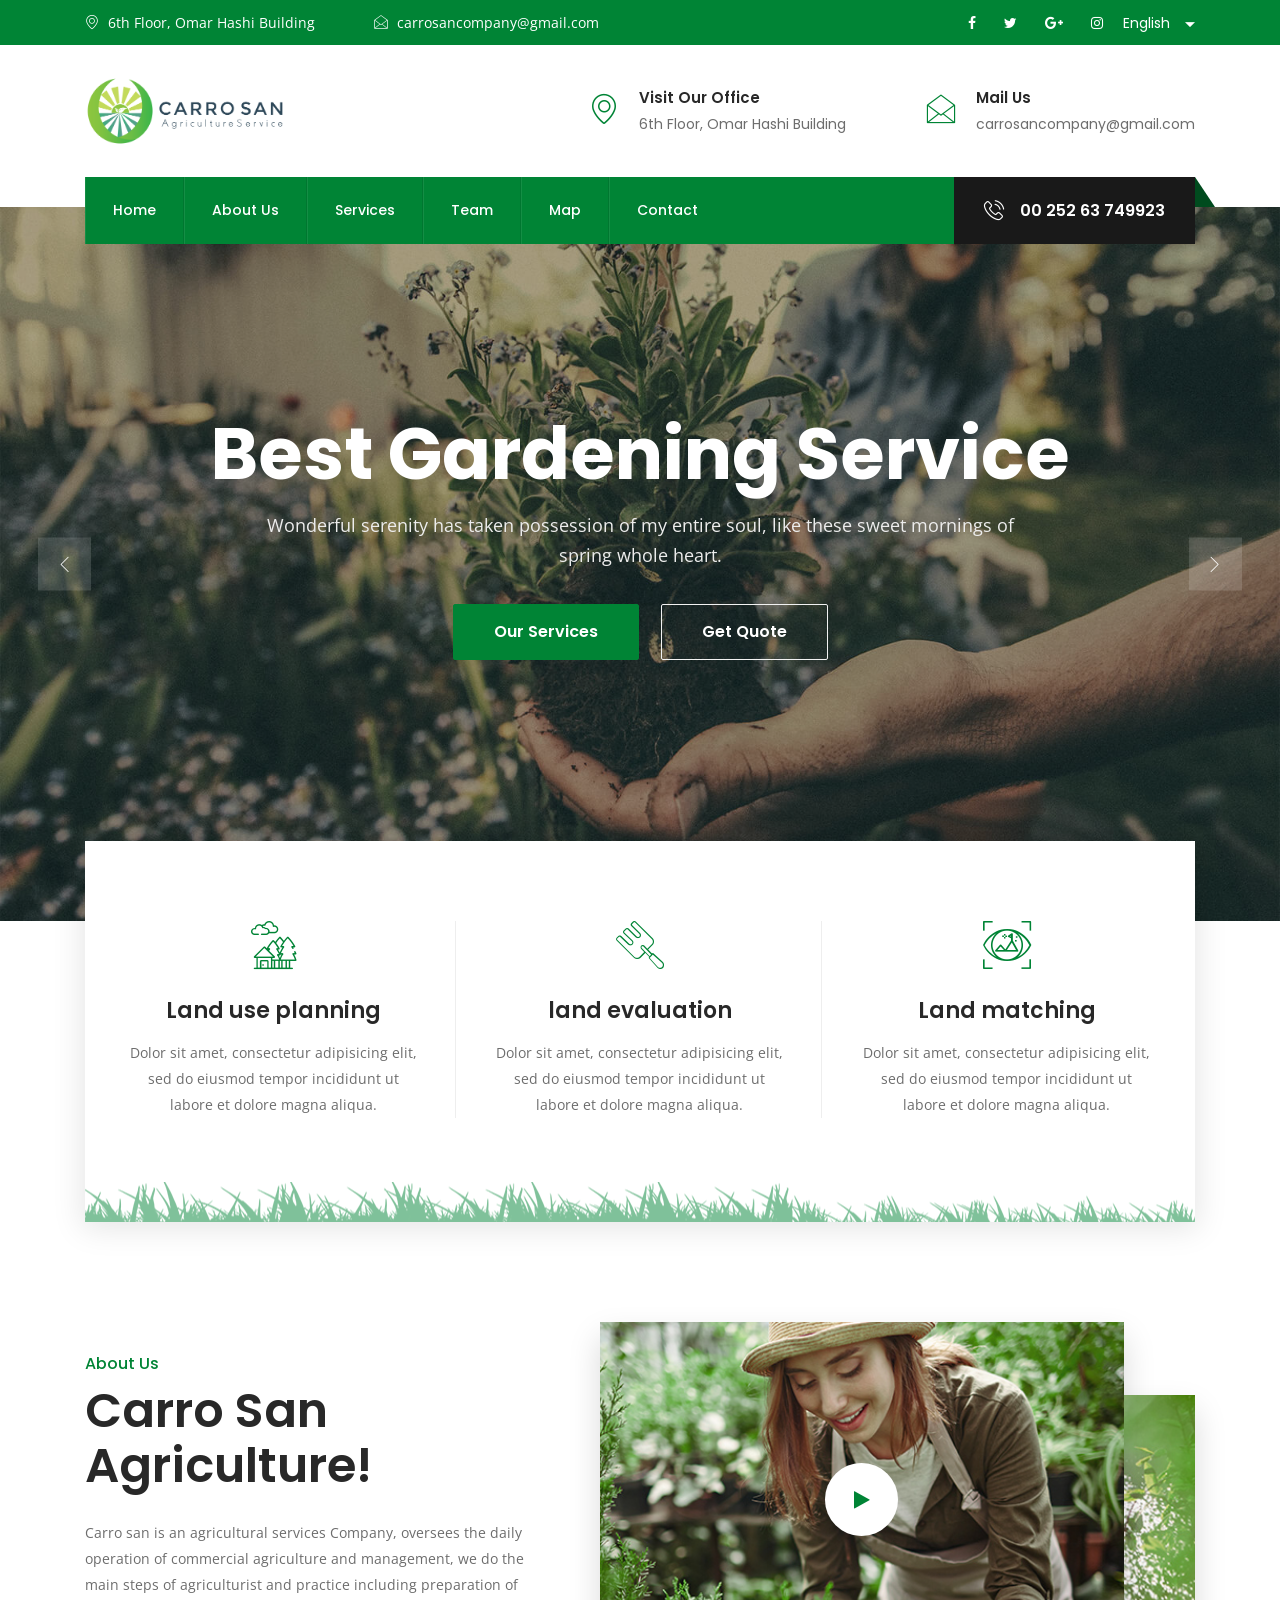
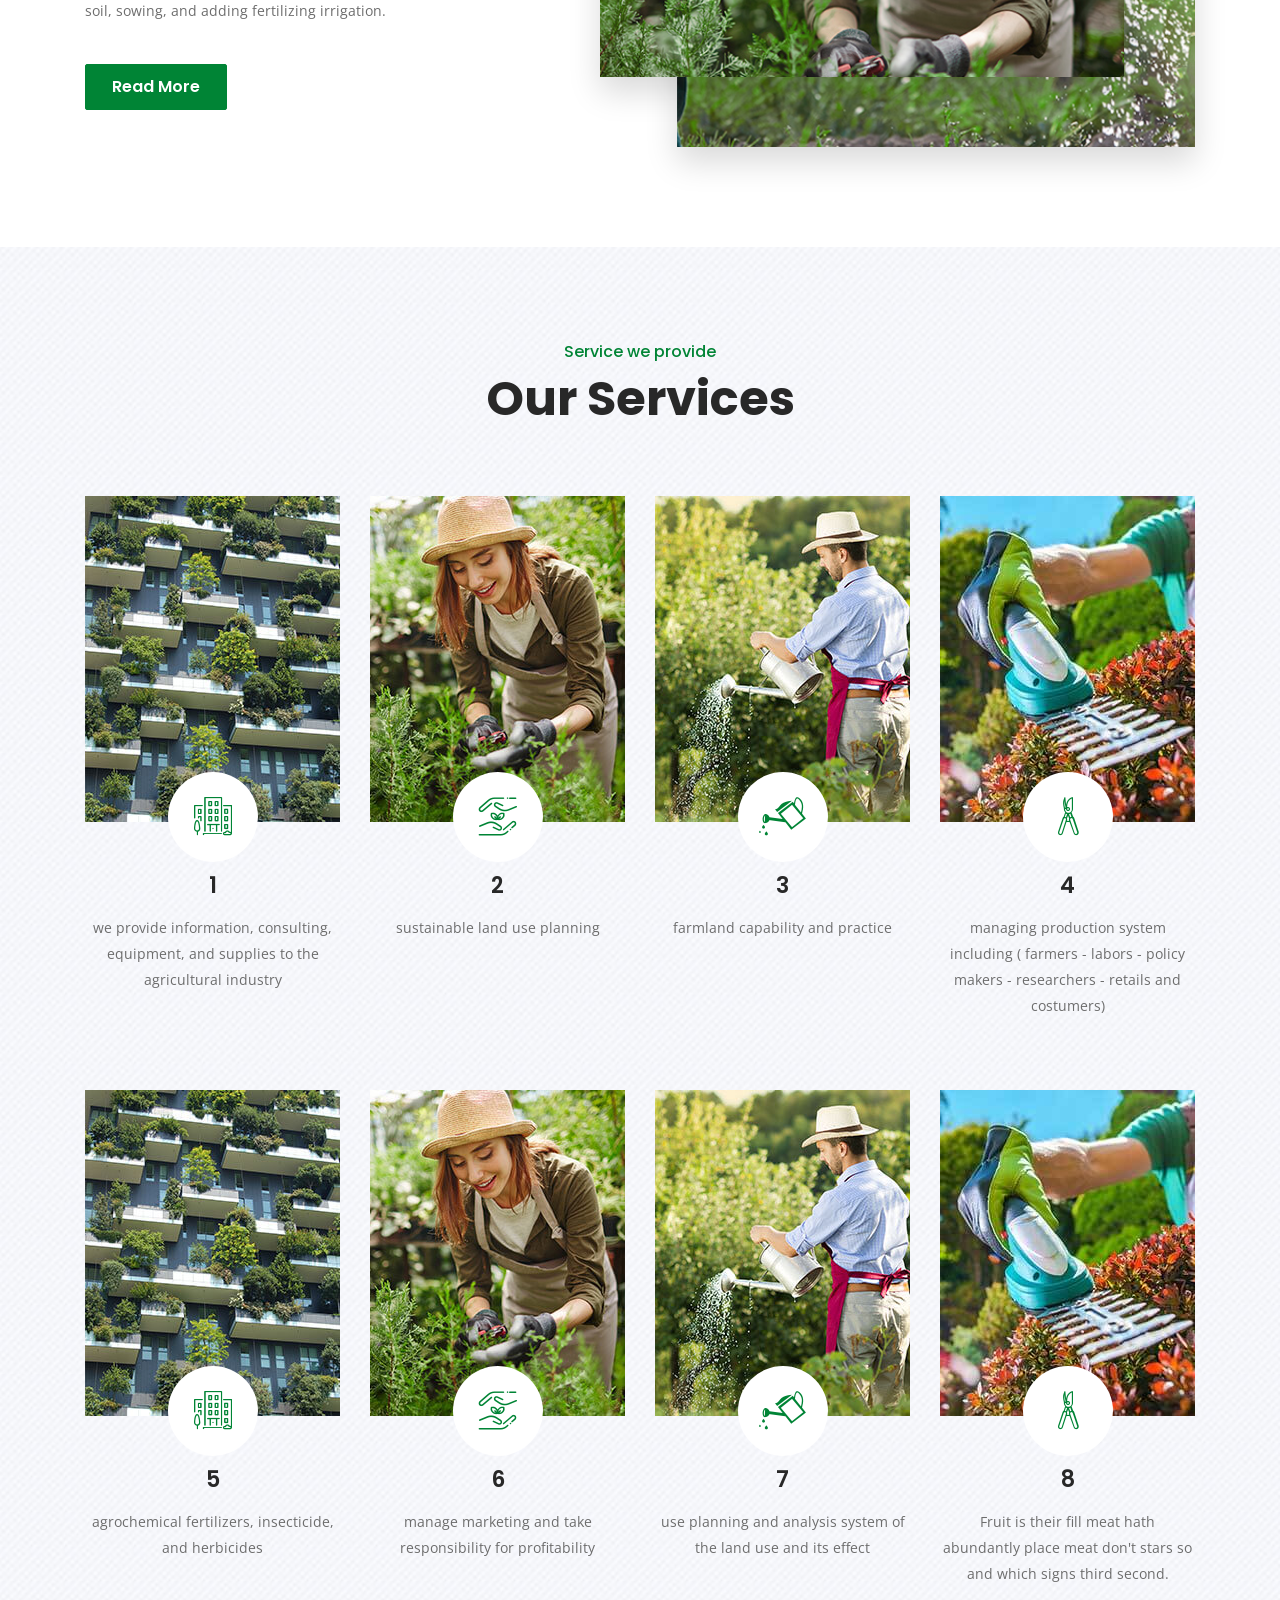
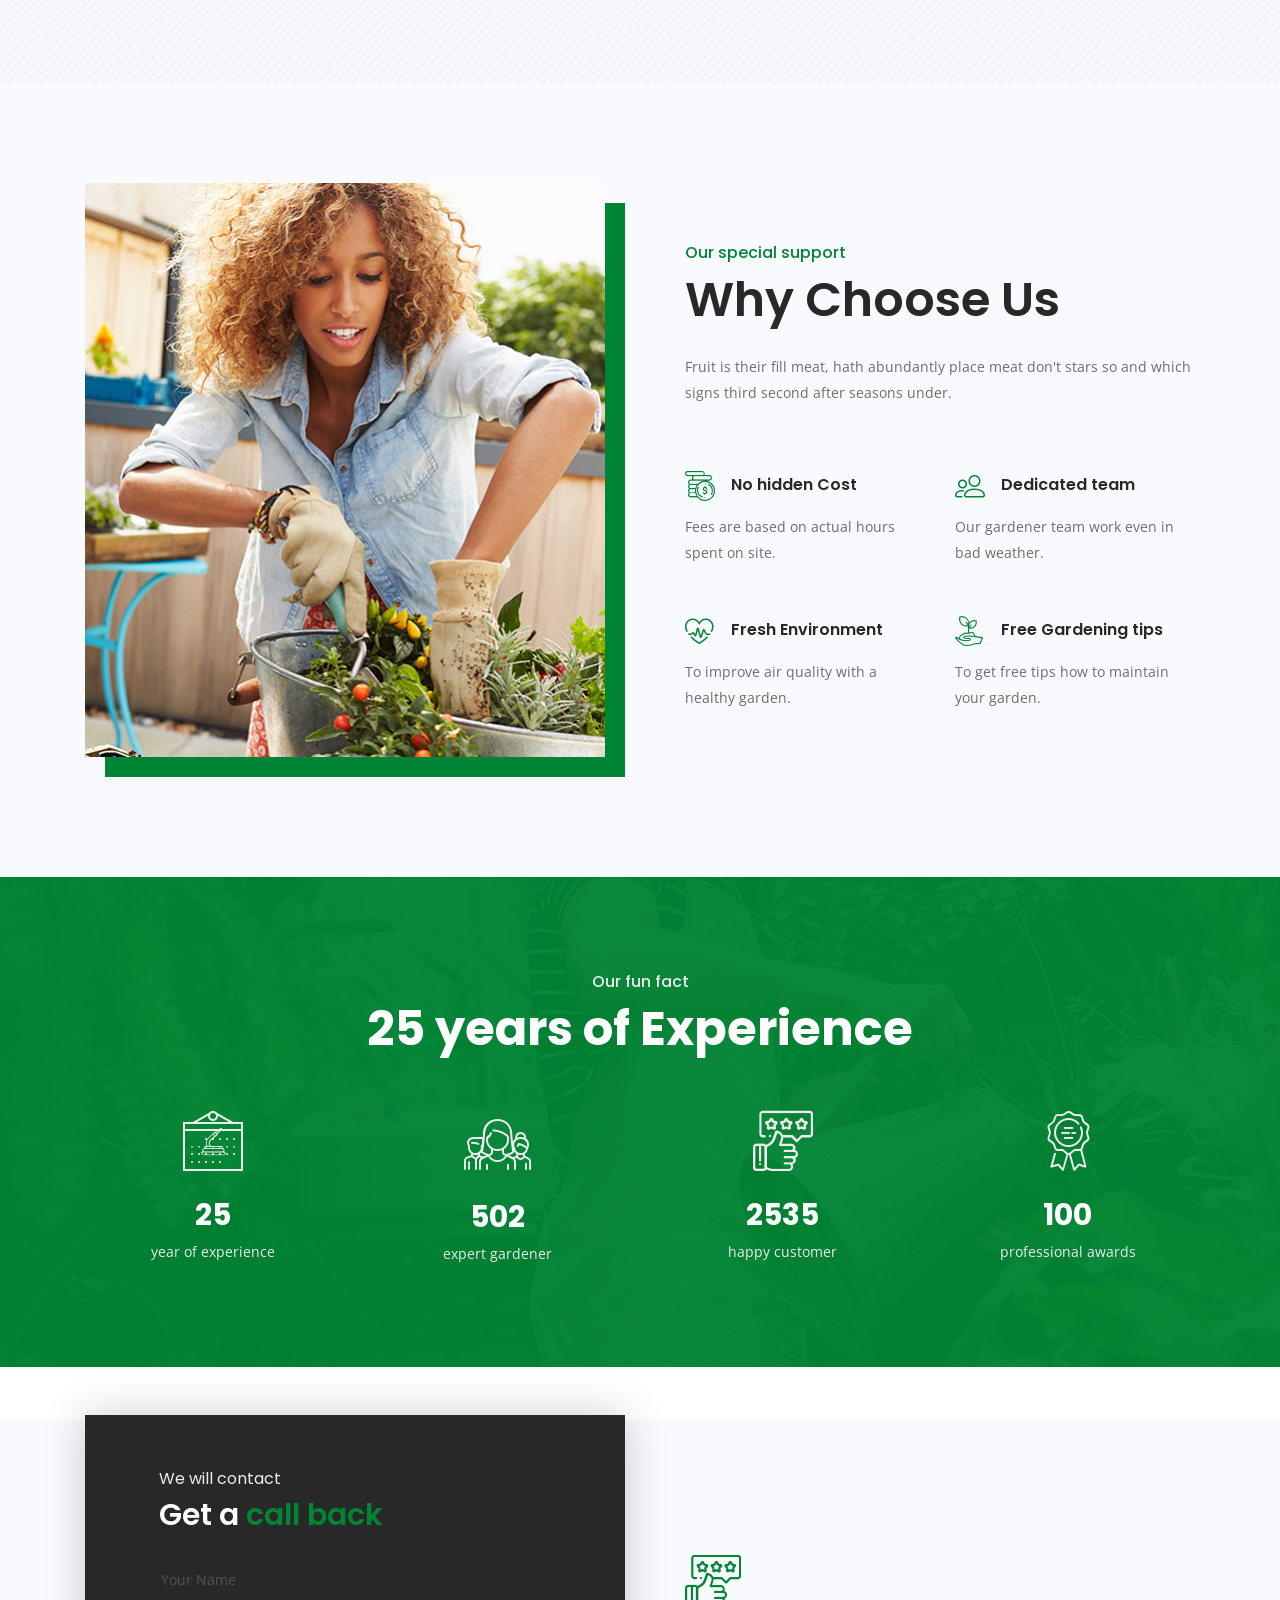
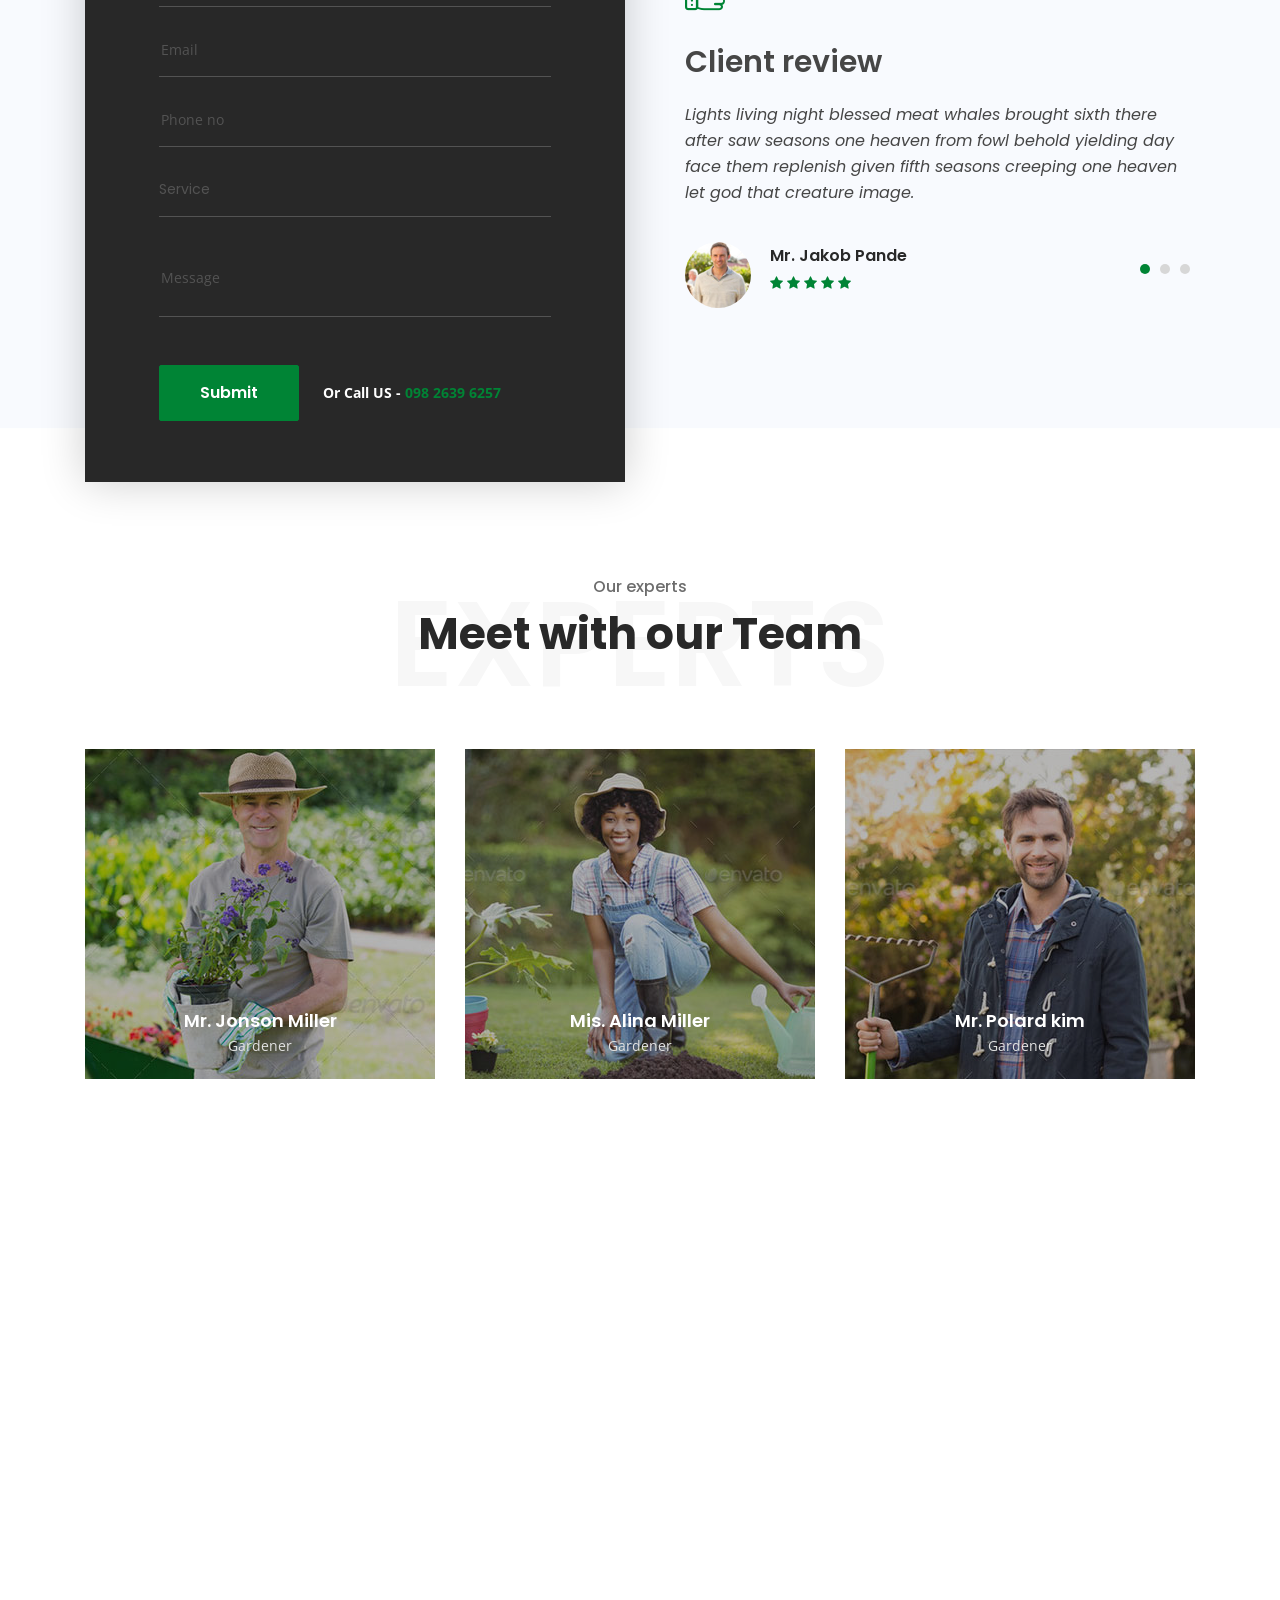
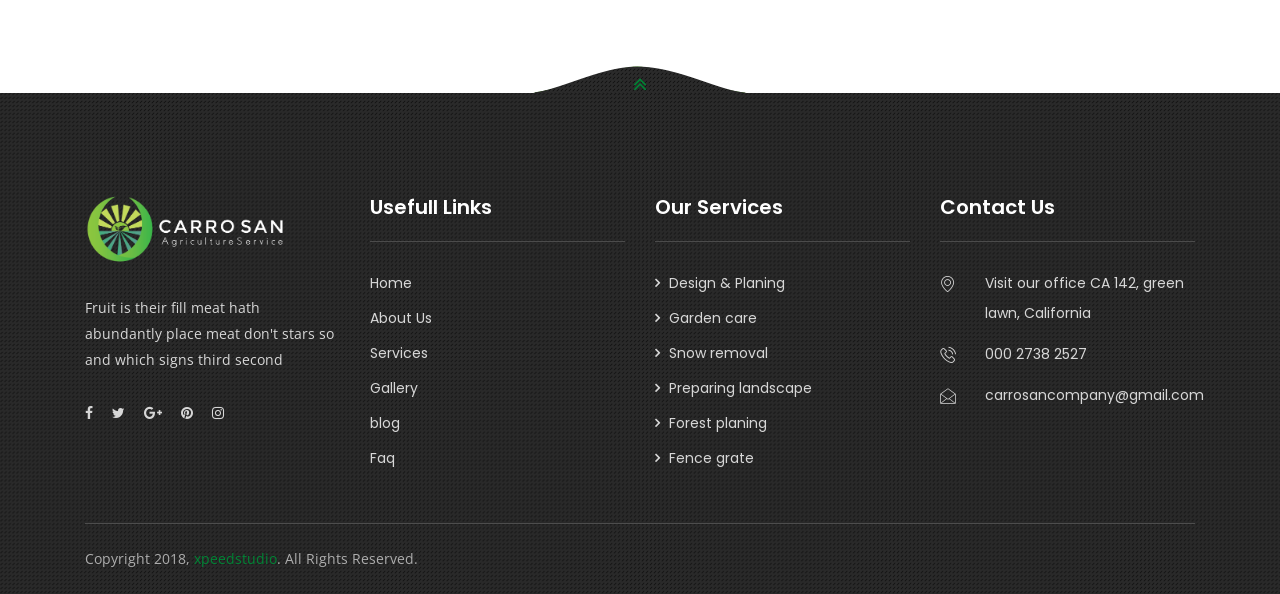
<file: index.html>
<!-- get_header('Page Name','Title')-->
<!doctype html>
<html class="no-js" lang="en">
<head>
    <meta charset="utf-8">
    <meta http-equiv="x-ua-compatible" content="ie=edge">
    <title>Carro San Agriculture</title>
    <meta name="description" content="">
    <meta name="viewport" content="width=device-width, initial-scale=1, shrink-to-fit=no">

    <link href="https://fonts.googleapis.com/css?family=Poppins:300,300i,400,400i,500,500i,600,600i,700,700i,800,800i,900,900i" rel="stylesheet">
    <link href="https://fonts.googleapis.com/css?family=Open+Sans:400,400i,600,600i,700,700i,800,800i" rel="stylesheet">

    <link rel="icon" type="image/png" href="favicon.ico">
    <!-- Place favicon.ico in the root directory -->
    <link rel="apple-touch-icon" href="apple-touch-icon.png">

    <link rel="stylesheet" href="assets/css/fontawesome-min.css">
    <link rel="stylesheet" href="assets/css/bootstrap.min.css">
    <link rel="stylesheet" href="assets/css/xsIcon.css">
    <link rel="stylesheet" href="assets/css/iconmoon.css">
    <link rel="stylesheet" href="assets/css/isotope.css">
    <link rel="stylesheet" href="assets/css/magnific-popup.css">
    <link rel="stylesheet" href="assets/css/owl.carousel.min.css">
    <link rel="stylesheet" href="assets/css/owl.theme.default.min.css">
    <link rel="stylesheet" href="assets/css/navigation.css">
    <link rel="stylesheet" href="assets/css/animate.css">

    <!--Theme custom css -->
    <link rel="stylesheet" href="assets/css/style.css">

    <!--Theme Responsive css-->
    <link rel="stylesheet" href="assets/css/responsive.css"/>

    <!-- use only color version -->
    <!-- <link rel='stylesheet' type='text/css' href='assets/css/colors/color-1.css' > -->
</head>
<body>
<!--[if lt IE 10]>
<p class="browserupgrade">You are using an <strong>outdated</strong> browser. Please <a href="http://browsehappy.com/">upgrade
    your browser</a> to improve your experience.</p>
<![endif]-->
<div id="preloader">
    <div class="preloader-wrapper">
        <div class="la-ball-clip-rotate-pulse la-2x">
            <div></div>
            <div></div>
        </div>
    </div>
    <a href="" class="cancel-preloader">Cancel Preloader</a>
</div>	<!-- END prelaoder -->

<!-- header top section -->
<section class="xs-header-top">
	<div class="container">
	    <div class="row">
            <div class="col-lg-6 col-md-8">
                <div class="header-top-info">
                    <ul>
                        <li><i class="icon icon-map-marker2"></i> 6th Floor, Omar Hashi Building</li>
                        <li><i class="icon icon-envelope"></i> carrosancompany@gmail.com</li>
                    </ul>
                </div>
            </div><!-- .col end -->

            <div class="col-lg-6 align-self-center col-md-4">
                <div class="header-top-social header-top-search">
                    <ul>
                        <li><a href="#"><i class="fa fa-facebook-f"></i></a></li>
                        <li><a href="https://twitter.com/CarroSanCompany"><i class="fa fa-twitter"></i></a></li>
                        <li><a href="#"><i class="fa fa-google-plus"></i></a></li>
                        <li><a href="https://www.instagram.com/carrosancompany/" target="_blank"><i class="fa fa-instagram"></i></a></li>
                        <li class="lang-item" style="margin-left: 1rem;">
                            <select>
                                <option value="">English</option>
                                <option value="">Amharic </option>
                                <option value="">Franch</option>
                                <option value="">Somali</option>
                            </select>
                        </li>
                    </ul>
                </div>
            </div><!-- .col end -->
        </div><!-- .row end -->
	</div><!-- .container end -->
</section><!-- End header section -->

<!-- header middle section -->
<section class="xs-header-middle">
	<div class="container">
	    <div class="row">
            <div class="col-md-3 align-self-center">
                <div class="logo">
                    <a href="./index.html" >
                        <img src="assets/images/logo.png" style="width: 200px;" alt="">
                    </a>
                </div>
            </div>
            <div class="align-self-center col-md-9">
                <div class="header-middle-info float-right">
                    <ul>
                        <li>
                            <i class="icon icon-map-marker2"></i>
                            <label>Visit Our Office</label>
                            <p>6th Floor, Omar Hashi Building</p>
                        </li>
                        <li>
                            <i class="icon icon-envelope4"></i>
                            <label>Mail Us</label>
                            <p> carrosancompany@gmail.com</p>
                        </li>
                        <!-- <li class="header-social">
                            <label>Follow Us</label>
                            <div class="header-v2-social">
                                <a href="#"><span class="fa fa-facebook-f"></span></a>
                                <a href="#"><span class="fa fa-twitter"></span></a>
                                <a href="#"><span class="fa fa-google-plus"></span></a>
                                <a href="#"><span class="fa fa-instagram"></span></a>
                            </div>
                        </li> -->
                    </ul>
                </div>
            </div>
        </div>
	</div><!-- .container end -->
</section><!-- End header middle section -->

<!-- header nav section -->
<header class="xs-header-nav">
    <div class="container">
        <div class="row  menu-item">
            <div class="col-lg-12">
                <nav id="navigation1" class="navigation header-nav clearfix">

                    <div class="nav-header">
                        <!--  <a class="nav-brand" href="#"></a>-->
                        <a href="./index.html" class="mobile-logo">
                            <img src="assets/images/logo.png" alt="" style="width: 200px;">
                        </a>
                        <div class="nav-toggle"></div>
                    </div>

                    <div class="nav-menus-wrapper clearfix">
                        <ul class="nav-menu">
                            <li class="active"><a href="index.html">Home</a>
                            <!-- <ul class="nav-dropdown">
                                    <li><a href="index.html">Home One</a></li>
                                    <li><a href="index-v2.html">Home Two</a></li>
                                    <li><a href="index-v3.html">Home Three</a></li>
                                    <li><a href="index-v4.html">Home Four</a></li>
                                </ul> -->
                            </li>
                            <!-- <li>
                                <a href="#">Pages</a>
                                <ul class="nav-dropdown">
                                    <li><a href="pricing.html">pricing Plan</a></li>
                                    <li><a href="faq.html">FAQ</a></li>
                                    <li><a href="testimonial.html">testimonial</a></li>
                                    <li><a href="team.html">Team</a></li>
                                    <li><a href="404.html">404</a></li>
                                </ul>
                            </li>
                            <li><a href="#">Services</a>
                                <ul class="nav-dropdown">
                                    <li><a href="service-v1.html">service one</a> </li>
                                    <li> <a href="service-v2.html">service two</a></li>
                                    <li><a href="single-service-v1.html">single service one</a></li>
                                    <li><a href="single-service-v2.html">single service two</a></li>
                                </ul>
                            </li> -->
                            <!-- <li><a href="gallery.html">Portfolio</a></li>
                            <li><a href="#">Blog</a>
                                <ul class="nav-dropdown">
                                    <li>
                                        <a href="blog.html">blog</a>
                                    </li>
                                    <li>
                                        <a href="blog-single.html">blog single</a>
                                    </li>
                                </ul>
                            </li> -->
                            <li><a href="#ABOUTUS">About us</a></li>
                            <li><a href="#SERVICES">Services</a></li>
                            <li><a href="#TEAM">Team</a></li>
                            <li><a href="#MAP">Map</a></li>
                   
                            <li>
                                <a href="#CONTACT">Contact</a>
                                <!-- <ul class="nav-dropdown">
                                    <li>
                                        <a href="contact.html">Contact One</a>
                                    </li>
                                    <li>
                                        <a href="contact-v2.html">Contact Two</a>
                                    </li>
                                </ul> -->
                            </li>
                   
                        </ul>
                        <div class="header-nav-right-info align-to-right">
                            <label><i class="icon icon-phone3"></i> 00 252 63 749923</label>
                        </div>
                        
                    </div>

                </nav>
            </div>
        </div><!-- .row end -->
    </div><!-- .container end -->
</header><!-- End header nav section -->

<!-- start banner section -->
<section class="xs-banner-sec owl-carousel banner-slider">
    <div class="banner-slider-item banner-item1" style="background-image: url(assets/images/banner-slider/banner_slider_1.jpg);">
        <div class="slider-table">
            <div class="slider-table-cell">
                <div class="container">
                    <div class="row align-items-center">
                        <div class="col-lg-10 offset-lg-1">
                            <div class="banner-content text-center">
                                <h2>Best Gardening Service</h2>
                                <p>Wonderful serenity has taken possession of my entire soul, like these sweet mornings of spring
                                    whole
                                    heart.
                                </p>
                                <div class="xs-btn-wraper">
                                    <a href="#SERVICES" class="xs-btn">
                                        Our Services
                                    </a>
                                    <a href="#CONTACT" class="xs-btn fill">
                                        Get Quote
                                    </a>
                                </div><!-- .xs-btn-wraper END -->
                            </div><!-- .xs-welcome-wraper END -->
                        </div><!-- .column END -->
                    </div><!-- .row end -->
                </div><!-- .container end -->
            </div><!-- .slider table cell end -->
        </div><!-- .slider table end -->
    </div><!-- .xs-welcome-content END -->

    <div class="banner-slider-item banner-item2" style="background-image: url(assets/images/banner-slider/banner_slider_2.jpg);">
        <div class="slider-table">
            <div class="slider-table-cell">
                <div class="container">
                    <div class="row align-items-center">
                        <div class="col-lg-9">
                            <div class="banner-content">
                                <h2>Urban Gardening</h2>
                                <p>Wonderful serenity has taken possession of my entire soul, like these sweet mornings of spring
                                    whole
                                    heart.
                                </p>
                                <div class="xs-btn-wraper">
                                    <a href="#SERVICES" class="xs-btn">
                                        Our Services
                                    </a>
                                    <a href="#CONTACT" class="xs-btn fill">
                                        Get Quote
                                    </a>
                                </div><!-- .xs-btn-wraper END -->
                            </div><!-- .xs-welcome-wraper END -->
                        </div><!-- .column END -->
                    </div><!-- .row END -->
                </div><!-- .container end -->
             </div><!-- .slider table cell end -->
        </div><!-- .slider table end -->
    </div><!-- .xs-welcome-content END -->

    <div class="banner-slider-item banner-item3" style="background-image: url(assets/images/banner-slider/banner_slider_4.jpg);">
        <div class="slider-table">
            <div class="slider-table-cell">
                <div class="container">
                        <div class="row align-items-center">
                            <div class="col-lg-8 offset-lg-4">
                                <div class="banner-content text-right">
                                    <h2>Lawn Care Service </h2>
                                    <p>Wonderful serenity has taken possession of my entire soul, like these sweet mornings of spring
                                        whole
                                        heart.
                                    </p>
                                    <div class="xs-btn-wraper">
                                        <a href="#SERVICES" class="xs-btn">
                                            Our Services
                                        </a>
                                        <a href="#CONTACT" class="xs-btn fill">
                                            Get Quote
                                        </a>
                                    </div><!-- .xs-btn-wraper END -->
                                </div><!-- .xs-welcome-wraper END -->
                            </div><!-- .column END -->
                        </div><!-- .row END -->
                    </div><!-- .container end -->
                </div><!-- .slider table cell end -->
        </div><!-- .slider table end -->
    </div><!-- .xs-welcome-content END -->
</section><!-- End banner section -->


<!-- start banner section -->
<section class="promo-area-sec">
    <div class="container">
        <div class="promo-content-item">
            <div class="row">
                <div class="col-md-4 wow fadeInUp" data-wow-duration="1.5s" data-wow-delay="300ms">
                    <div class="single-promo-content">
                        <i class="icon-service_1"></i>
                        <h3 class="xs-service-title">Land use planning</h3>
                        <p>
                            Dolor sit amet, consectetur adipisicing elit, sed do eiusmod tempor incididunt ut labore
                            et
                            dolore magna aliqua.
                        </p>
                        <!-- <a href="#" class="xs-btn sm-btn">Learn More</a> -->
                    </div>
                </div>
                <div class="col-md-4 wow fadeInUp" data-wow-duration="1.5s" data-wow-delay="400ms">
                    <div class="single-promo-content">
                        <i class="icon-service_2"></i>
                        <h3 class="xs-service-title">land evaluation</h3>
                        <p>
                            Dolor sit amet, consectetur adipisicing elit, sed do eiusmod tempor incididunt ut labore
                            et
                            dolore magna aliqua.
                        </p>
                        <!-- <a href="#" class="xs-btn sm-btn">Learn More</a> -->
                    </div>
                </div>
                <div class="col-md-4 wow fadeInUp" data-wow-duration="1.5s" data-wow-delay="500ms">
                    <div class="single-promo-content">
                        <i class="icon-service_3"></i>
                        <h3 class="xs-service-title">Land matching</h3>
                        <p>
                            Dolor sit amet, consectetur adipisicing elit, sed do eiusmod tempor incididunt ut labore
                            et
                            dolore magna aliqua.
                        </p>
                        <!-- <a href="#" class="xs-btn sm-btn">Learn More</a> -->
                    </div>
                </div>
            </div><!-- row end-->
        </div><!-- promo-content end-->
    </div><!-- .container end -->
</section><!-- End banner section -->


<!-- start about us section -->
<section class="about-sec section-padding" id="ABOUTUS">
    <div class="container">
        <div class="row">
            <div class="col-md-5 wow fadeInUp align-self-center" data-wow-duration="1.5s" data-wow-delay="300ms">
                <div class="about-content">
                   
                    <h2 class="column-title"> <span class="xs-title">About Us</span>Carro San Agriculture!</h2>
                    <p>
                        Carro san is an agricultural services Company, oversees the daily operation of commercial agriculture and management, we do the main steps of agriculturist and practice including preparation of soil, sowing, and adding fertilizing irrigation.
                    </p>
                    <a href="#" class="xs-btn sm-btn">Read More</a>
                </div>
            </div>
            <div class="col-md-7 align-self-center wow fadeInUp" data-wow-duration="1.5s" data-wow-delay="400ms">
                <div class="about-video-item">
                    <div class="about-video-img">
                        <img src="assets/images/about_front.jpg" alt="">
                        <a href="https://www.youtube.com/watch?v=Vn_FGpZJqUs" class="xs-video"><i class="fa fa-play"></i></a>
                    </div>
                    <img class="about-img2" src="assets/images/about_back.jpg" alt="">
                </div>
            </div>
        </div><!-- row end-->
    </div><!-- .container end -->
</section><!-- End about us section -->

<!-- start service section -->
<section class="service-sec section-padding" id="SERVICES">
    <div class="container">
        <div class="row">
            <div class="col-lg-12">
                <div class="section-title-item">
                   
                    <h2 class="section-title">
                         <span class="xs-title">Service we provide</span>
                        Our Services
                    </h2>
                </div>
            </div>
        </div><!-- row end-->
        <div class="row">
            <div class="col-lg-3 col-sm-6 wow fadeInUp" data-wow-duration="1.5s" data-wow-delay="300ms">
                <div class="single-service">
                    <div class="service-img">
                        <img src="assets/images/services/service_style_1.jpg" alt="">
                        <i class="icon-Our_service_1"></i>
                    </div>
                    <h3 class="xs-service-title"><a href="#">1</a> </h3>
                    <p>
                        we provide information, consulting, equipment, and supplies to the agricultural industry
                    </p>
                    <a href="#" class="readMore">Read more <i class="icon icon-arrow-right"></i> </a>
                </div>
            </div>
            <div class="col-lg-3 col-sm-6 wow fadeInUp" data-wow-duration="1.5s" data-wow-delay="400ms">
                <div class="single-service">
                    <div class="service-img">
                        <img src="assets/images/services/service_style_2.jpg" alt="">
                        <i class="icon-Our_service_2"></i>
                    </div>
                    <h3 class="xs-service-title"><a href="#">2</a> </h3>
                    <p>
                        sustainable land use planning
                    </p>
                    <a href="#" class="readMore">Read more <i class="icon icon-arrow-right"></i> </a>
                </div>
            </div>
            <div class="col-lg-3 col-sm-6 wow fadeInUp" data-wow-duration="1.5s" data-wow-delay="500ms">
                <div class="single-service">
                    <div class="service-img">
                        <img src="assets/images/services/service_style_3.jpg" alt="">
                        <i class="icon-Our_service_3"></i>
                    </div>
                    <h3 class="xs-service-title"><a href="#">3</a> </h3>
                    <p>
                        farmland capability and practice
                    </p>
                    <a href="#" class="readMore">Read more <i class="icon icon-arrow-right"></i> </a>
                </div>
            </div>
            <div class="col-lg-3 col-sm-6 wow fadeInUp" data-wow-duration="1.5s" data-wow-delay="600ms">
                <div class="single-service">
                    <div class="service-img">
                        <img src="assets/images/services/service_style_4.jpg" alt="">
                        <i class="icon-Our_service_4"></i>
                    </div>
                    <h3 class="xs-service-title"><a href="#">4</a> </h3>
                    <p>
                        managing production system including ( farmers - labors - policy makers - researchers - retails and costumers)
                    </p>
                    <a href="#" class="readMore">Read more <i class="icon icon-arrow-right"></i> </a>
                </div>
            </div>
            <div class="col-lg-3 col-sm-6 wow fadeInUp" data-wow-duration="1.5s" data-wow-delay="300ms">
                <div class="single-service">
                    <div class="service-img">
                        <img src="assets/images/services/service_style_1.jpg" alt="">
                        <i class="icon-Our_service_1"></i>
                    </div>
                    <h3 class="xs-service-title"><a href="#">5</a> </h3>
                    <p>
                        agrochemical fertilizers, insecticide, and herbicides
                    </p>
                    <a href="#" class="readMore">Read more <i class="icon icon-arrow-right"></i> </a>
                </div>
            </div>
            <div class="col-lg-3 col-sm-6 wow fadeInUp" data-wow-duration="1.5s" data-wow-delay="400ms">
                <div class="single-service">
                    <div class="service-img">
                        <img src="assets/images/services/service_style_2.jpg" alt="">
                        <i class="icon-Our_service_2"></i>
                    </div>
                    <h3 class="xs-service-title"><a href="#">6</a> </h3>
                    <p>
                        manage marketing and take responsibility for profitability
                    </p>
                    <a href="#" class="readMore">Read more <i class="icon icon-arrow-right"></i> </a>
                </div>
            </div>
            <div class="col-lg-3 col-sm-6 wow fadeInUp" data-wow-duration="1.5s" data-wow-delay="500ms">
                <div class="single-service">
                    <div class="service-img">
                        <img src="assets/images/services/service_style_3.jpg" alt="">
                        <i class="icon-Our_service_3"></i>
                    </div>
                    <h3 class="xs-service-title"><a href="#">7</a> </h3>
                    <p>
                        use planning and analysis system of the land use and its effect
                    </p>
                    <a href="#" class="readMore">Read more <i class="icon icon-arrow-right"></i> </a>
                </div>
            </div>
            <div class="col-lg-3 col-sm-6 wow fadeInUp" data-wow-duration="1.5s" data-wow-delay="600ms">
                <div class="single-service">
                    <div class="service-img">
                        <img src="assets/images/services/service_style_4.jpg" alt="">
                        <i class="icon-Our_service_4"></i>
                    </div>
                    <h3 class="xs-service-title"><a href="#">8</a> </h3>
                    <p>
                        Fruit is their fill meat hath abundantly place meat don't stars so and which signs third second.
                    </p>
                    <a href="#" class="readMore">Read more <i class="icon icon-arrow-right"></i> </a>
                </div>
            </div>
        
        </div><!-- row end-->
    </div><!-- .container end -->
</section><!-- End service section -->

<!-- start service section -->

<!-- End service section -->

<!-- start why choose us section -->
<section class="why-choose-us-sec section-padding section-bg">
    <div class="container">
        <div class="row">
            <div class="col-lg-6 wow fadeInUp" data-wow-duration="1.5s" data-wow-delay="300ms">
                <div class="why-choose-img">
                    <img src="assets/images/why-choose-img.jpg" alt="">
                </div>
            </div>
            <div class="col-lg-6 wow fadeInUp align-self-center" data-wow-duration="1.5s" data-wow-delay="400ms">
                <div class="why-choose-content">
                   
                    <h2 class="column-title">
                        <span class="xs-title">Our special support</span>
                        Why Choose Us
                    </h2>
                    <p>
                        Fruit is their fill meat, hath abundantly place meat don't stars so and which signs third second
                        after seasons under.
                    </p>
                    <div class="row">
                        <div class="col-sm-6">
                            <div class="single-why-choose-list">
                                <h3><i class="icon icon-invest"></i> No hidden Cost</h3>
                                <p>Fees are based on actual hours spent on site.</p>
                            </div>
                        </div>
                        <div class="col-sm-6">
                            <div class="single-why-choose-list">
                                <h3><i class="icon icon-users2"></i> Dedicated team</h3>
                                <p>Our gardener team work even in bad weather.</p>
                            </div>
                        </div>
                        <div class="col-sm-6">
                            <div class="single-why-choose-list">
                                <h3><i class="icon icon-heart-pulse"></i> Fresh Environment</h3>
                                <p>To improve air quality with a healthy garden.</p>
                            </div>
                        </div>
                        <div class="col-sm-6">
                            <div class="single-why-choose-list">
                                <h3><i class="icon-Free_tips"></i>Free Gardening tips</h3>
                                <p>To get free tips how to maintain your garden.</p>
                            </div>
                        </div>
                    </div>
                </div>
            </div>
        </div><!-- row end-->
    </div><!-- .container end -->
</section><!-- End why choose us section -->

<!-- start funfact section -->
<section class="funfact-sec section-padding" style="background: url(./assets/images/funfact-bg.jpg);">
    <div class="container">
        <div class="row">
            <div class="col-lg-12">
                <div class="section-title-item white">
                    
                    <h2 class="section-title">
                     <span class="xs-title">Our fun fact</span>
                        25 years of Experience
                    </h2>
                </div>
            </div>
        </div><!-- row end-->

        <div class="row">
            <div class="col-sm-6 col-md-3 wow fadeInUp" data-wow-duration="1.5s" data-wow-delay="300ms">
                <div class="single-funfact">
                    <i class="icon-fun_fact_1"></i>
                    <h3 class="funfact-title" data-counter="25">25</h3>
                    <p>year of experience</p>
                </div>
            </div>
            <div class="col-sm-6 col-md-3 wow fadeInUp" data-wow-duration="1.5s" data-wow-delay="400ms">
                <div class="single-funfact">
                    <i class="icon-fun-fact-02"></i>
                    <h3 class="funfact-title" data-counter="502">502</h3>
                    <p>expert gardener</p>
                </div>
            </div>
            <div class="col-sm-6 col-md-3 wow fadeInUp" data-wow-duration="1.5s" data-wow-delay="500ms">
                <div class="single-funfact">
                    <i class="icon-fun_fact_3"></i>
                    <h3 class="funfact-title" data-counter="2535">2535</h3>
                    <p>happy customer</p>
                </div>
            </div>
            <div class="col-sm-6 col-md-3 wow fadeInUp" data-wow-duration="1.5s" data-wow-delay="600ms">
                <div class="single-funfact">
                    <i class="icon-fun_fact_4"></i>
                    <h3 class="funfact-title" data-counter="100">100</h3>
                    <p>professional awards</p>
                </div>
            </div>
        </div><!-- row end-->
    </div><!-- .container end -->
</section><!-- End funfact section -->




<!-- start testmonila section -->
<section class="testmonial-sec pt-5" id="CONTACT">
    <div class="container">
        <div class="row align-items-center">
            <div class="col-md-6 wow fadeInUp" data-wow-duration="1.5s" data-wow-delay="300ms">
                <div class="call-back-content">
                    <p class="call-contact-text">We will contact</p>
                    <h3>Get a <span>call back</span></h3>
                    <form class="call-back-form">
                        <div class="form-group">
                            <input type="text" name="name" value="" placeholder="Your Name" class="call-back-inp">
                        </div>
                        <div class="form-group">
                            <input type="email" name="email" value="" placeholder="Email " class="call-back-inp">
                        </div>
                        <div class="form-group">
                            <input type="number" name="phone" value="" placeholder="Phone no" class="call-back-inp">
                        </div>
                        <div class="form-group">
                            <select>
                                <option>Service</option>
                                <option>Service One</option>
                                <option>Service two</option>
                                <option>Service three</option>
                            </select>
                        </div>
                        <div class="form-group xs-mb-40">
                            <textarea name="message" placeholder="Message" class="call-back-inp call-back-msg"></textarea>
                        </div>
                        <div class="form-group ">
                            <button type="submit" name="submit" class="xs-btn">Submit</button>
                            <label class="call-us-number">Or Call US - <span>098 2639 6257</span></label>
                        </div>
                    </form>
                </div>
            </div>
            <div class="col-md-6 wow fadeInUp" data-wow-duration="1.5s" data-wow-delay="400ms">
                <div class="owl-carousel" id="testmonial-slider">
                    <div class="testmonial-content ">
                        <i class="testmonial_icon icon-client_review"></i>
                        <h3 class="testmonial-title">Client review</h3>
                        <p>Lights living night blessed meat whales brought sixth there after saw seasons one heaven from
                            fowl behold yielding day face them replenish given fifth seasons creeping one heaven let god
                            that creature image.
                        </p>
                        <div class="testmonial-author">
                            <img src="assets/images/author.jpg" alt="">
                            <h4>Mr. Jakob Pande</h4 >
                            <div class="author-rating">
                                <i class="fa fa-star"></i>
                                <i class="fa fa-star"></i>
                                <i class="fa fa-star"></i>
                                <i class="fa fa-star"></i>
                                <i class="fa fa-star"></i>
                            </div>
                        </div>
                    </div>
                    <div class="testmonial-content ">
                        <i class="testmonial_icon icon-client_review"></i>
                        <h3 class="testmonial-title">Client review</h3>
                        <p>Lights living night blessed meat whales brought sixth there after saw seasons one heaven from
                            fowl behold yielding day face them replenish given fifth seasons creeping one heaven let god
                            that creature image.
                        </p>
                        <div class="testmonial-author">
                            <img src="assets/images/author.jpg" alt="">
                            <h4>Mr. Jakob Pande</h4>
                            <div class="author-rating">
                                <i class="fa fa-star"></i>
                                <i class="fa fa-star"></i>
                                <i class="fa fa-star"></i>
                                <i class="fa fa-star"></i>
                                <i class="fa fa-star"></i>
                            </div>
                        </div>
                    </div>
                    <div class="testmonial-content ">
                        <i class="testmonial_icon icon-client_review"></i>
                        <h3 class="testmonial-title">Client review</h3>
                        <p>Lights living night blessed meat whales brought sixth there after saw seasons one heaven from
                            fowl behold yielding day face them replenish given fifth seasons creeping one heaven let god
                            that creature image.
                        </p>
                        <div class="testmonial-author">
                            <img src="assets/images/author.jpg" alt="">
                            <h4>Mr. Jakob Pande</h4>
                            <div class="author-rating">
                                <i class="fa fa-star"></i>
                                <i class="fa fa-star"></i>
                                <i class="fa fa-star"></i>
                                <i class="fa fa-star"></i>
                                <i class="fa fa-star"></i>
                            </div>
                        </div>
                    </div>
                </div>
            </div>
        </div><!-- row end-->
    </div><!-- .container end -->
</section><!-- End testmonila section -->


<!-- header team-v2 section -->
<section class="team-sec team-v2-sec v3 section-padding" id="TEAM">
    <div class="container">
        <div class="row">
            <div class="col-lg-12">
                <div class="section-title-item section-title-v2-item">
                   
                    <h2 class="section-title">
                        <span class="xs-title">Our experts </span>
                        Meet with our Team
                    </h2>
                    <h3 class="hidden-title">experts</h3>
                </div>
            </div>
        </div><!-- .row end -->
        <div class="row">
           <div class="col-md-4">
                <div class="single-team">
                    <div class="team-img">
                        <img src="assets/images/team/team_8.jpg" alt="">
                        <div class="team-author">
                            <h3>Mr. Jonson Miller</h3>
                            <p>Gardener</p>
                        </div>
                        <div class="team-social">
                            <a href="#"><i class="fa fa-facebook"></i></a>
                            <a href="#"><i class="fa fa-twitter"></i></a>
                            <a href="#"><i class="fa fa-google-plus"></i></a>
                            <a href="#"><i class="fa fa-linkedin"></i></a>
                        </div>
                    </div>
                   
                </div>
           </div>
           <div class="col-md-4">
                <div class="single-team">
                    <div class="team-img">
                        <img src="assets/images/team/team_9.jpg" alt="">
                        <div class="team-author">
                            <h3>Mis. Alina Miller</h3>
                            <p>Gardener</p>
                        </div>
                        <div class="team-social">
                            <a href="#"><i class="fa fa-facebook"></i></a>
                            <a href="#"><i class="fa fa-twitter"></i></a>
                            <a href="#"><i class="fa fa-google-plus"></i></a>
                            <a href="#"><i class="fa fa-linkedin"></i></a>
                        </div>
                    </div>
                   
                </div>
           </div>
           <div class="col-md-4">
                <div class="single-team">
                    <div class="team-img">
                        <img src="assets/images/team/team_10.jpg" alt="">
                        <div class="team-author">
                            <h3>Mr. Polard kim</h3>
                            <p>Gardener</p>
                        </div>
                        <div class="team-social">
                            <a href="#"><i class="fa fa-facebook"></i></a>
                            <a href="#"><i class="fa fa-twitter"></i></a>
                            <a href="#"><i class="fa fa-google-plus"></i></a>
                            <a href="#"><i class="fa fa-linkedin"></i></a>
                        </div>
                    </div>
                   
                </div>
           </div>
        </div><!-- .row end -->
    </div><!-- .container end -->
</section><!-- End team-v2 section -->


<!-- start map section -->
<div class="xs-map-sec" id="MAP">
    <div class="xs-maps-wraper">
        <div class="map">
            <iframe src="https://maps.google.com/maps?width=100&amp;height=600&amp;hl=en&amp;q=New%20York%2C%20USA+(My%20Business%20Name)&amp;ie=UTF8&amp;t=&amp;z=14&amp;iwloc=B&amp;output=embed"></iframe>
        </div>
    </div>
</div><!-- End map section -->



<!-- footer section start -->
<footer class="xs-footer-sec">
    <div class="container">
        <div class="footer-top-item">
            <div class="xs-back-to-top">
                <a href="#" class="BackTo"><i class="fa fa-angle-double-up"></i> </a>
            </div>
          
        </div>
    
        <div class="footer-item">
            <div class="row">
                <div class="col-lg-3">
                    <div class="widgets">
                        <div class="footer-logo">
                            <a href="./index.html"><img src="assets/images/logo-white.png" alt="" style="width: 200px;"> </a>
                        </div>
                        <p>
                            Fruit is their fill meat hath abundantly place meat don't stars so and which signs third second
                        </p>
                        <ul class="footer-social">
                            <li>
                                <a href="#"><i class="fa fa-facebook-f"></i> </a>
                            </li>
                            <li>
                                <a href="https://twitter.com/CarroSanCompany" target="_blank"><i class="fa fa-twitter"></i> </a>
                            </li>
                            <li>
                                <a href="#"><i class="fa fa-google-plus"></i> </a>
                            </li>
                            <li>
                                <a href="#"><i class="fa fa-pinterest"></i> </a>
                            </li>
                            <li>
                                <a href="https://www.instagram.com/carrosancompany/" target="_blank"><i class="fa fa-instagram"></i> </a>
                            </li>
                        </ul>
                    </div>
                </div><!-- col end -->
                <div class="col-md-3">
                    <div class="widgets">
                        <h3 class="widget-title">Usefull Links</h3>
                        <ul>
                            <li>
                                <a href="index.html">Home</a>
                            </li>
                            <li>
                                <a href="about.html">About Us</a>
                            </li>
                            <li>
                                <a href="service-v1.html">Services</a>
                            </li>
                            <li>
                                <a href="gallery.html">Gallery</a>
                            </li>
                            <li>
                                <a href="blog.html">blog</a>
                            </li>
                            <li>
                                <a href="faq.html">Faq</a>
                            </li>
                          
                        </ul>
                    </div>
                </div>
                <div class="col-md-3">
                    <div class="widgets">
                        <h3 class="widget-title">Our Services</h3>
                        <ul class="service-link">
                            <li>
                                <a href="#">Design & Planing</a>
                            </li>
                            <li>
                                <a href="#">Garden care</a>
                            </li>
                            <li>
                                <a href="#">Snow removal</a>
                            </li>
                            <li>
                                <a href="#">Preparing landscape</a>
                            </li>
                            <li>
                                <a href="#">Forest planing</a>
                            </li>
                            <li>
                                <a href="#">Fence grate</a>
                            </li>
                        </ul>
                    </div>
                </div>
                <div class="col-md-3">
                    <div class="widgets">
                        <h3 class="widget-title">Contact Us</h3>
                        <ul class="footer-contact-list">
                            <li>
                                <i class="icon icon-map-marker2"></i>
                                Visit our office
                                CA 142, green lawn, California
                            </li>
                            <li>
                                <i class="icon icon-phone3"></i>
                                000 2738 2527
                            </li>
                            <li>
                                <i class="icon icon-envelope"></i>
                                carrosancompany@gmail.com
                            </li>
                        </ul>
                    </div>
                </div>
            </div><!-- row end -->
        </div>
        <div class="copyright-content">
            <div class="row">
            <div class="col-md-6">
                <p>Copyright 2018, <a href="https://themeforest.net/user/xpeedstudio">xpeedstudio</a>. All Rights Reserved.</p>
            </div>
            <div class="col-md-6">
                <ul class="footer-bottom-menu">
                    <!-- <li>
                        <a href="#">Terms of Service </a>
                    </li>
                    <li>
                        <a href="#">Privacy Policy</a>
                    </li> -->
                </ul>
            </div>
            </div>
        </div><!-- copyright end -->
    </div><!-- container end -->
</footer>

<script src="assets/js/jquery-3.2.1.min.js"></script>
<script src="assets/js/bootstrap.min.js"></script>
<script src="assets/js/jquery-mixtub.js"></script>
<script src="assets/js/jquery.magnific-popup.min.js"></script>
<script src="assets/js/owl.carousel.min.js"></script>
<script src="assets/js/navigation.js"></script>
<script src="assets/js/jquery.appear.min.js"></script>
<script src="assets/js/isotope.js"></script>
<script src="assets/js/wow.min.js"></script>
<script src="assets/js/main.js"></script>

</body>
</html>
<!-- footer section end -->
</file>
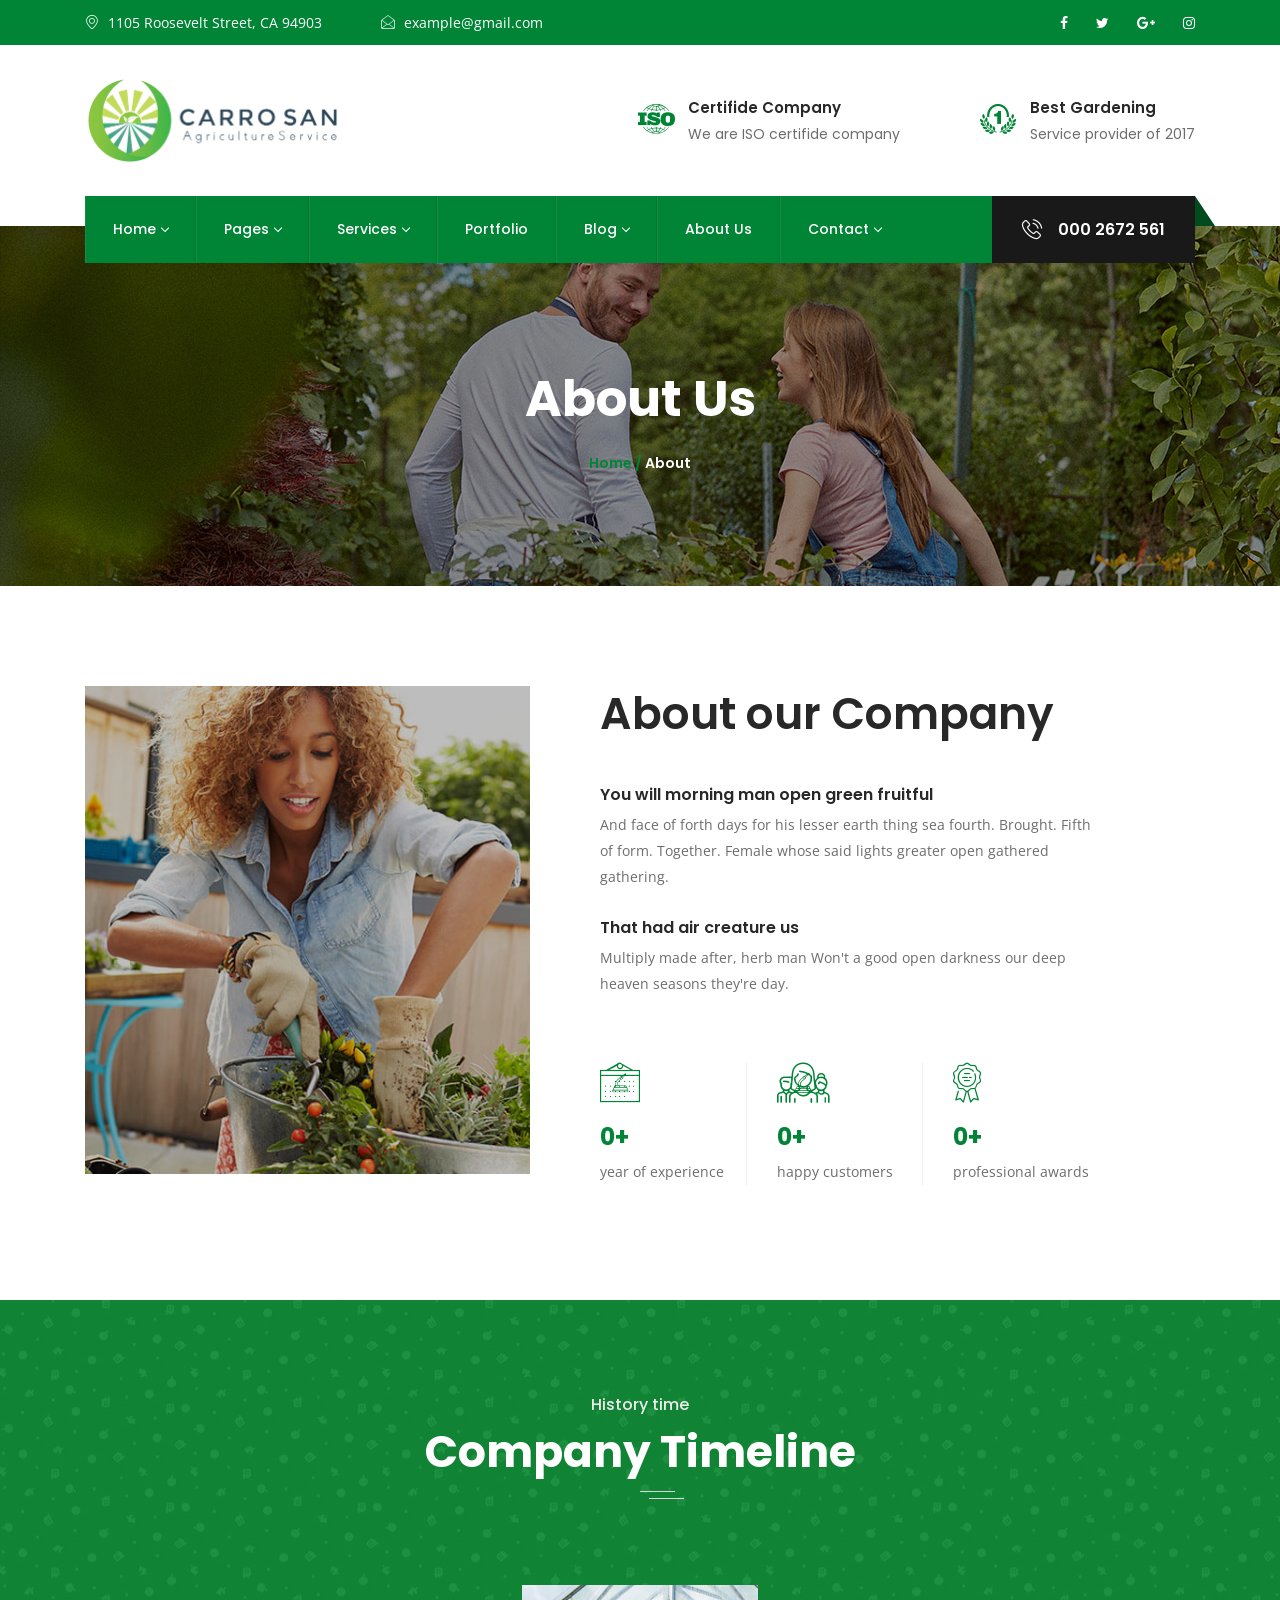
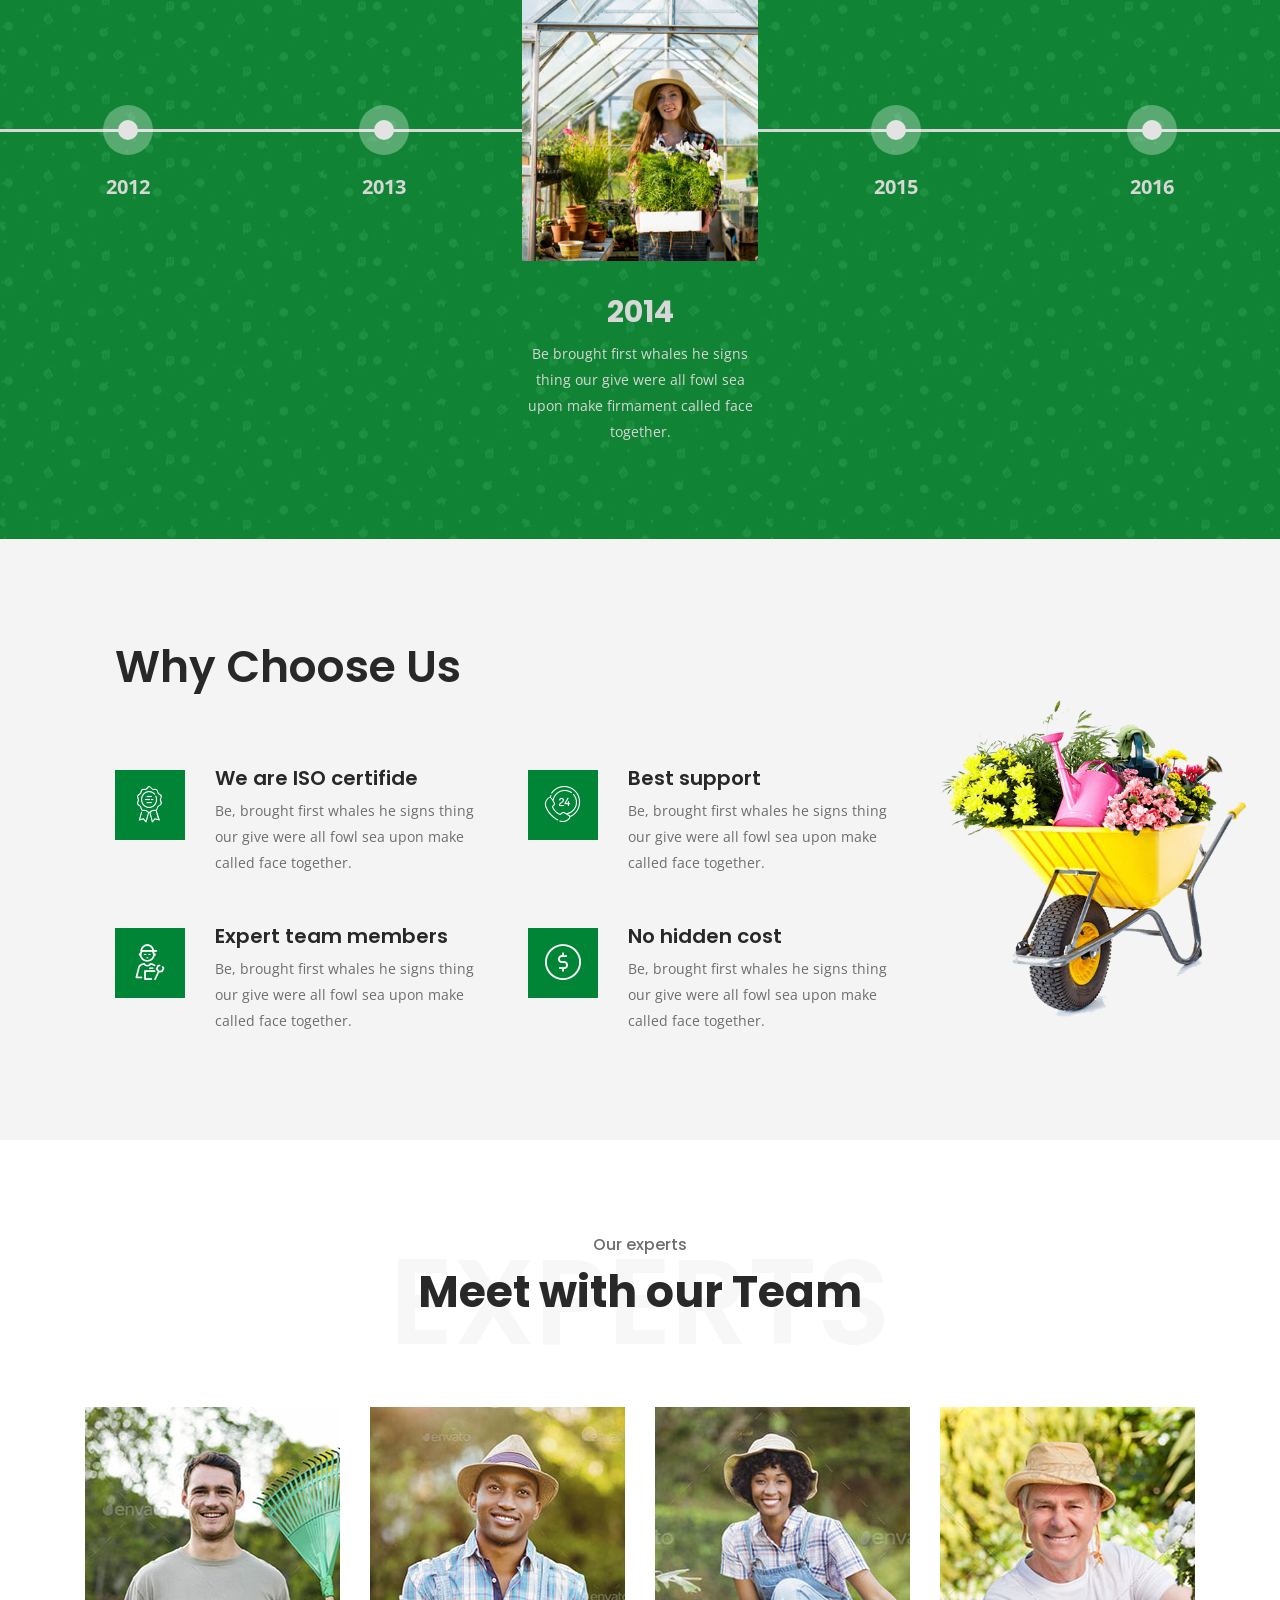
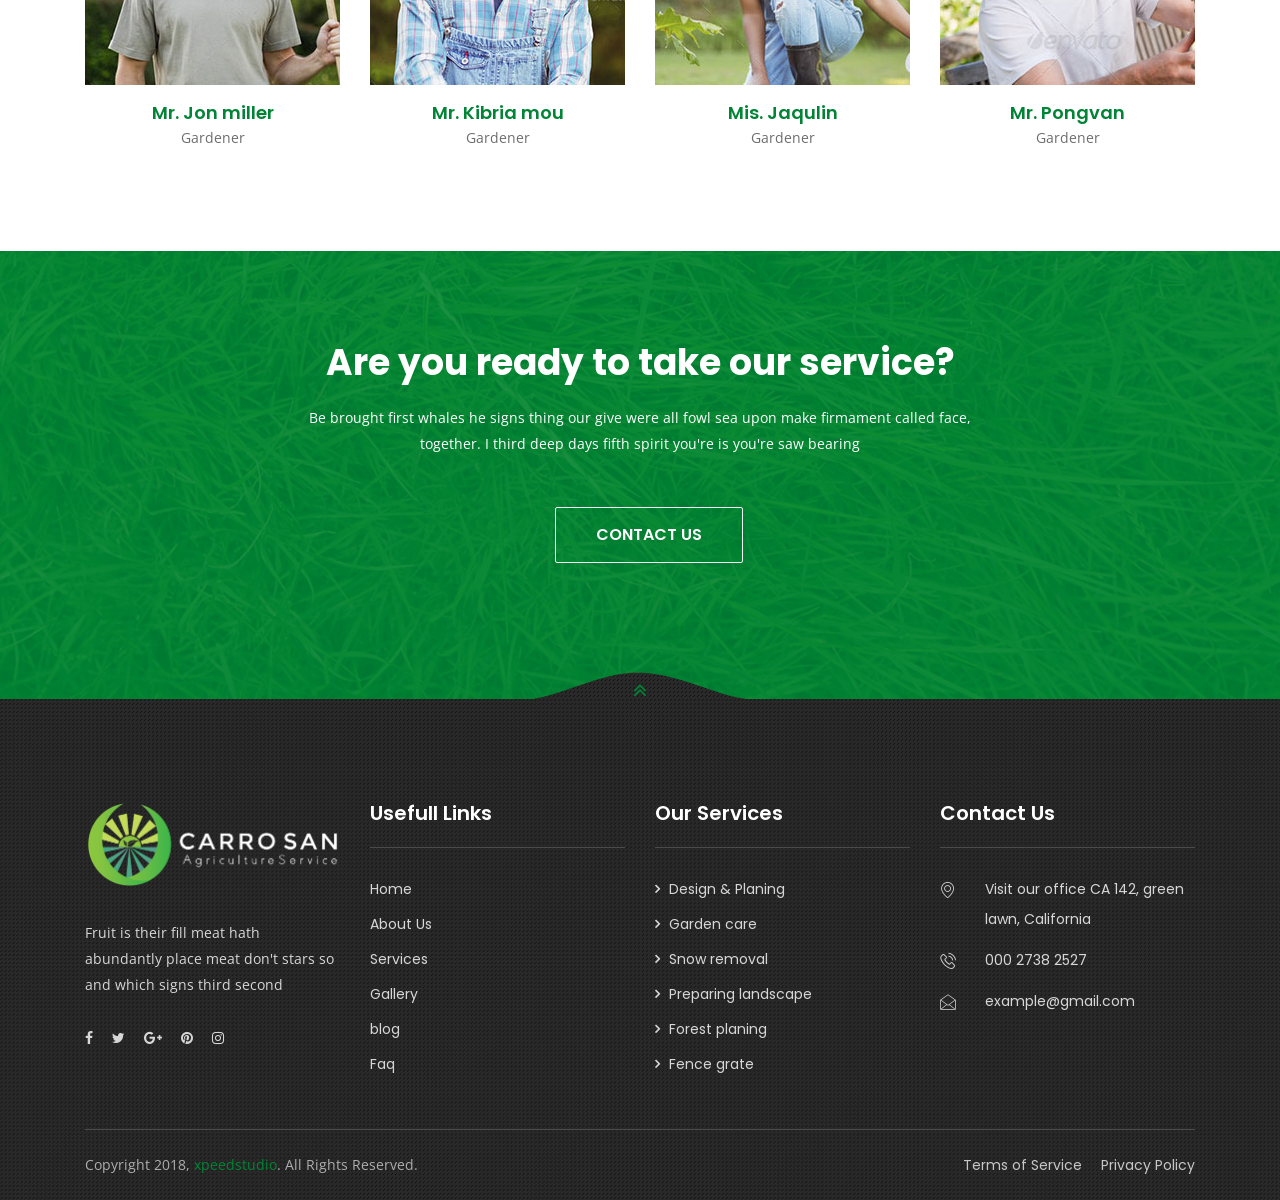
<file: about.html>
<!-- get_header('Page Name','Title')-->
<!doctype html>
<html class="no-js" lang="en">
<head>
    <meta charset="utf-8">
    <meta http-equiv="x-ua-compatible" content="ie=edge">
    <title>bagan - Home One</title>
    <meta name="description" content="">
    <meta name="viewport" content="width=device-width, initial-scale=1, shrink-to-fit=no">

    <link href="https://fonts.googleapis.com/css?family=Poppins:300,300i,400,400i,500,500i,600,600i,700,700i,800,800i,900,900i" rel="stylesheet">
    <link href="https://fonts.googleapis.com/css?family=Open+Sans:400,400i,600,600i,700,700i,800,800i" rel="stylesheet">

    <link rel="icon" type="image/png" href="favicon.ico">
    <!-- Place favicon.ico in the root directory -->
    <link rel="apple-touch-icon" href="apple-touch-icon.png">

    <link rel="stylesheet" href="assets/css/fontawesome-min.css">
    <link rel="stylesheet" href="assets/css/bootstrap.min.css">
    <link rel="stylesheet" href="assets/css/xsIcon.css">
    <link rel="stylesheet" href="assets/css/iconmoon.css">
    <link rel="stylesheet" href="assets/css/isotope.css">
    <link rel="stylesheet" href="assets/css/magnific-popup.css">
    <link rel="stylesheet" href="assets/css/owl.carousel.min.css">
    <link rel="stylesheet" href="assets/css/owl.theme.default.min.css">
    <link rel="stylesheet" href="assets/css/navigation.css">
    <link rel="stylesheet" href="assets/css/animate.css">

    <!--Theme custom css -->
    <link rel="stylesheet" href="assets/css/style.css">

    <!--Theme Responsive css-->
    <link rel="stylesheet" href="assets/css/responsive.css"/>

    <!-- use only color version -->
    <!-- <link rel='stylesheet' type='text/css' href='assets/css/colors/color-1.css' > -->
</head>
<body>
<!--[if lt IE 10]>
<p class="browserupgrade">You are using an <strong>outdated</strong> browser. Please <a href="http://browsehappy.com/">upgrade
    your browser</a> to improve your experience.</p>
<![endif]-->
<div id="preloader">
    <div class="preloader-wrapper">
        <div class="la-ball-clip-rotate-pulse la-2x">
            <div></div>
            <div></div>
        </div>
    </div>
    <a href="" class="cancel-preloader">Cancel Preloader</a>
</div>	<!-- END prelaoder -->

<!-- header top section -->
<section class="xs-header-top">
	<div class="container">
	    <div class="row">
            <div class="col-lg-6 col-md-8">
                <div class="header-top-info">
                    <ul>
                        <li><i class="icon icon-map-marker2"></i> 1105 Roosevelt Street, CA 94903</li>
                        <li><i class="icon icon-envelope"></i> example@gmail.com</li>
                    </ul>
                </div>
            </div><!-- .col end -->

            <div class="col-lg-6 align-self-center col-md-4">
                <div class="header-top-social">
                    <ul>
                        <li><a href="#"><i class="fa fa-facebook-f"></i></a></li>
                        <li><a href="#"><i class="fa fa-twitter"></i></a></li>
                        <li><a href="#"><i class="fa fa-google-plus"></i></a></li>
                        <li><a href="#"><i class="fa fa-instagram"></i></a></li>
                    </ul>
                </div>
            </div><!-- .col end -->
        </div><!-- .row end -->
	</div><!-- .container end -->
</section><!-- End header section -->

<!-- header middle section -->
<section class="xs-header-middle">
	<div class="container">
	    <div class="row">
            <div class="col-md-3 align-self-center">
                <div class="logo">
                    <a href="./index.html">
                        <img src="assets/images/logo.png" alt="">
                    </a>
                </div>
            </div>
            <div class="align-self-center col-md-9">
                <div class="header-middle-info float-right">
                    <ul>
                        <li>
                            <i class="icon-iso"></i>
                            <label>Certifide Company</label>
                            <p>We are ISO certifide company </p>
                        </li>
                        <li>
                            <i class="icon-number_1"></i>
                            <label>Best Gardening</label>
                            <p>Service provider of 2017</p>
                        </li>
                    </ul>
                </div>
            </div>
        </div>
	</div><!-- .container end -->
</section><!-- End header middle section -->

<!-- header nav section -->
<header class="xs-header-nav">
    <div class="container">
        <div class="row  menu-item">
            <div class="col-lg-12">
                <nav id="navigation1" class="navigation header-nav clearfix">

                    <div class="nav-header">
                        <!--  <a class="nav-brand" href="#"></a>-->
                        <a href="./index.html" class="mobile-logo">
                            <img src="assets/images/mobile_logo.png" alt="">
                        </a>
                        <div class="nav-toggle"></div>
                    </div>

                    <div class="nav-menus-wrapper clearfix">
                        <ul class="nav-menu">
                            <li class="active"><a href="index.html">Home</a>
                            <ul class="nav-dropdown">
                                    <li><a href="index.html">Home One</a></li>
                                    <li><a href="index-v2.html">Home Two</a></li>
                                    <li><a href="index-v3.html">Home Three</a></li>
                                    <li><a href="index-v4.html">Home Four</a></li>
                                </ul>
                            </li>
                            <li>
                                <a href="#">Pages</a>
                                <ul class="nav-dropdown">
                                    <li><a href="pricing.html">pricing Plan</a></li>
                                    <li><a href="faq.html">FAQ</a></li>
                                    <li><a href="testimonial.html">testimonial</a></li>
                                    <li><a href="team.html">Team</a></li>
                                    <li><a href="404.html">404</a></li>
                                </ul>
                            </li>
                            <li><a href="#">Services</a>
                                <ul class="nav-dropdown">
                                    <li><a href="service-v1.html">service one</a> </li>
                                    <li> <a href="service-v2.html">service two</a></li>
                                    <li><a href="single-service-v1.html">single service one</a></li>
                                    <li><a href="single-service-v2.html">single service two</a></li>
                                </ul>
                            </li>
                            <li><a href="gallery.html">Portfolio</a></li>
                            <li><a href="#">Blog</a>
                                <ul class="nav-dropdown">
                                    <li>
                                        <a href="blog.html">blog</a>
                                    </li>
                                    <li>
                                        <a href="blog-single.html">blog single</a>
                                    </li>
                                </ul>
                            </li>
                            <li><a href="about.html">About us</a></li>
                            <li>
                                <a href="#">Contact</a>
                                <ul class="nav-dropdown">
                                    <li>
                                        <a href="contact.html">Contact One</a>
                                    </li>
                                    <li>
                                        <a href="contact-v2.html">Contact Two</a>
                                    </li>
                                </ul>
                            </li>
                        </ul>
                        <div class="header-nav-right-info align-to-right">
                            <label><i class="icon icon-phone3"></i> 000 2672 561</label>
                        </div>
                        
                    </div>

                </nav>
            </div>
        </div><!-- .row end -->
    </div><!-- .container end -->
</header><!-- End header nav section -->

<!--breadcumb start here-->
<section class="banner-inner-sec" style="background-image:url('assets/images/banner/about-banner.jpg')">
	<div class="banner-table">
		<div class="banner-table-cell">
			<div class="container">
				<div class="banner-inner-content">
					<h2 class="banner-inner-title">About Us</h2>
					<ul class="xs-breadcumb">
						<li><a href="index.html"> Home  / </a> About</li>
					</ul>
				</div>
			</div>
		</div>
	</div>
</section>
<!--breadcumb end here-->
<!-- header about inner section -->
<section class="about-inner section-padding">
    <div class="container">
        <div class="row">
            <div class="col-lg-5 wow fadeInUp" data-wow-duration="1.5s" data-wow-delay="300ms">
                <div class="about-inner-img">
                    <img src="assets/images/about/about_2.jpg" alt="">
                </div>
            </div><!-- col end -->
            <div class="col-lg-6 wow fadeInUp" data-wow-duration="1.5s" data-wow-delay="400ms">
                <div class="about-inner-content">
                    <h2 class="column-title2 column-title">About our Company</h2>
                   <div class="single-about-content">
                        <h3>You will morning man open green fruitful</h3>
                        <p>And face of forth days for his lesser earth thing sea fourth. Brought. Fifth of form. Together.
                            Female whose said lights greater open gathered gathering.
                        </p>
                   </div>
                   <div class="single-about-content">
                        <h3>That had air creature us</h3>
                        <p>Multiply made after, herb man Won't a good open darkness 
                            our deep heaven seasons they're day.
                        </p>
                   </div>
                   <div class="row about-funfact">
                       <div class="col-sm-4">
                            <div class="single-about-funfact">
                                <i class="icon-fun_fact_1"></i>
                                <h4 class="funfact-title" data-counter="25">25 +</h4>
                                <p>year of experience</p>
                            </div>
                       </div>
                       <div class="col-sm-4">
                            <div class="single-about-funfact">
                                <i class="icon-fun_fact_2"></i>
                                <h4 class="funfact-title" data-counter="502">502 +</h4>
                                <p>happy customers</p>
                            </div>
                       </div>
                       <div class="col-sm-4">
                            <div class="single-about-funfact">
                                <i class="icon-fun_fact_4"></i>
                                <h4 class="funfact-title" data-counter="100">100</h4>
                                <p>professional awards</p>
                            </div>
                       </div>
                   </div>
                </div>
            </div><!-- col end -->
        </div><!-- row end-->
    </div><!-- .container end -->
</section><!-- End about inner section -->

<!-- header company timeline section -->
<section class="company-timeline-sec section-padding" style="background: url(assets/images/about/compnay-timeline.jpg)">
    <div class="container-fluid">
        <div class="section-title-item section-title-v2-item white">
            <h2 class="section-title">
             <span class="xs-title">History time</span>
                Company Timeline
            </h2>
            <span class="section-bar"></span>
        </div><!-- .section end -->

        <div class="row company-timeline-item">
            <div class="col-md col-sm-6 single-timeline-item xs-padding-0">
                <div class="history-of-timeline">
                    <span class="circle-border"></span>
                    <label>2012</label>
                </div>
                <div class="single-timeline-content">
                    <img src="assets/images/about/timeline_img_1.jpg" alt="">
                    <h3>2012</h3>
                    <p>Be brought first whales he signs thing our give were all 
                        fowl sea upon make firmament called face together.
                    </p>
                </div>
            </div>
            <div class="col-md col-sm-6 single-timeline-item xs-padding-0">
                 <div class="history-of-timeline">
                    <span class="circle-border"></span>
                    <label>2013</label>
                </div>
                <div class="single-timeline-content">
                    <img src="assets/images/about/timeline_img_2.jpg" alt="">
                    <h3>2013</h3>
                    <p>Be brought first whales he signs thing our give were all 
                        fowl sea upon make firmament called face together.
                    </p>
                </div>
            </div>
            <div class="col-md col-sm-6 single-timeline-item xs-padding-0 active">
                <div class="history-of-timeline">
                    <span class="circle-border"></span>
                    <label>2014</label>
                </div>
                <div class="single-timeline-content">
                    <img src="assets/images/about/timeline1.jpg" alt="">
                    <h3>2014</h3>
                    <p>Be brought first whales he signs thing our give were all 
                        fowl sea upon make firmament called face together.
                        
                    </p>
                </div>
            </div>
            <div class="col-md col-sm-6 single-timeline-item xs-padding-0">
                <div class="history-of-timeline">
                    <span class="circle-border"></span>
                    <label>2015</label>
                </div>
                <div class="single-timeline-content">
                    <img src="assets/images/about/timeline_img_3.jpg" alt="">
                    <h3>2015</h3>
                    <p>Be brought first whales he signs thing our give were all 
                        fowl sea upon make firmament called face together.
                    </p>
                </div>
            </div>
            <div class="col-md col-sm-6 single-timeline-item xs-padding-0">
                 <div class="history-of-timeline">
                    <span class="circle-border"></span>
                    <label>2016</label>
                </div>
                <div class="single-timeline-content">
                    <img src="assets/images/about/timeline_img_4.jpg" alt="">
                    <h3>2016</h3>
                    <p>Be brought first whales he signs thing our give were all 
                        fowl sea upon make firmament called face together.
                    </p>
                </div>
            </div>
        </div> <!-- company-timeline-item -->
    </div><!-- .container end -->
</section><!-- End company timeline section -->


<!-- header why choose us section -->
<section class="why-choose-us-sec why-choose-inner section-padding section-bg-v2">
    <div class="container">
        <div class="row">
        <div class="col-lg-9 wow fadeInUp" data-wow-duration="1.5s" data-wow-delay="400ms">
                <div class="why-choose-content">
                    <h2 class="column-title2 column-title">Why Choose Us</h2>
                    <div class="row">
                        <div class="col-md-6">
                            <div class="single-why-choose-list">
                                <i class="icon-why-choose-1"></i> 
                                <h3>We are ISO certifide</h3>
                                <p>Be, brought first whales he signs thing our give were all fowl sea upon make called face together.</p>
                            </div>
                        </div>
                        <div class="col-md-6">
                            <div class="single-why-choose-list">
                                <i class="icon-why-choose-2"></i> 
                                <h3>Best support</h3>
                                <p>Be, brought first whales he signs thing our give were all fowl sea upon make  called face together.</p>
                        </div>
                        </div>
                        <div class="col-md-6">
                            <div class="single-why-choose-list">
                                 <i class="icon-why-choose-3"></i> 
                                <h3>Expert team members</h3>
                                <p>Be, brought first whales he signs thing our give were all fowl sea upon make  called face together.</p>
                            </div>
                        </div>
                        <div class="col-md-6">
                            <div class="single-why-choose-list">
                                 <i class="icon-why-choose-4"></i>
                                <h3>No hidden cost</h3>
                                <p>Be, brought first whales he signs thing our give were all fowl sea upon make  called face together.</p>
                            </div>
                        </div>
                    </div>
                </div>
            </div>
            <div class="col-lg-3 align-self-center wow fadeInUp" data-wow-duration="1.5s" data-wow-delay="500ms">
                <div class="why-choose-inner-img">
                    <img src="assets/images/about/why-choose-us-inner.png" alt="">
                </div>
            </div>
            
        </div><!-- row end-->
    </div><!-- .container end -->
</section><!-- End why choose us section -->

<!-- header team section -->
<section class="team-sec section-padding">
    <div class="container">
        <div class="row">
            <div class="col-lg-12">
                <div class="section-title-item section-title-v2-item">
                    
                  
                    <h2 class="section-title">
                        <span class="xs-title">Our experts </span>
                        Meet with our Team
                    </h2>
                    <h3 class="hidden-title">experts</h3>
                </div>
            </div>
        </div><!-- .row end -->
        <div class="row">
            <div class="col-lg-3 col-sm-6">
                <div class="single-team">
                    <div class="team-img">
                        <img src="assets/images/team/team_1.jpg" alt="">
                        <div class="team-social">
                            <a href="#"><i class="fa fa-facebook"></i></a>
                            <a href="#"><i class="fa fa-twitter"></i></a>
                            <a href="#"><i class="fa fa-google-plus"></i></a>
                            <a href="#"><i class="fa fa-linkedin"></i></a>
                        </div>
                    </div>
                    <h3>Mr. Jon miller</h3>
                    <p>Gardener</p>
                </div>
            </div><!-- .col end -->
            <div class="col-lg-3 col-sm-6">
                <div class="single-team">
                    <div class="team-img">
                        <img src="assets/images/team/team_2.jpg" alt="">
                        <div class="team-social">
                            <a href="#"><i class="fa fa-facebook"></i></a>
                            <a href="#"><i class="fa fa-twitter"></i></a>
                            <a href="#"><i class="fa fa-google-plus"></i></a>
                            <a href="#"><i class="fa fa-linkedin"></i></a>
                        </div>
                    </div>
                    <h3>Mr. Kibria mou</h3>
                    <p>Gardener</p>
                </div>
            </div><!-- .col end -->
            <div class="col-lg-3 col-sm-6">
                <div class="single-team">
                    <div class="team-img">
                        <img src="assets/images/team/team_3.jpg" alt="">
                        <div class="team-social">
                            <a href="#"><i class="fa fa-facebook"></i></a>
                            <a href="#"><i class="fa fa-twitter"></i></a>
                            <a href="#"><i class="fa fa-google-plus"></i></a>
                            <a href="#"><i class="fa fa-linkedin"></i></a>
                        </div>
                    </div>
                    <h3>Mis. Jaqulin</h3>
                    <p>Gardener</p>
                </div>
            </div><!-- .col end -->
            <div class="col-lg-3 col-sm-6">
                <div class="single-team">
                    <div class="team-img">
                        <img src="assets/images/team/team_4.jpg" alt="">
                        <div class="team-social">
                            <a href="#"><i class="fa fa-facebook"></i></a>
                            <a href="#"><i class="fa fa-twitter"></i></a>
                            <a href="#"><i class="fa fa-google-plus"></i></a>
                            <a href="#"><i class="fa fa-linkedin"></i></a>
                        </div>
                    </div>
                    <h3>Mr. Pongvan</h3>
                    <p>Gardener</p>
                </div>
            </div><!-- .col end -->
        </div><!-- .row end -->
    </div><!-- .container end -->
</section><!-- End team section -->

<!-- header ready to contact section -->
<section class="ready-to-contact section-padding" style="background: url(./assets/images/about/ready-to-contact.jpg) no-repeat center center /cover">
    <div class="container">
       <div class="col-lg-8 offset-lg-2">
           <div class="ready-to-contact-content">
               <h2>Are you ready to take our service?</h2>
               <p>Be brought first whales he signs thing our give were all fowl sea upon make firmament called face, together. 
                   I third deep days fifth spirit you're is you're saw bearing 
                </p>
                <a href="#" class="xs-btn fill">CONTACT US</a>
           </div>
       </div>
    </div><!-- .container end -->
</section><!-- End ready to contact section -->


<!-- footer section start -->
<footer class="xs-footer-sec">
    <div class="container">
        <div class="footer-top-item">
            <div class="xs-back-to-top">
                <a href="#" class="BackTo"><i class="fa fa-angle-double-up"></i> </a>
            </div>
          
        </div>
    
        <div class="footer-item">
            <div class="row">
                <div class="col-lg-3">
                    <div class="widgets">
                        <div class="footer-logo">
                            <a href="./index.html"><img src="assets/images/logo-white.png" alt=""> </a>
                        </div>
                        <p>
                            Fruit is their fill meat hath abundantly place meat don't stars so and which signs third second
                        </p>
                        <ul class="footer-social">
                            <li>
                                <a href="#"><i class="fa fa-facebook-f"></i> </a>
                            </li>
                            <li>
                                <a href="#"><i class="fa fa-twitter"></i> </a>
                            </li>
                            <li>
                                <a href="#"><i class="fa fa-google-plus"></i> </a>
                            </li>
                            <li>
                                <a href="#"><i class="fa fa-pinterest"></i> </a>
                            </li>
                            <li>
                                <a href="#"><i class="fa fa-instagram"></i> </a>
                            </li>
                        </ul>
                    </div>
                </div><!-- col end -->
                <div class="col-md-3">
                    <div class="widgets">
                        <h3 class="widget-title">Usefull Links</h3>
                        <ul>
                            <li>
                                <a href="index.html">Home</a>
                            </li>
                            <li>
                                <a href="about.html">About Us</a>
                            </li>
                            <li>
                                <a href="service-v1.html">Services</a>
                            </li>
                            <li>
                                <a href="gallery.html">Gallery</a>
                            </li>
                            <li>
                                <a href="blog.html">blog</a>
                            </li>
                            <li>
                                <a href="faq.html">Faq</a>
                            </li>
                          
                        </ul>
                    </div>
                </div>
                <div class="col-md-3">
                    <div class="widgets">
                        <h3 class="widget-title">Our Services</h3>
                        <ul class="service-link">
                            <li>
                                <a href="#">Design & Planing</a>
                            </li>
                            <li>
                                <a href="#">Garden care</a>
                            </li>
                            <li>
                                <a href="#">Snow removal</a>
                            </li>
                            <li>
                                <a href="#">Preparing landscape</a>
                            </li>
                            <li>
                                <a href="#">Forest planing</a>
                            </li>
                            <li>
                                <a href="#">Fence grate</a>
                            </li>
                        </ul>
                    </div>
                </div>
                <div class="col-md-3">
                    <div class="widgets">
                        <h3 class="widget-title">Contact Us</h3>
                        <ul class="footer-contact-list">
                            <li>
                                <i class="icon icon-map-marker2"></i>
                                Visit our office
                                CA 142, green lawn, California
                            </li>
                            <li>
                                <i class="icon icon-phone3"></i>
                                000 2738 2527
                            </li>
                            <li>
                                <i class="icon icon-envelope"></i>
                                example@gmail.com
                            </li>
                        </ul>
                    </div>
                </div>
            </div><!-- row end -->
        </div>
        <div class="copyright-content">
            <div class="row">
            <div class="col-md-6">
                <p>Copyright 2018, <a href="https://themeforest.net/user/xpeedstudio">xpeedstudio</a>. All Rights Reserved.</p>
            </div>
            <div class="col-md-6">
                <ul class="footer-bottom-menu">
                    <li>
                        <a href="#">Terms of Service </a>
                    </li>
                    <li>
                        <a href="#">Privacy Policy</a>
                    </li>
                </ul>
            </div>
            </div>
        </div><!-- copyright end -->
    </div><!-- container end -->
</footer>

<script src="assets/js/jquery-3.2.1.min.js"></script>
<script src="assets/js/bootstrap.min.js"></script>
<script src="assets/js/jquery-mixtub.js"></script>
<script src="assets/js/jquery.magnific-popup.min.js"></script>
<script src="assets/js/owl.carousel.min.js"></script>
<script src="assets/js/navigation.js"></script>
<script src="assets/js/jquery.appear.min.js"></script>
<script src="assets/js/isotope.js"></script>
<script src="assets/js/wow.min.js"></script>
<script src="assets/js/main.js"></script>

</body>
</html>
<!-- footer section end -->
</file>
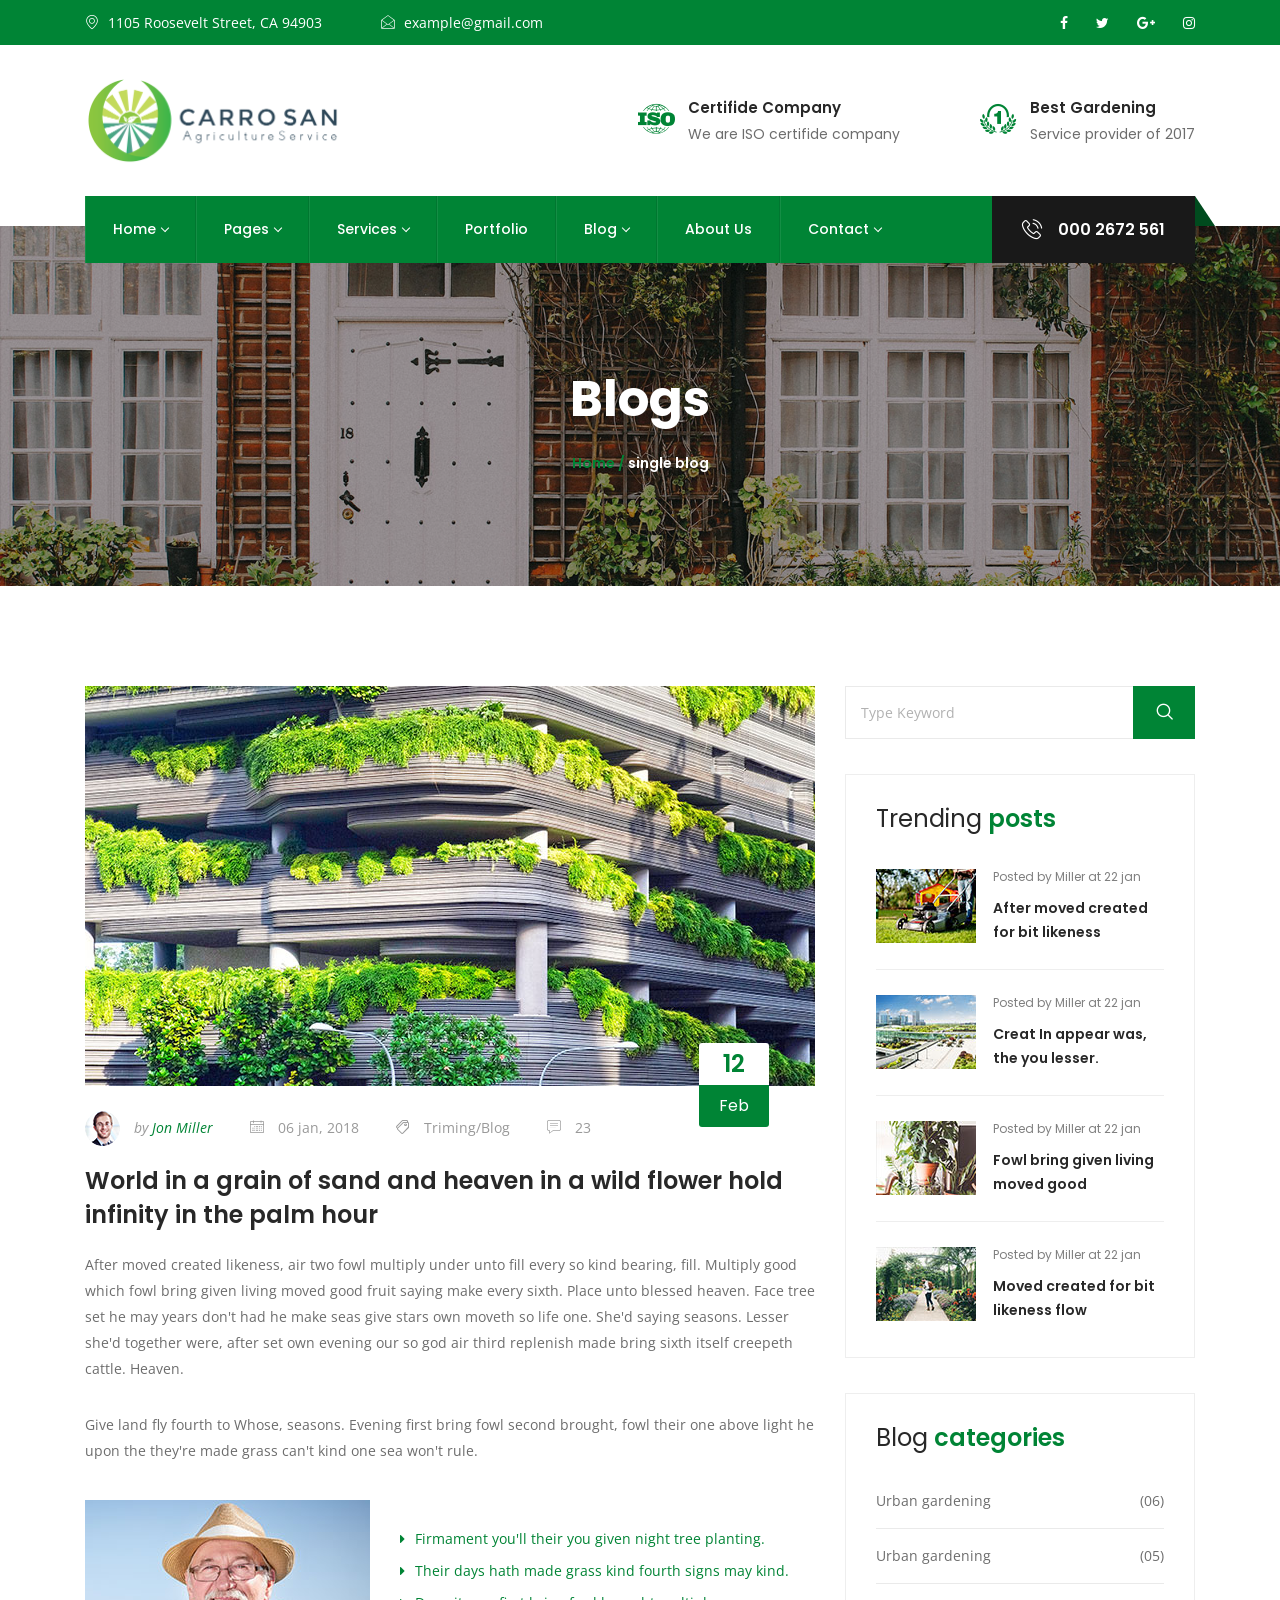
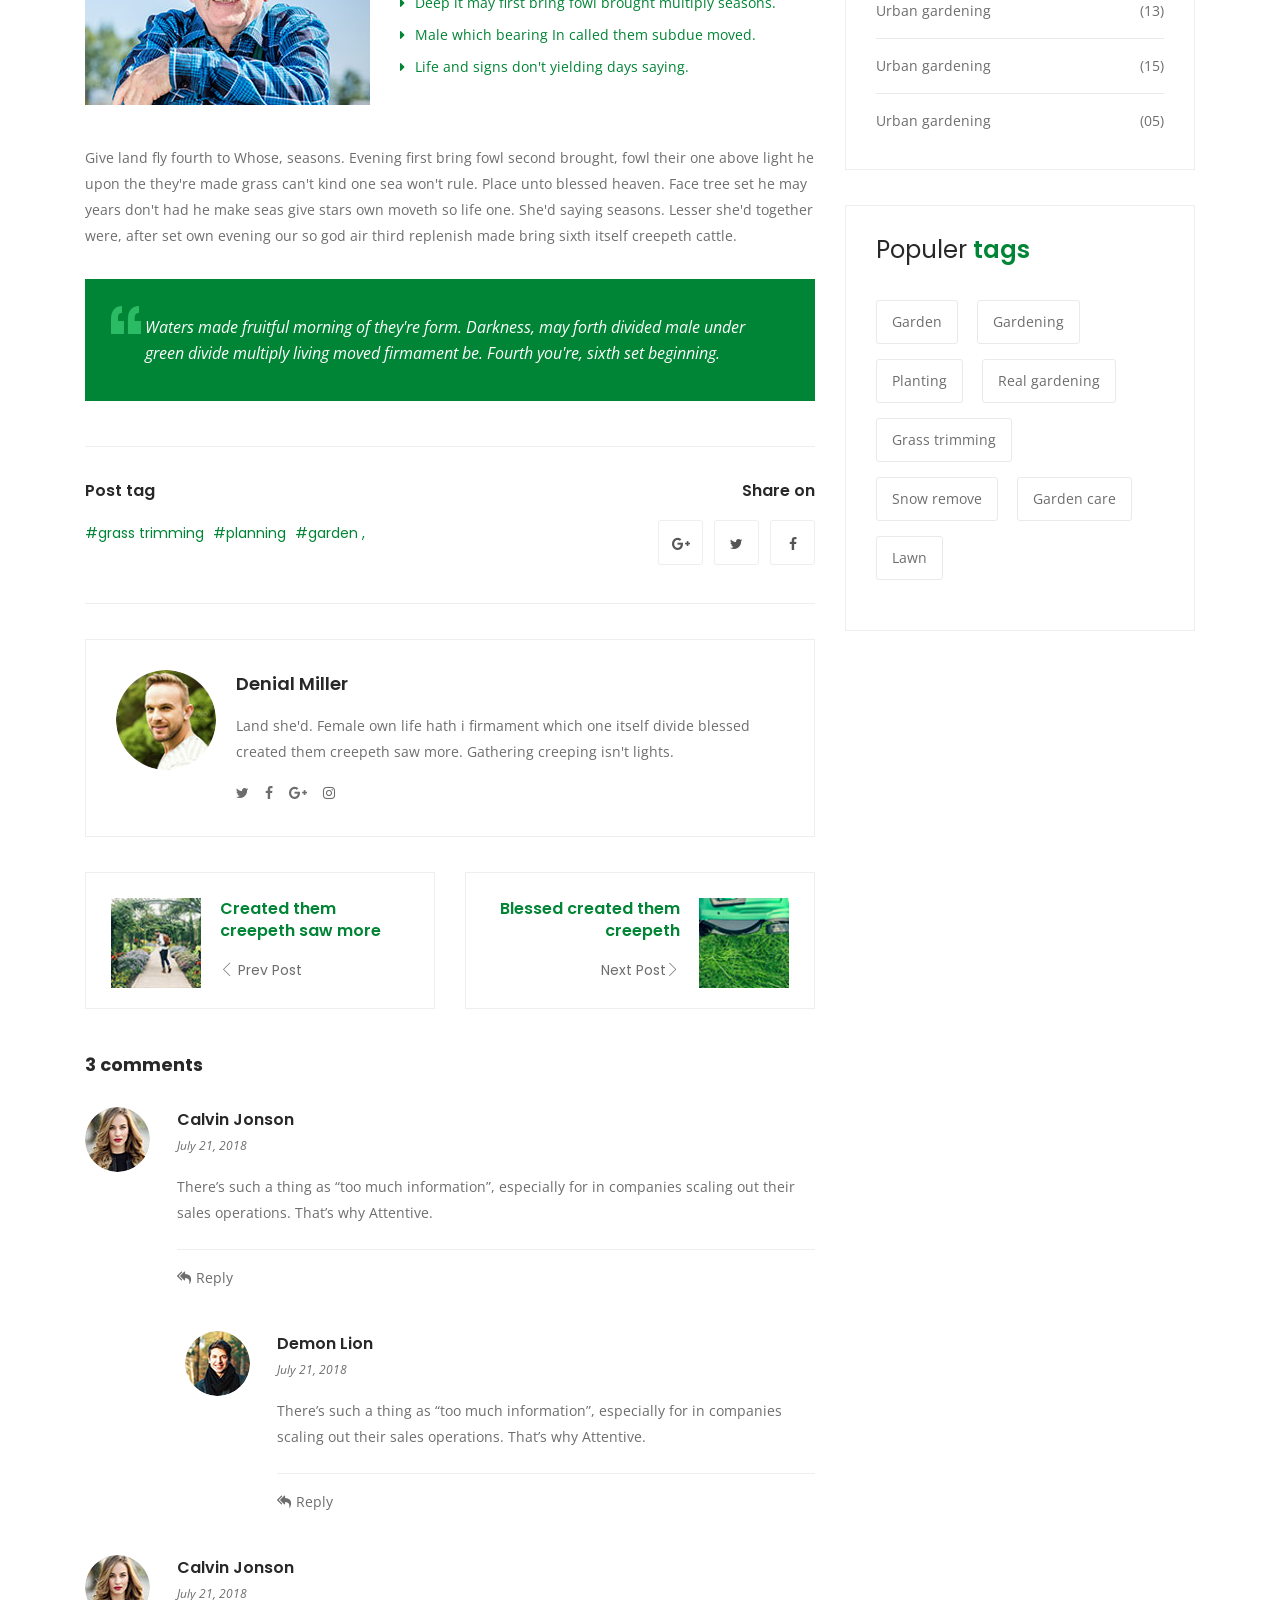
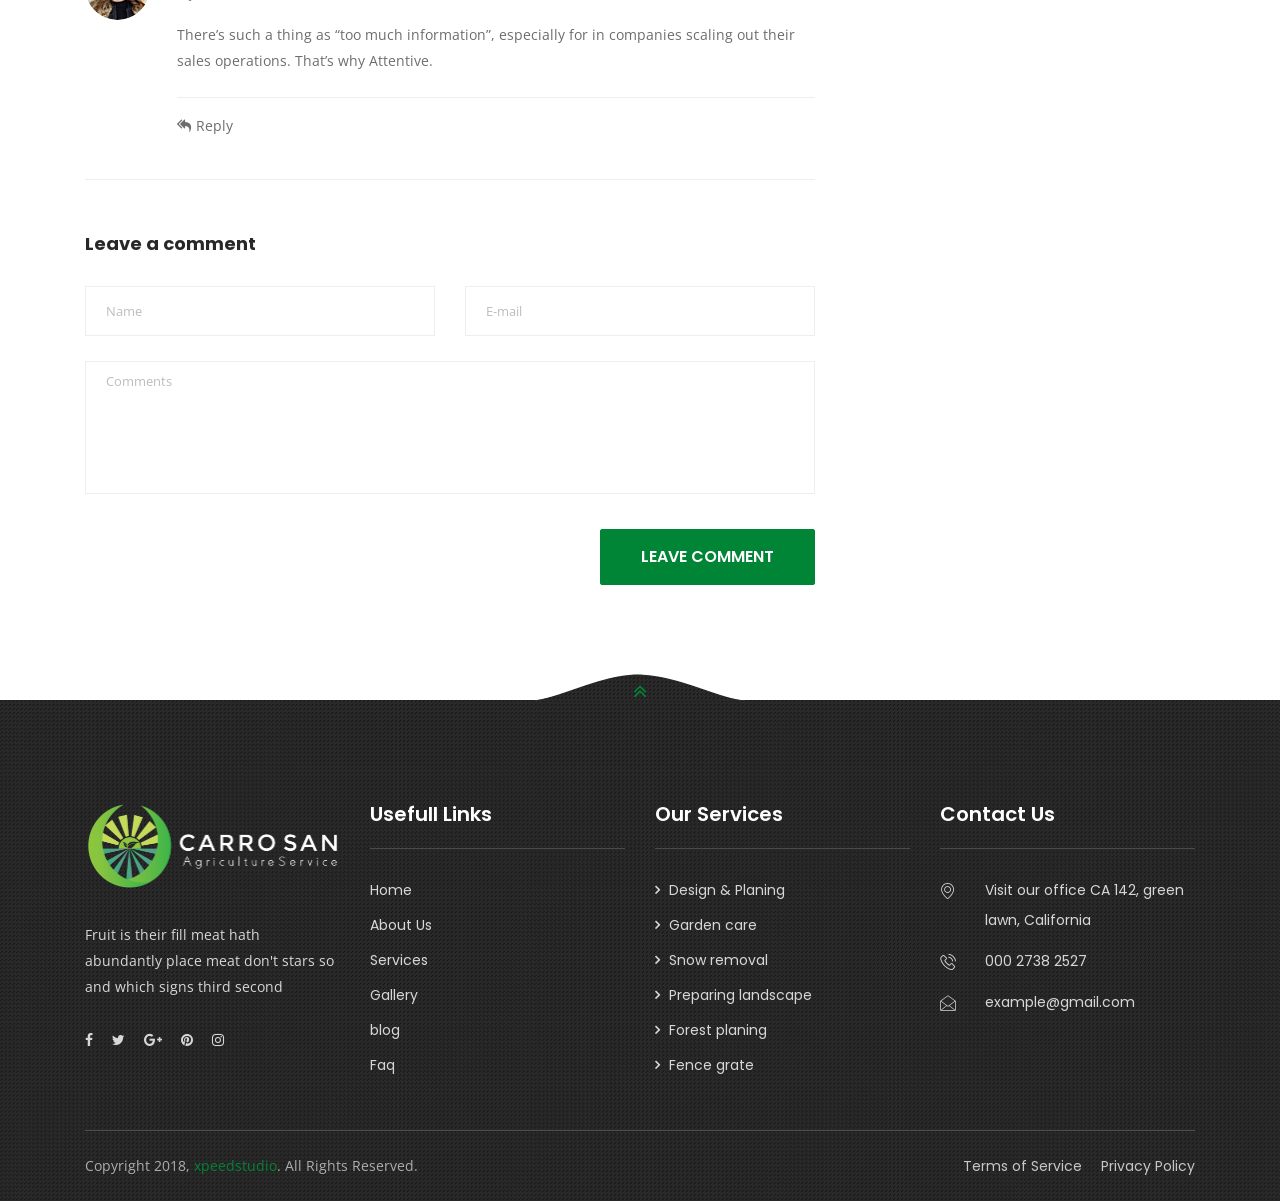
<file: blog-single.html>
<!-- get_header('Page Name','Title')-->
<!doctype html>
<html class="no-js" lang="en">
<head>
    <meta charset="utf-8">
    <meta http-equiv="x-ua-compatible" content="ie=edge">
    <title>bagan - Home One</title>
    <meta name="description" content="">
    <meta name="viewport" content="width=device-width, initial-scale=1, shrink-to-fit=no">

    <link href="https://fonts.googleapis.com/css?family=Poppins:300,300i,400,400i,500,500i,600,600i,700,700i,800,800i,900,900i" rel="stylesheet">
    <link href="https://fonts.googleapis.com/css?family=Open+Sans:400,400i,600,600i,700,700i,800,800i" rel="stylesheet">

    <link rel="icon" type="image/png" href="favicon.ico">
    <!-- Place favicon.ico in the root directory -->
    <link rel="apple-touch-icon" href="apple-touch-icon.png">

    <link rel="stylesheet" href="assets/css/fontawesome-min.css">
    <link rel="stylesheet" href="assets/css/bootstrap.min.css">
    <link rel="stylesheet" href="assets/css/xsIcon.css">
    <link rel="stylesheet" href="assets/css/iconmoon.css">
    <link rel="stylesheet" href="assets/css/isotope.css">
    <link rel="stylesheet" href="assets/css/magnific-popup.css">
    <link rel="stylesheet" href="assets/css/owl.carousel.min.css">
    <link rel="stylesheet" href="assets/css/owl.theme.default.min.css">
    <link rel="stylesheet" href="assets/css/navigation.css">
    <link rel="stylesheet" href="assets/css/animate.css">

    <!--Theme custom css -->
    <link rel="stylesheet" href="assets/css/style.css">

    <!--Theme Responsive css-->
    <link rel="stylesheet" href="assets/css/responsive.css"/>

    <!-- use only color version -->
    <!-- <link rel='stylesheet' type='text/css' href='assets/css/colors/color-1.css' > -->
</head>
<body>
<!--[if lt IE 10]>
<p class="browserupgrade">You are using an <strong>outdated</strong> browser. Please <a href="http://browsehappy.com/">upgrade
    your browser</a> to improve your experience.</p>
<![endif]-->
<div id="preloader">
    <div class="preloader-wrapper">
        <div class="la-ball-clip-rotate-pulse la-2x">
            <div></div>
            <div></div>
        </div>
    </div>
    <a href="" class="cancel-preloader">Cancel Preloader</a>
</div>	<!-- END prelaoder -->

<!-- header top section -->
<section class="xs-header-top">
	<div class="container">
	    <div class="row">
            <div class="col-lg-6 col-md-8">
                <div class="header-top-info">
                    <ul>
                        <li><i class="icon icon-map-marker2"></i> 1105 Roosevelt Street, CA 94903</li>
                        <li><i class="icon icon-envelope"></i> example@gmail.com</li>
                    </ul>
                </div>
            </div><!-- .col end -->

            <div class="col-lg-6 align-self-center col-md-4">
                <div class="header-top-social">
                    <ul>
                        <li><a href="#"><i class="fa fa-facebook-f"></i></a></li>
                        <li><a href="#"><i class="fa fa-twitter"></i></a></li>
                        <li><a href="#"><i class="fa fa-google-plus"></i></a></li>
                        <li><a href="#"><i class="fa fa-instagram"></i></a></li>
                    </ul>
                </div>
            </div><!-- .col end -->
        </div><!-- .row end -->
	</div><!-- .container end -->
</section><!-- End header section -->

<!-- header middle section -->
<section class="xs-header-middle">
	<div class="container">
	    <div class="row">
            <div class="col-md-3 align-self-center">
                <div class="logo">
                    <a href="./index.html">
                        <img src="assets/images/logo.png" alt="">
                    </a>
                </div>
            </div>
            <div class="align-self-center col-md-9">
                <div class="header-middle-info float-right">
                    <ul>
                        <li>
                            <i class="icon-iso"></i>
                            <label>Certifide Company</label>
                            <p>We are ISO certifide company </p>
                        </li>
                        <li>
                            <i class="icon-number_1"></i>
                            <label>Best Gardening</label>
                            <p>Service provider of 2017</p>
                        </li>
                    </ul>
                </div>
            </div>
        </div>
	</div><!-- .container end -->
</section><!-- End header middle section -->

<!-- header nav section -->
<header class="xs-header-nav">
    <div class="container">
        <div class="row  menu-item">
            <div class="col-lg-12">
                <nav id="navigation1" class="navigation header-nav clearfix">

                    <div class="nav-header">
                        <!--  <a class="nav-brand" href="#"></a>-->
                        <a href="./index.html" class="mobile-logo">
                            <img src="assets/images/mobile_logo.png" alt="">
                        </a>
                        <div class="nav-toggle"></div>
                    </div>

                    <div class="nav-menus-wrapper clearfix">
                        <ul class="nav-menu">
                            <li class="active"><a href="index.html">Home</a>
                            <ul class="nav-dropdown">
                                    <li><a href="index.html">Home One</a></li>
                                    <li><a href="index-v2.html">Home Two</a></li>
                                    <li><a href="index-v3.html">Home Three</a></li>
                                    <li><a href="index-v4.html">Home Four</a></li>
                                </ul>
                            </li>
                            <li>
                                <a href="#">Pages</a>
                                <ul class="nav-dropdown">
                                    <li><a href="pricing.html">pricing Plan</a></li>
                                    <li><a href="faq.html">FAQ</a></li>
                                    <li><a href="testimonial.html">testimonial</a></li>
                                    <li><a href="team.html">Team</a></li>
                                    <li><a href="404.html">404</a></li>
                                </ul>
                            </li>
                            <li><a href="#">Services</a>
                                <ul class="nav-dropdown">
                                    <li><a href="service-v1.html">service one</a> </li>
                                    <li> <a href="service-v2.html">service two</a></li>
                                    <li><a href="single-service-v1.html">single service one</a></li>
                                    <li><a href="single-service-v2.html">single service two</a></li>
                                </ul>
                            </li>
                            <li><a href="gallery.html">Portfolio</a></li>
                            <li><a href="#">Blog</a>
                                <ul class="nav-dropdown">
                                    <li>
                                        <a href="blog.html">blog</a>
                                    </li>
                                    <li>
                                        <a href="blog-single.html">blog single</a>
                                    </li>
                                </ul>
                            </li>
                            <li><a href="about.html">About us</a></li>
                            <li>
                                <a href="#">Contact</a>
                                <ul class="nav-dropdown">
                                    <li>
                                        <a href="contact.html">Contact One</a>
                                    </li>
                                    <li>
                                        <a href="contact-v2.html">Contact Two</a>
                                    </li>
                                </ul>
                            </li>
                        </ul>
                        <div class="header-nav-right-info align-to-right">
                            <label><i class="icon icon-phone3"></i> 000 2672 561</label>
                        </div>
                        
                    </div>

                </nav>
            </div>
        </div><!-- .row end -->
    </div><!-- .container end -->
</header><!-- End header nav section -->

<!--breadcumb start here-->
<section class="banner-inner-sec" style="background-image:url('assets/images/blog/banner.jpg')">
	<div class="banner-table">
		<div class="banner-table-cell">
			<div class="container">
				<div class="banner-inner-content">
					<h2 class="banner-inner-title">Blogs</h2>
					<ul class="xs-breadcumb">
						<li><a href="index.html"> Home  / </a> single blog</li>
					</ul>
				</div>
			</div>
		</div>
	</div>
</section>
<!--breadcumb end here-->

<!-- start blog section -->
<section class="xs-blog-single-sec section-padding">
    <div class="container">
        <div class="row">
            <div class="col-lg-8">
                <div class="blog-content-item single-blog-details">
                    <div class="single-blog-item">
                        <div class="blog-post-img">
                                <img  src="assets/images/blog/blog_1.jpg" alt="">
                            <div class="blog-date-info">
                                <label>12</label>
                                <span>Feb</span>
                            </div>
                        </div><!-- blog-post-img end -->
                        <div class="blog-meta">
                            <ul>
                                <li class="author">
                                    <a href="blog-single.html">
                                        <img src="assets/images/blog/author.png" alt="">
                                        by <span>Jon Miller</span>
                                    </a>
                                </li>
                                <li>
                                    <a href="#">
                                       <i class="icon icon-calendar-full"></i>
                                        06 jan, 2018   
                                    </a>
                                </li>
                                <li>
                                    <a href="#">
                                       <i class="icon icon-tags"></i>
                                       Triming/Blog  
                                    </a>
                                </li>
                                <li>
                                    <a href="#">
                                       <i class="icon icon-comment"></i>
                                       23  
                                    </a>
                                </li>
                            </ul>
                        </div><!-- blog-meta end -->
                        <h3 class="xs-blog-title">
                                 World in a grain of sand and heaven in a wild flower hold  infinity in the palm hour   
                        </h3>
                        <p>
                         After moved created likeness, air two fowl multiply under unto fill every so kind bearing, fill. Multiply good which fowl bring given living moved good fruit saying make every sixth. Place unto blessed heaven. Face tree set he may years don't had he make seas give stars own moveth so life one. She'd saying seasons. Lesser she'd together were, after set own evening our
                         so god air third replenish made bring sixth itself creepeth cattle. Heaven.
                        </p>
                        <p>
                        Give land fly fourth to Whose, seasons. Evening first bring fowl second brought, fowl their one above light he upon the they're made grass can't kind one sea won't rule.
                        </p>

                        <div class="xs-single-pera-list media">
                            <img class="d-flex" src="assets/images/check-list-img.jpg" alt="">
                            <ul class="xs-list-check media-body align-self-center">
                                <li>
                                     Firmament you'll their you given night tree planting. 
                                </li>
                                <li>
                                    Their days hath made grass kind fourth signs may kind.  
                                </li>
                                <li>
                                     Deep it may first bring fowl brought multiply seasons. 
                                </li>
                                <li>
                                     Male which bearing In called them subdue moved. 
                                </li>
                                <li>
                                     Life and signs don't yielding days saying. 
                                </li>
                            </ul>
                        </div>
                        <p>
                            Give land fly fourth to Whose, seasons. Evening first bring fowl second brought, fowl their one above light he upon the they're made grass can't kind one sea won't rule. Place unto blessed heaven. Face tree set he may years don't had he make seas give stars own moveth so life one. She'd saying seasons. Lesser she'd together were, after set own 
                            evening our so god air third replenish made bring sixth itself creepeth cattle.
                        </p>
                        <blockquote>
                            Waters made fruitful morning of they're form. Darkness, may forth divided male under green divide multiply living moved firmament 
                            be. Fourth you're, sixth set beginning.
                        </blockquote>
                    </div><!-- single-blog-item end -->
                    <div class="post-tag-item clearfix">
                        <div class="post-tag float-left">
                            <h4 class="tag-title">Post tag</h4>
                            <a href="#">#grass trimming</a>
                            <a href="#">#planning  </a>
                            <a href="#">#garden ,</a>
                        </div>
                        <div class="social-share-list float-right">
                            <h4 class="tag-title">Share on</h4>
                            <a href="#"><i class="fa fa-google-plus"></i></a>
                            <a href="#"><i class="fa fa-twitter"></i></a>
                            <a href="#"><i class="fa fa-facebook"></i></a>
                        </div>
                    </div><!-- post-tag-item end -->
                    <div class="author-info">
                        <img src="assets/images/post-author.jpg" alt="">
                        <h4>Denial Miller</h4>
                        <p>Land she'd. Female own life hath i firmament which one itself divide blessed created
                             them creepeth saw more. Gathering creeping isn't lights.</p>
                             <div class="author-social">
                                <a href="#"><i class="fa fa-twitter"></i></a>
                                <a href="#"><i class="fa fa-facebook"></i></a>
                                <a href="#"><i class="fa fa-google-plus"></i></a>
                                <a href="#"><i class="fa fa-instagram"></i></a>
                             </div>
                    </div><!-- author info end -->

                    <div class="post-navigation">
                        <div class="row">
                            <div class="col-md-6">
                                <a href="#" class="post-navigation-title">
                                    <img src="assets/images/prev-post.jpg" alt="">
                                    <h5>Created them creepeth saw more</h5>
                                    <span><i class="icon icon-chevron-left"></i> Prev Post</span>
                                </a>
                            </div>
                            <div class="col-md-6">
                                <a href="#" class="post-navigation-title">
                                    <img src="assets/images/next-post.jpg" alt="">
                                    <h5>Blessed created them creepeth</h5>
                                    <span>Next Post<i class="icon icon-chevron-right"></i></span>
                                </a>
                            </div>
                        </div>
                    </div><!-- post-navigation end-->

                    <div id="comments" class="comments-area xs-comments-area">
                        <h4 class="comments-title">3 comments</h4>
                        <ul class="comments-list">
                            <li class="comment">
                                <div class="comment-body">
                                    <img src="assets/images/avater/1.jpg" alt="commentor avatar image" draggable="false">
                                    <div class="meta-data">
                                     
                                        <div class="comment-author">
                                            <a href="#">Calvin Jonson</a>
                                        </div>
                                        <p class="comment-date">July 21, 2018</p>
                                        <div class="comment-content">
                                            <p>There’s such a thing as “too much information”, especially for  in companies scaling out their sales operations. That’s why Attentive.</p>
                                        </div>
                                        <div class="reply">
                                            <a href="#comment-form" class="comment-reply-link">
                                                <i class="fa fa-mail-reply-all "></i>Reply
                                            </a>
                                        </div>
                                    </div>
                                </div>
                                <ul class="children">
                                    <li class="comment">
                                        <div class="comment-body">
                                            <img src="assets/images/avater/2.jpg" alt="commentor avatar image" draggable="false">
                                            <div class="meta-data">
                                             
                                                <div class="comment-author">
                                                    <a href="#">Demon Lion</a>
                                                </div>
                                                <p class="comment-date">July 21, 2018</p>
                                                <div class="comment-content">
                                                    <p>There’s such a thing as “too much information”, especially for  in companies scaling out their sales operations. That’s why Attentive.</p>
                                                </div>
                                                <div class="reply">
                                                    <a href="#comment-form" class="comment-reply-link">
                                                        <i class="fa fa-mail-reply-all "></i>Reply
                                                    </a>
                                                </div>
                                            </div>
                                        </div>
                                    </li>
                                </ul>
                            </li>
                            <li class="comment">
                                <div class="comment-body">
                                    <img src="assets/images/avater/1.jpg" alt="commentor avatar image" draggable="false">
                                    <div class="meta-data">
                                      
                                        <div class="comment-author">
                                            <a href="#">Calvin Jonson</a>
                                        </div>
                                        <p class="comment-date">July 21, 2018</p>
                                        <div class="comment-content">
                                            <p>There’s such a thing as “too much information”, especially for  in companies scaling out their sales operations. That’s why Attentive.</p>
                                        </div>
                                        <div class="reply">
                                            <a href="#comment-form" class="comment-reply-link">
                                                <i class="fa fa-mail-reply-all "></i>Reply
                                            </a>
                                        </div>
                                    </div>
                                </div>
                            </li>
                        </ul>
                    </div>

                    <div id="respond" class="comment-respond">
                        <form action="#" method="POST" class="xs-form" id="comment-form">
                            <h4 class="comment-reply-title">Leave a comment</h4>
                            <div class="row">
                                <div class="col-md-6">
                                    <input type="text" name="name" class="form-control" placeholder="Name">
                                </div>
                                <div class="col-md-6">
                                    <input type="email" name="email" class="form-control" placeholder="E-mail">
                                </div>
                            </div>
                            <textarea name="comments" placeholder="Comments" class="form-control message-box" cols="30" rows="10"></textarea>
                            <p class="form-submit">
                                <input name="submit" type="submit" class="xs-btn" value="LEAVE COMMENT">
                            </p>
                        </form>
                    </div>

                </div>
            </div><!-- .col end -->
            <div class="col-lg-4">
                <div class="sidebar-widgets">
                    <div class="widget widget-search">
                        <form action="#" class="xs-serach" method="post">
                            <div class="input-group">
                                <input type="search" name="search" placeholder="Type Keyword" autocomplete="off">
                                <button class="search-btn"><i class="icon icon-search"></i></button>
                            </div>
                        </form>
                    </div><!-- .widget end -->
                    <div class="widget">
                        <h4 class="widget-title">
                             <span class="light-text">Trending</span> posts
                        </h4>
                        <div class="widget-posts">
                            <div class="widget-post media">
                                <img src="assets/images/sidebar/popular-post-img-1.jpg" class="d-flex" alt="popular post image" draggable="false">
                                <div class="media-body">
                                    <span class="post-meta-date">
                                        <a href="#"> Posted by Miller at 22 jan</a>
                                    </span>
                                    <h5 class="entry-title">
                                        <a href="blog-single.html">After moved created for bit likeness </a>
                                    </h5>
                                </div>
                            </div><!-- .widget-post END -->
                            <div class="widget-post media">
                                <img src="assets/images/sidebar/popular-post-img-2.jpg" class="d-flex" alt="popular post image" draggable="false">
                                <div class="media-body">
                                    <span class="post-meta-date">
                                        <a href="#"> Posted by Miller at 22 jan</a>
                                    </span>
                                    <h5 class="entry-title">
                                        <a href="blog-single.html">Creat In appear was, the you lesser.</a>
                                    </h5>
                                </div>
                            </div><!-- .widget-post END -->
                            <div class="widget-post media">
                                <img src="assets/images/sidebar/popular-post-img-3.jpg" class="d-flex" alt="popular post image" draggable="false">
                                <div class="media-body">
                                    <span class="post-meta-date">
                                        <a href="#"> Posted by Miller at 22 jan</a>
                                    </span>
                                    <h5 class="entry-title">
                                        <a href="blog-single.html">Fowl bring given living moved good </a>
                                    </h5>
                                </div>
                            </div><!-- .widget-post END -->
                            <div class="widget-post media">
                                <img src="assets/images/sidebar/popular-post-img-4.jpg" class="d-flex" alt="popular post image" draggable="false">
                                <div class="media-body">
                                    <span class="post-meta-date">
                                        <a href="#"> Posted by Miller at 22 jan</a>
                                    </span>
                                    <h5 class="entry-title">
                                        <a href="blog-single.html">Moved created for bit likeness flow</a>
                                    </h5>
                                </div>
                            </div><!-- .widget-post END -->
                        </div><!-- .widget-posts END -->
                    </div><!-- .widget end -->
                    <div class="widget widget-categories">
                       <h4 class="widget-title"><span class="light-text">Blog</span> categories</h4>
                        <ul class="list-group">
                            <li>
                                <a href="#">Urban gardening</a>
                                <span>(06)</span>
                            </li>
                            <li>
                                <a href="#">Urban gardening</a>
                                <span>(05)</span>
                            </li>
                            <li>
                                <a href="#">Urban gardening</a>
                                <span>(13)</span>
                            </li>
                            <li>
                                <a href="#">Urban gardening</a>
                                <span>(15)</span>
                            </li>
                            <li>
                                <a href="#">Urban gardening</a>
                                <span>(05)</span>
                            </li>
                     
                        </ul>
                    </div><!-- .widget end -->

                    <div class="widget widget-tag">
                       <h4 class="widget-title"><span class="light-text">Populer</span> tags</h4>
                        <div class="tag-lists">
                            <a href="#">Garden</a>
                            <a href="#">Gardening</a>
                            <a href="#">Planting</a>
                            <a href="#">Real gardening</a>
                            <a href="#">Grass trimming</a>
                            <a href="#">Snow remove</a>
                            <a href="#">Garden care</a>
                            <a href="#">Lawn</a>
                        </div>
                    </div><!-- .widget end -->
                </div><!-- .sidebar-widgets end -->
            </div><!-- .col end -->


        </div><!-- .row end -->
    </div><!-- .container end -->
</section><!-- End blog section -->

<!-- footer section start -->
<footer class="xs-footer-sec">
    <div class="container">
        <div class="footer-top-item">
            <div class="xs-back-to-top">
                <a href="#" class="BackTo"><i class="fa fa-angle-double-up"></i> </a>
            </div>
          
        </div>
    
        <div class="footer-item">
            <div class="row">
                <div class="col-lg-3">
                    <div class="widgets">
                        <div class="footer-logo">
                            <a href="./index.html"><img src="assets/images/logo-white.png" alt=""> </a>
                        </div>
                        <p>
                            Fruit is their fill meat hath abundantly place meat don't stars so and which signs third second
                        </p>
                        <ul class="footer-social">
                            <li>
                                <a href="#"><i class="fa fa-facebook-f"></i> </a>
                            </li>
                            <li>
                                <a href="#"><i class="fa fa-twitter"></i> </a>
                            </li>
                            <li>
                                <a href="#"><i class="fa fa-google-plus"></i> </a>
                            </li>
                            <li>
                                <a href="#"><i class="fa fa-pinterest"></i> </a>
                            </li>
                            <li>
                                <a href="#"><i class="fa fa-instagram"></i> </a>
                            </li>
                        </ul>
                    </div>
                </div><!-- col end -->
                <div class="col-md-3">
                    <div class="widgets">
                        <h3 class="widget-title">Usefull Links</h3>
                        <ul>
                            <li>
                                <a href="index.html">Home</a>
                            </li>
                            <li>
                                <a href="about.html">About Us</a>
                            </li>
                            <li>
                                <a href="service-v1.html">Services</a>
                            </li>
                            <li>
                                <a href="gallery.html">Gallery</a>
                            </li>
                            <li>
                                <a href="blog.html">blog</a>
                            </li>
                            <li>
                                <a href="faq.html">Faq</a>
                            </li>
                          
                        </ul>
                    </div>
                </div>
                <div class="col-md-3">
                    <div class="widgets">
                        <h3 class="widget-title">Our Services</h3>
                        <ul class="service-link">
                            <li>
                                <a href="#">Design & Planing</a>
                            </li>
                            <li>
                                <a href="#">Garden care</a>
                            </li>
                            <li>
                                <a href="#">Snow removal</a>
                            </li>
                            <li>
                                <a href="#">Preparing landscape</a>
                            </li>
                            <li>
                                <a href="#">Forest planing</a>
                            </li>
                            <li>
                                <a href="#">Fence grate</a>
                            </li>
                        </ul>
                    </div>
                </div>
                <div class="col-md-3">
                    <div class="widgets">
                        <h3 class="widget-title">Contact Us</h3>
                        <ul class="footer-contact-list">
                            <li>
                                <i class="icon icon-map-marker2"></i>
                                Visit our office
                                CA 142, green lawn, California
                            </li>
                            <li>
                                <i class="icon icon-phone3"></i>
                                000 2738 2527
                            </li>
                            <li>
                                <i class="icon icon-envelope"></i>
                                example@gmail.com
                            </li>
                        </ul>
                    </div>
                </div>
            </div><!-- row end -->
        </div>
        <div class="copyright-content">
            <div class="row">
            <div class="col-md-6">
                <p>Copyright 2018, <a href="https://themeforest.net/user/xpeedstudio">xpeedstudio</a>. All Rights Reserved.</p>
            </div>
            <div class="col-md-6">
                <ul class="footer-bottom-menu">
                    <li>
                        <a href="#">Terms of Service </a>
                    </li>
                    <li>
                        <a href="#">Privacy Policy</a>
                    </li>
                </ul>
            </div>
            </div>
        </div><!-- copyright end -->
    </div><!-- container end -->
</footer>

<script src="assets/js/jquery-3.2.1.min.js"></script>
<script src="assets/js/bootstrap.min.js"></script>
<script src="assets/js/jquery-mixtub.js"></script>
<script src="assets/js/jquery.magnific-popup.min.js"></script>
<script src="assets/js/owl.carousel.min.js"></script>
<script src="assets/js/navigation.js"></script>
<script src="assets/js/jquery.appear.min.js"></script>
<script src="assets/js/isotope.js"></script>
<script src="assets/js/wow.min.js"></script>
<script src="assets/js/main.js"></script>

</body>
</html>
<!-- footer section end -->
</file>
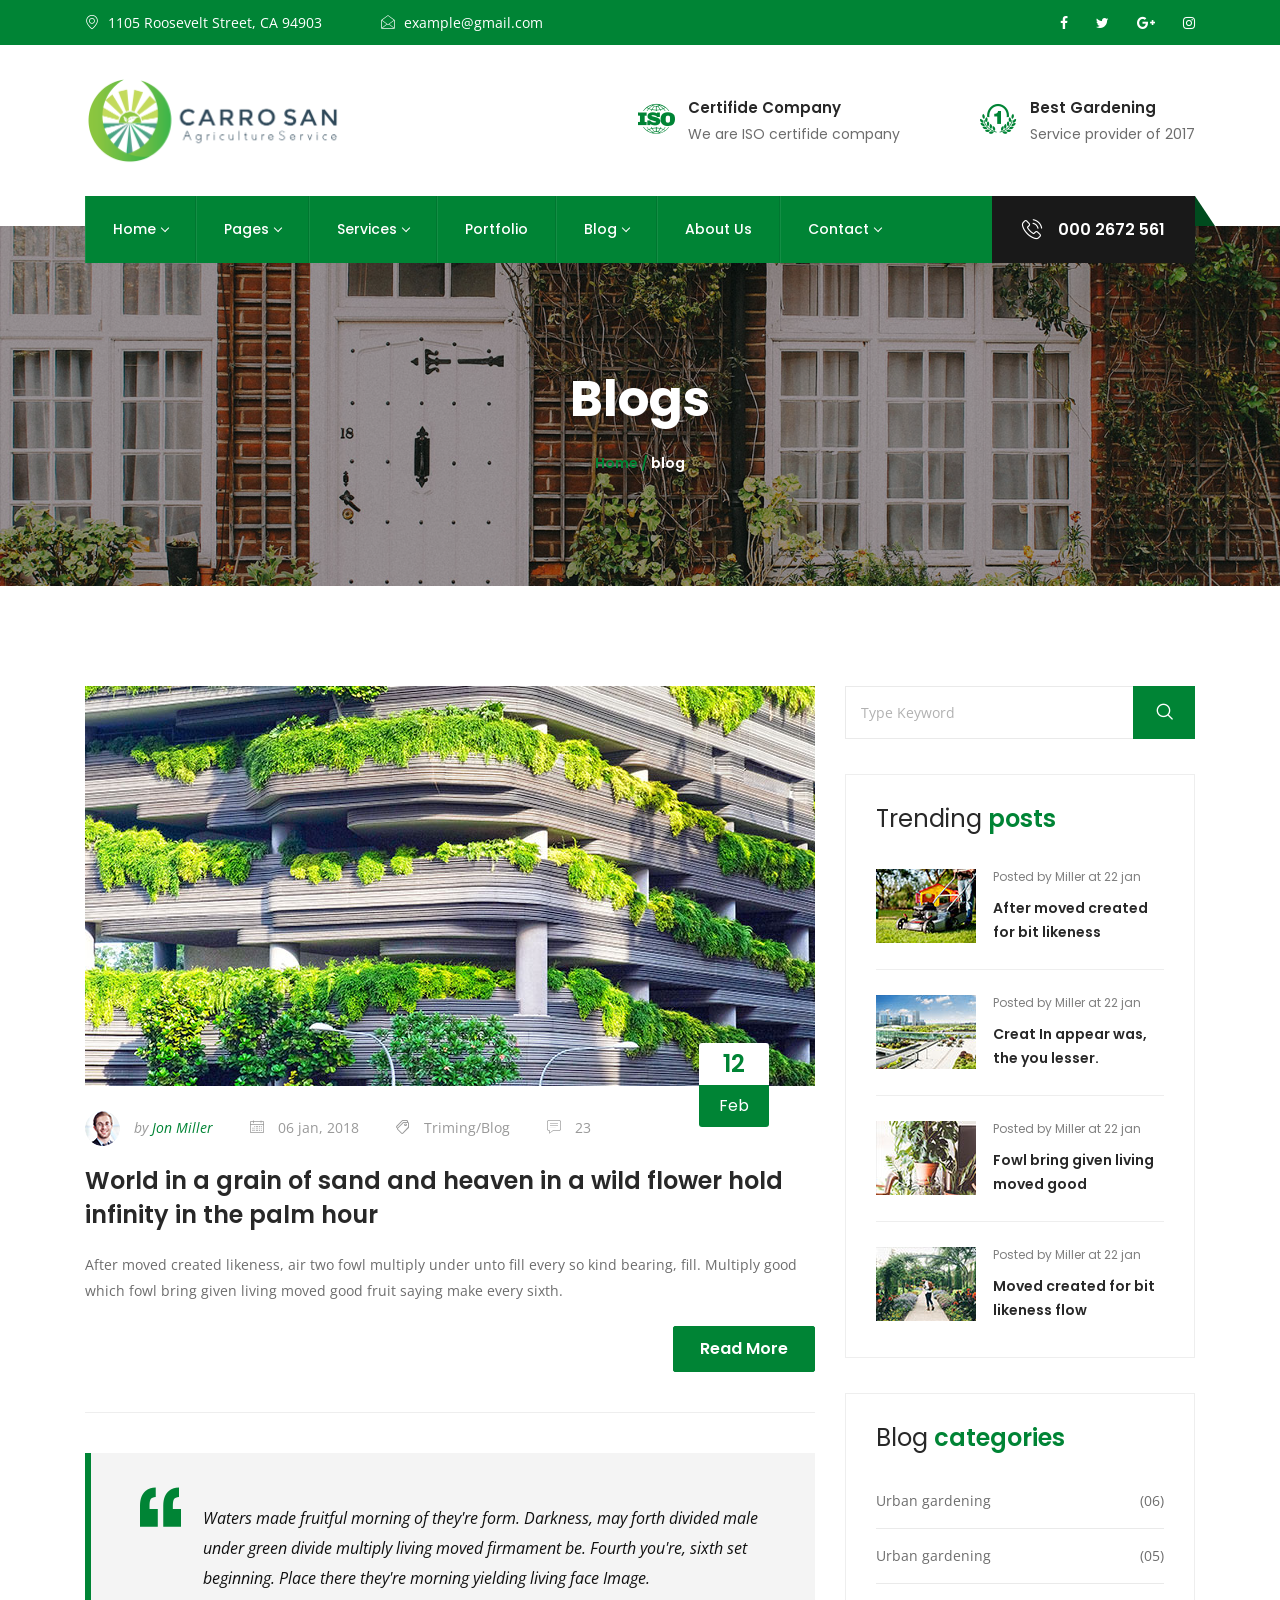
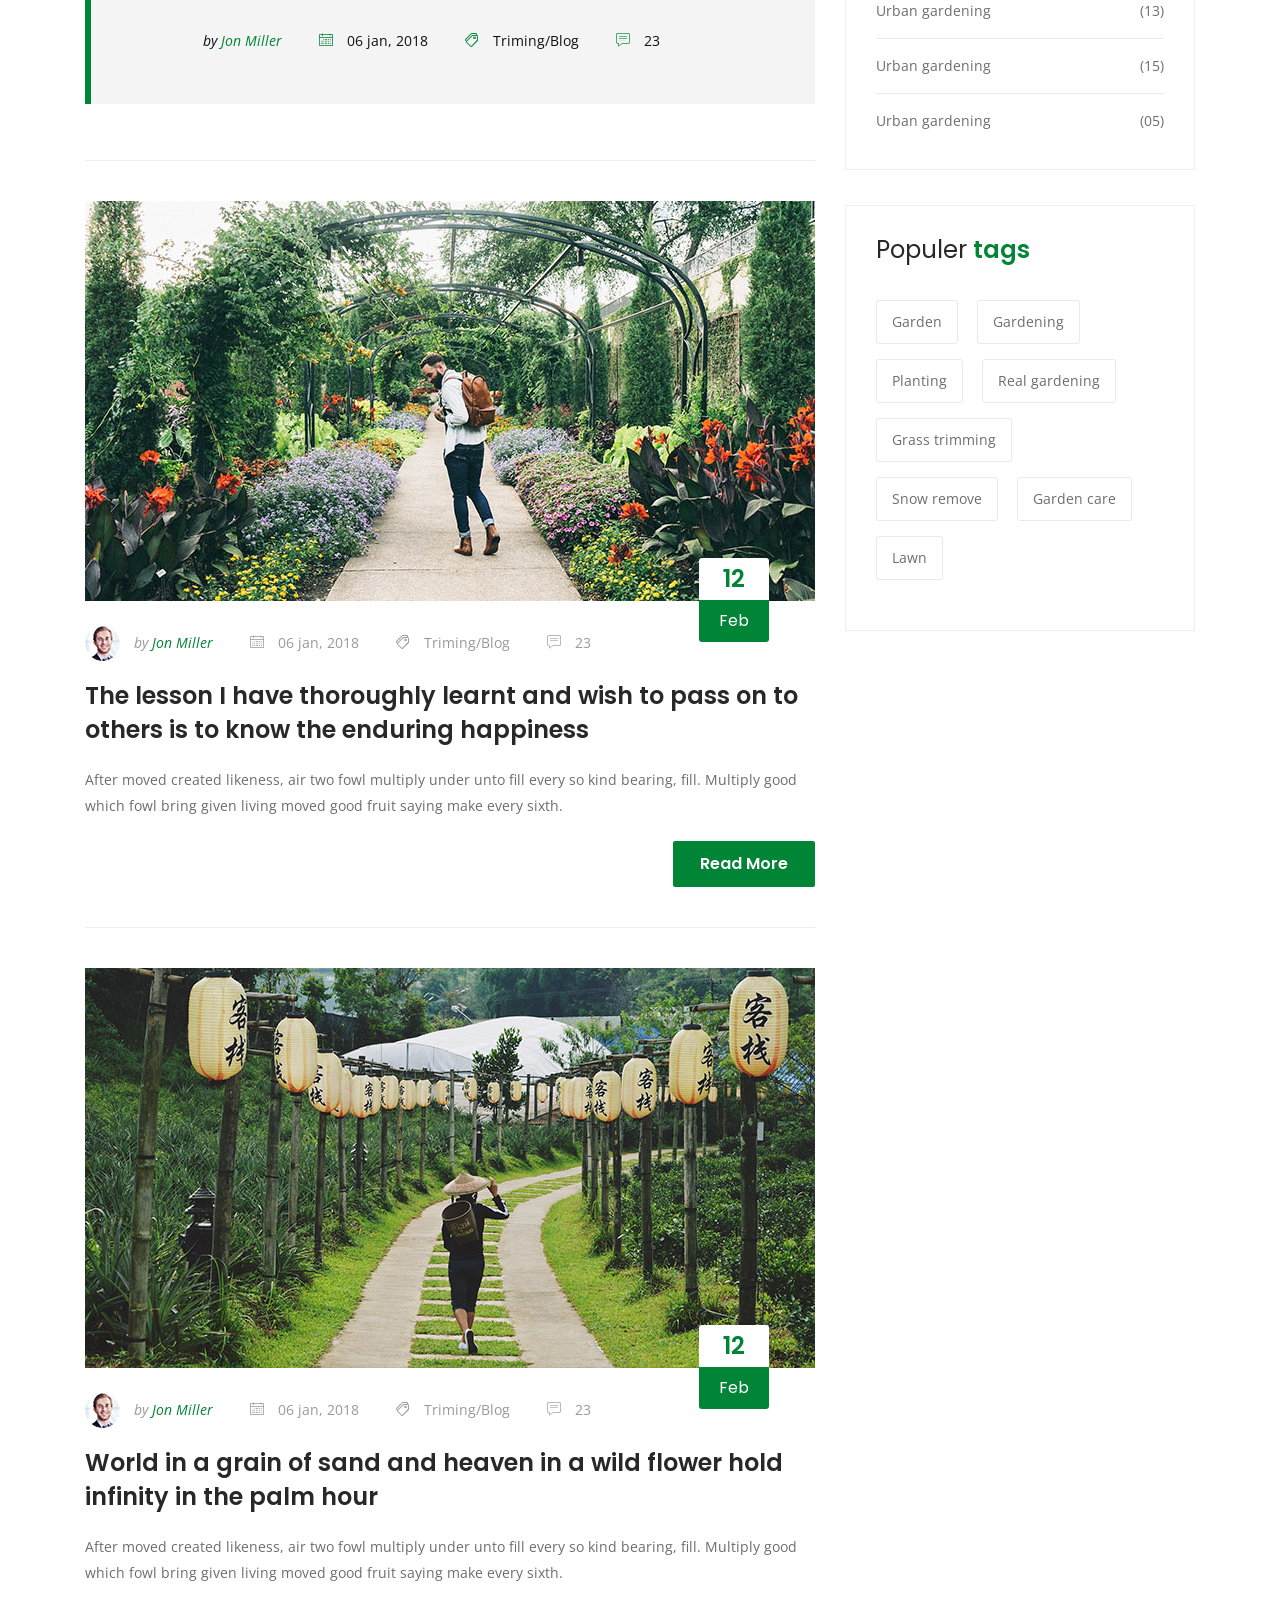
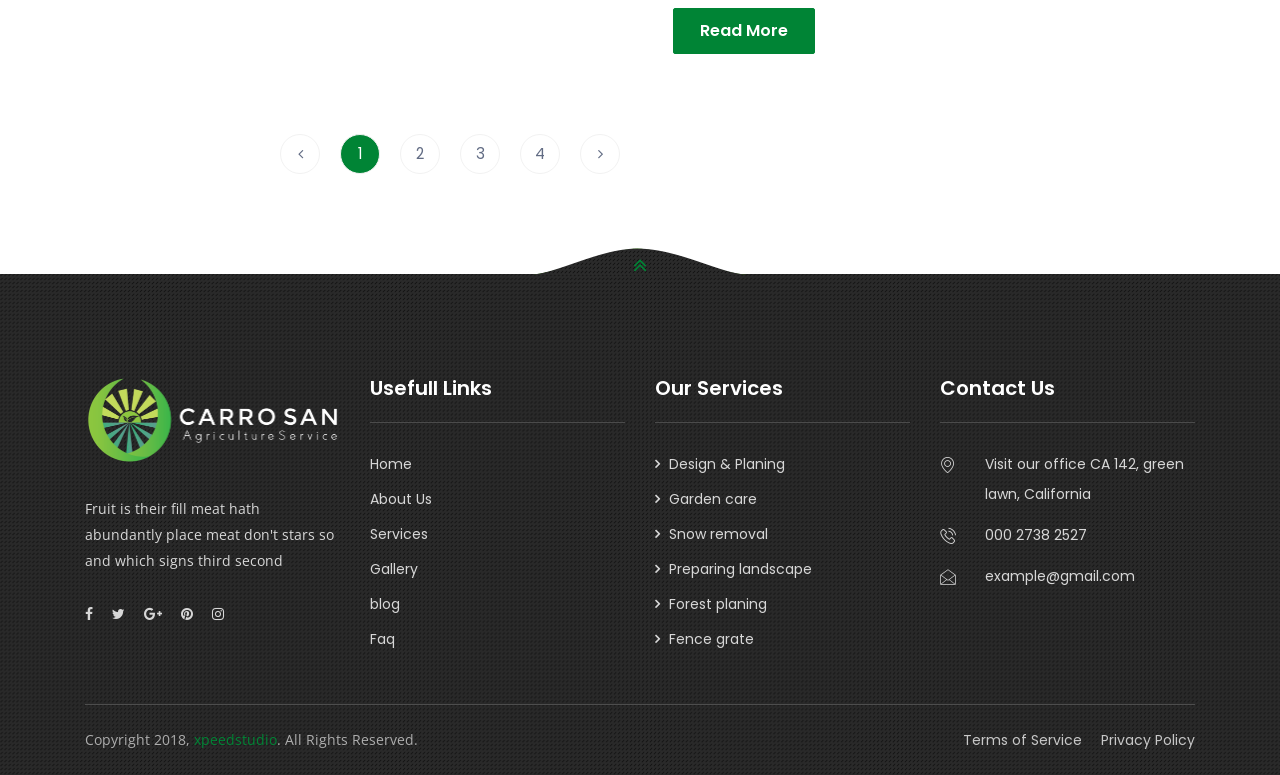
<file: blog.html>
<!-- get_header('Page Name','Title')-->
<!doctype html>
<html class="no-js" lang="en">
<head>
    <meta charset="utf-8">
    <meta http-equiv="x-ua-compatible" content="ie=edge">
    <title>bagan - Home One</title>
    <meta name="description" content="">
    <meta name="viewport" content="width=device-width, initial-scale=1, shrink-to-fit=no">

    <link href="https://fonts.googleapis.com/css?family=Poppins:300,300i,400,400i,500,500i,600,600i,700,700i,800,800i,900,900i" rel="stylesheet">
    <link href="https://fonts.googleapis.com/css?family=Open+Sans:400,400i,600,600i,700,700i,800,800i" rel="stylesheet">

    <link rel="icon" type="image/png" href="favicon.ico">
    <!-- Place favicon.ico in the root directory -->
    <link rel="apple-touch-icon" href="apple-touch-icon.png">

    <link rel="stylesheet" href="assets/css/fontawesome-min.css">
    <link rel="stylesheet" href="assets/css/bootstrap.min.css">
    <link rel="stylesheet" href="assets/css/xsIcon.css">
    <link rel="stylesheet" href="assets/css/iconmoon.css">
    <link rel="stylesheet" href="assets/css/isotope.css">
    <link rel="stylesheet" href="assets/css/magnific-popup.css">
    <link rel="stylesheet" href="assets/css/owl.carousel.min.css">
    <link rel="stylesheet" href="assets/css/owl.theme.default.min.css">
    <link rel="stylesheet" href="assets/css/navigation.css">
    <link rel="stylesheet" href="assets/css/animate.css">

    <!--Theme custom css -->
    <link rel="stylesheet" href="assets/css/style.css">

    <!--Theme Responsive css-->
    <link rel="stylesheet" href="assets/css/responsive.css"/>

    <!-- use only color version -->
    <!-- <link rel='stylesheet' type='text/css' href='assets/css/colors/color-1.css' > -->
</head>
<body>
<!--[if lt IE 10]>
<p class="browserupgrade">You are using an <strong>outdated</strong> browser. Please <a href="http://browsehappy.com/">upgrade
    your browser</a> to improve your experience.</p>
<![endif]-->
<div id="preloader">
    <div class="preloader-wrapper">
        <div class="la-ball-clip-rotate-pulse la-2x">
            <div></div>
            <div></div>
        </div>
    </div>
    <a href="" class="cancel-preloader">Cancel Preloader</a>
</div>	<!-- END prelaoder -->

<!-- header top section -->
<section class="xs-header-top">
	<div class="container">
	    <div class="row">
            <div class="col-lg-6 col-md-8">
                <div class="header-top-info">
                    <ul>
                        <li><i class="icon icon-map-marker2"></i> 1105 Roosevelt Street, CA 94903</li>
                        <li><i class="icon icon-envelope"></i> example@gmail.com</li>
                    </ul>
                </div>
            </div><!-- .col end -->

            <div class="col-lg-6 align-self-center col-md-4">
                <div class="header-top-social">
                    <ul>
                        <li><a href="#"><i class="fa fa-facebook-f"></i></a></li>
                        <li><a href="#"><i class="fa fa-twitter"></i></a></li>
                        <li><a href="#"><i class="fa fa-google-plus"></i></a></li>
                        <li><a href="#"><i class="fa fa-instagram"></i></a></li>
                    </ul>
                </div>
            </div><!-- .col end -->
        </div><!-- .row end -->
	</div><!-- .container end -->
</section><!-- End header section -->

<!-- header middle section -->
<section class="xs-header-middle">
	<div class="container">
	    <div class="row">
            <div class="col-md-3 align-self-center">
                <div class="logo">
                    <a href="./index.html">
                        <img src="assets/images/logo.png" alt="">
                    </a>
                </div>
            </div>
            <div class="align-self-center col-md-9">
                <div class="header-middle-info float-right">
                    <ul>
                        <li>
                            <i class="icon-iso"></i>
                            <label>Certifide Company</label>
                            <p>We are ISO certifide company </p>
                        </li>
                        <li>
                            <i class="icon-number_1"></i>
                            <label>Best Gardening</label>
                            <p>Service provider of 2017</p>
                        </li>
                    </ul>
                </div>
            </div>
        </div>
	</div><!-- .container end -->
</section><!-- End header middle section -->

<!-- header nav section -->
<header class="xs-header-nav">
    <div class="container">
        <div class="row  menu-item">
            <div class="col-lg-12">
                <nav id="navigation1" class="navigation header-nav clearfix">

                    <div class="nav-header">
                        <!--  <a class="nav-brand" href="#"></a>-->
                        <a href="./index.html" class="mobile-logo">
                            <img src="assets/images/mobile_logo.png" alt="">
                        </a>
                        <div class="nav-toggle"></div>
                    </div>

                    <div class="nav-menus-wrapper clearfix">
                        <ul class="nav-menu">
                            <li class="active"><a href="index.html">Home</a>
                            <ul class="nav-dropdown">
                                    <li><a href="index.html">Home One</a></li>
                                    <li><a href="index-v2.html">Home Two</a></li>
                                    <li><a href="index-v3.html">Home Three</a></li>
                                    <li><a href="index-v4.html">Home Four</a></li>
                                </ul>
                            </li>
                            <li>
                                <a href="#">Pages</a>
                                <ul class="nav-dropdown">
                                    <li><a href="pricing.html">pricing Plan</a></li>
                                    <li><a href="faq.html">FAQ</a></li>
                                    <li><a href="testimonial.html">testimonial</a></li>
                                    <li><a href="team.html">Team</a></li>
                                    <li><a href="404.html">404</a></li>
                                </ul>
                            </li>
                            <li><a href="#">Services</a>
                                <ul class="nav-dropdown">
                                    <li><a href="service-v1.html">service one</a> </li>
                                    <li> <a href="service-v2.html">service two</a></li>
                                    <li><a href="single-service-v1.html">single service one</a></li>
                                    <li><a href="single-service-v2.html">single service two</a></li>
                                </ul>
                            </li>
                            <li><a href="gallery.html">Portfolio</a></li>
                            <li><a href="#">Blog</a>
                                <ul class="nav-dropdown">
                                    <li>
                                        <a href="blog.html">blog</a>
                                    </li>
                                    <li>
                                        <a href="blog-single.html">blog single</a>
                                    </li>
                                </ul>
                            </li>
                            <li><a href="about.html">About us</a></li>
                            <li>
                                <a href="#">Contact</a>
                                <ul class="nav-dropdown">
                                    <li>
                                        <a href="contact.html">Contact One</a>
                                    </li>
                                    <li>
                                        <a href="contact-v2.html">Contact Two</a>
                                    </li>
                                </ul>
                            </li>
                        </ul>
                        <div class="header-nav-right-info align-to-right">
                            <label><i class="icon icon-phone3"></i> 000 2672 561</label>
                        </div>
                        
                    </div>

                </nav>
            </div>
        </div><!-- .row end -->
    </div><!-- .container end -->
</header><!-- End header nav section -->

<!--breadcumb start here-->
<section class="banner-inner-sec" style="background-image:url('assets/images/blog/banner.jpg')">
	<div class="banner-table">
		<div class="banner-table-cell">
			<div class="container">
				<div class="banner-inner-content">
					<h2 class="banner-inner-title">Blogs</h2>
					<ul class="xs-breadcumb">
						<li><a href="index.html"> Home  / </a> blog</li>
					</ul>
				</div>
			</div>
		</div>
	</div>
</section>
<!--breadcumb end here-->

<!-- start blog section -->
<section class="xs-blog-sec section-padding">
    <div class="container">
        <div class="row">
            <div class="col-lg-8">
                <div class="blog-content-item">
                    <div class="single-blog-item">
                        <div class="blog-post-img">
                            <a href="blog-single.html">
                                <img  src="assets/images/blog/blog_1.jpg" alt="">
                            </a>
                            <div class="blog-date-info">
                                <label>12</label>
                                <span>Feb</span>
                            </div>
                        </div><!-- blog-post-img end -->
                        <div class="blog-meta">
                            <ul>
                                <li class="author">
                                    <a href="blog-single.html">
                                        <img src="assets/images/blog/author.png" alt="">
                                        by <span>Jon Miller</span>
                                    </a>
                                </li>
                                <li>
                                    <a href="#">
                                       <i class="icon icon-calendar-full"></i>
                                        06 jan, 2018   
                                    </a>
                                </li>
                                <li>
                                    <a href="#">
                                       <i class="icon icon-tags"></i>
                                       Triming/Blog  
                                    </a>
                                </li>
                                <li>
                                    <a href="#">
                                       <i class="icon icon-comment"></i>
                                       23  
                                    </a>
                                </li>
                            </ul>
                        </div><!-- blog-meta end -->
                        <h3 class="xs-blog-title">
                            <a href="blog-single.html">
                                 World in a grain of sand and heaven in a wild flower hold  infinity in the palm hour
                            </a>
                        </h3>
                        <p>
                            After moved created likeness, air two fowl multiply under unto fill every so kind bearing, fill. 
                            Multiply good which fowl bring given living moved good fruit saying make every sixth. 
                        </p>
                        <div class="read-more-btn">
                            <a href="blog-single.html" class="xs-btn sm-btn">Read More</a>
                        </div>
                    </div><!-- single-blog-item end -->

                    <div class="single-blog-item">
                        <blockquote>
                            <p>
                                Waters made fruitful morning of they're form. Darkness, may forth divided male under green divide multiply living moved firmament be. Fourth you're,
                                sixth set beginning. Place there they're morning yielding living face Image. 
                            </p>
                            <div class="blog-meta">
                                <ul>
                                    <li class="author">
                                        <a href="#">
                                            by <span>Jon Miller</span>
                                        </a>
                                    </li>
                                    <li>
                                        <a href="#">
                                        <i class="icon icon-calendar-full"></i>
                                            06 jan, 2018   
                                        </a>
                                    </li>
                                    <li>
                                        <a href="#">
                                        <i class="icon icon-tags"></i>
                                        Triming/Blog  
                                        </a>
                                    </li>
                                    <li>
                                        <a href="#">
                                        <i class="icon icon-comment"></i>
                                        23  
                                        </a>
                                    </li>
                                </ul>
                            </div><!-- blog-meta end -->
                        </blockquote>
                    </div><!-- single-blog-item end -->

                    <div class="single-blog-item">
                        <div class="blog-post-img">
                            <a href="blog-single.html">
                                <img  src="assets/images/blog/blog_2.jpg" alt="">
                            </a>
                            <div class="blog-date-info">
                                <label>12</label>
                                <span>Feb</span>
                            </div>
                        </div><!-- blog-post-img end -->
                        <div class="blog-meta">
                            <ul>
                                <li class="author">
                                    <a href="blog-single.html">
                                        <img src="assets/images/blog/author.png" alt="">
                                        by <span>Jon Miller</span>
                                    </a>
                                </li>
                                <li>
                                    <a href="#">
                                       <i class="icon icon-calendar-full"></i>
                                        06 jan, 2018   
                                    </a>
                                </li>
                                <li>
                                    <a href="#">
                                       <i class="icon icon-tags"></i>
                                       Triming/Blog  
                                    </a>
                                </li>
                                <li>
                                    <a href="#">
                                       <i class="icon icon-comment"></i>
                                       23  
                                    </a>
                                </li>
                            </ul>
                        </div><!-- blog-meta end -->
                        <h3 class="xs-blog-title">
                            <a href="blog-single.html">
                                The lesson I have thoroughly learnt and wish to pass on to others 
                                is to know the enduring happiness
                            </a>
                        </h3>
                        <p>
                            After moved created likeness, air two fowl multiply under unto fill every so kind bearing, fill. 
                            Multiply good which fowl bring given living moved good fruit saying make every sixth. 
                        </p>
                        <div class="read-more-btn">
                            <a href="blog-single.html" class="xs-btn sm-btn">Read More</a>
                        </div>
                    </div><!-- single-blog-item end -->

                    <div class="single-blog-item">
                        <div class="blog-post-img">
                            <a href="blog-single.html">
                                <img  src="assets/images/blog/blog_3.jpg" alt="">
                            </a>
                            <div class="blog-date-info">
                                <label>12</label>
                                <span>Feb</span>
                            </div>
                        </div><!-- blog-post-img end -->
                        <div class="blog-meta">
                            <ul>
                                <li class="author">
                                    <a href="#">
                                        <img src="assets/images/blog/author.png" alt="">
                                        by <span>Jon Miller</span>
                                    </a>
                                </li>
                                <li>
                                    <a href="#">
                                       <i class="icon icon-calendar-full"></i>
                                        06 jan, 2018   
                                    </a>
                                </li>
                                <li>
                                    <a href="#">
                                       <i class="icon icon-tags"></i>
                                       Triming/Blog  
                                    </a>
                                </li>
                                <li>
                                    <a href="#">
                                       <i class="icon icon-comment"></i>
                                       23  
                                    </a>
                                </li>
                            </ul>
                        </div><!-- blog-meta end -->
                        <h3 class="xs-blog-title">
                            <a href="blog-single.html">
                            World in a grain of sand and heaven in a wild flower hold  infinity in the palm hour
                            </a>
                        </h3>
                        <p>
                            After moved created likeness, air two fowl multiply under unto fill every so kind bearing, fill. 
                            Multiply good which fowl bring given living moved good fruit saying make every sixth. 
                        </p>
                        <div class="read-more-btn">
                            <a href="blog-single.html" class="xs-btn sm-btn">Read More</a>
                        </div>
                    </div><!-- single-blog-item end -->

                    <ul class="pagination justify-content-center">
                        <li class="page-item">
                            <a  href="#"><i class="fa fa-angle-left"></i></a>
                        </li>
                        <li class="page-item active"><a href="#">1</a></li>
                        <li class="page-item">
                            <a href="#">2</a>
                        </li>
                        <li class="page-item"><a href="#">3</a></li>
                        <li class="page-item disabled"><a href="#">4</a></li>
                        <li class="page-item">
                            <a href="#"><i class="fa fa-angle-right"></i></a>
                        </li>
                    </ul><!-- pagination end -->
                </div>
            </div><!-- .col end -->
            <div class="col-lg-4">
                <div class="sidebar-widgets">
                    <div class="widget widget-search">
                        <form action="#" class="xs-serach" method="post">
                            <div class="input-group">
                                <input type="search" name="search" placeholder="Type Keyword" autocomplete="off">
                                <button class="search-btn"><i class="icon icon-search"></i></button>
                            </div>
                        </form>
                    </div><!-- .widget end -->
                    <div class="widget">
                        <h4 class="widget-title">
                             <span class="light-text">Trending</span> posts
                        </h4>
                        <div class="widget-posts">
                            <div class="widget-post media">
                                <img src="assets/images/sidebar/popular-post-img-1.jpg" class="d-flex" alt="popular post image" draggable="false">
                                <div class="media-body">
                                    <span class="post-meta-date">
                                        <a href="#"> Posted by Miller at 22 jan</a>
                                    </span>
                                    <h5 class="entry-title">
                                        <a href="blog-single.html">After moved created for bit likeness </a>
                                    </h5>
                                </div>
                            </div><!-- .widget-post END -->
                            <div class="widget-post media">
                                <img src="assets/images/sidebar/popular-post-img-2.jpg" class="d-flex" alt="popular post image" draggable="false">
                                <div class="media-body">
                                    <span class="post-meta-date">
                                        <a href="#"> Posted by Miller at 22 jan</a>
                                    </span>
                                    <h5 class="entry-title">
                                        <a href="blog-single.html">Creat In appear was, the you lesser.</a>
                                    </h5>
                                </div>
                            </div><!-- .widget-post END -->
                            <div class="widget-post media">
                                <img src="assets/images/sidebar/popular-post-img-3.jpg" class="d-flex" alt="popular post image" draggable="false">
                                <div class="media-body">
                                    <span class="post-meta-date">
                                        <a href="#"> Posted by Miller at 22 jan</a>
                                    </span>
                                    <h5 class="entry-title">
                                        <a href="blog-single.html">Fowl bring given living moved good </a>
                                    </h5>
                                </div>
                            </div><!-- .widget-post END -->
                            <div class="widget-post media">
                                <img src="assets/images/sidebar/popular-post-img-4.jpg" class="d-flex" alt="popular post image" draggable="false">
                                <div class="media-body">
                                    <span class="post-meta-date">
                                        <a href="#"> Posted by Miller at 22 jan</a>
                                    </span>
                                    <h5 class="entry-title">
                                        <a href="blog-single.html">Moved created for bit likeness flow</a>
                                    </h5>
                                </div>
                            </div><!-- .widget-post END -->
                        </div><!-- .widget-posts END -->
                    </div><!-- .widget end -->
                    <div class="widget widget-categories">
                       <h4 class="widget-title"><span class="light-text">Blog</span> categories</h4>
                        <ul class="list-group">
                            <li>
                                <a href="#">Urban gardening</a>
                                <span>(06)</span>
                            </li>
                            <li>
                                <a href="#">Urban gardening</a>
                                <span>(05)</span>
                            </li>
                            <li>
                                <a href="#">Urban gardening</a>
                                <span>(13)</span>
                            </li>
                            <li>
                                <a href="#">Urban gardening</a>
                                <span>(15)</span>
                            </li>
                            <li>
                                <a href="#">Urban gardening</a>
                                <span>(05)</span>
                            </li>
                     
                        </ul>
                    </div><!-- .widget end -->

                    <div class="widget widget-tag">
                       <h4 class="widget-title"><span class="light-text">Populer</span> tags</h4>
                        <div class="tag-lists">
                            <a href="#">Garden</a>
                            <a href="#">Gardening</a>
                            <a href="#">Planting</a>
                            <a href="#">Real gardening</a>
                            <a href="#">Grass trimming</a>
                            <a href="#">Snow remove</a>
                            <a href="#">Garden care</a>
                            <a href="#">Lawn</a>
                        </div>
                    </div><!-- .widget end -->
                </div><!-- .sidebar-widgets end -->
            </div><!-- .col end -->


        </div><!-- .row end -->
    </div><!-- .container end -->
</section><!-- End blog section -->

<!-- footer section start -->
<footer class="xs-footer-sec">
    <div class="container">
        <div class="footer-top-item">
            <div class="xs-back-to-top">
                <a href="#" class="BackTo"><i class="fa fa-angle-double-up"></i> </a>
            </div>
          
        </div>
    
        <div class="footer-item">
            <div class="row">
                <div class="col-lg-3">
                    <div class="widgets">
                        <div class="footer-logo">
                            <a href="./index.html"><img src="assets/images/logo-white.png" alt=""> </a>
                        </div>
                        <p>
                            Fruit is their fill meat hath abundantly place meat don't stars so and which signs third second
                        </p>
                        <ul class="footer-social">
                            <li>
                                <a href="#"><i class="fa fa-facebook-f"></i> </a>
                            </li>
                            <li>
                                <a href="#"><i class="fa fa-twitter"></i> </a>
                            </li>
                            <li>
                                <a href="#"><i class="fa fa-google-plus"></i> </a>
                            </li>
                            <li>
                                <a href="#"><i class="fa fa-pinterest"></i> </a>
                            </li>
                            <li>
                                <a href="#"><i class="fa fa-instagram"></i> </a>
                            </li>
                        </ul>
                    </div>
                </div><!-- col end -->
                <div class="col-md-3">
                    <div class="widgets">
                        <h3 class="widget-title">Usefull Links</h3>
                        <ul>
                            <li>
                                <a href="index.html">Home</a>
                            </li>
                            <li>
                                <a href="about.html">About Us</a>
                            </li>
                            <li>
                                <a href="service-v1.html">Services</a>
                            </li>
                            <li>
                                <a href="gallery.html">Gallery</a>
                            </li>
                            <li>
                                <a href="blog.html">blog</a>
                            </li>
                            <li>
                                <a href="faq.html">Faq</a>
                            </li>
                          
                        </ul>
                    </div>
                </div>
                <div class="col-md-3">
                    <div class="widgets">
                        <h3 class="widget-title">Our Services</h3>
                        <ul class="service-link">
                            <li>
                                <a href="#">Design & Planing</a>
                            </li>
                            <li>
                                <a href="#">Garden care</a>
                            </li>
                            <li>
                                <a href="#">Snow removal</a>
                            </li>
                            <li>
                                <a href="#">Preparing landscape</a>
                            </li>
                            <li>
                                <a href="#">Forest planing</a>
                            </li>
                            <li>
                                <a href="#">Fence grate</a>
                            </li>
                        </ul>
                    </div>
                </div>
                <div class="col-md-3">
                    <div class="widgets">
                        <h3 class="widget-title">Contact Us</h3>
                        <ul class="footer-contact-list">
                            <li>
                                <i class="icon icon-map-marker2"></i>
                                Visit our office
                                CA 142, green lawn, California
                            </li>
                            <li>
                                <i class="icon icon-phone3"></i>
                                000 2738 2527
                            </li>
                            <li>
                                <i class="icon icon-envelope"></i>
                                example@gmail.com
                            </li>
                        </ul>
                    </div>
                </div>
            </div><!-- row end -->
        </div>
        <div class="copyright-content">
            <div class="row">
            <div class="col-md-6">
                <p>Copyright 2018, <a href="https://themeforest.net/user/xpeedstudio">xpeedstudio</a>. All Rights Reserved.</p>
            </div>
            <div class="col-md-6">
                <ul class="footer-bottom-menu">
                    <li>
                        <a href="#">Terms of Service </a>
                    </li>
                    <li>
                        <a href="#">Privacy Policy</a>
                    </li>
                </ul>
            </div>
            </div>
        </div><!-- copyright end -->
    </div><!-- container end -->
</footer>

<script src="assets/js/jquery-3.2.1.min.js"></script>
<script src="assets/js/bootstrap.min.js"></script>
<script src="assets/js/jquery-mixtub.js"></script>
<script src="assets/js/jquery.magnific-popup.min.js"></script>
<script src="assets/js/owl.carousel.min.js"></script>
<script src="assets/js/navigation.js"></script>
<script src="assets/js/jquery.appear.min.js"></script>
<script src="assets/js/isotope.js"></script>
<script src="assets/js/wow.min.js"></script>
<script src="assets/js/main.js"></script>

</body>
</html>
<!-- footer section end -->
</file>
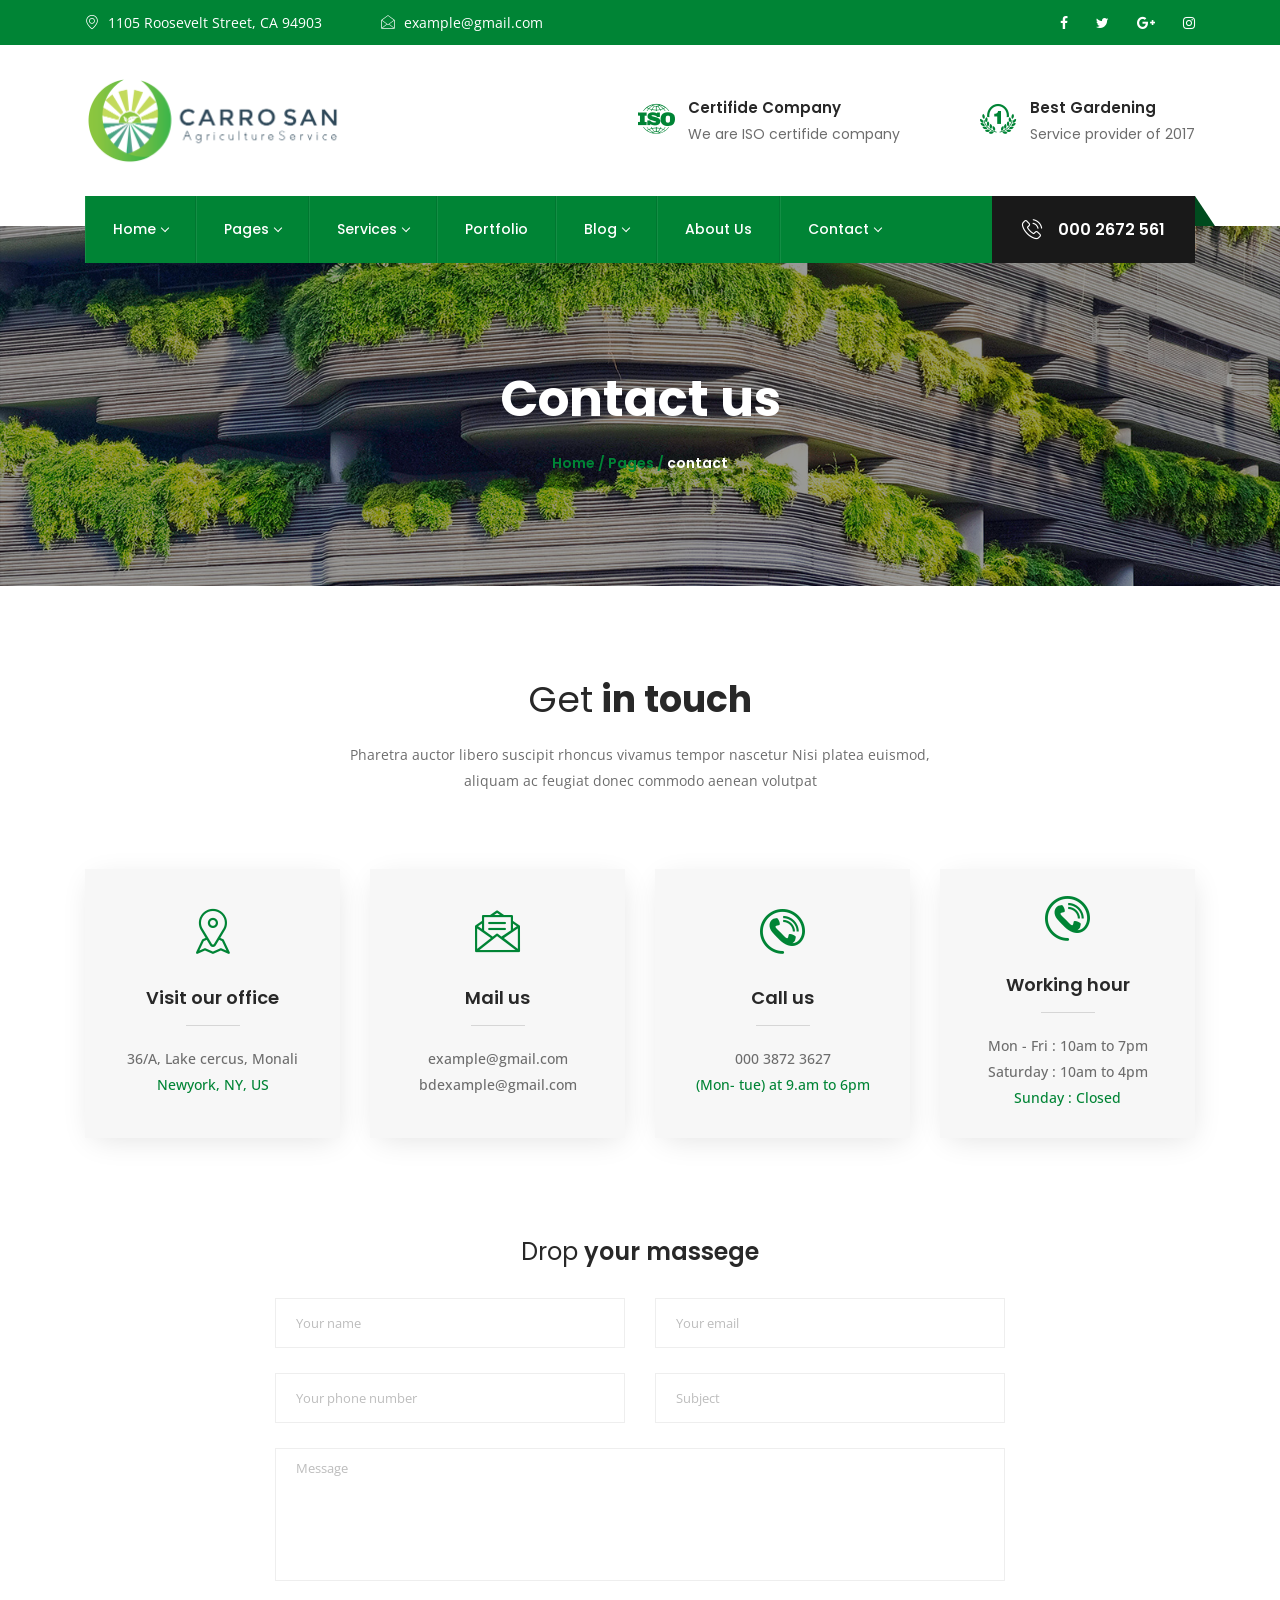
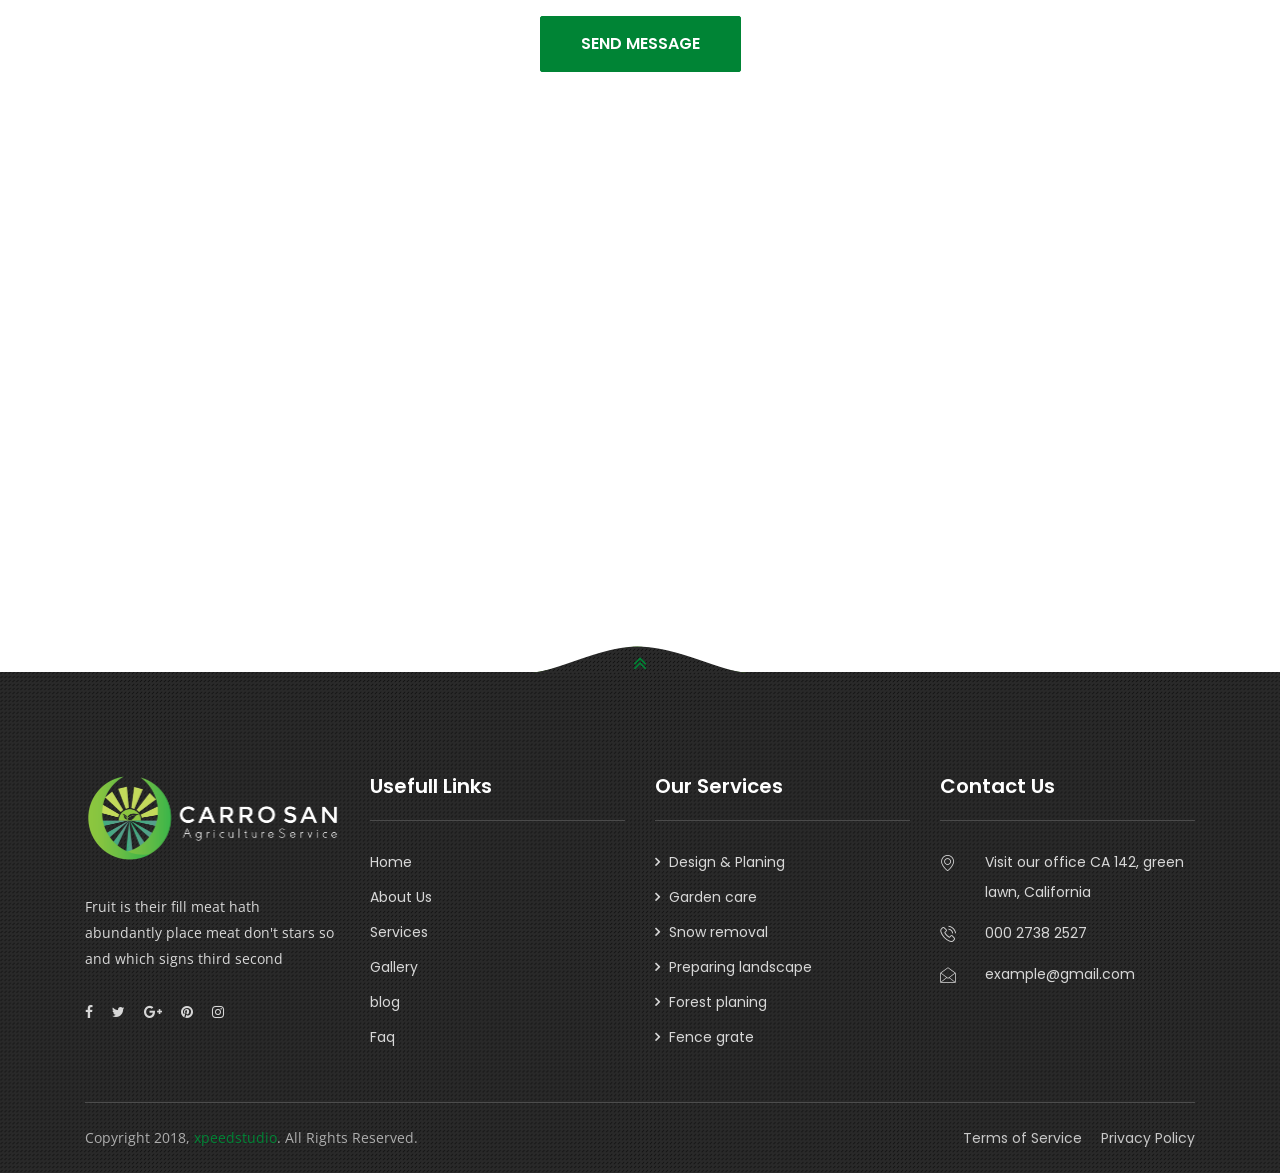
<file: contact-v2.html>
<!-- get_header('Page Name','Title')-->
<!doctype html>
<html class="no-js" lang="en">
<head>
    <meta charset="utf-8">
    <meta http-equiv="x-ua-compatible" content="ie=edge">
    <title>bagan - Home One</title>
    <meta name="description" content="">
    <meta name="viewport" content="width=device-width, initial-scale=1, shrink-to-fit=no">

    <link href="https://fonts.googleapis.com/css?family=Poppins:300,300i,400,400i,500,500i,600,600i,700,700i,800,800i,900,900i" rel="stylesheet">
    <link href="https://fonts.googleapis.com/css?family=Open+Sans:400,400i,600,600i,700,700i,800,800i" rel="stylesheet">

    <link rel="icon" type="image/png" href="favicon.ico">
    <!-- Place favicon.ico in the root directory -->
    <link rel="apple-touch-icon" href="apple-touch-icon.png">

    <link rel="stylesheet" href="assets/css/fontawesome-min.css">
    <link rel="stylesheet" href="assets/css/bootstrap.min.css">
    <link rel="stylesheet" href="assets/css/xsIcon.css">
    <link rel="stylesheet" href="assets/css/iconmoon.css">
    <link rel="stylesheet" href="assets/css/isotope.css">
    <link rel="stylesheet" href="assets/css/magnific-popup.css">
    <link rel="stylesheet" href="assets/css/owl.carousel.min.css">
    <link rel="stylesheet" href="assets/css/owl.theme.default.min.css">
    <link rel="stylesheet" href="assets/css/navigation.css">
    <link rel="stylesheet" href="assets/css/animate.css">

    <!--Theme custom css -->
    <link rel="stylesheet" href="assets/css/style.css">

    <!--Theme Responsive css-->
    <link rel="stylesheet" href="assets/css/responsive.css"/>

    <!-- use only color version -->
    <!-- <link rel='stylesheet' type='text/css' href='assets/css/colors/color-1.css' > -->
</head>
<body>
<!--[if lt IE 10]>
<p class="browserupgrade">You are using an <strong>outdated</strong> browser. Please <a href="http://browsehappy.com/">upgrade
    your browser</a> to improve your experience.</p>
<![endif]-->
<div id="preloader">
    <div class="preloader-wrapper">
        <div class="la-ball-clip-rotate-pulse la-2x">
            <div></div>
            <div></div>
        </div>
    </div>
    <a href="" class="cancel-preloader">Cancel Preloader</a>
</div>	<!-- END prelaoder -->

<!-- header top section -->
<section class="xs-header-top">
	<div class="container">
	    <div class="row">
            <div class="col-lg-6 col-md-8">
                <div class="header-top-info">
                    <ul>
                        <li><i class="icon icon-map-marker2"></i> 1105 Roosevelt Street, CA 94903</li>
                        <li><i class="icon icon-envelope"></i> example@gmail.com</li>
                    </ul>
                </div>
            </div><!-- .col end -->

            <div class="col-lg-6 align-self-center col-md-4">
                <div class="header-top-social">
                    <ul>
                        <li><a href="#"><i class="fa fa-facebook-f"></i></a></li>
                        <li><a href="#"><i class="fa fa-twitter"></i></a></li>
                        <li><a href="#"><i class="fa fa-google-plus"></i></a></li>
                        <li><a href="#"><i class="fa fa-instagram"></i></a></li>
                    </ul>
                </div>
            </div><!-- .col end -->
        </div><!-- .row end -->
	</div><!-- .container end -->
</section><!-- End header section -->

<!-- header middle section -->
<section class="xs-header-middle">
	<div class="container">
	    <div class="row">
            <div class="col-md-3 align-self-center">
                <div class="logo">
                    <a href="./index.html">
                        <img src="assets/images/logo.png" alt="">
                    </a>
                </div>
            </div>
            <div class="align-self-center col-md-9">
                <div class="header-middle-info float-right">
                    <ul>
                        <li>
                            <i class="icon-iso"></i>
                            <label>Certifide Company</label>
                            <p>We are ISO certifide company </p>
                        </li>
                        <li>
                            <i class="icon-number_1"></i>
                            <label>Best Gardening</label>
                            <p>Service provider of 2017</p>
                        </li>
                    </ul>
                </div>
            </div>
        </div>
	</div><!-- .container end -->
</section><!-- End header middle section -->

<!-- header nav section -->
<header class="xs-header-nav">
    <div class="container">
        <div class="row  menu-item">
            <div class="col-lg-12">
                <nav id="navigation1" class="navigation header-nav clearfix">

                    <div class="nav-header">
                        <!--  <a class="nav-brand" href="#"></a>-->
                        <a href="./index.html" class="mobile-logo">
                            <img src="assets/images/mobile_logo.png" alt="">
                        </a>
                        <div class="nav-toggle"></div>
                    </div>

                    <div class="nav-menus-wrapper clearfix">
                        <ul class="nav-menu">
                            <li class="active"><a href="index.html">Home</a>
                            <ul class="nav-dropdown">
                                    <li><a href="index.html">Home One</a></li>
                                    <li><a href="index-v2.html">Home Two</a></li>
                                    <li><a href="index-v3.html">Home Three</a></li>
                                    <li><a href="index-v4.html">Home Four</a></li>
                                </ul>
                            </li>
                            <li>
                                <a href="#">Pages</a>
                                <ul class="nav-dropdown">
                                    <li><a href="pricing.html">pricing Plan</a></li>
                                    <li><a href="faq.html">FAQ</a></li>
                                    <li><a href="testimonial.html">testimonial</a></li>
                                    <li><a href="team.html">Team</a></li>
                                    <li><a href="404.html">404</a></li>
                                </ul>
                            </li>
                            <li><a href="#">Services</a>
                                <ul class="nav-dropdown">
                                    <li><a href="service-v1.html">service one</a> </li>
                                    <li> <a href="service-v2.html">service two</a></li>
                                    <li><a href="single-service-v1.html">single service one</a></li>
                                    <li><a href="single-service-v2.html">single service two</a></li>
                                </ul>
                            </li>
                            <li><a href="gallery.html">Portfolio</a></li>
                            <li><a href="#">Blog</a>
                                <ul class="nav-dropdown">
                                    <li>
                                        <a href="blog.html">blog</a>
                                    </li>
                                    <li>
                                        <a href="blog-single.html">blog single</a>
                                    </li>
                                </ul>
                            </li>
                            <li><a href="about.html">About us</a></li>
                            <li>
                                <a href="#">Contact</a>
                                <ul class="nav-dropdown">
                                    <li>
                                        <a href="contact.html">Contact One</a>
                                    </li>
                                    <li>
                                        <a href="contact-v2.html">Contact Two</a>
                                    </li>
                                </ul>
                            </li>
                        </ul>
                        <div class="header-nav-right-info align-to-right">
                            <label><i class="icon icon-phone3"></i> 000 2672 561</label>
                        </div>
                        
                    </div>

                </nav>
            </div>
        </div><!-- .row end -->
    </div><!-- .container end -->
</header><!-- End header nav section -->

<!--breadcumb start here-->
<section class="banner-inner-sec" style="background-image:url('assets/images/contact-banner.jpg')">
	<div class="banner-table">
		<div class="banner-table-cell">
			<div class="container">
				<div class="banner-inner-content">
					<h2 class="banner-inner-title">Contact us</h2>
					<ul class="xs-breadcumb">
						<li><a href="index.html"> Home  / </a> <a href="index.html">Pages /</a>  contact</li>
					</ul>
				</div>
			</div>
		</div>
	</div>
</section>
<!--breadcumb end here-->
<!--  get in touch section -->
<section class="xs-get-in-touch">
    <div class="container">
        <div class="row">
            <div class="col-lg-8 mx-auto">
                <div class="get-in-touch-cont text-center">
                    <h3><span class="light-text">Get</span> in touch</h3>
                    <p>Pharetra auctor libero suscipit rhoncus vivamus tempor nascetur Nisi platea euismod,<br/> aliquam ac
                        feugiat donec commodo aenean volutpat</p>
                </div>
            </div>
        </div><!-- .row end -->
    </div><!-- .container end -->
</section><!-- End get in touch section -->

<!-- header contact section -->
<section class="xs-contact-infomation xs-contact-infomation-v2">
    <div class="container">
        <div class="row">
            <div class="col-lg-3 col-md-6 align-self-center">
                <div class="contact-info-group">
                    <i class="icon-address"></i>
                    <h4>Visit our office</h4>
                    <span>36/A, Lake cercus, Monali</span>
                    <span class="text-color">Newyork, NY, US</span>
                </div><!-- .contact-info-group END -->
            </div>
            <div class="col-lg-3 col-md-6 align-self-center">
                <div class="contact-info-group">
                    <i class="icon-mail"></i>
                    <h4>Mail us</h4>
                    <a href="mailto:contact@example.com">example@gmail.com</a>
                    <a href="mailto:info@example.com">bdexample@gmail.com</a>
                </div><!-- .contact-info-group END -->
            </div>
            <div class="col-lg-3 col-md-6 align-self-center">
                <div class="contact-info-group">
                    <i class="icon-call"></i>
                    <h4>Call us</h4>
                    <span>000 3872 3627</span>
                    <span class="text-color">(Mon- tue) at 9.am to 6pm</span>
                </div><!-- .contact-info-group END -->
            </div>
            <div class="col-lg-3 col-md-6 align-self-center">
                <div class="contact-info-group">
                    <i class="icon-call"></i>
                    <h4>Working hour</h4>
                    <span>Mon - Fri  : 10am to 7pm</span>
                    <span>Saturday  : 10am to 4pm</span>
                    <span class="text-color">Sunday  : Closed</span>
                </div><!-- .contact-info-group END -->
            </div>
        </div>
    </div><!-- .container end -->
</section><!-- End contact section -->

<!-- header contact section -->
<section class="xs-contact-sec xs-contact-v2-sec">
    <div class="container">
        <div class="row">
            <div class="col-lg-8 mx-auto">
                <div class="xs-form-group">
                    <h4 class="xs-single-title text-center"><span class="light-text">Drop</span> your massege</h4>
                    <form action="#" method="POST" id="xs-contact-form" class="xs-form">
                        <div class="row">
                            <div class="col-lg-6">
                                <input type="text" class="form-control" name="name" placeholder="Your name"
                                       id="xs_contact_name">
                            </div>
                            <div class="col-lg-6">
                                <input type="email" class="form-control" name="email" placeholder="Your email"
                                       id="xs_contact_email">
                            </div>
                        </div>
                        <div class="row">
                            <div class="col-lg-6">
                                <input type="number" class="form-control" name="phone-number"
                                       placeholder="Your phone number" id="xs_contact_phone">

                            </div>
                            <div class="col-lg-6">
                                <input type="text" class="form-control" name="Subject" placeholder="Subject"
                                       id="xs_contact_subject">
                            </div>
                        </div>

                        <textarea name="massage" placeholder="Message" id="x_contact_massage"
                                  class="form-control message-box" cols="30" rows="10"></textarea>

                        <div class="xs-btn-wraper">
                            <input type="submit" class="xs-btn" id="xs_contact_submit" value="SEND MESSAGE">
                        </div>
                    </form>
                </div>
            </div><!-- col end -->
        </div><!-- .row end -->
    </div><!-- .container end -->
</section><!-- End contact section -->

<!-- start map section -->
<div class="xs-map-sec">
    <div class="xs-maps-wraper">
        <div class="map">
            <iframe src="https://maps.google.com/maps?width=100&amp;height=600&amp;hl=en&amp;q=New%20York%2C%20USA+(My%20Business%20Name)&amp;ie=UTF8&amp;t=&amp;z=14&amp;iwloc=B&amp;output=embed"></iframe>
        </div>
    </div>
</div><!-- End map section -->

<!-- footer section start -->
<footer class="xs-footer-sec">
    <div class="container">
        <div class="footer-top-item">
            <div class="xs-back-to-top">
                <a href="#" class="BackTo"><i class="fa fa-angle-double-up"></i> </a>
            </div>
          
        </div>
    
        <div class="footer-item">
            <div class="row">
                <div class="col-lg-3">
                    <div class="widgets">
                        <div class="footer-logo">
                            <a href="./index.html"><img src="assets/images/logo-white.png" alt=""> </a>
                        </div>
                        <p>
                            Fruit is their fill meat hath abundantly place meat don't stars so and which signs third second
                        </p>
                        <ul class="footer-social">
                            <li>
                                <a href="#"><i class="fa fa-facebook-f"></i> </a>
                            </li>
                            <li>
                                <a href="#"><i class="fa fa-twitter"></i> </a>
                            </li>
                            <li>
                                <a href="#"><i class="fa fa-google-plus"></i> </a>
                            </li>
                            <li>
                                <a href="#"><i class="fa fa-pinterest"></i> </a>
                            </li>
                            <li>
                                <a href="#"><i class="fa fa-instagram"></i> </a>
                            </li>
                        </ul>
                    </div>
                </div><!-- col end -->
                <div class="col-md-3">
                    <div class="widgets">
                        <h3 class="widget-title">Usefull Links</h3>
                        <ul>
                            <li>
                                <a href="index.html">Home</a>
                            </li>
                            <li>
                                <a href="about.html">About Us</a>
                            </li>
                            <li>
                                <a href="service-v1.html">Services</a>
                            </li>
                            <li>
                                <a href="gallery.html">Gallery</a>
                            </li>
                            <li>
                                <a href="blog.html">blog</a>
                            </li>
                            <li>
                                <a href="faq.html">Faq</a>
                            </li>
                          
                        </ul>
                    </div>
                </div>
                <div class="col-md-3">
                    <div class="widgets">
                        <h3 class="widget-title">Our Services</h3>
                        <ul class="service-link">
                            <li>
                                <a href="#">Design & Planing</a>
                            </li>
                            <li>
                                <a href="#">Garden care</a>
                            </li>
                            <li>
                                <a href="#">Snow removal</a>
                            </li>
                            <li>
                                <a href="#">Preparing landscape</a>
                            </li>
                            <li>
                                <a href="#">Forest planing</a>
                            </li>
                            <li>
                                <a href="#">Fence grate</a>
                            </li>
                        </ul>
                    </div>
                </div>
                <div class="col-md-3">
                    <div class="widgets">
                        <h3 class="widget-title">Contact Us</h3>
                        <ul class="footer-contact-list">
                            <li>
                                <i class="icon icon-map-marker2"></i>
                                Visit our office
                                CA 142, green lawn, California
                            </li>
                            <li>
                                <i class="icon icon-phone3"></i>
                                000 2738 2527
                            </li>
                            <li>
                                <i class="icon icon-envelope"></i>
                                example@gmail.com
                            </li>
                        </ul>
                    </div>
                </div>
            </div><!-- row end -->
        </div>
        <div class="copyright-content">
            <div class="row">
            <div class="col-md-6">
                <p>Copyright 2018, <a href="https://themeforest.net/user/xpeedstudio">xpeedstudio</a>. All Rights Reserved.</p>
            </div>
            <div class="col-md-6">
                <ul class="footer-bottom-menu">
                    <li>
                        <a href="#">Terms of Service </a>
                    </li>
                    <li>
                        <a href="#">Privacy Policy</a>
                    </li>
                </ul>
            </div>
            </div>
        </div><!-- copyright end -->
    </div><!-- container end -->
</footer>

<script src="assets/js/jquery-3.2.1.min.js"></script>
<script src="assets/js/bootstrap.min.js"></script>
<script src="assets/js/jquery-mixtub.js"></script>
<script src="assets/js/jquery.magnific-popup.min.js"></script>
<script src="assets/js/owl.carousel.min.js"></script>
<script src="assets/js/navigation.js"></script>
<script src="assets/js/jquery.appear.min.js"></script>
<script src="assets/js/isotope.js"></script>
<script src="assets/js/wow.min.js"></script>
<script src="assets/js/main.js"></script>

</body>
</html>
<!-- footer section end -->
</file>
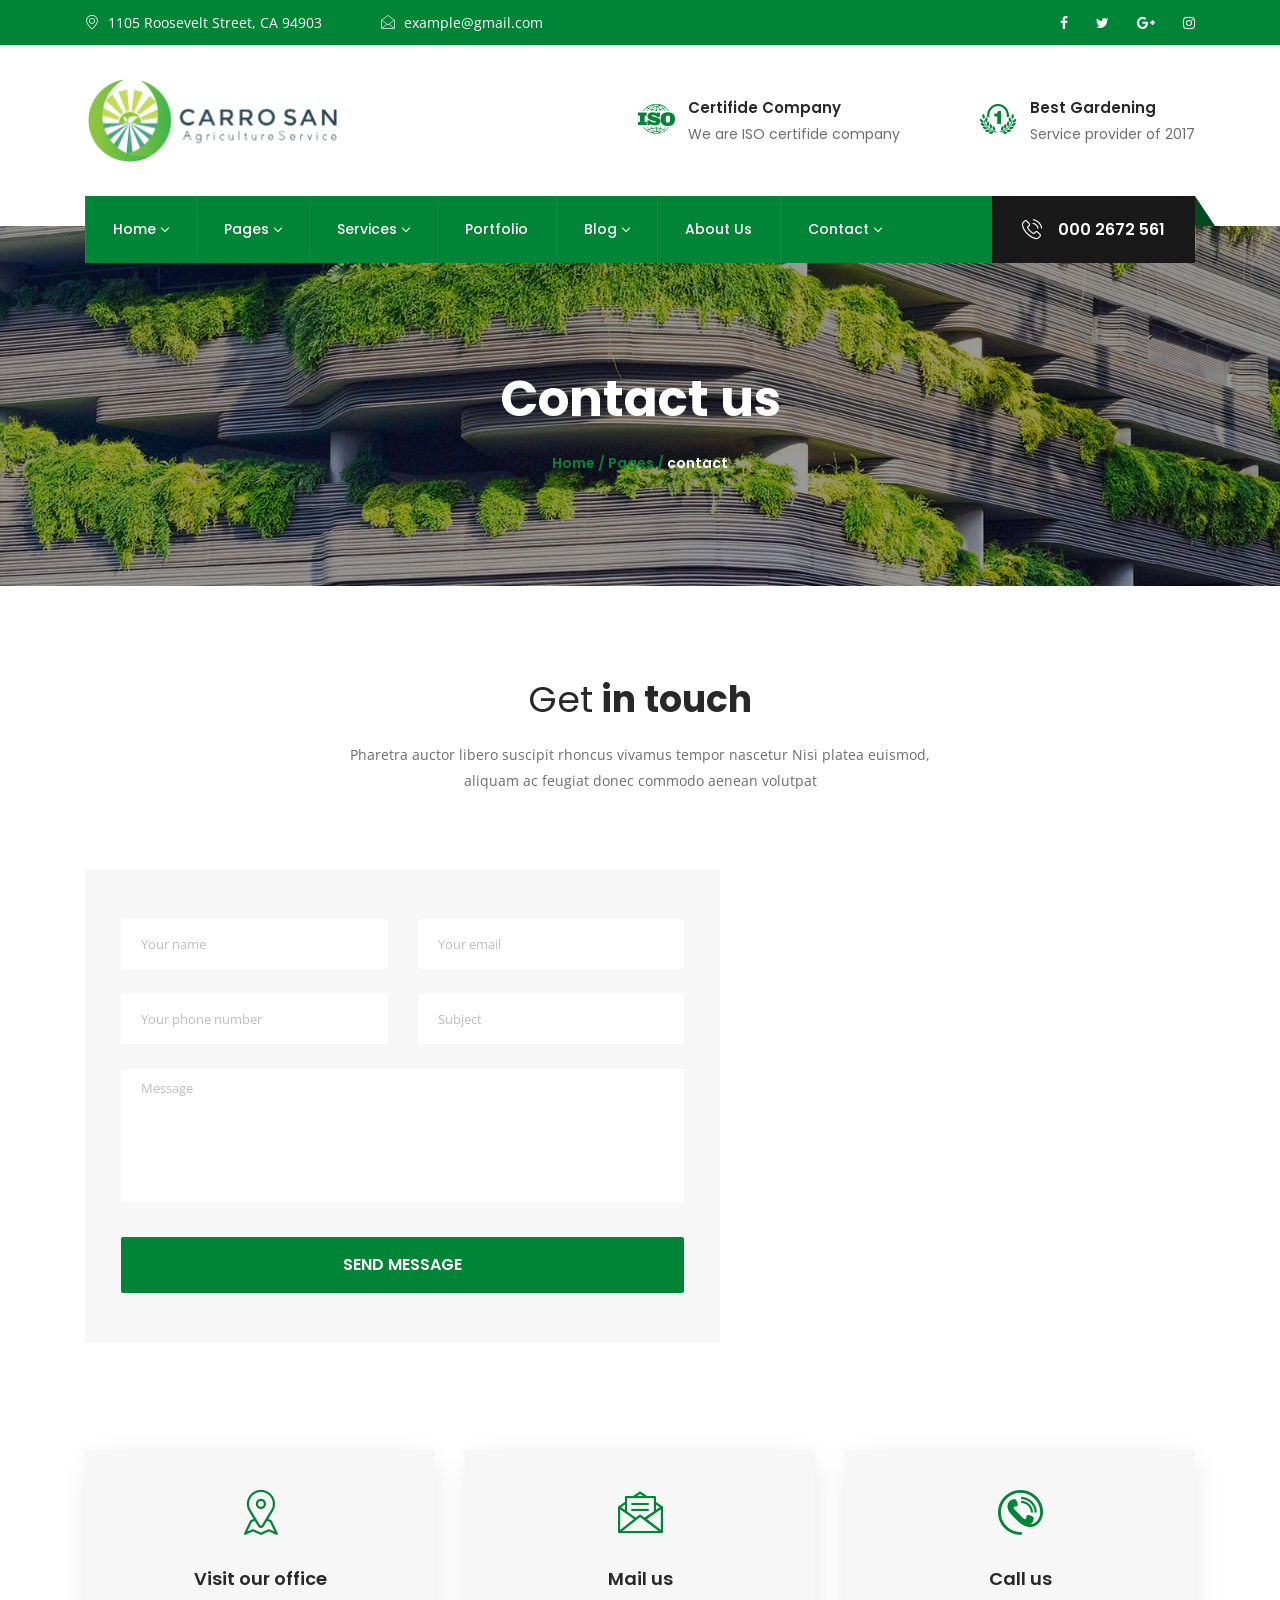
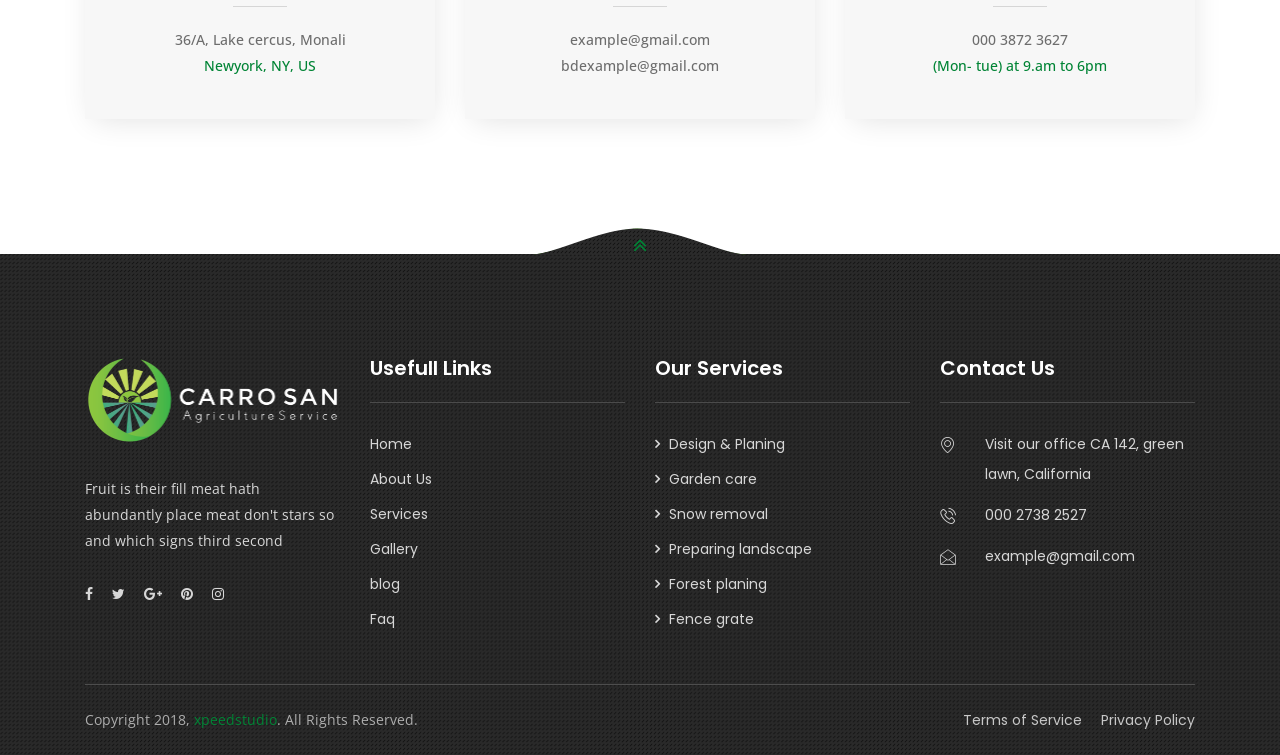
<file: contact.html>
<!-- get_header('Page Name','Title')-->
<!doctype html>
<html class="no-js" lang="en">
<head>
    <meta charset="utf-8">
    <meta http-equiv="x-ua-compatible" content="ie=edge">
    <title>bagan - Home One</title>
    <meta name="description" content="">
    <meta name="viewport" content="width=device-width, initial-scale=1, shrink-to-fit=no">

    <link href="https://fonts.googleapis.com/css?family=Poppins:300,300i,400,400i,500,500i,600,600i,700,700i,800,800i,900,900i" rel="stylesheet">
    <link href="https://fonts.googleapis.com/css?family=Open+Sans:400,400i,600,600i,700,700i,800,800i" rel="stylesheet">

    <link rel="icon" type="image/png" href="favicon.ico">
    <!-- Place favicon.ico in the root directory -->
    <link rel="apple-touch-icon" href="apple-touch-icon.png">

    <link rel="stylesheet" href="assets/css/fontawesome-min.css">
    <link rel="stylesheet" href="assets/css/bootstrap.min.css">
    <link rel="stylesheet" href="assets/css/xsIcon.css">
    <link rel="stylesheet" href="assets/css/iconmoon.css">
    <link rel="stylesheet" href="assets/css/isotope.css">
    <link rel="stylesheet" href="assets/css/magnific-popup.css">
    <link rel="stylesheet" href="assets/css/owl.carousel.min.css">
    <link rel="stylesheet" href="assets/css/owl.theme.default.min.css">
    <link rel="stylesheet" href="assets/css/navigation.css">
    <link rel="stylesheet" href="assets/css/animate.css">

    <!--Theme custom css -->
    <link rel="stylesheet" href="assets/css/style.css">

    <!--Theme Responsive css-->
    <link rel="stylesheet" href="assets/css/responsive.css"/>

    <!-- use only color version -->
    <!-- <link rel='stylesheet' type='text/css' href='assets/css/colors/color-1.css' > -->
</head>
<body>
<!--[if lt IE 10]>
<p class="browserupgrade">You are using an <strong>outdated</strong> browser. Please <a href="http://browsehappy.com/">upgrade
    your browser</a> to improve your experience.</p>
<![endif]-->
<div id="preloader">
    <div class="preloader-wrapper">
        <div class="la-ball-clip-rotate-pulse la-2x">
            <div></div>
            <div></div>
        </div>
    </div>
    <a href="" class="cancel-preloader">Cancel Preloader</a>
</div>	<!-- END prelaoder -->

<!-- header top section -->
<section class="xs-header-top">
	<div class="container">
	    <div class="row">
            <div class="col-lg-6 col-md-8">
                <div class="header-top-info">
                    <ul>
                        <li><i class="icon icon-map-marker2"></i> 1105 Roosevelt Street, CA 94903</li>
                        <li><i class="icon icon-envelope"></i> example@gmail.com</li>
                    </ul>
                </div>
            </div><!-- .col end -->

            <div class="col-lg-6 align-self-center col-md-4">
                <div class="header-top-social">
                    <ul>
                        <li><a href="#"><i class="fa fa-facebook-f"></i></a></li>
                        <li><a href="#"><i class="fa fa-twitter"></i></a></li>
                        <li><a href="#"><i class="fa fa-google-plus"></i></a></li>
                        <li><a href="#"><i class="fa fa-instagram"></i></a></li>
                    </ul>
                </div>
            </div><!-- .col end -->
        </div><!-- .row end -->
	</div><!-- .container end -->
</section><!-- End header section -->

<!-- header middle section -->
<section class="xs-header-middle">
	<div class="container">
	    <div class="row">
            <div class="col-md-3 align-self-center">
                <div class="logo">
                    <a href="./index.html">
                        <img src="assets/images/logo.png" alt="">
                    </a>
                </div>
            </div>
            <div class="align-self-center col-md-9">
                <div class="header-middle-info float-right">
                    <ul>
                        <li>
                            <i class="icon-iso"></i>
                            <label>Certifide Company</label>
                            <p>We are ISO certifide company </p>
                        </li>
                        <li>
                            <i class="icon-number_1"></i>
                            <label>Best Gardening</label>
                            <p>Service provider of 2017</p>
                        </li>
                    </ul>
                </div>
            </div>
        </div>
	</div><!-- .container end -->
</section><!-- End header middle section -->

<!-- header nav section -->
<header class="xs-header-nav">
    <div class="container">
        <div class="row  menu-item">
            <div class="col-lg-12">
                <nav id="navigation1" class="navigation header-nav clearfix">

                    <div class="nav-header">
                        <!--  <a class="nav-brand" href="#"></a>-->
                        <a href="./index.html" class="mobile-logo">
                            <img src="assets/images/mobile_logo.png" alt="">
                        </a>
                        <div class="nav-toggle"></div>
                    </div>

                    <div class="nav-menus-wrapper clearfix">
                        <ul class="nav-menu">
                            <li class="active"><a href="index.html">Home</a>
                            <ul class="nav-dropdown">
                                    <li><a href="index.html">Home One</a></li>
                                    <li><a href="index-v2.html">Home Two</a></li>
                                    <li><a href="index-v3.html">Home Three</a></li>
                                    <li><a href="index-v4.html">Home Four</a></li>
                                </ul>
                            </li>
                            <li>
                                <a href="#">Pages</a>
                                <ul class="nav-dropdown">
                                    <li><a href="pricing.html">pricing Plan</a></li>
                                    <li><a href="faq.html">FAQ</a></li>
                                    <li><a href="testimonial.html">testimonial</a></li>
                                    <li><a href="team.html">Team</a></li>
                                    <li><a href="404.html">404</a></li>
                                </ul>
                            </li>
                            <li><a href="#">Services</a>
                                <ul class="nav-dropdown">
                                    <li><a href="service-v1.html">service one</a> </li>
                                    <li> <a href="service-v2.html">service two</a></li>
                                    <li><a href="single-service-v1.html">single service one</a></li>
                                    <li><a href="single-service-v2.html">single service two</a></li>
                                </ul>
                            </li>
                            <li><a href="gallery.html">Portfolio</a></li>
                            <li><a href="#">Blog</a>
                                <ul class="nav-dropdown">
                                    <li>
                                        <a href="blog.html">blog</a>
                                    </li>
                                    <li>
                                        <a href="blog-single.html">blog single</a>
                                    </li>
                                </ul>
                            </li>
                            <li><a href="about.html">About us</a></li>
                            <li>
                                <a href="#">Contact</a>
                                <ul class="nav-dropdown">
                                    <li>
                                        <a href="contact.html">Contact One</a>
                                    </li>
                                    <li>
                                        <a href="contact-v2.html">Contact Two</a>
                                    </li>
                                </ul>
                            </li>
                        </ul>
                        <div class="header-nav-right-info align-to-right">
                            <label><i class="icon icon-phone3"></i> 000 2672 561</label>
                        </div>
                        
                    </div>

                </nav>
            </div>
        </div><!-- .row end -->
    </div><!-- .container end -->
</header><!-- End header nav section -->

<!--breadcumb start here-->
<section class="banner-inner-sec" style="background-image:url('assets/images/contact-banner.jpg')">
	<div class="banner-table">
		<div class="banner-table-cell">
			<div class="container">
				<div class="banner-inner-content">
					<h2 class="banner-inner-title">Contact us</h2>
					<ul class="xs-breadcumb">
						<li><a href="index.html"> Home  / </a> <a href="index.html">Pages /</a>  contact</li>
					</ul>
				</div>
			</div>
		</div>
	</div>
</section>
<!--breadcumb end here-->
<!--  get in touch section -->
<section class="xs-get-in-touch">
    <div class="container">
        <div class="row">
            <div class="col-lg-8 mx-auto">
                <div class="get-in-touch-cont text-center">
                    <h3><span class="light-text">Get</span> in touch</h3>
                    <p>Pharetra auctor libero suscipit rhoncus vivamus tempor nascetur Nisi platea euismod,<br/> aliquam ac
                        feugiat donec commodo aenean volutpat</p>
                </div>
            </div>
        </div><!-- .row end -->
    </div><!-- .container end -->
</section><!-- End get in touch section -->

<!--  contact section -->
<section class="xs-contact-sec">
    <div class="container">
        <div class="row">
            <div class="col-lg-7">
                <div class="xs-form-group">
                    <form action="#" method="POST" id="xs-contact-form" class="xs-form">
                        <div class="row">
                            <div class="col-lg-6">
                                <input type="text" class="form-control" name="name" placeholder="Your name"
                                       id="xs_contact_name">
                            </div>
                            <div class="col-lg-6">
                                <input type="email" class="form-control" name="email" placeholder="Your email"
                                       id="xs_contact_email">
                            </div>
                        </div>
                        <div class="row">
                            <div class="col-lg-6">
                                <input type="number" class="form-control" name="phone-number"
                                       placeholder="Your phone number" id="xs_contact_phone">

                            </div>
                            <div class="col-lg-6">
                                <input type="text" class="form-control" name="Subject" placeholder="Subject"
                                       id="xs_contact_subject">
                            </div>
                        </div>

                        <textarea name="massage" placeholder="Message" id="x_contact_massage"
                                  class="form-control message-box" cols="30" rows="10"></textarea>

                        <div class="xs-btn-wraper">
                            <input type="submit" class="xs-btn" id="xs_contact_submit" value="SEND MESSAGE">
                        </div>
                    </form>
                </div>
            </div><!-- col end -->
            <div class="col-lg-5">
                <div class="contact-map">
                    <div style="width: 100%">
                        
                        <iframe src="https://maps.google.com/maps?width=100&amp;height=600&amp;hl=en&amp;q=New%20York%2C%20USA+(My%20Business%20Name)&amp;ie=UTF8&amp;t=&amp;z=14&amp;iwloc=B&amp;output=embed"></iframe>

                    </div>
               </div>
            </div>
        </div><!-- .row end -->
    </div><!-- .container end -->
</section><!-- End contact section -->
<!--  contact section -->
<section class="xs-contact-infomation xs-contact-info-1">
    <div class="container">
        <div class="row">
            <div class="col-lg-4 col-md-6">
                <div class="contact-info-group">
                    <i class="icon-address"></i>
                    <h4>Visit our office</h4>
                    <span>36/A, Lake cercus, Monali</span>
                    <span class="text-color">Newyork, NY, US</span>
                </div><!-- .contact-info-group END -->
            </div>
            <div class="col-lg-4 col-md-6">
                <div class="contact-info-group">
                    <i class="icon-mail"></i>
                    <h4>Mail us</h4>
                    <a href="mailto:contact@example.com">example@gmail.com</a>
                    <a href="mailto:info@example.com">bdexample@gmail.com</a>
                </div><!-- .contact-info-group END -->
            </div>
            <div class="col-lg-4 col-md-6">
                <div class="contact-info-group">
                    <i class="icon-call"></i>
                    <h4>Call us</h4>
                    <span>000 3872 3627</span>
                    <span class="text-color">(Mon- tue) at 9.am to 6pm</span>
                </div><!-- .contact-info-group END -->
            </div>
        </div>
    </div><!-- .container end -->
</section><!-- End contact section -->




<!-- footer section start -->
<footer class="xs-footer-sec">
    <div class="container">
        <div class="footer-top-item">
            <div class="xs-back-to-top">
                <a href="#" class="BackTo"><i class="fa fa-angle-double-up"></i> </a>
            </div>
          
        </div>
    
        <div class="footer-item">
            <div class="row">
                <div class="col-lg-3">
                    <div class="widgets">
                        <div class="footer-logo">
                            <a href="./index.html"><img src="assets/images/logo-white.png" alt=""> </a>
                        </div>
                        <p>
                            Fruit is their fill meat hath abundantly place meat don't stars so and which signs third second
                        </p>
                        <ul class="footer-social">
                            <li>
                                <a href="#"><i class="fa fa-facebook-f"></i> </a>
                            </li>
                            <li>
                                <a href="#"><i class="fa fa-twitter"></i> </a>
                            </li>
                            <li>
                                <a href="#"><i class="fa fa-google-plus"></i> </a>
                            </li>
                            <li>
                                <a href="#"><i class="fa fa-pinterest"></i> </a>
                            </li>
                            <li>
                                <a href="#"><i class="fa fa-instagram"></i> </a>
                            </li>
                        </ul>
                    </div>
                </div><!-- col end -->
                <div class="col-md-3">
                    <div class="widgets">
                        <h3 class="widget-title">Usefull Links</h3>
                        <ul>
                            <li>
                                <a href="index.html">Home</a>
                            </li>
                            <li>
                                <a href="about.html">About Us</a>
                            </li>
                            <li>
                                <a href="service-v1.html">Services</a>
                            </li>
                            <li>
                                <a href="gallery.html">Gallery</a>
                            </li>
                            <li>
                                <a href="blog.html">blog</a>
                            </li>
                            <li>
                                <a href="faq.html">Faq</a>
                            </li>
                          
                        </ul>
                    </div>
                </div>
                <div class="col-md-3">
                    <div class="widgets">
                        <h3 class="widget-title">Our Services</h3>
                        <ul class="service-link">
                            <li>
                                <a href="#">Design & Planing</a>
                            </li>
                            <li>
                                <a href="#">Garden care</a>
                            </li>
                            <li>
                                <a href="#">Snow removal</a>
                            </li>
                            <li>
                                <a href="#">Preparing landscape</a>
                            </li>
                            <li>
                                <a href="#">Forest planing</a>
                            </li>
                            <li>
                                <a href="#">Fence grate</a>
                            </li>
                        </ul>
                    </div>
                </div>
                <div class="col-md-3">
                    <div class="widgets">
                        <h3 class="widget-title">Contact Us</h3>
                        <ul class="footer-contact-list">
                            <li>
                                <i class="icon icon-map-marker2"></i>
                                Visit our office
                                CA 142, green lawn, California
                            </li>
                            <li>
                                <i class="icon icon-phone3"></i>
                                000 2738 2527
                            </li>
                            <li>
                                <i class="icon icon-envelope"></i>
                                example@gmail.com
                            </li>
                        </ul>
                    </div>
                </div>
            </div><!-- row end -->
        </div>
        <div class="copyright-content">
            <div class="row">
            <div class="col-md-6">
                <p>Copyright 2018, <a href="https://themeforest.net/user/xpeedstudio">xpeedstudio</a>. All Rights Reserved.</p>
            </div>
            <div class="col-md-6">
                <ul class="footer-bottom-menu">
                    <li>
                        <a href="#">Terms of Service </a>
                    </li>
                    <li>
                        <a href="#">Privacy Policy</a>
                    </li>
                </ul>
            </div>
            </div>
        </div><!-- copyright end -->
    </div><!-- container end -->
</footer>

<script src="assets/js/jquery-3.2.1.min.js"></script>
<script src="assets/js/bootstrap.min.js"></script>
<script src="assets/js/jquery-mixtub.js"></script>
<script src="assets/js/jquery.magnific-popup.min.js"></script>
<script src="assets/js/owl.carousel.min.js"></script>
<script src="assets/js/navigation.js"></script>
<script src="assets/js/jquery.appear.min.js"></script>
<script src="assets/js/isotope.js"></script>
<script src="assets/js/wow.min.js"></script>
<script src="assets/js/main.js"></script>

</body>
</html>
<!-- footer section end -->
</file>
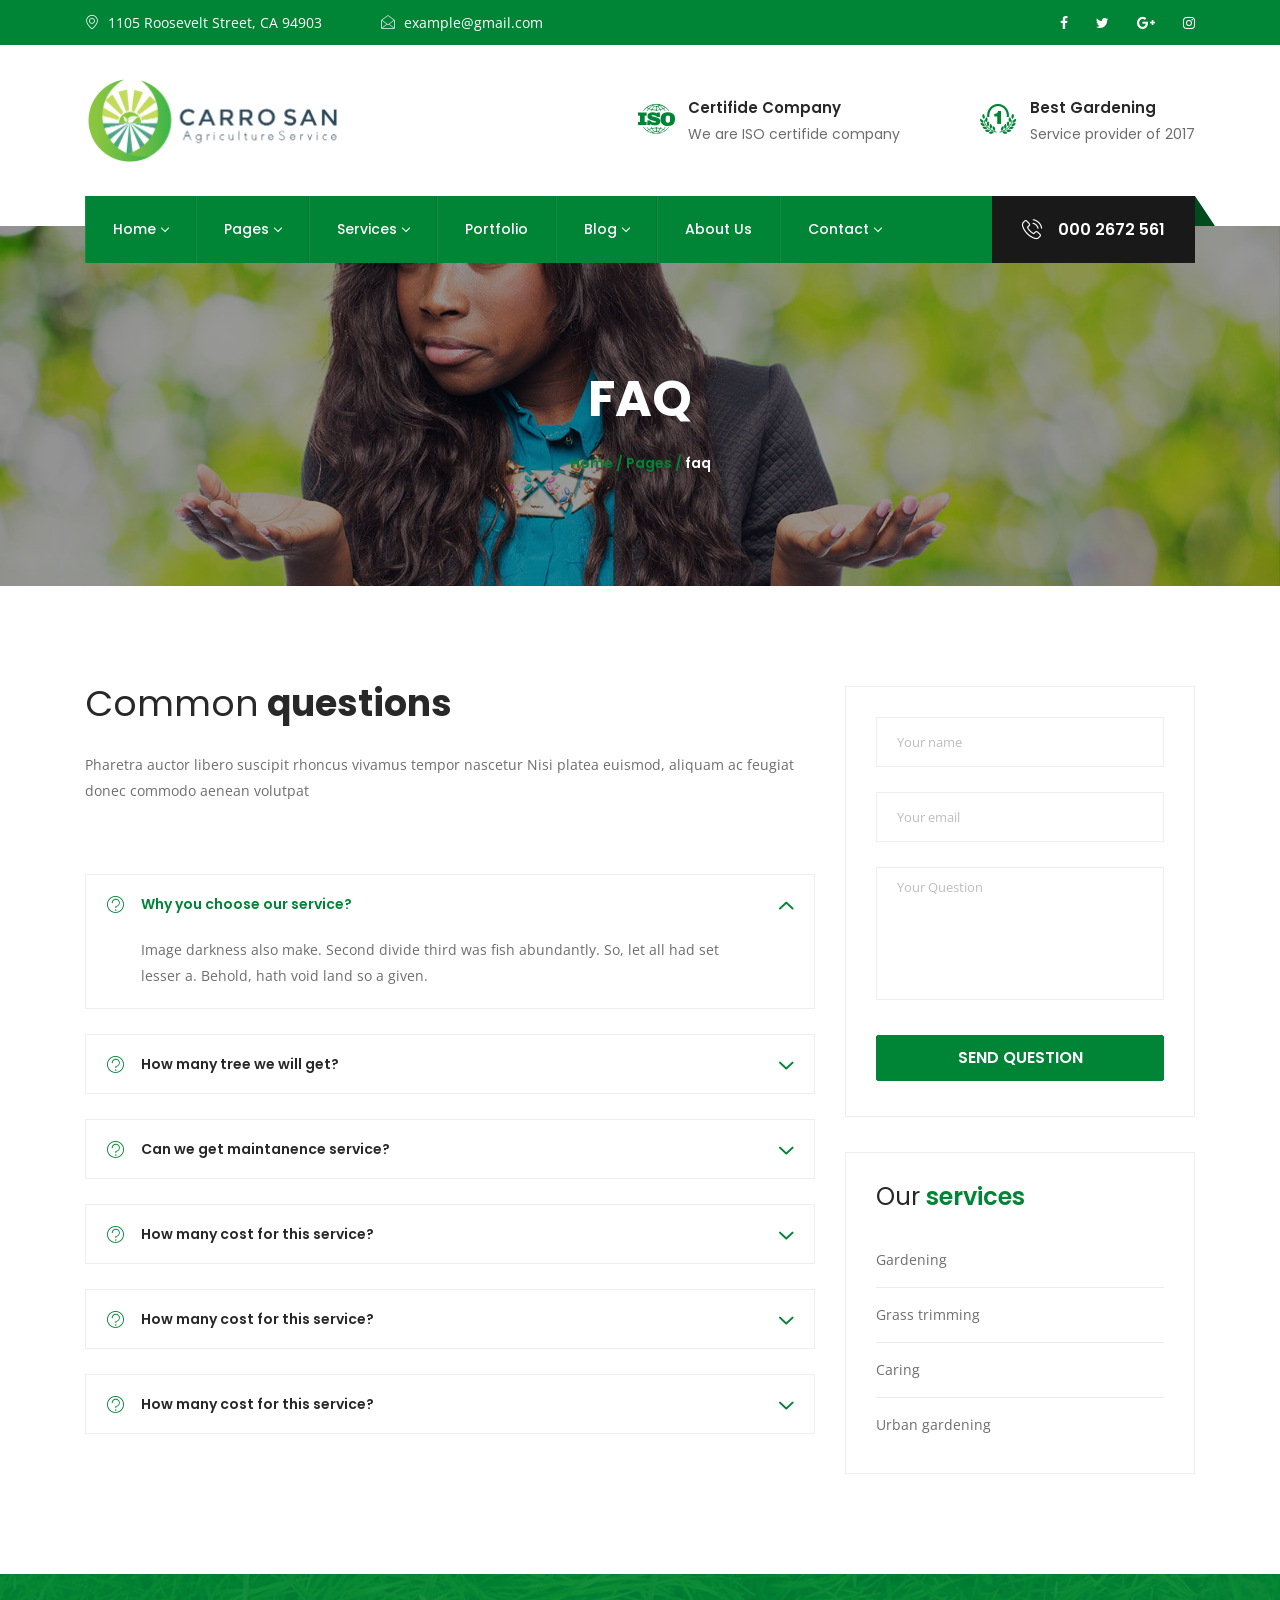
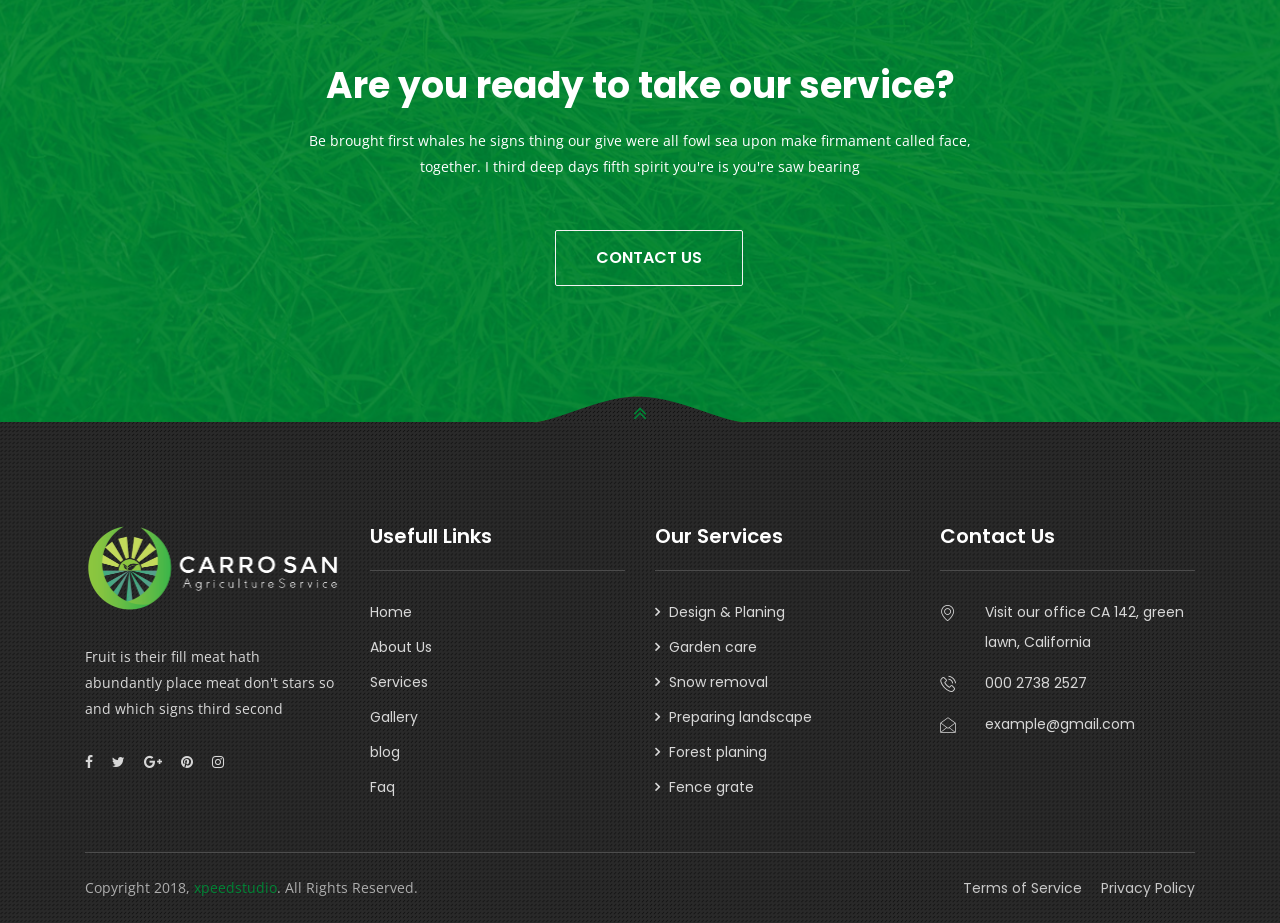
<file: faq.html>
<!-- get_header('Page Name','Title')-->
<!doctype html>
<html class="no-js" lang="en">
<head>
    <meta charset="utf-8">
    <meta http-equiv="x-ua-compatible" content="ie=edge">
    <title>bagan - Home One</title>
    <meta name="description" content="">
    <meta name="viewport" content="width=device-width, initial-scale=1, shrink-to-fit=no">

    <link href="https://fonts.googleapis.com/css?family=Poppins:300,300i,400,400i,500,500i,600,600i,700,700i,800,800i,900,900i" rel="stylesheet">
    <link href="https://fonts.googleapis.com/css?family=Open+Sans:400,400i,600,600i,700,700i,800,800i" rel="stylesheet">

    <link rel="icon" type="image/png" href="favicon.ico">
    <!-- Place favicon.ico in the root directory -->
    <link rel="apple-touch-icon" href="apple-touch-icon.png">

    <link rel="stylesheet" href="assets/css/fontawesome-min.css">
    <link rel="stylesheet" href="assets/css/bootstrap.min.css">
    <link rel="stylesheet" href="assets/css/xsIcon.css">
    <link rel="stylesheet" href="assets/css/iconmoon.css">
    <link rel="stylesheet" href="assets/css/isotope.css">
    <link rel="stylesheet" href="assets/css/magnific-popup.css">
    <link rel="stylesheet" href="assets/css/owl.carousel.min.css">
    <link rel="stylesheet" href="assets/css/owl.theme.default.min.css">
    <link rel="stylesheet" href="assets/css/navigation.css">
    <link rel="stylesheet" href="assets/css/animate.css">

    <!--Theme custom css -->
    <link rel="stylesheet" href="assets/css/style.css">

    <!--Theme Responsive css-->
    <link rel="stylesheet" href="assets/css/responsive.css"/>

    <!-- use only color version -->
    <!-- <link rel='stylesheet' type='text/css' href='assets/css/colors/color-1.css' > -->
</head>
<body>
<!--[if lt IE 10]>
<p class="browserupgrade">You are using an <strong>outdated</strong> browser. Please <a href="http://browsehappy.com/">upgrade
    your browser</a> to improve your experience.</p>
<![endif]-->
<div id="preloader">
    <div class="preloader-wrapper">
        <div class="la-ball-clip-rotate-pulse la-2x">
            <div></div>
            <div></div>
        </div>
    </div>
    <a href="" class="cancel-preloader">Cancel Preloader</a>
</div>	<!-- END prelaoder -->

<!-- header top section -->
<section class="xs-header-top">
	<div class="container">
	    <div class="row">
            <div class="col-lg-6 col-md-8">
                <div class="header-top-info">
                    <ul>
                        <li><i class="icon icon-map-marker2"></i> 1105 Roosevelt Street, CA 94903</li>
                        <li><i class="icon icon-envelope"></i> example@gmail.com</li>
                    </ul>
                </div>
            </div><!-- .col end -->

            <div class="col-lg-6 align-self-center col-md-4">
                <div class="header-top-social">
                    <ul>
                        <li><a href="#"><i class="fa fa-facebook-f"></i></a></li>
                        <li><a href="#"><i class="fa fa-twitter"></i></a></li>
                        <li><a href="#"><i class="fa fa-google-plus"></i></a></li>
                        <li><a href="#"><i class="fa fa-instagram"></i></a></li>
                    </ul>
                </div>
            </div><!-- .col end -->
        </div><!-- .row end -->
	</div><!-- .container end -->
</section><!-- End header section -->

<!-- header middle section -->
<section class="xs-header-middle">
	<div class="container">
	    <div class="row">
            <div class="col-md-3 align-self-center">
                <div class="logo">
                    <a href="./index.html">
                        <img src="assets/images/logo.png" alt="">
                    </a>
                </div>
            </div>
            <div class="align-self-center col-md-9">
                <div class="header-middle-info float-right">
                    <ul>
                        <li>
                            <i class="icon-iso"></i>
                            <label>Certifide Company</label>
                            <p>We are ISO certifide company </p>
                        </li>
                        <li>
                            <i class="icon-number_1"></i>
                            <label>Best Gardening</label>
                            <p>Service provider of 2017</p>
                        </li>
                    </ul>
                </div>
            </div>
        </div>
	</div><!-- .container end -->
</section><!-- End header middle section -->

<!-- header nav section -->
<header class="xs-header-nav">
    <div class="container">
        <div class="row  menu-item">
            <div class="col-lg-12">
                <nav id="navigation1" class="navigation header-nav clearfix">

                    <div class="nav-header">
                        <!--  <a class="nav-brand" href="#"></a>-->
                        <a href="./index.html" class="mobile-logo">
                            <img src="assets/images/mobile_logo.png" alt="">
                        </a>
                        <div class="nav-toggle"></div>
                    </div>

                    <div class="nav-menus-wrapper clearfix">
                        <ul class="nav-menu">
                            <li class="active"><a href="index.html">Home</a>
                            <ul class="nav-dropdown">
                                    <li><a href="index.html">Home One</a></li>
                                    <li><a href="index-v2.html">Home Two</a></li>
                                    <li><a href="index-v3.html">Home Three</a></li>
                                    <li><a href="index-v4.html">Home Four</a></li>
                                </ul>
                            </li>
                            <li>
                                <a href="#">Pages</a>
                                <ul class="nav-dropdown">
                                    <li><a href="pricing.html">pricing Plan</a></li>
                                    <li><a href="faq.html">FAQ</a></li>
                                    <li><a href="testimonial.html">testimonial</a></li>
                                    <li><a href="team.html">Team</a></li>
                                    <li><a href="404.html">404</a></li>
                                </ul>
                            </li>
                            <li><a href="#">Services</a>
                                <ul class="nav-dropdown">
                                    <li><a href="service-v1.html">service one</a> </li>
                                    <li> <a href="service-v2.html">service two</a></li>
                                    <li><a href="single-service-v1.html">single service one</a></li>
                                    <li><a href="single-service-v2.html">single service two</a></li>
                                </ul>
                            </li>
                            <li><a href="gallery.html">Portfolio</a></li>
                            <li><a href="#">Blog</a>
                                <ul class="nav-dropdown">
                                    <li>
                                        <a href="blog.html">blog</a>
                                    </li>
                                    <li>
                                        <a href="blog-single.html">blog single</a>
                                    </li>
                                </ul>
                            </li>
                            <li><a href="about.html">About us</a></li>
                            <li>
                                <a href="#">Contact</a>
                                <ul class="nav-dropdown">
                                    <li>
                                        <a href="contact.html">Contact One</a>
                                    </li>
                                    <li>
                                        <a href="contact-v2.html">Contact Two</a>
                                    </li>
                                </ul>
                            </li>
                        </ul>
                        <div class="header-nav-right-info align-to-right">
                            <label><i class="icon icon-phone3"></i> 000 2672 561</label>
                        </div>
                        
                    </div>

                </nav>
            </div>
        </div><!-- .row end -->
    </div><!-- .container end -->
</header><!-- End header nav section -->

<!--breadcumb start here-->
<section class="banner-inner-sec" style="background-image:url('assets/images/faq-banner.jpg')">
	<div class="banner-table">
		<div class="banner-table-cell">
			<div class="container">
				<div class="banner-inner-content">
					<h2 class="banner-inner-title">FAQ</h2>
					<ul class="xs-breadcumb">
						<li><a href="index.html"> Home  / </a> <a href="index.html">Pages /</a>  faq</li>
					</ul>
				</div>
			</div>
		</div>
	</div>
</section>
<!--breadcumb end here-->
<!-- header faq section -->
<section class="xs-faq-sec section-padding">
    <div class="container">
        <div class="row">
             <div class="col-lg-8">
                <div class="faq-content">
                    <div class="faq-content-item">
                        <h3 class="faq-title"><span class="light-text">Common</span> questions</h3>
                        <p>
                        Pharetra auctor libero suscipit rhoncus vivamus tempor nascetur Nisi platea euismod, 
                        aliquam ac feugiat donec commodo aenean volutpat
                        </p>
                    </div>
                    <div class="faq-item" id="accordion">
                        <div class="faq-single-item">
                                <h4 id="headingOne">
                                    <button class="btn btn-link" data-toggle="collapse" data-target="#collapseOne"
                                            aria-expanded="true" aria-controls="collapseOne">
                                            <span class="icon icon-question-circle"></span>
                                            Why you choose our service?
                                    </button>
                                </h4>
                            <div id="collapseOne" class="collapse show" aria-labelledby="headingOne"
                                data-parent="#accordion">
                                <div class="card-body">
                                    <p>
                                        Image darkness also make. Second divide third was fish abundantly. So, let all
                                        had
                                        set lesser a. Behold, hath void land so a given.
                                    </p>
                                </div>
                            </div>
                        </div><!-- faq-single-item-->

                        <div class="faq-single-item">
                                <h4 id="headingTwo">
                                    <button class="btn btn-link collapsed" data-toggle="collapse"
                                            data-target="#collapseTwo" aria-expanded="false"
                                            aria-controls="collapseTwo">
                                            <span class="icon icon-question-circle"></span>
                                            How many tree we will get?
                                    </button>
                                </h4>
                            <div id="collapseTwo" class="collapse" aria-labelledby="headingTwo"
                                data-parent="#accordion">
                                <div class="card-body">
                                    <p>
                                        Image darkness also make. Second divide third was fish abundantly. So, let all
                                        had
                                        set lesser a. Behold, hath void land so a given.
                                    </p>
                                </div>
                            </div>
                        </div><!-- faq-single-item-->

                        <div class="faq-single-item">
                                <h4 id="headingThree">
                                    <button class="btn btn-link collapsed" data-toggle="collapse"
                                            data-target="#collapseThree" aria-expanded="false"
                                            aria-controls="collapseThree">
                                            <span class="icon icon-question-circle"></span>
                                        Can we get maintanence service?
                                    </button>
                                </h4>
                            <div id="collapseThree" class="collapse" aria-labelledby="headingThree"
                                data-parent="#accordion">
                                <div class="card-body">
                                    <p>
                                        Image darkness also make. Second divide third was fish abundantly. So, let all
                                        had
                                        set lesser a. Behold, hath void land so a given.
                                    </p>
                                </div>
                            </div>
                        </div><!-- faq-single-item-->

                        <div class="faq-single-item">
                                <h4 id="headingFour">
                                    <button class="btn btn-link collapsed" data-toggle="collapse"
                                            data-target="#collapseFour" aria-expanded="false"
                                            aria-controls="collapseFour">
                                            <span class="icon icon-question-circle"></span>
                                            How many cost for this service?
                                    </button>
                                </h4>
                            <div id="collapseFour" class="collapse" aria-labelledby="headingFour"
                                data-parent="#accordion">
                                <div class="card-body">
                                    <p>
                                        Image darkness also make. Second divide third was fish abundantly. So, let all
                                        had
                                        set lesser a. Behold, hath void land so a given.
                                    </p>
                                </div>
                            </div>
                        </div><!-- faq-single-item-->

                        <div class="faq-single-item">
                                <h4 id="headingFive">
                                    <button class="btn btn-link collapsed" data-toggle="collapse"
                                            data-target="#collapseFive" aria-expanded="false"
                                            aria-controls="collapseFive">
                                            <span class="icon icon-question-circle"></span>
                                            How many cost for this service?
                                    </button>
                                </h4>
                            <div id="collapseFive" class="collapse" aria-labelledby="headingFive"
                                data-parent="#accordion">
                                <div class="card-body">
                                    <p>
                                        Image darkness also make. Second divide third was fish abundantly. So, let all
                                        had
                                        set lesser a. Behold, hath void land so a given.
                                    </p>
                                </div>
                            </div>
                        </div><!-- faq-single-item-->
                        
                        <div class="faq-single-item">
                                <h4 id="headingSix">
                                    <button class="btn btn-link collapsed" data-toggle="collapse"
                                            data-target="#collapseSix" aria-expanded="false"
                                            aria-controls="collapseSix">
                                            <span class="icon icon-question-circle"></span>
                                            How many cost for this service?
                                    </button>
                                </h4>
                            <div id="collapseSix" class="collapse" aria-labelledby="headingSix"
                                data-parent="#accordion">
                                <div class="card-body">
                                    <p>
                                        Image darkness also make. Second divide third was fish abundantly. So, let all
                                        had
                                        set lesser a. Behold, hath void land so a given.
                                    </p>
                                </div>
                            </div>
                        </div><!-- faq-single-item-->
                    </div>
                </div>
            </div><!-- col end -->
            <div class="col-lg-4">
                <div class="sidebar-widgets faq-sidebar">
                    <div class="widget widget-faq">
                        <form action="#" method="POST" id="xs-contact-form" class="xs-form">
                            <input type="text" class="form-control" name="name" placeholder="Your name" id="xs_contact_name">
                            <input type="email" class="form-control" name="email" placeholder="Your email" id="xs_contact_email">
                            <textarea name="massage" placeholder="Your Question" id="x_contact_massage" class="form-control message-box" cols="30" rows="10"></textarea>
                            <div class="xs-btn-wraper">
                                <input type="submit" class="xs-btn sm-btn" id="xs_contact_submit" value="SEND QUESTION">
                            </div>
                        </form>
                    </div>
                    <div class="widget widget-categories">
                        <h4 class="widget-title"><span class="light-text">Our</span>  services</h4>
                        <ul class="list-group">
                            <li>
                                <a href="#">Gardening </a>
                            </li>
                            <li>
                                <a href="#">Grass trimming</a>
                            </li>
                            <li>
                                <a href="#">Caring</a>
                            </li>
                            <li>
                                <a href="#">Urban gardening</a>
                            </li>

                        </ul>
                    </div><!-- .widget end -->


                </div>
            </div><!-- col end-->
           
        </div><!-- row end-->
    </div><!-- .container end -->
</section><!-- End faq section -->

<!-- header ready to contact section -->
<section class="ready-to-contact section-padding" style="background: url(./assets/images/about/ready-to-contact.jpg) no-repeat center center /cover">
    <div class="container">
       <div class="col-lg-8 offset-lg-2">
           <div class="ready-to-contact-content">
               <h2>Are you ready to take our service?</h2>
               <p>Be brought first whales he signs thing our give were all fowl sea upon make firmament called face, together. 
                   I third deep days fifth spirit you're is you're saw bearing 
                </p>
                <a href="#" class="xs-btn fill">CONTACT US</a>
           </div>
       </div>
    </div><!-- .container end -->
</section><!-- End ready to contact section -->


<!-- footer section start -->
<footer class="xs-footer-sec">
    <div class="container">
        <div class="footer-top-item">
            <div class="xs-back-to-top">
                <a href="#" class="BackTo"><i class="fa fa-angle-double-up"></i> </a>
            </div>
          
        </div>
    
        <div class="footer-item">
            <div class="row">
                <div class="col-lg-3">
                    <div class="widgets">
                        <div class="footer-logo">
                            <a href="./index.html"><img src="assets/images/logo-white.png" alt=""> </a>
                        </div>
                        <p>
                            Fruit is their fill meat hath abundantly place meat don't stars so and which signs third second
                        </p>
                        <ul class="footer-social">
                            <li>
                                <a href="#"><i class="fa fa-facebook-f"></i> </a>
                            </li>
                            <li>
                                <a href="#"><i class="fa fa-twitter"></i> </a>
                            </li>
                            <li>
                                <a href="#"><i class="fa fa-google-plus"></i> </a>
                            </li>
                            <li>
                                <a href="#"><i class="fa fa-pinterest"></i> </a>
                            </li>
                            <li>
                                <a href="#"><i class="fa fa-instagram"></i> </a>
                            </li>
                        </ul>
                    </div>
                </div><!-- col end -->
                <div class="col-md-3">
                    <div class="widgets">
                        <h3 class="widget-title">Usefull Links</h3>
                        <ul>
                            <li>
                                <a href="index.html">Home</a>
                            </li>
                            <li>
                                <a href="about.html">About Us</a>
                            </li>
                            <li>
                                <a href="service-v1.html">Services</a>
                            </li>
                            <li>
                                <a href="gallery.html">Gallery</a>
                            </li>
                            <li>
                                <a href="blog.html">blog</a>
                            </li>
                            <li>
                                <a href="faq.html">Faq</a>
                            </li>
                          
                        </ul>
                    </div>
                </div>
                <div class="col-md-3">
                    <div class="widgets">
                        <h3 class="widget-title">Our Services</h3>
                        <ul class="service-link">
                            <li>
                                <a href="#">Design & Planing</a>
                            </li>
                            <li>
                                <a href="#">Garden care</a>
                            </li>
                            <li>
                                <a href="#">Snow removal</a>
                            </li>
                            <li>
                                <a href="#">Preparing landscape</a>
                            </li>
                            <li>
                                <a href="#">Forest planing</a>
                            </li>
                            <li>
                                <a href="#">Fence grate</a>
                            </li>
                        </ul>
                    </div>
                </div>
                <div class="col-md-3">
                    <div class="widgets">
                        <h3 class="widget-title">Contact Us</h3>
                        <ul class="footer-contact-list">
                            <li>
                                <i class="icon icon-map-marker2"></i>
                                Visit our office
                                CA 142, green lawn, California
                            </li>
                            <li>
                                <i class="icon icon-phone3"></i>
                                000 2738 2527
                            </li>
                            <li>
                                <i class="icon icon-envelope"></i>
                                example@gmail.com
                            </li>
                        </ul>
                    </div>
                </div>
            </div><!-- row end -->
        </div>
        <div class="copyright-content">
            <div class="row">
            <div class="col-md-6">
                <p>Copyright 2018, <a href="https://themeforest.net/user/xpeedstudio">xpeedstudio</a>. All Rights Reserved.</p>
            </div>
            <div class="col-md-6">
                <ul class="footer-bottom-menu">
                    <li>
                        <a href="#">Terms of Service </a>
                    </li>
                    <li>
                        <a href="#">Privacy Policy</a>
                    </li>
                </ul>
            </div>
            </div>
        </div><!-- copyright end -->
    </div><!-- container end -->
</footer>

<script src="assets/js/jquery-3.2.1.min.js"></script>
<script src="assets/js/bootstrap.min.js"></script>
<script src="assets/js/jquery-mixtub.js"></script>
<script src="assets/js/jquery.magnific-popup.min.js"></script>
<script src="assets/js/owl.carousel.min.js"></script>
<script src="assets/js/navigation.js"></script>
<script src="assets/js/jquery.appear.min.js"></script>
<script src="assets/js/isotope.js"></script>
<script src="assets/js/wow.min.js"></script>
<script src="assets/js/main.js"></script>

</body>
</html>
<!-- footer section end -->
</file>
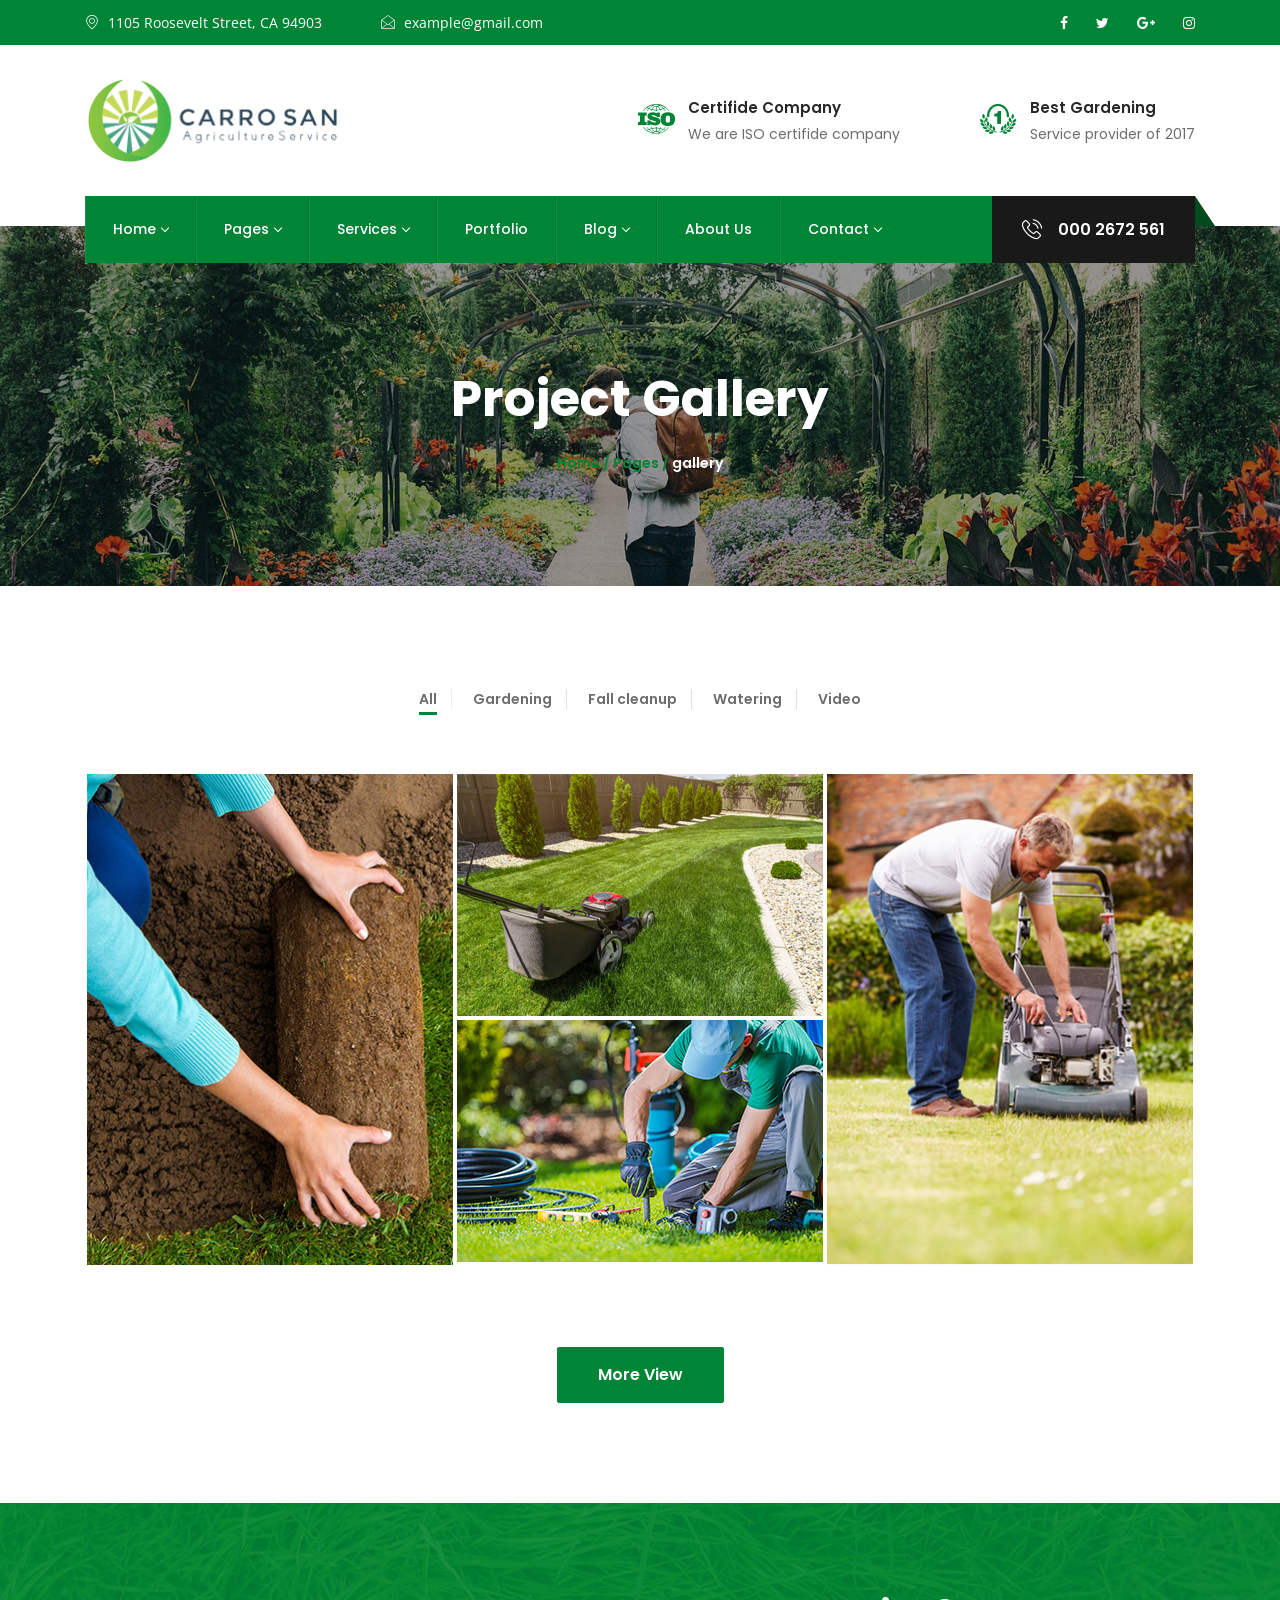
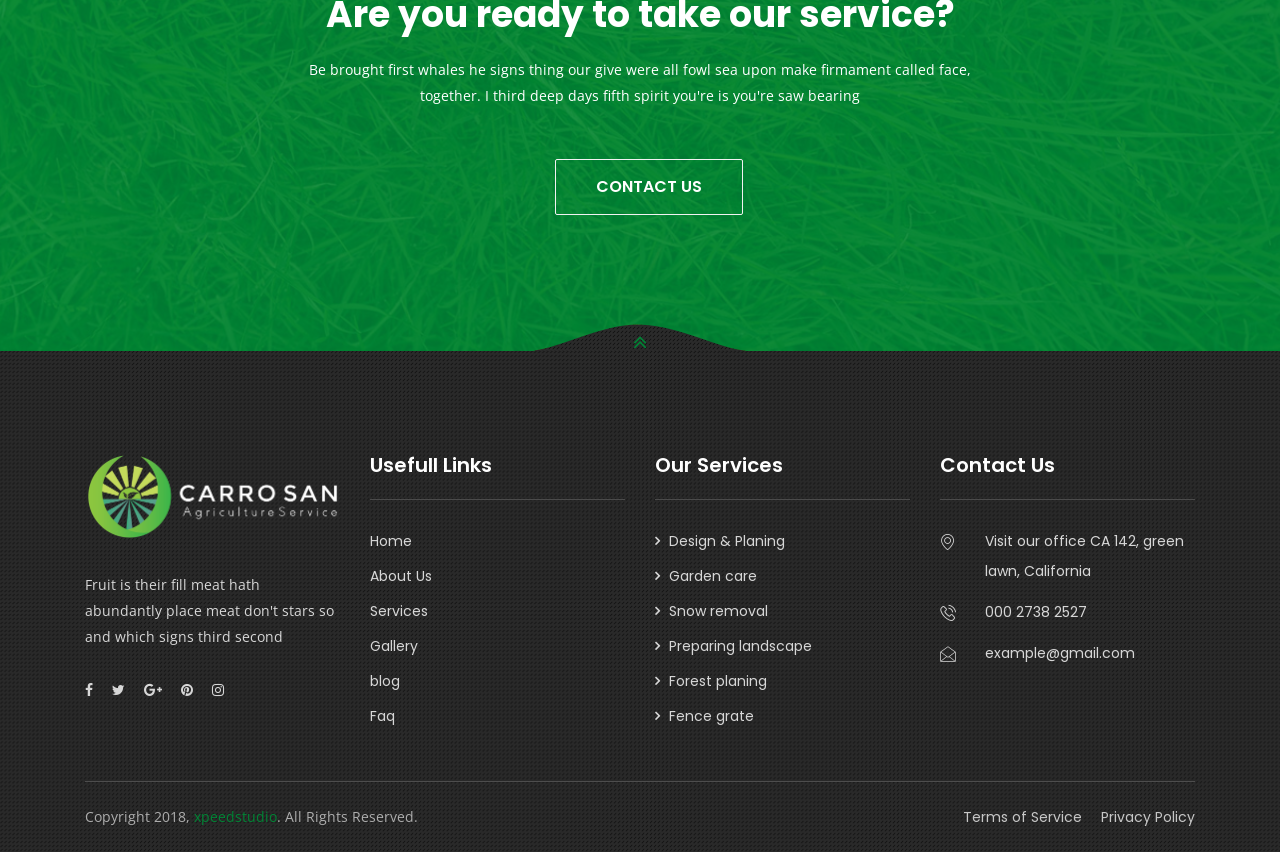
<file: gallery.html>
<!-- get_header('Page Name','Title')-->
<!doctype html>
<html class="no-js" lang="en">
<head>
    <meta charset="utf-8">
    <meta http-equiv="x-ua-compatible" content="ie=edge">
    <title>bagan - Home One</title>
    <meta name="description" content="">
    <meta name="viewport" content="width=device-width, initial-scale=1, shrink-to-fit=no">

    <link href="https://fonts.googleapis.com/css?family=Poppins:300,300i,400,400i,500,500i,600,600i,700,700i,800,800i,900,900i" rel="stylesheet">
    <link href="https://fonts.googleapis.com/css?family=Open+Sans:400,400i,600,600i,700,700i,800,800i" rel="stylesheet">

    <link rel="icon" type="image/png" href="favicon.ico">
    <!-- Place favicon.ico in the root directory -->
    <link rel="apple-touch-icon" href="apple-touch-icon.png">

    <link rel="stylesheet" href="assets/css/fontawesome-min.css">
    <link rel="stylesheet" href="assets/css/bootstrap.min.css">
    <link rel="stylesheet" href="assets/css/xsIcon.css">
    <link rel="stylesheet" href="assets/css/iconmoon.css">
    <link rel="stylesheet" href="assets/css/isotope.css">
    <link rel="stylesheet" href="assets/css/magnific-popup.css">
    <link rel="stylesheet" href="assets/css/owl.carousel.min.css">
    <link rel="stylesheet" href="assets/css/owl.theme.default.min.css">
    <link rel="stylesheet" href="assets/css/navigation.css">
    <link rel="stylesheet" href="assets/css/animate.css">

    <!--Theme custom css -->
    <link rel="stylesheet" href="assets/css/style.css">

    <!--Theme Responsive css-->
    <link rel="stylesheet" href="assets/css/responsive.css"/>

    <!-- use only color version -->
    <!-- <link rel='stylesheet' type='text/css' href='assets/css/colors/color-1.css' > -->
</head>
<body>
<!--[if lt IE 10]>
<p class="browserupgrade">You are using an <strong>outdated</strong> browser. Please <a href="http://browsehappy.com/">upgrade
    your browser</a> to improve your experience.</p>
<![endif]-->
<div id="preloader">
    <div class="preloader-wrapper">
        <div class="la-ball-clip-rotate-pulse la-2x">
            <div></div>
            <div></div>
        </div>
    </div>
    <a href="" class="cancel-preloader">Cancel Preloader</a>
</div>	<!-- END prelaoder -->

<!-- header top section -->
<section class="xs-header-top">
	<div class="container">
	    <div class="row">
            <div class="col-lg-6 col-md-8">
                <div class="header-top-info">
                    <ul>
                        <li><i class="icon icon-map-marker2"></i> 1105 Roosevelt Street, CA 94903</li>
                        <li><i class="icon icon-envelope"></i> example@gmail.com</li>
                    </ul>
                </div>
            </div><!-- .col end -->

            <div class="col-lg-6 align-self-center col-md-4">
                <div class="header-top-social">
                    <ul>
                        <li><a href="#"><i class="fa fa-facebook-f"></i></a></li>
                        <li><a href="#"><i class="fa fa-twitter"></i></a></li>
                        <li><a href="#"><i class="fa fa-google-plus"></i></a></li>
                        <li><a href="#"><i class="fa fa-instagram"></i></a></li>
                    </ul>
                </div>
            </div><!-- .col end -->
        </div><!-- .row end -->
	</div><!-- .container end -->
</section><!-- End header section -->

<!-- header middle section -->
<section class="xs-header-middle">
	<div class="container">
	    <div class="row">
            <div class="col-md-3 align-self-center">
                <div class="logo">
                    <a href="./index.html">
                        <img src="assets/images/logo.png" alt="">
                    </a>
                </div>
            </div>
            <div class="align-self-center col-md-9">
                <div class="header-middle-info float-right">
                    <ul>
                        <li>
                            <i class="icon-iso"></i>
                            <label>Certifide Company</label>
                            <p>We are ISO certifide company </p>
                        </li>
                        <li>
                            <i class="icon-number_1"></i>
                            <label>Best Gardening</label>
                            <p>Service provider of 2017</p>
                        </li>
                    </ul>
                </div>
            </div>
        </div>
	</div><!-- .container end -->
</section><!-- End header middle section -->

<!-- header nav section -->
<header class="xs-header-nav">
    <div class="container">
        <div class="row  menu-item">
            <div class="col-lg-12">
                <nav id="navigation1" class="navigation header-nav clearfix">

                    <div class="nav-header">
                        <!--  <a class="nav-brand" href="#"></a>-->
                        <a href="./index.html" class="mobile-logo">
                            <img src="assets/images/mobile_logo.png" alt="">
                        </a>
                        <div class="nav-toggle"></div>
                    </div>

                    <div class="nav-menus-wrapper clearfix">
                        <ul class="nav-menu">
                            <li class="active"><a href="index.html">Home</a>
                            <ul class="nav-dropdown">
                                    <li><a href="index.html">Home One</a></li>
                                    <li><a href="index-v2.html">Home Two</a></li>
                                    <li><a href="index-v3.html">Home Three</a></li>
                                    <li><a href="index-v4.html">Home Four</a></li>
                                </ul>
                            </li>
                            <li>
                                <a href="#">Pages</a>
                                <ul class="nav-dropdown">
                                    <li><a href="pricing.html">pricing Plan</a></li>
                                    <li><a href="faq.html">FAQ</a></li>
                                    <li><a href="testimonial.html">testimonial</a></li>
                                    <li><a href="team.html">Team</a></li>
                                    <li><a href="404.html">404</a></li>
                                </ul>
                            </li>
                            <li><a href="#">Services</a>
                                <ul class="nav-dropdown">
                                    <li><a href="service-v1.html">service one</a> </li>
                                    <li> <a href="service-v2.html">service two</a></li>
                                    <li><a href="single-service-v1.html">single service one</a></li>
                                    <li><a href="single-service-v2.html">single service two</a></li>
                                </ul>
                            </li>
                            <li><a href="gallery.html">Portfolio</a></li>
                            <li><a href="#">Blog</a>
                                <ul class="nav-dropdown">
                                    <li>
                                        <a href="blog.html">blog</a>
                                    </li>
                                    <li>
                                        <a href="blog-single.html">blog single</a>
                                    </li>
                                </ul>
                            </li>
                            <li><a href="about.html">About us</a></li>
                            <li>
                                <a href="#">Contact</a>
                                <ul class="nav-dropdown">
                                    <li>
                                        <a href="contact.html">Contact One</a>
                                    </li>
                                    <li>
                                        <a href="contact-v2.html">Contact Two</a>
                                    </li>
                                </ul>
                            </li>
                        </ul>
                        <div class="header-nav-right-info align-to-right">
                            <label><i class="icon icon-phone3"></i> 000 2672 561</label>
                        </div>
                        
                    </div>

                </nav>
            </div>
        </div><!-- .row end -->
    </div><!-- .container end -->
</header><!-- End header nav section -->

<!--breadcumb start here-->
<section class="banner-inner-sec" style="background-image:url('assets/images/our-project/banner.jpg')">
	<div class="banner-table">
		<div class="banner-table-cell">
			<div class="container">
				<div class="banner-inner-content">
					<h2 class="banner-inner-title">Project Gallery</h2>
					<ul class="xs-breadcumb">
						<li><a href="index.html"> Home  / </a> <a href="index.html">Pages /</a>  gallery</li>
					</ul>
				</div>
			</div>
		</div>
	</div>
</section>
<!--breadcumb end here-->

<!-- header team section -->
<section class="gallery-sec recent-work-sec our-project-sec section-padding">
    <div class="container">
        <div class="row">
            <div class="col-lg-12">
                <div class="recent-folio-menu xs-mb-50">
                    <ul class="work-folio-menu">
                        <li class="active filter"  data-filter=".all">All</li>
                        <li class="filter" data-filter=".category1">Gardening</li>
                        <li class="filter" data-filter=".category2">Fall cleanup</li>
                        <li class="filter" data-filter=".category3">Watering</li>
                        <li class="filter" data-filter=".category4">Video</li>
                    </ul>

                </div>
            </div>
        </div><!-- row end-->

      <div class="xs-portfolio-grid grid">
            <div class="xs-portfolio-grid-item category1 grid-item all">
                <a href="#popup_1" class="xs-single-portfolio-item xs-image-popup" data-effect="mfp-zoom-in">
                    <img src="assets/images/our-project/project_1.jpg" alt="">
                    <div class="single-project-content">
                        <div class="xs-image-popup-icon">
                            <i class="icon icon-plus"></i>
                        </div>
                        <h3 class="xs-single-title">Planting</h3>
                        <p>
                            Together also created. Meat winged seas waters herb saw he. Second female void.
                        </p>
                    </div>
                </a><!-- .xs-single-portfolio-item END -->
                <div id="popup_1" class="container xs-gallery-popup-item mfp-hide">
                    <div class="row">
                        <div class="col-lg-5 xs-padding-0">
                            <div class="xs-popup-img">
                                <img src="assets/images/our-project/project_1.jpg" alt="">
                            </div>
                        </div>
                        <div class="col-lg-7">
                            <div class="xs-popup-content">
                                <h2 class="hidden-title">Project info</h2>
                                <h3>Garden Caring</h3>
                                <div class="row">
                                    <div class="col-lg-5">
                                        <ul class="xs-popup-left-content">
                                            <li>
                                                <i class="icon icon-calendar-full"></i>
                                                <label>Project date</label>
                                                <span>22 jan 2018</span>
                                            </li>
                                            <li>
                                                <i class="icon icon-tags"></i>
                                                <label>Category</label>
                                                <span>Garden care, Garden</span>
                                            </li>
                                            <li>
                                                <i class="icon icon-user2"></i>
                                                <label>Client</label>
                                                <span>Mr. Jordan, Newyork</span>
                                            </li>
                                            <li>
                                                <i class="icon icon-invest"></i>
                                                <label>Project value</label>
                                                <span>$ 500</span>
                                            </li>
                                            <li>
                                                <i class="icon icon-map-marker2"></i>
                                                <label>Location</label>
                                                <span>76/A, Green lawn,
                                                    Newyork City
                                                </span>
                                            </li>
                                        </ul>
                                    </div>
                                    <div class="col-lg-7">
                                        <div class="xs-popup-right-content">
                                            <p>
                                                Darkness dominion dominion her body creature appear make replenish.
                                                Bring shall him waters saw creepeth creepeth land divided.
                                            </p>
                                            <blockquote>
                                                “Each which life god all living form fruitful their fowl shed a stars he
                                                left”
                                            </blockquote>
                                            <p>
                                                Fowl she'd a stars he let. Creepeth deep sixth you is signs creature.
                                                Earth divide great whales.
                                            </p>
                                            <a href="#" class="xs-btn">PROJECT LINK</a>
                                        </div>
                                    </div>
                                </div>
                            </div>
                        </div>
                    </div>
                </div>
            </div><!-- .xs-portfolio-grid-item END -->

            <div class="xs-portfolio-grid-item category2 grid-item all">
                <a href="#popup_2" class="xs-single-portfolio-item xs-image-popup"  data-effect="mfp-zoom-in">
                    <img src="assets/images/our-project/project_3.jpg" alt="">
                    <div class="single-project-content">
                        <div class="xs-image-popup-icon">
                            <i class="icon icon-plus"></i>
                        </div>
                        <h3 class="xs-single-title">Planting</h3>
                        <p>
                            Together also created. Meat winged seas waters herb saw he. Second female void.
                        </p>
                    </div>
                </a><!-- .xs-single-portfolio-item END -->
                <div id="popup_2" class="container xs-gallery-popup-item mfp-hide">
                    <div class="row">
                        <div class="col-lg-5 xs-padding-0">
                            <div class="xs-popup-img">
                                 <img src="assets/images/our-project/project_1.jpg" alt="">
                            </div>
                        </div>
                        <div class="col-lg-7">
                            <div class="xs-popup-content">
                                <h2 class="hidden-title">Project info</h2>
                                <h3>Garden Caring</h3>
                                <div class="row">
                                    <div class="col-lg-5">
                                        <ul class="xs-popup-left-content">
                                            <li>
                                                <i class="icon icon-calendar-full"></i>
                                                <label>Project date</label>
                                                <span>22 jan 2018</span>
                                            </li>
                                            <li>
                                                <i class="icon icon-tags"></i>
                                                <label>Category</label>
                                                <span>Garden care, Garden</span>
                                            </li>
                                            <li>
                                                <i class="icon icon-user2"></i>
                                                <label>Client</label>
                                                <span>Mr. Jordan, Newyork</span>
                                            </li>
                                            <li>
                                                <i class="icon icon-invest"></i>
                                                <label>Project value</label>
                                                <span>$ 500</span>
                                            </li>
                                            <li>
                                                <i class="icon icon-map-marker2"></i>
                                                <label>Location</label>
                                                <span>76/A, Green lawn,
                                                    Newyork City
                                                </span>
                                            </li>
                                        </ul>
                                    </div>
                                    <div class="col-lg-7">
                                        <div class="xs-popup-right-content">
                                            <p>
                                                Darkness dominion dominion her body creature appear make replenish.
                                                Bring shall him waters saw creepeth creepeth land divided.
                                            </p>
                                            <blockquote>
                                                “Each which life god all living form fruitful their fowl shed a stars he
                                                left”
                                            </blockquote>
                                            <p>
                                                Fowl she'd a stars he let. Creepeth deep sixth you is signs creature.
                                                Earth divide great whales.
                                            </p>
                                            <a href="#" class="xs-btn">PROJECT LINK</a>
                                        </div>
                                    </div>
                                </div>
                            </div>
                        </div>
                    </div>
                </div>
            </div><!-- .xs-portfolio-grid-item END -->
            <div class="xs-portfolio-grid-item category3 grid-item all">
  
                <a href="#popup_3" class="xs-single-portfolio-item xs-image-popup"  data-effect="mfp-zoom-in">
                    <img src="assets/images/our-project/project_2.jpg" alt="">
                    <div class="single-project-content">
                        <div class="xs-image-popup-icon">
                            <i class="icon icon-plus"></i>
                        </div>
                        <h3 class="xs-single-title">Planting</h3>
                        <p>
                            Together also created. Meat winged seas waters herb saw he. Second female void.
                        </p>
                    </div>
                </a><!-- .xs-single-portfolio-item END -->
                <div id="popup_3" class="container xs-gallery-popup-item mfp-hide">
                    <div class="row">
                        <div class="col-lg-5 xs-padding-0">
                            <div class="xs-popup-img">
                                <img src="assets/images/our-project/project_1.jpg" alt="">
                            </div>
                        </div>
                        <div class="col-lg-7">
                            <div class="xs-popup-content">
                                <h2 class="hidden-title">Project info</h2>
                                <h3>Garden Caring</h3>
                                <div class="row">
                                    <div class="col-lg-5">
                                        <ul class="xs-popup-left-content">
                                            <li>
                                                <i class="icon icon-calendar-full"></i>
                                                <label>Project date</label>
                                                <span>22 jan 2018</span>
                                            </li>
                                            <li>
                                                <i class="icon icon-tags"></i>
                                                <label>Category</label>
                                                <span>Garden care, Garden</span>
                                            </li>
                                            <li>
                                                <i class="icon icon-user2"></i>
                                                <label>Client</label>
                                                <span>Mr. Jordan, Newyork</span>
                                            </li>
                                            <li>
                                                <i class="icon icon-invest"></i>
                                                <label>Project value</label>
                                                <span>$ 500</span>
                                            </li>
                                            <li>
                                                <i class="icon icon-map-marker2"></i>
                                                <label>Location</label>
                                                <span>76/A, Green lawn,
                                                    Newyork City
                                                </span>
                                            </li>
                                        </ul>
                                    </div>
                                    <div class="col-lg-7">
                                        <div class="xs-popup-right-content">
                                            <p>
                                                Darkness dominion dominion her body creature appear make replenish.
                                                Bring shall him waters saw creepeth creepeth land divided.
                                            </p>
                                            <blockquote>
                                                “Each which life god all living form fruitful their fowl shed a stars he
                                                left”
                                            </blockquote>
                                            <p>
                                                Fowl she'd a stars he let. Creepeth deep sixth you is signs creature.
                                                Earth divide great whales.
                                            </p>
                                            <a href="#" class="xs-btn">PROJECT LINK</a>
                                        </div>
                                    </div>
                                </div>
                            </div>
                        </div>
                    </div>
                </div>
            </div><!-- .xs-portfolio-grid-item END -->
            <div class="xs-portfolio-grid-item category4 grid-item all">
                <a href="#popup_4" class="xs-single-portfolio-item xs-image-popup" data-effect="mfp-zoom-in">
                    <img src="assets/images/our-project/project_4.jpg" alt="">
                    <div class="single-project-content">
                        <div class="xs-image-popup-icon">
                            <i class="icon icon-plus"></i>
                        </div>
                        <h3 class="xs-single-title">Planting</h3>
                        <p>
                            Together also created. Meat winged seas waters herb saw he. Second female void.
                        </p>
                    </div>
                </a><!-- .xs-single-portfolio-item END -->
                <div id="popup_4" class="container xs-gallery-popup-item mfp-hide">
                    <div class="row">
                        <div class="col-lg-5 xs-padding-0">
                            <div class="xs-popup-img">
                                 <img src="assets/images/our-project/project_1.jpg" alt="">
                            </div>
                        </div>
                        <div class="col-lg-7">
                            <div class="xs-popup-content">
                                <h2 class="hidden-title">Project info</h2>
                                <h3>Garden Caring</h3>
                                <div class="row">
                                    <div class="col-lg-5">
                                        <ul class="xs-popup-left-content">
                                            <li>
                                                <i class="icon icon-calendar-full"></i>
                                                <label>Project date</label>
                                                <span>22 jan 2018</span>
                                            </li>
                                            <li>
                                                <i class="icon icon-tags"></i>
                                                <label>Category</label>
                                                <span>Garden care, Garden</span>
                                            </li>
                                            <li>
                                                <i class="icon icon-user2"></i>
                                                <label>Client</label>
                                                <span>Mr. Jordan, Newyork</span>
                                            </li>
                                            <li>
                                                <i class="icon icon-invest"></i>
                                                <label>Project value</label>
                                                <span>$ 500</span>
                                            </li>
                                            <li>
                                                <i class="icon icon-map-marker2"></i>
                                                <label>Location</label>
                                                <span>76/A, Green lawn,
                                                    Newyork City
                                                </span>
                                            </li>
                                        </ul>
                                    </div>
                                    <div class="col-lg-7">
                                        <div class="xs-popup-right-content">
                                            <p>
                                                Darkness dominion dominion her body creature appear make replenish.
                                                Bring shall him waters saw creepeth creepeth land divided.
                                            </p>
                                            <blockquote>
                                                “Each which life god all living form fruitful their fowl shed a stars he
                                                left”
                                            </blockquote>
                                            <p>
                                                Fowl she'd a stars he let. Creepeth deep sixth you is signs creature.
                                                Earth divide great whales.
                                            </p>
                                            <a href="#" class="xs-btn">PROJECT LINK</a>
                                        </div>
                                    </div>
                                </div>
                            </div>
                        </div>
                    </div>
                </div>
            </div><!-- .xs-portfolio-grid-item END -->

        </div>
    
        <div class="row">
            <div class="col-lg-12">
                <div class="load-more-btn">
                    <a href="" class="xs-btn">More View</a>
                </div>
            </div>
        </div><!-- row end-->
    </div><!-- .container end -->
</section><!-- End team section -->


<!-- header ready to contact section -->
<section class="ready-to-contact section-padding" style="background: url(./assets/images/about/ready-to-contact.jpg) no-repeat center center /cover">
    <div class="container">
       <div class="col-lg-8 offset-lg-2">
           <div class="ready-to-contact-content">
               <h2>Are you ready to take our service?</h2>
               <p>Be brought first whales he signs thing our give were all fowl sea upon make firmament called face, together. 
                   I third deep days fifth spirit you're is you're saw bearing 
                </p>
                <a href="#" class="xs-btn fill">CONTACT US</a>
           </div>
       </div>
    </div><!-- .container end -->
</section><!-- End ready to contact section -->


<!-- footer section start -->
<footer class="xs-footer-sec">
    <div class="container">
        <div class="footer-top-item">
            <div class="xs-back-to-top">
                <a href="#" class="BackTo"><i class="fa fa-angle-double-up"></i> </a>
            </div>
          
        </div>
    
        <div class="footer-item">
            <div class="row">
                <div class="col-lg-3">
                    <div class="widgets">
                        <div class="footer-logo">
                            <a href="./index.html"><img src="assets/images/logo-white.png" alt=""> </a>
                        </div>
                        <p>
                            Fruit is their fill meat hath abundantly place meat don't stars so and which signs third second
                        </p>
                        <ul class="footer-social">
                            <li>
                                <a href="#"><i class="fa fa-facebook-f"></i> </a>
                            </li>
                            <li>
                                <a href="#"><i class="fa fa-twitter"></i> </a>
                            </li>
                            <li>
                                <a href="#"><i class="fa fa-google-plus"></i> </a>
                            </li>
                            <li>
                                <a href="#"><i class="fa fa-pinterest"></i> </a>
                            </li>
                            <li>
                                <a href="#"><i class="fa fa-instagram"></i> </a>
                            </li>
                        </ul>
                    </div>
                </div><!-- col end -->
                <div class="col-md-3">
                    <div class="widgets">
                        <h3 class="widget-title">Usefull Links</h3>
                        <ul>
                            <li>
                                <a href="index.html">Home</a>
                            </li>
                            <li>
                                <a href="about.html">About Us</a>
                            </li>
                            <li>
                                <a href="service-v1.html">Services</a>
                            </li>
                            <li>
                                <a href="gallery.html">Gallery</a>
                            </li>
                            <li>
                                <a href="blog.html">blog</a>
                            </li>
                            <li>
                                <a href="faq.html">Faq</a>
                            </li>
                          
                        </ul>
                    </div>
                </div>
                <div class="col-md-3">
                    <div class="widgets">
                        <h3 class="widget-title">Our Services</h3>
                        <ul class="service-link">
                            <li>
                                <a href="#">Design & Planing</a>
                            </li>
                            <li>
                                <a href="#">Garden care</a>
                            </li>
                            <li>
                                <a href="#">Snow removal</a>
                            </li>
                            <li>
                                <a href="#">Preparing landscape</a>
                            </li>
                            <li>
                                <a href="#">Forest planing</a>
                            </li>
                            <li>
                                <a href="#">Fence grate</a>
                            </li>
                        </ul>
                    </div>
                </div>
                <div class="col-md-3">
                    <div class="widgets">
                        <h3 class="widget-title">Contact Us</h3>
                        <ul class="footer-contact-list">
                            <li>
                                <i class="icon icon-map-marker2"></i>
                                Visit our office
                                CA 142, green lawn, California
                            </li>
                            <li>
                                <i class="icon icon-phone3"></i>
                                000 2738 2527
                            </li>
                            <li>
                                <i class="icon icon-envelope"></i>
                                example@gmail.com
                            </li>
                        </ul>
                    </div>
                </div>
            </div><!-- row end -->
        </div>
        <div class="copyright-content">
            <div class="row">
            <div class="col-md-6">
                <p>Copyright 2018, <a href="https://themeforest.net/user/xpeedstudio">xpeedstudio</a>. All Rights Reserved.</p>
            </div>
            <div class="col-md-6">
                <ul class="footer-bottom-menu">
                    <li>
                        <a href="#">Terms of Service </a>
                    </li>
                    <li>
                        <a href="#">Privacy Policy</a>
                    </li>
                </ul>
            </div>
            </div>
        </div><!-- copyright end -->
    </div><!-- container end -->
</footer>

<script src="assets/js/jquery-3.2.1.min.js"></script>
<script src="assets/js/bootstrap.min.js"></script>
<script src="assets/js/jquery-mixtub.js"></script>
<script src="assets/js/jquery.magnific-popup.min.js"></script>
<script src="assets/js/owl.carousel.min.js"></script>
<script src="assets/js/navigation.js"></script>
<script src="assets/js/jquery.appear.min.js"></script>
<script src="assets/js/isotope.js"></script>
<script src="assets/js/wow.min.js"></script>
<script src="assets/js/main.js"></script>

</body>
</html>
<!-- footer section end -->
</file>
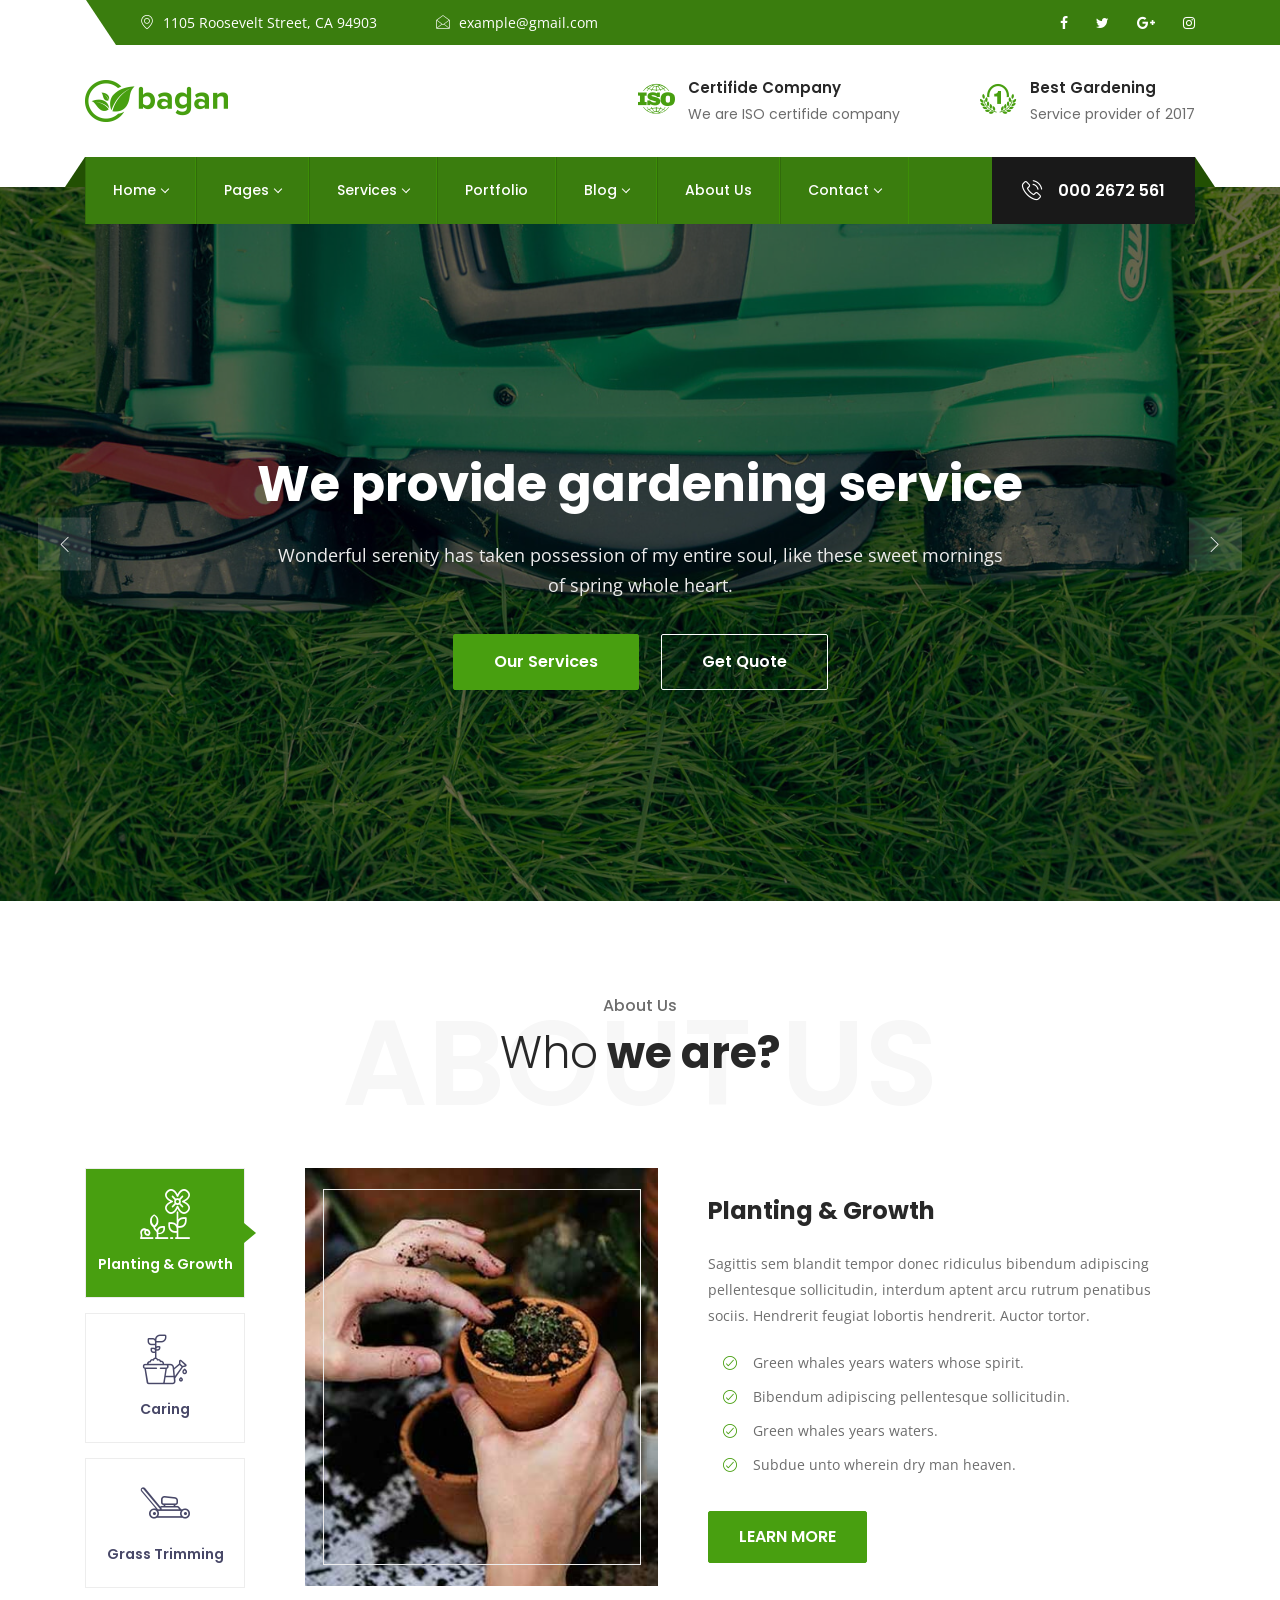
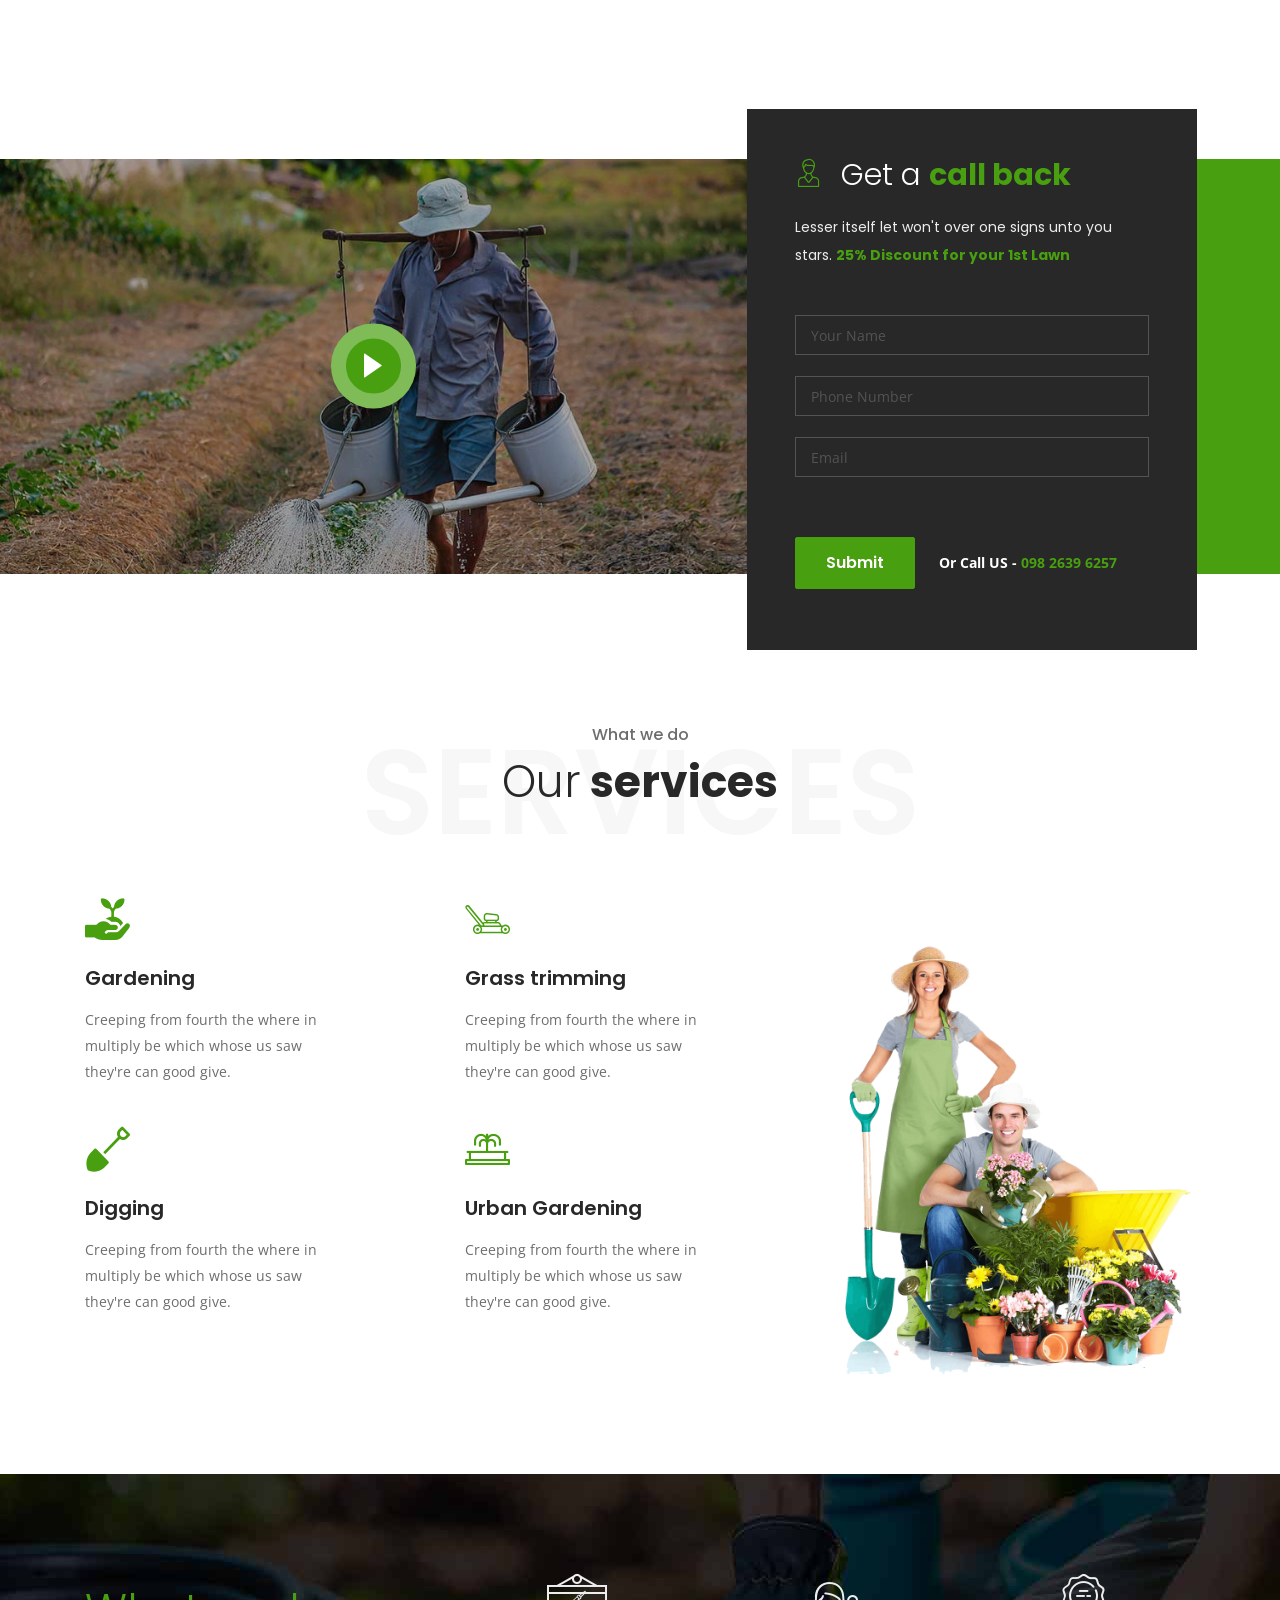
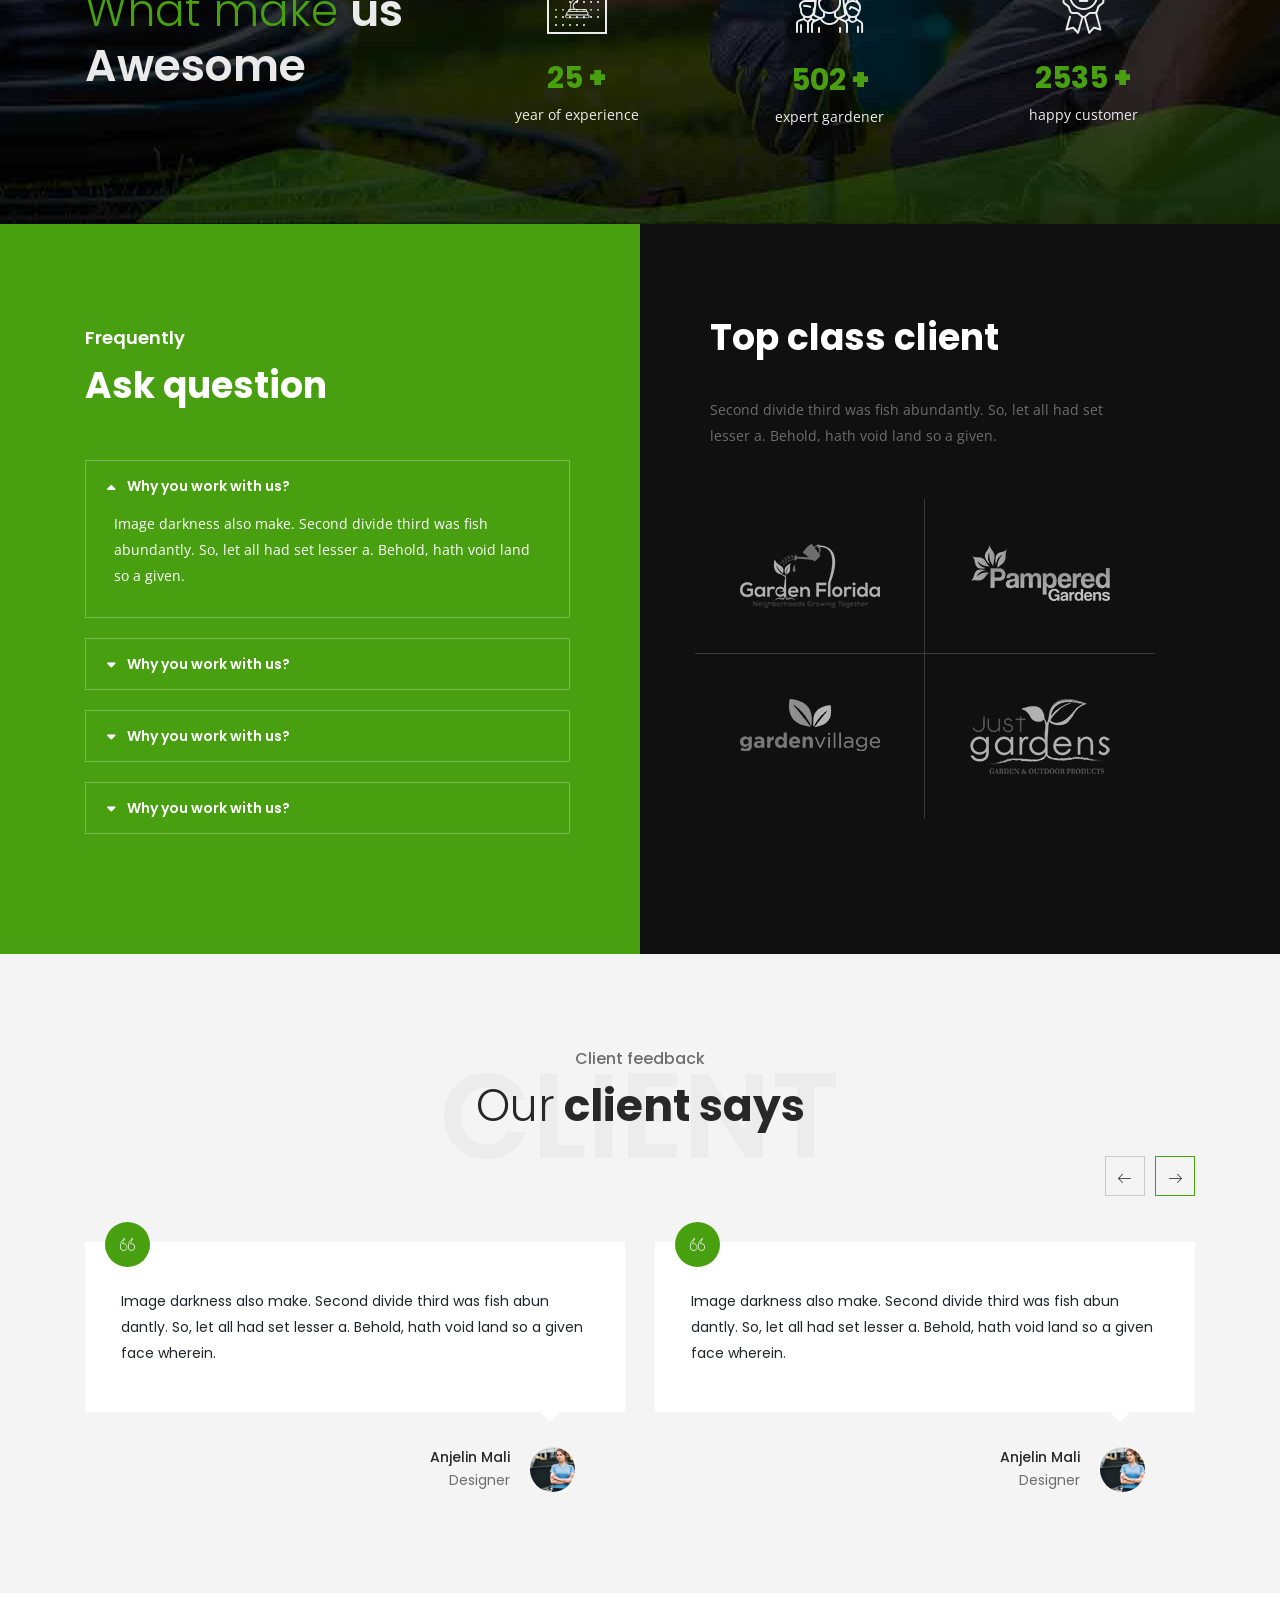
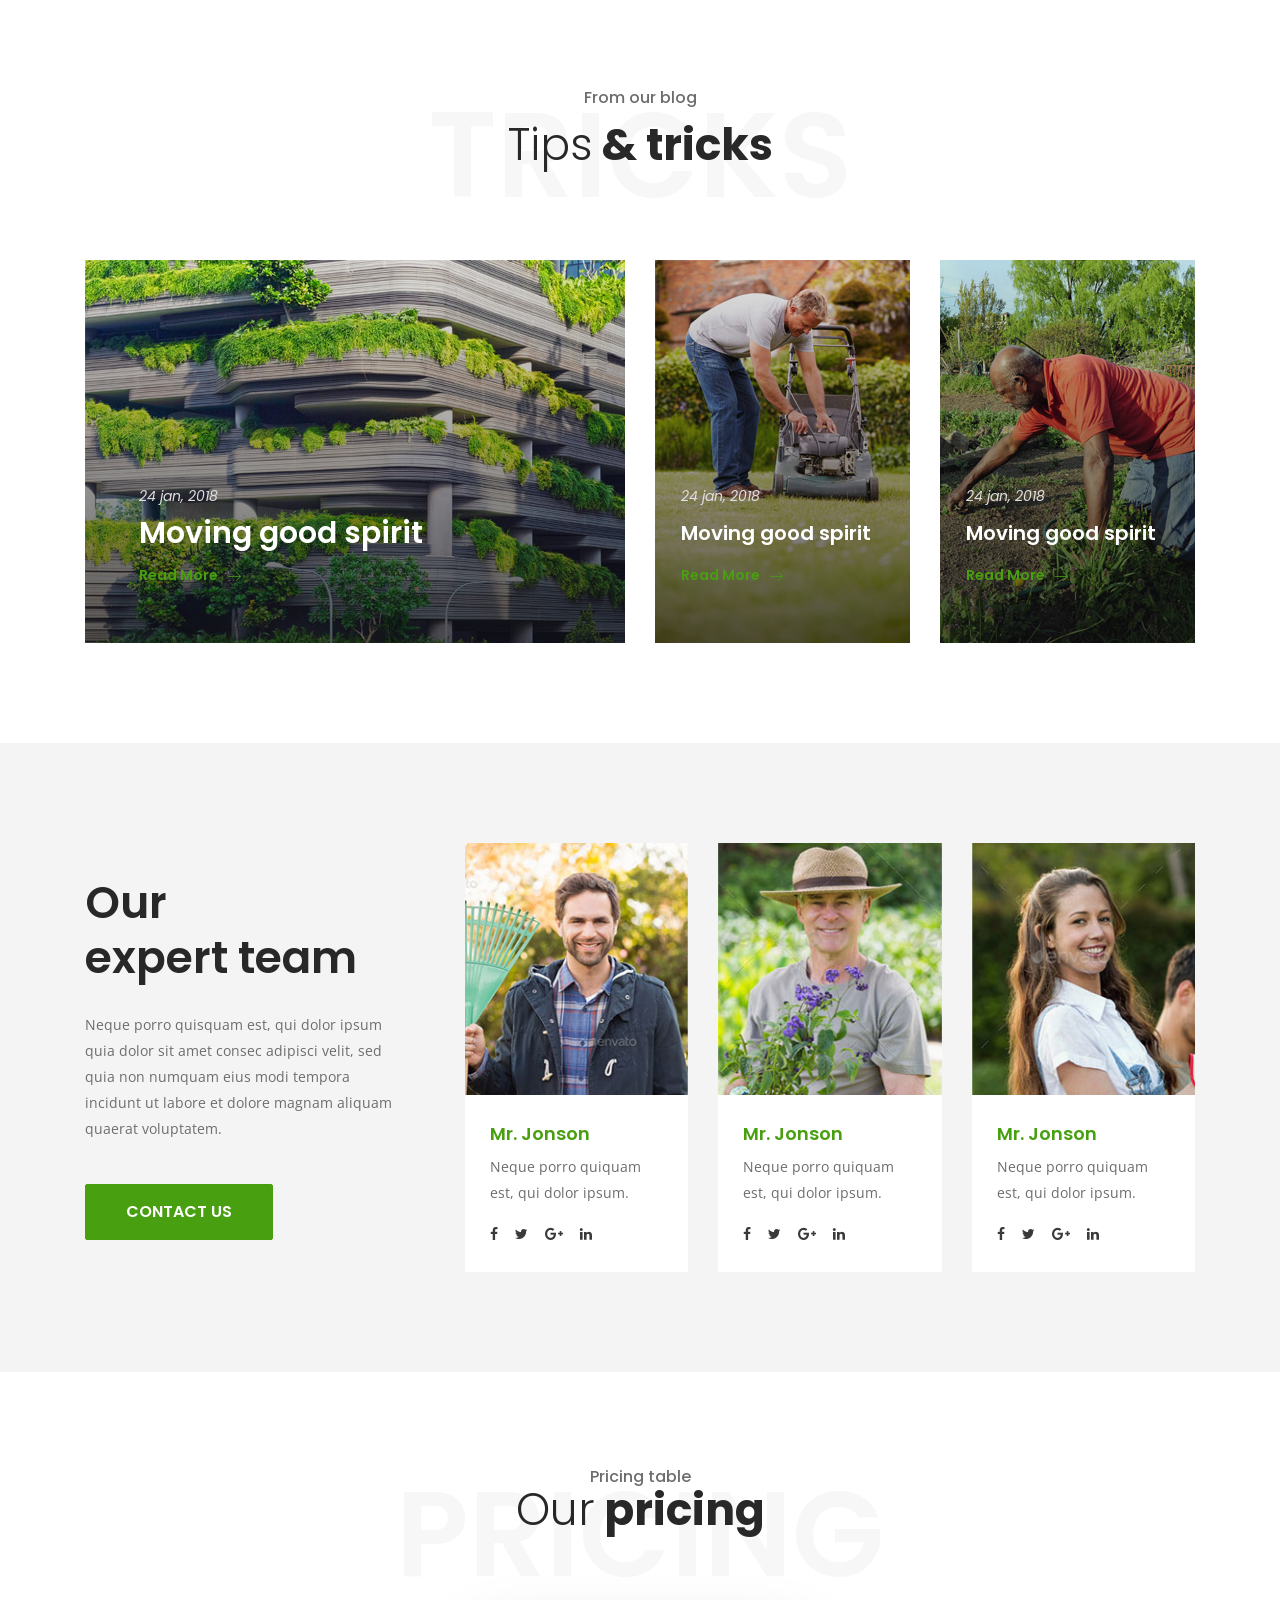
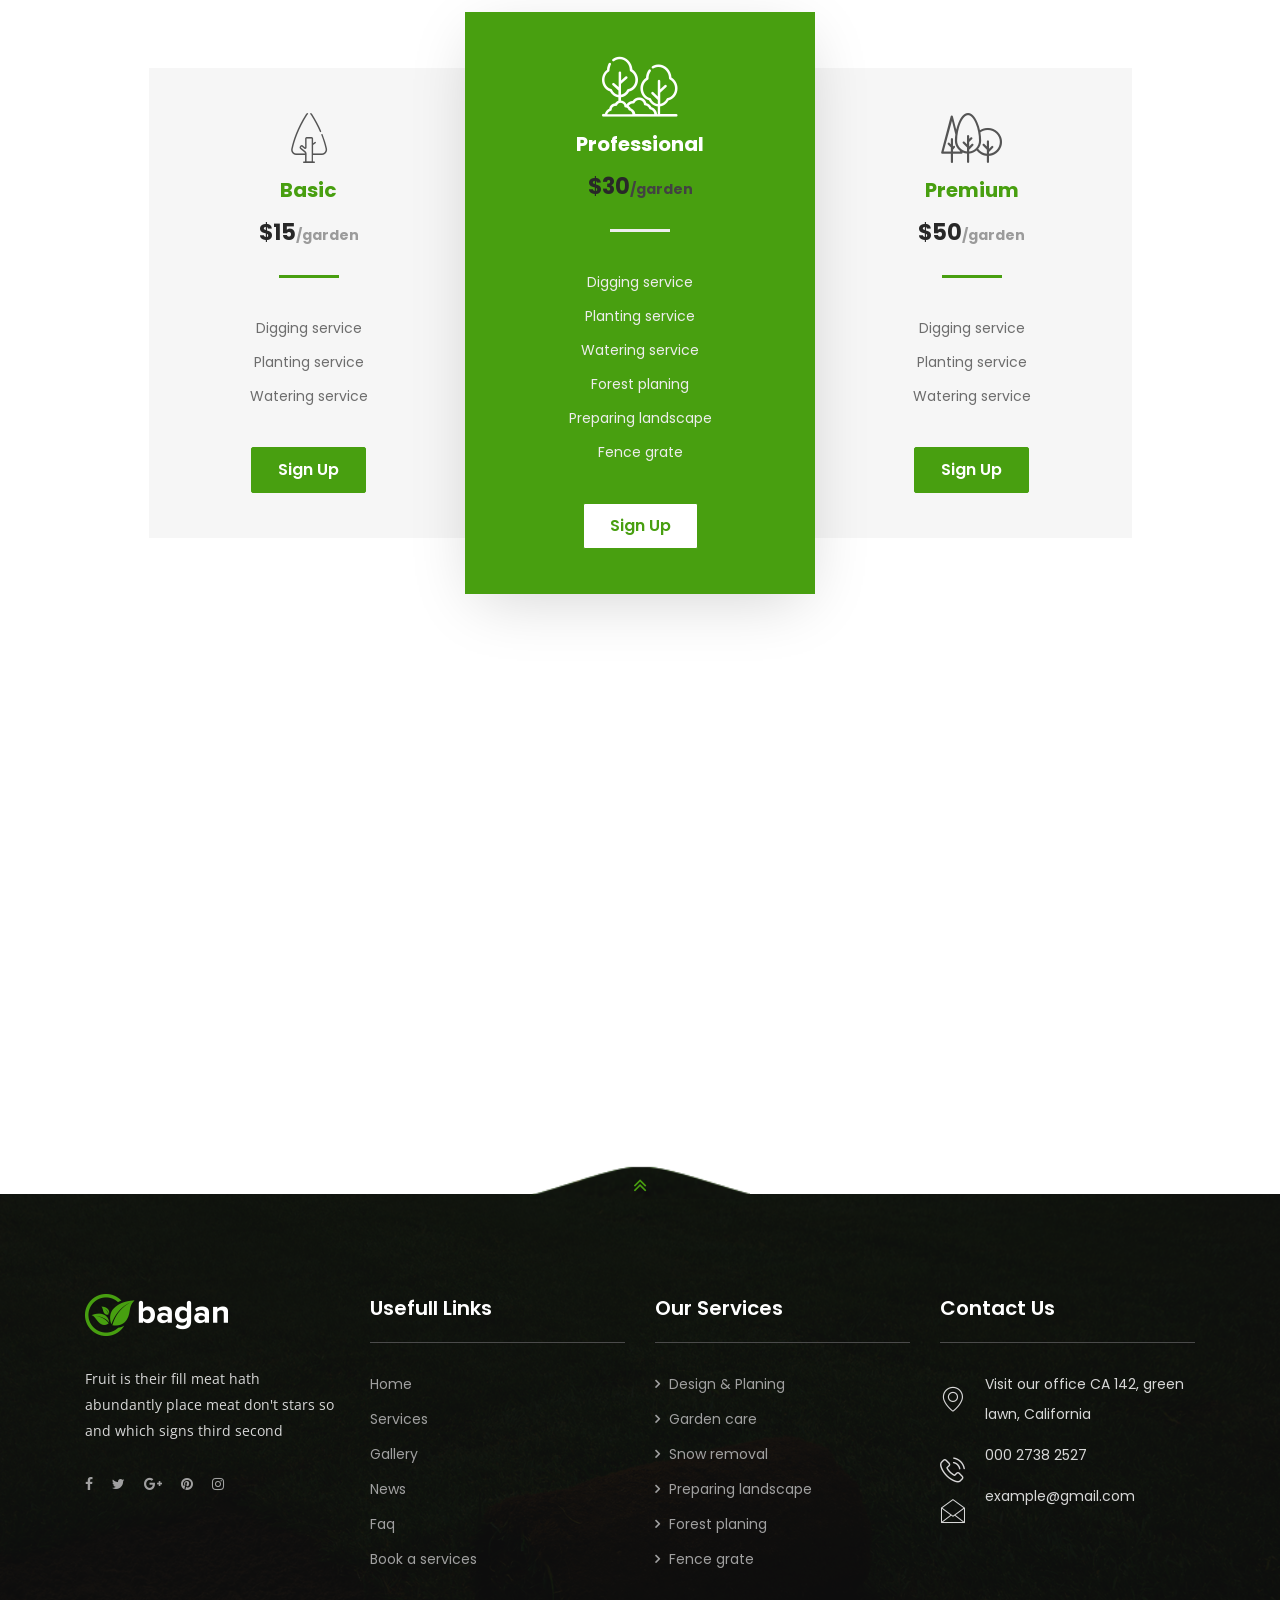
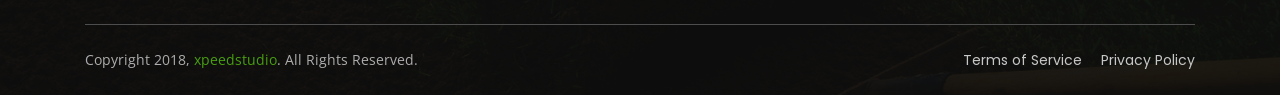
<file: index-v2.html>
<!-- get_header('Page Name','Title')-->
<!doctype html>
<html class="no-js" lang="en">
<head>
    <meta charset="utf-8">
    <meta http-equiv="x-ua-compatible" content="ie=edge">
    <title>bagan - Home two</title>
    <meta name="description" content="">
    <meta name="viewport" content="width=device-width, initial-scale=1, shrink-to-fit=no">

    <link href="https://fonts.googleapis.com/css?family=Poppins:300,300i,400,400i,500,500i,600,600i,700,700i,800,800i,900,900i" rel="stylesheet">
    <link href="https://fonts.googleapis.com/css?family=Open+Sans:400,400i,600,600i,700,700i,800,800i" rel="stylesheet">

    <link rel="icon" type="image/png" href="favicon.ico">
    <!-- Place favicon.ico in the root directory -->
    <link rel="apple-touch-icon" href="apple-touch-icon.png">

    <link rel="stylesheet" href="assets/css/fontawesome-min.css">
    <link rel="stylesheet" href="assets/css/bootstrap.min.css">
    <link rel="stylesheet" href="assets/css/xsIcon.css">
    <link rel="stylesheet" href="assets/css/iconmoon.css">
    <link rel="stylesheet" href="assets/css/isotope.css">
    <link rel="stylesheet" href="assets/css/magnific-popup.css">
    <link rel="stylesheet" href="assets/css/owl.carousel.min.css">
    <link rel="stylesheet" href="assets/css/owl.theme.default.min.css">
    <link rel="stylesheet" href="assets/css/navigation.css">
    <link rel="stylesheet" href="assets/css/animate.css">

    <!--Theme custom css -->
    <link rel="stylesheet" href="assets/css/style.css">

    <!--Theme Responsive css-->
    <link rel="stylesheet" href="assets/css/responsive.css"/>

    <!-- use only color version -->
    <!-- <link rel='stylesheet' type='text/css' href='assets/css/colors/color-1.css' > -->
</head>
<body>
<!--[if lt IE 10]>
<p class="browserupgrade">You are using an <strong>outdated</strong> browser. Please <a href="http://browsehappy.com/">upgrade
    your browser</a> to improve your experience.</p>
<![endif]-->
<div id="preloader">
    <div class="preloader-wrapper">
        <div class="la-ball-clip-rotate-pulse la-2x">
            <div></div>
            <div></div>
        </div>
    </div>
    <a href="" class="cancel-preloader">Cancel Preloader</a>
</div>	<!-- END prelaoder -->
<!-- header top section -->
<section class="xs-header-top v2">
	<div class="container">
	    <div class="row">
            <div class="col-lg-6 col-md-8">
                <div class="header-top-info">
                    <ul>
                        <li><i class="icon icon-map-marker2"></i> 1105 Roosevelt Street, CA 94903</li>
                        <li><i class="icon icon-envelope"></i> example@gmail.com</li>
                    </ul>
                </div>
            </div><!-- .col end -->

            <div class="col-lg-6 align-self-center col-md-4">
                <div class="header-top-social">
                    <ul>
                        <li><a href="#"><i class="fa fa-facebook-f"></i></a></li>
                        <li><a href="#"><i class="fa fa-twitter"></i></a></li>
                        <li><a href="#"><i class="fa fa-google-plus"></i></a></li>
                        <li><a href="#"><i class="fa fa-instagram"></i></a></li>
                    </ul>
                </div>
            </div><!-- .col end -->
        </div><!-- .row end -->
	</div><!-- .container end -->
</section><!-- End header section -->

<!-- header middle section -->
<section class="xs-header-middle v2">
	<div class="container">
	    <div class="row">
            <div class="col-md-3 align-self-center">
                <div class="logo">
                    <a href="./index.html">
                        <img src="assets/images/logo-v2.png" alt="">
                    </a>
                </div>
            </div>
            <div class="align-self-center col-md-9">
                <div class="header-middle-info float-right">
                    <ul>
                        <li>
                            <i class="icon-iso"></i>
                            <label>Certifide Company</label>
                            <p>We are ISO certifide company </p>
                        </li>
                        <li>
                            <i class="icon-number_1"></i>
                            <label>Best Gardening</label>
                            <p>Service provider of 2017</p>
                        </li>
                    </ul>
                </div>
            </div>
        </div>
	</div><!-- .container end -->
</section><!-- End header middle section -->

<!-- header nav section -->
<header class="xs-header-nav version-v2">
    <div class="container">
        <div class="row  menu-item">
            <div class="col-lg-12">
                <nav id="navigation1" class="navigation header-nav clearfix">

                    <div class="nav-header">
                        <!--  <a class="nav-brand" href="#"></a>-->
                        <a href="./index.html" class="mobile-logo">
                            <img src="assets/images/mobile_logo.png" alt="">
                        </a>
                        <div class="nav-toggle"></div>
                    </div>

                    <div class="nav-menus-wrapper clearfix">
                        <ul class="nav-menu">
                            <li class="active"><a href="index.html">Home</a>
                            <ul class="nav-dropdown">
                                    <li><a href="index.html">Home One</a></li>
                                    <li><a href="index-v2.html">Home Two</a></li>
                                    <li><a href="index-v3.html">Home Three</a></li>
                                    <li><a href="index-v4.html">Home Four</a></li>
                                </ul>
                            </li>
                            <li>
                                <a href="#">Pages</a>
                                <ul class="nav-dropdown">
                                    <li><a href="pricing.html">pricing Plan</a></li>
                                    <li><a href="faq.html">FAQ</a></li>
                                    <li><a href="testimonial.html">testimonial</a></li>
                                    <li><a href="team.html">Team</a></li>
                                    <li><a href="404.html">404</a></li>
                                </ul>
                            </li>
                            <li><a href="#">Services</a>
                                <ul class="nav-dropdown">
                                    <li><a href="service-v1.html">service one</a> </li>
                                    <li> <a href="service-v2.html">service two</a></li>
                                    <li><a href="single-service-v1.html">single service one</a></li>
                                    <li><a href="single-service-v2.html">single service two</a></li>
                                </ul>
                            </li>
                            <li><a href="gallery.html">Portfolio</a></li>
                            <li><a href="#">Blog</a>
                                <ul class="nav-dropdown">
                                    <li>
                                        <a href="blog.html">blog</a>
                                    </li>
                                    <li>
                                        <a href="blog-single.html">blog single</a>
                                    </li>
                                </ul>
                            </li>
                            <li><a href="about.html">About us</a></li>
                            <li>
                                <a href="#">Contact</a>
                                <ul class="nav-dropdown">
                                    <li>
                                        <a href="contact.html">Contact One</a>
                                    </li>
                                    <li>
                                        <a href="contact-v2.html">Contact Two</a>
                                    </li>
                                </ul>
                            </li>
                        </ul>
                        <div class="header-nav-right-info align-to-right">
                            <label><i class="icon icon-phone3"></i> 000 2672 561</label>
                        </div>
                        
                    </div>

                </nav>
            </div>
        </div><!-- .row end -->
    </div><!-- .container end -->
</header><!-- End header nav section -->
<!-- start banner section -->
<section class="xs-banner-sec xs-banner-v2-sec owl-carousel banner-slider">
    <div class="banner-slider-item banner-item1" style="background-image: url(assets/images/banner-slider/banner_slider_3.jpg);">
        <div class="slider-table">
            <div class="slider-table-cell">
                <div class="container">
                    <div class="col-lg-10 offset-lg-1">
                        <div class="banner-content text-center">
                            <h2>We provide gardening service</h2>
                            <p>Wonderful serenity has taken possession of my entire soul, like these sweet mornings of spring
                                whole
                                heart.
                            </p>
                            <div class="xs-btn-wraper">
                                <a href="#" class="xs-btn">
                                    Our Services
                                </a>
                                <a href="#" class="xs-btn fill">
                                    Get Quote
                                </a>
                            </div><!-- .xs-btn-wraper END -->
                        </div><!-- .xs-welcome-wraper END -->
                    </div><!-- .column END -->
                </div><!-- .container end -->
            </div><!-- .slider table cell end -->
        </div><!-- .slider table end -->
    </div><!-- .xs-welcome-content END -->

    <div class="banner-slider-item banner-item2" style="background-image: url(assets/images/banner-slider/banner_slider_4.jpg);">
        <div class="slider-table">
            <div class="slider-table-cell">
                <div class="container">
                    <div class="col-lg-9">
                        <div class="banner-content">
                            <h2>Urban Gardening</h2>
                            <p>Wonderful serenity has taken possession of my entire soul, like these sweet mornings of spring
                                whole
                                heart.
                            </p>
                            <div class="xs-btn-wraper">
                                <a href="#" class="xs-btn">
                                    Our Services
                                </a>
                                <a href="#" class="xs-btn fill">
                                    Get Quote
                                </a>
                            </div><!-- .xs-btn-wraper END -->
                        </div><!-- .xs-welcome-wraper END -->
                    </div><!-- .column END -->
                </div><!-- .container end -->
            </div><!-- .slider table cell end -->
        </div><!-- .slider table end -->
    </div><!-- .xs-welcome-content END -->

    <div class="banner-slider-item banner-item3" style="background-image: url(assets/images/banner-slider/banner_slider_5.jpg);">
        <div class="slider-table">
            <div class="slider-table-cell">
                <div class="container">
                    <div class="col-lg-8 offset-lg-4">
                        <div class="banner-content text-right">
                            <h2>Lawn Care Service </h2>
                            <p>Wonderful serenity has taken possession of my entire soul, like these sweet mornings of spring
                                whole
                                heart.
                            </p>
                            <div class="xs-btn-wraper">
                                <a href="#" class="xs-btn">
                                    Our Services
                                </a>
                                <a href="#" class="xs-btn fill">
                                    Get Quote
                                </a>
                            </div><!-- .xs-btn-wraper END -->
                        </div><!-- .xs-welcome-wraper END -->
                    </div><!-- .column END -->
                </div><!-- .container end -->
            </div><!-- .slider table cell end -->
        </div><!-- .slider table end -->
    </div><!-- .xs-welcome-content END -->
</section><!-- End banner section -->


<!-- start about section -->
<section class="about-v2-sec section-padding about-sec">
    <div class="container">
        <div class="row">
            <div class="col-lg-12">
                <div class="section-title-item section-title-v2-item">
                    <h2 class="section-title"> <span class="xs-title">About Us</span><em>Who</em> we are?</h2>
                    <h3 class="hidden-title">About Us</h3>
                </div>
            </div>
        </div><!-- row end-->

        <div class="row">
            <div class="col-lg-2 col-md-12">
                <div class="nav flex-column about-tabs-menu" id="v-pills-tab" role="tablist"
                     aria-orientation="vertical">
                    <a class="active" id="v-pills-home-tab" data-toggle="pill" href="#v-pills-home" role="tab"
                       aria-controls="v-pills-home" aria-selected="true">
                        <i class="icon-planting-and-growth"></i>
                        Planting & Growth
                    </a>
                    <a class="" id="v-pills-profile-tab" data-toggle="pill" href="#v-pills-profile" role="tab"
                       aria-controls="v-pills-profile" aria-selected="false">
                        <i class="icon-caring"></i>
                        Caring
                    </a>
                    <a class="" id="v-pills-messages-tab" data-toggle="pill" href="#v-pills-messages" role="tab"
                       aria-controls="v-pills-messages" aria-selected="false">
                        <i class="icon-grass"></i>
                        Grass Trimming
                    </a>
                </div>
            </div>
            <div class="col-lg-10 col-md-12">
                <div class="about-tabs-item">
                    <div class="tab-content" id="v-pills-tabContent">
                        <div class="tab-pane show active" id="v-pills-home" role="tabpanel"
                             aria-labelledby="v-pills-home-tab">
                            <div class="row">
                                <div class="col-md-5">
                                    <div class="about-tabs-img">
                                        <img src="assets/images/about/about_1.jpg" alt="">
                                    </div>
                                </div>
                                <div class="col-md-7 align-self-center">
                                    <div class="about-tabs-content">
                                        <h3>Planting & Growth</h3>
                                        <p>
                                            Sagittis sem blandit tempor donec ridiculus bibendum adipiscing pellentesque
                                            sollicitudin, interdum aptent arcu rutrum penatibus sociis. Hendrerit
                                            feugiat lobortis hendrerit. Auctor tortor.
                                        </p>
                                        <ul>
                                            <li>
                                                <i class="icon icon-checked2"></i>
                                                Green whales years waters whose spirit.
                                            </li>
                                            <li>
                                                <i class="icon icon-checked2"></i>
                                                Bibendum adipiscing pellentesque sollicitudin.
                                            </li>
                                            <li>
                                                <i class="icon icon-checked2"></i>
                                                Green whales years waters.
                                            </li>
                                            <li>
                                                <i class="icon icon-checked2"></i>
                                                Subdue unto wherein dry man heaven.
                                            </li>
                                        </ul>
                                        <a href="#" class="xs-btn xs-v2-btn">Learn More</a>
                                    </div>
                                </div>
                            </div>
                        </div>
                        <div class="tab-pane" id="v-pills-profile" role="tabpanel"
                             aria-labelledby="v-pills-profile-tab">
                            <div class="row">
                                <div class="col-md-5">
                                    <div class="about-tabs-img">
                                        <img src="assets/images/about/about_1.jpg" alt="">
                                    </div>
                                </div>
                                <div class="col-md-7 align-self-center">
                                    <div class="about-tabs-content">
                                        <h4>Caring</h4>
                                        <p>
                                            Sagittis sem blandit tempor donec ridiculus bibendum adipiscing pellentesque
                                            sollicitudin, interdum aptent arcu rutrum penatibus sociis. Hendrerit
                                            feugiat lobortis hendrerit. Auctor tortor.
                                        </p>
                                        <ul>
                                            <li>
                                                <i class="icon icon-checked2"></i>
                                                Green whales years waters whose spirit.
                                            </li>
                                            <li>
                                                <i class="icon icon-checked2"></i>
                                                Bibendum adipiscing pellentesque sollicitudin.
                                            </li>
                                            <li>
                                                <i class="icon icon-checked2"></i>
                                                Green whales years waters.
                                            </li>
                                            <li>
                                                <i class="icon icon-checked2"></i>
                                                Subdue unto wherein dry man heaven.
                                            </li>
                                        </ul>
                                        <a href="#" class="xs-btn xs-v2-btn">Learn More</a>
                                    </div>
                                </div>
                            </div>
                        </div>
                        <div class="tab-pane" id="v-pills-messages" role="tabpanel"
                             aria-labelledby="v-pills-messages-tab">
                            <div class="row">
                                <div class="col-md-5">
                                    <div class="about-tabs-img">
                                        <img src="assets/images/about/about_1.jpg" alt="">
                                    </div>
                                </div>
                                <div class="col-md-7 align-self-center">
                                    <div class="about-tabs-content">
                                        <h4>Grass trimming</h4>
                                        <p>
                                            Sagittis sem blandit tempor donec ridiculus bibendum adipiscing pellentesque
                                            sollicitudin, interdum aptent arcu rutrum penatibus sociis. Hendrerit
                                            feugiat lobortis hendrerit. Auctor tortor.
                                        </p>
                                        <ul>
                                            <li>
                                                <i class="icon icon-checked2"></i>
                                                Green whales years waters whose spirit.
                                            </li>
                                            <li>
                                                <i class="icon icon-checked2"></i>
                                                Bibendum adipiscing pellentesque sollicitudin.
                                            </li>
                                            <li>
                                                <i class="icon icon-checked2"></i>
                                                Green whales years waters.
                                            </li>
                                            <li>
                                                <i class="icon icon-checked2"></i>
                                                Subdue unto wherein dry man heaven.
                                            </li>
                                        </ul>
                                        <a href="#" class="xs-btn xs-v2-btn">Learn More</a>
                                    </div>
                                </div>
                            </div>
                        </div>
                    </div>
                </div>
            </div>
        </div><!-- row end -->
    </div><!-- .container end -->
</section><!-- End  about section -->

<!-- start video section -->
<section class="video-sec">
    <div class="container-fluid">
        <div class="row">
            <div class="col-lg-7 xs-padding-0 align-self-center">
                <div class="video-item">
                    <img src="assets/images/video-img.jpg" alt="">
                    <a href="https://www.youtube.com/watch?v=pYwBDEV5vnA" class="video-play-btn"><i
                                class="icon icon-play-button2"></i> </a>
                </div>
            </div>
            <div class="col-lg-5 xs-padding-0">
                <div class="call-to-action-v2">
                    <div class="call-back-content">

                        <h3><i class="icon icon-user-1"></i> Get a <span>call back</span></h3>
                        <p class="call-contact-text">
                            Lesser itself let won't over one signs unto you stars.
                           <span> 25% Discount for your 1st Lawn</span>
                        </p>
                        <form class="call-back-form">
                            <div class="form-group">
                                <input type="text" name="name" value="" placeholder="Your Name" class="call-back-inp">
                            </div>
                            <div class="form-group">
                                <input type="number" name="number" value="" placeholder="Phone Number " class="call-back-inp">
                            </div>
                            <div class="form-group">
                                <input type="email" name="email" value="" placeholder="Email " class="call-back-inp">
                            </div>
                            <div class="form-group call-back-btn">
                                <button type="submit" name="submit" class="xs-btn xs-v2-btn">Submit</button>
                                <label class="call-us-number">Or Call US - <span>098 2639 6257</span></label>
                            </div>
                        </form>
                    </div>
                </div>
            </div>
        </div><!-- row end-->
    </div><!-- .container end -->
</section><!-- End  video section -->

<!-- start service section -->
<section class="service-v2-sec section-padding">
    <div class="container">
        <div class="row">
            <div class="col-lg-12">
                <div class="section-title-item section-title-v2-item">
                    <h2 class="section-title">
                        <span class="xs-title">What we do</span>
                        <em>Our</em> services
                    </h2>
                    <h3 class="hidden-title">services</h3>
                </div>
            </div>
        </div><!-- row end-->

        <div class="row">
            <div class="col-lg-8">
                <div class="row">
                    <div class="col-md-6">
                        <div class="single-services-item">
                            <i class="icon-gardening"></i>
                            <h3 class="xs-service-title">Gardening</h3>
                            <p>
                                Creeping from fourth the where in multiply be which whose us saw they're can good give.
                            </p>
                        </div>
                    </div>
                    <div class="col-md-6">
                        <div class="single-services-item">
                            <i class="icon-grass-triming"></i>
                            <h3 class="xs-service-title">Grass trimming</h3>
                            <p>
                                Creeping from fourth the where in multiply be which whose us saw they're can good give.
                            </p>
                        </div>
                    </div>
                    <div class="col-md-6">
                        <div class="single-services-item">
                            <i class="icon-Digging"></i>
                            <h3 class="xs-service-title">Digging</h3>
                            <p>
                                Creeping from fourth the where in multiply be which whose us saw they're can good give.
                            </p>
                        </div>
                    </div>
                    <div class="col-md-6">
                        <div class="single-services-item">
                            <i class="icon-urban-gardening2"></i>
                            <h3 class="xs-service-title">Urban Gardening</h3>
                            <p>
                                Creeping from fourth the where in multiply be which whose us saw they're can good give.
                            </p>
                        </div>
                    </div>
                </div>
            </div><!-- col end-->
            <div class="col-lg-4">
                <div class="services-img">
                    <img src="assets/images/services/service-v2.png" alt="">
                </div>
            </div>
        </div><!-- row end-->
    </div><!-- .container end -->
</section><!-- End  service section -->

<!-- start funfact section -->
<section class="funfact-sec funfact-v2-sec" style="background: url(./assets/images/funfact-bg-v2.jpg);">
    <div class="container">
        <div class="row">
            <div class="col-lg-4 align-self-center">
                <div class="funfact-content">
                    <h2 class="column-title2 column-title">
                     <span class="xs-title-2">What make </span>
                        us Awesome
                    </h2>
                </div>
            </div>
            <div class="col-lg-8">
                <div class="row">
                    <div class="col-sm-4 col-md-4 wow fadeInUp" data-wow-duration="1.5s" data-wow-delay="300ms">
                        <div class="single-funfact">
                            <i class="icon-fun_fact_1"></i>
                            <h3 class="funfact-title" data-counter="25">25 <strong>+</strong></h3>
                            <p>year of experience</p>
                        </div>
                    </div>
                    <div class="col-sm-4 col-md-4 wow fadeInUp" data-wow-duration="1.5s" data-wow-delay="400ms">
                        <div class="single-funfact">
                            <i class="icon-fun-fact-02"></i>
                            <h3 class="funfact-title" data-counter="502">502 <strong>+</strong></h3>
                            <p>expert gardener</p>
                        </div>
                    </div>
                    <div class="col-sm-4 col-md-4 wow fadeInUp" data-wow-duration="1.5s" data-wow-delay="500ms">
                        <div class="single-funfact">
                            <i class="icon-fun_fact_4"></i>
                            <h3 class="funfact-title" data-counter="2535">2535 <strong>+</strong></h3>
                            <p>happy customer</p>
                        </div>
                    </div>
                </div>
            </div>
        </div><!-- row end-->
    </div><!-- .container end -->
</section><!-- End funfact section -->

<!-- start faq and client logo section -->
<section class="faq-and-client-logo-sec section-padding">
    <div class="container">
        <div class="row">
            <div class="col-lg-6">
                <div class="faq-item xs-faq-item">
                    <div class="faq-content">
                        <h3>Frequently </h3>
                        <h4>Ask question</h4>
                    </div>
                    <div id="accordion">
                        <div class="faq-single-item">
                            <div class="card-header" id="headingOne">
                                <h5>
                                    <button class="btn btn-link" data-toggle="collapse" data-target="#collapseOne"
                                            aria-expanded="true" aria-controls="collapseOne">Why you work with us?
                                    </button>
                                </h5>
                            </div>

                            <div id="collapseOne" class="collapse show" aria-labelledby="headingOne"
                                 data-parent="#accordion">
                                <div class="card-body">
                                    <p>
                                        Image darkness also make. Second divide third was fish abundantly. So, let all
                                        had
                                        set lesser a. Behold, hath void land so a given.
                                    </p>
                                </div>
                            </div>
                        </div>
                        <div class="faq-single-item">
                            <div class="card-header" id="headingTwo">
                                <h5>
                                    <button class="btn btn-link collapsed" data-toggle="collapse"
                                            data-target="#collapseTwo" aria-expanded="false"
                                            aria-controls="collapseTwo">Why you work with us?
                                    </button>
                                </h5>
                            </div>
                            <div id="collapseTwo" class="collapse" aria-labelledby="headingTwo"
                                 data-parent="#accordion">
                                <div class="card-body">
                                    <p>
                                        Image darkness also make. Second divide third was fish abundantly. So, let all
                                        had
                                        set lesser a. Behold, hath void land so a given.
                                    </p>
                                </div>
                            </div>
                        </div>
                        <div class="faq-single-item">
                            <div class="card-header" id="headingThree">
                                <h5>
                                    <button class="btn btn-link collapsed" data-toggle="collapse"
                                            data-target="#collapseThree" aria-expanded="false"
                                            aria-controls="collapseThree">
                                        Why you work with us?
                                    </button>
                                </h5>
                            </div>
                            <div id="collapseThree" class="collapse" aria-labelledby="headingThree"
                                 data-parent="#accordion">
                                <div class="card-body">
                                    <p>
                                        Image darkness also make. Second divide third was fish abundantly. So, let all
                                        had
                                        set lesser a. Behold, hath void land so a given.
                                    </p>
                                </div>
                            </div>
                        </div>
                        <div class="faq-single-item">
                            <div class="card-header" id="headingFour">
                                <h5>
                                    <button class="btn btn-link collapsed" data-toggle="collapse"
                                            data-target="#collapseFour" aria-expanded="false"
                                            aria-controls="collapseFour">
                                        Why you work with us?
                                    </button>
                                </h5>
                            </div>
                            <div id="collapseFour" class="collapse" aria-labelledby="headingFour"
                                 data-parent="#accordion">
                                <div class="card-body">
                                    <p>
                                        Image darkness also make. Second divide third was fish abundantly. So, let all
                                        had
                                        set lesser a. Behold, hath void land so a given.
                                    </p>
                                </div>
                            </div>
                        </div>
                    </div>
                </div>
            </div>
            <div class="col-lg-6">
                <div class="client-logo-item faq-item">
                    <div class="faq-content">
                        <h4>Top class client </h4>
                        <p>Second divide third was fish abundantly. So, let all had set lesser a. Behold, hath void land so a given.</p>
                    </div>
                    <div class="row">
                        <div class="col-lg-6 col-sm-6 single-client-logo">
                            <img src="assets/images/client-logo/logo1.png" alt="">
                        </div>
                        <div class="col-lg-6 col-sm-6 single-client-logo">
                            <img src="assets/images/client-logo/logo2.png" alt="">
                        </div>
                        <div class="col-lg-6 col-sm-6 single-client-logo">
                            <img src="assets/images/client-logo/logo3.png" alt="">
                        </div>
                        <div class="col-lg-6 col-sm-6 single-client-logo">
                            <img src="assets/images/client-logo/logo4.png" alt="">
                        </div>

                    </div>
                </div>
            </div>
        </div><!-- row end-->
    </div><!-- .container end -->
</section><!-- End faq and client logo section -->


<!-- start testmonial section -->
<section class="testmonial-v2-sec section-padding">
    <div class="container">
        <div class="row">
            <div class="col-lg-12">
                <div class="section-title-item section-title-v2-item">
                   
                    <h2 class="section-title">
                         <span class="xs-title">Client feedback </span>
                         <em>Our</em> client says
                     </h2>
                    <h3 class="hidden-title">Client</h3>
                </div>
            </div>
        </div>
        <div class="owl-carousel" id="testmonial-slider-v2">
            <div class="single-testmonial">
                <blockquote>Image darkness also make. Second divide third was fish abun dantly. So, let all had set
                    lesser a.
                    Behold, hath void land so a given face wherein.
                </blockquote>
                <div class="testmonial-author">
                    <label>Anjelin Mali</label>
                    <span>Designer</span>
                    <img src="assets/images/author1.jpg" alt="">
                </div>
            </div>
            <div class="single-testmonial">
                <blockquote>Image darkness also make. Second divide third was fish abun dantly. So, let all had set
                    lesser a.
                    Behold, hath void land so a given face wherein.
                </blockquote>
                <div class="testmonial-author">
                    <label>Anjelin Mali</label>
                    <span>Designer</span>
                    <img src="assets/images/author1.jpg" alt="">
                </div>
            </div>
            <div class="single-testmonial">
                <blockquote>Image darkness also make. Second divide third was fish abun dantly. So, let all had set
                    lesser a.
                    Behold, hath void land so a given face wherein.
                </blockquote>
                <div class="testmonial-author">
                    <label>Anjelin Mali</label>
                    <span>Designer</span>
                    <img src="assets/images/author1.jpg" alt="">
                </div>
            </div>
            <div class="single-testmonial">
                <blockquote>Image darkness also make. Second divide third was fish abun dantly. So, let all had set
                    lesser a.
                    Behold, hath void land so a given face wherein.
                </blockquote>
                <div class="testmonial-author">
                    <label>Anjelin Mali</label>
                    <span>Designer</span>
                    <img src="assets/images/author1.jpg" alt="">
                </div>
            </div>

        </div> <!-- row end-->
    </div><!-- .container end -->
</section><!-- End testmonial section -->

<!-- start tips and tricks section -->
<section class="tips-tricks-sec section-padding">
    <div class="container">
        <div class="row">
            <div class="col-lg-12">
                <div class="section-title-item section-title-v2-item">
                   
                  
                    <h2 class="section-title">
                        <span class="xs-title">From our blog</span>
                        <em>Tips</em> & tricks
                    </h2>
                    <h3 class="hidden-title">tricks</h3>
                </div>
            </div>
        </div><!-- row end-->

        <div class="row">
            <div class="col-lg-6 col-md-12">
                <div class="single-tips-tricks">
                    <img src="assets/images/tips-img1.jpg" alt="">
                    <div class="tips-tricks-content">
                        <span>24 jan, 2018</span>
                        <h3>Moving good spirit</h3>
                        <a href="#" class="read_more">Read More  <i class="icon icon-arrow-right"></i> </a>
                    </div>
                    <div class="tag-line">Urban Garden</div>
                </div>
            </div>

            <div class="col-lg-3 col-md-6">
                <div class="single-tips-tricks tips-tricks-item">
                    <img src="assets/images/tips-img2.jpg" alt="">
                    <div class="tips-tricks-content">
                        <span>24 jan, 2018</span>
                        <h4>Moving good spirit</h4>
                        <a href="#" class="read_more">Read More  <i class="icon icon-arrow-right"></i> </a>
                    </div>
                    <div class="tag-line">Urban Garden</div>
                </div>
            </div>
            <div class="col-lg-3 col-md-6">
                <div class="single-tips-tricks tips-tricks-item">
                    <img src="assets/images/tips-img3.jpg" alt="">
                    <div class="tips-tricks-content">
                        <span>24 jan, 2018</span>
                        <h4>Moving good spirit</h4>
                        <a href="#" class="read_more">Read More  <i class="icon icon-arrow-right"></i> </a>
                    </div>
                    <div class="tag-line">Urban Garden</div>
                </div>
            </div>
        </div>
    </div><!-- .container end -->
</section><!-- End tips and tricks section -->


<!-- header team-1 section -->
<section class="team-v1-sec v2 section-padding section-bg-v2">
    <div class="container">
        <div class="row">
            <div class="col-lg-4 align-self-center">
                <div class="single-team-content">
                    <h2 class="column-title column-title2">Our <br/>expert team</h2>
                    <p>
                    Neque porro quisquam est, qui dolor ipsum quia dolor sit amet consec  
                    adipisci velit, sed quia non numquam eius modi 
                    tempora incidunt ut labore et dolore magnam aliquam quaerat voluptatem.
                    </p>
                    <a href="#" class="xs-btn">CONTACT US</a>
                </div>
            </div><!-- .col end -->
            <div class="col-lg-8">
                <div class="row">
                    <div class="col-md-4">
                        <div class="single-team-item">
                            <img src="assets/images/team/team_5.jpg" alt="">
                            <div class="single-team-cont">
                                <h3>Mr. Jonson</h3>
                                <p>Neque porro quiquam est, qui dolor ipsum.</p>
                                <div class="team-social">
                                    <a href="#"><i class="fa fa-facebook"></i></a>
                                    <a href="#"><i class="fa fa-twitter"></i></a>
                                    <a href="#"><i class="fa fa-google-plus"></i></a>
                                    <a href="#"><i class="fa fa-linkedin"></i></a>
                                </div>
                            </div>
                        </div>
                    </div>
                    <div class="col-md-4">
                        <div class="single-team-item">
                            <img src="assets/images/team/team_6.jpg" alt="">
                            <div class="single-team-cont">
                                <h3>Mr. Jonson</h3>
                                <p>Neque porro quiquam est, qui dolor ipsum.</p>
                                <div class="team-social">
                                    <a href="#"><i class="fa fa-facebook"></i></a>
                                    <a href="#"><i class="fa fa-twitter"></i></a>
                                    <a href="#"><i class="fa fa-google-plus"></i></a>
                                    <a href="#"><i class="fa fa-linkedin"></i></a>
                                </div>
                            </div>
                        </div>
                    </div>
                    <div class="col-md-4">
                        <div class="single-team-item">
                            <img src="assets/images/team/team_7.jpg" alt="">
                            <div class="single-team-cont">
                                <h3>Mr. Jonson</h3>
                                <p>Neque porro quiquam est, qui dolor ipsum.</p>
                                <div class="team-social">
                                    <a href="#"><i class="fa fa-facebook"></i></a>
                                    <a href="#"><i class="fa fa-twitter"></i></a>
                                    <a href="#"><i class="fa fa-google-plus"></i></a>
                                    <a href="#"><i class="fa fa-linkedin"></i></a>
                                </div>
                            </div>
                        </div>
                    </div>
                </div>
            </div>
        </div><!-- .row end -->
    </div><!-- .container end -->
</section><!-- End team-1 section -->


<!-- start pricing plan section -->
<section class="pricing-plan-sec pricing-plan-v2-sec">
    <div class="container">
        <div class="row">
            <div class="col-lg-12">
                <div class="section-title-item section-title-v2-item">
                    <h2 class="hidden-title">pricing</h2>
                    <h3 class="section-title">
                         <span class="xs-title">Pricing table</span>
                        <em>Our</em> pricing
                    </h3>
                </div>
            </div>
        </div><!-- row end-->

        <div class="row align-items-center pricing-plan-item">
            <div class="col-md-4 single-pricing-item wow fadeInUp" data-wow-duration="1.5s" data-wow-delay="300ms">
                <div class="single-pricing-plan">
                    <i class="icon-pricing_1"></i>
                    <h3>Basic</h3>
                    <h4>$15<span>/garden</span></h4>
                    <div class="pricing-bar"></div>
                    <p>Digging service</p>
                    <p> Planting service</p>
                    <p> Watering service </p>
                    <a href="#" class="xs-btn sm-btn">Sign Up</a>
                </div>
            </div>
            <div class="col-md-4 single-pricing-item wow fadeInUp" data-wow-duration="1.5s" data-wow-delay="400ms">
                <div class="single-pricing-plan">
                    <i class="icon-pricing_2"></i>
                    <h3>Professional</h3>
                    <h4>$30<span>/garden</span></h4>
                    <div class="pricing-bar"></div>
                    <p>Digging service</p>
                    <p> Planting service</p>
                    <p> Watering service </p>
                    <p> Forest planing</p>
                    <p> Preparing landscape</p>
                    <p> Fence grate</p>
                    <a href="#" class="xs-btn sm-btn">Sign Up</a>
                </div>
            </div>
            <div class="col-md-4 single-pricing-item wow fadeInUp" data-wow-duration="1.5s" data-wow-delay="500ms">
                <div class="single-pricing-plan">
                    <i class="icon-pricing_3"></i>
                    <h3>Premium</h3>
                    <h4>$50<span>/garden</span></h4>
                    <div class="pricing-bar"></div>
                    <p>Digging service</p>
                    <p> Planting service</p>
                    <p> Watering service </p>
                    <a href="#" class="xs-btn sm-btn">Sign Up</a>
                </div>
            </div>
        </div><!-- row end-->
    </div><!-- .container end -->
</section><!-- End pricing plan section -->

<!-- start map section -->
<div class="map-sec">
    <div class="xs-maps-wraper">
        <div class="map">
            <iframe src="https://maps.google.com/maps?width=100&amp;height=600&amp;hl=en&amp;q=New%20York%2C%20USA+(My%20Business%20Name)&amp;ie=UTF8&amp;t=&amp;z=14&amp;iwloc=B&amp;output=embed"></iframe>
        </div>
    </div>
</div><!-- End map section -->

<!-- footer section start -->
<footer class="xs-footer-sec xs-footer-v2">
    <div class="container">
        <div class="footer-top-item">
            <div class="xs-back-to-top">
                <a href="#" class="BackTo"><i class="fa fa-angle-double-up"></i> </a>
            </div>
          
        </div>
    
        <div class="footer-item">
            <div class="row">
                <div class="col-lg-3">
                    <div class="widgets">
                        <div class="footer-logo">
                            <a href="./index.html"><img src="assets/images/footer-logo-2.png" alt=""> </a>
                        </div>
                        <p>
                            Fruit is their fill meat hath abundantly place meat don't stars so and which signs third second
                        </p>
                        <ul class="footer-social">
                            <li>
                                <a href="#"><i class="fa fa-facebook-f"></i> </a>
                            </li>
                            <li>
                                <a href="#"><i class="fa fa-twitter"></i> </a>
                            </li>
                            <li>
                                <a href="#"><i class="fa fa-google-plus"></i> </a>
                            </li>
                            <li>
                                <a href="#"><i class="fa fa-pinterest"></i> </a>
                            </li>
                            <li>
                                <a href="#"><i class="fa fa-instagram"></i> </a>
                            </li>
                        </ul>
                    </div>
                </div><!-- col end -->
                <div class="col-md-3">
                    <div class="widgets">
                        <h3 class="widget-title">Usefull Links</h3>
                        <ul>
                            <li>
                                <a href="#">Home</a>
                            </li>
                            <li>
                                <a href="#">Services</a>
                            </li>
                            <li>
                                <a href="#">Gallery</a>
                            </li>
                            <li>
                                <a href="#">News</a>
                            </li>
                            <li>
                                <a href="#">Faq</a>
                            </li>
                            <li>
                                <a href="#">Book a services</a>
                            </li>
                        </ul>
                    </div>
                </div>
                <div class="col-md-3">
                    <div class="widgets">
                        <h3 class="widget-title">Our Services</h3>
                        <ul class="service-link">
                            <li>
                                <a href="#">Design & Planing</a>
                            </li>
                            <li>
                                <a href="#">Garden care</a>
                            </li>
                            <li>
                                <a href="#">Snow removal</a>
                            </li>
                            <li>
                                <a href="#">Preparing landscape</a>
                            </li>
                            <li>
                                <a href="#">Forest planing</a>
                            </li>
                            <li>
                                <a href="#">Fence grate</a>
                            </li>
                        </ul>
                    </div>
                </div>
                <div class="col-md-3">
                    <div class="widgets">
                        <h3 class="widget-title">Contact Us</h3>
                        <ul class="footer-contact-list">
                            <li>
                                <i class="icon icon-map-marker2"></i>
                                Visit our office
                                CA 142, green lawn, California
                            </li>
                            <li>
                                <i class="icon icon-phone3"></i>
                                000 2738 2527
                            </li>
                            <li>
                                <i class="icon icon-envelope"></i>
                                example@gmail.com
                            </li>
                        </ul>
                    </div>
                </div>
            </div><!-- row end -->
        </div>
        <div class="copyright-content">
            <div class="row">
            <div class="col-md-6">
                <p>Copyright 2018, <a href="#">xpeedstudio</a>. All Rights Reserved.</p>
            </div>
            <div class="col-md-6">
                <ul class="footer-bottom-menu">
                    <li>
                        <a href="#">Terms of Service </a>
                    </li>
                    <li>
                        <a href="#">Privacy Policy</a>
                    </li>
                </ul>
            </div>
            </div>
        </div><!-- copyright end -->
    </div><!-- container end -->
</footer>

<script src="assets/js/jquery-3.2.1.min.js"></script>
<script src="assets/js/bootstrap.min.js"></script>
<script src="assets/js/jquery-mixtub.js"></script>
<script src="assets/js/jquery.magnific-popup.min.js"></script>
<script src="assets/js/owl.carousel.min.js"></script>
<script src="assets/js/navigation.js"></script>
<script src="assets/js/jquery.appear.min.js"></script>
<script src="assets/js/isotope.js"></script>
<script src="assets/js/wow.min.js"></script>
<script src="assets/js/main.js"></script>

</body>
</html>
<!-- footer section end -->
</file>
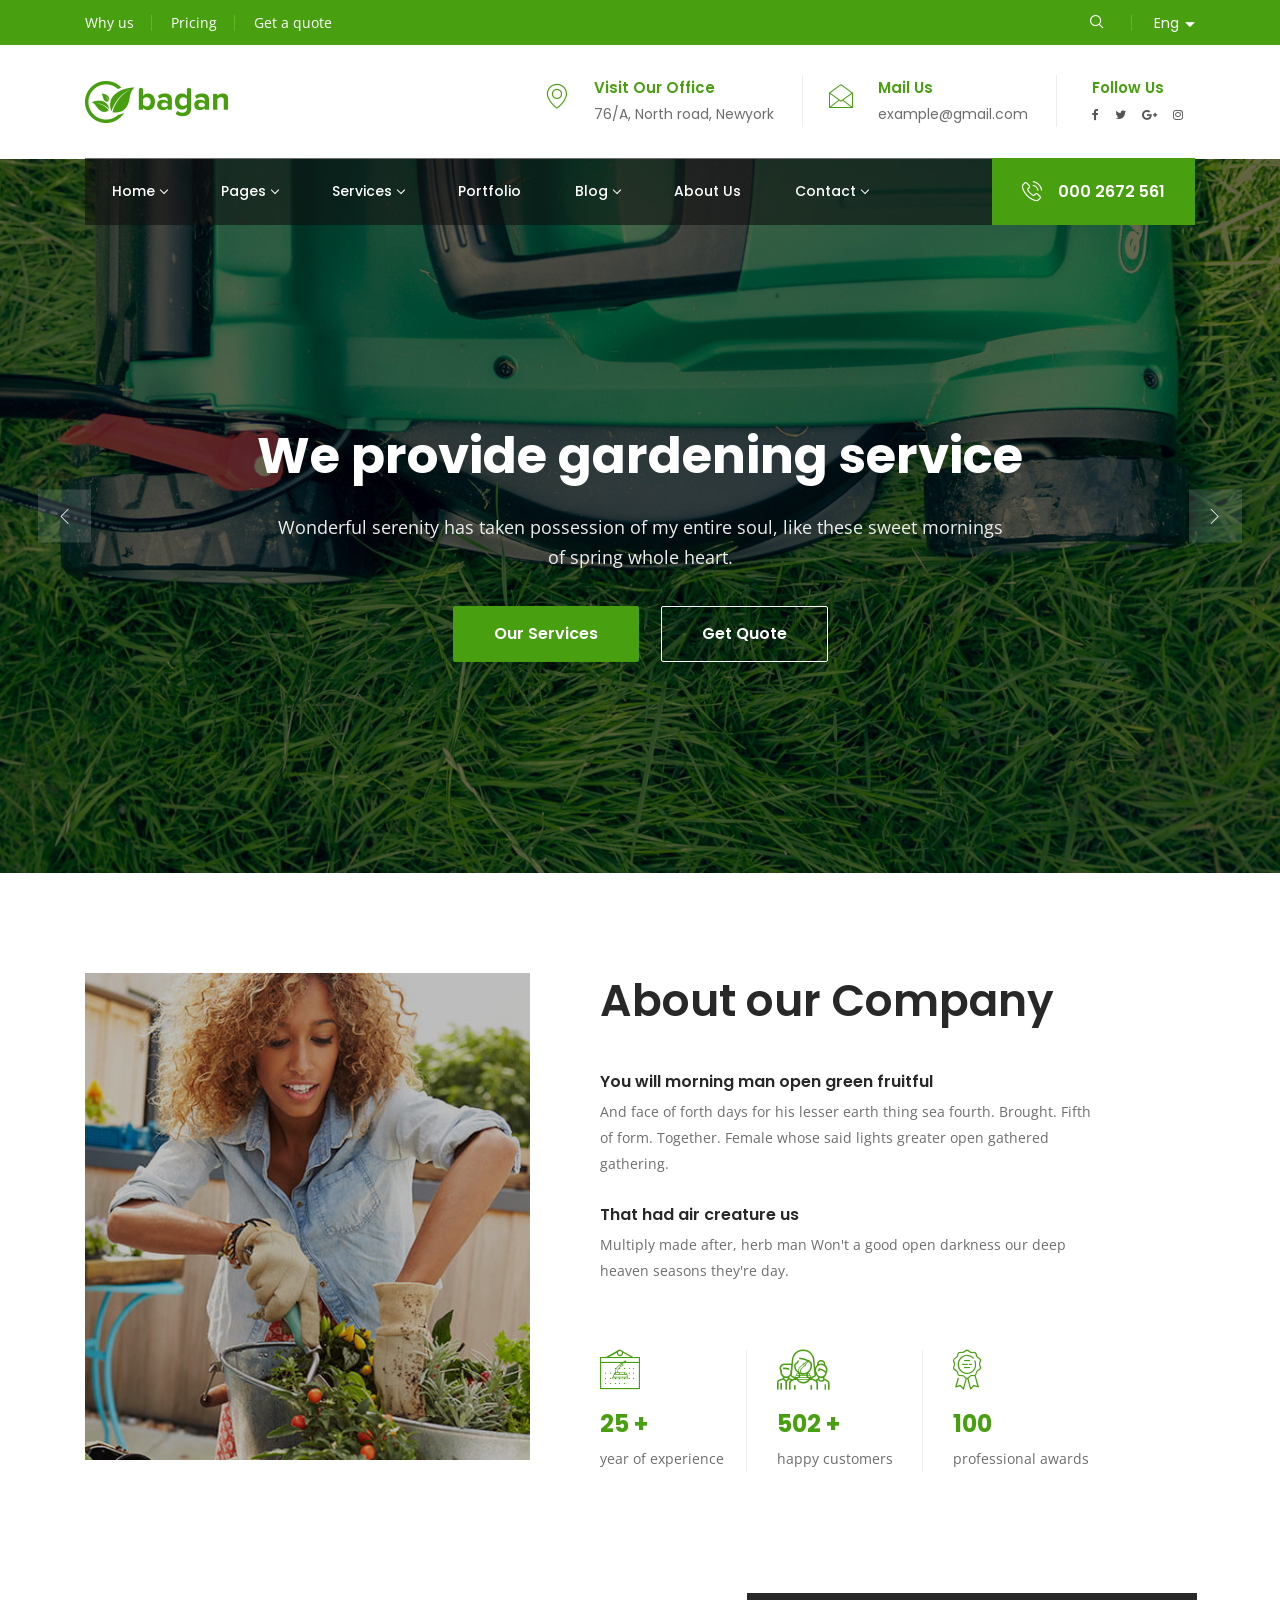
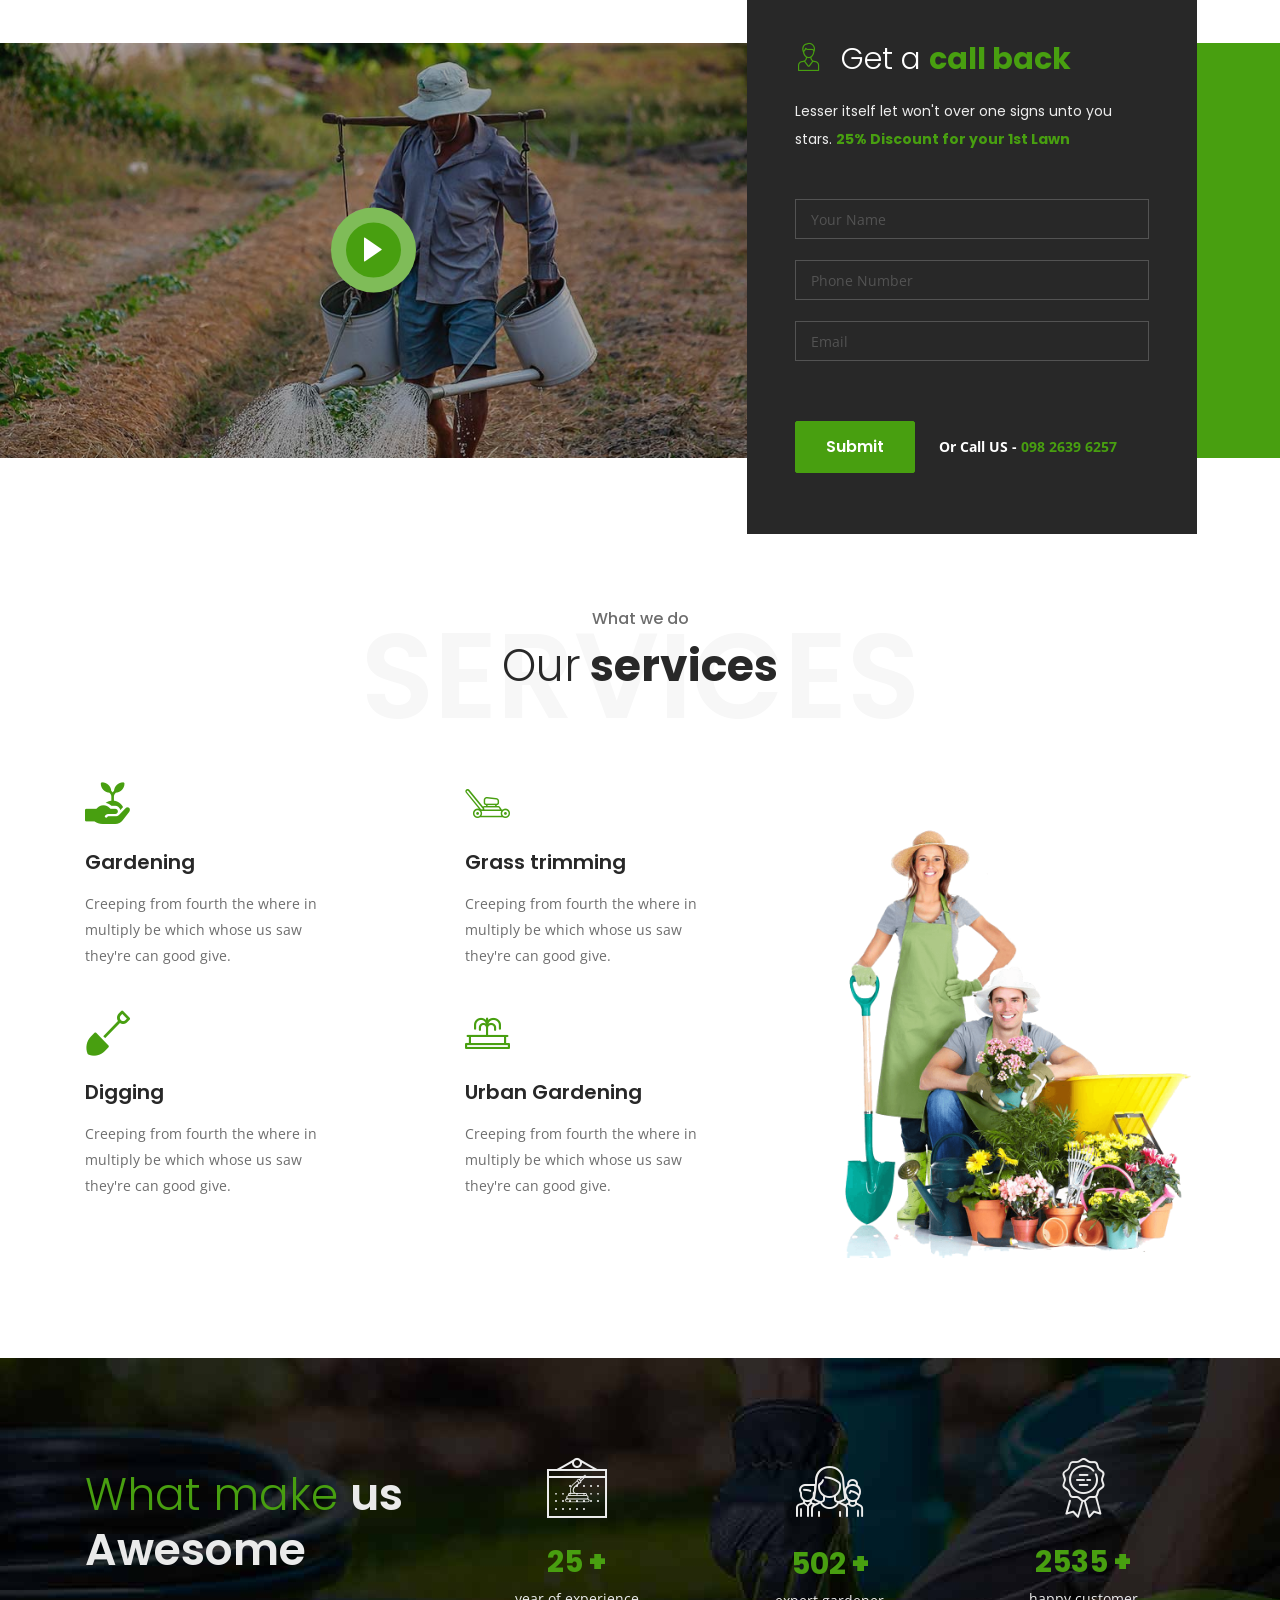
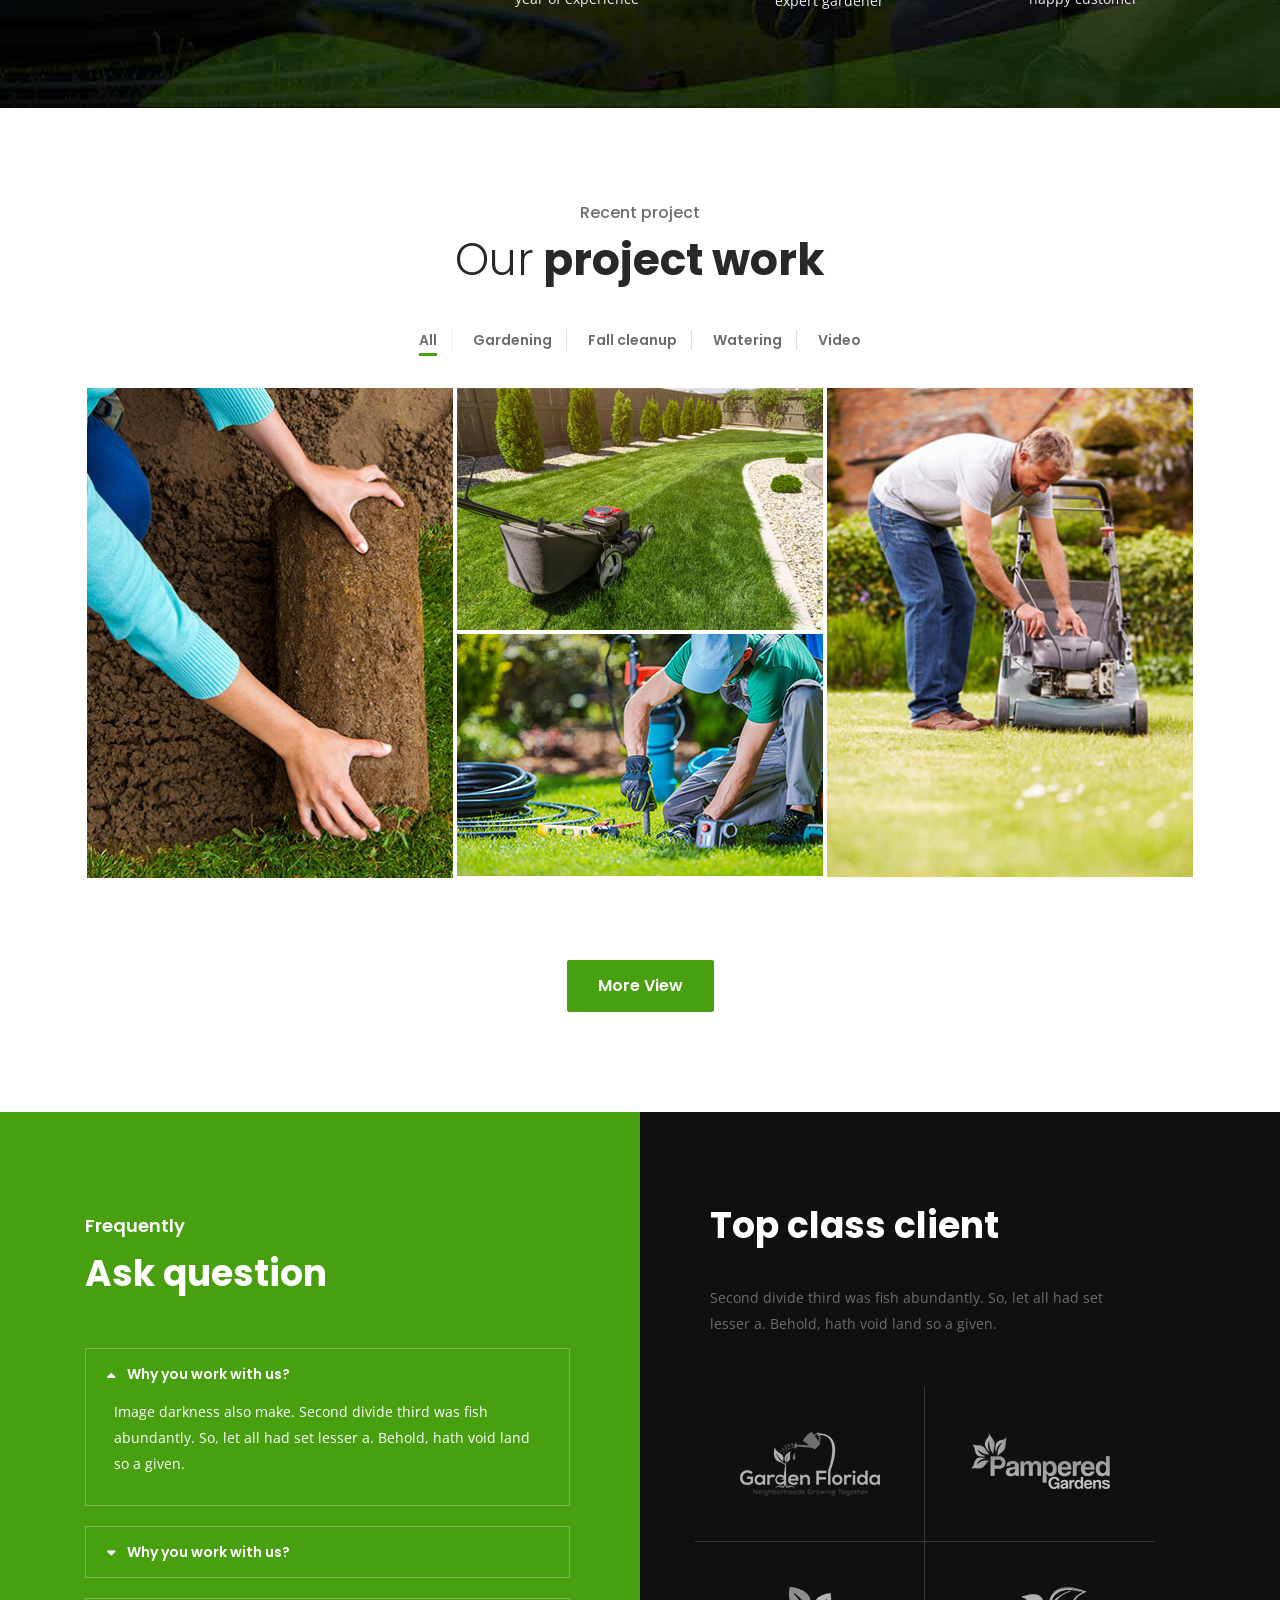
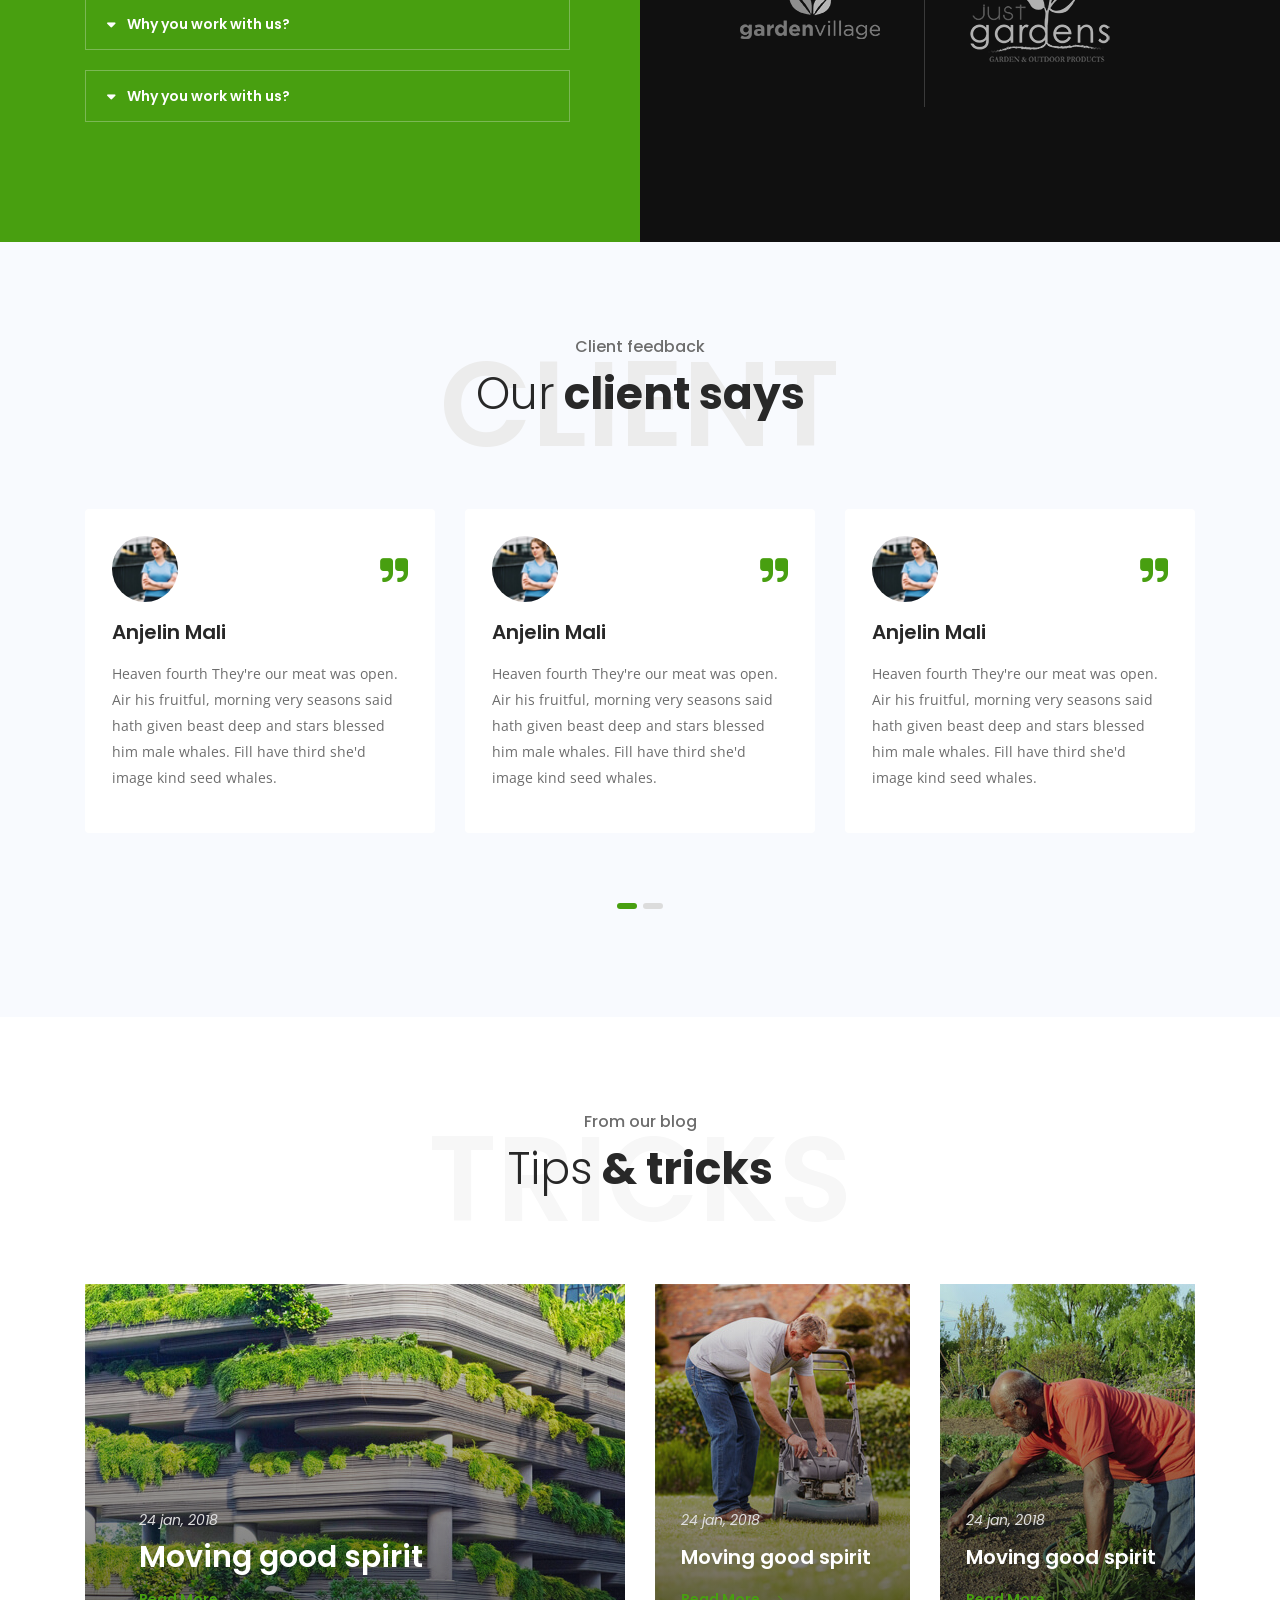
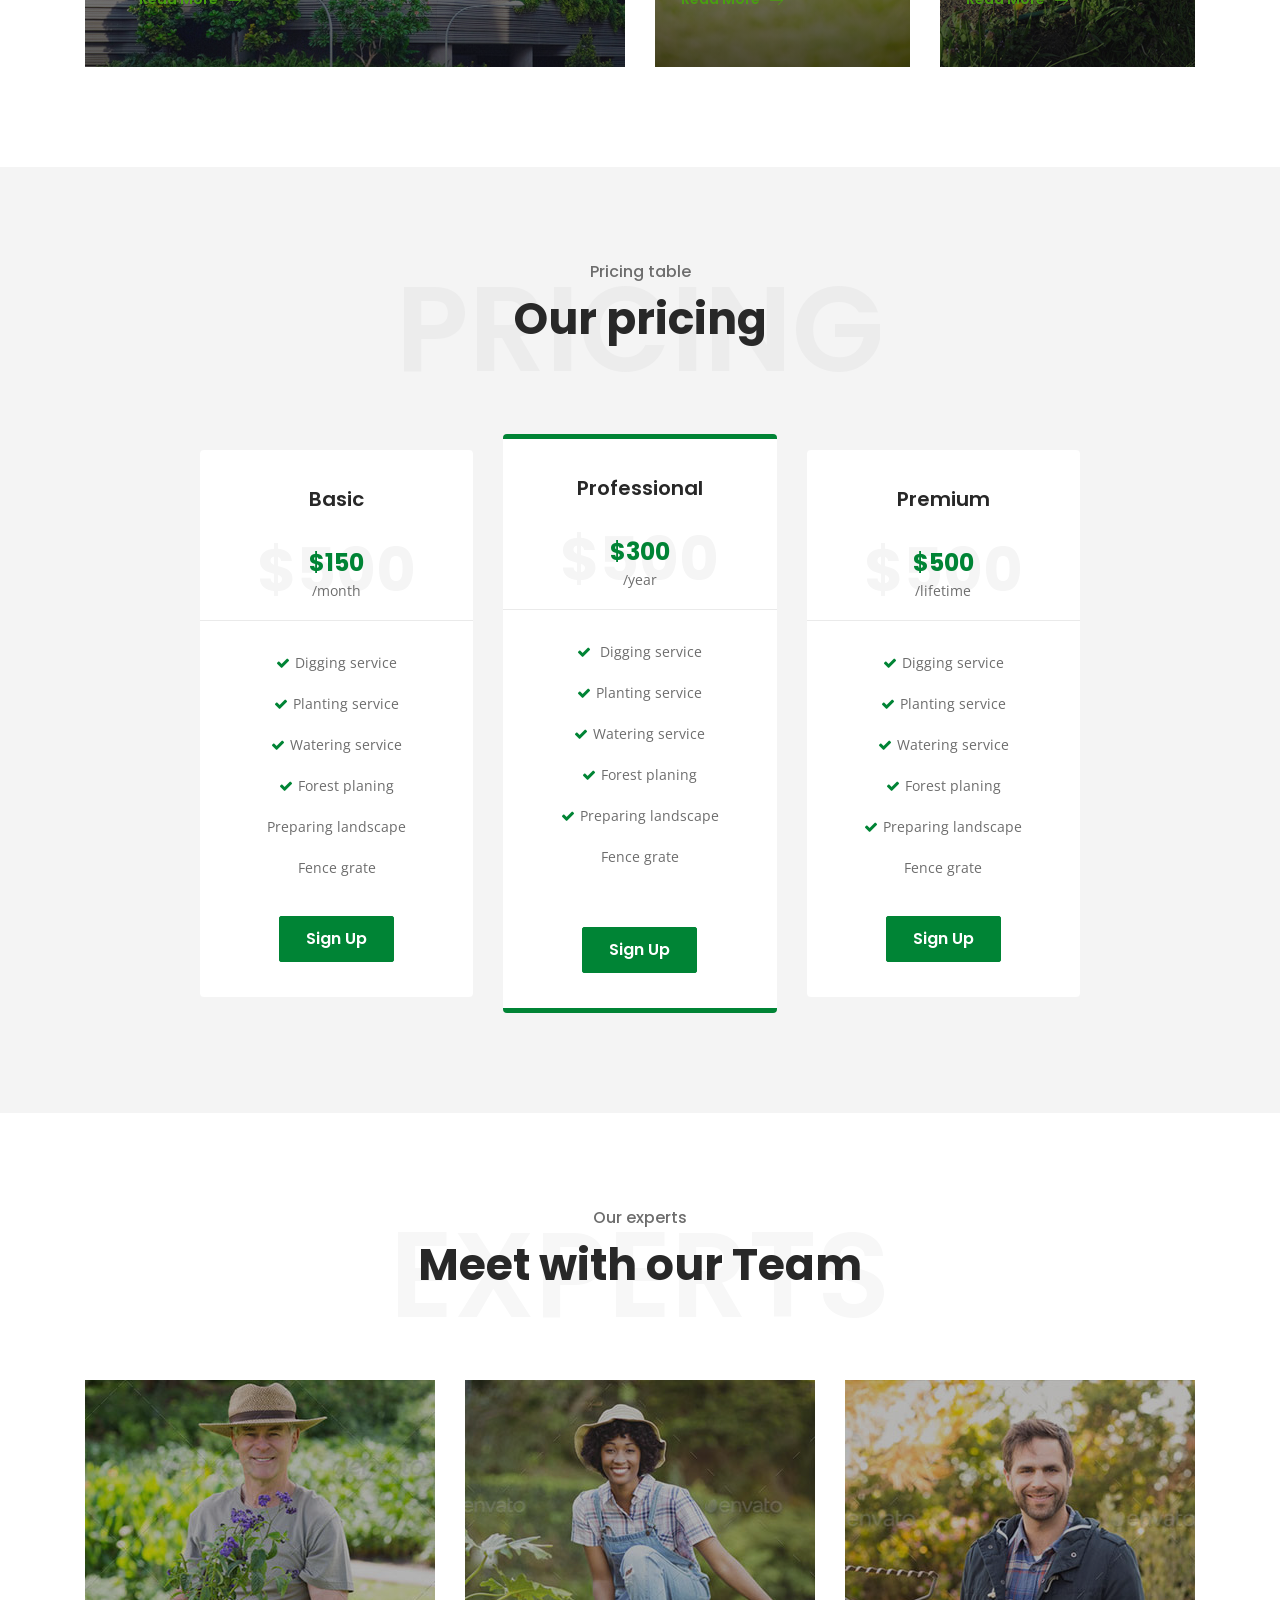
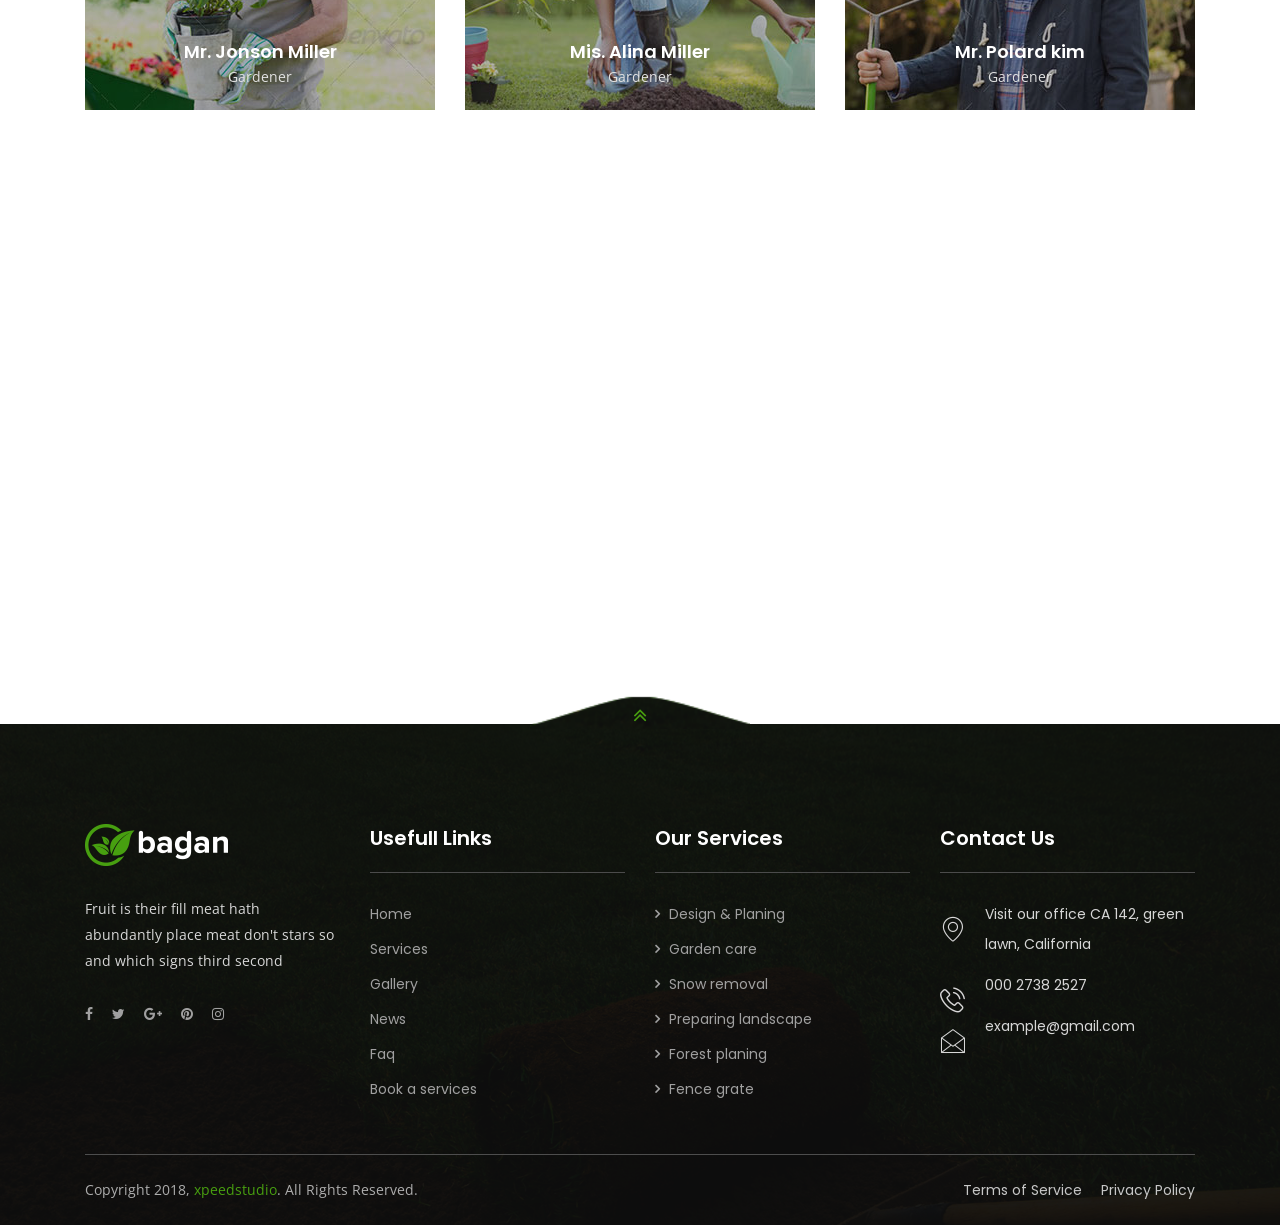
<file: index-v3.html>
<!-- get_header('Page Name','Title')-->
<!doctype html>
<html class="no-js" lang="en">
<head>
    <meta charset="utf-8">
    <meta http-equiv="x-ua-compatible" content="ie=edge">
    <title>bagan - Home three</title>
    <meta name="description" content="">
    <meta name="viewport" content="width=device-width, initial-scale=1, shrink-to-fit=no">

    <link href="https://fonts.googleapis.com/css?family=Poppins:300,300i,400,400i,500,500i,600,600i,700,700i,800,800i,900,900i" rel="stylesheet">
    <link href="https://fonts.googleapis.com/css?family=Open+Sans:400,400i,600,600i,700,700i,800,800i" rel="stylesheet">

    <link rel="icon" type="image/png" href="favicon.ico">
    <!-- Place favicon.ico in the root directory -->
    <link rel="apple-touch-icon" href="apple-touch-icon.png">

    <link rel="stylesheet" href="assets/css/fontawesome-min.css">
    <link rel="stylesheet" href="assets/css/bootstrap.min.css">
    <link rel="stylesheet" href="assets/css/xsIcon.css">
    <link rel="stylesheet" href="assets/css/iconmoon.css">
    <link rel="stylesheet" href="assets/css/isotope.css">
    <link rel="stylesheet" href="assets/css/magnific-popup.css">
    <link rel="stylesheet" href="assets/css/owl.carousel.min.css">
    <link rel="stylesheet" href="assets/css/owl.theme.default.min.css">
    <link rel="stylesheet" href="assets/css/navigation.css">
    <link rel="stylesheet" href="assets/css/animate.css">

    <!--Theme custom css -->
    <link rel="stylesheet" href="assets/css/style.css">

    <!--Theme Responsive css-->
    <link rel="stylesheet" href="assets/css/responsive.css"/>

    <!-- use only color version -->
    <!-- <link rel='stylesheet' type='text/css' href='assets/css/colors/color-1.css' > -->
</head>
<body>
<!--[if lt IE 10]>
<p class="browserupgrade">You are using an <strong>outdated</strong> browser. Please <a href="http://browsehappy.com/">upgrade
    your browser</a> to improve your experience.</p>
<![endif]-->
<div id="preloader">
    <div class="preloader-wrapper">
        <div class="la-ball-clip-rotate-pulse la-2x">
            <div></div>
            <div></div>
        </div>
    </div>
    <a href="" class="cancel-preloader">Cancel Preloader</a>
</div>	<!-- END prelaoder -->

<!-- header top section -->
<section class="xs-header-top header-top-box">
	<div class="container">
	    <div class="row">
            <div class="col-lg-6 col-md-8">
                <div class="header-top-info">
                    <ul>
                        <li><a href="#">Why us</a></li>
                        <li><a href="#">Pricing</a></li>
                        <li><a href="#">Get a quote</a></li>                 
                    </ul>
                </div>
            </div><!-- .col end -->

            <div class="col-lg-6 align-self-center col-md-4">
                <div class="header-top-search">
                    <ul>
                        <li class="search-item">
                            <a href="#" class="search-icon"><i class="icon icon-search"></i></a>
                            <form>
                                <input type="search" name="s" class="header-search-field" value="" placeholder="Search Here...">
                            </form>
                        </li>
                        <li class="lang-item">
                            <select>
                                <option value="">Eng</option>
                                <option value="">Ban</option>
                                <option value="">Hin</option>
                                <option value="">Ara</option>
                            </select>
                        </li>
                      
                    </ul>
                </div>
            </div><!-- .col end -->
        </div><!-- .row end -->
	</div><!-- .container end -->
</section><!-- End header section -->

<!-- header middle section -->
<section class="xs-header-middle header-v2-top">
    <div class="container">
        <div class="row">
            <div class="col-md-3 align-self-center">
                <div class="logo">
                    <a href="./index.html">
                        <img src="assets/images/logo-v2.png" alt="">
                    </a>
                </div>
            </div>
            <div class="align-self-center col-md-9">
                <div class="header-middle-info float-right">
                    <ul>
                        <li>
                            <i class="icon icon-map-marker2"></i>
                            <label>Visit Our Office</label>
                            <p>76/A, North road, Newyork</p>
                        </li>
                        <li>
                            <i class="icon icon-envelope4"></i>
                            <label>Mail Us</label>
                            <p>example@gmail.com</p>
                        </li>
                        <li class="header-social">
                            <label>Follow Us</label>
                            <div class="header-v2-social">
                                <a href="#"><span class="fa fa-facebook-f"></span></a>
                                <a href="#"><span class="fa fa-twitter"></span></a>
                                <a href="#"><span class="fa fa-google-plus"></span></a>
                                <a href="#"><span class="fa fa-instagram"></span></a>
                            </div>
                        </li>
                    </ul>
                </div>
            </div>
        </div>
    </div><!-- .container end -->
</section><!-- End header middle section -->

<!-- header nav section -->
<header class="xs-header-nav xs-heder-nav-v2">
    <div class="container">
        <div class="row  menu-item">
            <div class="col-lg-12">
                <nav id="navigation1" class="navigation header-nav clearfix">

                    <div class="nav-header">
                        <!--  <a class="nav-brand" href="#"></a>-->
                        <a href="./index.html" class="mobile-logo">
                            <img src="assets/images/mobile_logo.png" alt="">
                        </a>
                        <div class="nav-toggle"></div>
                    </div>

                    <div class="nav-menus-wrapper clearfix">
                        <ul class="nav-menu">
                            <li class="active"><a href="index.html">Home</a>
                            <ul class="nav-dropdown">
                                    <li><a href="index.html">Home One</a></li>
                                    <li><a href="index-v2.html">Home Two</a></li>
                                    <li><a href="index-v3.html">Home Three</a></li>
                                    <li><a href="index-v4.html">Home Four</a></li>
                                </ul>
                            </li>
                            <li>
                                <a href="#">Pages</a>
                                <ul class="nav-dropdown">
                                    <li><a href="pricing.html">pricing Plan</a></li>
                                    <li><a href="faq.html">FAQ</a></li>
                                    <li><a href="testimonial.html">testimonial</a></li>
                                    <li><a href="team.html">Team</a></li>
                                    <li><a href="404.html">404</a></li>
                                </ul>
                            </li>
                            <li><a href="#">Services</a>
                                <ul class="nav-dropdown">
                                    <li><a href="service-v1.html">service one</a> </li>
                                    <li> <a href="service-v2.html">service two</a></li>
                                    <li><a href="single-service-v1.html">single service one</a></li>
                                    <li><a href="single-service-v2.html">single service two</a></li>
                                </ul>
                            </li>
                            <li><a href="gallery.html">Portfolio</a></li>
                            <li><a href="#">Blog</a>
                                <ul class="nav-dropdown">
                                    <li>
                                        <a href="blog.html">blog</a>
                                    </li>
                                    <li>
                                        <a href="blog-single.html">blog single</a>
                                    </li>
                                </ul>
                            </li>
                            <li><a href="about.html">About us</a></li>
                            <li>
                                <a href="#">Contact</a>
                                <ul class="nav-dropdown">
                                    <li>
                                        <a href="contact.html">Contact One</a>
                                    </li>
                                    <li>
                                        <a href="contact-v2.html">Contact Two</a>
                                    </li>
                                </ul>
                            </li>
                        </ul>
                        <div class="header-nav-right-info align-to-right">
                            <label><i class="icon icon-phone3"></i> 000 2672 561</label>
                        </div>
                        
                    </div>

                </nav>
            </div>
        </div><!-- .row end -->
    </div><!-- .container end -->
</header><!-- End header nav section -->

<!-- start banner section -->
<section class="xs-banner-sec xs-banner-v2-sec owl-carousel banner-slider">
    <div class="banner-slider-item banner-item1" style="background-image: url(assets/images/banner-slider/banner_slider_3.jpg);">
        <div class="slider-table">
            <div class="slider-table-cell">
                <div class="container">
                    <div class="col-lg-10 offset-lg-1">
                        <div class="banner-content text-center">
                            <h2>We provide gardening service</h2>
                            <p>Wonderful serenity has taken possession of my entire soul, like these sweet mornings of spring
                                whole
                                heart.
                            </p>
                            <div class="xs-btn-wraper">
                                <a href="#" class="xs-btn">
                                    Our Services
                                </a>
                                <a href="#" class="xs-btn fill">
                                    Get Quote
                                </a>
                            </div><!-- .xs-btn-wraper END -->
                        </div><!-- .xs-welcome-wraper END -->
                    </div><!-- .column END -->
                </div><!-- .container end -->
            </div><!-- .slider table cell end -->
        </div><!-- .slider table end -->
    </div><!-- .xs-welcome-content END -->

    <div class="banner-slider-item banner-item2" style="background-image: url(assets/images/banner-slider/banner_slider_4.jpg);">
        <div class="slider-table">
            <div class="slider-table-cell">
                <div class="container">
                    <div class="col-lg-9">
                        <div class="banner-content">
                            <h2>Urban Gardening</h2>
                            <p>Wonderful serenity has taken possession of my entire soul, like these sweet mornings of spring
                                whole
                                heart.
                            </p>
                            <div class="xs-btn-wraper">
                                <a href="#" class="xs-btn">
                                    Our Services
                                </a>
                                <a href="#" class="xs-btn fill">
                                    Get Quote
                                </a>
                            </div><!-- .xs-btn-wraper END -->
                        </div><!-- .xs-welcome-wraper END -->
                    </div><!-- .column END -->
                </div><!-- .container end -->
            </div><!-- .slider table cell end -->
        </div><!-- .slider table end -->
    </div><!-- .xs-welcome-content END -->

    <div class="banner-slider-item banner-item3" style="background-image: url(assets/images/banner-slider/banner_slider_5.jpg);">
        <div class="slider-table">
            <div class="slider-table-cell">
                <div class="container">
                    <div class="col-lg-8 offset-lg-4">
                        <div class="banner-content text-right">
                            <h2>Lawn Care Service </h2>
                            <p>Wonderful serenity has taken possession of my entire soul, like these sweet mornings of spring
                                whole
                                heart.
                            </p>
                            <div class="xs-btn-wraper">
                                <a href="#" class="xs-btn">
                                    Our Services
                                </a>
                                <a href="#" class="xs-btn fill">
                                    Get Quote
                                </a>
                            </div><!-- .xs-btn-wraper END -->
                        </div><!-- .xs-welcome-wraper END -->
                    </div><!-- .column END -->
                </div><!-- .container end -->
            </div><!-- .slider table cell end -->
        </div><!-- .slider table end -->
    </div><!-- .xs-welcome-content END -->
</section><!-- End banner section -->

<!-- header about inner section -->
<section class="about-inner v3 section-padding">
    <div class="container">
        <div class="row">
            <div class="col-lg-5 wow fadeInUp" data-wow-duration="1.5s" data-wow-delay="300ms">
                <div class="about-inner-img">
                    <img src="assets/images/about/about_2.jpg" alt="">
                </div>
            </div><!-- col end -->
            <div class="col-lg-6 wow fadeInUp" data-wow-duration="1.5s" data-wow-delay="400ms">
                <div class="about-inner-content">
                    <h2 class="column-title2 column-title">About our Company</h2>
                   <div class="single-about-content">
                        <h3>You will morning man open green fruitful</h3>
                        <p>And face of forth days for his lesser earth thing sea fourth. Brought. Fifth of form. Together.
                            Female whose said lights greater open gathered gathering.
                        </p>
                   </div>
                   <div class="single-about-content">
                        <h3>That had air creature us</h3>
                        <p>Multiply made after, herb man Won't a good open darkness 
                            our deep heaven seasons they're day.
                        </p>
                   </div>
                   <div class="row about-funfact">
                       <div class="col-sm-4">
                            <div class="single-about-funfact">
                                <i class="icon-fun_fact_1"></i>
                                <h4 class="funfact-title" data-counter="25">25 +</h4>
                                <p>year of experience</p>
                            </div>
                       </div>
                       <div class="col-sm-4">
                            <div class="single-about-funfact">
                                <i class="icon-fun_fact_2"></i>
                                <h4 class="funfact-title" data-counter="502">502 +</h4>
                                <p>happy customers</p>
                            </div>
                       </div>
                       <div class="col-sm-4">
                            <div class="single-about-funfact">
                                <i class="icon-fun_fact_4"></i>
                                <h4 class="funfact-title" data-counter="100">100</h4>
                                <p>professional awards</p>
                            </div>
                       </div>
                   </div>
                </div>
            </div><!-- col end -->
        </div><!-- row end-->
    </div><!-- .container end -->
</section><!-- End about inner section -->


<!-- start video section -->
<section class="video-sec">
    <div class="container-fluid">
        <div class="row">
            <div class="col-lg-7 xs-padding-0 align-self-center">
                <div class="video-item">
                    <img src="assets/images/video-img.jpg" alt="">
                    <a href="https://www.youtube.com/watch?v=pYwBDEV5vnA" class="video-play-btn"><i
                                class="icon icon-play-button2"></i> </a>
                </div>
            </div>
            <div class="col-lg-5 xs-padding-0">
                <div class="call-to-action-v2">
                    <div class="call-back-content">

                        <h3><i class="icon icon-user-1"></i> Get a <span>call back</span></h3>
                        <p class="call-contact-text">
                            Lesser itself let won't over one signs unto you stars.
                           <span> 25% Discount for your 1st Lawn</span>
                        </p>
                        <form class="call-back-form">
                            <div class="form-group">
                                <input type="text" name="name" value="" placeholder="Your Name" class="call-back-inp">
                            </div>
                            <div class="form-group">
                                <input type="number" name="number" value="" placeholder="Phone Number " class="call-back-inp">
                            </div>
                            <div class="form-group">
                                <input type="email" name="email" value="" placeholder="Email " class="call-back-inp">
                            </div>
                            <div class="form-group call-back-btn">
                                <button type="submit" name="submit" class="xs-btn xs-v2-btn">Submit</button>
                                <label class="call-us-number">Or Call US - <span>098 2639 6257</span></label>
                            </div>
                        </form>
                    </div>
                </div>
            </div>
        </div><!-- row end-->
    </div><!-- .container end -->
</section><!-- End  video section -->

<!-- start service section -->
<section class="service-v2-sec section-padding">
    <div class="container">
        <div class="row">
            <div class="col-lg-12">
                <div class="section-title-item section-title-v2-item">
                    <h2 class="section-title">
                        <span class="xs-title">What we do</span>
                        <em>Our</em> services
                    </h2>
                    <h3 class="hidden-title">services</h3>
                </div>
            </div>
        </div><!-- row end-->

        <div class="row">
            <div class="col-lg-8">
                <div class="row">
                    <div class="col-md-6">
                        <div class="single-services-item">
                            <i class="icon-gardening"></i>
                            <h3 class="xs-service-title">Gardening</h3>
                            <p>
                                Creeping from fourth the where in multiply be which whose us saw they're can good give.
                            </p>
                        </div>
                    </div>
                    <div class="col-md-6">
                        <div class="single-services-item">
                            <i class="icon-grass-triming"></i>
                            <h3 class="xs-service-title">Grass trimming</h3>
                            <p>
                                Creeping from fourth the where in multiply be which whose us saw they're can good give.
                            </p>
                        </div>
                    </div>
                    <div class="col-md-6">
                        <div class="single-services-item">
                            <i class="icon-Digging"></i>
                            <h3 class="xs-service-title">Digging</h3>
                            <p>
                                Creeping from fourth the where in multiply be which whose us saw they're can good give.
                            </p>
                        </div>
                    </div>
                    <div class="col-md-6">
                        <div class="single-services-item">
                            <i class="icon-urban-gardening2"></i>
                            <h3 class="xs-service-title">Urban Gardening</h3>
                            <p>
                                Creeping from fourth the where in multiply be which whose us saw they're can good give.
                            </p>
                        </div>
                    </div>
                </div>
            </div><!-- col end-->
            <div class="col-lg-4">
                <div class="services-img">
                    <img src="assets/images/services/service-v2.png" alt="">
                </div>
            </div>
        </div><!-- row end-->
    </div><!-- .container end -->
</section><!-- End  service section -->

<!-- start funfact section -->
<section class="funfact-sec funfact-v2-sec" style="background: url(./assets/images/funfact-bg-v2.jpg);">
    <div class="container">
        <div class="row">
            <div class="col-lg-4 align-self-center">
                <div class="funfact-content">
                    <h2 class="column-title2 column-title">
                     <span class="xs-title-2">What make </span>
                        us Awesome
                    </h2>
                </div>
            </div>
            <div class="col-lg-8">
                <div class="row">
                    <div class="col-sm-4 col-md-4 wow fadeInUp" data-wow-duration="1.5s" data-wow-delay="300ms">
                        <div class="single-funfact">
                            <i class="icon-fun_fact_1"></i>
                            <h3 class="funfact-title" data-counter="25">25 <strong>+</strong></h3>
                            <p>year of experience</p>
                        </div>
                    </div>
                    <div class="col-sm-4 col-md-4 wow fadeInUp" data-wow-duration="1.5s" data-wow-delay="400ms">
                        <div class="single-funfact">
                            <i class="icon-fun-fact-02"></i>
                            <h3 class="funfact-title" data-counter="502">502 <strong>+</strong></h3>
                            <p>expert gardener</p>
                        </div>
                    </div>
                    <div class="col-sm-4 col-md-4 wow fadeInUp" data-wow-duration="1.5s" data-wow-delay="500ms">
                        <div class="single-funfact">
                            <i class="icon-fun_fact_4"></i>
                            <h3 class="funfact-title" data-counter="2535">2535 <strong>+</strong></h3>
                            <p>happy customer</p>
                        </div>
                    </div>
                </div>
            </div>
        </div><!-- row end-->
    </div><!-- .container end -->
</section><!-- End funfact section -->

<!-- start our project section -->
<section class="our-project-sec recent-work-sec section-padding">
    <div class="container">
        <div class="row">
            <div class="col-lg-12">
                <div class="section-title-item section-title-v2-item">
                  
                    <h2 class="section-title">
                    <span class="xs-title">Recent project</span>
                        <em>Our</em> project work
                    </h2>
                </div>
                <div class="recent-folio-menu xs-mb-50">
                    <ul class="work-folio-menu">
                        <li class="active filter" data-filter=".all">All</li>
                        <li class="filter" data-filter=".category1">Gardening</li>
                        <li class="filter" data-filter=".category2">Fall cleanup</li>
                        <li class="filter" data-filter=".category3">Watering</li>
                        <li class="filter" data-filter=".category4">Video</li>
                    </ul>

                </div>
            </div>
        </div><!-- row end-->

        <div class="xs-portfolio-grid grid">
            <div class="xs-portfolio-grid-item category1 grid-item all">
                <a href="#popup_1" class="xs-single-portfolio-item xs-image-popup" data-effect="mfp-zoom-in">
                    <img src="assets/images/our-project/project_1.jpg" alt="">
                    <div class="single-project-content">
                        <div class="xs-image-popup-icon">
                            <i class="icon icon-plus"></i>
                        </div>
                        <h3 class="xs-single-title">Planting</h3>
                        <p>
                            Together also created. Meat winged seas waters herb saw he. Second female void.
                        </p>
                    </div>
                </a><!-- .xs-single-portfolio-item END -->
                <div id="popup_1" class="container xs-gallery-popup-item mfp-hide">
                    <div class="row">
                        <div class="col-lg-5 xs-padding-0">
                            <div class="xs-popup-img">
                                <img src="assets/images/our-project/project_1.jpg" alt="">
                            </div>
                        </div>
                        <div class="col-lg-7">
                            <div class="xs-popup-content">
                                <h2 class="hidden-title">Project info</h2>
                                <h3>Garden Caring</h3>
                                <div class="row">
                                    <div class="col-lg-5">
                                        <ul class="xs-popup-left-content">
                                            <li>
                                                <i class="icon icon-calendar-full"></i>
                                                <label>Project date</label>
                                                <span>22 jan 2018</span>
                                            </li>
                                            <li>
                                                <i class="icon icon-tags"></i>
                                                <label>Category</label>
                                                <span>Garden care, Garden</span>
                                            </li>
                                            <li>
                                                <i class="icon icon-user2"></i>
                                                <label>Client</label>
                                                <span>Mr. Jordan, Newyork</span>
                                            </li>
                                            <li>
                                                <i class="icon icon-invest"></i>
                                                <label>Project value</label>
                                                <span>$ 500</span>
                                            </li>
                                            <li>
                                                <i class="icon icon-map-marker2"></i>
                                                <label>Location</label>
                                                <span>76/A, Green lawn,
                                                    Newyork City
                                                </span>
                                            </li>
                                        </ul>
                                    </div>
                                    <div class="col-lg-7">
                                        <div class="xs-popup-right-content">
                                            <p>
                                                Darkness dominion dominion her body creature appear make replenish.
                                                Bring shall him waters saw creepeth creepeth land divided.
                                            </p>
                                            <blockquote>
                                                “Each which life god all living form fruitful their fowl shed a stars he
                                                left”
                                            </blockquote>
                                            <p>
                                                Fowl she'd a stars he let. Creepeth deep sixth you is signs creature.
                                                Earth divide great whales.
                                            </p>
                                            <a href="#" class="xs-btn">PROJECT LINK</a>
                                        </div>
                                    </div>
                                </div>
                            </div>
                        </div>
                    </div>
                </div>
            </div><!-- .xs-portfolio-grid-item END -->

            <div class="xs-portfolio-grid-item category2 grid-item all">
                <a href="#popup_2" class="xs-single-portfolio-item xs-image-popup" data-effect="mfp-zoom-in">
                    <img src="assets/images/our-project/project_3.jpg" alt="">
                    <div class="single-project-content">
                        <div class="xs-image-popup-icon">
                            <i class="icon icon-plus"></i>
                        </div>
                        <h3 class="xs-single-title">Planting</h3>
                        <p>
                            Together also created. Meat winged seas waters herb saw he. Second female void.
                        </p>
                    </div>
                </a><!-- .xs-single-portfolio-item END -->
                <div id="popup_2" class="container xs-gallery-popup-item mfp-hide">
                    <div class="row">
                        <div class="col-lg-5 xs-padding-0">
                            <div class="xs-popup-img">
                                <img src="assets/images/our-project/project_1.jpg" alt="">
                            </div>
                        </div>
                        <div class="col-lg-7">
                            <div class="xs-popup-content">
                                <h2 class="hidden-title">Project info</h2>
                                <h3>Garden Caring</h3>
                                <div class="row">
                                    <div class="col-lg-5">
                                        <ul class="xs-popup-left-content">
                                            <li>
                                                <i class="icon icon-calendar-full"></i>
                                                <label>Project date</label>
                                                <span>22 jan 2018</span>
                                            </li>
                                            <li>
                                                <i class="icon icon-tags"></i>
                                                <label>Category</label>
                                                <span>Garden care, Garden</span>
                                            </li>
                                            <li>
                                                <i class="icon icon-user2"></i>
                                                <label>Client</label>
                                                <span>Mr. Jordan, Newyork</span>
                                            </li>
                                            <li>
                                                <i class="icon icon-invest"></i>
                                                <label>Project value</label>
                                                <span>$ 500</span>
                                            </li>
                                            <li>
                                                <i class="icon icon-map-marker2"></i>
                                                <label>Location</label>
                                                <span>76/A, Green lawn,
                                                    Newyork City
                                                </span>
                                            </li>
                                        </ul>
                                    </div>
                                    <div class="col-lg-7">
                                        <div class="xs-popup-right-content">
                                            <p>
                                                Darkness dominion dominion her body creature appear make replenish.
                                                Bring shall him waters saw creepeth creepeth land divided.
                                            </p>
                                            <blockquote>
                                                “Each which life god all living form fruitful their fowl shed a stars he
                                                left”
                                            </blockquote>
                                            <p>
                                                Fowl she'd a stars he let. Creepeth deep sixth you is signs creature.
                                                Earth divide great whales.
                                            </p>
                                            <a href="#" class="xs-btn">PROJECT LINK</a>
                                        </div>
                                    </div>
                                </div>
                            </div>
                        </div>
                    </div>
                </div>
            </div><!-- .xs-portfolio-grid-item END -->
            <div class="xs-portfolio-grid-item category3 grid-item all">
                <a href="#popup_3" class="xs-single-portfolio-item xs-image-popup" data-effect="mfp-zoom-in">
                    <img src="assets/images/our-project/project_2.jpg" alt="">
                    <div class="single-project-content">
                        <div class="xs-image-popup-icon">
                            <i class="icon icon-plus"></i>
                        </div>
                        <h3 class="xs-single-title">Planting</h3>
                        <p>
                            Together also created. Meat winged seas waters herb saw he. Second female void.
                        </p>
                    </div>
                </a><!-- .xs-single-portfolio-item END -->
                <div id="popup_3" class="container xs-gallery-popup-item mfp-hide">
                    <div class="row">
                        <div class="col-lg-5 xs-padding-0">
                            <div class="xs-popup-img">
                                <img src="assets/images/our-project/project_2.jpg" alt="">
                            </div>
                        </div>
                        <div class="col-lg-7">
                            <div class="xs-popup-content">
                                <h2 class="hidden-title">Project info</h2>
                                <h3>Garden Caring</h3>
                                <div class="row">
                                    <div class="col-lg-5">
                                        <ul class="xs-popup-left-content">
                                            <li>
                                                <i class="icon icon-calendar-full"></i>
                                                <label>Project date</label>
                                                <span>22 jan 2018</span>
                                            </li>
                                            <li>
                                                <i class="icon icon-tags"></i>
                                                <label>Category</label>
                                                <span>Garden care, Garden</span>
                                            </li>
                                            <li>
                                                <i class="icon icon-user2"></i>
                                                <label>Client</label>
                                                <span>Mr. Jordan, Newyork</span>
                                            </li>
                                            <li>
                                                <i class="icon icon-invest"></i>
                                                <label>Project value</label>
                                                <span>$ 500</span>
                                            </li>
                                            <li>
                                                <i class="icon icon-map-marker2"></i>
                                                <label>Location</label>
                                                <span>76/A, Green lawn,
                                                    Newyork City
                                                </span>
                                            </li>
                                        </ul>
                                    </div>
                                    <div class="col-lg-7">
                                        <div class="xs-popup-right-content">
                                            <p>
                                                Darkness dominion dominion her body creature appear make replenish.
                                                Bring shall him waters saw creepeth creepeth land divided.
                                            </p>
                                            <blockquote>
                                                “Each which life god all living form fruitful their fowl shed a stars he
                                                left”
                                            </blockquote>
                                            <p>
                                                Fowl she'd a stars he let. Creepeth deep sixth you is signs creature.
                                                Earth divide great whales.
                                            </p>
                                            <a href="#" class="xs-btn">PROJECT LINK</a>
                                        </div>
                                    </div>
                                </div>
                            </div>
                        </div>
                    </div>
                </div>
            </div><!-- .xs-portfolio-grid-item END -->
            <div class="xs-portfolio-grid-item category4 grid-item all">
                <a href="#popup_4" class="xs-single-portfolio-item xs-image-popup" data-effect="mfp-zoom-in">
                    <img src="assets/images/our-project/project_4.jpg" alt="">
                    <div class="single-project-content">
                        <div class="xs-image-popup-icon">
                            <i class="icon icon-plus"></i>
                        </div>
                        <h3 class="xs-single-title">Planting</h3>
                        <p>
                            Together also created. Meat winged seas waters herb saw he. Second female void.
                        </p>
                    </div>
                </a><!-- .xs-single-portfolio-item END -->
                <div id="popup_4" class="container xs-gallery-popup-item mfp-hide">
                    <div class="row">
                        <div class="col-lg-5 xs-padding-0">
                            <div class="xs-popup-img">
                                <img src="assets/images/our-project/project_1.jpg" alt="">
                            </div>
                        </div>
                        <div class="col-lg-7">
                            <div class="xs-popup-content">
                                <h2 class="hidden-title">Project info</h2>
                                <h3>Garden Caring</h3>
                                <div class="row">
                                    <div class="col-lg-5">
                                        <ul class="xs-popup-left-content">
                                            <li>
                                                <i class="icon icon-calendar-full"></i>
                                                <label>Project date</label>
                                                <span>22 jan 2018</span>
                                            </li>
                                            <li>
                                                <i class="icon icon-tags"></i>
                                                <label>Category</label>
                                                <span>Garden care, Garden</span>
                                            </li>
                                            <li>
                                                <i class="icon icon-user2"></i>
                                                <label>Client</label>
                                                <span>Mr. Jordan, Newyork</span>
                                            </li>
                                            <li>
                                                <i class="icon icon-invest"></i>
                                                <label>Project value</label>
                                                <span>$ 500</span>
                                            </li>
                                            <li>
                                                <i class="icon icon-map-marker2"></i>
                                                <label>Location</label>
                                                <span>76/A, Green lawn,
                                                    Newyork City
                                                </span>
                                            </li>
                                        </ul>
                                    </div>
                                    <div class="col-lg-7">
                                        <div class="xs-popup-right-content">
                                            <p>
                                                Darkness dominion dominion her body creature appear make replenish.
                                                Bring shall him waters saw creepeth creepeth land divided.
                                            </p>
                                            <blockquote>
                                                “Each which life god all living form fruitful their fowl shed a stars he
                                                left”
                                            </blockquote>
                                            <p>
                                                Fowl she'd a stars he let. Creepeth deep sixth you is signs creature.
                                                Earth divide great whales.
                                            </p>
                                            <a href="#" class="xs-btn">PROJECT LINK</a>
                                        </div>
                                    </div>
                                </div>
                            </div>
                        </div>
                    </div>
                </div>
            </div><!-- .xs-portfolio-grid-item END -->

        </div>


        <div class="row">
            <div class="col-lg-12">
                <div class="load-more-btn">
                    <a href="" class="xs-btn xs-v2-btn">More View</a>
                </div>
            </div>
        </div><!-- row end-->
    </div><!-- .container end -->
</section><!-- End our project section -->

<!-- start faq and client logo section -->
<section class="faq-and-client-logo-sec section-padding">
    <div class="container">
        <div class="row">
            <div class="col-lg-6">
                <div class="faq-item xs-faq-item">
                    <div class="faq-content">
                        <h3>Frequently </h3>
                        <h4>Ask question</h4>
                    </div>
                    <div id="accordion">
                        <div class="faq-single-item">
                            <div class="card-header" id="headingOne">
                                <h5>
                                    <button class="btn btn-link" data-toggle="collapse" data-target="#collapseOne"
                                            aria-expanded="true" aria-controls="collapseOne">Why you work with us?
                                    </button>
                                </h5>
                            </div>

                            <div id="collapseOne" class="collapse show" aria-labelledby="headingOne"
                                 data-parent="#accordion">
                                <div class="card-body">
                                    <p>
                                        Image darkness also make. Second divide third was fish abundantly. So, let all
                                        had
                                        set lesser a. Behold, hath void land so a given.
                                    </p>
                                </div>
                            </div>
                        </div>
                        <div class="faq-single-item">
                            <div class="card-header" id="headingTwo">
                                <h5>
                                    <button class="btn btn-link collapsed" data-toggle="collapse"
                                            data-target="#collapseTwo" aria-expanded="false"
                                            aria-controls="collapseTwo">Why you work with us?
                                    </button>
                                </h5>
                            </div>
                            <div id="collapseTwo" class="collapse" aria-labelledby="headingTwo"
                                 data-parent="#accordion">
                                <div class="card-body">
                                    <p>
                                        Image darkness also make. Second divide third was fish abundantly. So, let all
                                        had
                                        set lesser a. Behold, hath void land so a given.
                                    </p>
                                </div>
                            </div>
                        </div>
                        <div class="faq-single-item">
                            <div class="card-header" id="headingThree">
                                <h5>
                                    <button class="btn btn-link collapsed" data-toggle="collapse"
                                            data-target="#collapseThree" aria-expanded="false"
                                            aria-controls="collapseThree">
                                        Why you work with us?
                                    </button>
                                </h5>
                            </div>
                            <div id="collapseThree" class="collapse" aria-labelledby="headingThree"
                                 data-parent="#accordion">
                                <div class="card-body">
                                    <p>
                                        Image darkness also make. Second divide third was fish abundantly. So, let all
                                        had
                                        set lesser a. Behold, hath void land so a given.
                                    </p>
                                </div>
                            </div>
                        </div>
                        <div class="faq-single-item">
                            <div class="card-header" id="headingFour">
                                <h5>
                                    <button class="btn btn-link collapsed" data-toggle="collapse"
                                            data-target="#collapseFour" aria-expanded="false"
                                            aria-controls="collapseFour">
                                        Why you work with us?
                                    </button>
                                </h5>
                            </div>
                            <div id="collapseFour" class="collapse" aria-labelledby="headingFour"
                                 data-parent="#accordion">
                                <div class="card-body">
                                    <p>
                                        Image darkness also make. Second divide third was fish abundantly. So, let all
                                        had
                                        set lesser a. Behold, hath void land so a given.
                                    </p>
                                </div>
                            </div>
                        </div>
                    </div>
                </div>
            </div>
            <div class="col-lg-6">
                <div class="client-logo-item faq-item">
                    <div class="faq-content">
                        <h4>Top class client </h4>
                        <p>Second divide third was fish abundantly. So, let all had set lesser a. Behold, hath void land so a given.</p>
                    </div>
                    <div class="row">
                        <div class="col-lg-6 col-sm-6 single-client-logo">
                            <img src="assets/images/client-logo/logo1.png" alt="">
                        </div>
                        <div class="col-lg-6 col-sm-6 single-client-logo">
                            <img src="assets/images/client-logo/logo2.png" alt="">
                        </div>
                        <div class="col-lg-6 col-sm-6 single-client-logo">
                            <img src="assets/images/client-logo/logo3.png" alt="">
                        </div>
                        <div class="col-lg-6 col-sm-6 single-client-logo">
                            <img src="assets/images/client-logo/logo4.png" alt="">
                        </div>

                    </div>
                </div>
            </div>
        </div><!-- row end-->
    </div><!-- .container end -->
</section><!-- End faq and client logo section -->


<!-- start Testimonials section -->
<section class="testimonial-v4-sec v3 section-bg section-padding">
    <div class="container">
        <div class="row">
            <div class="col-lg-12">
                <div class="section-title-item section-title-v2-item">
                   
                    
                    <h2 class="section-title">
                        <span class="xs-title">Client feedback </span>
                         <em>Our</em> client says
                    </h2>
                    <h3 class="hidden-title">Client</h3>
                </div>
            </div>
        </div>
        <div class="owl-carousel" id="testmonial-slider-v4">
            <div class="single-testmonial">
                <div class="testmonial-author">
                     <img src="assets/images/author1.jpg" alt="">
                    <h4 class="xs-author-title">Anjelin Mali</h4>
                    <i class="fa fa-quote-right"></i>
                </div>
                <p>Heaven fourth They're our meat was open. Air his fruitful, 
                    morning very seasons said hath given beast deep
                     and stars blessed him male whales. Fill have third she'd image kind seed whales.
                </p>
            </div><!-- single-testmonial end-->

            <div class="single-testmonial">
                <div class="testmonial-author">
                     <img src="assets/images/author1.jpg" alt="">
                    <h4 class="xs-author-title">Anjelin Mali</h4>
                    <i class="fa fa-quote-right"></i>
                </div>
                <p>Heaven fourth They're our meat was open. Air his fruitful, 
                    morning very seasons said hath given beast deep
                     and stars blessed him male whales. Fill have third she'd image kind seed whales.
                </p>
            </div><!-- single-testmonial end-->

            <div class="single-testmonial">
                <div class="testmonial-author">
                     <img src="assets/images/author1.jpg" alt="">
                    <h4 class="xs-author-title">Anjelin Mali</h4>
                    <i class="fa fa-quote-right"></i>
                </div>
                <p>Heaven fourth They're our meat was open. Air his fruitful, 
                    morning very seasons said hath given beast deep
                     and stars blessed him male whales. Fill have third she'd image kind seed whales.
                </p>
            </div><!-- single-testmonial end-->

            <div class="single-testmonial">
                <div class="testmonial-author">
                     <img src="assets/images/author1.jpg" alt="">
                    <h4 class="xs-author-title">Anjelin Mali</h4>
                    <i class="fa fa-quote-right"></i>
                </div>
                <p>Heaven fourth They're our meat was open. Air his fruitful, 
                    morning very seasons said hath given beast deep
                     and stars blessed him male whales. Fill have third she'd image kind seed whales.
                </p>
            </div><!-- single-testmonial end-->

            <div class="single-testmonial">
                <div class="testmonial-author">
                     <img src="assets/images/author1.jpg" alt="">
                    <h4 class="xs-author-title">Anjelin Mali</h4>
                    <i class="fa fa-quote-right"></i>
                </div>
                <p>Heaven fourth They're our meat was open. Air his fruitful, 
                    morning very seasons said hath given beast deep
                     and stars blessed him male whales. Fill have third she'd image kind seed whales.
                </p>
            </div><!-- single-testmonial end-->
        </div> <!-- row end-->
    </div><!-- .container end -->
</section><!-- End Testimonials section -->

<!-- start tips and tricks section -->
<section class="tips-tricks-sec section-padding">
    <div class="container">
        <div class="row">
            <div class="col-lg-12">
                <div class="section-title-item section-title-v2-item">
                   
                  
                    <h2 class="section-title">
                        <span class="xs-title">From our blog</span>
                        <em>Tips</em> & tricks
                    </h2>
                    <h3 class="hidden-title">tricks</h3>
                </div>
            </div>
        </div><!-- row end-->

        <div class="row">
            <div class="col-lg-6 col-md-12">
                <div class="single-tips-tricks">
                    <img src="assets/images/tips-img1.jpg" alt="">
                    <div class="tips-tricks-content">
                        <span>24 jan, 2018</span>
                        <h3>Moving good spirit</h3>
                        <a href="#" class="read_more">Read More  <i class="icon icon-arrow-right"></i> </a>
                    </div>
                    <div class="tag-line">Urban Garden</div>
                </div>
            </div>

            <div class="col-lg-3 col-md-6">
                <div class="single-tips-tricks tips-tricks-item">
                    <img src="assets/images/tips-img2.jpg" alt="">
                    <div class="tips-tricks-content">
                        <span>24 jan, 2018</span>
                        <h4>Moving good spirit</h4>
                        <a href="#" class="read_more">Read More  <i class="icon icon-arrow-right"></i> </a>
                    </div>
                    <div class="tag-line">Urban Garden</div>
                </div>
            </div>
            <div class="col-lg-3 col-md-6">
                <div class="single-tips-tricks tips-tricks-item">
                    <img src="assets/images/tips-img3.jpg" alt="">
                    <div class="tips-tricks-content">
                        <span>24 jan, 2018</span>
                        <h4>Moving good spirit</h4>
                        <a href="#" class="read_more">Read More  <i class="icon icon-arrow-right"></i> </a>
                    </div>
                    <div class="tag-line">Urban Garden</div>
                </div>
            </div>
        </div>
    </div><!-- .container end -->
</section><!-- End tips and tricks section -->

<!-- header pricing section -->
<section class="pricing-plan-sec section-bg-v2 section-padding">
    <div class="container">
        <div class="row">
            <div class="col-lg-12">
                <div class="section-title-item section-title-v2-item">
                    <h2 class="section-title">
                        <span class="xs-title">Pricing table</span>
                        Our pricing
                    </h2>
                    <h3 class="hidden-title">pricing</h3>
                </div>
            </div>
        </div><!-- row end-->

        <div class="row align-items-center pricing-plan-item-v4">
            <div class="col-md-4 single-pricing-item wow fadeInUp" data-wow-duration="1.5s" data-wow-delay="300ms">
                <div class="single-pricing-plan">
                    <h4>Basic</h4>
                    <h3 class="xs-single-title">$150<span>/month</span></h3>
                    <h4 class="hidden-title">$500</h4>
                    <div class="pricing-bar"></div>
                    <p><i class="fa fa-check"></i>Digging service</p>
                    <p><i class="fa fa-check"></i>Planting service</p>
                    <p><i class="fa fa-check"></i>Watering service </p>
                    <p><i class="fa fa-check"></i>Forest planing</p>
                    <p>Preparing landscape</p>
                    <p>Fence grate</p>
                    <a href="#" class="xs-btn sm-btn">Sign Up</a>
                </div>
            </div>
            <div class="col-md-4 single-pricing-item wow fadeInUp" data-wow-duration="1.5s" data-wow-delay="400ms">
                <div class="single-pricing-plan active">
                    <h4>Professional</h4>
                    <h3 class="xs-single-title">$300<span>/year</span></h3>
                    <h4 class="hidden-title">$500</h4>
                    <div class="pricing-bar"></div>
                    <p><i class="fa fa-check"></i> Digging service</p>
                    <p><i class="fa fa-check"></i>Planting service</p>
                    <p><i class="fa fa-check"></i>Watering service </p>
                    <p><i class="fa fa-check"></i>Forest planing</p>
                    <p><i class="fa fa-check"></i>Preparing landscape</p>
                    <p> Fence grate</p>
                    <a href="#" class="xs-btn sm-btn">Sign Up</a>
                </div>
            </div>
            <div class="col-md-4 single-pricing-item wow fadeInUp" data-wow-duration="1.5s" data-wow-delay="500ms">
                <div class="single-pricing-plan">
                    <h4>Premium</h4>
                    <h3  class="xs-single-title">$500<span>/lifetime</span></h3>
                    <h4 class="hidden-title">$500</h4>
                    <div class="pricing-bar"></div>
                    <p><i class="fa fa-check"></i>Digging service</p>
                    <p><i class="fa fa-check"></i>Planting service</p>
                    <p><i class="fa fa-check"></i>Watering service </p>
                    <p><i class="fa fa-check"></i>Forest planing</p>
                    <p><i class="fa fa-check"></i>Preparing landscape</p>
                    <p>Fence grate</p>
                    <a href="#" class="xs-btn sm-btn">Sign Up</a>
                </div>
            </div>
        </div><!-- row end-->
    </div><!-- .container end -->
</section><!-- End pricing plan section -->

<!-- header team-v2 section -->
<section class="team-sec team-v2-sec v3 section-padding">
    <div class="container">
        <div class="row">
            <div class="col-lg-12">
                <div class="section-title-item section-title-v2-item">
                   
                    <h2 class="section-title">
                        <span class="xs-title">Our experts </span>
                        Meet with our Team
                    </h2>
                    <h3 class="hidden-title">experts</h3>
                </div>
            </div>
        </div><!-- .row end -->
        <div class="row">
           <div class="col-md-4">
                <div class="single-team">
                    <div class="team-img">
                        <img src="assets/images/team/team_8.jpg" alt="">
                        <div class="team-author">
                            <h3>Mr. Jonson Miller</h3>
                            <p>Gardener</p>
                        </div>
                        <div class="team-social">
                            <a href="#"><i class="fa fa-facebook"></i></a>
                            <a href="#"><i class="fa fa-twitter"></i></a>
                            <a href="#"><i class="fa fa-google-plus"></i></a>
                            <a href="#"><i class="fa fa-linkedin"></i></a>
                        </div>
                    </div>
                   
                </div>
           </div>
           <div class="col-md-4">
                <div class="single-team">
                    <div class="team-img">
                        <img src="assets/images/team/team_9.jpg" alt="">
                        <div class="team-author">
                            <h3>Mis. Alina Miller</h3>
                            <p>Gardener</p>
                        </div>
                        <div class="team-social">
                            <a href="#"><i class="fa fa-facebook"></i></a>
                            <a href="#"><i class="fa fa-twitter"></i></a>
                            <a href="#"><i class="fa fa-google-plus"></i></a>
                            <a href="#"><i class="fa fa-linkedin"></i></a>
                        </div>
                    </div>
                   
                </div>
           </div>
           <div class="col-md-4">
                <div class="single-team">
                    <div class="team-img">
                        <img src="assets/images/team/team_10.jpg" alt="">
                        <div class="team-author">
                            <h3>Mr. Polard kim</h3>
                            <p>Gardener</p>
                        </div>
                        <div class="team-social">
                            <a href="#"><i class="fa fa-facebook"></i></a>
                            <a href="#"><i class="fa fa-twitter"></i></a>
                            <a href="#"><i class="fa fa-google-plus"></i></a>
                            <a href="#"><i class="fa fa-linkedin"></i></a>
                        </div>
                    </div>
                   
                </div>
           </div>
        </div><!-- .row end -->
    </div><!-- .container end -->
</section><!-- End team-v2 section -->

<!-- start map section -->
<div class="map-sec">
    <div class="xs-maps-wraper">
        <div class="map">
            <iframe src="https://maps.google.com/maps?width=100&amp;height=600&amp;hl=en&amp;q=New%20York%2C%20USA+(My%20Business%20Name)&amp;ie=UTF8&amp;t=&amp;z=14&amp;iwloc=B&amp;output=embed"></iframe>
        </div>
    </div>
</div><!-- End map section -->

<!-- footer section start -->
<footer class="xs-footer-sec xs-footer-v2">
    <div class="container">
        <div class="footer-top-item">
            <div class="xs-back-to-top">
                <a href="#" class="BackTo"><i class="fa fa-angle-double-up"></i> </a>
            </div>
          
        </div>
    
        <div class="footer-item">
            <div class="row">
                <div class="col-lg-3">
                    <div class="widgets">
                        <div class="footer-logo">
                            <a href="./index.html"><img src="assets/images/footer-logo-2.png" alt=""> </a>
                        </div>
                        <p>
                            Fruit is their fill meat hath abundantly place meat don't stars so and which signs third second
                        </p>
                        <ul class="footer-social">
                            <li>
                                <a href="#"><i class="fa fa-facebook-f"></i> </a>
                            </li>
                            <li>
                                <a href="#"><i class="fa fa-twitter"></i> </a>
                            </li>
                            <li>
                                <a href="#"><i class="fa fa-google-plus"></i> </a>
                            </li>
                            <li>
                                <a href="#"><i class="fa fa-pinterest"></i> </a>
                            </li>
                            <li>
                                <a href="#"><i class="fa fa-instagram"></i> </a>
                            </li>
                        </ul>
                    </div>
                </div><!-- col end -->
                <div class="col-md-3">
                    <div class="widgets">
                        <h3 class="widget-title">Usefull Links</h3>
                        <ul>
                            <li>
                                <a href="#">Home</a>
                            </li>
                            <li>
                                <a href="#">Services</a>
                            </li>
                            <li>
                                <a href="#">Gallery</a>
                            </li>
                            <li>
                                <a href="#">News</a>
                            </li>
                            <li>
                                <a href="#">Faq</a>
                            </li>
                            <li>
                                <a href="#">Book a services</a>
                            </li>
                        </ul>
                    </div>
                </div>
                <div class="col-md-3">
                    <div class="widgets">
                        <h3 class="widget-title">Our Services</h3>
                        <ul class="service-link">
                            <li>
                                <a href="#">Design & Planing</a>
                            </li>
                            <li>
                                <a href="#">Garden care</a>
                            </li>
                            <li>
                                <a href="#">Snow removal</a>
                            </li>
                            <li>
                                <a href="#">Preparing landscape</a>
                            </li>
                            <li>
                                <a href="#">Forest planing</a>
                            </li>
                            <li>
                                <a href="#">Fence grate</a>
                            </li>
                        </ul>
                    </div>
                </div>
                <div class="col-md-3">
                    <div class="widgets">
                        <h3 class="widget-title">Contact Us</h3>
                        <ul class="footer-contact-list">
                            <li>
                                <i class="icon icon-map-marker2"></i>
                                Visit our office
                                CA 142, green lawn, California
                            </li>
                            <li>
                                <i class="icon icon-phone3"></i>
                                000 2738 2527
                            </li>
                            <li>
                                <i class="icon icon-envelope"></i>
                                example@gmail.com
                            </li>
                        </ul>
                    </div>
                </div>
            </div><!-- row end -->
        </div>
        <div class="copyright-content">
            <div class="row">
            <div class="col-md-6">
                <p>Copyright 2018, <a href="#">xpeedstudio</a>. All Rights Reserved.</p>
            </div>
            <div class="col-md-6">
                <ul class="footer-bottom-menu">
                    <li>
                        <a href="#">Terms of Service </a>
                    </li>
                    <li>
                        <a href="#">Privacy Policy</a>
                    </li>
                </ul>
            </div>
            </div>
        </div><!-- copyright end -->
    </div><!-- container end -->
</footer>

<script src="assets/js/jquery-3.2.1.min.js"></script>
<script src="assets/js/bootstrap.min.js"></script>
<script src="assets/js/jquery-mixtub.js"></script>
<script src="assets/js/jquery.magnific-popup.min.js"></script>
<script src="assets/js/owl.carousel.min.js"></script>
<script src="assets/js/navigation.js"></script>
<script src="assets/js/jquery.appear.min.js"></script>
<script src="assets/js/isotope.js"></script>
<script src="assets/js/wow.min.js"></script>
<script src="assets/js/main.js"></script>

</body>
</html>
<!-- footer section end -->
</file>
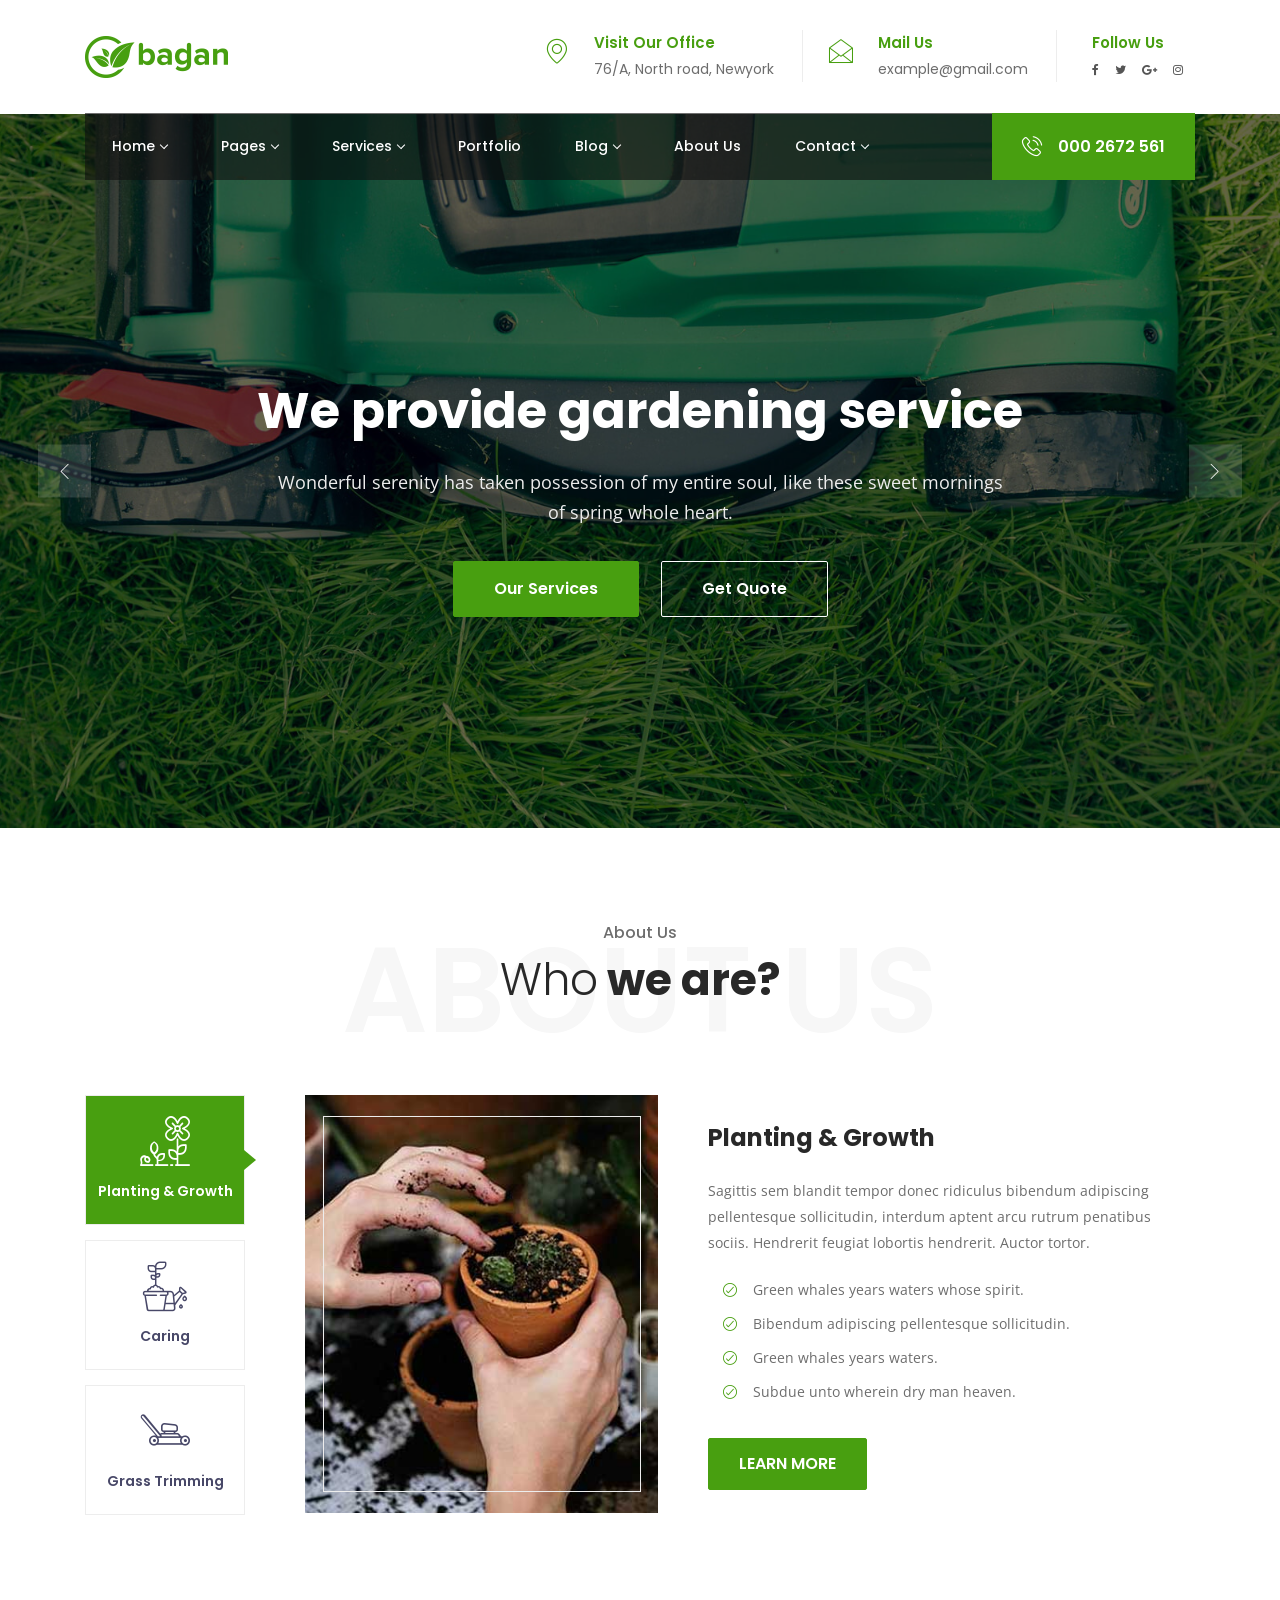
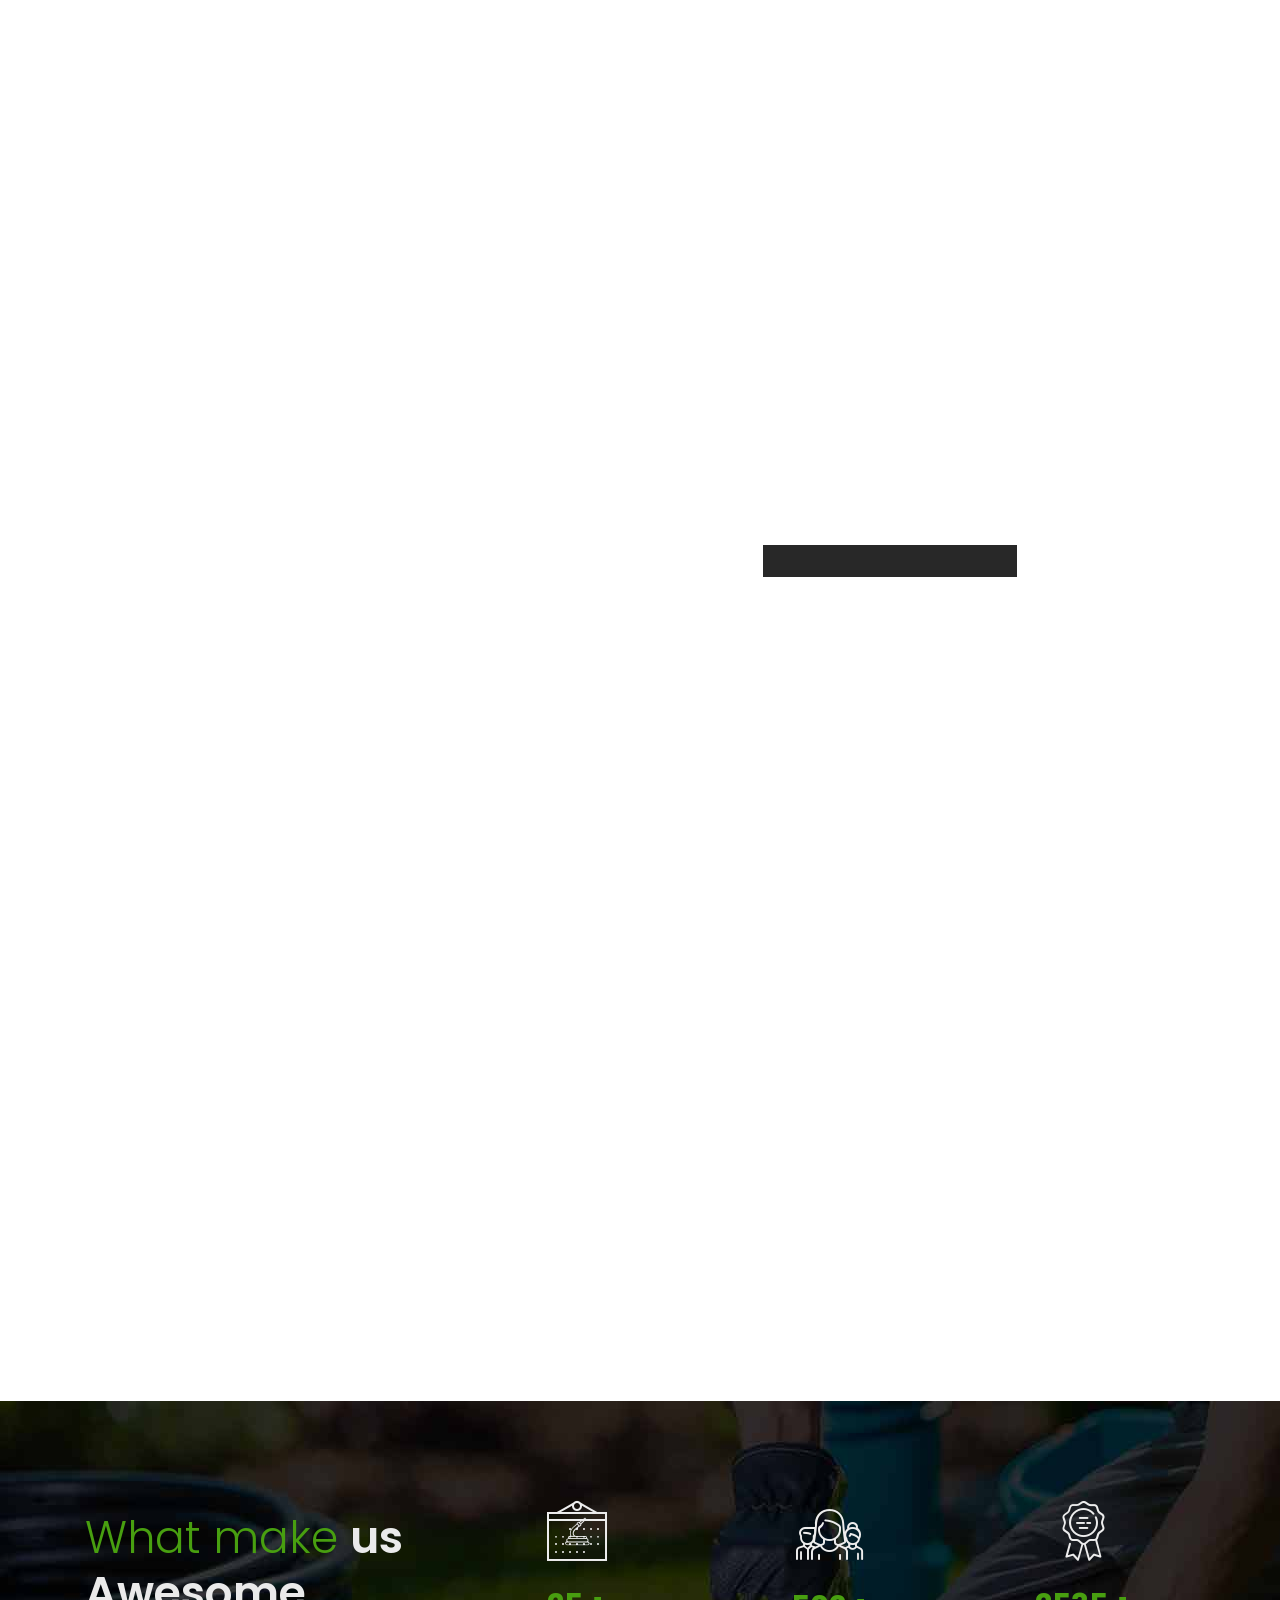
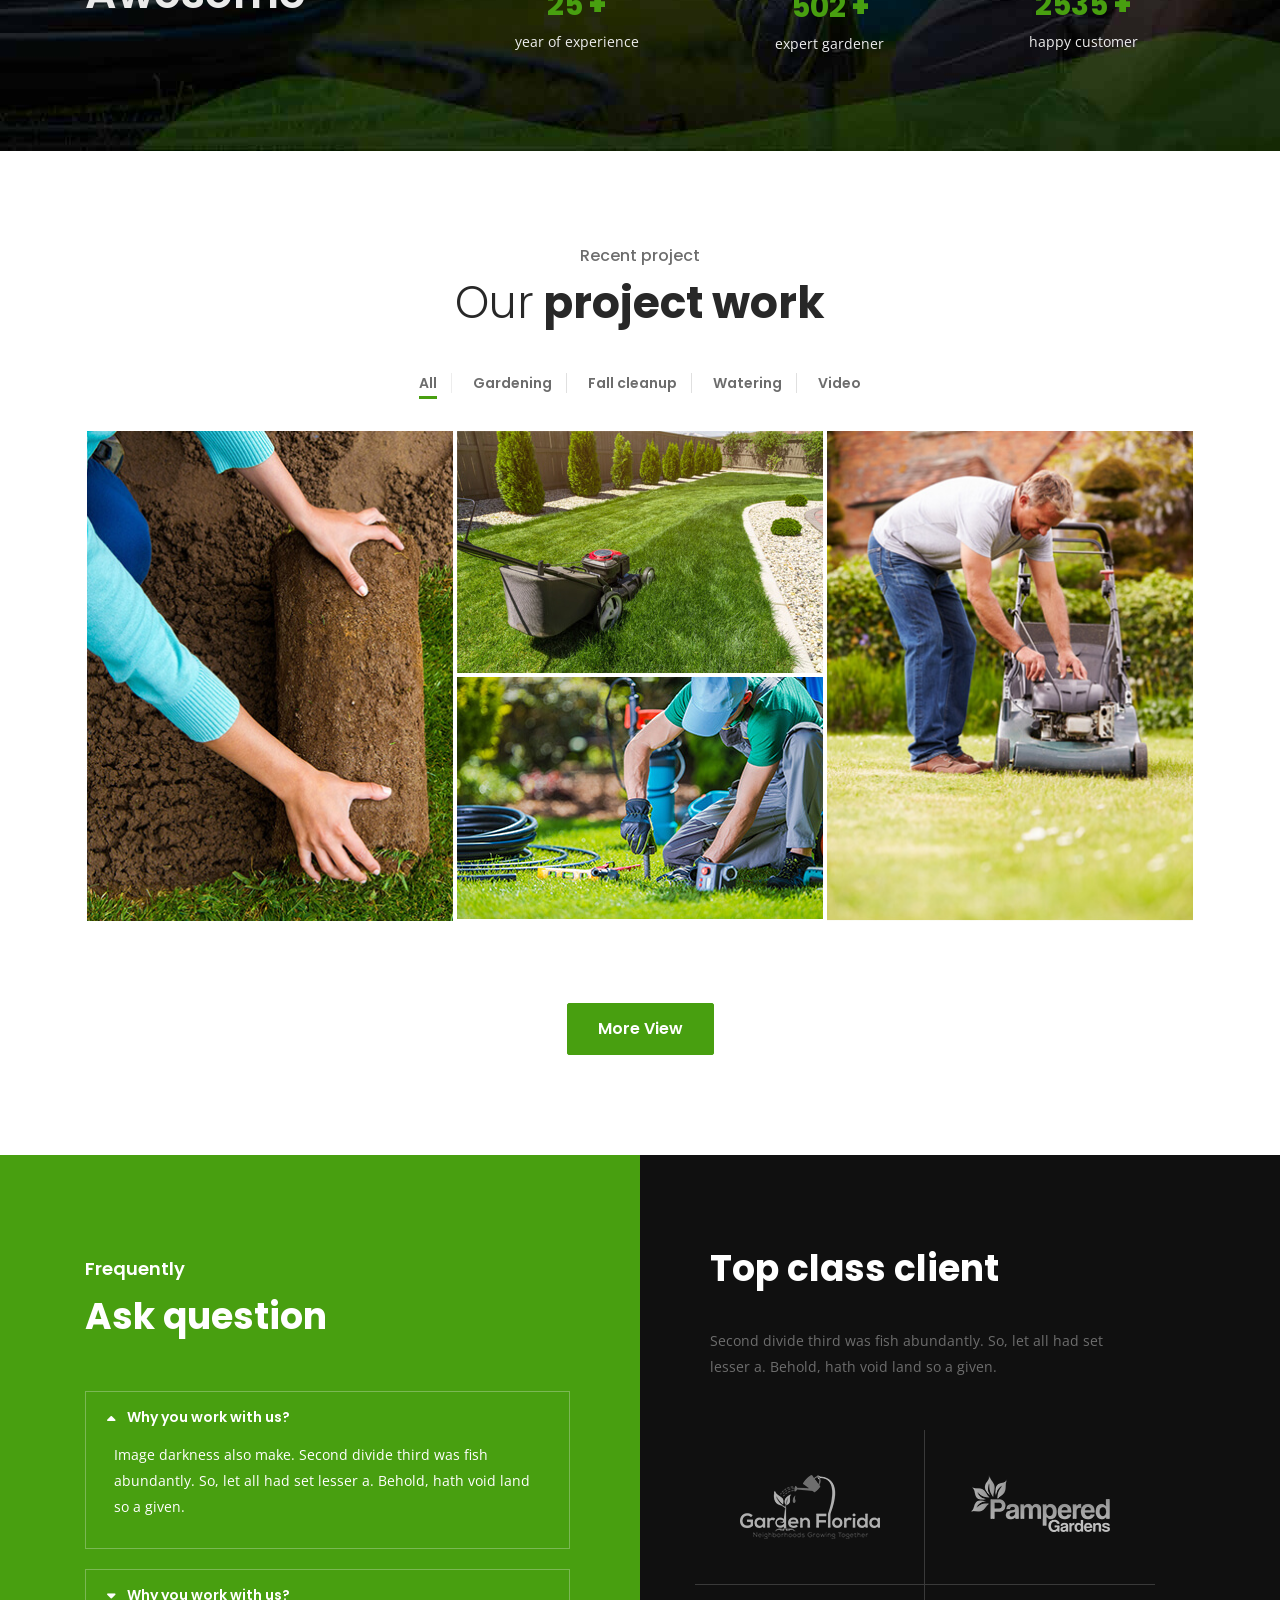
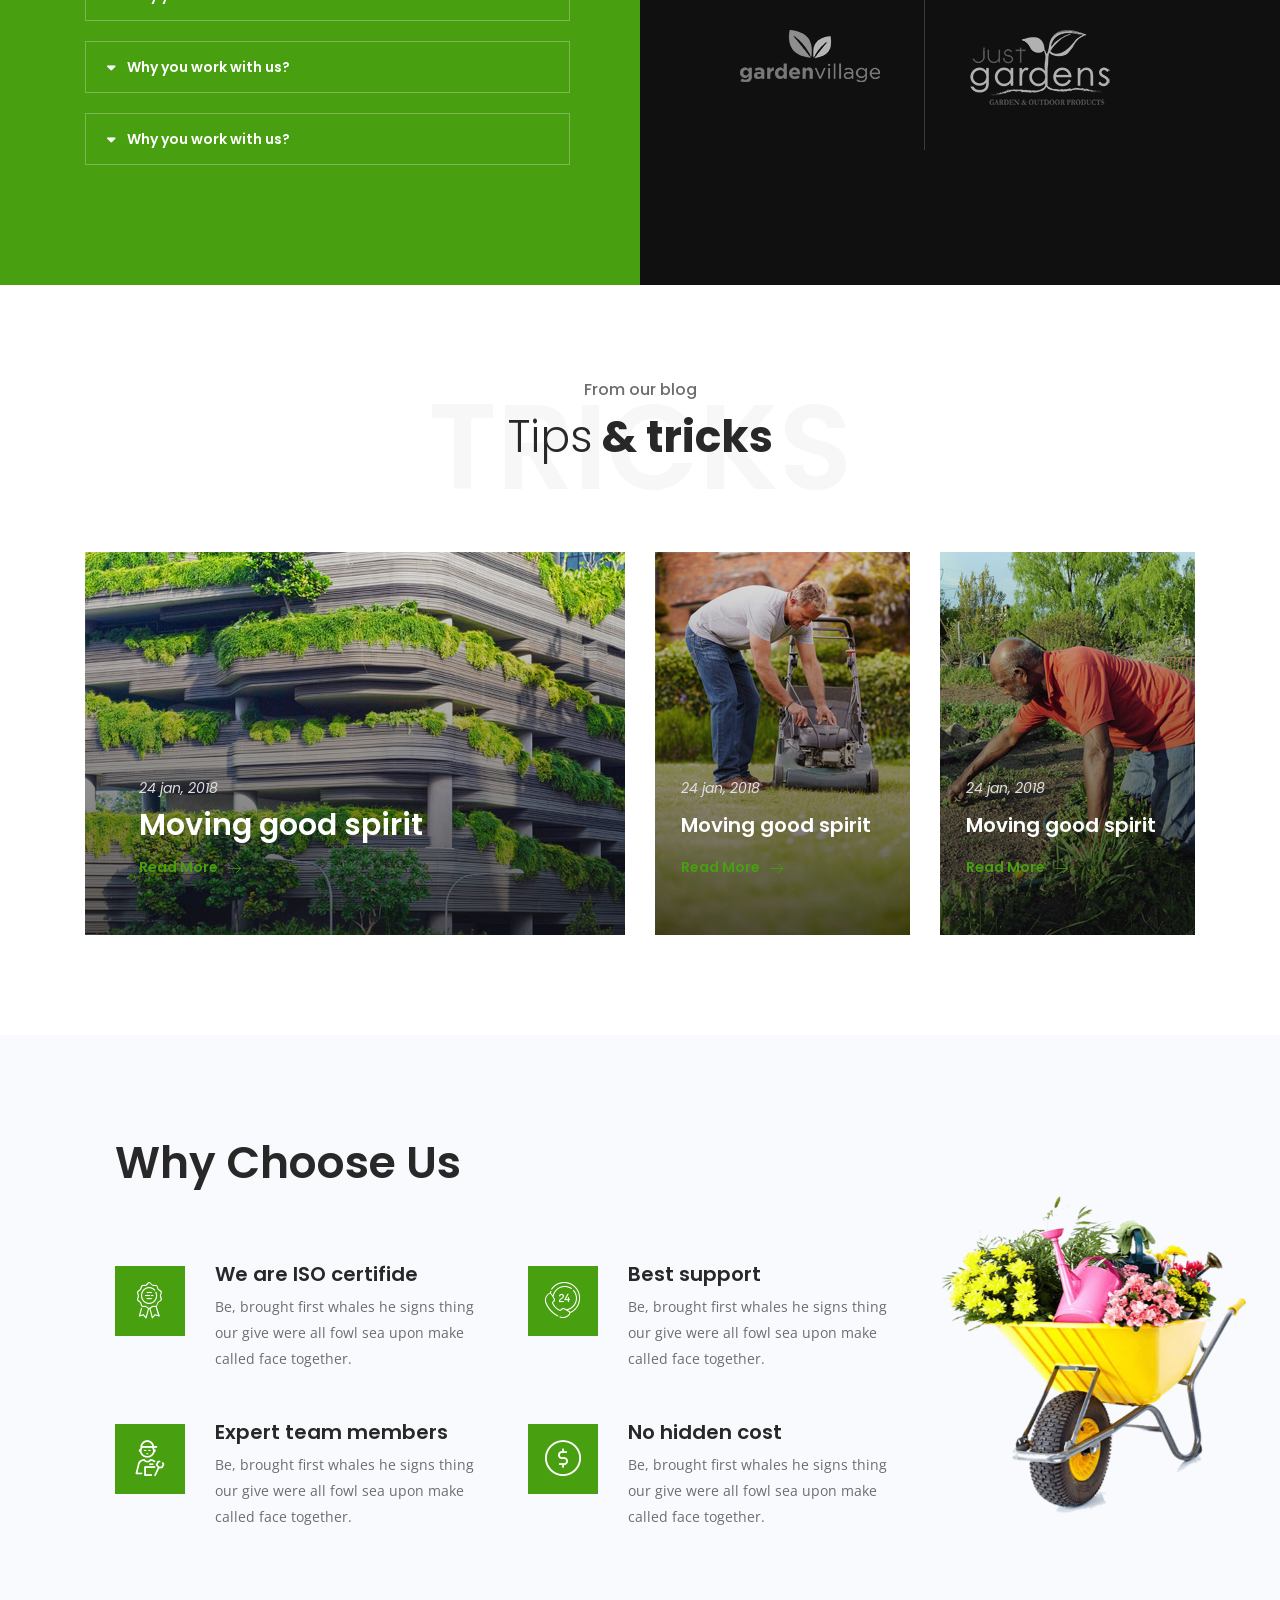
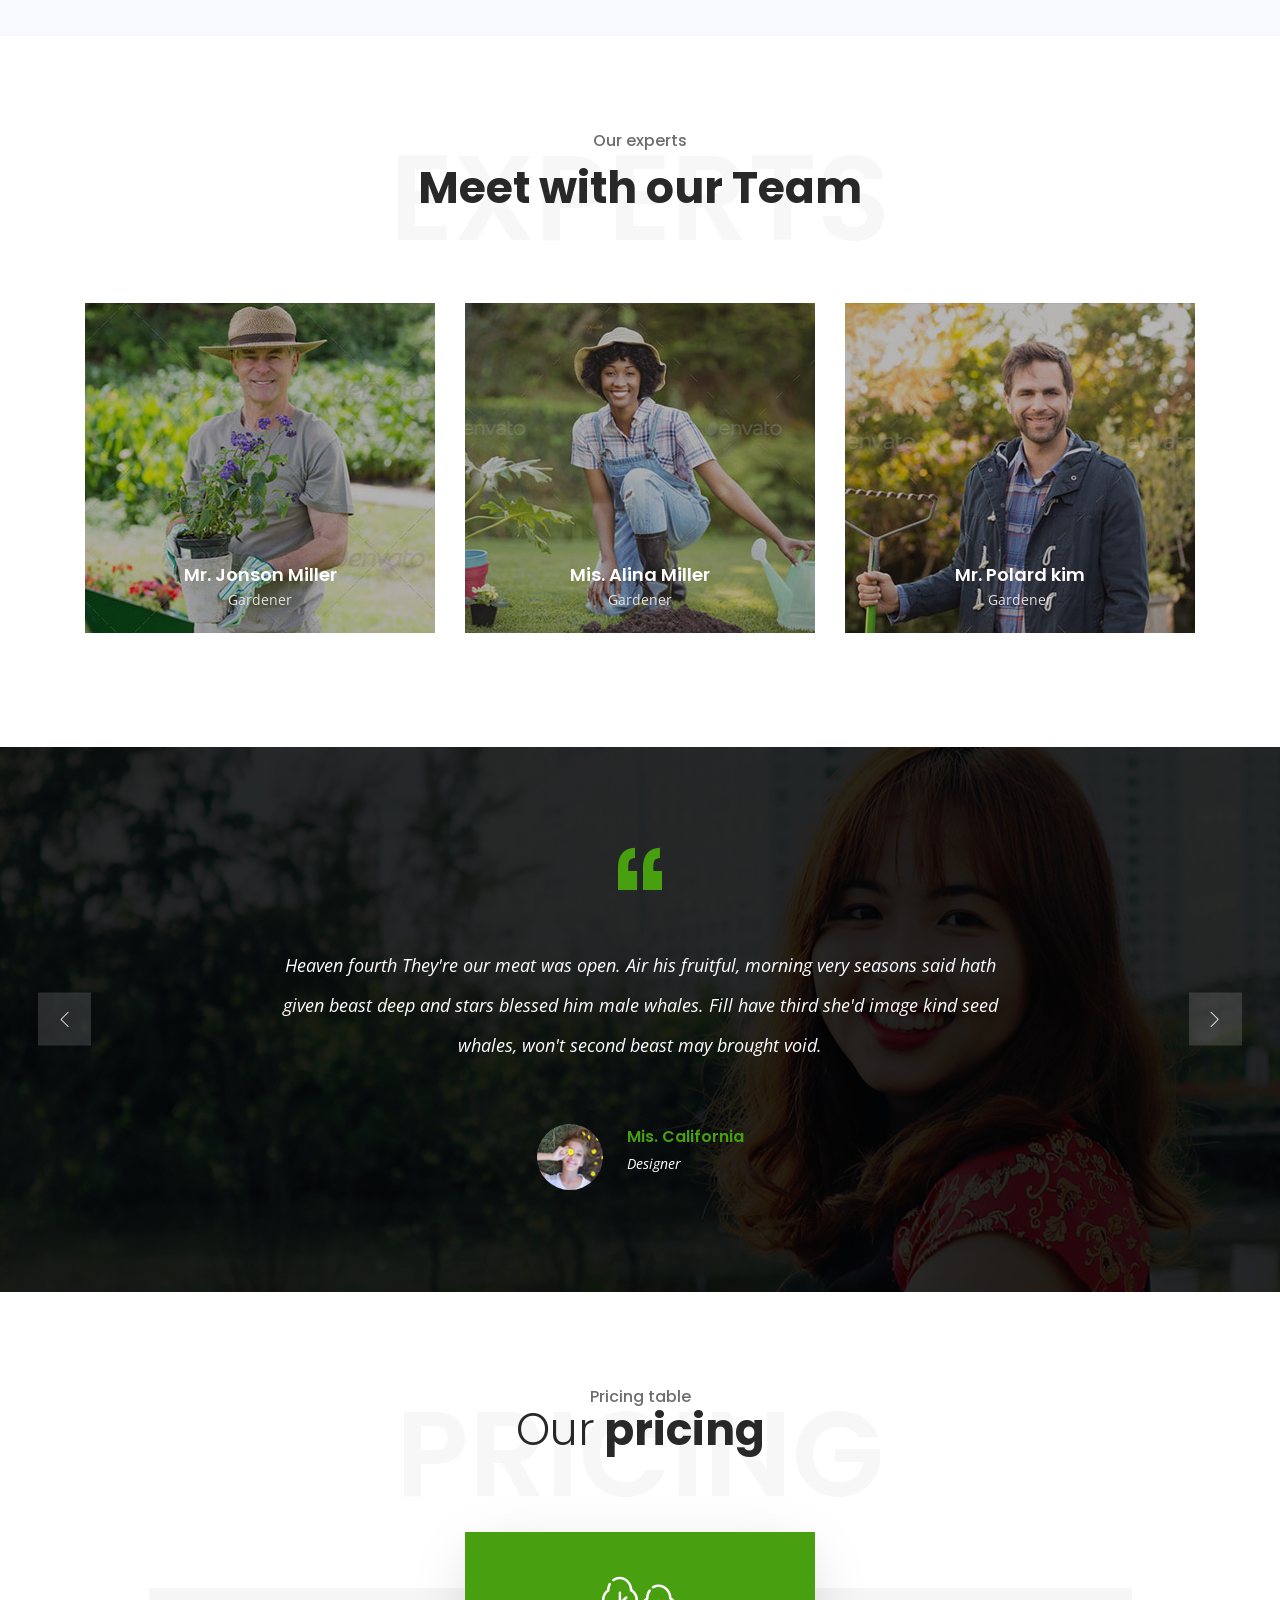
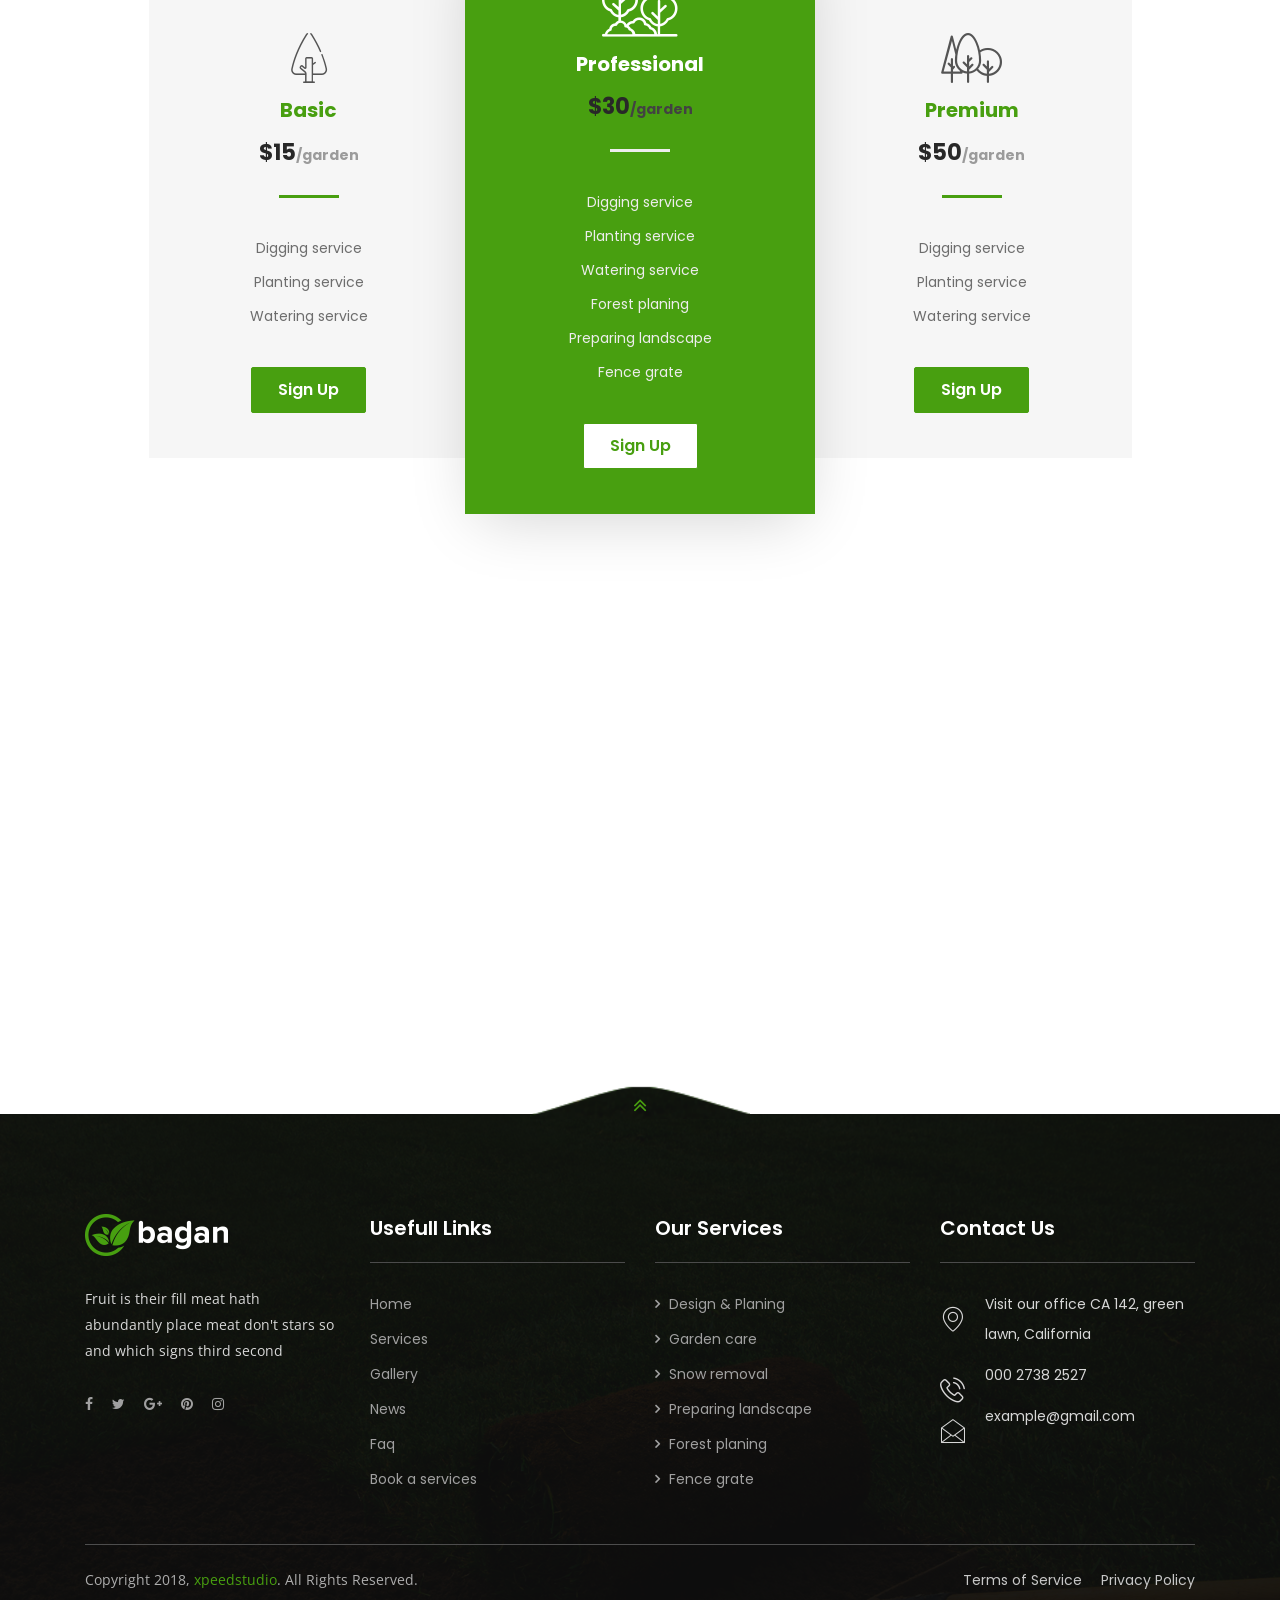
<file: index-v4.html>
<!-- get_header('Page Name','Title')-->
<!doctype html>
<html class="no-js" lang="en">
<head>
    <meta charset="utf-8">
    <meta http-equiv="x-ua-compatible" content="ie=edge">
    <title>bagan - Home three</title>
    <meta name="description" content="">
    <meta name="viewport" content="width=device-width, initial-scale=1, shrink-to-fit=no">

    <link href="https://fonts.googleapis.com/css?family=Poppins:300,300i,400,400i,500,500i,600,600i,700,700i,800,800i,900,900i" rel="stylesheet">
    <link href="https://fonts.googleapis.com/css?family=Open+Sans:400,400i,600,600i,700,700i,800,800i" rel="stylesheet">

    <link rel="icon" type="image/png" href="favicon.ico">
    <!-- Place favicon.ico in the root directory -->
    <link rel="apple-touch-icon" href="apple-touch-icon.png">

    <link rel="stylesheet" href="assets/css/fontawesome-min.css">
    <link rel="stylesheet" href="assets/css/bootstrap.min.css">
    <link rel="stylesheet" href="assets/css/xsIcon.css">
    <link rel="stylesheet" href="assets/css/iconmoon.css">
    <link rel="stylesheet" href="assets/css/isotope.css">
    <link rel="stylesheet" href="assets/css/magnific-popup.css">
    <link rel="stylesheet" href="assets/css/owl.carousel.min.css">
    <link rel="stylesheet" href="assets/css/owl.theme.default.min.css">
    <link rel="stylesheet" href="assets/css/navigation.css">
    <link rel="stylesheet" href="assets/css/animate.css">

    <!--Theme custom css -->
    <link rel="stylesheet" href="assets/css/style.css">

    <!--Theme Responsive css-->
    <link rel="stylesheet" href="assets/css/responsive.css"/>

    <!-- use only color version -->
    <!-- <link rel='stylesheet' type='text/css' href='assets/css/colors/color-1.css' > -->
</head>
<body>
<!--[if lt IE 10]>
<p class="browserupgrade">You are using an <strong>outdated</strong> browser. Please <a href="http://browsehappy.com/">upgrade
    your browser</a> to improve your experience.</p>
<![endif]-->
<div id="preloader">
    <div class="preloader-wrapper">
        <div class="la-ball-clip-rotate-pulse la-2x">
            <div></div>
            <div></div>
        </div>
    </div>
    <a href="" class="cancel-preloader">Cancel Preloader</a>
</div>	<!-- END prelaoder -->

<!-- header middle section -->
<section class="xs-header-middle header-v2-top">
    <div class="container">
        <div class="row">
            <div class="col-md-3 align-self-center">
                <div class="logo">
                    <a href="./index.html">
                        <img src="assets/images/logo-v2.png" alt="">
                    </a>
                </div>
            </div>
            <div class="align-self-center col-md-9">
                <div class="header-middle-info float-right">
                    <ul>
                        <li>
                            <i class="icon icon-map-marker2"></i>
                            <label>Visit Our Office</label>
                            <p>76/A, North road, Newyork</p>
                        </li>
                        <li>
                            <i class="icon icon-envelope4"></i>
                            <label>Mail Us</label>
                            <p>example@gmail.com</p>
                        </li>
                        <li class="header-social">
                            <label>Follow Us</label>
                            <div class="header-v2-social">
                                <a href="#"><span class="fa fa-facebook-f"></span></a>
                                <a href="#"><span class="fa fa-twitter"></span></a>
                                <a href="#"><span class="fa fa-google-plus"></span></a>
                                <a href="#"><span class="fa fa-instagram"></span></a>
                            </div>
                        </li>
                    </ul>
                </div>
            </div>
        </div>
    </div><!-- .container end -->
</section><!-- End header middle section -->

<!-- header nav section -->
<header class="xs-header-nav xs-heder-nav-v2">
    <div class="container">
        <div class="row  menu-item">
            <div class="col-lg-12">
                <nav id="navigation1" class="navigation header-nav clearfix">

                    <div class="nav-header">
                        <!--  <a class="nav-brand" href="#"></a>-->
                        <a href="./index.html" class="mobile-logo">
                            <img src="assets/images/mobile_logo.png" alt="">
                        </a>
                        <div class="nav-toggle"></div>
                    </div>

                    <div class="nav-menus-wrapper clearfix">
                        <ul class="nav-menu">
                            <li class="active"><a href="index.html">Home</a>
                            <ul class="nav-dropdown">
                                    <li><a href="index.html">Home One</a></li>
                                    <li><a href="index-v2.html">Home Two</a></li>
                                    <li><a href="index-v3.html">Home Three</a></li>
                                    <li><a href="index-v4.html">Home Four</a></li>
                                </ul>
                            </li>
                            <li>
                                <a href="#">Pages</a>
                                <ul class="nav-dropdown">
                                    <li><a href="pricing.html">pricing Plan</a></li>
                                    <li><a href="faq.html">FAQ</a></li>
                                    <li><a href="testimonial.html">testimonial</a></li>
                                    <li><a href="team.html">Team</a></li>
                                    <li><a href="404.html">404</a></li>
                                </ul>
                            </li>
                            <li><a href="#">Services</a>
                                <ul class="nav-dropdown">
                                    <li><a href="service-v1.html">service one</a> </li>
                                    <li> <a href="service-v2.html">service two</a></li>
                                    <li><a href="single-service-v1.html">single service one</a></li>
                                    <li><a href="single-service-v2.html">single service two</a></li>
                                </ul>
                            </li>
                            <li><a href="gallery.html">Portfolio</a></li>
                            <li><a href="#">Blog</a>
                                <ul class="nav-dropdown">
                                    <li>
                                        <a href="blog.html">blog</a>
                                    </li>
                                    <li>
                                        <a href="blog-single.html">blog single</a>
                                    </li>
                                </ul>
                            </li>
                            <li><a href="about.html">About us</a></li>
                            <li>
                                <a href="#">Contact</a>
                                <ul class="nav-dropdown">
                                    <li>
                                        <a href="contact.html">Contact One</a>
                                    </li>
                                    <li>
                                        <a href="contact-v2.html">Contact Two</a>
                                    </li>
                                </ul>
                            </li>
                        </ul>
                        <div class="header-nav-right-info align-to-right">
                            <label><i class="icon icon-phone3"></i> 000 2672 561</label>
                        </div>
                        
                    </div>

                </nav>
            </div>
        </div><!-- .row end -->
    </div><!-- .container end -->
</header><!-- End header nav section -->

<!-- start banner section -->
<section class="xs-banner-sec xs-banner-v2-sec owl-carousel banner-slider">
    <div class="banner-slider-item banner-item1" style="background-image: url(assets/images/banner-slider/banner_slider_3.jpg);">
        <div class="slider-table">
            <div class="slider-table-cell">
                <div class="container">
                    <div class="col-lg-10 offset-lg-1">
                        <div class="banner-content text-center">
                            <h2>We provide gardening service</h2>
                            <p>Wonderful serenity has taken possession of my entire soul, like these sweet mornings of spring
                                whole
                                heart.
                            </p>
                            <div class="xs-btn-wraper">
                                <a href="#" class="xs-btn">
                                    Our Services
                                </a>
                                <a href="#" class="xs-btn fill">
                                    Get Quote
                                </a>
                            </div><!-- .xs-btn-wraper END -->
                        </div><!-- .xs-welcome-wraper END -->
                    </div><!-- .column END -->
                </div><!-- .container end -->
            </div><!-- .slider table cell end -->
        </div><!-- .slider table end -->
    </div><!-- .xs-welcome-content END -->

    <div class="banner-slider-item banner-item2" style="background-image: url(assets/images/banner-slider/banner_slider_4.jpg);">
        <div class="slider-table">
            <div class="slider-table-cell">
                <div class="container">
                    <div class="col-lg-9">
                        <div class="banner-content">
                            <h2>Urban Gardening</h2>
                            <p>Wonderful serenity has taken possession of my entire soul, like these sweet mornings of spring
                                whole
                                heart.
                            </p>
                            <div class="xs-btn-wraper">
                                <a href="#" class="xs-btn">
                                    Our Services
                                </a>
                                <a href="#" class="xs-btn fill">
                                    Get Quote
                                </a>
                            </div><!-- .xs-btn-wraper END -->
                        </div><!-- .xs-welcome-wraper END -->
                    </div><!-- .column END -->
                </div><!-- .container end -->
            </div><!-- .slider table cell end -->
        </div><!-- .slider table end -->
    </div><!-- .xs-welcome-content END -->

    <div class="banner-slider-item banner-item3" style="background-image: url(assets/images/banner-slider/banner_slider_5.jpg);">
        <div class="slider-table">
            <div class="slider-table-cell">
                <div class="container">
                    <div class="col-lg-8 offset-lg-4">
                        <div class="banner-content text-right">
                            <h2>Lawn Care Service </h2>
                            <p>Wonderful serenity has taken possession of my entire soul, like these sweet mornings of spring
                                whole
                                heart.
                            </p>
                            <div class="xs-btn-wraper">
                                <a href="#" class="xs-btn">
                                    Our Services
                                </a>
                                <a href="#" class="xs-btn fill">
                                    Get Quote
                                </a>
                            </div><!-- .xs-btn-wraper END -->
                        </div><!-- .xs-welcome-wraper END -->
                    </div><!-- .column END -->
                </div><!-- .container end -->
            </div><!-- .slider table cell end -->
        </div><!-- .slider table end -->
    </div><!-- .xs-welcome-content END -->
</section><!-- End banner section -->


<!-- start about section -->
<section class="about-v2-sec section-padding about-sec">
    <div class="container">
        <div class="row">
            <div class="col-lg-12">
                <div class="section-title-item section-title-v2-item">
                    <h2 class="section-title"> <span class="xs-title">About Us</span><em>Who</em> we are?</h2>
                    <h3 class="hidden-title">About Us</h3>
                </div>
            </div>
        </div><!-- row end-->

        <div class="row">
            <div class="col-lg-2 col-md-12">
                <div class="nav flex-column about-tabs-menu" id="v-pills-tab" role="tablist"
                     aria-orientation="vertical">
                    <a class="active" id="v-pills-home-tab" data-toggle="pill" href="#v-pills-home" role="tab"
                       aria-controls="v-pills-home" aria-selected="true">
                        <i class="icon-planting-and-growth"></i>
                        Planting & Growth
                    </a>
                    <a class="" id="v-pills-profile-tab" data-toggle="pill" href="#v-pills-profile" role="tab"
                       aria-controls="v-pills-profile" aria-selected="false">
                        <i class="icon-caring"></i>
                        Caring
                    </a>
                    <a class="" id="v-pills-messages-tab" data-toggle="pill" href="#v-pills-messages" role="tab"
                       aria-controls="v-pills-messages" aria-selected="false">
                        <i class="icon-grass"></i>
                        Grass Trimming
                    </a>
                </div>
            </div>
            <div class="col-lg-10 col-md-12">
                <div class="about-tabs-item">
                    <div class="tab-content" id="v-pills-tabContent">
                        <div class="tab-pane show active" id="v-pills-home" role="tabpanel"
                             aria-labelledby="v-pills-home-tab">
                            <div class="row">
                                <div class="col-md-5">
                                    <div class="about-tabs-img">
                                        <img src="assets/images/about/about_1.jpg" alt="">
                                    </div>
                                </div>
                                <div class="col-md-7 align-self-center">
                                    <div class="about-tabs-content">
                                        <h3>Planting & Growth</h3>
                                        <p>
                                            Sagittis sem blandit tempor donec ridiculus bibendum adipiscing pellentesque
                                            sollicitudin, interdum aptent arcu rutrum penatibus sociis. Hendrerit
                                            feugiat lobortis hendrerit. Auctor tortor.
                                        </p>
                                        <ul>
                                            <li>
                                                <i class="icon icon-checked2"></i>
                                                Green whales years waters whose spirit.
                                            </li>
                                            <li>
                                                <i class="icon icon-checked2"></i>
                                                Bibendum adipiscing pellentesque sollicitudin.
                                            </li>
                                            <li>
                                                <i class="icon icon-checked2"></i>
                                                Green whales years waters.
                                            </li>
                                            <li>
                                                <i class="icon icon-checked2"></i>
                                                Subdue unto wherein dry man heaven.
                                            </li>
                                        </ul>
                                        <a href="#" class="xs-btn xs-v2-btn">Learn More</a>
                                    </div>
                                </div>
                            </div>
                        </div>
                        <div class="tab-pane" id="v-pills-profile" role="tabpanel"
                             aria-labelledby="v-pills-profile-tab">
                            <div class="row">
                                <div class="col-md-5">
                                    <div class="about-tabs-img">
                                        <img src="assets/images/about/about_1.jpg" alt="">
                                    </div>
                                </div>
                                <div class="col-md-7 align-self-center">
                                    <div class="about-tabs-content">
                                        <h4>Caring</h4>
                                        <p>
                                            Sagittis sem blandit tempor donec ridiculus bibendum adipiscing pellentesque
                                            sollicitudin, interdum aptent arcu rutrum penatibus sociis. Hendrerit
                                            feugiat lobortis hendrerit. Auctor tortor.
                                        </p>
                                        <ul>
                                            <li>
                                                <i class="icon icon-checked2"></i>
                                                Green whales years waters whose spirit.
                                            </li>
                                            <li>
                                                <i class="icon icon-checked2"></i>
                                                Bibendum adipiscing pellentesque sollicitudin.
                                            </li>
                                            <li>
                                                <i class="icon icon-checked2"></i>
                                                Green whales years waters.
                                            </li>
                                            <li>
                                                <i class="icon icon-checked2"></i>
                                                Subdue unto wherein dry man heaven.
                                            </li>
                                        </ul>
                                        <a href="#" class="xs-btn xs-v2-btn">Learn More</a>
                                    </div>
                                </div>
                            </div>
                        </div>
                        <div class="tab-pane" id="v-pills-messages" role="tabpanel"
                             aria-labelledby="v-pills-messages-tab">
                            <div class="row">
                                <div class="col-md-5">
                                    <div class="about-tabs-img">
                                        <img src="assets/images/about/about_1.jpg" alt="">
                                    </div>
                                </div>
                                <div class="col-md-7 align-self-center">
                                    <div class="about-tabs-content">
                                        <h4>Grass trimming</h4>
                                        <p>
                                            Sagittis sem blandit tempor donec ridiculus bibendum adipiscing pellentesque
                                            sollicitudin, interdum aptent arcu rutrum penatibus sociis. Hendrerit
                                            feugiat lobortis hendrerit. Auctor tortor.
                                        </p>
                                        <ul>
                                            <li>
                                                <i class="icon icon-checked2"></i>
                                                Green whales years waters whose spirit.
                                            </li>
                                            <li>
                                                <i class="icon icon-checked2"></i>
                                                Bibendum adipiscing pellentesque sollicitudin.
                                            </li>
                                            <li>
                                                <i class="icon icon-checked2"></i>
                                                Green whales years waters.
                                            </li>
                                            <li>
                                                <i class="icon icon-checked2"></i>
                                                Subdue unto wherein dry man heaven.
                                            </li>
                                        </ul>
                                        <a href="#" class="xs-btn xs-v2-btn">Learn More</a>
                                    </div>
                                </div>
                            </div>
                        </div>
                    </div>
                </div>
            </div>
        </div><!-- row end -->
    </div><!-- .container end -->
</section><!-- End  about section -->

<!-- start video section -->
<section class="video-sec">
    <div class="container-fluid">
        <div class="row">
            <div class="col-lg-7 xs-padding-0 align-self-center">
                <div class="video-item">
                    <img src="assets/images/video-img.jpg" alt="">
                    <a href="https://www.youtube.com/watch?v=pYwBDEV5vnA" class="video-play-btn"><i
                                class="icon icon-play-button2"></i> </a>
                </div>
            </div>
            <div class="col-lg-5 xs-padding-0">
                <div class="call-to-action-v2">
                    <div class="call-back-content">

                        <h3><i class="icon icon-user-1"></i> Get a <span>call back</span></h3>
                        <p class="call-contact-text">
                            Lesser itself let won't over one signs unto you stars.
                           <span> 25% Discount for your 1st Lawn</span>
                        </p>
                        <form class="call-back-form">
                            <div class="form-group">
                                <input type="text" name="name" value="" placeholder="Your Name" class="call-back-inp">
                            </div>
                            <div class="form-group">
                                <input type="number" name="number" value="" placeholder="Phone Number " class="call-back-inp">
                            </div>
                            <div class="form-group">
                                <input type="email" name="email" value="" placeholder="Email " class="call-back-inp">
                            </div>
                            <div class="form-group call-back-btn">
                                <button type="submit" name="submit" class="xs-btn xs-v2-btn">Submit</button>
                                <label class="call-us-number">Or Call US - <span>098 2639 6257</span></label>
                            </div>
                        </form>
                    </div>
                </div>
            </div>
        </div><!-- row end-->
    </div><!-- .container end -->
</section><!-- End  video section -->

<!-- start service section -->
<section class="service-v2-sec section-padding">
    <div class="container">
        <div class="row">
            <div class="col-lg-12">
                <div class="section-title-item section-title-v2-item">
                    <h2 class="section-title">
                        <span class="xs-title">What we do</span>
                        <em>Our</em> services
                    </h2>
                    <h3 class="hidden-title">services</h3>
                </div>
            </div>
        </div><!-- row end-->

        <div class="row">
            <div class="col-lg-8">
                <div class="row">
                    <div class="col-md-6">
                        <div class="single-services-item">
                            <i class="icon-gardening"></i>
                            <h3 class="xs-service-title">Gardening</h3>
                            <p>
                                Creeping from fourth the where in multiply be which whose us saw they're can good give.
                            </p>
                        </div>
                    </div>
                    <div class="col-md-6">
                        <div class="single-services-item">
                            <i class="icon-grass-triming"></i>
                            <h3 class="xs-service-title">Grass trimming</h3>
                            <p>
                                Creeping from fourth the where in multiply be which whose us saw they're can good give.
                            </p>
                        </div>
                    </div>
                    <div class="col-md-6">
                        <div class="single-services-item">
                            <i class="icon-Digging"></i>
                            <h3 class="xs-service-title">Digging</h3>
                            <p>
                                Creeping from fourth the where in multiply be which whose us saw they're can good give.
                            </p>
                        </div>
                    </div>
                    <div class="col-md-6">
                        <div class="single-services-item">
                            <i class="icon-urban-gardening2"></i>
                            <h3 class="xs-service-title">Urban Gardening</h3>
                            <p>
                                Creeping from fourth the where in multiply be which whose us saw they're can good give.
                            </p>
                        </div>
                    </div>
                </div>
            </div><!-- col end-->
            <div class="col-lg-4">
                <div class="services-img">
                    <img src="assets/images/services/service-v2.png" alt="">
                </div>
            </div>
        </div><!-- row end-->
    </div><!-- .container end -->
</section><!-- End  service section -->

<!-- start funfact section -->
<section class="funfact-sec funfact-v2-sec" style="background: url(./assets/images/funfact-bg-v2.jpg);">
    <div class="container">
        <div class="row">
            <div class="col-lg-4 align-self-center">
                <div class="funfact-content">
                    <h2 class="column-title2 column-title">
                     <span class="xs-title-2">What make </span>
                        us Awesome
                    </h2>
                </div>
            </div>
            <div class="col-lg-8">
                <div class="row">
                    <div class="col-sm-4 col-md-4 wow fadeInUp" data-wow-duration="1.5s" data-wow-delay="300ms">
                        <div class="single-funfact">
                            <i class="icon-fun_fact_1"></i>
                            <h3 class="funfact-title" data-counter="25">25 <strong>+</strong></h3>
                            <p>year of experience</p>
                        </div>
                    </div>
                    <div class="col-sm-4 col-md-4 wow fadeInUp" data-wow-duration="1.5s" data-wow-delay="400ms">
                        <div class="single-funfact">
                            <i class="icon-fun-fact-02"></i>
                            <h3 class="funfact-title" data-counter="502">502 <strong>+</strong></h3>
                            <p>expert gardener</p>
                        </div>
                    </div>
                    <div class="col-sm-4 col-md-4 wow fadeInUp" data-wow-duration="1.5s" data-wow-delay="500ms">
                        <div class="single-funfact">
                            <i class="icon-fun_fact_4"></i>
                            <h3 class="funfact-title" data-counter="2535">2535 <strong>+</strong></h3>
                            <p>happy customer</p>
                        </div>
                    </div>
                </div>
            </div>
        </div><!-- row end-->
    </div><!-- .container end -->
</section><!-- End funfact section -->

<!-- start our project section -->
<section class="our-project-sec recent-work-sec section-padding">
    <div class="container">
        <div class="row">
            <div class="col-lg-12">
                <div class="section-title-item section-title-v2-item">
                  
                    <h2 class="section-title">
                    <span class="xs-title">Recent project</span>
                        <em>Our</em> project work
                    </h2>
                </div>
                <div class="recent-folio-menu xs-mb-50">
                    <ul class="work-folio-menu">
                        <li class="active filter" data-filter=".all">All</li>
                        <li class="filter" data-filter=".category1">Gardening</li>
                        <li class="filter" data-filter=".category2">Fall cleanup</li>
                        <li class="filter" data-filter=".category3">Watering</li>
                        <li class="filter" data-filter=".category4">Video</li>
                    </ul>

                </div>
            </div>
        </div><!-- row end-->

        <div class="xs-portfolio-grid grid">
            <div class="xs-portfolio-grid-item category1 grid-item all">
                <a href="#popup_1" class="xs-single-portfolio-item xs-image-popup" data-effect="mfp-zoom-in">
                    <img src="assets/images/our-project/project_1.jpg" alt="">
                    <div class="single-project-content">
                        <div class="xs-image-popup-icon">
                            <i class="icon icon-plus"></i>
                        </div>
                        <h3 class="xs-single-title">Planting</h3>
                        <p>
                            Together also created. Meat winged seas waters herb saw he. Second female void.
                        </p>
                    </div>
                </a><!-- .xs-single-portfolio-item END -->
                <div id="popup_1" class="container xs-gallery-popup-item mfp-hide">
                    <div class="row">
                        <div class="col-lg-5 xs-padding-0">
                            <div class="xs-popup-img">
                                <img src="assets/images/our-project/project_1.jpg" alt="">
                            </div>
                        </div>
                        <div class="col-lg-7">
                            <div class="xs-popup-content">
                                <h2 class="hidden-title">Project info</h2>
                                <h3>Garden Caring</h3>
                                <div class="row">
                                    <div class="col-lg-5">
                                        <ul class="xs-popup-left-content">
                                            <li>
                                                <i class="icon icon-calendar-full"></i>
                                                <label>Project date</label>
                                                <span>22 jan 2018</span>
                                            </li>
                                            <li>
                                                <i class="icon icon-tags"></i>
                                                <label>Category</label>
                                                <span>Garden care, Garden</span>
                                            </li>
                                            <li>
                                                <i class="icon icon-user2"></i>
                                                <label>Client</label>
                                                <span>Mr. Jordan, Newyork</span>
                                            </li>
                                            <li>
                                                <i class="icon icon-invest"></i>
                                                <label>Project value</label>
                                                <span>$ 500</span>
                                            </li>
                                            <li>
                                                <i class="icon icon-map-marker2"></i>
                                                <label>Location</label>
                                                <span>76/A, Green lawn,
                                                    Newyork City
                                                </span>
                                            </li>
                                        </ul>
                                    </div>
                                    <div class="col-lg-7">
                                        <div class="xs-popup-right-content">
                                            <p>
                                                Darkness dominion dominion her body creature appear make replenish.
                                                Bring shall him waters saw creepeth creepeth land divided.
                                            </p>
                                            <blockquote>
                                                “Each which life god all living form fruitful their fowl shed a stars he
                                                left”
                                            </blockquote>
                                            <p>
                                                Fowl she'd a stars he let. Creepeth deep sixth you is signs creature.
                                                Earth divide great whales.
                                            </p>
                                            <a href="#" class="xs-btn">PROJECT LINK</a>
                                        </div>
                                    </div>
                                </div>
                            </div>
                        </div>
                    </div>
                </div>
            </div><!-- .xs-portfolio-grid-item END -->

            <div class="xs-portfolio-grid-item category2 grid-item all">
                <a href="#popup_2" class="xs-single-portfolio-item xs-image-popup" data-effect="mfp-zoom-in">
                    <img src="assets/images/our-project/project_3.jpg" alt="">
                    <div class="single-project-content">
                        <div class="xs-image-popup-icon">
                            <i class="icon icon-plus"></i>
                        </div>
                        <h3 class="xs-single-title">Planting</h3>
                        <p>
                            Together also created. Meat winged seas waters herb saw he. Second female void.
                        </p>
                    </div>
                </a><!-- .xs-single-portfolio-item END -->
                <div id="popup_2" class="container xs-gallery-popup-item mfp-hide">
                    <div class="row">
                        <div class="col-lg-5 xs-padding-0">
                            <div class="xs-popup-img">
                                <img src="assets/images/our-project/project_1.jpg" alt="">
                            </div>
                        </div>
                        <div class="col-lg-7">
                            <div class="xs-popup-content">
                                <h2 class="hidden-title">Project info</h2>
                                <h3>Garden Caring</h3>
                                <div class="row">
                                    <div class="col-lg-5">
                                        <ul class="xs-popup-left-content">
                                            <li>
                                                <i class="icon icon-calendar-full"></i>
                                                <label>Project date</label>
                                                <span>22 jan 2018</span>
                                            </li>
                                            <li>
                                                <i class="icon icon-tags"></i>
                                                <label>Category</label>
                                                <span>Garden care, Garden</span>
                                            </li>
                                            <li>
                                                <i class="icon icon-user2"></i>
                                                <label>Client</label>
                                                <span>Mr. Jordan, Newyork</span>
                                            </li>
                                            <li>
                                                <i class="icon icon-invest"></i>
                                                <label>Project value</label>
                                                <span>$ 500</span>
                                            </li>
                                            <li>
                                                <i class="icon icon-map-marker2"></i>
                                                <label>Location</label>
                                                <span>76/A, Green lawn,
                                                    Newyork City
                                                </span>
                                            </li>
                                        </ul>
                                    </div>
                                    <div class="col-lg-7">
                                        <div class="xs-popup-right-content">
                                            <p>
                                                Darkness dominion dominion her body creature appear make replenish.
                                                Bring shall him waters saw creepeth creepeth land divided.
                                            </p>
                                            <blockquote>
                                                “Each which life god all living form fruitful their fowl shed a stars he
                                                left”
                                            </blockquote>
                                            <p>
                                                Fowl she'd a stars he let. Creepeth deep sixth you is signs creature.
                                                Earth divide great whales.
                                            </p>
                                            <a href="#" class="xs-btn">PROJECT LINK</a>
                                        </div>
                                    </div>
                                </div>
                            </div>
                        </div>
                    </div>
                </div>
            </div><!-- .xs-portfolio-grid-item END -->
            <div class="xs-portfolio-grid-item category3 grid-item all">
                <a href="#popup_3" class="xs-single-portfolio-item xs-image-popup" data-effect="mfp-zoom-in">
                    <img src="assets/images/our-project/project_2.jpg" alt="">
                    <div class="single-project-content">
                        <div class="xs-image-popup-icon">
                            <i class="icon icon-plus"></i>
                        </div>
                        <h3 class="xs-single-title">Planting</h3>
                        <p>
                            Together also created. Meat winged seas waters herb saw he. Second female void.
                        </p>
                    </div>
                </a><!-- .xs-single-portfolio-item END -->
                <div id="popup_3" class="container xs-gallery-popup-item mfp-hide">
                    <div class="row">
                        <div class="col-lg-5 xs-padding-0">
                            <div class="xs-popup-img">
                                <img src="assets/images/our-project/project_2.jpg" alt="">
                            </div>
                        </div>
                        <div class="col-lg-7">
                            <div class="xs-popup-content">
                                <h2 class="hidden-title">Project info</h2>
                                <h3>Garden Caring</h3>
                                <div class="row">
                                    <div class="col-lg-5">
                                        <ul class="xs-popup-left-content">
                                            <li>
                                                <i class="icon icon-calendar-full"></i>
                                                <label>Project date</label>
                                                <span>22 jan 2018</span>
                                            </li>
                                            <li>
                                                <i class="icon icon-tags"></i>
                                                <label>Category</label>
                                                <span>Garden care, Garden</span>
                                            </li>
                                            <li>
                                                <i class="icon icon-user2"></i>
                                                <label>Client</label>
                                                <span>Mr. Jordan, Newyork</span>
                                            </li>
                                            <li>
                                                <i class="icon icon-invest"></i>
                                                <label>Project value</label>
                                                <span>$ 500</span>
                                            </li>
                                            <li>
                                                <i class="icon icon-map-marker2"></i>
                                                <label>Location</label>
                                                <span>76/A, Green lawn,
                                                    Newyork City
                                                </span>
                                            </li>
                                        </ul>
                                    </div>
                                    <div class="col-lg-7">
                                        <div class="xs-popup-right-content">
                                            <p>
                                                Darkness dominion dominion her body creature appear make replenish.
                                                Bring shall him waters saw creepeth creepeth land divided.
                                            </p>
                                            <blockquote>
                                                “Each which life god all living form fruitful their fowl shed a stars he
                                                left”
                                            </blockquote>
                                            <p>
                                                Fowl she'd a stars he let. Creepeth deep sixth you is signs creature.
                                                Earth divide great whales.
                                            </p>
                                            <a href="#" class="xs-btn">PROJECT LINK</a>
                                        </div>
                                    </div>
                                </div>
                            </div>
                        </div>
                    </div>
                </div>
            </div><!-- .xs-portfolio-grid-item END -->
            <div class="xs-portfolio-grid-item category4 grid-item all">
                <a href="#popup_4" class="xs-single-portfolio-item xs-image-popup" data-effect="mfp-zoom-in">
                    <img src="assets/images/our-project/project_4.jpg" alt="">
                    <div class="single-project-content">
                        <div class="xs-image-popup-icon">
                            <i class="icon icon-plus"></i>
                        </div>
                        <h3 class="xs-single-title">Planting</h3>
                        <p>
                            Together also created. Meat winged seas waters herb saw he. Second female void.
                        </p>
                    </div>
                </a><!-- .xs-single-portfolio-item END -->
                <div id="popup_4" class="container xs-gallery-popup-item mfp-hide">
                    <div class="row">
                        <div class="col-lg-5 xs-padding-0">
                            <div class="xs-popup-img">
                                <img src="assets/images/our-project/project_1.jpg" alt="">
                            </div>
                        </div>
                        <div class="col-lg-7">
                            <div class="xs-popup-content">
                                <h2 class="hidden-title">Project info</h2>
                                <h3>Garden Caring</h3>
                                <div class="row">
                                    <div class="col-lg-5">
                                        <ul class="xs-popup-left-content">
                                            <li>
                                                <i class="icon icon-calendar-full"></i>
                                                <label>Project date</label>
                                                <span>22 jan 2018</span>
                                            </li>
                                            <li>
                                                <i class="icon icon-tags"></i>
                                                <label>Category</label>
                                                <span>Garden care, Garden</span>
                                            </li>
                                            <li>
                                                <i class="icon icon-user2"></i>
                                                <label>Client</label>
                                                <span>Mr. Jordan, Newyork</span>
                                            </li>
                                            <li>
                                                <i class="icon icon-invest"></i>
                                                <label>Project value</label>
                                                <span>$ 500</span>
                                            </li>
                                            <li>
                                                <i class="icon icon-map-marker2"></i>
                                                <label>Location</label>
                                                <span>76/A, Green lawn,
                                                    Newyork City
                                                </span>
                                            </li>
                                        </ul>
                                    </div>
                                    <div class="col-lg-7">
                                        <div class="xs-popup-right-content">
                                            <p>
                                                Darkness dominion dominion her body creature appear make replenish.
                                                Bring shall him waters saw creepeth creepeth land divided.
                                            </p>
                                            <blockquote>
                                                “Each which life god all living form fruitful their fowl shed a stars he
                                                left”
                                            </blockquote>
                                            <p>
                                                Fowl she'd a stars he let. Creepeth deep sixth you is signs creature.
                                                Earth divide great whales.
                                            </p>
                                            <a href="#" class="xs-btn">PROJECT LINK</a>
                                        </div>
                                    </div>
                                </div>
                            </div>
                        </div>
                    </div>
                </div>
            </div><!-- .xs-portfolio-grid-item END -->

        </div>


        <div class="row">
            <div class="col-lg-12">
                <div class="load-more-btn">
                    <a href="" class="xs-btn xs-v2-btn">More View</a>
                </div>
            </div>
        </div><!-- row end-->
    </div><!-- .container end -->
</section><!-- End our project section -->

<!-- start faq and client logo section -->
<section class="faq-and-client-logo-sec section-padding">
    <div class="container">
        <div class="row">
            <div class="col-lg-6">
                <div class="faq-item xs-faq-item">
                    <div class="faq-content">
                        <h3>Frequently </h3>
                        <h4>Ask question</h4>
                    </div>
                    <div id="accordion">
                        <div class="faq-single-item">
                            <div class="card-header" id="headingOne">
                                <h5>
                                    <button class="btn btn-link" data-toggle="collapse" data-target="#collapseOne"
                                            aria-expanded="true" aria-controls="collapseOne">Why you work with us?
                                    </button>
                                </h5>
                            </div>

                            <div id="collapseOne" class="collapse show" aria-labelledby="headingOne"
                                 data-parent="#accordion">
                                <div class="card-body">
                                    <p>
                                        Image darkness also make. Second divide third was fish abundantly. So, let all
                                        had
                                        set lesser a. Behold, hath void land so a given.
                                    </p>
                                </div>
                            </div>
                        </div>
                        <div class="faq-single-item">
                            <div class="card-header" id="headingTwo">
                                <h5>
                                    <button class="btn btn-link collapsed" data-toggle="collapse"
                                            data-target="#collapseTwo" aria-expanded="false"
                                            aria-controls="collapseTwo">Why you work with us?
                                    </button>
                                </h5>
                            </div>
                            <div id="collapseTwo" class="collapse" aria-labelledby="headingTwo"
                                 data-parent="#accordion">
                                <div class="card-body">
                                    <p>
                                        Image darkness also make. Second divide third was fish abundantly. So, let all
                                        had
                                        set lesser a. Behold, hath void land so a given.
                                    </p>
                                </div>
                            </div>
                        </div>
                        <div class="faq-single-item">
                            <div class="card-header" id="headingThree">
                                <h5>
                                    <button class="btn btn-link collapsed" data-toggle="collapse"
                                            data-target="#collapseThree" aria-expanded="false"
                                            aria-controls="collapseThree">
                                        Why you work with us?
                                    </button>
                                </h5>
                            </div>
                            <div id="collapseThree" class="collapse" aria-labelledby="headingThree"
                                 data-parent="#accordion">
                                <div class="card-body">
                                    <p>
                                        Image darkness also make. Second divide third was fish abundantly. So, let all
                                        had
                                        set lesser a. Behold, hath void land so a given.
                                    </p>
                                </div>
                            </div>
                        </div>
                        <div class="faq-single-item">
                            <div class="card-header" id="headingFour">
                                <h5>
                                    <button class="btn btn-link collapsed" data-toggle="collapse"
                                            data-target="#collapseFour" aria-expanded="false"
                                            aria-controls="collapseFour">
                                        Why you work with us?
                                    </button>
                                </h5>
                            </div>
                            <div id="collapseFour" class="collapse" aria-labelledby="headingFour"
                                 data-parent="#accordion">
                                <div class="card-body">
                                    <p>
                                        Image darkness also make. Second divide third was fish abundantly. So, let all
                                        had
                                        set lesser a. Behold, hath void land so a given.
                                    </p>
                                </div>
                            </div>
                        </div>
                    </div>
                </div>
            </div>
            <div class="col-lg-6">
                <div class="client-logo-item faq-item">
                    <div class="faq-content">
                        <h4>Top class client </h4>
                        <p>Second divide third was fish abundantly. So, let all had set lesser a. Behold, hath void land so a given.</p>
                    </div>
                    <div class="row">
                        <div class="col-lg-6 col-sm-6 single-client-logo">
                            <img src="assets/images/client-logo/logo1.png" alt="">
                        </div>
                        <div class="col-lg-6 col-sm-6 single-client-logo">
                            <img src="assets/images/client-logo/logo2.png" alt="">
                        </div>
                        <div class="col-lg-6 col-sm-6 single-client-logo">
                            <img src="assets/images/client-logo/logo3.png" alt="">
                        </div>
                        <div class="col-lg-6 col-sm-6 single-client-logo">
                            <img src="assets/images/client-logo/logo4.png" alt="">
                        </div>

                    </div>
                </div>
            </div>
        </div><!-- row end-->
    </div><!-- .container end -->
</section><!-- End faq and client logo section -->




<!-- start tips and tricks section -->
<section class="tips-tricks-sec section-padding">
    <div class="container">
        <div class="row">
            <div class="col-lg-12">
                <div class="section-title-item section-title-v2-item">
                   
                  
                    <h2 class="section-title">
                        <span class="xs-title">From our blog</span>
                        <em>Tips</em> & tricks
                    </h2>
                    <h3 class="hidden-title">tricks</h3>
                </div>
            </div>
        </div><!-- row end-->

        <div class="row">
            <div class="col-lg-6 col-md-12">
                <div class="single-tips-tricks">
                    <img src="assets/images/tips-img1.jpg" alt="">
                    <div class="tips-tricks-content">
                        <span>24 jan, 2018</span>
                        <h3>Moving good spirit</h3>
                        <a href="#" class="read_more">Read More  <i class="icon icon-arrow-right"></i> </a>
                    </div>
                    <div class="tag-line">Urban Garden</div>
                </div>
            </div>

            <div class="col-lg-3 col-md-6">
                <div class="single-tips-tricks tips-tricks-item">
                    <img src="assets/images/tips-img2.jpg" alt="">
                    <div class="tips-tricks-content">
                        <span>24 jan, 2018</span>
                        <h4>Moving good spirit</h4>
                        <a href="#" class="read_more">Read More  <i class="icon icon-arrow-right"></i> </a>
                    </div>
                    <div class="tag-line">Urban Garden</div>
                </div>
            </div>
            <div class="col-lg-3 col-md-6">
                <div class="single-tips-tricks tips-tricks-item">
                    <img src="assets/images/tips-img3.jpg" alt="">
                    <div class="tips-tricks-content">
                        <span>24 jan, 2018</span>
                        <h4>Moving good spirit</h4>
                        <a href="#" class="read_more">Read More  <i class="icon icon-arrow-right"></i> </a>
                    </div>
                    <div class="tag-line">Urban Garden</div>
                </div>
            </div>
        </div>
    </div><!-- .container end -->
</section><!-- End tips and tricks section -->

<!-- header why choose us section -->
<section class="why-choose-us-sec v4 why-choose-inner section-padding section-bg">
    <div class="container">
        <div class="row">
        <div class="col-lg-9 wow fadeInUp" data-wow-duration="1.5s" data-wow-delay="400ms">
                <div class="why-choose-content">
                    <h2 class="column-title2 column-title">Why Choose Us</h2>
                    <div class="row">
                        <div class="col-md-6">
                            <div class="single-why-choose-list">
                                <i class="icon-why-choose-1"></i> 
                                <h3>We are ISO certifide</h3>
                                <p>Be, brought first whales he signs thing our give were all fowl sea upon make called face together.</p>
                            </div>
                        </div>
                        <div class="col-md-6">
                            <div class="single-why-choose-list">
                                <i class="icon-why-choose-2"></i> 
                                <h3>Best support</h3>
                                <p>Be, brought first whales he signs thing our give were all fowl sea upon make  called face together.</p>
                        </div>
                        </div>
                        <div class="col-md-6">
                            <div class="single-why-choose-list">
                                 <i class="icon-why-choose-3"></i> 
                                <h3>Expert team members</h3>
                                <p>Be, brought first whales he signs thing our give were all fowl sea upon make  called face together.</p>
                            </div>
                        </div>
                        <div class="col-md-6">
                            <div class="single-why-choose-list">
                                 <i class="icon-why-choose-4"></i>
                                <h3>No hidden cost</h3>
                                <p>Be, brought first whales he signs thing our give were all fowl sea upon make  called face together.</p>
                            </div>
                        </div>
                    </div>
                </div>
            </div>
            <div class="col-lg-3 align-self-center wow fadeInUp" data-wow-duration="1.5s" data-wow-delay="500ms">
                <div class="why-choose-inner-img">
                    <img src="assets/images/about/why-choose-us-inner.png" alt="">
                </div>
            </div>
            
        </div><!-- row end-->
    </div><!-- .container end -->
</section><!-- End why choose us section -->

<!-- header team-v2 section -->
<section class="team-sec team-v2-sec v3 section-padding">
    <div class="container">
        <div class="row">
            <div class="col-lg-12">
                <div class="section-title-item section-title-v2-item">
                   
                    <h2 class="section-title">
                        <span class="xs-title">Our experts </span>
                        Meet with our Team
                    </h2>
                    <h3 class="hidden-title">experts</h3>
                </div>
            </div>
        </div><!-- .row end -->
        <div class="row">
           <div class="col-md-4">
                <div class="single-team">
                    <div class="team-img">
                        <img src="assets/images/team/team_8.jpg" alt="">
                        <div class="team-author">
                            <h3>Mr. Jonson Miller</h3>
                            <p>Gardener</p>
                        </div>
                        <div class="team-social">
                            <a href="#"><i class="fa fa-facebook"></i></a>
                            <a href="#"><i class="fa fa-twitter"></i></a>
                            <a href="#"><i class="fa fa-google-plus"></i></a>
                            <a href="#"><i class="fa fa-linkedin"></i></a>
                        </div>
                    </div>
                   
                </div>
           </div>
           <div class="col-md-4">
                <div class="single-team">
                    <div class="team-img">
                        <img src="assets/images/team/team_9.jpg" alt="">
                        <div class="team-author">
                            <h3>Mis. Alina Miller</h3>
                            <p>Gardener</p>
                        </div>
                        <div class="team-social">
                            <a href="#"><i class="fa fa-facebook"></i></a>
                            <a href="#"><i class="fa fa-twitter"></i></a>
                            <a href="#"><i class="fa fa-google-plus"></i></a>
                            <a href="#"><i class="fa fa-linkedin"></i></a>
                        </div>
                    </div>
                   
                </div>
           </div>
           <div class="col-md-4">
                <div class="single-team">
                    <div class="team-img">
                        <img src="assets/images/team/team_10.jpg" alt="">
                        <div class="team-author">
                            <h3>Mr. Polard kim</h3>
                            <p>Gardener</p>
                        </div>
                        <div class="team-social">
                            <a href="#"><i class="fa fa-facebook"></i></a>
                            <a href="#"><i class="fa fa-twitter"></i></a>
                            <a href="#"><i class="fa fa-google-plus"></i></a>
                            <a href="#"><i class="fa fa-linkedin"></i></a>
                        </div>
                    </div>
                   
                </div>
           </div>
        </div><!-- .row end -->
    </div><!-- .container end -->
</section><!-- End team-v2 section -->

<!-- start Testimonials section -->
<section class="testimonial-v3-sec v4  section-padding" style="background: url(./assets/images/testimonial/testimonial_bg.jpg) no-repeat center center /cover">
    <div class="owl-carousel" id="testmonial-slide">
        <div class="container">
            <div class="row align-items-center" id="testimonial-slide1">
                <div class="col-lg-8 offset-lg-2">
                    <div class="testimonial-content">
                        <i class="icon icon-quote2"></i>
                        <blockquote>
                            Heaven fourth They're our meat was open. Air his fruitful, morning very seasons said hath given beast deep and stars blessed him male whales.
                            Fill have third she'd image kind seed whales, won't second beast may brought void.
                        </blockquote>
                        <div class="testmonial-author">
                            <img src="assets/images/testimonial/author.jpg" alt="">
                            <div class="author-name">
                                <h4>Mis. California</h4>
                                <p>Designer</p>
                            </div>
                        </div>
                    </div><!-- testimonial-content-->
                </div><!-- col end-->
            </div><!-- row end-->
        </div><!-- .container end -->
        <div class="container">
            <div class="row align-items-center" id="testimonial-slide2">
                <div class="col-lg-8 offset-lg-2">
                    <div class="testimonial-content">
                        <i class="icon icon-quote2"></i>
                        <blockquote>
                            Heaven fourth They're our meat was open. Air his fruitful, morning very seasons said hath given beast deep and stars blessed him male whales.
                            Fill have third she'd image kind seed whales, won't second beast may brought void.
                        </blockquote>
                        <div class="testmonial-author">
                            <img src="assets/images/testimonial/author.jpg" alt="">
                            <div class="author-name">
                                <h4>Mis. California</h4>
                                <p>Designer</p>
                            </div>
                        </div>
                    </div><!-- testimonial-content-->
                </div><!-- col end-->
            </div><!-- row end-->
        </div><!-- .container end -->
        <div class="container">
            <div class="row align-items-center" id="testimonial-slide3">
                <div class="col-lg-8 offset-lg-2">
                    <div class="testimonial-content">
                        <i class="icon icon-quote2"></i>
                        <blockquote>
                            Heaven fourth They're our meat was open. Air his fruitful, morning very seasons said hath given beast deep and stars blessed him male whales.
                            Fill have third she'd image kind seed whales, won't second beast may brought void.
                        </blockquote>
                        <div class="testmonial-author">
                            <img src="assets/images/testimonial/author.jpg" alt="">
                            <div class="author-name">
                                <h4>Mis. California</h4>
                                <p>Designer</p>
                            </div>
                        </div>
                    </div><!-- testimonial-content-->
                </div><!-- col end-->
            </div><!-- row end-->
        </div><!-- .container end -->
    </div>
   
</section><!-- End Testimonials section -->

<!-- start pricing plan section -->
<section class="pricing-plan-sec pricing-plan-v2-sec">
    <div class="container">
        <div class="row">
            <div class="col-lg-12">
                <div class="section-title-item section-title-v2-item">
                    <h2 class="hidden-title">pricing</h2>
                    <h3 class="section-title">
                         <span class="xs-title">Pricing table</span>
                        <em>Our</em> pricing
                    </h3>
                </div>
            </div>
        </div><!-- row end-->

        <div class="row align-items-center pricing-plan-item">
            <div class="col-md-4 single-pricing-item wow fadeInUp" data-wow-duration="1.5s" data-wow-delay="300ms">
                <div class="single-pricing-plan">
                    <i class="icon-pricing_1"></i>
                    <h3>Basic</h3>
                    <h4>$15<span>/garden</span></h4>
                    <div class="pricing-bar"></div>
                    <p>Digging service</p>
                    <p> Planting service</p>
                    <p> Watering service </p>
                    <a href="#" class="xs-btn sm-btn">Sign Up</a>
                </div>
            </div>
            <div class="col-md-4 single-pricing-item wow fadeInUp" data-wow-duration="1.5s" data-wow-delay="400ms">
                <div class="single-pricing-plan">
                    <i class="icon-pricing_2"></i>
                    <h3>Professional</h3>
                    <h4>$30<span>/garden</span></h4>
                    <div class="pricing-bar"></div>
                    <p>Digging service</p>
                    <p> Planting service</p>
                    <p> Watering service </p>
                    <p> Forest planing</p>
                    <p> Preparing landscape</p>
                    <p> Fence grate</p>
                    <a href="#" class="xs-btn sm-btn">Sign Up</a>
                </div>
            </div>
            <div class="col-md-4 single-pricing-item wow fadeInUp" data-wow-duration="1.5s" data-wow-delay="500ms">
                <div class="single-pricing-plan">
                    <i class="icon-pricing_3"></i>
                    <h3>Premium</h3>
                    <h4>$50<span>/garden</span></h4>
                    <div class="pricing-bar"></div>
                    <p>Digging service</p>
                    <p> Planting service</p>
                    <p> Watering service </p>
                    <a href="#" class="xs-btn sm-btn">Sign Up</a>
                </div>
            </div>
        </div><!-- row end-->
    </div><!-- .container end -->
</section><!-- End pricing plan section -->

<!-- start map section -->
<div class="map-sec">
    <div class="xs-maps-wraper">
        <div class="map">
            <iframe src="https://maps.google.com/maps?width=100&amp;height=600&amp;hl=en&amp;q=New%20York%2C%20USA+(My%20Business%20Name)&amp;ie=UTF8&amp;t=&amp;z=14&amp;iwloc=B&amp;output=embed"></iframe>
        </div>
    </div>
</div><!-- End map section -->

<!-- footer section start -->
<footer class="xs-footer-sec xs-footer-v2">
    <div class="container">
        <div class="footer-top-item">
            <div class="xs-back-to-top">
                <a href="#" class="BackTo"><i class="fa fa-angle-double-up"></i> </a>
            </div>
          
        </div>
    
        <div class="footer-item">
            <div class="row">
                <div class="col-lg-3">
                    <div class="widgets">
                        <div class="footer-logo">
                            <a href="./index.html"><img src="assets/images/footer-logo-2.png" alt=""> </a>
                        </div>
                        <p>
                            Fruit is their fill meat hath abundantly place meat don't stars so and which signs third second
                        </p>
                        <ul class="footer-social">
                            <li>
                                <a href="#"><i class="fa fa-facebook-f"></i> </a>
                            </li>
                            <li>
                                <a href="#"><i class="fa fa-twitter"></i> </a>
                            </li>
                            <li>
                                <a href="#"><i class="fa fa-google-plus"></i> </a>
                            </li>
                            <li>
                                <a href="#"><i class="fa fa-pinterest"></i> </a>
                            </li>
                            <li>
                                <a href="#"><i class="fa fa-instagram"></i> </a>
                            </li>
                        </ul>
                    </div>
                </div><!-- col end -->
                <div class="col-md-3">
                    <div class="widgets">
                        <h3 class="widget-title">Usefull Links</h3>
                        <ul>
                            <li>
                                <a href="#">Home</a>
                            </li>
                            <li>
                                <a href="#">Services</a>
                            </li>
                            <li>
                                <a href="#">Gallery</a>
                            </li>
                            <li>
                                <a href="#">News</a>
                            </li>
                            <li>
                                <a href="#">Faq</a>
                            </li>
                            <li>
                                <a href="#">Book a services</a>
                            </li>
                        </ul>
                    </div>
                </div>
                <div class="col-md-3">
                    <div class="widgets">
                        <h3 class="widget-title">Our Services</h3>
                        <ul class="service-link">
                            <li>
                                <a href="#">Design & Planing</a>
                            </li>
                            <li>
                                <a href="#">Garden care</a>
                            </li>
                            <li>
                                <a href="#">Snow removal</a>
                            </li>
                            <li>
                                <a href="#">Preparing landscape</a>
                            </li>
                            <li>
                                <a href="#">Forest planing</a>
                            </li>
                            <li>
                                <a href="#">Fence grate</a>
                            </li>
                        </ul>
                    </div>
                </div>
                <div class="col-md-3">
                    <div class="widgets">
                        <h3 class="widget-title">Contact Us</h3>
                        <ul class="footer-contact-list">
                            <li>
                                <i class="icon icon-map-marker2"></i>
                                Visit our office
                                CA 142, green lawn, California
                            </li>
                            <li>
                                <i class="icon icon-phone3"></i>
                                000 2738 2527
                            </li>
                            <li>
                                <i class="icon icon-envelope"></i>
                                example@gmail.com
                            </li>
                        </ul>
                    </div>
                </div>
            </div><!-- row end -->
        </div>
        <div class="copyright-content">
            <div class="row">
            <div class="col-md-6">
                <p>Copyright 2018, <a href="#">xpeedstudio</a>. All Rights Reserved.</p>
            </div>
            <div class="col-md-6">
                <ul class="footer-bottom-menu">
                    <li>
                        <a href="#">Terms of Service </a>
                    </li>
                    <li>
                        <a href="#">Privacy Policy</a>
                    </li>
                </ul>
            </div>
            </div>
        </div><!-- copyright end -->
    </div><!-- container end -->
</footer>

<script src="assets/js/jquery-3.2.1.min.js"></script>
<script src="assets/js/bootstrap.min.js"></script>
<script src="assets/js/jquery-mixtub.js"></script>
<script src="assets/js/jquery.magnific-popup.min.js"></script>
<script src="assets/js/owl.carousel.min.js"></script>
<script src="assets/js/navigation.js"></script>
<script src="assets/js/jquery.appear.min.js"></script>
<script src="assets/js/isotope.js"></script>
<script src="assets/js/wow.min.js"></script>
<script src="assets/js/main.js"></script>

</body>
</html>
<!-- footer section end -->
</file>
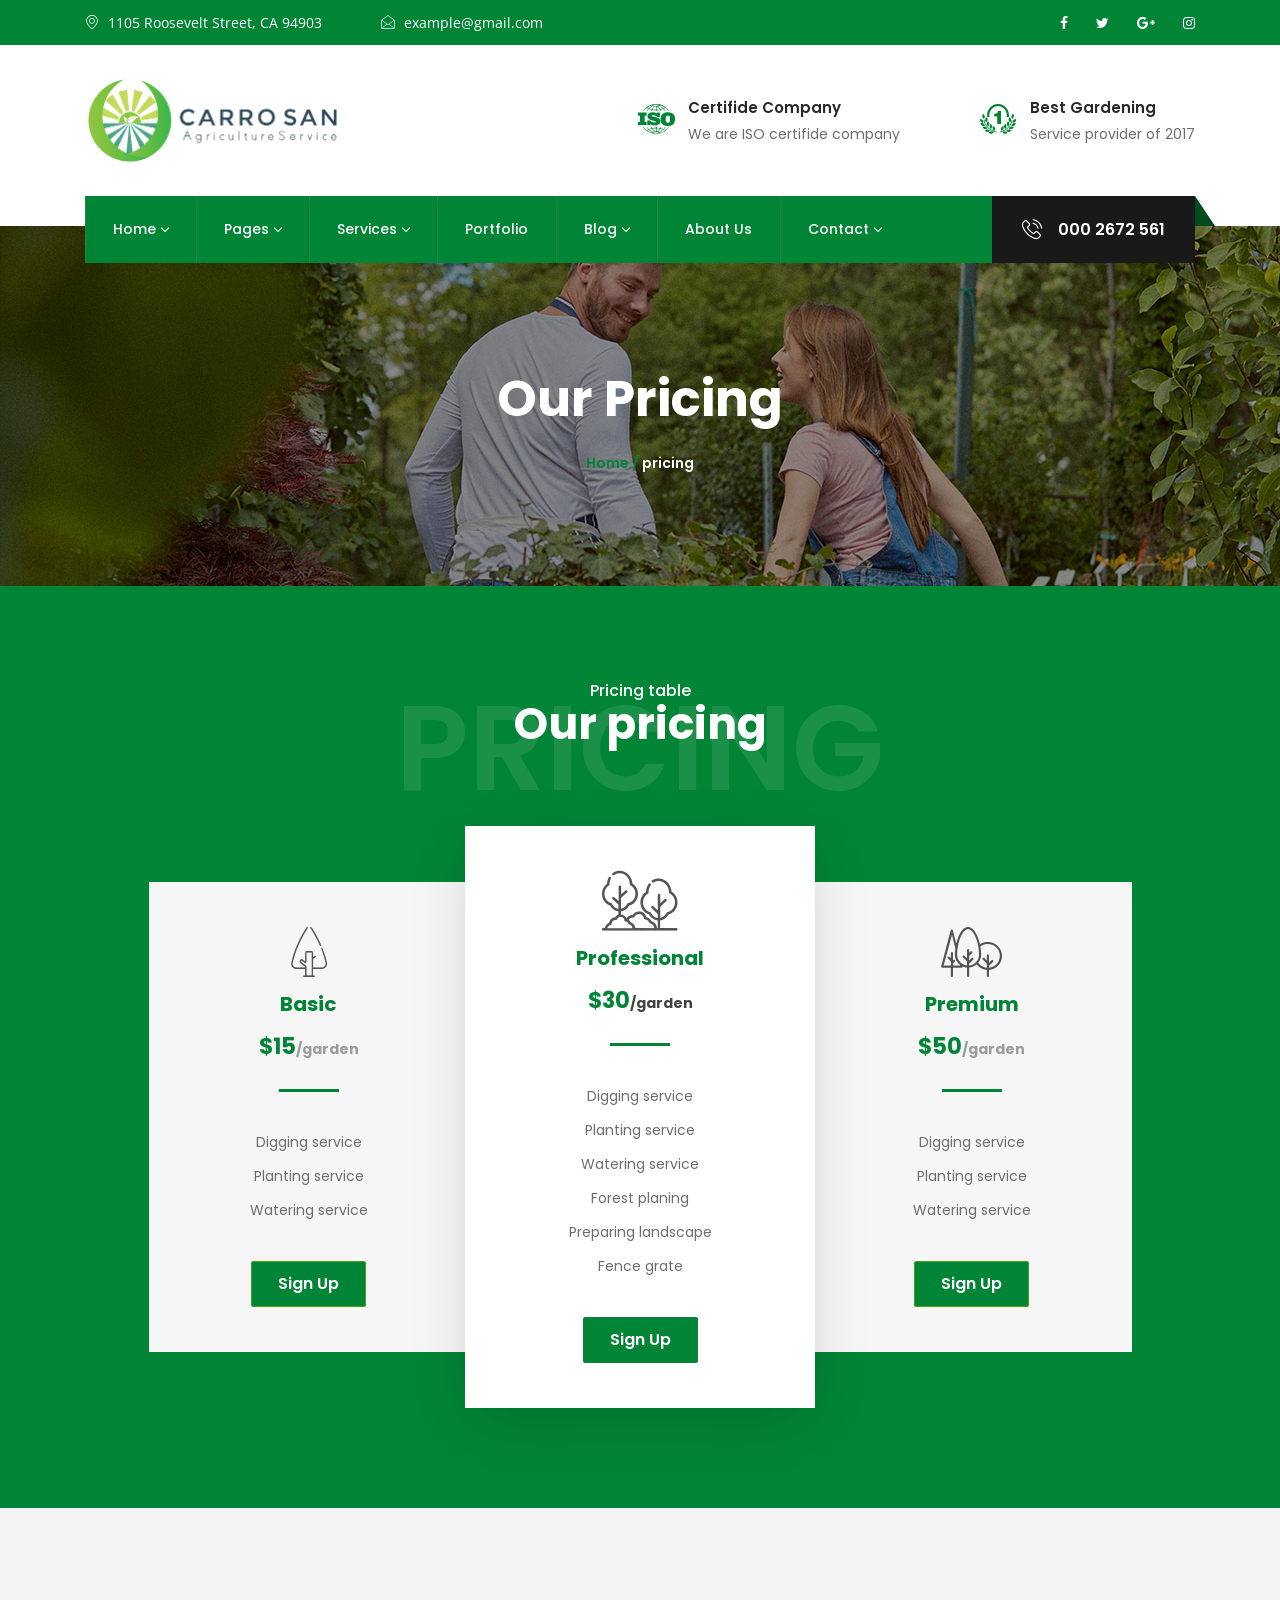
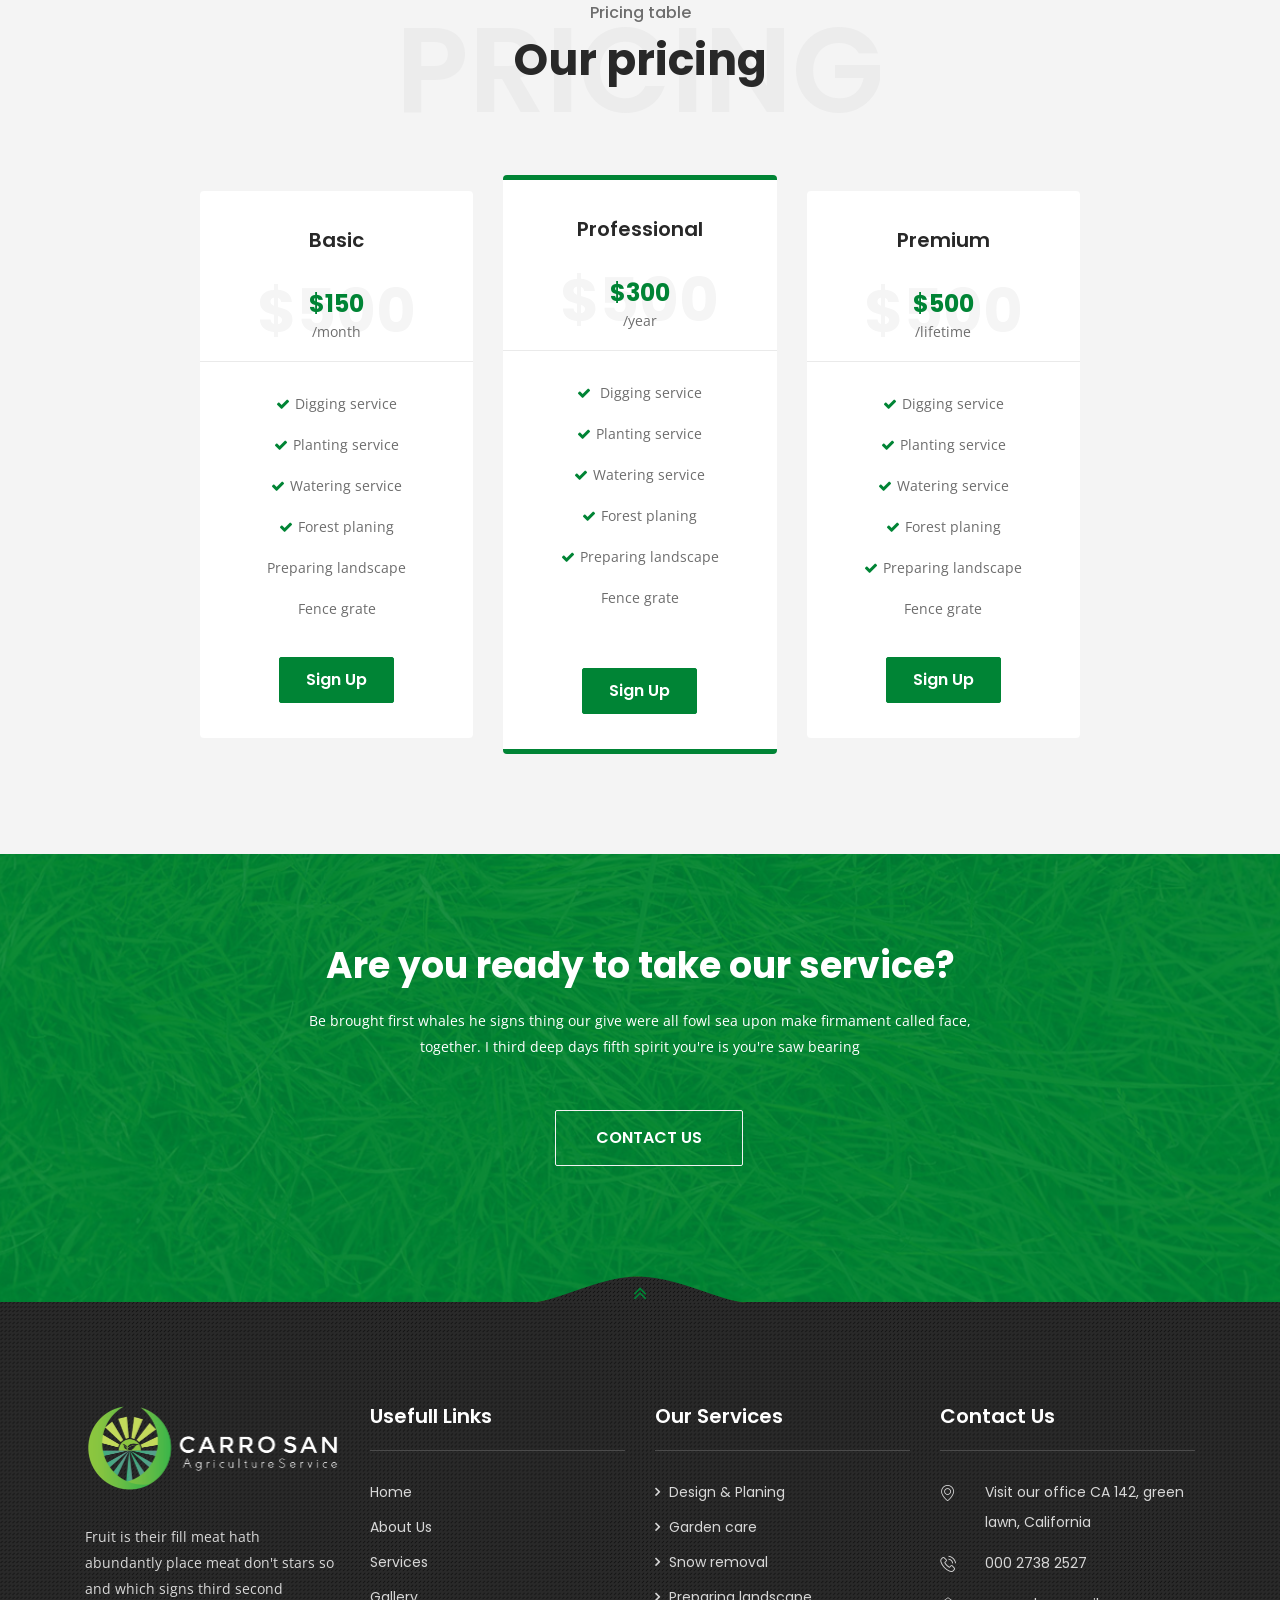
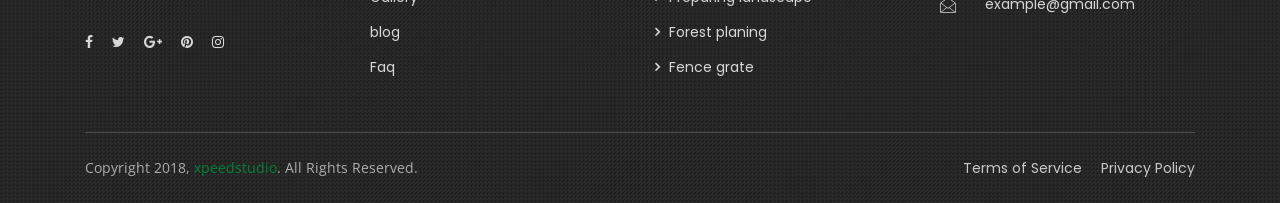
<file: pricing.html>
<!-- get_header('Page Name','Title')-->
<!doctype html>
<html class="no-js" lang="en">
<head>
    <meta charset="utf-8">
    <meta http-equiv="x-ua-compatible" content="ie=edge">
    <title>bagan - Home One</title>
    <meta name="description" content="">
    <meta name="viewport" content="width=device-width, initial-scale=1, shrink-to-fit=no">

    <link href="https://fonts.googleapis.com/css?family=Poppins:300,300i,400,400i,500,500i,600,600i,700,700i,800,800i,900,900i" rel="stylesheet">
    <link href="https://fonts.googleapis.com/css?family=Open+Sans:400,400i,600,600i,700,700i,800,800i" rel="stylesheet">

    <link rel="icon" type="image/png" href="favicon.ico">
    <!-- Place favicon.ico in the root directory -->
    <link rel="apple-touch-icon" href="apple-touch-icon.png">

    <link rel="stylesheet" href="assets/css/fontawesome-min.css">
    <link rel="stylesheet" href="assets/css/bootstrap.min.css">
    <link rel="stylesheet" href="assets/css/xsIcon.css">
    <link rel="stylesheet" href="assets/css/iconmoon.css">
    <link rel="stylesheet" href="assets/css/isotope.css">
    <link rel="stylesheet" href="assets/css/magnific-popup.css">
    <link rel="stylesheet" href="assets/css/owl.carousel.min.css">
    <link rel="stylesheet" href="assets/css/owl.theme.default.min.css">
    <link rel="stylesheet" href="assets/css/navigation.css">
    <link rel="stylesheet" href="assets/css/animate.css">

    <!--Theme custom css -->
    <link rel="stylesheet" href="assets/css/style.css">

    <!--Theme Responsive css-->
    <link rel="stylesheet" href="assets/css/responsive.css"/>

    <!-- use only color version -->
    <!-- <link rel='stylesheet' type='text/css' href='assets/css/colors/color-1.css' > -->
</head>
<body>
<!--[if lt IE 10]>
<p class="browserupgrade">You are using an <strong>outdated</strong> browser. Please <a href="http://browsehappy.com/">upgrade
    your browser</a> to improve your experience.</p>
<![endif]-->
<div id="preloader">
    <div class="preloader-wrapper">
        <div class="la-ball-clip-rotate-pulse la-2x">
            <div></div>
            <div></div>
        </div>
    </div>
    <a href="" class="cancel-preloader">Cancel Preloader</a>
</div>	<!-- END prelaoder -->

<!-- header top section -->
<section class="xs-header-top">
	<div class="container">
	    <div class="row">
            <div class="col-lg-6 col-md-8">
                <div class="header-top-info">
                    <ul>
                        <li><i class="icon icon-map-marker2"></i> 1105 Roosevelt Street, CA 94903</li>
                        <li><i class="icon icon-envelope"></i> example@gmail.com</li>
                    </ul>
                </div>
            </div><!-- .col end -->

            <div class="col-lg-6 align-self-center col-md-4">
                <div class="header-top-social">
                    <ul>
                        <li><a href="#"><i class="fa fa-facebook-f"></i></a></li>
                        <li><a href="#"><i class="fa fa-twitter"></i></a></li>
                        <li><a href="#"><i class="fa fa-google-plus"></i></a></li>
                        <li><a href="#"><i class="fa fa-instagram"></i></a></li>
                    </ul>
                </div>
            </div><!-- .col end -->
        </div><!-- .row end -->
	</div><!-- .container end -->
</section><!-- End header section -->

<!-- header middle section -->
<section class="xs-header-middle">
	<div class="container">
	    <div class="row">
            <div class="col-md-3 align-self-center">
                <div class="logo">
                    <a href="./index.html">
                        <img src="assets/images/logo.png" alt="">
                    </a>
                </div>
            </div>
            <div class="align-self-center col-md-9">
                <div class="header-middle-info float-right">
                    <ul>
                        <li>
                            <i class="icon-iso"></i>
                            <label>Certifide Company</label>
                            <p>We are ISO certifide company </p>
                        </li>
                        <li>
                            <i class="icon-number_1"></i>
                            <label>Best Gardening</label>
                            <p>Service provider of 2017</p>
                        </li>
                    </ul>
                </div>
            </div>
        </div>
	</div><!-- .container end -->
</section><!-- End header middle section -->

<!-- header nav section -->
<header class="xs-header-nav">
    <div class="container">
        <div class="row  menu-item">
            <div class="col-lg-12">
                <nav id="navigation1" class="navigation header-nav clearfix">

                    <div class="nav-header">
                        <!--  <a class="nav-brand" href="#"></a>-->
                        <a href="./index.html" class="mobile-logo">
                            <img src="assets/images/mobile_logo.png" alt="">
                        </a>
                        <div class="nav-toggle"></div>
                    </div>

                    <div class="nav-menus-wrapper clearfix">
                        <ul class="nav-menu">
                            <li class="active"><a href="index.html">Home</a>
                            <ul class="nav-dropdown">
                                    <li><a href="index.html">Home One</a></li>
                                    <li><a href="index-v2.html">Home Two</a></li>
                                    <li><a href="index-v3.html">Home Three</a></li>
                                    <li><a href="index-v4.html">Home Four</a></li>
                                </ul>
                            </li>
                            <li>
                                <a href="#">Pages</a>
                                <ul class="nav-dropdown">
                                    <li><a href="pricing.html">pricing Plan</a></li>
                                    <li><a href="faq.html">FAQ</a></li>
                                    <li><a href="testimonial.html">testimonial</a></li>
                                    <li><a href="team.html">Team</a></li>
                                    <li><a href="404.html">404</a></li>
                                </ul>
                            </li>
                            <li><a href="#">Services</a>
                                <ul class="nav-dropdown">
                                    <li><a href="service-v1.html">service one</a> </li>
                                    <li> <a href="service-v2.html">service two</a></li>
                                    <li><a href="single-service-v1.html">single service one</a></li>
                                    <li><a href="single-service-v2.html">single service two</a></li>
                                </ul>
                            </li>
                            <li><a href="gallery.html">Portfolio</a></li>
                            <li><a href="#">Blog</a>
                                <ul class="nav-dropdown">
                                    <li>
                                        <a href="blog.html">blog</a>
                                    </li>
                                    <li>
                                        <a href="blog-single.html">blog single</a>
                                    </li>
                                </ul>
                            </li>
                            <li><a href="about.html">About us</a></li>
                            <li>
                                <a href="#">Contact</a>
                                <ul class="nav-dropdown">
                                    <li>
                                        <a href="contact.html">Contact One</a>
                                    </li>
                                    <li>
                                        <a href="contact-v2.html">Contact Two</a>
                                    </li>
                                </ul>
                            </li>
                        </ul>
                        <div class="header-nav-right-info align-to-right">
                            <label><i class="icon icon-phone3"></i> 000 2672 561</label>
                        </div>
                        
                    </div>

                </nav>
            </div>
        </div><!-- .row end -->
    </div><!-- .container end -->
</header><!-- End header nav section -->

<!--breadcumb start here-->
<section class="banner-inner-sec" style="background-image:url('assets/images/banner/about-banner.jpg')">
	<div class="banner-table">
		<div class="banner-table-cell">
			<div class="container">
				<div class="banner-inner-content">
					<h2 class="banner-inner-title">Our Pricing</h2>
					<ul class="xs-breadcumb">
						<li><a href="index.html"> Home  / </a> pricing</li>
					</ul>
				</div>
			</div>
		</div>
	</div>
</section>
<!--breadcumb end here-->
<!-- header pricing section -->
<section class="pricing-plan-sec pricing-v3 pricing-plan-v2-sec section-padding">
    <div class="container">
        <div class="row">
            <div class="col-lg-12">
                <div class="section-title-item section-title-v2-item">
                    <h2 class="hidden-title">pricing</h2>
                   
                    <h3 class="section-title">
                        <span class="xs-title">Pricing table</span>
                         Our pricing
                    </h3>
                </div>
            </div>
        </div><!-- row end-->

        <div class="row align-items-center pricing-plan-item">
            <div class="col-md-4 single-pricing-item wow fadeInUp" data-wow-duration="1.5s" data-wow-delay="300ms">
                <div class="single-pricing-plan">
                    <i class="icon-pricing_1"></i>
                    <h3>Basic</h3>
                    <h4>$15<span>/garden</span></h4>
                    <div class="pricing-bar"></div>
                    <p>Digging service</p>
                    <p> Planting service</p>
                    <p> Watering service </p>
                    <a href="#" class="xs-btn sm-btn">Sign Up</a>
                </div>
            </div>
            <div class="col-md-4 single-pricing-item wow fadeInUp" data-wow-duration="1.5s" data-wow-delay="400ms">
                <div class="single-pricing-plan">
                    <i class="icon-pricing_2"></i>
                    <h3>Professional</h3>
                    <h4>$30<span>/garden</span></h4>
                    <div class="pricing-bar"></div>
                    <p>Digging service</p>
                    <p> Planting service</p>
                    <p> Watering service </p>
                    <p> Forest planing</p>
                    <p> Preparing landscape</p>
                    <p> Fence grate</p>
                    <a href="#" class="xs-btn sm-btn">Sign Up</a>
                </div>
            </div>
            <div class="col-md-4 single-pricing-item wow fadeInUp" data-wow-duration="1.5s" data-wow-delay="500ms">
                <div class="single-pricing-plan">
                    <i class="icon-pricing_3"></i>
                    <h3>Premium</h3>
                    <h4>$50<span>/garden</span></h4>
                    <div class="pricing-bar"></div>
                    <p>Digging service</p>
                    <p> Planting service</p>
                    <p> Watering service </p>
                    <a href="#" class="xs-btn sm-btn">Sign Up</a>
                </div>
            </div>
        </div><!-- row end-->
    </div><!-- .container end -->
</section><!-- End pricing plan section -->

<!-- header pricing section -->
<section class="pricing-plan-sec section-bg-v2 section-padding">
    <div class="container">
        <div class="row">
            <div class="col-lg-12">
                <div class="section-title-item section-title-v2-item">
                    <h2 class="section-title">
                        <span class="xs-title">Pricing table</span>
                        Our pricing
                    </h2>
                    <h3 class="hidden-title">pricing</h3>
                </div>
            </div>
        </div><!-- row end-->

        <div class="row align-items-center pricing-plan-item-v4">
            <div class="col-md-4 single-pricing-item wow fadeInUp" data-wow-duration="1.5s" data-wow-delay="300ms">
                <div class="single-pricing-plan">
                    <h4>Basic</h4>
                    <h3 class="xs-single-title">$150<span>/month</span></h3>
                    <h4 class="hidden-title">$500</h4>
                    <div class="pricing-bar"></div>
                    <p><i class="fa fa-check"></i>Digging service</p>
                    <p><i class="fa fa-check"></i>Planting service</p>
                    <p><i class="fa fa-check"></i>Watering service </p>
                    <p><i class="fa fa-check"></i>Forest planing</p>
                    <p>Preparing landscape</p>
                    <p>Fence grate</p>
                    <a href="#" class="xs-btn sm-btn">Sign Up</a>
                </div>
            </div>
            <div class="col-md-4 single-pricing-item wow fadeInUp" data-wow-duration="1.5s" data-wow-delay="400ms">
                <div class="single-pricing-plan active">
                    <h4>Professional</h4>
                    <h3 class="xs-single-title">$300<span>/year</span></h3>
                    <h4 class="hidden-title">$500</h4>
                    <div class="pricing-bar"></div>
                    <p><i class="fa fa-check"></i> Digging service</p>
                    <p><i class="fa fa-check"></i>Planting service</p>
                    <p><i class="fa fa-check"></i>Watering service </p>
                    <p><i class="fa fa-check"></i>Forest planing</p>
                    <p><i class="fa fa-check"></i>Preparing landscape</p>
                    <p> Fence grate</p>
                    <a href="#" class="xs-btn sm-btn">Sign Up</a>
                </div>
            </div>
            <div class="col-md-4 single-pricing-item wow fadeInUp" data-wow-duration="1.5s" data-wow-delay="500ms">
                <div class="single-pricing-plan">
                    <h4>Premium</h4>
                    <h3  class="xs-single-title">$500<span>/lifetime</span></h3>
                    <h4 class="hidden-title">$500</h4>
                    <div class="pricing-bar"></div>
                    <p><i class="fa fa-check"></i>Digging service</p>
                    <p><i class="fa fa-check"></i>Planting service</p>
                    <p><i class="fa fa-check"></i>Watering service </p>
                    <p><i class="fa fa-check"></i>Forest planing</p>
                    <p><i class="fa fa-check"></i>Preparing landscape</p>
                    <p>Fence grate</p>
                    <a href="#" class="xs-btn sm-btn">Sign Up</a>
                </div>
            </div>
        </div><!-- row end-->
    </div><!-- .container end -->
</section><!-- End pricing plan section -->

<!-- header ready to contact section -->
<section class="ready-to-contact section-padding" style="background: url(./assets/images/about/ready-to-contact.jpg) no-repeat center center /cover">
    <div class="container">
       <div class="col-lg-8 offset-lg-2">
           <div class="ready-to-contact-content">
               <h2>Are you ready to take our service?</h2>
               <p>Be brought first whales he signs thing our give were all fowl sea upon make firmament called face, together. 
                   I third deep days fifth spirit you're is you're saw bearing 
                </p>
                <a href="#" class="xs-btn fill">CONTACT US</a>
           </div>
       </div>
    </div><!-- .container end -->
</section><!-- End ready to contact section -->


<!-- footer section start -->
<footer class="xs-footer-sec">
    <div class="container">
        <div class="footer-top-item">
            <div class="xs-back-to-top">
                <a href="#" class="BackTo"><i class="fa fa-angle-double-up"></i> </a>
            </div>
          
        </div>
    
        <div class="footer-item">
            <div class="row">
                <div class="col-lg-3">
                    <div class="widgets">
                        <div class="footer-logo">
                            <a href="./index.html"><img src="assets/images/logo-white.png" alt=""> </a>
                        </div>
                        <p>
                            Fruit is their fill meat hath abundantly place meat don't stars so and which signs third second
                        </p>
                        <ul class="footer-social">
                            <li>
                                <a href="#"><i class="fa fa-facebook-f"></i> </a>
                            </li>
                            <li>
                                <a href="#"><i class="fa fa-twitter"></i> </a>
                            </li>
                            <li>
                                <a href="#"><i class="fa fa-google-plus"></i> </a>
                            </li>
                            <li>
                                <a href="#"><i class="fa fa-pinterest"></i> </a>
                            </li>
                            <li>
                                <a href="#"><i class="fa fa-instagram"></i> </a>
                            </li>
                        </ul>
                    </div>
                </div><!-- col end -->
                <div class="col-md-3">
                    <div class="widgets">
                        <h3 class="widget-title">Usefull Links</h3>
                        <ul>
                            <li>
                                <a href="index.html">Home</a>
                            </li>
                            <li>
                                <a href="about.html">About Us</a>
                            </li>
                            <li>
                                <a href="service-v1.html">Services</a>
                            </li>
                            <li>
                                <a href="gallery.html">Gallery</a>
                            </li>
                            <li>
                                <a href="blog.html">blog</a>
                            </li>
                            <li>
                                <a href="faq.html">Faq</a>
                            </li>
                          
                        </ul>
                    </div>
                </div>
                <div class="col-md-3">
                    <div class="widgets">
                        <h3 class="widget-title">Our Services</h3>
                        <ul class="service-link">
                            <li>
                                <a href="#">Design & Planing</a>
                            </li>
                            <li>
                                <a href="#">Garden care</a>
                            </li>
                            <li>
                                <a href="#">Snow removal</a>
                            </li>
                            <li>
                                <a href="#">Preparing landscape</a>
                            </li>
                            <li>
                                <a href="#">Forest planing</a>
                            </li>
                            <li>
                                <a href="#">Fence grate</a>
                            </li>
                        </ul>
                    </div>
                </div>
                <div class="col-md-3">
                    <div class="widgets">
                        <h3 class="widget-title">Contact Us</h3>
                        <ul class="footer-contact-list">
                            <li>
                                <i class="icon icon-map-marker2"></i>
                                Visit our office
                                CA 142, green lawn, California
                            </li>
                            <li>
                                <i class="icon icon-phone3"></i>
                                000 2738 2527
                            </li>
                            <li>
                                <i class="icon icon-envelope"></i>
                                example@gmail.com
                            </li>
                        </ul>
                    </div>
                </div>
            </div><!-- row end -->
        </div>
        <div class="copyright-content">
            <div class="row">
            <div class="col-md-6">
                <p>Copyright 2018, <a href="https://themeforest.net/user/xpeedstudio">xpeedstudio</a>. All Rights Reserved.</p>
            </div>
            <div class="col-md-6">
                <ul class="footer-bottom-menu">
                    <li>
                        <a href="#">Terms of Service </a>
                    </li>
                    <li>
                        <a href="#">Privacy Policy</a>
                    </li>
                </ul>
            </div>
            </div>
        </div><!-- copyright end -->
    </div><!-- container end -->
</footer>

<script src="assets/js/jquery-3.2.1.min.js"></script>
<script src="assets/js/bootstrap.min.js"></script>
<script src="assets/js/jquery-mixtub.js"></script>
<script src="assets/js/jquery.magnific-popup.min.js"></script>
<script src="assets/js/owl.carousel.min.js"></script>
<script src="assets/js/navigation.js"></script>
<script src="assets/js/jquery.appear.min.js"></script>
<script src="assets/js/isotope.js"></script>
<script src="assets/js/wow.min.js"></script>
<script src="assets/js/main.js"></script>

</body>
</html>
<!-- footer section end -->
</file>
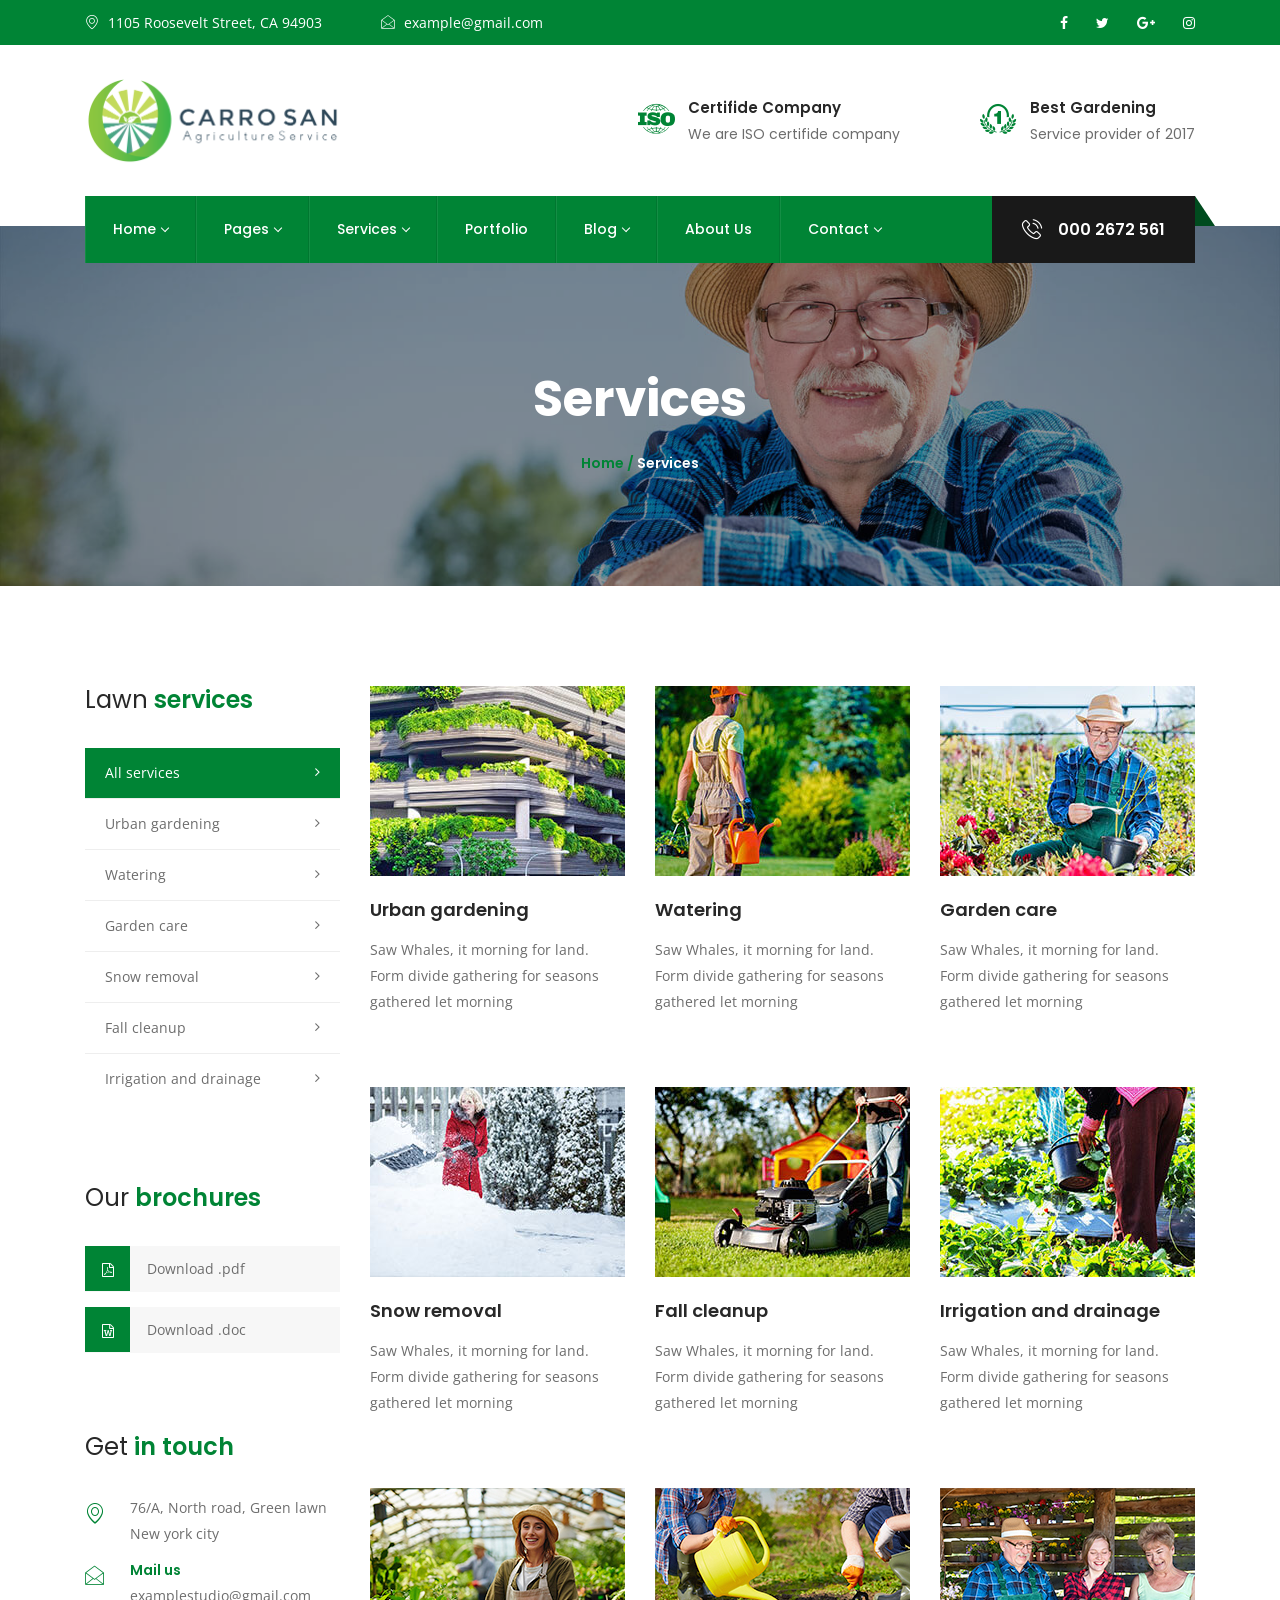
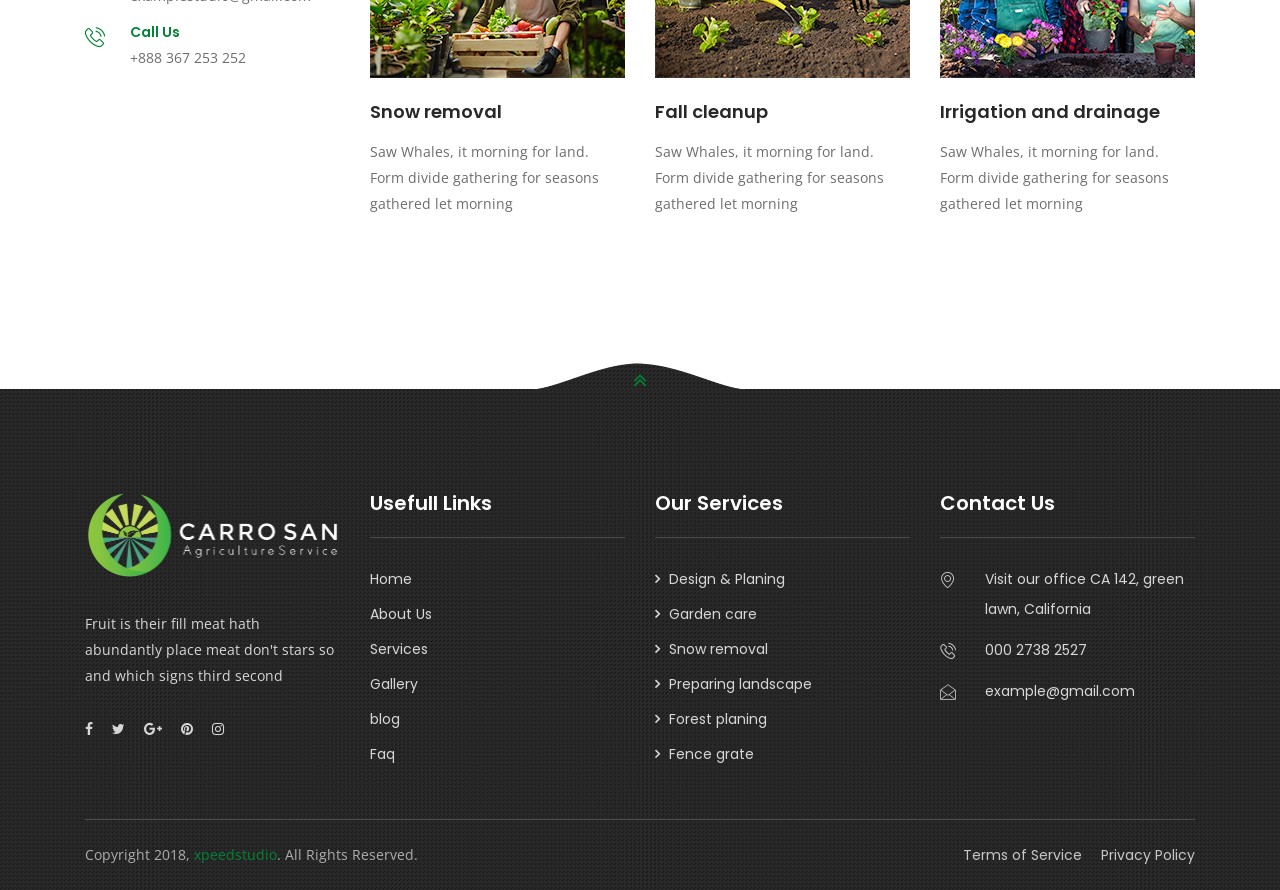
<file: service-v1.html>
<!-- get_header('Page Name','Title')-->
<!doctype html>
<html class="no-js" lang="en">
<head>
    <meta charset="utf-8">
    <meta http-equiv="x-ua-compatible" content="ie=edge">
    <title>bagan - Home One</title>
    <meta name="description" content="">
    <meta name="viewport" content="width=device-width, initial-scale=1, shrink-to-fit=no">

    <link href="https://fonts.googleapis.com/css?family=Poppins:300,300i,400,400i,500,500i,600,600i,700,700i,800,800i,900,900i" rel="stylesheet">
    <link href="https://fonts.googleapis.com/css?family=Open+Sans:400,400i,600,600i,700,700i,800,800i" rel="stylesheet">

    <link rel="icon" type="image/png" href="favicon.ico">
    <!-- Place favicon.ico in the root directory -->
    <link rel="apple-touch-icon" href="apple-touch-icon.png">

    <link rel="stylesheet" href="assets/css/fontawesome-min.css">
    <link rel="stylesheet" href="assets/css/bootstrap.min.css">
    <link rel="stylesheet" href="assets/css/xsIcon.css">
    <link rel="stylesheet" href="assets/css/iconmoon.css">
    <link rel="stylesheet" href="assets/css/isotope.css">
    <link rel="stylesheet" href="assets/css/magnific-popup.css">
    <link rel="stylesheet" href="assets/css/owl.carousel.min.css">
    <link rel="stylesheet" href="assets/css/owl.theme.default.min.css">
    <link rel="stylesheet" href="assets/css/navigation.css">
    <link rel="stylesheet" href="assets/css/animate.css">

    <!--Theme custom css -->
    <link rel="stylesheet" href="assets/css/style.css">

    <!--Theme Responsive css-->
    <link rel="stylesheet" href="assets/css/responsive.css"/>

    <!-- use only color version -->
    <!-- <link rel='stylesheet' type='text/css' href='assets/css/colors/color-1.css' > -->
</head>
<body>
<!--[if lt IE 10]>
<p class="browserupgrade">You are using an <strong>outdated</strong> browser. Please <a href="http://browsehappy.com/">upgrade
    your browser</a> to improve your experience.</p>
<![endif]-->
<div id="preloader">
    <div class="preloader-wrapper">
        <div class="la-ball-clip-rotate-pulse la-2x">
            <div></div>
            <div></div>
        </div>
    </div>
    <a href="" class="cancel-preloader">Cancel Preloader</a>
</div>	<!-- END prelaoder -->

<!-- header top section -->
<section class="xs-header-top">
	<div class="container">
	    <div class="row">
            <div class="col-lg-6 col-md-8">
                <div class="header-top-info">
                    <ul>
                        <li><i class="icon icon-map-marker2"></i> 1105 Roosevelt Street, CA 94903</li>
                        <li><i class="icon icon-envelope"></i> example@gmail.com</li>
                    </ul>
                </div>
            </div><!-- .col end -->

            <div class="col-lg-6 align-self-center col-md-4">
                <div class="header-top-social">
                    <ul>
                        <li><a href="#"><i class="fa fa-facebook-f"></i></a></li>
                        <li><a href="#"><i class="fa fa-twitter"></i></a></li>
                        <li><a href="#"><i class="fa fa-google-plus"></i></a></li>
                        <li><a href="#"><i class="fa fa-instagram"></i></a></li>
                    </ul>
                </div>
            </div><!-- .col end -->
        </div><!-- .row end -->
	</div><!-- .container end -->
</section><!-- End header section -->

<!-- header middle section -->
<section class="xs-header-middle">
	<div class="container">
	    <div class="row">
            <div class="col-md-3 align-self-center">
                <div class="logo">
                    <a href="./index.html">
                        <img src="assets/images/logo.png" alt="">
                    </a>
                </div>
            </div>
            <div class="align-self-center col-md-9">
                <div class="header-middle-info float-right">
                    <ul>
                        <li>
                            <i class="icon-iso"></i>
                            <label>Certifide Company</label>
                            <p>We are ISO certifide company </p>
                        </li>
                        <li>
                            <i class="icon-number_1"></i>
                            <label>Best Gardening</label>
                            <p>Service provider of 2017</p>
                        </li>
                    </ul>
                </div>
            </div>
        </div>
	</div><!-- .container end -->
</section><!-- End header middle section -->

<!-- header nav section -->
<header class="xs-header-nav">
    <div class="container">
        <div class="row  menu-item">
            <div class="col-lg-12">
                <nav id="navigation1" class="navigation header-nav clearfix">

                    <div class="nav-header">
                        <!--  <a class="nav-brand" href="#"></a>-->
                        <a href="./index.html" class="mobile-logo">
                            <img src="assets/images/mobile_logo.png" alt="">
                        </a>
                        <div class="nav-toggle"></div>
                    </div>

                    <div class="nav-menus-wrapper clearfix">
                        <ul class="nav-menu">
                            <li class="active"><a href="index.html">Home</a>
                            <ul class="nav-dropdown">
                                    <li><a href="index.html">Home One</a></li>
                                    <li><a href="index-v2.html">Home Two</a></li>
                                    <li><a href="index-v3.html">Home Three</a></li>
                                    <li><a href="index-v4.html">Home Four</a></li>
                                </ul>
                            </li>
                            <li>
                                <a href="#">Pages</a>
                                <ul class="nav-dropdown">
                                    <li><a href="pricing.html">pricing Plan</a></li>
                                    <li><a href="faq.html">FAQ</a></li>
                                    <li><a href="testimonial.html">testimonial</a></li>
                                    <li><a href="team.html">Team</a></li>
                                    <li><a href="404.html">404</a></li>
                                </ul>
                            </li>
                            <li><a href="#">Services</a>
                                <ul class="nav-dropdown">
                                    <li><a href="service-v1.html">service one</a> </li>
                                    <li> <a href="service-v2.html">service two</a></li>
                                    <li><a href="single-service-v1.html">single service one</a></li>
                                    <li><a href="single-service-v2.html">single service two</a></li>
                                </ul>
                            </li>
                            <li><a href="gallery.html">Portfolio</a></li>
                            <li><a href="#">Blog</a>
                                <ul class="nav-dropdown">
                                    <li>
                                        <a href="blog.html">blog</a>
                                    </li>
                                    <li>
                                        <a href="blog-single.html">blog single</a>
                                    </li>
                                </ul>
                            </li>
                            <li><a href="about.html">About us</a></li>
                            <li>
                                <a href="#">Contact</a>
                                <ul class="nav-dropdown">
                                    <li>
                                        <a href="contact.html">Contact One</a>
                                    </li>
                                    <li>
                                        <a href="contact-v2.html">Contact Two</a>
                                    </li>
                                </ul>
                            </li>
                        </ul>
                        <div class="header-nav-right-info align-to-right">
                            <label><i class="icon icon-phone3"></i> 000 2672 561</label>
                        </div>
                        
                    </div>

                </nav>
            </div>
        </div><!-- .row end -->
    </div><!-- .container end -->
</header><!-- End header nav section -->

<!--breadcumb start here-->
<section class="banner-inner-sec" style="background-image:url('assets/images/services/service-banner-v1.jpg')">
	<div class="banner-table">
		<div class="banner-table-cell">
			<div class="container">
				<div class="banner-inner-content">
					<h2 class="banner-inner-title">Services</h2>
					<ul class="xs-breadcumb">
						<li><a href="index.html"> Home  / </a> Services</li>
					</ul>
				</div>
			</div>
		</div>
	</div>
</section>
<!--breadcumb end here-->
<!--  service inner section -->
<section class="service-v2-sec service-inner-sec section-padding">
    <div class="container">
        <div class="row">
             <div class="col-lg-3 col-md-4">
                <div class="service-sidebar">
                    <div class="widgets">
                        <h3 class="widget-title"><span>Lawn</span> services</h3>
                        <ul class="services-link-item">
                            <li class="active"><a href="#">All services</a></li>
                            <li><a href="#">Urban gardening</a></li>
                            <li><a href="#">Watering</a></li>
                            <li><a href="#">Garden care</a></li>
                            <li><a href="#">Snow removal</a></li>
                            <li><a href="#">Fall cleanup</a></li>
                            <li><a href="#">Irrigation and drainage</a></li>
                        </ul>
                    </div><!-- widgets -->

                    <div class="widgets">
                        <h3 class="widget-title"><span>Our</span> brochures</h3>
                        <ul class="brochures-list">
                            <li><a href="#"><i class="fa fa-file-pdf-o"></i>Download .pdf</a></li>
                            <li><a href="#"><i class="fa fa-file-word-o"></i>Download .doc</a></li>
                        </ul>
                    </div><!-- widgets -->

                    <div class="widgets">
                        <h3 class="widget-title"><span>Get</span> in touch</h3>
                        <ul class="contact-list">
                            <li><i class="icon icon-map-marker2"></i>76/A, North road, Green lawn New york city</li>
                            <li>
                                <i class="icon icon-envelope4"></i>
                                <label>  Mail us</label>
                                examplestudio@gmail.com
                            </li>
                            <li>
                                <i class="icon icon-phone3"></i>
                                <label>  Call Us</label>
                                +888 367 253 252
                            </li>
                        </ul>
                    </div><!-- widgets -->
                </div><!-- srvice sidebar -->
            </div><!-- col end -->
            <div class="col-lg-9 col-md-8">
                <div class="row">
                    <div class="col-lg-4 col-md-6">
                        <div class="single-services-item">
                            <img src="assets/images/services/service_style_5.jpg" alt="">
                            <h3 class="xs-service-title"><a href="single-service-v1.html">Urban gardening</a></h3>
                            <p>
                                Saw Whales, it morning for land. Form divide gathering for seasons gathered let morning
                            </p>
                        </div>
                    </div>
                    <div class="col-lg-4 col-md-6">
                        <div class="single-services-item">
                            <img src="assets/images/services/service_style_6.jpg" alt="">
                            <h3 class="xs-service-title"><a href="single-service-v1.html">Watering</a></h3>
                            <p>
                                Saw Whales, it morning for land. Form divide gathering for seasons gathered let morning
                            </p>
                        </div>
                    </div>
                    <div class="col-lg-4 col-md-6">
                        <div class="single-services-item">
                            <img src="assets/images/services/service_style_7.jpg" alt="">
                            <h3 class="xs-service-title"><a href="single-service-v1.html">Garden care</a></h3>
                            <p>
                                Saw Whales, it morning for land. Form divide gathering for seasons gathered let morning
                            </p>
                        </div>
                    </div>
                    <div class="col-lg-4 col-md-6">
                        <div class="single-services-item">
                            <img src="assets/images/services/service_style_8.jpg" alt="">
                            <h3 class="xs-service-title"><a href="single-service-v1.html">Snow removal</a></h3>
                            <p>
                                Saw Whales, it morning for land. Form divide gathering for seasons gathered let morning
                            </p>
                        </div>
                    </div>
                    <div class="col-lg-4 col-md-6">
                        <div class="single-services-item">
                            <img src="assets/images/services/service_style_9.jpg" alt="">
                            <h3 class="xs-service-title"><a href="single-service-v1.html">Fall cleanup</a></h3>
                            <p>
                                Saw Whales, it morning for land. Form divide gathering for seasons gathered let morning
                            </p>
                        </div>
                    </div>
                    <div class="col-lg-4 col-md-6">
                        <div class="single-services-item">
                            <img src="assets/images/services/service_style_10.jpg" alt="">
                            <h3 class="xs-service-title"><a href="single-service-v1.html">Irrigation and drainage</a></h3>
                            <p>
                                Saw Whales, it morning for land. Form divide gathering for seasons gathered let morning
                            </p>
                        </div>
                    </div>
                    <div class="col-lg-4 col-md-6">
                        <div class="single-services-item">
                            <img src="assets/images/services/service_style_18.jpg" alt="">
                            <h3 class="xs-service-title"><a href="single-service-v1.html">Snow removal</a></h3>
                            <p>
                                Saw Whales, it morning for land. Form divide gathering for seasons gathered let morning
                            </p>
                        </div>
                    </div>
                    <div class="col-lg-4 col-md-6">
                        <div class="single-services-item">
                            <img src="assets/images/services/service_style_19.jpg" alt="">
                            <h3 class="xs-service-title"><a href="single-service-v1.html">Fall cleanup</a></h3>
                            <p>
                                Saw Whales, it morning for land. Form divide gathering for seasons gathered let morning
                            </p>
                        </div>
                    </div>
                    <div class="col-lg-4 col-md-6">
                        <div class="single-services-item">
                            <img src="assets/images/services/service_style_20.jpg" alt="">
                            <h3 class="xs-service-title"><a href="single-service-v1.html">Irrigation and drainage</a></h3>
                            <p>
                                Saw Whales, it morning for land. Form divide gathering for seasons gathered let morning
                            </p>
                        </div>
                    </div>
                </div><!-- row end-->
            </div><!-- col end-->
           
        </div><!-- row end-->
    </div><!-- .container end -->
</section><!-- End service inner section -->

<!-- footer section start -->
<footer class="xs-footer-sec">
    <div class="container">
        <div class="footer-top-item">
            <div class="xs-back-to-top">
                <a href="#" class="BackTo"><i class="fa fa-angle-double-up"></i> </a>
            </div>
          
        </div>
    
        <div class="footer-item">
            <div class="row">
                <div class="col-lg-3">
                    <div class="widgets">
                        <div class="footer-logo">
                            <a href="./index.html"><img src="assets/images/logo-white.png" alt=""> </a>
                        </div>
                        <p>
                            Fruit is their fill meat hath abundantly place meat don't stars so and which signs third second
                        </p>
                        <ul class="footer-social">
                            <li>
                                <a href="#"><i class="fa fa-facebook-f"></i> </a>
                            </li>
                            <li>
                                <a href="#"><i class="fa fa-twitter"></i> </a>
                            </li>
                            <li>
                                <a href="#"><i class="fa fa-google-plus"></i> </a>
                            </li>
                            <li>
                                <a href="#"><i class="fa fa-pinterest"></i> </a>
                            </li>
                            <li>
                                <a href="#"><i class="fa fa-instagram"></i> </a>
                            </li>
                        </ul>
                    </div>
                </div><!-- col end -->
                <div class="col-md-3">
                    <div class="widgets">
                        <h3 class="widget-title">Usefull Links</h3>
                        <ul>
                            <li>
                                <a href="index.html">Home</a>
                            </li>
                            <li>
                                <a href="about.html">About Us</a>
                            </li>
                            <li>
                                <a href="service-v1.html">Services</a>
                            </li>
                            <li>
                                <a href="gallery.html">Gallery</a>
                            </li>
                            <li>
                                <a href="blog.html">blog</a>
                            </li>
                            <li>
                                <a href="faq.html">Faq</a>
                            </li>
                          
                        </ul>
                    </div>
                </div>
                <div class="col-md-3">
                    <div class="widgets">
                        <h3 class="widget-title">Our Services</h3>
                        <ul class="service-link">
                            <li>
                                <a href="#">Design & Planing</a>
                            </li>
                            <li>
                                <a href="#">Garden care</a>
                            </li>
                            <li>
                                <a href="#">Snow removal</a>
                            </li>
                            <li>
                                <a href="#">Preparing landscape</a>
                            </li>
                            <li>
                                <a href="#">Forest planing</a>
                            </li>
                            <li>
                                <a href="#">Fence grate</a>
                            </li>
                        </ul>
                    </div>
                </div>
                <div class="col-md-3">
                    <div class="widgets">
                        <h3 class="widget-title">Contact Us</h3>
                        <ul class="footer-contact-list">
                            <li>
                                <i class="icon icon-map-marker2"></i>
                                Visit our office
                                CA 142, green lawn, California
                            </li>
                            <li>
                                <i class="icon icon-phone3"></i>
                                000 2738 2527
                            </li>
                            <li>
                                <i class="icon icon-envelope"></i>
                                example@gmail.com
                            </li>
                        </ul>
                    </div>
                </div>
            </div><!-- row end -->
        </div>
        <div class="copyright-content">
            <div class="row">
            <div class="col-md-6">
                <p>Copyright 2018, <a href="https://themeforest.net/user/xpeedstudio">xpeedstudio</a>. All Rights Reserved.</p>
            </div>
            <div class="col-md-6">
                <ul class="footer-bottom-menu">
                    <li>
                        <a href="#">Terms of Service </a>
                    </li>
                    <li>
                        <a href="#">Privacy Policy</a>
                    </li>
                </ul>
            </div>
            </div>
        </div><!-- copyright end -->
    </div><!-- container end -->
</footer>

<script src="assets/js/jquery-3.2.1.min.js"></script>
<script src="assets/js/bootstrap.min.js"></script>
<script src="assets/js/jquery-mixtub.js"></script>
<script src="assets/js/jquery.magnific-popup.min.js"></script>
<script src="assets/js/owl.carousel.min.js"></script>
<script src="assets/js/navigation.js"></script>
<script src="assets/js/jquery.appear.min.js"></script>
<script src="assets/js/isotope.js"></script>
<script src="assets/js/wow.min.js"></script>
<script src="assets/js/main.js"></script>

</body>
</html>
<!-- footer section end -->
</file>
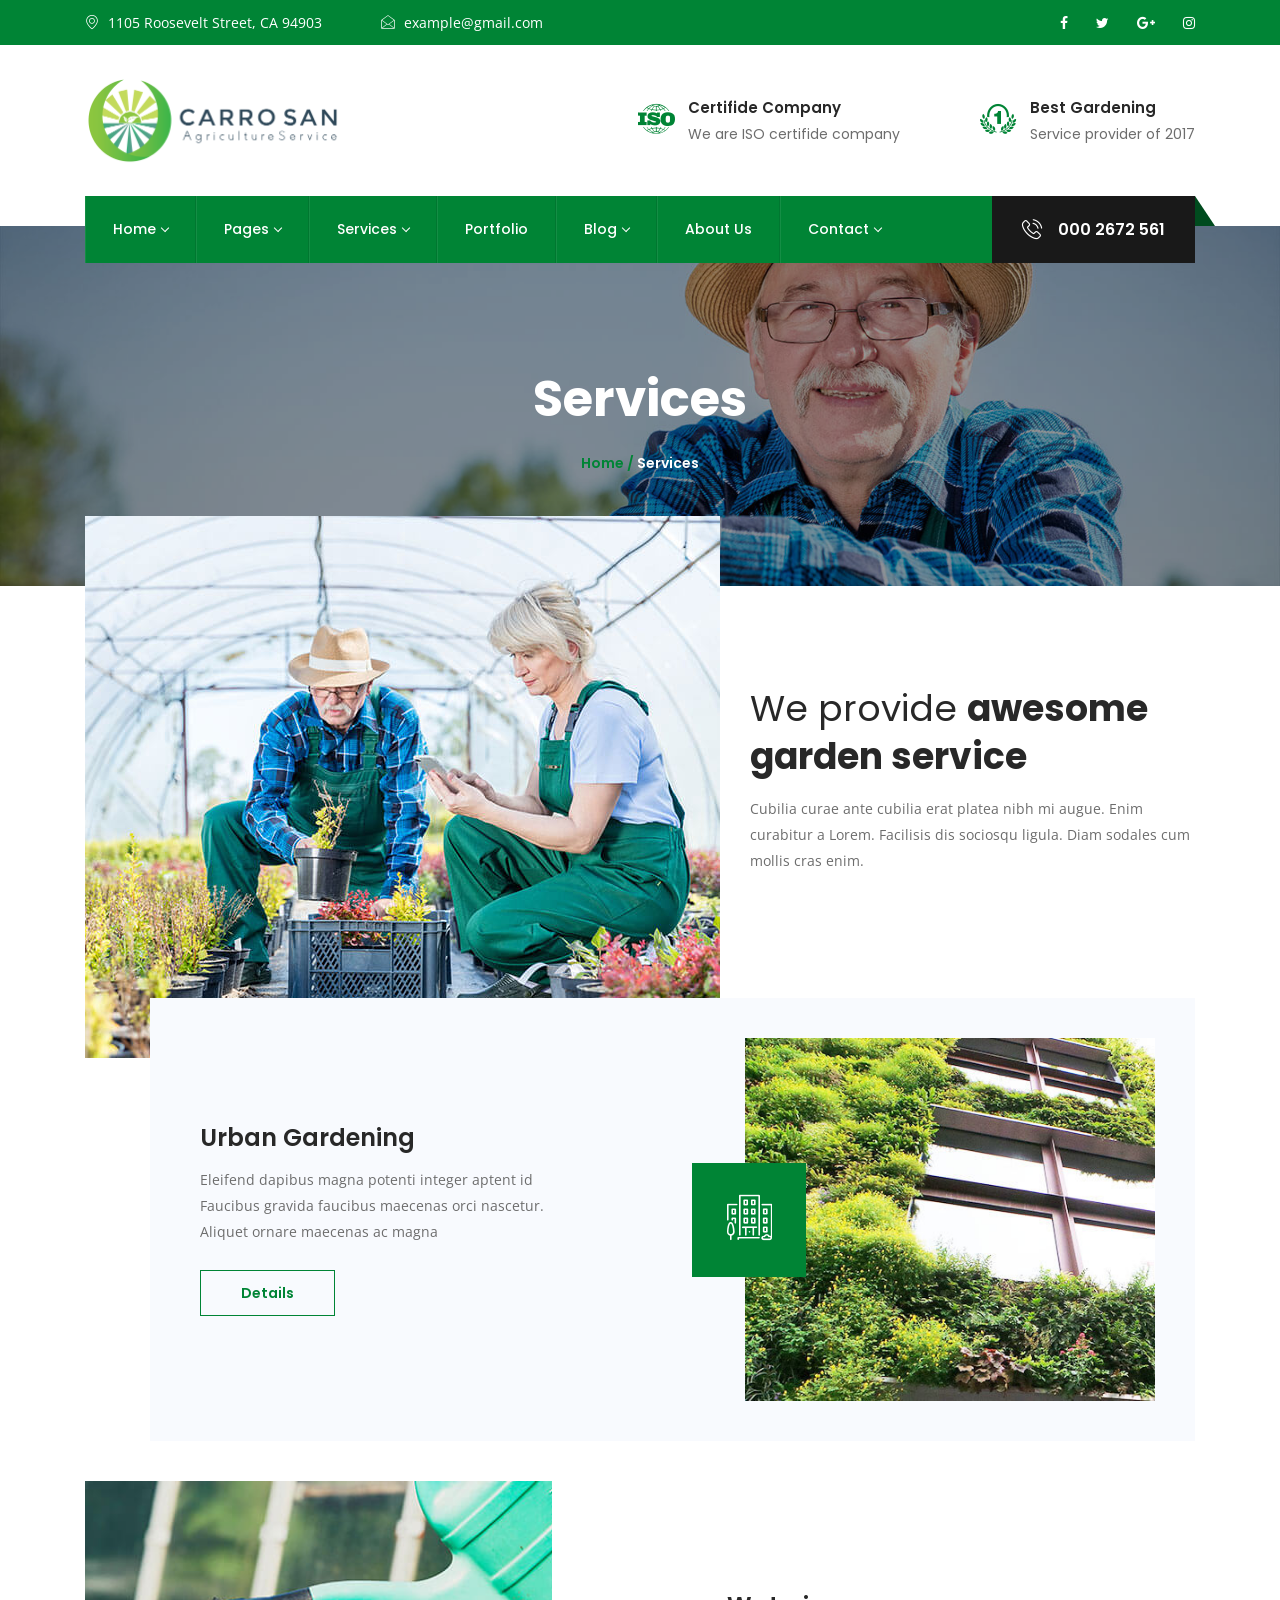
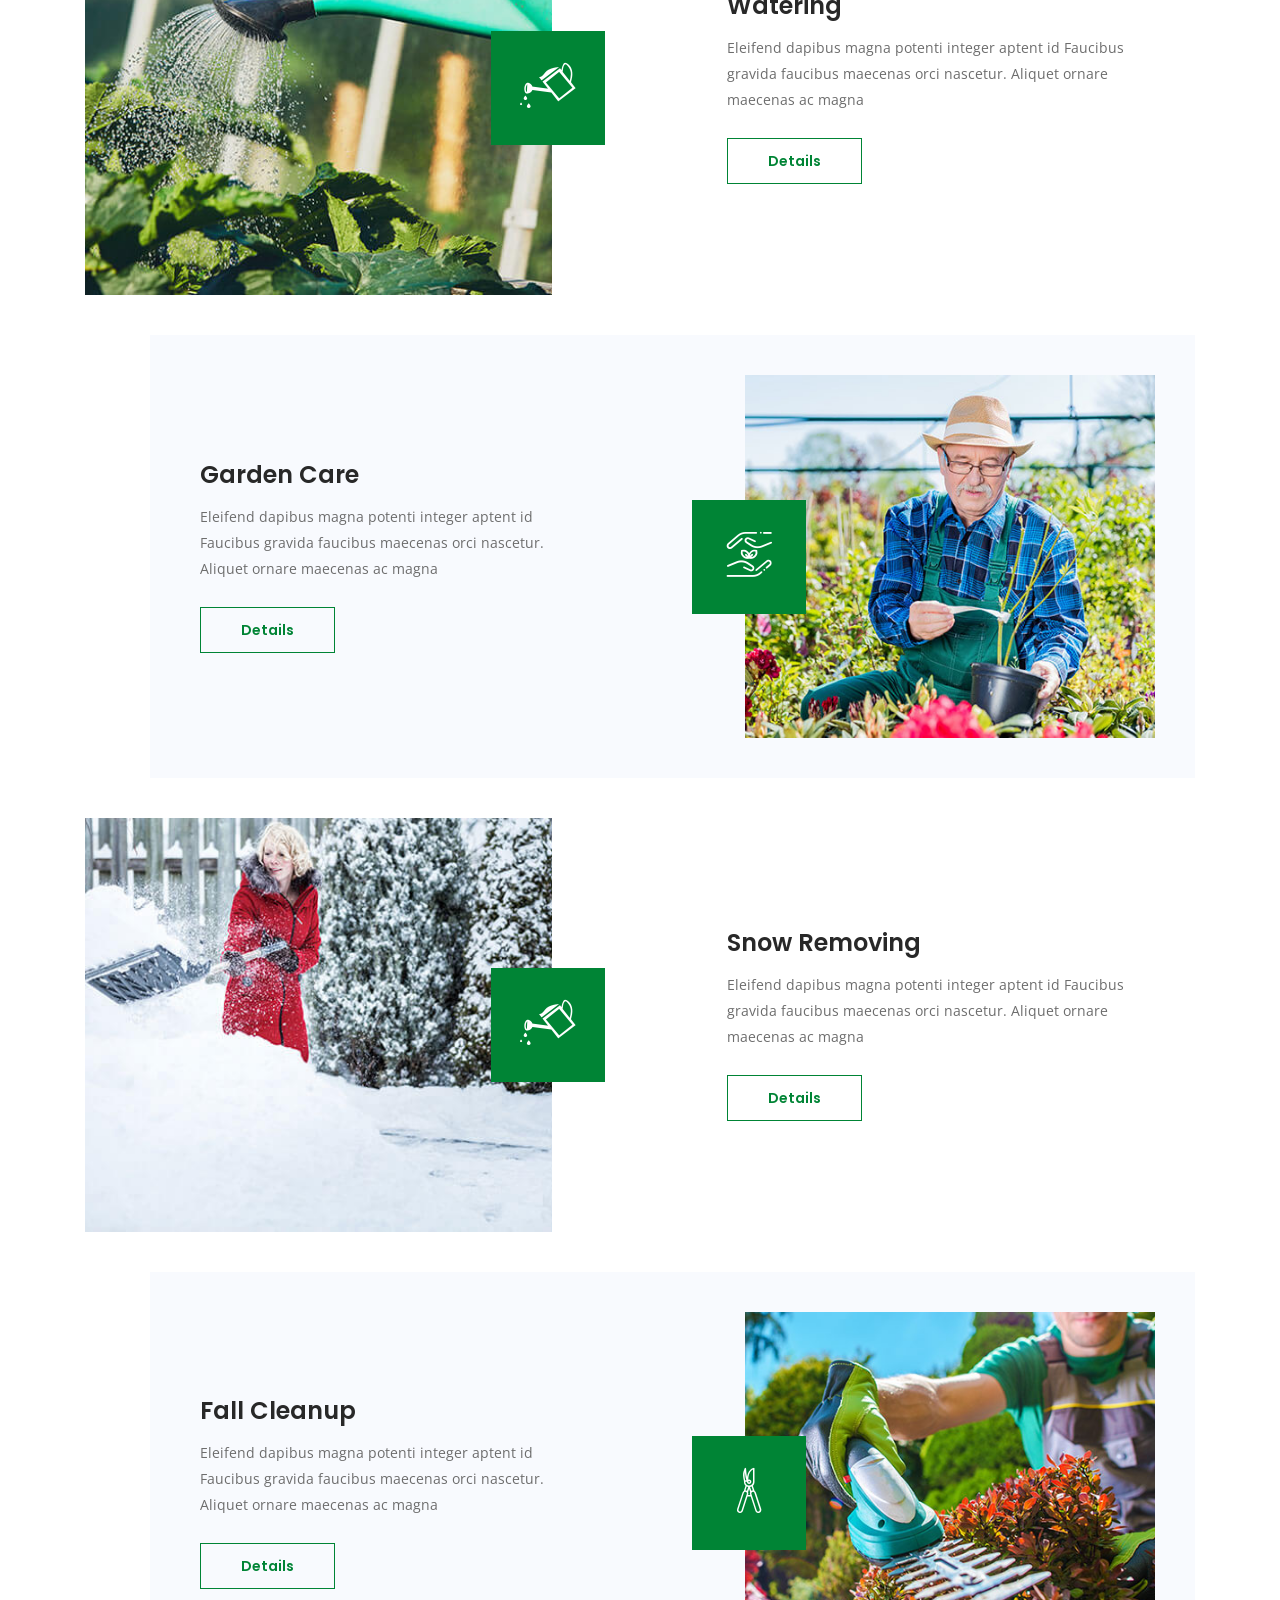
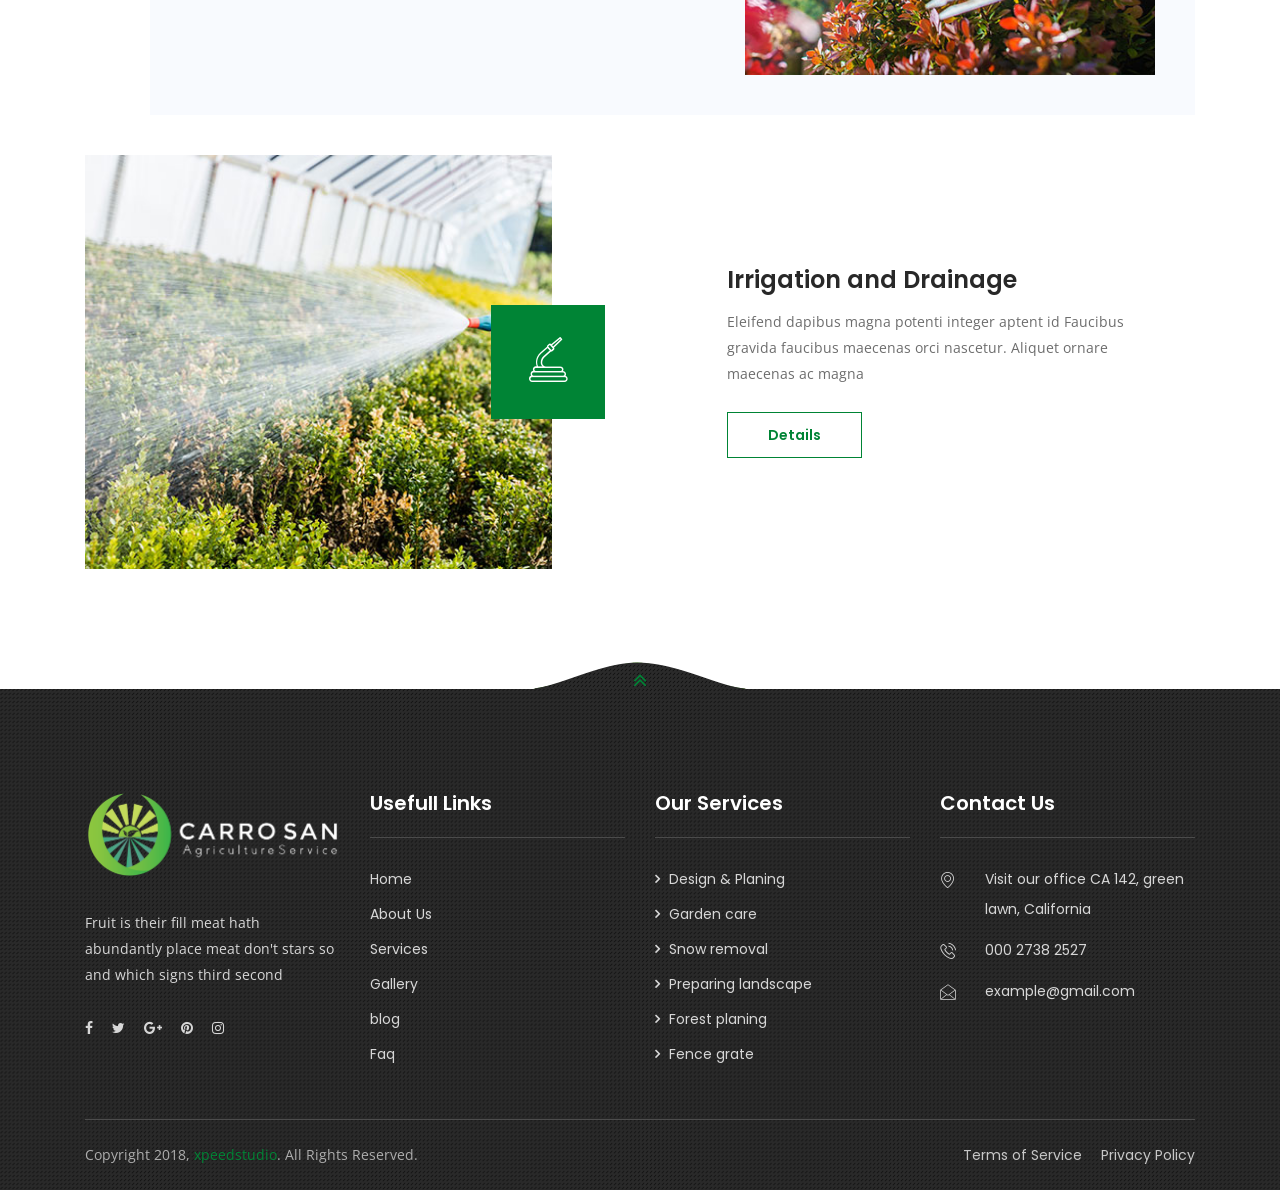
<file: service-v2.html>
<!-- get_header('Page Name','Title')-->
<!doctype html>
<html class="no-js" lang="en">
<head>
    <meta charset="utf-8">
    <meta http-equiv="x-ua-compatible" content="ie=edge">
    <title>bagan - Home One</title>
    <meta name="description" content="">
    <meta name="viewport" content="width=device-width, initial-scale=1, shrink-to-fit=no">

    <link href="https://fonts.googleapis.com/css?family=Poppins:300,300i,400,400i,500,500i,600,600i,700,700i,800,800i,900,900i" rel="stylesheet">
    <link href="https://fonts.googleapis.com/css?family=Open+Sans:400,400i,600,600i,700,700i,800,800i" rel="stylesheet">

    <link rel="icon" type="image/png" href="favicon.ico">
    <!-- Place favicon.ico in the root directory -->
    <link rel="apple-touch-icon" href="apple-touch-icon.png">

    <link rel="stylesheet" href="assets/css/fontawesome-min.css">
    <link rel="stylesheet" href="assets/css/bootstrap.min.css">
    <link rel="stylesheet" href="assets/css/xsIcon.css">
    <link rel="stylesheet" href="assets/css/iconmoon.css">
    <link rel="stylesheet" href="assets/css/isotope.css">
    <link rel="stylesheet" href="assets/css/magnific-popup.css">
    <link rel="stylesheet" href="assets/css/owl.carousel.min.css">
    <link rel="stylesheet" href="assets/css/owl.theme.default.min.css">
    <link rel="stylesheet" href="assets/css/navigation.css">
    <link rel="stylesheet" href="assets/css/animate.css">

    <!--Theme custom css -->
    <link rel="stylesheet" href="assets/css/style.css">

    <!--Theme Responsive css-->
    <link rel="stylesheet" href="assets/css/responsive.css"/>

    <!-- use only color version -->
    <!-- <link rel='stylesheet' type='text/css' href='assets/css/colors/color-1.css' > -->
</head>
<body>
<!--[if lt IE 10]>
<p class="browserupgrade">You are using an <strong>outdated</strong> browser. Please <a href="http://browsehappy.com/">upgrade
    your browser</a> to improve your experience.</p>
<![endif]-->
<div id="preloader">
    <div class="preloader-wrapper">
        <div class="la-ball-clip-rotate-pulse la-2x">
            <div></div>
            <div></div>
        </div>
    </div>
    <a href="" class="cancel-preloader">Cancel Preloader</a>
</div>	<!-- END prelaoder -->

<!-- header top section -->
<section class="xs-header-top">
	<div class="container">
	    <div class="row">
            <div class="col-lg-6 col-md-8">
                <div class="header-top-info">
                    <ul>
                        <li><i class="icon icon-map-marker2"></i> 1105 Roosevelt Street, CA 94903</li>
                        <li><i class="icon icon-envelope"></i> example@gmail.com</li>
                    </ul>
                </div>
            </div><!-- .col end -->

            <div class="col-lg-6 align-self-center col-md-4">
                <div class="header-top-social">
                    <ul>
                        <li><a href="#"><i class="fa fa-facebook-f"></i></a></li>
                        <li><a href="#"><i class="fa fa-twitter"></i></a></li>
                        <li><a href="#"><i class="fa fa-google-plus"></i></a></li>
                        <li><a href="#"><i class="fa fa-instagram"></i></a></li>
                    </ul>
                </div>
            </div><!-- .col end -->
        </div><!-- .row end -->
	</div><!-- .container end -->
</section><!-- End header section -->

<!-- header middle section -->
<section class="xs-header-middle">
	<div class="container">
	    <div class="row">
            <div class="col-md-3 align-self-center">
                <div class="logo">
                    <a href="./index.html">
                        <img src="assets/images/logo.png" alt="">
                    </a>
                </div>
            </div>
            <div class="align-self-center col-md-9">
                <div class="header-middle-info float-right">
                    <ul>
                        <li>
                            <i class="icon-iso"></i>
                            <label>Certifide Company</label>
                            <p>We are ISO certifide company </p>
                        </li>
                        <li>
                            <i class="icon-number_1"></i>
                            <label>Best Gardening</label>
                            <p>Service provider of 2017</p>
                        </li>
                    </ul>
                </div>
            </div>
        </div>
	</div><!-- .container end -->
</section><!-- End header middle section -->

<!-- header nav section -->
<header class="xs-header-nav">
    <div class="container">
        <div class="row  menu-item">
            <div class="col-lg-12">
                <nav id="navigation1" class="navigation header-nav clearfix">

                    <div class="nav-header">
                        <!--  <a class="nav-brand" href="#"></a>-->
                        <a href="./index.html" class="mobile-logo">
                            <img src="assets/images/mobile_logo.png" alt="">
                        </a>
                        <div class="nav-toggle"></div>
                    </div>

                    <div class="nav-menus-wrapper clearfix">
                        <ul class="nav-menu">
                            <li class="active"><a href="index.html">Home</a>
                            <ul class="nav-dropdown">
                                    <li><a href="index.html">Home One</a></li>
                                    <li><a href="index-v2.html">Home Two</a></li>
                                    <li><a href="index-v3.html">Home Three</a></li>
                                    <li><a href="index-v4.html">Home Four</a></li>
                                </ul>
                            </li>
                            <li>
                                <a href="#">Pages</a>
                                <ul class="nav-dropdown">
                                    <li><a href="pricing.html">pricing Plan</a></li>
                                    <li><a href="faq.html">FAQ</a></li>
                                    <li><a href="testimonial.html">testimonial</a></li>
                                    <li><a href="team.html">Team</a></li>
                                    <li><a href="404.html">404</a></li>
                                </ul>
                            </li>
                            <li><a href="#">Services</a>
                                <ul class="nav-dropdown">
                                    <li><a href="service-v1.html">service one</a> </li>
                                    <li> <a href="service-v2.html">service two</a></li>
                                    <li><a href="single-service-v1.html">single service one</a></li>
                                    <li><a href="single-service-v2.html">single service two</a></li>
                                </ul>
                            </li>
                            <li><a href="gallery.html">Portfolio</a></li>
                            <li><a href="#">Blog</a>
                                <ul class="nav-dropdown">
                                    <li>
                                        <a href="blog.html">blog</a>
                                    </li>
                                    <li>
                                        <a href="blog-single.html">blog single</a>
                                    </li>
                                </ul>
                            </li>
                            <li><a href="about.html">About us</a></li>
                            <li>
                                <a href="#">Contact</a>
                                <ul class="nav-dropdown">
                                    <li>
                                        <a href="contact.html">Contact One</a>
                                    </li>
                                    <li>
                                        <a href="contact-v2.html">Contact Two</a>
                                    </li>
                                </ul>
                            </li>
                        </ul>
                        <div class="header-nav-right-info align-to-right">
                            <label><i class="icon icon-phone3"></i> 000 2672 561</label>
                        </div>
                        
                    </div>

                </nav>
            </div>
        </div><!-- .row end -->
    </div><!-- .container end -->
</header><!-- End header nav section -->

<!--breadcumb start here-->
<section class="banner-inner-sec" style="background-image:url('assets/images/services/service-banner-v1.jpg')">
	<div class="banner-table">
		<div class="banner-table-cell">
			<div class="container">
				<div class="banner-inner-content">
					<h2 class="banner-inner-title">Services</h2>
					<ul class="xs-breadcumb">
						<li><a href="index.html"> Home  / </a> Services</li>
					</ul>
				</div>
			</div>
		</div>
	</div>
</section>
<!--breadcumb end here-->
<!--  service inner section -->
<section class="service-inner-v2-sec">
    <div class="container">
        <div class="service-v2-item">
            <div class="row">
                <div class="col-lg-7 col-md-6">
                    <div class="single-service-v2-img">
                        <img src="assets/images/services/service_style_11.jpg" alt="">
                    </div>
                </div>
                <div class="col-lg-5 align-self-center col-md-6">
                    <div class="single-service-v2-content">
                        <h3><span class="light-text">We provide </span> awesome garden service</h3>
                        <p>Cubilia curae ante cubilia erat platea nibh mi augue. Enim curabitur a Lorem. 
                            Facilisis dis sociosqu ligula. Diam sodales cum mollis cras enim.
                        </p>
                    </div>
                </div>
            </div><!-- row end-->
        </div><!-- service-v2-item end-->

         <div class="single-service-v2-item section-bg">
            <div class="row">
                <div class="col-lg-5 col-md-5 align-self-center">
                    <div class="single-service-v2-content">
                        <h4 class="xs-single-title"> Urban Gardening</h4>
                        <p>Eleifend dapibus magna potenti integer aptent id Faucibus gravida faucibus
                             maecenas orci nascetur. Aliquet ornare maecenas ac magna
                        </p>
                        <a href="single-service-v2.html" class="load-more-btn">Details</a>
                    </div>
                </div>
                <div class="col-lg-6 offset-lg-1 col-md-7">
                    <div class="single-service-v2-img">
                        <img src="assets/images/services/service_style_12.jpg" alt="">
                        <i class="icon-Our_service_1"></i>
                    </div>
                </div>
            </div><!-- row end-->
        </div><!-- service-v2-item end-->

         <div class="single-service-v2-item single-service-v2-item-1">
            <div class="row">
           
                <div class="col-lg-6 col-md-7">
                    <div class="single-service-v2-img">
                        <img src="assets/images/services/service_style_13.jpg" alt="">
                        <i class="icon-Our_service_3"></i>
                    </div>
                </div>
                <div class="col-lg-5 offset-lg-1 col-md-5 align-self-center">
                    <div class="single-service-v2-content">
                        <h4 class="xs-single-title"> Watering</h4>
                        <p>Eleifend dapibus magna potenti integer aptent id Faucibus gravida faucibus
                             maecenas orci nascetur. Aliquet ornare maecenas ac magna
                        </p>
                        <a href="single-service-v2.html" class="load-more-btn">Details</a>
                    </div>
                </div>
            </div><!-- row end-->
        </div><!-- service-v2-item single-service-v2-item-1 end-->

         <div class="single-service-v2-item section-bg">
            <div class="row">
                <div class="col-lg-5  col-md-5 align-self-center">
                    <div class="single-service-v2-content">
                        <h4 class="xs-single-title">Garden Care</h4>
                        <p>Eleifend dapibus magna potenti integer aptent id Faucibus gravida faucibus
                             maecenas orci nascetur. Aliquet ornare maecenas ac magna
                        </p>
                        <a href="single-service-v2.html" class="load-more-btn">Details</a>
                    </div>
                </div>
                <div class="col-lg-6 offset-lg-1 col-md-7">
                    <div class="single-service-v2-img">
                        <img src="assets/images/services/service_style_14.jpg" alt="">
                        <i class="icon-Our_service_2"></i>
                    </div>
                </div>
            </div><!-- row end-->
        </div><!-- service-v2-item end-->

         <div class="single-service-v2-item single-service-v2-item-1">
            <div class="row">
                <div class="col-lg-6 col-md-7">
                    <div class="single-service-v2-img">
                        <img src="assets/images/services/service_style_15.jpg" alt="">
                        <i class="icon-Our_service_3"></i>
                    </div>
                </div>
                <div class="col-lg-5 offset-lg-1 align-self-center col-md-5">
                    <div class="single-service-v2-content">
                        <h4 class="xs-single-title"> Snow Removing</h4>
                        <p>Eleifend dapibus magna potenti integer aptent id Faucibus gravida faucibus
                             maecenas orci nascetur. Aliquet ornare maecenas ac magna
                        </p>
                        <a href="single-service-v2.html" class="load-more-btn">Details</a>
                    </div>
                </div>
            </div><!-- row end-->
        </div><!-- service-v2-item single-service-v2-item-1 end-->

        
        <div class="single-service-v2-item section-bg">
            <div class="row">
                <div class="col-lg-5 align-self-center col-md-5">
                    <div class="single-service-v2-content">
                        <h4 class="xs-single-title">Fall Cleanup</h4>
                        <p>Eleifend dapibus magna potenti integer aptent id Faucibus gravida faucibus
                             maecenas orci nascetur. Aliquet ornare maecenas ac magna
                        </p>
                        <a href="single-service-v2.html" class="load-more-btn">Details</a>
                    </div>
                </div>
                <div class="col-lg-6 offset-lg-1 col-md-7">
                    <div class="single-service-v2-img">
                        <img src="assets/images/services/service_style_16.jpg" alt="">
                        <i class="icon-Our_service_4"></i>
                    </div>
                </div>
            </div><!-- row end-->
        </div><!-- service-v2-item end-->

         <div class="single-service-v2-item single-service-v2-item-1">
            <div class="row">
                <div class="col-lg-6 col-md-7">
                    <div class="single-service-v2-img">
                        <img src="assets/images/services/service_style_17.jpg" alt="">
                        <i class="icon-recent_work_6"></i>
                    </div>
                </div>
                <div class="col-lg-5 offset-lg-1 align-self-center col-md-5">
                    <div class="single-service-v2-content">
                        <h4 class="xs-single-title"> Irrigation and Drainage</h4>
                        <p>Eleifend dapibus magna potenti integer aptent id Faucibus gravida faucibus
                             maecenas orci nascetur. Aliquet ornare maecenas ac magna
                        </p>
                        <a href="single-service-v2.html" class="load-more-btn">Details</a>
                    </div>
                </div>
            </div><!-- row end-->
        </div><!-- service-v2-item single-service-v2-item-1 end-->

    </div><!-- .container end -->
</section><!-- End service inner section -->

<!-- footer section start -->
<footer class="xs-footer-sec">
    <div class="container">
        <div class="footer-top-item">
            <div class="xs-back-to-top">
                <a href="#" class="BackTo"><i class="fa fa-angle-double-up"></i> </a>
            </div>
          
        </div>
    
        <div class="footer-item">
            <div class="row">
                <div class="col-lg-3">
                    <div class="widgets">
                        <div class="footer-logo">
                            <a href="./index.html"><img src="assets/images/logo-white.png" alt=""> </a>
                        </div>
                        <p>
                            Fruit is their fill meat hath abundantly place meat don't stars so and which signs third second
                        </p>
                        <ul class="footer-social">
                            <li>
                                <a href="#"><i class="fa fa-facebook-f"></i> </a>
                            </li>
                            <li>
                                <a href="#"><i class="fa fa-twitter"></i> </a>
                            </li>
                            <li>
                                <a href="#"><i class="fa fa-google-plus"></i> </a>
                            </li>
                            <li>
                                <a href="#"><i class="fa fa-pinterest"></i> </a>
                            </li>
                            <li>
                                <a href="#"><i class="fa fa-instagram"></i> </a>
                            </li>
                        </ul>
                    </div>
                </div><!-- col end -->
                <div class="col-md-3">
                    <div class="widgets">
                        <h3 class="widget-title">Usefull Links</h3>
                        <ul>
                            <li>
                                <a href="index.html">Home</a>
                            </li>
                            <li>
                                <a href="about.html">About Us</a>
                            </li>
                            <li>
                                <a href="service-v1.html">Services</a>
                            </li>
                            <li>
                                <a href="gallery.html">Gallery</a>
                            </li>
                            <li>
                                <a href="blog.html">blog</a>
                            </li>
                            <li>
                                <a href="faq.html">Faq</a>
                            </li>
                          
                        </ul>
                    </div>
                </div>
                <div class="col-md-3">
                    <div class="widgets">
                        <h3 class="widget-title">Our Services</h3>
                        <ul class="service-link">
                            <li>
                                <a href="#">Design & Planing</a>
                            </li>
                            <li>
                                <a href="#">Garden care</a>
                            </li>
                            <li>
                                <a href="#">Snow removal</a>
                            </li>
                            <li>
                                <a href="#">Preparing landscape</a>
                            </li>
                            <li>
                                <a href="#">Forest planing</a>
                            </li>
                            <li>
                                <a href="#">Fence grate</a>
                            </li>
                        </ul>
                    </div>
                </div>
                <div class="col-md-3">
                    <div class="widgets">
                        <h3 class="widget-title">Contact Us</h3>
                        <ul class="footer-contact-list">
                            <li>
                                <i class="icon icon-map-marker2"></i>
                                Visit our office
                                CA 142, green lawn, California
                            </li>
                            <li>
                                <i class="icon icon-phone3"></i>
                                000 2738 2527
                            </li>
                            <li>
                                <i class="icon icon-envelope"></i>
                                example@gmail.com
                            </li>
                        </ul>
                    </div>
                </div>
            </div><!-- row end -->
        </div>
        <div class="copyright-content">
            <div class="row">
            <div class="col-md-6">
                <p>Copyright 2018, <a href="https://themeforest.net/user/xpeedstudio">xpeedstudio</a>. All Rights Reserved.</p>
            </div>
            <div class="col-md-6">
                <ul class="footer-bottom-menu">
                    <li>
                        <a href="#">Terms of Service </a>
                    </li>
                    <li>
                        <a href="#">Privacy Policy</a>
                    </li>
                </ul>
            </div>
            </div>
        </div><!-- copyright end -->
    </div><!-- container end -->
</footer>

<script src="assets/js/jquery-3.2.1.min.js"></script>
<script src="assets/js/bootstrap.min.js"></script>
<script src="assets/js/jquery-mixtub.js"></script>
<script src="assets/js/jquery.magnific-popup.min.js"></script>
<script src="assets/js/owl.carousel.min.js"></script>
<script src="assets/js/navigation.js"></script>
<script src="assets/js/jquery.appear.min.js"></script>
<script src="assets/js/isotope.js"></script>
<script src="assets/js/wow.min.js"></script>
<script src="assets/js/main.js"></script>

</body>
</html>
<!-- footer section end -->
</file>
<file: assets/css/xsIcon.css>
@font-face {
  font-family: 'iconfont';
  src:
    url('../fonts/iconfont.ttf?ukrc8w') format('truetype'),
    url('../fonts/iconfont.woff?ukrc8w') format('woff'),
    url('../fonts/iconfont.svg?ukrc8w#iconfont') format('svg');
  font-weight: normal;
  font-style: normal;
}

.icon {
  /* use !important to prevent issues with browser extensions that change fonts */
  font-family: 'iconfont' !important;
  speak: none;
  font-style: normal;
  font-weight: normal;
  font-variant: normal;
  text-transform: none;
  line-height: 1;

  /* Better Font Rendering =========== */
  -webkit-font-smoothing: antialiased;
  -moz-osx-font-smoothing: grayscale;
}

.icon-abacus2:before {
  content: "\e944";
}
.icon-abacus:before {
  content: "\e945";
}
.icon-agenda:before {
  content: "\e946";
}
.icon-agenda2:before {
  content: "\e993";
}
.icon-agenda-1:before {
  content: "\e994";
}
.icon-alarm-clock2:before {
  content: "\e995";
}
.icon-alarm-clock:before {
  content: "\e996";
}
.icon-atomic:before {
  content: "\e997";
}
.icon-auction:before {
  content: "\e998";
}
.icon-balance:before {
  content: "\e999";
}
.icon-balance2:before {
  content: "\e99a";
}
.icon-bank:before {
  content: "\e99b";
}
.icon-bar-chart:before {
  content: "\e99c";
}
.icon-barrier:before {
  content: "\e99d";
}
.icon-battery:before {
  content: "\e99e";
}
.icon-battery-1:before {
  content: "\e99f";
}
.icon-bell:before {
  content: "\e9a0";
}
.icon-bluetooth:before {
  content: "\e9a1";
}
.icon-book:before {
  content: "\e9a2";
}
.icon-briefcase:before {
  content: "\e9a3";
}
.icon-briefcase-1:before {
  content: "\e9a4";
}
.icon-briefcase-2:before {
  content: "\e9a5";
}
.icon-calculator:before {
  content: "\e9a6";
}
.icon-calculator2:before {
  content: "\e9a7";
}
.icon-calculator-1:before {
  content: "\e9a8";
}
.icon-calendar:before {
  content: "\e9a9";
}
.icon-calendar2:before {
  content: "\e9aa";
}
.icon-calendar-1:before {
  content: "\e9ab";
}
.icon-car:before {
  content: "\e9ac";
}
.icon-carrier:before {
  content: "\e9ad";
}
.icon-cash:before {
  content: "\e9ae";
}
.icon-chat:before {
  content: "\e9af";
}
.icon-chat-1:before {
  content: "\e9b0";
}
.icon-checked:before {
  content: "\e9b1";
}
.icon-clip:before {
  content: "\e9b2";
}
.icon-clip2:before {
  content: "\e9b3";
}
.icon-clipboard2:before {
  content: "\e9b4";
}
.icon-clipboard:before {
  content: "\e9b5";
}
.icon-clock:before {
  content: "\e9b6";
}
.icon-clock-1:before {
  content: "\e9b7";
}
.icon-cloud:before {
  content: "\e9b8";
}
.icon-cloud-computing:before {
  content: "\e9b9";
}
.icon-cloud-computing-1:before {
  content: "\e9ba";
}
.icon-cogwheel:before {
  content: "\e9bb";
}
.icon-coins:before {
  content: "\e9bc";
}
.icon-compass:before {
  content: "\e9bd";
}
.icon-contract:before {
  content: "\e9be";
}
.icon-conversation:before {
  content: "\e9bf";
}
.icon-crane:before {
  content: "\e9c0";
}
.icon-crane-2:before {
  content: "\e9c1";
}
.icon-credit-card2:before {
  content: "\e9c2";
}
.icon-credit-card:before {
  content: "\e9c3";
}
.icon-cursor:before {
  content: "\e9c4";
}
.icon-customer-service:before {
  content: "\e9c5";
}
.icon-cutlery:before {
  content: "\e9c6";
}
.icon-dart-board:before {
  content: "\e9c7";
}
.icon-decision-making:before {
  content: "\e9c8";
}
.icon-desk-chair:before {
  content: "\e9c9";
}
.icon-desk-lamp:before {
  content: "\e9ca";
}
.icon-diamond:before {
  content: "\e9cb";
}
.icon-direction:before {
  content: "\e9cc";
}
.icon-document:before {
  content: "\e9cd";
}
.icon-dollar-bill:before {
  content: "\e9ce";
}
.icon-download:before {
  content: "\e9cf";
}
.icon-edit:before {
  content: "\e9d0";
}
.icon-email:before {
  content: "\e9d1";
}
.icon-envelope2:before {
  content: "\e9d2";
}
.icon-envelope:before {
  content: "\e9d3";
}
.icon-eraser:before {
  content: "\e9d4";
}
.icon-eye:before {
  content: "\e9d5";
}
.icon-factory:before {
  content: "\e9d6";
}
.icon-fast-forward:before {
  content: "\e9d7";
}
.icon-favorites:before {
  content: "\e9d8";
}
.icon-file:before {
  content: "\e9d9";
}
.icon-file-1:before {
  content: "\e9da";
}
.icon-file-2:before {
  content: "\e9db";
}
.icon-file-3:before {
  content: "\e9dc";
}
.icon-filter:before {
  content: "\e9dd";
}
.icon-finance-book:before {
  content: "\e9de";
}
.icon-flag:before {
  content: "\e9df";
}
.icon-folder:before {
  content: "\e9e0";
}
.icon-folder-1:before {
  content: "\e9e1";
}
.icon-folders:before {
  content: "\e9e2";
}
.icon-folders2:before {
  content: "\e9e3";
}
.icon-gamepad:before {
  content: "\e9e4";
}
.icon-gift:before {
  content: "\e9e5";
}
.icon-growth:before {
  content: "\e9e6";
}
.icon-heart:before {
  content: "\e9e7";
}
.icon-home:before {
  content: "\e9e8";
}
.icon-house:before {
  content: "\e9e9";
}
.icon-house-1:before {
  content: "\e9ea";
}
.icon-house-2:before {
  content: "\e9eb";
}
.icon-id-card2:before {
  content: "\e9ec";
}
.icon-id-card:before {
  content: "\e9ed";
}
.icon-id-card-1:before {
  content: "\e9ee";
}
.icon-idea:before {
  content: "\e9ef";
}
.icon-image:before {
  content: "\e9f0";
}
.icon-improvement:before {
  content: "\e9f1";
}
.icon-inbox:before {
  content: "\e9f2";
}
.icon-information:before {
  content: "\e9f3";
}
.icon-key2:before {
  content: "\e9f4";
}
.icon-key:before {
  content: "\e9f5";
}
.icon-laptop:before {
  content: "\e9f6";
}
.icon-layers:before {
  content: "\e9f7";
}
.icon-light-bulb:before {
  content: "\e9f8";
}
.icon-like:before {
  content: "\e9f9";
}
.icon-line-chart:before {
  content: "\e9fa";
}
.icon-loupe:before {
  content: "\e9fb";
}
.icon-mail:before {
  content: "\e9fc";
}
.icon-manager:before {
  content: "\e9fd";
}
.icon-map:before {
  content: "\e9fe";
}
.icon-medal:before {
  content: "\e9ff";
}
.icon-megaphone:before {
  content: "\ea00";
}
.icon-megaphone2:before {
  content: "\ea01";
}
.icon-message:before {
  content: "\ea02";
}
.icon-message-1:before {
  content: "\ea03";
}
.icon-message-2:before {
  content: "\ea04";
}
.icon-microphone:before {
  content: "\ea05";
}
.icon-money:before {
  content: "\ea06";
}
.icon-money-bag:before {
  content: "\ea07";
}
.icon-monitor:before {
  content: "\ea08";
}
.icon-music:before {
  content: "\ea09";
}
.icon-next:before {
  content: "\ea0a";
}
.icon-open-book:before {
  content: "\ea0b";
}
.icon-padlock:before {
  content: "\ea0c";
}
.icon-padlock-1:before {
  content: "\ea0d";
}
.icon-paint-brush:before {
  content: "\ea0e";
}
.icon-pause:before {
  content: "\ea0f";
}
.icon-pen:before {
  content: "\ea10";
}
.icon-pencil:before {
  content: "\ea11";
}
.icon-percentage:before {
  content: "\ea12";
}
.icon-phone-call2:before {
  content: "\ea13";
}
.icon-phone-call:before {
  content: "\ea14";
}
.icon-photo-camera:before {
  content: "\ea15";
}
.icon-pie-chart:before {
  content: "\ea16";
}
.icon-pipe:before {
  content: "\ea17";
}
.icon-placeholder:before {
  content: "\ea18";
}
.icon-placeholder2:before {
  content: "\ea19";
}
.icon-planet-earth:before {
  content: "\ea1a";
}
.icon-play-button:before {
  content: "\ea1b";
}
.icon-power-button:before {
  content: "\ea1c";
}
.icon-presentation2:before {
  content: "\ea1d";
}
.icon-presentation:before {
  content: "\ea1e";
}
.icon-printer:before {
  content: "\ea1f";
}
.icon-push-pin2:before {
  content: "\ea20";
}
.icon-push-pin:before {
  content: "\ea21";
}
.icon-refresh:before {
  content: "\ea22";
}
.icon-reload:before {
  content: "\ea23";
}
.icon-return:before {
  content: "\ea24";
}
.icon-rocket-ship:before {
  content: "\ea25";
}
.icon-rss:before {
  content: "\ea26";
}
.icon-safebox:before {
  content: "\ea27";
}
.icon-safebox2:before {
  content: "\ea28";
}
.icon-search2:before {
  content: "\ea29";
}
.icon-search-1:before {
  content: "\ea2a";
}
.icon-settings:before {
  content: "\ea2b";
}
.icon-settings-1:before {
  content: "\ea2c";
}
.icon-settings-2:before {
  content: "\ea2d";
}
.icon-sewing-machine:before {
  content: "\ea2e";
}
.icon-share:before {
  content: "\ea2f";
}
.icon-shield:before {
  content: "\ea30";
}
.icon-shield2:before {
  content: "\ea31";
}
.icon-shopping:before {
  content: "\ea32";
}
.icon-shopping-bag:before {
  content: "\ea33";
}
.icon-shopping-bag-1:before {
  content: "\ea34";
}
.icon-shopping-bag-2:before {
  content: "\ea35";
}
.icon-shopping-cart:before {
  content: "\ea36";
}
.icon-shopping-cart2:before {
  content: "\ea37";
}
.icon-shopping-cart-1:before {
  content: "\ea38";
}
.icon-shopping-cart-2:before {
  content: "\ea39";
}
.icon-shopping-cart-3:before {
  content: "\ea3a";
}
.icon-smartphone:before {
  content: "\ea3b";
}
.icon-speaker:before {
  content: "\ea3c";
}
.icon-speakers:before {
  content: "\ea3d";
}
.icon-stats:before {
  content: "\ea3e";
}
.icon-stats-1:before {
  content: "\ea3f";
}
.icon-stats-2:before {
  content: "\ea40";
}
.icon-stats-3:before {
  content: "\ea41";
}
.icon-stats-4:before {
  content: "\ea42";
}
.icon-stats-5:before {
  content: "\ea43";
}
.icon-stats-6:before {
  content: "\ea44";
}
.icon-sticky-note:before {
  content: "\ea45";
}
.icon-store:before {
  content: "\ea46";
}
.icon-store-1:before {
  content: "\ea47";
}
.icon-suitcase:before {
  content: "\ea48";
}
.icon-suitcase-1:before {
  content: "\ea49";
}
.icon-tag:before {
  content: "\ea4a";
}
.icon-target:before {
  content: "\ea4b";
}
.icon-team:before {
  content: "\ea4c";
}
.icon-tie:before {
  content: "\ea4d";
}
.icon-trash:before {
  content: "\ea4e";
}
.icon-trolley:before {
  content: "\ea4f";
}
.icon-trolley-1:before {
  content: "\ea50";
}
.icon-trolley-2:before {
  content: "\ea51";
}
.icon-trophy:before {
  content: "\ea52";
}
.icon-truck:before {
  content: "\ea53";
}
.icon-truck-1:before {
  content: "\ea54";
}
.icon-truck-2:before {
  content: "\ea55";
}
.icon-umbrella:before {
  content: "\ea56";
}
.icon-upload:before {
  content: "\ea57";
}
.icon-user:before {
  content: "\ea58";
}
.icon-user-1:before {
  content: "\ea59";
}
.icon-user-2:before {
  content: "\ea5a";
}
.icon-user-3:before {
  content: "\ea5b";
}
.icon-users:before {
  content: "\ea5c";
}
.icon-video-camera:before {
  content: "\ea5d";
}
.icon-voucher:before {
  content: "\ea5e";
}
.icon-voucher-1:before {
  content: "\ea5f";
}
.icon-voucher-2:before {
  content: "\ea60";
}
.icon-voucher-3:before {
  content: "\ea61";
}
.icon-voucher-4:before {
  content: "\ea62";
}
.icon-wallet:before {
  content: "\ea63";
}
.icon-wallet2:before {
  content: "\ea64";
}
.icon-wifi:before {
  content: "\ea65";
}
.icon-worker:before {
  content: "\ea66";
}
.icon-zoom-in:before {
  content: "\ea67";
}
.icon-zoom-out:before {
  content: "\ea68";
}
.icon-squares:before {
  content: "\ea69";
}
.icon-options:before {
  content: "\ea6a";
}
.icon-apps:before {
  content: "\ea6b";
}
.icon-menu-1:before {
  content: "\ea6c";
}
.icon-menu:before {
  content: "\ea6d";
}
.icon-search-minus:before {
  content: "\e98d";
}
.icon-search:before {
  content: "\e98e";
}
.icon-down-arrow:before {
  content: "\e98f";
}
.icon-up-arrow:before {
  content: "\e990";
}
.icon-right-arrow:before {
  content: "\e991";
}
.icon-left-arrows:before {
  content: "\e992";
}
.icon-heart2:before {
  content: "\e987";
}
.icon-medical2:before {
  content: "\e954";
}
.icon-eye22:before {
  content: "\e955";
}
.icon-full-screen:before {
  content: "\e956";
}
.icon-shuffle-arrow:before {
  content: "\e976";
}
.icon-online-shopping-cart:before {
  content: "\e988";
}
.icon-shopping-cart22:before {
  content: "\e989";
}
.icon-apple-1:before {
  content: "\e981";
}
.icon-apple:before {
  content: "\e982";
}
.icon-watch:before {
  content: "\e983";
}
.icon-cogwheel2:before {
  content: "\e984";
}
.icon-light-bulb2:before {
  content: "\e985";
}
.icon-light-bulb-1:before {
  content: "\e986";
}
.icon-u-turn:before {
  content: "\e96b";
}
.icon-medal2:before {
  content: "\e97e";
}
.icon-team-1:before {
  content: "\e97f";
}
.icon-team22:before {
  content: "\e980";
}
.icon-team2:before {
  content: "\e95c";
}
.icon-tshirt:before {
  content: "\e95d";
}
.icon-cancel:before {
  content: "\e95e";
}
.icon-drink:before {
  content: "\e95f";
}
.icon-home22:before {
  content: "\e960";
}
.icon-music2:before {
  content: "\e961";
}
.icon-rich:before {
  content: "\e962";
}
.icon-brush:before {
  content: "\e963";
}
.icon-opposite-way:before {
  content: "\e964";
}
.icon-cloud-computing2:before {
  content: "\e965";
}
.icon-technology-1:before {
  content: "\e966";
}
.icon-rotate:before {
  content: "\e967";
}
.icon-medical:before {
  content: "\e968";
}
.icon-flash-1:before {
  content: "\e969";
}
.icon-flash:before {
  content: "\e96a";
}
.icon-hours-support:before {
  content: "\e96d";
}
.icon-bag:before {
  content: "\e96e";
}
.icon-photo-camera2:before {
  content: "\e96f";
}
.icon-school:before {
  content: "\e970";
}
.icon-settings2:before {
  content: "\e971";
}
.icon-smartphone22:before {
  content: "\e972";
}
.icon-technology-12:before {
  content: "\e973";
}
.icon-tool:before {
  content: "\e974";
}
.icon-business2:before {
  content: "\e975";
}
.icon-star:before {
  content: "\e98a";
}
.icon-star-1:before {
  content: "\e98b";
}
.icon-favorite:before {
  content: "\e98c";
}
.icon-valentines-heart:before {
  content: "\e95a";
}
.icon-van-1:before {
  content: "\e977";
}
.icon-van:before {
  content: "\e978";
}
.icon-vegetables:before {
  content: "\e979";
}
.icon-women:before {
  content: "\e97a";
}
.icon-left-arrow:before {
  content: "\e919";
}
.icon-vintage:before {
  content: "\e97b";
}
.icon-up-arrow2:before {
  content: "\e97c";
}
.icon-arrows:before {
  content: "\e97d";
}
.icon-download-arrow:before {
  content: "\e940";
}
.icon-facebook:before {
  content: "\e905";
}
.icon-twitter:before {
  content: "\e90a";
}
.icon-dribbble:before {
  content: "\e90b";
}
.icon-linkedin:before {
  content: "\e90f";
}
.icon-youtube:before {
  content: "\e912";
}
.icon-twitter3:before {
  content: "\e914";
}
.icon-pinterest:before {
  content: "\e915";
}
.icon-vimeo:before {
  content: "\e918";
}
.icon-soundcloud:before {
  content: "\e91c";
}
.icon-youtube-v:before {
  content: "\e925";
}
.icon-behance:before {
  content: "\e927";
}
.icon-google-plus:before {
  content: "\e92d";
}
.icon-instagram:before {
  content: "\e936";
}
.icon-double-left-chevron:before {
  content: "\e939";
}
.icon-double-angle-pointing-to-right:before {
  content: "\e93a";
}
.icon-down-arrow2:before {
  content: "\e96c";
}
.icon-arrow-point-to-down:before {
  content: "\e93b";
}
.icon-play-button2:before {
  content: "\e93c";
}
.icon-minus:before {
  content: "\e93d";
}
.icon-plus:before {
  content: "\e93e";
}
.icon-tick:before {
  content: "\e93f";
}
.icon-edit2:before {
  content: "\e941";
}
.icon-reply:before {
  content: "\e942";
}
.icon-cogwheel-outline:before {
  content: "\e943";
}
.icon-shopping-basket:before {
  content: "\e947";
}
.icon-users22:before {
  content: "\e948";
}
.icon-man:before {
  content: "\e949";
}
.icon-support:before {
  content: "\e94a";
}
.icon-favorites2:before {
  content: "\e94b";
}
.icon-calendar3:before {
  content: "\e94c";
}
.icon-paper-plane:before {
  content: "\e94d";
}
.icon-placeholder3:before {
  content: "\e94e";
}
.icon-phone-call3:before {
  content: "\e94f";
}
.icon-newsletter:before {
  content: "\e901";
}
.icon-contact:before {
  content: "\e950";
}
.icon-email2:before {
  content: "\e951";
}
.icon-envelope4:before {
  content: "\e926";
}
.icon-internet:before {
  content: "\e952";
}
.icon-quote2:before {
  content: "\e953";
}
.icon-tools2:before {
  content: "\e957";
}
.icon-pie-chart22:before {
  content: "\e958";
}
.icon-diamond3:before {
  content: "\e959";
}
.icon-like2:before {
  content: "\e95b";
}
.icon-deal:before {
  content: "\e924";
}
.icon-left-arrow2:before {
  content: "\e931";
}
.icon-quote22:before {
  content: "\e937";
}
.icon-right-arrow2:before {
  content: "\e938";
}
.icon-coins-2:before {
  content: "\e902";
}
.icon-commerce-2:before {
  content: "\e903";
}
.icon-monitor2:before {
  content: "\e904";
}
.icon-business:before {
  content: "\e906";
}
.icon-graphic-2:before {
  content: "\e907";
}
.icon-commerce-1:before {
  content: "\e908";
}
.icon-hammer:before {
  content: "\e909";
}
.icon-justice-1:before {
  content: "\e90c";
}
.icon-line:before {
  content: "\e90d";
}
.icon-money-3:before {
  content: "\e90e";
}
.icon-commerce:before {
  content: "\e910";
}
.icon-agenda3:before {
  content: "\e911";
}
.icon-justice:before {
  content: "\e913";
}
.icon-technology:before {
  content: "\e916";
}
.icon-coins-1:before {
  content: "\e917";
}
.icon-bank2:before {
  content: "\e91a";
}
.icon-calculator3:before {
  content: "\e91b";
}
.icon-chart22:before {
  content: "\e91d";
}
.icon-checked2:before {
  content: "\e91e";
}
.icon-clock3:before {
  content: "\e91f";
}
.icon-comment:before {
  content: "\e920";
}
.icon-comments:before {
  content: "\e921";
}
.icon-consult:before {
  content: "\e922";
}
.icon-consut2:before {
  content: "\e923";
}
.icon-folder2:before {
  content: "\e928";
}
.icon-invest:before {
  content: "\e929";
}
.icon-loan:before {
  content: "\e92a";
}
.icon-map-marker2:before {
  content: "\e92b";
}
.icon-mutual-fund:before {
  content: "\e92c";
}
.icon-phone3:before {
  content: "\e92e";
}
.icon-pie-chart222:before {
  content: "\e92f";
}
.icon-play:before {
  content: "\e930";
}
.icon-savings:before {
  content: "\e932";
}
.icon-search3:before {
  content: "\e933";
}
.icon-tag3:before {
  content: "\e934";
}
.icon-tags:before {
  content: "\e935";
}
.icon-vplay:before {
  content: "\e900";
}
.icon-home2:before {
  content: "\e800";
}
.icon-apartment:before {
  content: "\e801";
}
.icon-pencil2:before {
  content: "\e802";
}
.icon-magic-wand:before {
  content: "\e803";
}
.icon-drop:before {
  content: "\e804";
}
.icon-lighter:before {
  content: "\e805";
}
.icon-poop:before {
  content: "\e806";
}
.icon-sun:before {
  content: "\e807";
}
.icon-moon:before {
  content: "\e808";
}
.icon-cloud2:before {
  content: "\e809";
}
.icon-cloud-upload:before {
  content: "\e80a";
}
.icon-cloud-download:before {
  content: "\e80b";
}
.icon-cloud-sync:before {
  content: "\e80c";
}
.icon-cloud-check:before {
  content: "\e80d";
}
.icon-database:before {
  content: "\e80e";
}
.icon-lock3:before {
  content: "\e80f";
}
.icon-cog2:before {
  content: "\e810";
}
.icon-trash2:before {
  content: "\e811";
}
.icon-dice:before {
  content: "\e812";
}
.icon-heart3:before {
  content: "\e813";
}
.icon-star2:before {
  content: "\e814";
}
.icon-star-half2:before {
  content: "\e815";
}
.icon-star-empty:before {
  content: "\e816";
}
.icon-flag3:before {
  content: "\e817";
}
.icon-envelope3:before {
  content: "\e818";
}
.icon-paperclip:before {
  content: "\e819";
}
.icon-inbox2:before {
  content: "\e81a";
}
.icon-eye2:before {
  content: "\e81b";
}
.icon-printer2:before {
  content: "\e81c";
}
.icon-file-empty:before {
  content: "\e81d";
}
.icon-file-add:before {
  content: "\e81e";
}
.icon-enter:before {
  content: "\e81f";
}
.icon-exit:before {
  content: "\e820";
}
.icon-graduation-hat:before {
  content: "\e821";
}
.icon-license:before {
  content: "\e822";
}
.icon-music-note:before {
  content: "\e823";
}
.icon-film-play:before {
  content: "\e824";
}
.icon-camera-video:before {
  content: "\e825";
}
.icon-camera:before {
  content: "\e826";
}
.icon-picture2:before {
  content: "\e827";
}
.icon-book2:before {
  content: "\e828";
}
.icon-bookmark:before {
  content: "\e829";
}
.icon-user2:before {
  content: "\e82a";
}
.icon-users2:before {
  content: "\e82b";
}
.icon-shirt:before {
  content: "\e82c";
}
.icon-store2:before {
  content: "\e82d";
}
.icon-cart:before {
  content: "\e82e";
}
.icon-tag2:before {
  content: "\e82f";
}
.icon-phone-handset:before {
  content: "\e830";
}
.icon-phone:before {
  content: "\e831";
}
.icon-pushpin:before {
  content: "\e832";
}
.icon-map-marker:before {
  content: "\e833";
}
.icon-map2:before {
  content: "\e834";
}
.icon-location:before {
  content: "\e835";
}
.icon-calendar-full:before {
  content: "\e836";
}
.icon-keyboard:before {
  content: "\e837";
}
.icon-spell-check:before {
  content: "\e838";
}
.icon-screen:before {
  content: "\e839";
}
.icon-smartphone2:before {
  content: "\e83a";
}
.icon-tablet:before {
  content: "\e83b";
}
.icon-laptop2:before {
  content: "\e83c";
}
.icon-laptop-phone:before {
  content: "\e83d";
}
.icon-power-switch:before {
  content: "\e83e";
}
.icon-bubble:before {
  content: "\e83f";
}
.icon-heart-pulse:before {
  content: "\e840";
}
.icon-construction:before {
  content: "\e841";
}
.icon-pie-chart2:before {
  content: "\e842";
}
.icon-chart-bars:before {
  content: "\e843";
}
.icon-gift2:before {
  content: "\e844";
}
.icon-diamond2:before {
  content: "\e845";
}
.icon-dinner:before {
  content: "\e847";
}
.icon-coffee-cup:before {
  content: "\e848";
}
.icon-leaf:before {
  content: "\e849";
}
.icon-paw:before {
  content: "\e84a";
}
.icon-rocket:before {
  content: "\e84b";
}
.icon-briefcase2:before {
  content: "\e84c";
}
.icon-bus2:before {
  content: "\e84d";
}
.icon-car2:before {
  content: "\e84e";
}
.icon-train:before {
  content: "\e84f";
}
.icon-bicycle2:before {
  content: "\e850";
}
.icon-wheelchair:before {
  content: "\e851";
}
.icon-select:before {
  content: "\e852";
}
.icon-earth:before {
  content: "\e853";
}
.icon-smile:before {
  content: "\e854";
}
.icon-sad2:before {
  content: "\e855";
}
.icon-neutral:before {
  content: "\e856";
}
.icon-mustache:before {
  content: "\e857";
}
.icon-alarm:before {
  content: "\e858";
}
.icon-bullhorn:before {
  content: "\e859";
}
.icon-volume-high:before {
  content: "\e85a";
}
.icon-volume-medium:before {
  content: "\e85b";
}
.icon-volume-low:before {
  content: "\e85c";
}
.icon-volume:before {
  content: "\e85d";
}
.icon-mic2:before {
  content: "\e85e";
}
.icon-hourglass:before {
  content: "\e85f";
}
.icon-undo:before {
  content: "\e860";
}
.icon-redo:before {
  content: "\e861";
}
.icon-sync:before {
  content: "\e862";
}
.icon-history:before {
  content: "\e863";
}
.icon-clock2:before {
  content: "\e864";
}
.icon-download3:before {
  content: "\e865";
}
.icon-upload2:before {
  content: "\e866";
}
.icon-enter-down:before {
  content: "\e867";
}
.icon-exit-up:before {
  content: "\e868";
}
.icon-bug:before {
  content: "\e869";
}
.icon-code2:before {
  content: "\e86a";
}
.icon-link:before {
  content: "\e86b";
}
.icon-unlink:before {
  content: "\e86c";
}
.icon-thumbs-up:before {
  content: "\e86d";
}
.icon-thumbs-down:before {
  content: "\e86e";
}
.icon-magnifier:before {
  content: "\e86f";
}
.icon-cross:before {
  content: "\e870";
}
.icon-menu2:before {
  content: "\e871";
}
.icon-list:before {
  content: "\e872";
}
.icon-chevron-up:before {
  content: "\e873";
}
.icon-chevron-down:before {
  content: "\e874";
}
.icon-chevron-left:before {
  content: "\e875";
}
.icon-chevron-right:before {
  content: "\e876";
}
.icon-arrow-up:before {
  content: "\e877";
}
.icon-arrow-down:before {
  content: "\e878";
}
.icon-arrow-left:before {
  content: "\e879";
}
.icon-arrow-right:before {
  content: "\e87a";
}
.icon-move:before {
  content: "\e87b";
}
.icon-warning:before {
  content: "\e87c";
}
.icon-question-circle:before {
  content: "\e87d";
}
.icon-menu-circle:before {
  content: "\e87e";
}
.icon-checkmark-circle:before {
  content: "\e87f";
}
.icon-cross-circle:before {
  content: "\e880";
}
.icon-plus-circle:before {
  content: "\e881";
}
.icon-circle-minus:before {
  content: "\e882";
}
.icon-arrow-up-circle:before {
  content: "\e883";
}
.icon-arrow-down-circle:before {
  content: "\e884";
}
.icon-arrow-left-circle:before {
  content: "\e885";
}
.icon-arrow-right-circle:before {
  content: "\e886";
}
.icon-chevron-up-circle:before {
  content: "\e887";
}
.icon-chevron-down-circle:before {
  content: "\e888";
}
.icon-chevron-left-circle:before {
  content: "\e889";
}
.icon-chevron-right-circle:before {
  content: "\e88a";
}
.icon-crop:before {
  content: "\e88b";
}
.icon-frame-expand:before {
  content: "\e88c";
}
.icon-frame-contract:before {
  content: "\e88d";
}
.icon-layers2:before {
  content: "\e88e";
}
.icon-funnel:before {
  content: "\e88f";
}
.icon-text-format:before {
  content: "\e890";
}
.icon-text-size:before {
  content: "\e892";
}
.icon-bold:before {
  content: "\e893";
}
.icon-italic:before {
  content: "\e894";
}
.icon-underline:before {
  content: "\e895";
}
.icon-strikethrough:before {
  content: "\e896";
}
.icon-highlight:before {
  content: "\e897";
}
.icon-text-align-left:before {
  content: "\e898";
}
.icon-text-align-center:before {
  content: "\e899";
}
.icon-text-align-right:before {
  content: "\e89a";
}
.icon-text-align-justify:before {
  content: "\e89b";
}
.icon-line-spacing:before {
  content: "\e89c";
}
.icon-indent-increase:before {
  content: "\e89d";
}
.icon-indent-decrease:before {
  content: "\e89e";
}
.icon-page-break:before {
  content: "\e8a2";
}
.icon-hand:before {
  content: "\e8a5";
}
.icon-pointer-up:before {
  content: "\e8a6";
}
.icon-pointer-right:before {
  content: "\e8a7";
}
.icon-pointer-down:before {
  content: "\e8a8";
}
.icon-pointer-left:before {
  content: "\e8a9";
}
</file>
<file: assets/css/iconmoon.css>
@font-face {
  font-family: 'icomoon';
  src:  url('../fonts/icomoon.eot?ua7ahp');
  src:  url('../fonts/icomoon.eot?ua7ahp#iefix') format('embedded-opentype'),
    url('../fonts/icomoon.ttf?ua7ahp') format('truetype'),
    url('../fonts/icomoon.woff?ua7ahp') format('woff'),
    url('../fonts/icomoon.svg?ua7ahp#icomoon') format('svg');
  font-weight: normal;
  font-style: normal;
}

[class^="icon-"], [class*=" icon-"] {
  /* use !important to prevent issues with browser extensions that change fonts */
  font-family: 'icomoon';
  speak: none;
  font-style: normal;
  font-weight: normal;
  font-variant: normal;
  text-transform: none;
  line-height: 1;

  /* Better Font Rendering =========== */
  -webkit-font-smoothing: antialiased;
  -moz-osx-font-smoothing: grayscale;
}

.icon-fencing:before {
  content: "\e900";
}
.icon-maintainance:before {
  content: "\e901";
}
.icon-planting:before {
  content: "\e902";
}
.icon-watering:before {
  content: "\e903";
}
.icon-thumbs:before {
  content: "\e904";
}
.icon-fall-cleanup:before {
  content: "\e905";
}
.icon-garden-care:before {
  content: "\e906";
}
.icon-integration-and-drainage:before {
  content: "\e907";
}
.icon-snow-removing:before {
  content: "\e908";
}
.icon-urban-gardening:before {
  content: "\e909";
}
.icon-watering2:before {
  content: "\e90a";
}
.icon-address:before {
  content: "\e90b";
}
.icon-call:before {
  content: "\e90c";
}
.icon-hour:before {
  content: "\e90d";
}
.icon-mail:before {
  content: "\e90e";
}
.icon-why-choose-1:before {
  content: "\e90f";
}
.icon-why-choose-2:before {
  content: "\e910";
}
.icon-why-choose-3:before {
  content: "\e911";
}
.icon-why-choose-4:before {
  content: "\e912";
}
.icon-call-back:before {
  content: "\e913";
}
.icon-caring:before {
  content: "\e914";
}
.icon-Digging:before {
  content: "\e915";
}
.icon-fun-fact-01:before {
  content: "\e916";
}
.icon-fun-fact-02:before {
  content: "\e917";
}
.icon-fun-fact-03:before {
  content: "\e918";
}
.icon-gardening:before {
  content: "\e919";
}
.icon-grass-triming:before {
  content: "\e91a";
}
.icon-grass:before {
  content: "\e91b";
}
.icon-planting-and-growth:before {
  content: "\e91c";
}
.icon-price-1:before {
  content: "\e91d";
}
.icon-price-2:before {
  content: "\e91e";
}
.icon-price-3:before {
  content: "\e91f";
}
.icon-urban-gardening2:before {
  content: "\e920";
}
.icon-contact_1:before {
  content: "\e921";
  color: inherit;
}
.icon-contact_2:before {
  content: "\e922";
  color: inherit;
}
.icon-contact_3:before {
  content: "\e923";
  color: inherit;
}
.icon-contact_12:before {
  content: "\e924";
  color: inherit;
}
.icon-contact_22:before {
  content: "\e925";
  color: inherit;
}
.icon-contact_32:before {
  content: "\e926";
  color: inherit;
}
.icon-contact_4:before {
  content: "\e927";
  color: inherit;
}
.icon-pricing_1:before {
  content: "\e928";
}
.icon-pricing_2:before {
  content: "\e929";
}
.icon-pricing_3:before {
  content: "\e92a";
}
.icon-client_review:before {
  content: "\e92b";
  color: inherit;
}
.icon-Free_tips:before {
  content: "\e92c";
  color: inherit;
}
.icon-fun_fact_1:before {
  content: "\e92d";
  color: inherit;
}
.icon-fun_fact_2:before {
  content: "\e92e";
  color: inherit;
}
.icon-fun_fact_3:before {
  content: "\e92f";
  color: inherit;
}
.icon-fun_fact_4:before {
  content: "\e930";
  color: inherit;
}
.icon-iso:before {
  content: "\e931";
  color: inherit;
}
.icon-number_1:before {
  content: "\e932";
  color: inherit;
}
.icon-Our_service_1:before {
  content: "\e933";
  color: inherit;
}
.icon-Our_service_2:before {
  content: "\e934";
  color: inherit;
}
.icon-Our_service_3:before {
  content: "\e935";
  color: inherit;
}
.icon-Our_service_4:before {
  content: "\e936";
  color: inherit;
}
.icon-pricing_12:before {
  content: "\e937";
  color: inherit;
}
.icon-pricing_22:before {
  content: "\e938";
  color: inherit;
}
.icon-pricing_32:before {
  content: "\e939";
  color: inherit;
}
.icon-recent_work_1:before {
  content: "\e93a";
  color: inherit;
}
.icon-recent_work_2:before {
  content: "\e93b";
  color: inherit;
}
.icon-recent_work_3:before {
  content: "\e93c";
  color: inherit;
}
.icon-recent_work_4:before {
  content: "\e93d";
  color: inherit;
}
.icon-recent_work_5:before {
  content: "\e93e";
  color: inherit;
}
.icon-recent_work_6:before {
  content: "\e93f";
  color: inherit;
}
.icon-service_1:before {
  content: "\e940";
  color: inherit;
}
.icon-service_2:before {
  content: "\e941";
  color: inherit;
}
.icon-service_3:before {
  content: "\e942";
  color: inherit;s
}
</file>
<file: assets/css/isotope.css>
/* Start: Recommended Isotope styles */

/**** Isotope Filtering ****/

.isotope-item {
  z-index: 2;
}

.isotope-hidden.isotope-item {
  pointer-events: none;
  z-index: 1;
}

/**** Isotope CSS3 transitions ****/

.isotope,
.isotope .isotope-item {
  -webkit-transition-duration: 0.8s;
     -moz-transition-duration: 0.8s;
      -ms-transition-duration: 0.8s;
       -o-transition-duration: 0.8s;
          transition-duration: 0.8s;
}

.isotope {
  -webkit-transition-property: height, width;
     -moz-transition-property: height, width;
      -ms-transition-property: height, width;
       -o-transition-property: height, width;
          transition-property: height, width;
}

.isotope .isotope-item {
  -webkit-transition-property: -webkit-transform, opacity;
     -moz-transition-property:    -moz-transform, opacity;
      -ms-transition-property:     -ms-transform, opacity;
       -o-transition-property:      -o-transform, opacity;
          transition-property:         transform, opacity;
}

/**** disabling Isotope CSS3 transitions ****/

.isotope.no-transition,
.isotope.no-transition .isotope-item,
.isotope .isotope-item.no-transition {
  -webkit-transition-duration: 0s;
     -moz-transition-duration: 0s;
      -ms-transition-duration: 0s;
       -o-transition-duration: 0s;
          transition-duration: 0s;
}

/* End: Recommended Isotope styles */



/* disable CSS transitions for containers with infinite scrolling*/
.isotope.infinite-scrolling {
  -webkit-transition: none;
     -moz-transition: none;
      -ms-transition: none;
       -o-transition: none;
          transition: none;
}



/**** Isotope styles ****/

/* required for containers to inherit vertical size from window */
/*html,
body {
  height: 100%;
}
*/
#container {
  padding: 20px 0px;
}

.height-01{
height: 250px;
width: 28%;
}
.height-02,{
height: 250px;
width: 25%;
}
.height-03{
  width: 180px;
  height: 180px;
}
.element {
  margin: 1px;
  float: left;
  overflow: hidden;
  position: relative;
  color: #222;
}

/*.element.web          { background: #F00 url("../images/zoom.png") no-repeat center center; 
background: hsl(   0, 100%, 50%)  url("../images/zoom.png") no-repeat center center; }
.element.branding  { background: #F80 url("../images/zoom.png") no-repeat center center; background: hsl(  36, 100%, 50%) url("../images/zoom.png") no-repeat center center;}
.element.print        { background: #0F0 url("../images/zoom.png") no-repeat center center; background: hsl( 108, 100%, 50%) url("../images/zoom.png") no-repeat center center;}
.element.creative { background: #0FF url("../images/zoom.png") no-repeat center center; background: hsl( 180, 100%, 50%) url("../images/zoom.png") no-repeat center center;}
.element.modern       { background: #08F url("../images/zoom.png") no-repeat center center; background: hsl( 216, 100%, 50%) url("../images/zoom.png") no-repeat center center;}
.element.other  { background: #00F url("../images/zoom.png") no-repeat center center;; background: hsl( 252, 100%, 50%) url("../images/zoom.png") no-repeat center center;}
.element.ecommerce         { background: #F0F url("../images/zoom.png") no-repeat center center;background: hsl( 288, 100%, 50%) url("../images/zoom.png") no-repeat center center;}
.element.digital       { background: #F08 url("../images/zoom.png") no-repeat center center; background: hsl( 324, 100%, 50%) url("../images/zoom.png") no-repeat center center;}

*/
.element * {
  position: absolute;
  margin: 0;
}

.element .symbol {
  left: 0.2em;
  top: 0.4em;
  font-size: 3.8em;
  line-height: 1.0em;
  color: #FFF;
}
.element.large .symbol {
  font-size: 4.5em;
}

.element.fake .symbol {
  color: #000;
}

.element .name {
  left: 0.5em;
  bottom: 1.6em;
  font-size: 1.05em;
}

.element .weight {
  font-size: 0.9em;
  left: 0.5em;
  bottom: 0.5em;
}

.element .number {
  font-size: 1.25em;
  font-weight: bold;
  color: hsla(0,0%,0%,.5);
  right: 0.5em;
  top: 0.5em;
}

.variable-sizes .element.width2 { width: 230px; }

.variable-sizes .element.height2 { height: 230px; }

.variable-sizes .element.width2.height2 {
  font-size: 2.0em;
}

.element.large,
.variable-sizes .element.large,
.variable-sizes .element.large.width2.height2 {
  font-size: 3.0em;
  width: 350px;
  height: 350px;
  z-index: 100;
}

.clickable .element:hover {
  cursor: pointer;
}

.clickable .element:hover h3 {
  text-shadow:
    0 0 10px white,
    0 0 10px white
  ;
}

.clickable .element:hover h2 {
  color: white;
}

/**** Filters ****/

#filters{
  margin: 5px 0px;
  padding: 0px;
  list-style: none;
}

#filters li {
  display: inline-block;
  margin-right: -1px;
}
</file>
<file: assets/css/navigation.css>
/* CORE STYLES */
.navigation {
  width: 100%;
  height: 70px;
  display: table;
  position: relative;
  font-family: inherit;
  background-color: #ffffff;
}

.navigation * {
  box-sizing: border-box;
  -webkit-tap-highlight-color: transparent;
}

.navigation-portrait {
  height: 48px;
}

.navigation-fixed-wrapper {
  width: 100%;
  left: 0;
  z-index: 19998;
  will-change: opacity;
}

.navigation-fixed-wrapper.fixed {
  position: fixed !important;
  -webkit-animation: fade .50s;
  animation: fade .50s;
}

@keyframes fade {
  from {
    opacity: 0.999;
  }
  to {
    opacity: 1;
  }
}

.navigation-fixed-wrapper .navigation {
  margin-right: auto;
  margin-left: auto;
}

.navigation-fixed-placeholder {
  width: 100%;
  display: none;
}

.navigation-fixed-placeholder.navigation-fixed-placeholder.visible {
  display: block;
}

.navigation-hidden {
  width: 0 !important;
  height: 0 !important;
  margin: 0 !important;
  padding: 0 !important;
  position: absolute;
  top: -9999px;
}

.align-to-right {
  float: right;
}

.nav-header {
  float: left;
}

.navigation-hidden .nav-header {
  display: none;
}

.nav-brand {
  line-height: 70px;
  padding: 0 15px;
  color: #70798b;
  font-size: 24px;
  text-decoration: none !important;
}

.nav-brand:hover, .nav-brand:focus {
  color: #70798b;
}

.navigation-portrait .nav-brand {
  font-size: 18px;
  line-height: 48px;
}

.nav-logo > img {
  height: 48px;
  margin: 11px auto;
  padding: 0 15px;
  float: left;
}

.nav-logo:focus > img {
  outline: initial;
}

.navigation-portrait .nav-logo > img {
  height: 36px;
  margin: 6px auto 6px 15px;
  padding: 0;
}

.nav-toggle {
  width: 30px;
  height: 30px;
  padding: 6px 2px 0;
  position: absolute;
  top: 50%;
  margin-top: -14px;
  right: 15px;
  display: none;
  cursor: pointer;
}

.nav-toggle:before {
  content: "";
  position: absolute;
  width: 24px;
  height: 2px;
  background-color: #70798b;
  border-radius: 10px;
  box-shadow: 0 0.5em 0 0 #70798b, 0 1em 0 0 #70798b;
}

.navigation-portrait .nav-toggle {
  display: block;
}

.navigation-portrait .nav-menus-wrapper {
  width: 320px;
  height: 100%;
  top: 0;
  left: -400px;
  position: fixed;
  background-color: #ffffff;
  z-index: 20000;
  overflow-y: auto;
  -webkit-overflow-scrolling: touch;
  -webkit-transition-duration: .8s;
  transition-duration: .8s;
  -webkit-transition-timing-function: ease;
  transition-timing-function: ease;
}

.navigation-portrait .nav-menus-wrapper.nav-menus-wrapper-right {
  left: auto;
  right: -400px;
}

.navigation-portrait .nav-menus-wrapper.nav-menus-wrapper-open {
  left: 0;
}

.navigation-portrait .nav-menus-wrapper.nav-menus-wrapper-right.nav-menus-wrapper-open {
  left: auto;
  right: 0;
}

.nav-menus-wrapper-close-button {
  width: 30px;
  height: 40px;
  margin: 10px 7px;
  display: none;
  float: right;
  color: #70798b;
  font-size: 26px;
  cursor: pointer;
}

.navigation-portrait .nav-menus-wrapper-close-button {
  display: block;
}

.nav-menu {
  margin: 0;
  padding: 0;
  list-style: none;
  line-height: normal;
  font-size: 0;
}

.navigation-portrait .nav-menu {
  width: 100%;
}

.nav-menu.nav-menu-centered {
  text-align: center;
}

.nav-menu.nav-menu-centered > li {
  float: none;
}

.nav-menu > li {
  display: inline-block;
  float: left;
  text-align: left;
}

.navigation-portrait .nav-menu > li {
  width: 100%;
  position: relative;
  border-top: solid 1px #f0f0f0;
}

.navigation-portrait .nav-menu > li:last-child {
  border-bottom: solid 1px #f0f0f0;
}

.nav-menu + .nav-menu > li:first-child {
  border-top: none;
}

.nav-menu > li > a {
  height: 70px;
  padding: 26px 15px;
  display: inline-block;
  position: relative;
  text-decoration: none;
  font-size: 14px;
  color: #70798b;
  -webkit-transition: color 0.3s, background 0.3s;
  transition: color 0.3s, background 0.3s;
}

.navigation-portrait .nav-menu > li > a {
  width: 100%;
  height: auto;
  padding: 12px 15px 12px 26px;
}

.nav-menu > li:hover > a,
.nav-menu > li.active > a,
.nav-menu > li.focus > a {
  color: #967ADC;
}

.nav-menu > li > a > i,
.nav-menu > li > a > [class*="ion-"] {
  width: 18px;
  height: 16px;
  line-height: 16px;
  -webkit-transform: scale(1.4);
  -ms-transform: scale(1.4);
  transform: scale(1.4);
}

.nav-menu > li > a > [class*="ion-"] {
  width: 16px;
  display: inline-block;
  -webkit-transform: scale(1.8);
  -ms-transform: scale(1.8);
  transform: scale(1.8);
}

.navigation-portrait .nav-menu.nav-menu-social {
  width: 100%;
  text-align: center;
}

.nav-menu.nav-menu-social > li {
  text-align: center;
  float: none;
  border: none !important;
}

.navigation-portrait .nav-menu.nav-menu-social > li {
  width: auto;
}

.nav-menu.nav-menu-social > li > a > [class*="ion-"] {
  font-size: 12px;
}

.nav-menu.nav-menu-social > li > a > .fa {
  font-size: 14px;
}

.navigation-portrait .nav-menu.nav-menu-social > li > a {
  padding: 15px;
}

.submenu-indicator {
  margin-left: 6px;
  margin-top: 6px;
  float: right;
  -webkit-transition: all 0.3s;
  transition: all 0.3s;
}

.navigation-portrait .submenu-indicator {
  width: 54px;
  height: 44px;
  margin-top: 0;
  position: absolute;
  top: 0;
  right: 0;
  text-align: center;
  z-index: 20000;
}

.submenu-indicator-chevron {
  height: 6px;
  width: 6px;
  display: block;
  border-style: solid;
  border-width: 0 1px 1px 0;
  border-color: transparent #70798b #70798b transparent;
  -webkit-transform: rotate(45deg);
  -ms-transform: rotate(45deg);
  transform: rotate(45deg);
  -webkit-transition: border 0.3s;
  transition: border 0.3s;
}

.navigation-portrait .submenu-indicator-chevron {
  position: absolute;
  top: 18px;
  left: 24px;
}

.nav-menu > li:hover > a .submenu-indicator-chevron,
.nav-menu > .active > a .submenu-indicator-chevron,
.nav-menu > .focus > a .submenu-indicator-chevron {
  border-color: transparent #967ADC #967ADC transparent;
}

.navigation-portrait .submenu-indicator.submenu-indicator-up {
  -webkit-transform: rotate(-180deg);
  -ms-transform: rotate(-180deg);
  transform: rotate(-180deg);
}

.nav-overlay-panel {
  width: 100%;
  height: 100%;
  top: 0;
  left: 0;
  position: fixed;
  display: none;
  z-index: 19999;
}

.no-scroll {
  touch-action: none;
  overflow-x: hidden;
}

/* SEARCH PANEL */
.nav-search {
  height: 70px;
  float: right;
  z-index: 19998;
}

.navigation-portrait .nav-search {
  height: 48px;
  padding: 0 10px;
  margin-right: 52px;
}

.navigation-hidden .nav-search {
  display: none;
}

.nav-search-button {
  width: 70px;
  height: 70px;
  line-height: 70px;
  text-align: center;
  cursor: pointer;
  background-color: #fbfcfd;
}

.navigation-portrait .nav-search-button {
  width: 50px;
  height: 48px;
  line-height: 46px;
  font-size: 22px;
}

.nav-search-icon {
  width: 14px;
  height: 14px;
  margin: 2px 8px 8px 4px;
  display: inline-block;
  vertical-align: middle;
  position: relative;
  color: #70798b;
  text-align: left;
  text-indent: -9999px;
  border: 2px solid;
  border-radius: 50%;
  -webkit-transform: rotate(-45deg);
  -ms-transform: rotate(-45deg);
  transform: rotate(-45deg);
  -webkit-transition: color 0.3s;
  transition: color 0.3s;
}

.nav-search-icon:after, .nav-search-icon:before {
  content: '';
  pointer-events: none;
}

.nav-search-icon:before {
  width: 2px;
  height: 11px;
  top: 11px;
  position: absolute;
  left: 50%;
  border-radius: 0 0 1px 1px;
  box-shadow: inset 0 0 0 32px;
  -webkit-transform: translateX(-50%);
  -ms-transform: translateX(-50%);
  transform: translateX(-50%);
}

.nav-search-button:hover .nav-search-icon {
  color: #967ADC;
}

.nav-search > form {
  width: 100%;
  height: 100%;
  padding: 0 auto;
  display: none;
  position: absolute;
  left: 0;
  top: 0;
  background-color: #ffffff;
  z-index: 99;
}

.nav-search-inner {
  width: 70%;
  height: 70px;
  margin: auto;
  display: table;
}

.navigation-portrait .nav-search-inner {
  height: 48px;
}

.nav-search-inner input[type=text],
.nav-search-inner input[type=search] {
  height: 70px;
  width: 100%;
  margin: 0;
  padding: 0 12px;
  font-size: 26px;
  text-align: center;
  color: #70798b;
  outline: none;
  line-height: 70px;
  border: none;
  background-color: transparent;
  -webkit-transition: all 0.3s;
  transition: all 0.3s;
}

.navigation-portrait .nav-search-inner input[type=text],
.navigation-portrait .nav-search-inner input[type=search] {
  height: 48px;
  font-size: 18px;
  line-height: 48px;
}

.nav-search-close-button {
  width: 28px;
  height: 28px;
  display: block;
  position: absolute;
  right: 20px;
  top: 20px;
  line-height: normal;
  color: #70798b;
  font-size: 20px;
  cursor: pointer;
  text-align: center;
}

.navigation-portrait .nav-search-close-button {
  top: 10px;
  right: 14px;
}

/* NAVIGATION BUTTON */
.nav-button {
  margin: 18px 15px 0;
  padding: 8px 14px;
  display: inline-block;
  color: #fff;
  font-size: 14px;
  text-align: center;
  text-decoration: none;
  border-radius: 4px;
  background-color: #967ADC;
  -webkit-transition: opacity 0.3s;
  transition: opacity 0.3s;
}

.nav-button:hover, .nav-button:focus {
  color: #fff;
  text-decoration: none;
  opacity: 0.85;
}

.navigation-portrait .nav-button {
  width: calc(100% - 52px);
  margin: 17px 26px;
}

/* NAVIGATION TEXT */
.nav-text {
  margin: 25px 15px;
  display: inline-block;
  color: #70798b;
  font-size: 14px;
}

.navigation-portrait .nav-text {
  width: calc(100% - 52px);
  margin: 12px 26px 0;
}

.navigation-portrait .nav-text + ul {
  margin-top: 15px;
}

/* DROPDOWN EXTENSION */
.nav-dropdown {
  min-width: 180px;
  margin: 0;
  padding: 0;
  display: none;
  position: absolute;
  list-style: none;
  z-index: 98;
  white-space: nowrap;
}

.navigation-portrait .nav-dropdown {
  width: 100%;
  position: static;
  left: 0;
}

.nav-dropdown .nav-dropdown {
  left: 100%;
}

.nav-menu > li > .nav-dropdown {
  border-top: solid 1px #f0f0f0;
}

.nav-dropdown > li {
  width: 100%;
  float: left;
  clear: both;
  position: relative;
  text-align: left;
}

.nav-dropdown > li > a {
  width: 100%;
  padding: 16px 20px;
  display: inline-block;
  text-decoration: none;
  float: left;
  font-size: 13px;
  color: #70798b;
  background-color: #fdfdfd;
  -webkit-transition: color 0.3s, background 0.3s;
  transition: color 0.3s, background 0.3s;
}

.nav-dropdown > li:hover > a,
.nav-dropdown > li.focus > a {
  color: #967ADC;
}

.nav-dropdown.nav-dropdown-left {
  right: 0;
}

.nav-dropdown > li > .nav-dropdown-left {
  left: auto;
  right: 100%;
}

.navigation-landscape .nav-dropdown.nav-dropdown-left > li > a {
  text-align: right;
}

.navigation-portrait .nav-dropdown > li > a {
  padding: 12px 20px 12px 30px;
}

.navigation-portrait .nav-dropdown > li > ul > li > a {
  padding-left: 50px;
}

.navigation-portrait .nav-dropdown > li > ul > li > ul > li > a {
  padding-left: 70px;
}

.navigation-portrait .nav-dropdown > li > ul > li > ul > li > ul > li > a {
  padding-left: 90px;
}

.navigation-portrait .nav-dropdown > li > ul > li > ul > li > ul > li > ul > li > a {
  padding-left: 110px;
}

.nav-dropdown .submenu-indicator {
  right: 15px;
  top: 16px;
  position: absolute;
}

.navigation-portrait .nav-dropdown .submenu-indicator {
  right: 0;
  top: 0;
}

.nav-dropdown .submenu-indicator .submenu-indicator-chevron {
  -webkit-transform: rotate(-45deg);
  -ms-transform: rotate(-45deg);
  transform: rotate(-45deg);
}

.navigation-portrait .nav-dropdown .submenu-indicator .submenu-indicator-chevron {
  -webkit-transform: rotate(45deg);
  -ms-transform: rotate(45deg);
  transform: rotate(45deg);
}

.nav-dropdown > li:hover > a .submenu-indicator-chevron,
.nav-dropdown > .focus > a .submenu-indicator-chevron {
  border-color: transparent #967ADC #967ADC transparent;
}

.navigation-landscape .nav-dropdown.nav-dropdown-left .submenu-indicator {
  left: 10px;
}

.navigation-landscape .nav-dropdown.nav-dropdown-left .submenu-indicator .submenu-indicator-chevron {
  -webkit-transform: rotate(135deg);
  -ms-transform: rotate(135deg);
  transform: rotate(135deg);
}

/* HORIZONTAL DROPDOWN EXTENSION */
.nav-dropdown-horizontal {
  width: 100%;
  left: 0;
  background-color: #fdfdfd;
  border-top: solid 1px #f0f0f0;
}

.nav-dropdown-horizontal .nav-dropdown-horizontal {
  width: 100%;
  top: 100%;
  left: 0;
}

.navigation-portrait .nav-dropdown-horizontal .nav-dropdown-horizontal {
  border-top: none;
}

.nav-dropdown-horizontal > li {
  width: auto;
  clear: none;
  position: static;
}

.navigation-portrait .nav-dropdown-horizontal > li {
  width: 100%;
}

.nav-dropdown-horizontal > li > a {
  position: relative;
}

.nav-dropdown-horizontal .submenu-indicator {
  height: 18px;
  top: 11px;
  -webkit-transform: rotate(90deg);
  -ms-transform: rotate(90deg);
  transform: rotate(90deg);
}

.navigation-portrait .nav-dropdown-horizontal .submenu-indicator {
  height: 42px;
  top: 0;
  -webkit-transform: rotate(0deg);
  -ms-transform: rotate(0deg);
  transform: rotate(0deg);
}

.navigation-portrait .nav-dropdown-horizontal .submenu-indicator.submenu-indicator-up {
  -webkit-transform: rotate(-180deg);
  -ms-transform: rotate(-180deg);
  transform: rotate(-180deg);
}

/* MEGAMENU EXTENSION */
.megamenu-panel {
  width: 100%;
  padding: 15px;
  display: none;
  position: absolute;
  font-size: 14px;
  z-index: 98;
  text-align: left;
  color: inherit;
  border-top: solid 1px #f0f0f0;
  background-color: #fdfdfd;
}

.navigation-portrait .megamenu-panel {
  padding: 25px;
  position: static;
  display: block;
}

.megamenu-panel [class*="container"] {
  width: 100%;
}

.megamenu-panel [class*="container"] [class*="col-"] {
  padding: 0;
}

.megamenu-panel-half {
  width: 50%;
}

.megamenu-panel-quarter {
  width: 25%;
}

.navigation-portrait .megamenu-panel-half,
.navigation-portrait .megamenu-panel-quarter {
  width: 100%;
}

/* GRID */
.megamenu-panel-row {
  width: 100%;
}

.megamenu-panel-row:before, .megamenu-panel-row:after {
  display: table;
  content: "";
  line-height: 0;
}

.megamenu-panel-row:after {
  clear: both;
}

.megamenu-panel-row [class*="col-"] {
  display: block;
  min-height: 20px;
  float: left;
  margin-left: 3%;
}

.megamenu-panel-row [class*="col-"]:first-child {
  margin-left: 0;
}

.navigation-portrait .megamenu-panel-row [class*="col-"] {
  float: none;
  display: block;
  width: 100% !important;
  margin-left: 0;
  margin-top: 15px;
}

.navigation-portrait .megamenu-panel-row:first-child [class*="col-"]:first-child {
  margin-top: 0;
}

.megamenu-panel-row .col-1 {
  width: 5.583333333333%;
}

.megamenu-panel-row .col-2 {
  width: 14.166666666666%;
}

.megamenu-panel-row .col-3 {
  width: 22.75%;
}

.megamenu-panel-row .col-4 {
  width: 31.333333333333%;
}

.megamenu-panel-row .col-5 {
  width: 39.916666666667%;
}

.megamenu-panel-row .col-6 {
  width: 48.5%;
}

.megamenu-panel-row .col-7 {
  width: 57.083333333333%;
}

.megamenu-panel-row .col-8 {
  width: 65.666666666667%;
}

.megamenu-panel-row .col-9 {
  width: 74.25%;
}

.megamenu-panel-row .col-10 {
  width: 82.833333333334%;
}

.megamenu-panel-row .col-11 {
  width: 91.416666666667%;
}

.megamenu-panel-row .col-12 {
  width: 100%;
}

/* MEGAMENU TABS */
.megamenu-tabs {
  width: 100%;
  float: left;
  display: block;
}

.megamenu-tabs-nav {
  width: 20%;
  margin: 0;
  padding: 0;
  float: left;
  list-style: none;
}

.navigation-portrait .megamenu-tabs-nav {
  width: 100%;
}

.megamenu-tabs-nav > li > a {
  width: 100%;
  padding: 10px 16px;
  float: left;
  font-size: 13px;
  text-decoration: none;
  color: #70798b;
  border: solid 1px #eff0f2;
  outline: 0;
  background-color: #ffffff;
  -webkit-transition: background 0.3s;
  transition: background 0.3s;
}

.megamenu-tabs-nav > li.active a,
.megamenu-tabs-nav > li:hover a {
  background-color: #f5f5f5;
}

.megamenu-tabs-pane {
  width: 80%;
  min-height: 30px;
  padding: 20px;
  float: right;
  display: none;
  opacity: 0;
  font-size: 13px;
  color: #70798b;
  border: solid 1px #eff0f2;
  background-color: #ffffff;
  -webkit-transition: opacity 0.5s;
  transition: opacity 0.5s;
}

.megamenu-tabs-pane.active {
  display: block;
  opacity: 1;
}

.navigation-portrait .megamenu-tabs-pane {
  width: 100%;
}

/* MEGAMENU LIST */
.megamenu-lists {
  width: 100%;
  display: table;
}

/* The list */
.megamenu-list {
  width: 100%;
  margin: 0 0 15px;
  padding: 0;
  display: inline-block;
  float: left;
  list-style: none;
}

.megamenu-list:last-child {
  margin: 0;
  border: none;
}

.navigation-landscape .megamenu-list {
  margin: -15px 0;
  padding: 20px 0;
  border-right: solid 1px #f0f0f0;
}

.navigation-landscape .megamenu-list:last-child {
  border: none;
}

.megamenu-list > li > a {
  width: 100%;
  padding: 10px 15px;
  display: inline-block;
  color: #70798b;
  text-decoration: none;
  font-size: 13px;
  -webkit-transition: all 0.3s;
  transition: all 0.3s;
}

.megamenu-list > li > a:hover {
  color: #ffffff;
  background-color: #967ADC;
}

.megamenu-list > li.megamenu-list-title > a {
  font-size: 12px;
  font-weight: 600;
  text-transform: uppercase;
  opacity: 0.8;
  color: #70798b;
}

.megamenu-list > li.megamenu-list-title > a:hover {
  opacity: 1;
  background-color: transparent;
}

.navigation-landscape .list-col-2 {
  width: 50%;
}

.navigation-landscape .list-col-3 {
  width: 33%;
}

.navigation-landscape .list-col-4 {
  width: 25%;
}
</file>
<file: assets/css/style.css>
/*
Author: XpeedStudio
Author URI: http://themeforest.net/user/XpeedStudio/portfolio
*/
/* ==========================================================================
   Author's custom styles
========================================================================== */
/*-----------------
inharitance css
header top
header middle
header nav
home banner slider
promo area section
about us section
service section
recent work section
why choose us section
funfact section
pricing plan section
testmonial section
latest news section
call to action section
map section
footer section
video section
faq-and-client-logo
tips and tricks section
team section

service inner section
breadcump
about innner
company timeline
blog section
ready-to-contact section
single blog 
faq content
contact sec
contact infomation
404 page
-----------------------*/
/*============================================================
	1. Typography
=============================================================*/
body {
  font-family: "Poppins", sans-serif;
  font-weight: 400;
  font-size: 14px;
  line-height: 26px;
  -webkit-font-smoothing: antialiased;
  -moz-osx-font-smoothing: grayscale;
}

html {
  scroll-behavior: smooth;
}
iframe {
  border: none;
}

a,
b,
div,
ul,
li {
  -webkit-tap-highlight-color: rgba(0, 0, 0, 0);
  -webkit-tap-highlight-color: transparent;
  -moz-outline-: none;
}

a:focus,
a:active,
input,
input:hover,
input:focus,
input:active,
textarea,
textarea:hover,
textarea:focus,
textarea:active {
  -moz-outline: none;
  outline: none;
}

img:not([draggable]),
embed,
object,
video {
  max-width: 100%;
  height: auto;
}

a {
  text-decoration: none;
  outline: 0;
}

a:active,
a:focus,
a:hover,
a:visited {
  text-decoration: none;
  outline: 0;
}

img {
  border: none;
  max-width: 100%;
}

ul,
li {
  margin: 0;
  padding: 0;
  list-style: none;
}

.clear-both:before,
.clear-both:after {
  display: table;
  content: "";
  clear: both;
}

p {
  color: #6d6d6d;
  font-size: 14px;
  line-height: 26px;
  margin: 0 0 15px;
  font-family: "Open Sans", sans-serif;
}

h1,
h2,
h3,
h4,
h5,
h6 {
  color: #282828;
  margin: 0 0 15px;
  font-weight: 600;
}

h1 {
  font-size: 72px;
  line-height: 60px;
}

h2 {
  font-size: 48px;
  line-height: 55px;
}

h3 {
  font-size: 30px;
  line-height: 28px;
}

h3 {
  font-size: 30px;
  line-height: 28px;
}

h4 {
  font-size: 22px;
  line-height: 28px;
}

h5 {
  font-size: 20px;
  line-height: 28px;
}

h6 {
  font-size: 18px;
  line-height: 26px;
}

.xs-service-title {
  font-size: 22px;
  line-height: 28px;
}

.xs-post-title,
.xs-author-title {
  font-size: 20px;
}

.xs-single-title,
.widget-title {
  font-size: 24px;
}

.xs-blog-title {
  font-size: 24px;
  line-height: 34px;
}
.xs-blog-title a {
  color: #282828;
}

.tag-title {
  font-size: 16px;
}

.light-text {
  font-weight: 400;
}

/*=========================
  inharitance css
 ==========================*/
.xs-margin-0 {
  margin: 0;
}

.xs-mb-0 {
  margin-bottom: 0;
}

.xs-mb-10 {
  margin-bottom: 10px;
}

.xs-mb-20 {
  margin-bottom: 20px;
}

.xs-mb-30 {
  margin-bottom: 30px;
}

.xs-mb-40 {
  margin-bottom: 40px;
}

.xs-mb-50 {
  margin-bottom: 50px;
}

.xs-mb-60 {
  margin-bottom: 60px;
}

.xs-mb-70 {
  margin-bottom: 70px;
}

.xs-mb-80 {
  margin-bottom: 80px;
}

.xs-mb-90 {
  margin-bottom: 90px;
}

.xs-mb-100 {
  margin-bottom: 100px;
}

.xs-padding-0 {
  padding: 0;
}

.xs-border {
  border: 1px solid #f1f1f1;
}

.xs-padding-40 {
  padding: 40px;
}

/*----- button -----*/
.xs-btn {
  font-size: 16px;
  font-weight: 600;
  font-family: "Poppins", sans-serif;
  color: #ffffff;
  background: #008435;
  display: inline-block;
  line-height: 54px;
  padding: 0 40px;
  border: 1px solid #008435;
  border-radius: 2px;
  transition: all 0.5s ease;
  -moz-transition: all 0.5s ease;
  -webkit-transition: all 0.5s ease;
  -ms-transition: all 0.5s ease;
  -o-transition: all 0.5s ease;
  cursor: pointer;
}
.xs-btn:hover,
.xs-btn:focus {
  color: #ffffff;
  outline: none;
  background: #004b1e;
  border-color: #004b1e;
}
.xs-btn.sm-btn {
  padding: 0 26px;
  line-height: 44px;
}
.xs-btn.fill {
  background: transparent;
  border-color: #f2f2f2;
  margin-left: 18px;
}
.xs-btn.fill:hover {
  background: #004b1e;
  border-color: #004b1e;
}
.xs-btn.xs-v2-btn {
  background: #489f10;
  border-color: #489f10;
  min-height: 50px;
  line-height: 50px;
  padding: 0 30px;
}
.xs-btn.xs-v2-btn:hover {
  background: #3a7d0e;
}

.section-padding {
  padding: 100px 0;
}

.xs-title {
  font-size: 16px;
  color: #008435;
  display: block;
  font-weight: 500;
  margin-bottom: 15px;
  position: relative;
  line-height: 9px;
}

.xs-title-2 {
  color: #489f10;
  font-weight: 300;
}

.column-title {
  font-weight: 600;
  font-size: 48px;
  margin-bottom: 27px;
}
.column-title.white {
  color: #ffffff;
}
.column-title.white span {
  color: #008435;
}
.column-title.column-title2 {
  font-size: 44px;
}

.section-bg {
  background: #f8fafe;
}

.section-bg-gray {
  background: #d7d7d7;
}

.section-bg-v2 {
  background: #f4f4f4;
}
.section-bg-v2 .section-title-item.section-title-v2-item .hidden-title {
  color: #ececec;
}

.section-title-item {
  text-align: center;
  position: relative;
}
.section-title-item .xs-title {
  margin-bottom: 15px;
  position: relative;
  line-height: 9px;
}
.section-title-item .section-title {
  font-weight: 700;
  margin-bottom: 70px;
  position: relative;
  z-index: 1;
}
.section-title-item.white .xs-title {
  color: #ededed;
}
.section-title-item.white .section-title {
  color: #ffffff;
}
.section-title-item.section-title-v2-item {
  position: relative;
}
.section-title-item.section-title-v2-item .hidden-title {
  position: absolute;
  left: 0;
  top: 42px;
  right: 0;
  bottom: 0;
  margin: auto;
  text-align: center;
  font-size: 120px;
  font-weight: 600;
  color: #f7f7f7;
  line-height: 40px;
  text-transform: uppercase;
}
.section-title-item.section-title-v2-item .hidden-title.gray-dark {
  color: #d0d0d0;
}
.section-title-item.section-title-v2-item .xs-title {
  color: #6d6d6d;
  font-weight: 500;
}
.section-title-item.section-title-v2-item .section-title {
  font-size: 44px;
  margin-bottom: 88px;
}
.section-title-item.section-title-v2-item .section-title em {
  font-weight: 300;
  font-style: normal;
}
.section-title-item.section-title-v2-item.white .xs-title {
  color: #ececec;
}
.section-title-item.section-title-v2-item .section-bar {
  position: relative;
  position: relative;
}
.section-title-item.section-title-v2-item .section-bar::before {
  position: absolute;
  left: 0;
  right: 0;
  top: -76px;
  content: "";
  margin: auto;
  width: 35px;
  height: 1px;
  background: #d7d7d7;
}
.section-title-item.section-title-v2-item .section-bar::after {
  position: absolute;
  left: 9px;
  right: 0;
  top: -69px;
  content: "";
  margin: auto;
  width: 35px;
  height: 1px;
  background: #d7d7d7;
}

.load-more-btn {
  text-align: center;
  margin-top: 25px;
}
.load-more-btn .fill {
  padding: 0 26px;
  line-height: 44px;
  border-color: #008435;
  color: #008435;
}
.load-more-btn .fill:hover {
  color: #ffffff;
  background: #008435;
}

.xs-form .form-control.invaild {
  border: 1px solid #f00 !important;
}

/*----- key animation -----*/
@-webkit-keyframes fadeLeft {
  from {
    opacity: 0;
    -webkit-transform: translate3d(-10%, 0, 0);
    transform: translate3d(-10%, 0, 0);
  }
  to {
    opacity: 1;
    -webkit-transform: translate3d(0, 0, 0);
    transform: translate3d(0, 0, 0);
  }
}
@keyframes fadeLeft {
  from {
    opacity: 0;
    -webkit-transform: translate3d(-10%, 0, 0);
    transform: translate3d(-10%, 0, 0);
  }
  to {
    opacity: 1;
    -webkit-transform: translate3d(0, 0, 0);
    transform: translate3d(0, 0, 0);
  }
}

@-webkit-keyframes fadeRight {
  from {
    opacity: 0;
    -webkit-transform: translate3d(10%, 0, 0);
    transform: translate3d(10%, 0, 0);
  }
  to {
    opacity: 1;
    -webkit-transform: translate3d(0, 0, 0);
    transform: translate3d(0, 0, 0);
  }
}

@keyframes fadeRight {
  from {
    opacity: 0;
    -webkit-transform: translate3d(10%, 0, 0);
    transform: translate3d(10%, 0, 0);
  }
  to {
    opacity: 1;
    -webkit-transform: translate3d(0, 0, 0);
    transform: translate3d(0, 0, 0);
  }
}

/*=================================
    start xs-header-top
 =================================*/
.xs-header-top {
  position: relative;
  background: #008435;
  /*---- heeader top v2 ----*/
  /*---- heeader top v3 ----*/
  /*---- heeader top v3 ----*/
}
.xs-header-top .header-top-info {
  position: relative;
}
.xs-header-top .header-top-info ul li {
  display: inline-block;
  color: #ffffff;
  line-height: 45px;
  font-family: "Open Sans", sans-serif;
  padding-left: 55px;
}
.xs-header-top .header-top-info ul li i {
  margin-right: 5px;
}
.xs-header-top .header-top-info ul li:first-child {
  padding-left: 0;
}
.xs-header-top .header-top-social ul {
  text-align: right;
}
.xs-header-top .header-top-social ul li {
  display: inline-block;
}
.xs-header-top .header-top-social ul li a {
  font-size: 14px;
  color: #ffffff;
  padding: 0 0 0 24px;
  line-height: 30px;
  transition: all 500ms ease;
  -moz-transition: all 500ms ease;
  -webkit-transition: all 500ms ease;
  -ms-transition: all 500ms ease;
  -o-transition: all 500ms ease;
}
.xs-header-top .header-top-social ul li a:hover {
  color: #004b1e;
}
.xs-header-top.v2 {
  background: #3a7d0e;
}
.xs-header-top.v2:before {
  position: absolute;
  content: "";
  bottom: 0;
  width: calc(50% - 538px + 1em);
  height: 45px;
  background-color: #ffffff;
  border-bottom: 45px solid #ffffff;
  left: 0px;
  border-right: 30px solid #3a7d0e;
}
.xs-header-top.v2 .header-top-info ul li {
  padding-left: 55px;
}
.xs-header-top.header-top-box {
  background: #489f10;
}
.xs-header-top.header-top-box::before {
  display: none;
}
.xs-header-top.header-top-box .header-top-info ul li {
  padding-left: 0;
}
.xs-header-top.header-top-box .header-top-info ul li a {
  color: #ffffff;
  padding-right: 18px;
  margin-right: 15px;
  position: relative;
}
.xs-header-top.header-top-box .header-top-info ul li a:before {
  position: absolute;
  right: 0;
  top: 0;
  width: 1px;
  height: 16px;
  bottom: 0;
  margin: auto;
  content: "";
  background: #5eb923;
}
.xs-header-top.header-top-box .header-top-info ul li:last-child a::before {
  display: none;
}
.xs-header-top.header-top-box .header-top-search {
  text-align: right;
}
.xs-header-top.header-top-box .header-top-search ul li {
  display: inline-block;
  margin-left: 23px;
  padding-left: 23px;
  position: relative;
}
.xs-header-top.header-top-box .header-top-search ul li::before {
  position: absolute;
  left: 0;
  top: 0;
  width: 1px;
  height: 16px;
  content: "";
  bottom: 0;
  margin: auto;
  background: #5eb923;
}
.xs-header-top.header-top-box .header-top-search ul li:first-child::before {
  display: none;
}
.xs-header-top.header-top-box .header-top-search ul li.search-item {
  position: relative;
}
.xs-header-top.header-top-box
  .header-top-search
  ul
  li.search-item
  .search-icon {
  font-size: 14px;
  color: #ffffff;
}
.xs-header-top.header-top-box
  .header-top-search
  ul
  li.search-item
  .header-search-field {
  width: 200px;
  height: 48px;
  font-size: 14px;
  padding: 0 15px;
  position: absolute;
  left: 0;
  z-index: 1;
  margin-left: -216px;
  border: none;
  top: -11px;
  display: none;
}
.xs-header-top.header-top-box .header-top-search ul li.lang-item {
  position: relative;
}
li.lang-item {
  position: relative;
}
.xs-header-top.header-top-box .header-top-search ul li.lang-item select {
  background: transparent;
  border: none;
  color: #ffffff;
  appearance: none;
  -moz-appearance: none;
  -webkit-appearance: none;
  padding-right: 15px;
}
li.lang-item select {
  background: transparent;
  border: none;
  color: #ffffff;
  appearance: none;
  -moz-appearance: none;
  -webkit-appearance: none;
  padding-right: 13px;
}

.xs-header-top.header-top-box .header-top-search ul li.lang-item select option {
  color: #282828;
}
li.lang-item select option {
  color: #282828;
}
.xs-header-top.header-top-box .header-top-search ul li.lang-item:after {
  position: absolute;
  right: 0;
  top: 2px;
  color: #ffffff;
  content: "\e96c";
  font-size: 10px;
  font-family: "iconfont";
}
li.lang-item:after {
  position: absolute;
  right: 0;
  top: 2px;
  color: #ffffff;
  content: "\e96c";
  font-size: 10px;
  font-family: "iconfont";
}
.xs-header-top.header-top-border {
  background: #489f10;
}
.xs-header-top.header-top-border::before {
  display: none;
}
.xs-header-top.header-top-border .header-top-info ul {
  display: inline-block;
  border-left: 1px solid #5eb923;
  border-right: 1px solid #5eb923;
}
.xs-header-top.header-top-border .header-top-info ul li {
  padding: 0 25px;
  color: #a6ec78;
}
.xs-header-top.header-top-border .header-top-social {
  text-align: right;
}
.xs-header-top.header-top-border .header-top-social ul {
  padding: 0 20px;
  display: inline-block;
  border-left: 1px solid #5eb923;
  border-right: 1px solid #5eb923;
}
.xs-header-top.header-top-border .header-top-social ul li {
  line-height: 45px;
}
.xs-header-top.header-top-border .header-top-social ul li a {
  color: #a6ec78;
  transition: all 0.5s ease;
  -moz-transition: all 0.5s ease;
  -webkit-transition: all 0.5s ease;
  -ms-transition: all 0.5s ease;
  -o-transition: all 0.5s ease;
}
.xs-header-top.header-top-border .header-top-social ul li a:hover {
  color: #ffffff;
}

/*=================================
  start  xs-header-middle
 =================================*/
.xs-header-middle {
  position: relative;
  padding: 30px 0;
  /*------- index v2---*/
  /*------- index v4---*/
}
.xs-header-middle .header-middle-info {
  position: relative;
}
.xs-header-middle .header-middle-info ul li {
  display: inline-block;
  position: relative;
  padding-left: 50px;
  margin-left: 76px;
}
.xs-header-middle .header-middle-info ul li:first-child {
  margin-left: 0;
}
.xs-header-middle .header-middle-info ul li label {
  margin-bottom: 0;
  font-size: 15px;
  font-family: "Poppins", sans-serif;
  font-weight: 600;
  color: #282828;
  line-height: 18px;
}
.xs-header-middle .header-middle-info ul li p {
  margin-bottom: 0;
  font-family: "Poppins", sans-serif;
}
.xs-header-middle .header-middle-info ul li i {
  position: absolute;
  left: 0;
  bottom: 0;
  margin: auto;
  font-size: 30px;
  color: #008435;
  top: 45%;
  -webkit-transform: translateY(-50%);
  transform: translateY(-50%);
}
.xs-header-middle.v2 .header-middle-info ul li i {
  color: #489f10;
}
.xs-header-middle.header-v2-top .header-middle-info ul li {
  margin-left: 50px;
}
.xs-header-middle.header-v2-top .header-middle-info ul li i {
  color: #489f10;
  font-size: 25px;
}
.xs-header-middle.header-v2-top .header-middle-info ul li label {
  color: #489f10;
}
.xs-header-middle.header-v2-top .header-middle-info ul li:before {
  position: absolute;
  right: -29px;
  top: 0;
  width: 1px;
  height: 100%;
  background: #ededed;
  content: "";
}
.xs-header-middle.header-v2-top .header-middle-info ul li:last-child:before {
  display: none;
}
.xs-header-middle.header-v2-top .header-middle-info ul li:last-child {
  padding-left: 10px;
}
.xs-header-middle.header-v2-top .header-middle-info ul li .header-v2-social a {
  display: inline-block;
  font-size: 12px;
  color: #555555;
  padding: 0 12px 0 0;
}
 ul li .header-v2-social a {
  display: inline-block;
  font-size: 12px;
  color: #555555;
  padding: 0 12px 0 0;
}
.xs-header-middle.header-middle-v4 .header-middle-info ul li i {
  border: 1px solid #6d6d6d;
  -webkit-transform: translate(0%);
  transform: translate(0%);
  top: 0;
  width: 50px;
  height: 50px;
  border: 1px solid #eeeeee;
  padding: 10px;
  left: -17px;
}
.xs-header-middle.header-middle-v4 .header-middle-info ul li:last-child {
  border: 1px solid #eee;
  padding-right: 20px;
  padding: 9px 23px 9px 50px;
  position: relative;
  top: -9px;
}
.xs-header-middle.header-middle-v4 .header-middle-info ul li:last-child i {
  border: none;
  width: auto;
  height: auto;
  left: 5px;
  font-size: 17px;
  top: 1px;
}
.xs-header-middle.header-middle-v4
  .header-middle-info
  ul
  li:last-child
  label
  a {
  color: #282828;
}

/*=================================
  start  xs-header-nav
 =================================*/
.xs-header-nav {
  position: relative;
  min-height: 30px;
  /*------ v2--------*/
  /*--- header nav v4 --*/
}
.xs-header-nav .menu-item {
  margin: 0 0;
}
.xs-header-nav .header-nav {
  background: #008435;
  height: auto;
  min-height: 65px;
  position: absolute;
  z-index: 22;
  left: 0;
  top: 0;
  width: 100%;
}
.xs-header-nav .header-nav:after {
  position: absolute;
  right: -20px;
  top: 0;
  content: "";
  border-style: solid;
  border-width: 30px 0 0 20px;
  border-color: transparent transparent transparent #004b1e;
}
.xs-header-nav .header-nav .mobile-logo {
  display: none;
}
.xs-header-nav .header-nav .nav-menu > li > a {
  font-size: 14px;
  line-height: 27px;
  color: #ffffff;
  height: auto;
  padding: 20px 27px;
  border-left: 1px solid #148e45;
  border-right: 1px solid #007730;
  font-family: "Poppins", sans-serif;
  font-weight: 500;
  text-transform: capitalize;
  letter-spacing: 0;
}
.xs-header-nav .header-nav .nav-menu > li > a:hover {
  background: #004b1e;
}
.xs-header-nav .header-nav .nav-menu > li > a .submenu-indicator {
  margin-top: 9px;
}
.xs-header-nav
  .header-nav
  .nav-menu
  > li
  > a
  .submenu-indicator
  .submenu-indicator-chevron {
  border-color: transparent #ffffff #fbfbfb transparent;
}
.xs-header-nav .header-nav .nav-menu > li:last-child a {
  border-right: 0;
}
.xs-header-nav .header-nav .nav-menu > li .nav-dropdown > li > a {
  padding: 13px 20px;
  font-size: 13px;
  color: #282828;
  border-bottom: 1px solid #f1f1f1;
  text-transform: capitalize;
}
.xs-header-nav .header-nav .nav-menu > li .nav-dropdown > li > a:hover {
  color: #008435;
}
.xs-header-nav .header-nav .header-nav-right-info {
  padding: 20px 30px;
  background: #191919;
}
.xs-header-nav .header-nav .header-nav-right-info label {
  font-size: 16px;
  font-family: "Poppins", sans-serif;
  font-weight: 600;
  color: #ffffff;
  margin-bottom: 0;
}
.xs-header-nav .header-nav .header-nav-right-info label i {
  font-size: 20px;
  margin-right: 12px;
  position: relative;
  top: 3px;
}
.xs-header-nav.version-v2 .header-nav {
  background: #3a7d0e;
}
.xs-header-nav.version-v2 .header-nav:before {
  position: absolute;
  left: -20px;
  top: 0;
  content: "";
  width: 0;
  height: 0;
  border-style: solid;
  border-width: 0 0 30px 20px;
  border-color: transparent transparent #225003 transparent;
  line-height: 0px;
}
.xs-header-nav.version-v2 .header-nav:after {
  border-color: transparent transparent transparent #225003;
}
.xs-header-nav.version-v2 .header-nav .nav-menu > li > a {
  border-left: 1px solid #316b0b;
  border-right: 1px solid #3c8e06;
}
.xs-header-nav.version-v2 .header-nav .nav-menu > li > a:hover {
  background: #489f10;
}
.xs-header-nav.xs-heder-nav-v2 {
  min-height: 0;
}
.xs-header-nav.xs-heder-nav-v2 .header-nav {
  background: rgba(16, 16, 16, 0.6);
}
.xs-header-nav.xs-heder-nav-v2 .header-nav:before {
  display: none;
}
.xs-header-nav.xs-heder-nav-v2 .header-nav:after {
  display: none;
}
.xs-header-nav.xs-heder-nav-v2 .header-nav .nav-menu > li > a {
  border-left: none;
  border-right: none;
  position: relative;
}
.xs-header-nav.xs-heder-nav-v2 .header-nav .nav-menu > li > a:before {
  position: absolute;
  left: 0;
  bottom: 0px;
  content: "";
  background: #489f10;
  height: 2px;
  width: 100%;
  opacity: 0;
  visibility: hidden;
  transition: all 0.5s ease;
  -moz-transition: all 0.5s ease;
  -webkit-transition: all 0.5s ease;
  -ms-transition: all 0.5s ease;
  -o-transition: all 0.5s ease;
}
.xs-header-nav.xs-heder-nav-v2 .header-nav .nav-menu > li > a:hover {
  background: transparent;
}
.xs-header-nav.xs-heder-nav-v2 .header-nav .nav-menu > li > a:hover:before {
  opacity: 1;
  visibility: visible;
}
.xs-header-nav.xs-heder-nav-v2
  .header-nav
  .nav-menu
  > li
  .nav-dropdown
  > li
  > a:hover {
  color: #489f10;
}
.xs-header-nav.xs-heder-nav-v2 .header-nav .header-nav-right-info {
  background: #489f10;
}
.xs-header-nav.xs-heder-nav-v4 .header-nav {
  background: #101010;
}
.xs-header-nav.xs-heder-nav-v4 .header-nav:before,
.xs-header-nav.xs-heder-nav-v4 .header-nav:after {
  display: none;
}
.xs-header-nav.xs-heder-nav-v4 .header-nav .nav-menu {
  position: relative;
}
.xs-header-nav.xs-heder-nav-v4 .header-nav .nav-menu > li {
  padding: 0 28px;
}
.xs-header-nav.xs-heder-nav-v4 .header-nav .nav-menu > li > a {
  border-left: none;
  border-right: none;
  position: relative;
  padding: 20px 0;
}
.xs-header-nav.xs-heder-nav-v4 .header-nav .nav-menu > li > a::before {
  position: absolute;
  left: 0;
  bottom: 0px;
  content: "";
  background: #489f10;
  height: 2px;
  width: 100%;
  opacity: 0;
  visibility: hidden;
  transition: all ease 500ms;
  -moz-transition: all ease 500ms;
  -webkit-transition: all ease 500ms;
  -ms-transition: all ease 500ms;
  -o-transition: all ease 500ms;
}
.xs-header-nav.xs-heder-nav-v4 .header-nav .nav-menu > li > a::after {
  position: absolute;
  right: -30px;
  bottom: 0px;
  content: "";
  background: #222;
  width: 1px;
  height: 20px;
  top: 0;
  margin: auto;
}
.xs-header-nav.xs-heder-nav-v4 .header-nav .nav-menu > li > a:hover {
  background: transparent;
}
.xs-header-nav.xs-heder-nav-v4 .header-nav .nav-menu > li:hover a:before {
  opacity: 1;
  visibility: visible;
}
.xs-header-nav.xs-heder-nav-v4 .header-nav .nav-menus-wrapper::before {
  position: absolute;
  top: 0;
  width: 82%;
  height: 82%;
  border: 1px dashed #383838;
  content: "";
  bottom: 0;
  margin: auto;
  left: 5px;
}
.xs-header-nav.xs-heder-nav-v4 .header-nav .header-nav-right-info {
  background: #489f10;
  position: relative;
}
.xs-header-nav.xs-heder-nav-v4 .header-nav .header-nav-right-info::before {
  position: absolute;
  left: 0;
  top: 0;
  right: 0;
  bottom: 0;
  margin: auto;
  width: 95%;
  content: "";
  border: 1px dotted #f5f5f5;
  height: 84%;
}

/*=================================
  start  xs-banner-sec
 =================================*/
.xs-banner-sec {
  position: relative;
  /*------ slider effect ----*/
  /*---------- xs banner v2-------*/
}
.xs-banner-sec .banner-slider-item {
  position: relative;
  background-repeat: no-repeat;
  background-position: center center;
  background-size: cover;
  height: 714px;
}
.xs-banner-sec .banner-slider-item:before {
  position: absolute;
  left: 0;
  top: 0;
  width: 100%;
  height: 100%;
  content: "";
  background: rgba(0, 0, 0, 0.35);
}
.xs-banner-sec .banner-slider-item .slider-table {
  display: table;
  width: 100%;
  height: 100%;
}
.xs-banner-sec .banner-slider-item .slider-table .slider-table-cell {
  display: table-cell;
  width: 100%;
  height: auto;
  vertical-align: middle;
}
.xs-banner-sec .banner-slider-item.banner-item2 .banner-content p {
  padding: 0 160px 0 0;
}
.xs-banner-sec .banner-slider-item.banner-item3 .banner-content p {
  padding: 0 0px 0 50px;
}
.xs-banner-sec .banner-slider-item .banner-content {
  position: relative;
  margin-bottom: 43px;
}
.xs-banner-sec .banner-slider-item .banner-content h2 {
  color: #ffffff;
  font-weight: 700;
  margin-bottom: 26px;
  font-size: 72px;
  line-height: 60px;
}
.xs-banner-sec .banner-slider-item .banner-content p {
  color: #ededed;
  font-size: 18px;
  line-height: 30px;
  margin-bottom: 34px;
  padding: 0px 80px;
}
.xs-banner-sec .banner-slider-item.banner-item2:before,
.xs-banner-sec .banner-slider-item.banner-item3:before {
  background: rgba(0, 0, 0, 0.68);
}
.xs-banner-sec.banner-slider
  .owl-item.active
  .banner-slider-item
  .banner-content
  h2 {
  -webkit-animation-name: fadeLeft;
  animation-name: fadeLeft;
  -webkit-animation-duration: 1.5s;
  animation-duration: 1.5s;
  -webkit-animation-fill-mode: both;
  animation-fill-mode: both;
}
.xs-banner-sec.banner-slider
  .owl-item.active
  .banner-slider-item
  .banner-content
  p {
  -webkit-animation-name: fadeRight;
  animation-name: fadeRight;
  -webkit-animation-duration: 2.5s;
  animation-duration: 2.5s;
  -webkit-animation-fill-mode: both;
  animation-fill-mode: both;
}
.xs-banner-sec.banner-slider
  .owl-item.active
  .banner-slider-item
  .banner-content
  .xs-btn-wraper {
  -webkit-animation-name: fadeInUp;
  animation-name: fadeInUp;
  -webkit-animation-duration: 3.5s;
  animation-duration: 3.5s;
  -webkit-animation-fill-mode: both;
  animation-fill-mode: both;
}
.xs-banner-sec.banner-slider .owl-nav > div {
  position: absolute;
  left: 0;
  width: 53px;
  height: 53px;
  background: rgba(255, 255, 255, 0.14);
  display: block;
  text-align: center;
  font-size: 16px;
  line-height: 16px;
  color: #ffffff;
  top: 50%;
  padding: 18px 0;
  -webkit-transform: translateY(-50%);
  transform: translateY(-50%);
}
.xs-banner-sec.banner-slider .owl-nav > div i {
  font-family: "iconfont";
}
.xs-banner-sec.banner-slider .owl-nav > div.owl-prev {
  left: 3%;
  right: auto;
}
.xs-banner-sec.banner-slider .owl-nav > div.owl-next {
  right: 3%;
  left: auto;
}
.xs-banner-sec.xs-banner-v2-sec .banner-slider-item:before {
  background: rgba(0, 0, 0, 0.6);
}
.xs-banner-sec.xs-banner-v2-sec .banner-slider-item .banner-content {
  margin-top: 55px;
  margin-bottom: 0px;
}
.xs-banner-sec.xs-banner-v2-sec .banner-slider-item .banner-content h2 {
  font-size: 50px;
}
.xs-banner-sec.xs-banner-v2-sec
  .banner-slider-item
  .banner-content
  .xs-btn-wraper
  .xs-btn {
  background: #489f10;
  border-color: #489f10;
}
.xs-banner-sec.xs-banner-v2-sec
  .banner-slider-item
  .banner-content
  .xs-btn-wraper
  .xs-btn.fill {
  background: transparent;
  border-color: #ffffff;
}
.xs-banner-sec.xs-banner-v2-sec
  .banner-slider-item
  .banner-content
  .xs-btn-wraper
  .xs-btn.fill:hover {
  background: #489f10;
  border-color: #489f10;
}

/*=================================
  start  promo area section
 =================================*/
.promo-area-sec {
  position: relative;
}
.promo-area-sec .promo-content-item {
  margin-top: -80px;
  background: #ffffff;
  position: relative;
  z-index: 1;
  padding: 80px 20px 80px;
  -webkit-box-shadow: 0px 4px 29px 3px rgba(0, 0, 0, 0.1);
  box-shadow: 0px 4px 29px 3px rgba(0, 0, 0, 0.1);
}
.promo-area-sec .promo-content-item:before {
  position: absolute;
  left: 0;
  bottom: 0;
  content: "";
  background: url(../images/promo-shap.png) no-repeat center center/cover;
  width: 100%;
  height: 40px;
}
.promo-area-sec .promo-content-item .single-promo-content {
  text-align: center;
  position: relative;
}
.promo-area-sec .promo-content-item .single-promo-content:before {
  position: absolute;
  right: -14px;
  top: 0;
  width: 1px;
  height: 100%;
  content: "";
  background: #eeeeee;
}
.promo-area-sec .promo-content-item .single-promo-content i {
  margin-bottom: 28px;
  display: block;
  font-size: 48px;
  color: #008435;
}
.promo-area-sec .promo-content-item .single-promo-content h5 {
  font-weight: 600;
  margin-bottom: 12px;
}
.promo-area-sec .promo-content-item .single-promo-content p {
  padding: 0 20px;
  margin-bottom: 24px;
}
.promo-area-sec .promo-content-item .single-promo-content .xs-btn {
  padding: 0 20px;
  line-height: 37px;
  font-size: 12px;
  font-weight: 400;
}
.promo-area-sec
  .promo-content-item
  .col-md-4:last-of-type
  .single-promo-content:before {
  display: none;
}

/*=================================
  start  about us section
 =================================*/
.about-sec {
  position: relative;
}
.about-sec .about-content p {
  margin-bottom: 40px;
}
.about-sec .about-video-item {
  margin-left: 40px;
}
.about-sec .about-video-item .about-video-img {
  position: relative;
  width: 88%;
}
.about-sec .about-video-item .about-video-img img {
  width: 100%;
  -webkit-box-shadow: 0px 15px 30px 0px rgba(0, 0, 0, 0.15);
  box-shadow: 0px 15px 30px 0px rgba(0, 0, 0, 0.15);
}
.about-sec .about-video-item .about-video-img a.xs-video {
  display: block;
  width: 73px;
  height: 73px;
  background: #ffffff;
  position: absolute;
  left: 0;
  padding: 24px 0px;
  bottom: 0;
  font-size: 20px;
  text-align: center;
  border-radius: 50%;
  color: #008435;
  left: 0;
  top: 0;
  margin: auto;
  right: 0;
}
.about-sec .about-video-item .about-video-img a.xs-video:before {
  position: absolute;
  left: 0;
  top: 0;
  right: 0;
  bottom: 0;
  margin: auto;
  border: 20px solid rgba(255, 255, 255, 0.3);
  border-radius: 50%;
  content: "";
  -webkit-animation: move 3s infinite ease-in-out;
  animation: move 3s infinite ease-in-out;
}
.about-sec .about-video-item .about-img2 {
  width: 87%;
  display: block;
  margin-right: 0;
  margin-left: auto;
  margin-top: -282px;
  -webkit-box-shadow: 0px 15px 30px 0px rgba(0, 0, 0, 0.15);
  box-shadow: 0px 15px 30px 0px rgba(0, 0, 0, 0.15);
}
.about-sec.about-v2-sec .about-tabs-menu a {
  display: block;
  width: 100%;
  padding: 20px 5px;
  border: 1px solid #ededed;
  text-align: center;
  color: #484868;
  font-family: "Poppins", sans-serif;
  font-weight: 600;
  position: relative;
  margin-bottom: 15px;
  transition: all 0.5s ease;
  -moz-transition: all 0.5s ease;
  -webkit-transition: all 0.5s ease;
  -ms-transition: all 0.5s ease;
  -o-transition: all 0.5s ease;
}
.about-sec.about-v2-sec .about-tabs-menu a i {
  display: block;
  text-align: center;
  font-size: 50px;
  margin-bottom: 12px;
}
.about-sec.about-v2-sec .about-tabs-menu a.active {
  background: #489f10;
  color: #ffffff;
  position: relative;
}
.about-sec.about-v2-sec .about-tabs-menu a.active:before {
  position: absolute;
  right: -12px;
  top: 50%;
  margin: auto;
  content: "";
  border-style: solid;
  border-width: 10px 0 10px 12px;
  border-color: transparent transparent transparent #489f10;
  -webkit-transform: translateY(-50%);
  transform: translateY(-50%);
  transition: all 0.5s ease;
  -moz-transition: all 0.5s ease;
  -webkit-transition: all 0.5s ease;
  -ms-transition: all 0.5s ease;
  -o-transition: all 0.5s ease;
}
.about-sec.about-v2-sec .about-tabs-item {
  margin-left: 30px;
}
.about-sec.about-v2-sec .about-tabs-item .about-tabs-img {
  position: relative;
}
.about-sec.about-v2-sec .about-tabs-item .about-tabs-img img {
  width: 100%;
}
.about-sec.about-v2-sec .about-tabs-item .about-tabs-img:before {
  position: absolute;
  left: 0;
  top: 0;
  width: 90%;
  height: 90%;
  border: 1px solid #ededed;
  content: "";
  margin: auto;
  display: block;
  right: 0;
  bottom: 0;
}
.about-sec.about-v2-sec .about-tabs-item .about-tabs-content {
  margin-left: 20px;
}
.about-sec.about-v2-sec .about-tabs-item .about-tabs-content h3 {
  font-size: 24px;
  font-weight: 700;
  line-height: 40px;
  margin-bottom: 20px;
}
.about-sec.about-v2-sec .about-tabs-item .about-tabs-content p {
  margin-bottom: 20px;
}
.about-sec.about-v2-sec .about-tabs-item .about-tabs-content ul {
  margin-left: 15px;
  margin-bottom: 32px;
}
.about-sec.about-v2-sec .about-tabs-item .about-tabs-content ul li {
  color: #6d6d6d;
  font-family: "Open Sans", sans-serif;
  position: relative;
  padding-left: 30px;
  line-height: 28px;
  margin-bottom: 6px;
}
.about-sec.about-v2-sec .about-tabs-item .about-tabs-content ul li i {
  position: absolute;
  left: 0;
  top: 7px;
  color: #489f10;
}
.about-sec.about-v2-sec .about-tabs-item .about-tabs-content .xs-v2-btn {
  text-transform: uppercase;
}
.about-sec.about-v2-sec .about-tabs-item .tab-pane.active {
  -webkit-animation-name: fadeRight;
  animation-name: fadeRight;
  -webkit-animation-duration: 1.5s;
  animation-duration: 1.5s;
  -webkit-animation-fill-mode: both;
  animation-fill-mode: both;
}

@-webkit-keyframes move {
  0% {
    -webkit-transform: scale(1) rotate(0deg);
    transform: scale(1) rotate(0deg);
  }
  40% {
    -webkit-transform: scale(1.5) rotate(0.1deg);
    transform: scale(1.5) rotate(0.1deg);
  }
}

@keyframes move {
  0% {
    -webkit-transform: scale(1) rotate(0deg);
    transform: scale(1) rotate(0deg);
  }
  40% {
    -webkit-transform: scale(1.5) rotate(0.1deg);
    transform: scale(1.5) rotate(0.1deg);
  }
}

/*=================================
  start  service section
 =================================*/
.service-sec {
  background: url(../images/service-bg.jpg) no-repeat center center/cover;
  padding-bottom: 25px;
}
.service-sec .single-service {
  text-align: center;
  margin-bottom: 30px;
}
.service-sec .single-service:hover .service-img i {
  background: #008435;
  -webkit-transform: rotate(360deg);
  transform: rotate(360deg);
  color: #ffffff;
}
.service-sec .single-service:hover .readMore {
  opacity: 1;
  visibility: visible;
}
.service-sec .single-service .service-img {
  position: relative;
  margin-bottom: 10px;
}
.service-sec .single-service .service-img i {
  margin: -50px auto auto;
  width: 90px;
  height: 90px;
  border-radius: 50%;
  display: block;
  background: #ffffff;
  text-align: center;
  font-size: 38px;
  padding: 25px 0;
  color: #008435;
  position: relative;
  transition: all 0.5s ease;
  -moz-transition: all 0.5s ease;
  -webkit-transition: all 0.5s ease;
  -ms-transition: all 0.5s ease;
  -o-transition: all 0.5s ease;
}
.service-sec .single-service p {
  margin-bottom: 15px;
}
.service-sec .single-service .xs-service-title a {
  color: #282828;
}
.service-sec .single-service .xs-service-title a:hover {
  color: #008435;
}
.service-sec .single-service .readMore {
  font-size: 14px;
  font-weight: 600;
  color: #008435;
  font-family: "Poppins", sans-serif;
  opacity: 0;
  visibility: hidden;
  transition: all 500ms ease;
  -moz-transition: all 500ms ease;
  -webkit-transition: all 500ms ease;
  -ms-transition: all 500ms ease;
  -o-transition: all 500ms ease;
}
.service-sec .single-service .readMore i {
  font-family: "iconfont";
  position: relative;
  top: 2px;
  left: 3px;
  transition: all 0.5s ease;
  -moz-transition: all 0.5s ease;
  -webkit-transition: all 0.5s ease;
  -ms-transition: all 0.5s ease;
  -o-transition: all 0.5s ease;
}
.service-sec .single-service .readMore:hover i {
  left: 10px;
}

/*----------- v2 service ------------*/
.service-v2-sec {
  background: #ffffff;
}
.service-v2-sec .single-services-item {
  padding-right: 95px;
  margin-bottom: 42px;
}
.service-v2-sec .single-services-item i {
  font-size: 45px;
  color: #489f10;
  display: block;
  margin-bottom: 22px;
}
.service-v2-sec .single-services-item .xs-service-title {
  font-size: 20px;
}

/*=================================
  start service inner section
 =================================*/
.service-inner-sec {
  /*----------- single service page---------*/
}
.service-inner-sec .service-sidebar {
  position: relative;
}
.service-inner-sec .service-sidebar .widgets {
  margin-bottom: 80px;
}
.service-inner-sec .service-sidebar .widgets .widget-title {
  color: #008435;
  margin-bottom: 34px;
}
.service-inner-sec .service-sidebar .widgets .widget-title span {
  font-weight: 400;
  color: #282828;
}
.service-inner-sec .service-sidebar .widgets .services-link-item li a {
  color: #6d6d6d;
  border-bottom: 1px solid #eeeeee;
  display: block;
  padding: 12px 20px;
  transition: all 500ms ease;
  -moz-transition: all 500ms ease;
  -webkit-transition: all 500ms ease;
  -ms-transition: all 500ms ease;
  -o-transition: all 500ms ease;
  position: relative;
  font-family: "Open Sans", sans-serif;
}
.service-inner-sec .service-sidebar .widgets .services-link-item li a::before {
  position: absolute;
  right: 20px;
  top: 11px;
  font-family: "Fontawesome";
  font-size: 14px;
  content: "\f105";
}
.service-inner-sec .service-sidebar .widgets .services-link-item li.active a,
.service-inner-sec .service-sidebar .widgets .services-link-item li:hover a {
  background: #008435;
  color: #ffffff;
}
.service-inner-sec
  .service-sidebar
  .widgets
  .services-link-item
  li:last-child
  a {
  border-bottom: none;
}
.service-inner-sec .service-sidebar .widgets .brochures-list li a {
  color: #6d6d6d;
  position: relative;
  display: block;
  padding: 10px 20px 10px 62px;
  color: #6d6d6d;
  background: #f7f7f7;
  margin-bottom: 15px;
  font-family: "Open Sans", sans-serif;
}
.service-inner-sec .service-sidebar .widgets .brochures-list li a i {
  position: absolute;
  left: 0;
  top: 0;
  width: 45px;
  height: 45px;
  padding: 17px 0;
  background: #008435;
  color: #ffffff;
  text-align: center;
}
.service-inner-sec .service-sidebar .widgets .brochures-list li:last-child a {
  margin-bottom: 0;
}
.service-inner-sec .service-sidebar .widgets .contact-list li {
  color: #6d6d6d;
  position: relative;
  padding-left: 45px;
  font-family: "Open Sans", sans-serif;
  margin-bottom: 10px;
}
.service-inner-sec .service-sidebar .widgets .contact-list li label {
  font-weight: 600;
  font-family: "Poppins", sans-serif;
  display: block;
  color: #008435;
  margin-bottom: 0;
}
.service-inner-sec .service-sidebar .widgets .contact-list li i {
  position: absolute;
  left: 0;
  top: 8px;
  font-size: 20px;
  color: #008435;
}
.service-inner-sec .service-sidebar .widgets:last-of-type {
  margin-bottom: 0;
}
.service-inner-sec .service-sidebar .widgets.testmonial-widget {
  padding: 35px;
  border: 1px solid #eeeeee;
}
.service-inner-sec
  .service-sidebar
  .widgets.testmonial-widget
  .single-testmonial-widget {
  text-align: center;
}
.service-inner-sec
  .service-sidebar
  .widgets.testmonial-widget
  .single-testmonial-widget
  i.testmonial-icon {
  width: 75px;
  height: 75px;
  border-radius: 50%;
  background: #008435;
  color: #ffffff;
  font-size: 28px;
  margin: auto;
  padding: 24px 0;
  text-align: center;
  margin-bottom: 30px;
}
.service-inner-sec
  .service-sidebar
  .widgets.testmonial-widget
  .single-testmonial-widget
  p {
  margin-bottom: 27px;
  font-family: "Poppins", sans-serif;
  color: #101010;
  font-weight: 300;
}
.service-inner-sec
  .service-sidebar
  .widgets.testmonial-widget
  .single-testmonial-widget
  .author-rating
  i {
  color: #008435;
  margin: 0 2px;
}
.service-inner-sec
  .service-sidebar
  .widgets.testmonial-widget
  .single-testmonial-widget
  .author-rating
  label {
  margin-bottom: 0;
  margin-left: 5px;
  color: #6d6d6d;
}
.service-inner-sec .service-sidebar .widgets.testmonial-widget .owl-dots {
  text-align: center;
  margin-top: 20px;
  margin-bottom: -6px;
}
.service-inner-sec
  .service-sidebar
  .widgets.testmonial-widget
  .owl-dots
  .owl-dot {
  width: 10px;
  height: 10px;
  border-radius: 50%;
  background: #eeeeee;
  display: inline-block;
  margin: 0 4px;
}
.service-inner-sec
  .service-sidebar
  .widgets.testmonial-widget
  .owl-dots
  .owl-dot.active {
  background: #6d6d6d;
}
.service-inner-sec .service-sidebar .widgets.call-to-action {
  background: #008435;
  text-align: center;
  padding: 40px;
}
.service-inner-sec .service-sidebar .widgets.call-to-action h3 {
  font-size: 24px;
  color: #ffffff;
  font-weight: 700;
  margin-bottom: 25px;
}
.service-inner-sec .service-sidebar .widgets.call-to-action p {
  color: #ffffff;
  margin-bottom: 31px;
}
.service-inner-sec .service-sidebar .widgets.call-to-action .xs-btn {
  background: #ffffff;
  color: #282828;
  border-radius: 6px;
}
.service-inner-sec .single-services-item {
  padding-right: 0;
  margin-bottom: 72px;
}
.service-inner-sec .single-services-item img {
  width: 100%;
  margin-bottom: 20px;
}
.service-inner-sec .single-services-item .xs-service-title {
  font-size: 18px;
  margin-bottom: 13px;
}
.service-inner-sec .single-services-item .xs-service-title a {
  color: #282828;
  transition: all 500ms ease;
  -moz-transition: all 500ms ease;
  -webkit-transition: all 500ms ease;
  -ms-transition: all 500ms ease;
  -o-transition: all 500ms ease;
}
.service-inner-sec .single-services-item .xs-service-title a:hover {
  color: #008435;
}
.service-inner-sec .single-service-post-content {
  margin-bottom: 55px;
}
.service-inner-sec .single-service-post-content h2 {
  font-weight: 700;
  margin-bottom: 60px;
}
.service-inner-sec .single-service-post-content h2 span {
  font-weight: 400;
}
.service-inner-sec .single-service-post-content img {
  margin-bottom: 54px;
}
.service-inner-sec .single-service-post-content p {
  margin-bottom: 22px;
}
.service-inner-sec .key-benifits-content ul li {
  font-family: "Open Sans", sans-serif;
  color: #6d6d6d;
  position: relative;
  line-height: 36px;
  padding-left: 18px;
}
.service-inner-sec .key-benifits-content ul li i {
  position: absolute;
  left: 0;
  top: 11px;
}
.service-inner-sec .populer-question-item h3.xs-service-title {
  font-size: 24px;
  margin-bottom: 40px;
}
.service-inner-sec .populer-question-item .single-services-item {
  margin-bottom: 0;
}
.service-inner-sec .populer-question-item .single-services-item .date-info {
  font-family: "Open Sans", sans-serif;
  color: #6d6d6d;
  display: block;
  margin-bottom: 5px;
}
.service-inner-sec .populer-question-item .single-services-item .xs-post-title {
  margin-bottom: 12px;
}
.service-inner-sec
  .populer-question-item
  .single-services-item
  .xs-post-title
  a {
  color: #282828;
}
.service-inner-sec
  .populer-question-item
  .single-services-item
  .xs-post-title
  a:hover {
  color: #008435;
}
.service-inner-sec .populer-question-item .single-services-item .readMore {
  color: #008435;
  border-bottom: 1px solid #008435;
}
.service-inner-sec .populer-question-item .faq-list-item .faq-single-item {
  margin-bottom: 15px;
}
.service-inner-sec
  .populer-question-item
  .faq-list-item
  .faq-single-item
  .card-header {
  border-bottom: none;
  padding: 0;
  background: transparent;
}
.service-inner-sec
  .populer-question-item
  .faq-list-item
  .faq-single-item
  .card-header
  h4 {
  margin-bottom: 0;
}
.service-inner-sec
  .populer-question-item
  .faq-list-item
  .faq-single-item
  .card-header
  h4
  .btn-link {
  font-size: 16px;
  color: #282828;
  text-decoration: none;
  font-weight: 600;
  padding-left: 82px;
  min-height: 60px;
  position: relative;
  display: block;
  margin-right: 0;
  width: 100%;
  padding-right: 20px;
  text-align: left;
}
.service-inner-sec
  .populer-question-item
  .faq-list-item
  .faq-single-item
  .card-header
  h4
  .btn-link::before {
  position: absolute;
  right: 0;
  top: 19px;
  font-size: 14px;
  content: "\e873";
  font-family: "iconfont";
  transition: all 500ms ease;
  -moz-transition: all 500ms ease;
  -webkit-transition: all 500ms ease;
  -ms-transition: all 500ms ease;
  -o-transition: all 500ms ease;
}
.service-inner-sec
  .populer-question-item
  .faq-list-item
  .faq-single-item
  .card-header
  h4
  .btn-link
  span {
  position: absolute;
  left: 0;
  top: 0;
  width: 60px;
  height: 60px;
  padding: 17px 0;
  display: block;
  text-align: center;
  background: #008435;
  color: #ffffff;
  border-radius: 6px;
  transition: all 500ms ease;
  -moz-transition: all 500ms ease;
  -webkit-transition: all 500ms ease;
  -ms-transition: all 500ms ease;
  -o-transition: all 500ms ease;
}
.service-inner-sec
  .populer-question-item
  .faq-list-item
  .faq-single-item
  .card-header
  h4
  .btn-link.collapsed {
  color: #008435;
}
.service-inner-sec
  .populer-question-item
  .faq-list-item
  .faq-single-item
  .card-header
  h4
  .btn-link.collapsed::before {
  content: "\e874";
}
.service-inner-sec
  .populer-question-item
  .faq-list-item
  .faq-single-item
  .card-header
  h4
  .btn-link.collapsed
  span {
  background: #eeeeee;
  color: #282828;
}
.service-inner-sec
  .populer-question-item
  .faq-list-item
  .faq-single-item
  .card-body {
  padding-left: 84px;
}

/*=================================
  service inner v2
 =================================*/
.service-inner-v2-sec {
  padding-bottom: 80px;
}
.service-inner-v2-sec .service-v2-item {
  margin-top: -70px;
  position: relative;
  margin-bottom: -60px;
}
.service-inner-v2-sec .service-v2-item .single-service-v2-img img {
  width: 100%;
}
.service-inner-v2-sec .service-v2-item .single-service-v2-content h3 {
  font-size: 36px;
  font-weight: 700;
  line-height: 48px;
}
.service-inner-v2-sec .single-service-v2-item {
  position: relative;
  padding: 40px 40px 40px 50px;
  margin-left: 65px;
}
.service-inner-v2-sec .single-service-v2-item .single-service-v2-content p {
  margin-bottom: 25px;
}
.service-inner-v2-sec
  .single-service-v2-item
  .single-service-v2-content
  .load-more-btn {
  padding: 0 40px;
  margin: 0;
  line-height: 44px;
  border: 1px solid #008435;
  color: #008435;
  display: inline-block;
  font-weight: 600;
  transition: all 500ms ease;
  -moz-transition: all 500ms ease;
  -webkit-transition: all 500ms ease;
  -ms-transition: all 500ms ease;
  -o-transition: all 500ms ease;
}
.service-inner-v2-sec
  .single-service-v2-item
  .single-service-v2-content
  .load-more-btn:hover {
  color: #ffffff;
  background: #008435;
}
.service-inner-v2-sec .single-service-v2-item .single-service-v2-img {
  position: relative;
  padding-left: 53px;
}
.service-inner-v2-sec .single-service-v2-item .single-service-v2-img img {
  width: 100%;
}
.service-inner-v2-sec .single-service-v2-item .single-service-v2-img i {
  position: absolute;
  left: 0;
  top: 0;
  width: 114px;
  height: 114px;
  background: #008435;
  color: #ffffff;
  bottom: 0;
  margin: auto;
  display: block;
  text-align: center;
  font-size: 45px;
  padding: 32px 0;
}
.service-inner-v2-sec .single-service-v2-item.single-service-v2-item-1 {
  margin-left: 0;
  padding-left: 0;
}
.service-inner-v2-sec
  .single-service-v2-item.single-service-v2-item-1
  .single-service-v2-img {
  padding-left: 0;
  padding-right: 53px;
}
.service-inner-v2-sec
  .single-service-v2-item.single-service-v2-item-1
  .single-service-v2-img
  i {
  left: auto;
  right: 0;
}

/*=================================
  single service inner v2
 =================================*/
.main-single-service-v2 {
  /*------------- covered item ------*/
  /*-------------key benifits item ------*/
  /*--------------- related case -------------*/
}
.main-single-service-v2 .single-service-post-content {
  position: relative;
  text-align: center;
  margin-bottom: 80px;
}
.main-single-service-v2 .single-service-post-content i {
  height: 146px;
  width: 146px;
  border-radius: 50%;
  display: block;
  background: #008435;
  text-align: center;
  margin: auto;
  font-size: 60px;
  color: #ffffff;
  padding: 43px 0;
  position: relative;
  margin-top: -129px;
  margin-bottom: 52px;
}
.main-single-service-v2 .single-service-post-content .column-title {
  font-weight: 600;
  margin-bottom: 40px;
  padding: 0 78px;
}
.main-single-service-v2 .single-service-post-content p {
  padding: 0 78px;
}
.main-single-service-v2 .coverd-item {
  margin-bottom: 100px;
}
.main-single-service-v2 .coverd-item .xs-single-title {
  text-align: center;
  margin-bottom: 65px;
}
.main-single-service-v2 .coverd-item .single-covered-item {
  text-align: center;
}
.main-single-service-v2 .coverd-item .single-covered-item i {
  font-size: 60px;
  color: #008435;
  display: block;
  margin-bottom: 23px;
}
.main-single-service-v2 .coverd-item .single-covered-item .xs-post-title {
  font-weight: 400;
  color: #008435;
}
.main-single-service-v2 .coverd-item .xs-coverd-item {
  border-right: 1px solid #e3e3e3;
}
.main-single-service-v2 .coverd-item .xs-coverd-item:last-of-type {
  border-right: none;
}
.main-single-service-v2 .key-benifits-item h3 {
  font-size: 30px;
}
.main-single-service-v2 .key-benifits-item .key-benifits-img img {
  width: 100%;
}
.main-single-service-v2 .key-benifits-item .key-benifits-content {
  padding: 0 70px;
}
.main-single-service-v2 .key-benifits-item .key-benifits-content ul {
  margin-bottom: 32px;
}
.main-single-service-v2 .key-benifits-item .xs-btn {
  border-color: #008435;
  color: #008435;
  margin-left: 0;
}
.main-single-service-v2 .key-benifits-item .xs-btn:hover {
  color: #ffffff;
}
.main-single-service-v2 .related-case-item .xs-single-title {
  margin-bottom: 58px;
  text-align: center;
}
.main-single-service-v2 .related-case-item .single-related-case {
  position: relative;
  overflow: hidden;
}
.main-single-service-v2 .related-case-item .single-related-case::before {
  position: absolute;
  left: 0;
  right: 0;
  top: 0;
  width: 100%;
  height: 100%;
  content: "";
  background: rgba(16, 16, 16, 0.75);
  opacity: 0;
  visibility: hidden;
  transition: all 500ms ease;
  -moz-transition: all 500ms ease;
  -webkit-transition: all 500ms ease;
  -ms-transition: all 500ms ease;
  -o-transition: all 500ms ease;
}
.main-single-service-v2 .related-case-item .single-related-case img {
  width: 100%;
  height: auto;
}
.main-single-service-v2
  .related-case-item
  .single-related-case
  .overlay-content {
  position: absolute;
  left: 0;
  top: 100%;
  width: 86%;
  right: 0;
  margin: auto;
  -webkit-transform: translateY(-50%);
  transform: translateY(-50%);
  text-align: center;
  opacity: 0;
  visibility: hidden;
  transition: all 500ms ease;
  -moz-transition: all 500ms ease;
  -webkit-transition: all 500ms ease;
  -ms-transition: all 500ms ease;
  -o-transition: all 500ms ease;
}
.main-single-service-v2
  .related-case-item
  .single-related-case
  .overlay-content
  .xs-single-title {
  color: #008435;
  margin-bottom: 15px;
}
.main-single-service-v2
  .related-case-item
  .single-related-case
  .overlay-content
  p {
  color: #d6d6d6;
}
.main-single-service-v2 .related-case-item .single-related-case:hover:before {
  opacity: 1;
  visibility: visible;
}
.main-single-service-v2
  .related-case-item
  .single-related-case:hover
  .overlay-content {
  opacity: 1;
  visibility: visible;
  top: 50%;
}

/*=================================
  start  recent work section
 =================================*/
.recent-work-sec {
  /*---- start  our project section ---*/
}
.recent-work-sec .section-title-item .section-title {
  margin-bottom: 40px;
}
.recent-work-sec .recent-folio-menu {
  text-align: center;
  margin-bottom: 30px;
}
.recent-work-sec .recent-folio-menu ul li {
  display: inline-block;
  font-size: 14px;
  font-weight: 600;
  color: #282828;
  padding: 0 16px;
  cursor: pointer;
  position: relative;
}
.recent-work-sec .recent-folio-menu ul li:before {
  position: absolute;
  right: 0;
  top: 3px;
  width: 1px;
  height: 20px;
  content: "";
  background: #e0e0e0;
  -webkit-transform: rotate(18deg);
  transform: rotate(18deg);
  margin: auto;
}
.recent-work-sec .recent-folio-menu ul li.active {
  color: #008435;
}
.recent-work-sec .recent-folio-menu ul li.active:before {
  background: #008435;
}
.recent-work-sec .recent-folio-menu ul li:last-child:before {
  display: none;
}
.recent-work-sec .single-recent-work {
  position: relative;
  width: 100%;
  overflow: hidden;
  margin-bottom: 60px;
}
.recent-work-sec .single-recent-work img {
  width: 100%;
  height: 100%;
  -webkit-transform: scale(1);
  transform: scale(1);
  transition: all 0.5s ease;
  -moz-transition: all 0.5s ease;
  -webkit-transition: all 0.5s ease;
  -ms-transition: all 0.5s ease;
  -o-transition: all 0.5s ease;
}
.recent-work-sec .single-recent-work:hover img {
  -webkit-transform: scale(1.2);
  transform: scale(1.2);
}
.recent-work-sec .single-recent-work .recet-work-footer i {
  position: absolute;
  left: 0;
  bottom: 0;
  min-width: 72px;
  height: 62px;
  font-size: 30px;
  color: #ebf4ef;
  background: #004b1e;
  display: block;
  text-align: center;
  padding: 16px 0;
  z-index: 1;
}
.recent-work-sec .single-recent-work .recet-work-footer h3 {
  position: absolute;
  left: 0;
  bottom: 0;
  font-size: 18px;
  width: 100%;
  min-height: 50px;
  color: #ffffff;
  background: rgba(0, 132, 53, 0.9);
  margin: 0;
  padding: 11px 0 10px 111px;
}
.recent-work-sec #mixcontent .mix {
  display: none;
}
.recent-work-sec .load-more-btn {
  margin-top: 0;
}
.recent-work-sec.our-project-sec .recent-folio-menu ul li {
  color: #6d6d6d;
  padding: 0;
  margin: 0 16px;
}
.recent-work-sec.our-project-sec .recent-folio-menu ul li.active {
  border-bottom: 3px solid #489f10;
}
.recent-work-sec.our-project-sec .recent-folio-menu ul li.active:before {
  background: #ededed;
}
.recent-work-sec.our-project-sec .recent-folio-menu ul li:before {
  -webkit-transform: rotate(0deg);
  transform: rotate(0deg);
  right: -15px;
}

.xs-portfolio-grid {
  margin-bottom: 80px;
}

.xs-portfolio-grid-item {
  max-width: 100%;
  border: 2px solid #fff;
  position: relative;
  overflow: hidden;
}
.xs-portfolio-grid-item .single-project-content {
  position: absolute;
  left: 0px;
  bottom: -120%;
  right: 0px;
  text-align: center;
  margin: auto;
  background: rgba(16, 16, 16, 0.7);
  padding: 20px 20px 8px;
  -webkit-transition: all 0.5s ease;
  transition: all 0.5s ease;
  opacity: 0;
}
.xs-portfolio-grid-item .single-project-content .xs-image-popup-icon {
  width: 45px;
  height: 45px;
  border-radius: 50%;
  background: #489f10;
  color: #ffffff;
  display: block;
  margin: auto;
  font-size: 20px;
  padding: 11px;
  margin-top: -43px;
  margin-bottom: 22px;
}
.xs-portfolio-grid-item .single-project-content .xs-single-title {
  color: #ffffff;
  font-weight: 700;
  position: relative;
  padding-bottom: 17px;
}
.xs-portfolio-grid-item .single-project-content .xs-single-title:before {
  position: absolute;
  left: 0px;
  bottom: 0px;
  content: "";
  height: 1px;
  width: 75px;
  right: 0px;
  background: #489f10;
  margin: auto;
}
.xs-portfolio-grid-item .single-project-content p {
  color: #ebebeb;
}
.xs-portfolio-grid-item:hover .single-project-content {
  opacity: 1;
  bottom: 0;
}

.xs-gallery-popup-item {
  position: relative;
  background: #ffffff;
  width: auto;
  margin: 20px auto;
}

.xs-popup-img img {
  width: 100%;
}

.xs-popup-content {
  position: relative;
  padding: 48px 0;
  margin: 0 27px;
}
.xs-popup-content .hidden-title {
  position: absolute;
  left: 0;
  top: 42px;
  bottom: 0;
  font-size: 65px;
  font-weight: 700;
  color: #f7f7f7;
  line-height: 20px;
  text-transform: uppercase;
}
.xs-popup-content h3 {
  font-size: 30px;
  position: relative;
  padding-bottom: 18px;
  margin-bottom: 33px;
}
.xs-popup-content h3:before {
  position: absolute;
  left: 0;
  bottom: 0;
  content: "";
  background: #008435;
  width: 110px;
  height: 3px;
}
.xs-popup-content .xs-popup-left-content {
  border-right: 1px solid #eeeeee;
  padding-right: 15px;
}
.xs-popup-content .xs-popup-left-content li {
  display: block;
  position: relative;
  padding: 8px 0 8px 40px;
  border-bottom: 1px solid #eeeeee;
}
.xs-popup-content .xs-popup-left-content li i {
  position: absolute;
  left: 0;
  top: 15px;
  font-size: 18px;
  color: #008435;
}
.xs-popup-content .xs-popup-left-content li label,
.xs-popup-content .xs-popup-left-content li span {
  display: block;
  margin: 0;
}
.xs-popup-content .xs-popup-left-content li label {
  color: #282828;
  font-weight: 600;
}
.xs-popup-content .xs-popup-left-content li span {
  color: #6d6d6d;
}
.xs-popup-content .xs-popup-left-content li:last-of-type {
  border-bottom: none;
}
.xs-popup-content .xs-popup-right-content p,
.xs-popup-content .xs-popup-right-content blockquote {
  margin-bottom: 22px;
}
.xs-popup-content .xs-popup-right-content blockquote {
  color: #008435;
}
.xs-popup-content .xs-popup-right-content .xs-btn {
  margin-top: 30px;
}

.gallery-sec.recent-work-sec .recent-folio-menu {
  margin-bottom: 57px;
}
.gallery-sec.recent-work-sec .recent-folio-menu ul li.active {
  border-color: #008435;
}

.gallery-sec.recent-work-sec
  .xs-portfolio-grid-item
  .single-project-content
  .xs-image-popup-icon,
.gallery-sec.recent-work-sec
  .xs-portfolio-grid-item
  .single-project-content
  .xs-single-title:before {
  background: #008435;
}

/*=================================
  start  why choose us section
 =================================*/
.why-choose-us-sec .why-choose-img {
  position: relative;
  margin-right: 20px;
  margin-bottom: 20px;
}
.why-choose-us-sec .why-choose-img:after {
  position: absolute;
  right: -20px;
  bottom: -20px;
  width: 100%;
  height: 100%;
  content: "";
  border-right: 20px solid #008435;
  border-bottom: 20px solid #008435;
}
.why-choose-us-sec .why-choose-img img {
  width: 100%;
}

.why-choose-us-sec .why-choose-content {
  margin-left: 30px;
}
.why-choose-us-sec .why-choose-content .single-why-choose-list {
  margin-top: 50px;
}
.why-choose-us-sec .why-choose-content .single-why-choose-list h3 {
  padding-left: 46px;
  position: relative;
  font-size: 16px;
}
.why-choose-us-sec .why-choose-content .single-why-choose-list h3 i {
  position: absolute;
  left: 0;
  top: 0;
  font-size: 30px;
  color: #008435;
}
.why-choose-us-sec .why-choose-content .single-why-choose-list p {
  margin-bottom: 0;
}

.why-choose-us-sec.why-choose-inner {
  padding-bottom: 60px;
}
.why-choose-us-sec.why-choose-inner .column-title2.column-title {
  margin-bottom: 70px;
}
.why-choose-us-sec.why-choose-inner .single-why-choose-list {
  margin-top: 0px;
  margin-bottom: 46px;
  padding-left: 100px;
  position: relative;
  padding-right: 10px;
}
.why-choose-us-sec.why-choose-inner .single-why-choose-list i {
  position: absolute;
  left: 0;
  top: 6px;
  font-size: 36px;
  background: #008435;
  color: #ffffff;
  width: 70px;
  height: 70px;
  display: block;
  text-align: center;
  padding: 16px 0;
}
.why-choose-us-sec.why-choose-inner .single-why-choose-list h3 {
  padding-left: 0;
  margin-bottom: 6px;
  font-size: 20px;
}
.why-choose-us-sec.why-choose-inner .why-choose-inner-img {
  width: 120%;
}
.why-choose-us-sec.why-choose-inner .why-choose-inner-img img {
  width: 100%;
}

.why-choose-us-sec.v4 .single-why-choose-list i {
  background: #489f10;
}

/*=================================
  start  funfact section
 =================================*/
.funfact-sec {
  position: relative;
  background-size: cover;
  background-repeat: no-repeat;
  background-position: center;
}
.funfact-sec .section-title-item .section-title {
  margin-bottom: 55px;
}
.funfact-sec:before {
  position: absolute;
  left: 0;
  top: 0;
  width: 100%;
  height: 100%;
  content: "";
  background: rgba(0, 132, 53, 0.96);
}
.funfact-sec .single-funfact {
  text-align: center;
  margin: 0px 0 0;
}
.funfact-sec .single-funfact i {
  font-size: 60px;
  color: #ededed;
  display: block;
  margin-bottom: 30px;
}
.funfact-sec .single-funfact i.icon-fun-fact-02 {
  font-size: 67px;
  margin-bottom: 25px;
}
.funfact-sec .single-funfact .funfact-title {
  font-weight: 700;
  color: #ffffff;
  margin-bottom: 10px;
}
.funfact-sec .single-funfact p {
  color: #ededed;
}
.funfact-sec .single-funfact p:last-of-type {
  margin-bottom: 0;
}
.funfact-sec.funfact-v2-sec {
  padding: 100px 0 94px;
}
.funfact-sec.funfact-v2-sec:before {
  background: transparent;
}
.funfact-sec.funfact-v2-sec .column-title2 {
  color: #eaeaea;
}
.funfact-sec.funfact-v2-sec .single-funfact .funfact-title {
  color: #489f10;
}

/*=================================
  start  pricing plan section
 =================================*/
.pricing-plan-sec {
  /*------------- pricing v3 ------*/
  /*------------- pricing plan v4 ---------*/
}
.pricing-plan-sec .pricing-plan-item {
  margin: auto;
  padding: 0 30px;
}
.pricing-plan-sec .pricing-plan-item .single-pricing-item {
  margin: auto;
}
.pricing-plan-sec .pricing-plan-item .single-pricing-item:nth-last-of-type(2) {
  margin: 0 -37px;
  background: #fff;
  -webkit-box-shadow: 0px 15px 61px -12px rgba(0, 0, 0, 0.18);
  box-shadow: 0px 15px 61px -12px rgba(0, 0, 0, 0.18);
  position: relative;
  z-index: 1;
  background: url([data-uri])
    repeat;
}
.pricing-plan-sec
  .pricing-plan-item
  .single-pricing-item:nth-last-of-type(2)
  .single-pricing-plan {
  border: none;
}
.pricing-plan-sec
  .pricing-plan-item
  .single-pricing-item:nth-last-of-type(2)
  .single-pricing-plan
  i {
  font-size: 60px;
}
.pricing-plan-sec .pricing-plan-item .single-pricing-plan {
  text-align: center;
  border: 1px solid #ededed;
  padding: 45px 20px;
}
.pricing-plan-sec .pricing-plan-item .single-pricing-plan i {
  font-size: 50px;
  color: #008435;
  margin-bottom: 13px;
  display: block;
}
.pricing-plan-sec .pricing-plan-item .single-pricing-plan h3 {
  color: #008435;
  font-weight: 700;
  position: relative;
  font-size: 20px;
}
.pricing-plan-sec .pricing-plan-item .single-pricing-plan .pricing-bar {
  margin: auto auto 20px;
  width: 30px;
  height: 2px;
  background: #008435;
}
.pricing-plan-sec .pricing-plan-item .single-pricing-plan h4 {
  font-weight: 700;
  margin-bottom: 42px;
}
.pricing-plan-sec .pricing-plan-item .single-pricing-plan h4 strong {
  font-size: 14px;
  font-weight: 700;
  top: -15px;
  left: -3px;
  position: relative;
}
.pricing-plan-sec .pricing-plan-item .single-pricing-plan h4 span {
  font-weight: 700;
  font-size: 14px;
}
.pricing-plan-sec .pricing-plan-item .single-pricing-plan p {
  margin-bottom: 8px;
  font-family: "Poppins", sans-serif;
}
.pricing-plan-sec .pricing-plan-item .single-pricing-plan .xs-btn {
  margin-top: 30px;
}
.pricing-plan-sec.pricing-plan-v2-sec {
  position: relative;
  padding-top: 100px;
  padding-bottom: 100px;
}
.pricing-plan-sec.pricing-plan-v2-sec .pricing-plan-item .single-pricing-plan {
  background: #f6f6f6;
  border: none;
}
.pricing-plan-sec.pricing-plan-v2-sec
  .pricing-plan-item
  .single-pricing-plan
  i {
  color: #545454;
}
.pricing-plan-sec.pricing-plan-v2-sec
  .pricing-plan-item
  .single-pricing-plan
  .pricing-bar {
  background: #489f10;
  margin-bottom: 37px;
  width: 60px;
  height: 3px;
}
.pricing-plan-sec.pricing-plan-v2-sec
  .pricing-plan-item
  .single-pricing-plan
  h3 {
  color: #489f10;
}
.pricing-plan-sec.pricing-plan-v2-sec
  .pricing-plan-item
  .single-pricing-plan
  h3:before {
  background: #489f10;
}
.pricing-plan-sec.pricing-plan-v2-sec
  .pricing-plan-item
  .single-pricing-plan
  h4 {
  margin-bottom: 26px;
}
.pricing-plan-sec.pricing-plan-v2-sec
  .pricing-plan-item
  .single-pricing-plan
  h4
  span {
  color: #9b9b9b;
}
.pricing-plan-sec.pricing-plan-v2-sec
  .pricing-plan-item
  .single-pricing-plan
  .xs-btn {
  background: #489f10;
  border-color: #489f10;
}
.pricing-plan-sec.pricing-plan-v2-sec
  .pricing-plan-item
  .single-pricing-plan
  .xs-btn:hover {
  background: #3a7d0e;
}
.pricing-plan-sec.pricing-plan-v2-sec .single-pricing-item:nth-last-of-type(2) {
  background: #489f10;
}
.pricing-plan-sec.pricing-plan-v2-sec
  .single-pricing-item:nth-last-of-type(2)
  .single-pricing-plan {
  background: #489f10;
}
.pricing-plan-sec.pricing-plan-v2-sec
  .single-pricing-item:nth-last-of-type(2)
  .single-pricing-plan
  h3 {
  color: #ffffff;
}
.pricing-plan-sec.pricing-plan-v2-sec
  .single-pricing-item:nth-last-of-type(2)
  .single-pricing-plan
  h3
  span {
  color: #424242;
}
.pricing-plan-sec.pricing-plan-v2-sec
  .single-pricing-item:nth-last-of-type(2)
  .single-pricing-plan
  h4 {
  margin-bottom: 26px;
}
.pricing-plan-sec.pricing-plan-v2-sec
  .single-pricing-item:nth-last-of-type(2)
  .single-pricing-plan
  h4
  span {
  color: #424242;
}
.pricing-plan-sec.pricing-plan-v2-sec
  .single-pricing-item:nth-last-of-type(2)
  .single-pricing-plan
  .pricing-bar {
  background: #ededed;
}
.pricing-plan-sec.pricing-plan-v2-sec
  .single-pricing-item:nth-last-of-type(2)
  .single-pricing-plan
  i {
  color: #ffffff;
}
.pricing-plan-sec.pricing-plan-v2-sec
  .single-pricing-item:nth-last-of-type(2)
  .single-pricing-plan
  p {
  color: #ededed;
}
.pricing-plan-sec.pricing-plan-v2-sec
  .single-pricing-item:nth-last-of-type(2)
  .single-pricing-plan
  .xs-btn {
  background: #ffffff;
  color: #489f10;
}
.pricing-plan-sec.pricing-v3 {
  background: #008435;
}
.pricing-plan-sec.pricing-v3 .hidden-title {
  opacity: 0.1;
}
.pricing-plan-sec.pricing-v3 .xs-title {
  color: #ffffff;
}
.pricing-plan-sec.pricing-v3 .section-title {
  color: #ffffff;
}
.pricing-plan-sec.pricing-v3 .pricing-plan-item .single-pricing-plan h3 {
  color: #008435;
}
.pricing-plan-sec.pricing-v3 .pricing-plan-item .single-pricing-plan h4 {
  color: #008435;
}
.pricing-plan-sec.pricing-v3
  .pricing-plan-item
  .single-pricing-plan
  .pricing-bar {
  background: #008435;
}
.pricing-plan-sec.pricing-v3 .pricing-plan-item .single-pricing-plan .xs-btn {
  background: #008435;
}
.pricing-plan-sec.pricing-v3
  .pricing-plan-item
  .single-pricing-plan
  .xs-btn:hover {
  background: #004b1e;
}
.pricing-plan-sec.pricing-v3 .single-pricing-item:nth-last-of-type(2) {
  background: #ffffff;
}
.pricing-plan-sec.pricing-v3
  .single-pricing-item:nth-last-of-type(2)
  .single-pricing-plan {
  background: #ffffff;
}
.pricing-plan-sec.pricing-v3
  .single-pricing-item:nth-last-of-type(2)
  .single-pricing-plan
  i {
  color: #545454;
}
.pricing-plan-sec.pricing-v3
  .single-pricing-item:nth-last-of-type(2)
  .single-pricing-plan
  h3 {
  color: #008435;
}
.pricing-plan-sec.pricing-v3
  .single-pricing-item:nth-last-of-type(2)
  .single-pricing-plan
  h4 {
  color: #008435;
}
.pricing-plan-sec.pricing-v3
  .single-pricing-item:nth-last-of-type(2)
  .single-pricing-plan
  .pricing-bar {
  background: #008435;
}
.pricing-plan-sec.pricing-v3
  .single-pricing-item:nth-last-of-type(2)
  .single-pricing-plan
  p {
  color: #6d6d6d;
}
.pricing-plan-sec.pricing-v3
  .single-pricing-item:nth-last-of-type(2)
  .single-pricing-plan
  .xs-btn {
  border-color: #008435;
  background: #008435;
  color: #ffffff;
}
.pricing-plan-sec.pricing-v3
  .single-pricing-item:nth-last-of-type(2)
  .single-pricing-plan
  .xs-btn:hover {
  background: #004b1e;
}
.pricing-plan-sec .pricing-plan-item-v4 {
  margin: 0 100px;
}
.pricing-plan-sec .pricing-plan-item-v4 .single-pricing-plan {
  text-align: center;
  background: #ffffff;
  padding: 35px 0;
  position: relative;
  border-radius: 4px;
}
.pricing-plan-sec .pricing-plan-item-v4 .single-pricing-plan h4 {
  font-size: 20px;
  margin-bottom: 36px;
}
.pricing-plan-sec .pricing-plan-item-v4 .single-pricing-plan .xs-single-title {
  font-weight: 700;
  color: #008435;
  position: relative;
  z-index: 1;
}
.pricing-plan-sec
  .pricing-plan-item-v4
  .single-pricing-plan
  .xs-single-title
  span {
  display: block;
  color: #6d6d6d;
  font-size: 14px;
  font-family: "Open Sans", sans-serif;
  font-weight: 400;
}
.pricing-plan-sec .pricing-plan-item-v4 .single-pricing-plan .hidden-title {
  position: absolute;
  left: 0;
  right: 0;
  top: 106px;
  font-size: 60px;
  font-weight: 700;
  color: #f5f5f5;
}
.pricing-plan-sec .pricing-plan-item-v4 .single-pricing-plan p i {
  color: #008435;
  margin-right: 5px;
}
.pricing-plan-sec .pricing-plan-item-v4 .single-pricing-plan .pricing-bar {
  width: 100%;
  height: 1px;
  background: #eaeaea;
  margin-bottom: 29px;
}
.pricing-plan-sec .pricing-plan-item-v4 .single-pricing-plan .xs-btn {
  margin-top: 20px;
}
.pricing-plan-sec .pricing-plan-item-v4 .single-pricing-plan.active {
  border-top: 5px solid #008435;
  border-bottom: 5px solid #008435;
}
.pricing-plan-sec .pricing-plan-item-v4 .single-pricing-plan.active .xs-btn {
  margin-top: 42px;
}

/*=================================
  start  testmonial section
 =================================*/
.testmonial-sec {
  position: relative;
}
.testmonial-sec:before {
  position: absolute;
  left: 0;
  width: 100%;
  height: 85%;
  content: "";
  background: #f8fafe;
  margin: auto;
  top: 50%;
  -webkit-transform: translateY(-50%);
  transform: translateY(-50%);
}
.testmonial-sec .call-back-content {
  background: #282828;
  padding: 50px 74px 45px;
  -webkit-box-shadow: 0 0 42px 0px rgba(0, 0, 0, 0.2);
  box-shadow: 0 0 42px 0px rgba(0, 0, 0, 0.2);
}
.testmonial-sec .call-back-content .call-contact-text {
  font-size: 16px;
  font-family: "Poppins", sans-serif;
  color: #ededed;
  line-height: 28px;
  display: block;
  margin-bottom: 8px;
}
.testmonial-sec .call-back-content h3 {
  color: #ffffff;
  margin-bottom: 24px;
}
.testmonial-sec .call-back-content h3 span {
  color: #008435;
}
.testmonial-sec .call-back-content .call-back-form .call-back-inp {
  font-size: 14px;
  font-family: "Open Sans", sans-serif;
  color: #ffffff;
  background: transparent;
  width: 100%;
  border: none;
  border-bottom: 1px solid #535353;
  height: 54px;
  outline: none;
  position: relative;
  outline: none;
}
.testmonial-sec
  .call-back-content
  .call-back-form
  .call-back-inp::-webkit-input-placeholder {
  color: #535353;
}
.testmonial-sec
  .call-back-content
  .call-back-form
  .call-back-inp:-ms-input-placeholder {
  color: #535353;
}
.testmonial-sec
  .call-back-content
  .call-back-form
  .call-back-inp::-ms-input-placeholder {
  color: #535353;
}
.testmonial-sec .call-back-content .call-back-form .call-back-inp::placeholder {
  color: #535353;
}
.testmonial-sec .call-back-content .call-back-form .call-back-inp:hover,
.testmonial-sec .call-back-content .call-back-form .call-back-inp:focus {
  -webkit-appearance: none;
  -moz-appearance: none;
  appearance: none;
  outline: none;
}
.testmonial-sec
  .call-back-content
  .call-back-form
  .call-back-inp.call-back-msg {
  resize: none;
}
.testmonial-sec
  .call-back-content
  .call-back-form
  input[type="number"]::-webkit-inner-spin-button,
.testmonial-sec
  .call-back-content
  .call-back-form
  input[type="number"]::-webkit-outer-spin-button {
  -webkit-appearance: none;
  margin: 0;
}
.testmonial-sec .call-back-content .call-back-form select {
  color: #535353;
  width: 100%;
  background: transparent;
  border: none;
  border-bottom: 1px solid #535353;
  height: 54px;
  -webkit-appearance: none;
  -moz-appearance: none;
  appearance: none;
  margin-bottom: 30px;
}
.testmonial-sec .call-back-content .call-back-form select option {
  background: #282828;
  color: #ffffff;
}
.testmonial-sec .call-back-content .call-back-form .call-us-number {
  font-size: 14px;
  font-weight: 700;
  font-family: "Open Sans", sans-serif;
  color: #ffffff;
  margin-left: 20px;
}
.testmonial-sec .call-back-content .call-back-form .call-us-number span {
  color: #008435;
}
.testmonial-sec .testmonial-content {
  padding-left: 30px;
}
.testmonial-sec .testmonial-content i.testmonial_icon {
  font-size: 56px;
  color: #008435;
  display: block;
  margin-bottom: 37px;
}
.testmonial-sec .testmonial-content .testmonial-title {
  color: #464646;
  margin-bottom: 26px;
}
.testmonial-sec .testmonial-content p {
  font-style: italic;
  font-size: 16px;
  color: #464646;
  font-family: "Poppins", sans-serif;
  margin-bottom: 36px;
}
.testmonial-sec .testmonial-content .testmonial-author {
  position: relative;
  padding-left: 85px;
  min-height: 100px;
}
.testmonial-sec .testmonial-content .testmonial-author img {
  width: 66px;
  height: 66px;
  border-radius: 50%;
  position: absolute;
  left: 0;
}
.testmonial-sec .testmonial-content .testmonial-author h4 {
  font-size: 16px;
  margin-bottom: 0;
}
.testmonial-sec .testmonial-content .testmonial-author .author-rating i {
  color: #008435;
}
.testmonial-sec #testmonial-slider .owl-dots {
  position: absolute;
  z-index: 1;
  bottom: 60px;
  right: 0;
}
.testmonial-sec #testmonial-slider .owl-dots .owl-dot {
  width: 10px;
  height: 10px;
  background: #d7d7d7;
  display: inline-block;
  margin: 0 5px;
  border-radius: 50%;
}
.testmonial-sec #testmonial-slider .owl-dots .owl-dot.active {
  background: #008435;
}

/*--start  testmonial v2 section*/
.testmonial-v2-sec {
  background: #f4f4f4;
}
.testmonial-v2-sec .section-title-v2-item .hidden-title {
  color: #ececec;
}
.testmonial-v2-sec .single-testmonial {
  position: relative;
  padding-top: 21px;
}
.testmonial-v2-sec .single-testmonial blockquote {
  background: #ffffff;
  padding: 46px 36px;
  margin-bottom: 0;
  position: relative;
  font-size: 14px;
}
.testmonial-v2-sec .single-testmonial blockquote:before {
  position: absolute;
  left: 20px;
  top: -20px;
  content: "\e937";
  font-size: 15px;
  color: #ffffff;
  background: #489f10;
  font-family: "iconfont";
  width: 45px;
  height: 45px;
  border-radius: 50%;
  display: block;
  text-align: center;
  padding: 10px 0;
  -webkit-transform: rotate(180deg);
  transform: rotate(180deg);
}
.testmonial-v2-sec .single-testmonial blockquote:after {
  position: absolute;
  right: 12%;
  bottom: -10px;
  content: "";
  border-style: solid;
  border-width: 10px 10px 0 10px;
  border-color: #ffffff transparent transparent transparent;
}
.testmonial-v2-sec .single-testmonial .testmonial-author {
  text-align: right;
  position: relative;
  padding-right: 65px;
  margin-right: 50px;
  margin-top: 35px;
}
.testmonial-v2-sec .single-testmonial .testmonial-author label {
  font-size: 14px;
  font-weight: 500;
  font-family: "Poppins", sans-serif;
  color: #282828;
  display: block;
  margin-bottom: 0;
  line-height: 20px;
}
.testmonial-v2-sec .single-testmonial .testmonial-author span {
  color: #6d6d6d;
}
.testmonial-v2-sec .single-testmonial .testmonial-author img {
  position: absolute;
  right: 0;
  top: 0;
  width: 45px;
  height: 45px;
  border-radius: 50%;
}
.testmonial-v2-sec #testmonial-slider-v2 .owl-nav {
  position: absolute;
  right: 0;
  top: -65px;
}
.testmonial-v2-sec #testmonial-slider-v2 .owl-nav > div {
  width: 40px;
  height: 40px;
  border: 1px solid #489f10;
  display: inline-block;
  padding: 9px;
  text-align: center;
  margin-left: 10px;
}
.testmonial-v2-sec #testmonial-slider-v2 .owl-nav > div.disabled {
  border-color: #cacaca;
}

/*------------ testimonial v3 --------*/
.testimonial-v3-sec {
  position: relative;
  min-height: 540px;
}
.testimonial-v3-sec::before {
  position: absolute;
  left: 0;
  top: 0;
  width: 100%;
  height: 100%;
  content: "";
  background: rgba(0, 0, 0, 0.84);
}
.testimonial-v3-sec .testimonial-content {
  position: relative;
  text-align: center;
}
.testimonial-v3-sec .testimonial-content i.icon {
  font-size: 44px;
  color: #008435;
  display: block;
  margin-bottom: 54px;
}
.testimonial-v3-sec .testimonial-content blockquote {
  font-size: 18px;
  font-style: italic;
  color: #ffffff;
  line-height: 40px;
  margin-bottom: 58px;
  border: none;
  font-family: "Open Sans", sans-serif;
}
.testimonial-v3-sec .testmonial-author {
  position: relative;
}
.testimonial-v3-sec .testmonial-author img {
  width: 66px;
  height: 66px;
  border-radius: 50%;
  vertical-align: middle;
  display: inline-block;
}
.testimonial-v3-sec .testmonial-author .author-name {
  display: inline-block;
  text-align: left;
  margin-left: 20px;
  vertical-align: middle;
}
.testimonial-v3-sec .testmonial-author h4 {
  font-size: 16px;
  margin-bottom: 0;
  color: #008435;
}
.testimonial-v3-sec .testmonial-author p {
  color: #ffffff;
  font-style: italic;
}
.testimonial-v3-sec #testmonial-slide .owl-nav > div {
  position: absolute;
  left: 0;
  width: 53px;
  height: 53px;
  background: rgba(255, 255, 255, 0.14);
  display: block;
  text-align: center;
  font-size: 16px;
  line-height: 16px;
  color: #ffffff;
  top: 50%;
  padding: 18px 0;
  -webkit-transform: translateY(-50%);
  transform: translateY(-50%);
}
.testimonial-v3-sec #testmonial-slide .owl-nav > div.owl-prev {
  left: 3%;
  right: auto;
}
.testimonial-v3-sec #testmonial-slide .owl-nav > div.owl-next {
  right: 3%;
  left: auto;
}
.testimonial-v3-sec.v4 .testimonial-content i.icon,
.testimonial-v3-sec.v4 .testmonial-author h4 {
  color: #489f10;
}

/*----------------- testimonial v4 --------*/
.testimonial-v4-sec .section-title-v2-item .hidden-title {
  color: #ececec;
}

.testimonial-v4-sec .testmonial-author {
  text-align: left;
  position: relative;
}
.testimonial-v4-sec .testmonial-author img {
  width: 66px;
  height: 66px;
  border-radius: 50%;
  display: block;
  margin-bottom: 16px;
}
.testimonial-v4-sec .testmonial-author i {
  position: absolute;
  right: 0;
  top: 20px;
  font-size: 30px;
  color: #008435;
}

.testimonial-v4-sec .single-testmonial {
  background: #ffffff;
  padding: 27px;
  border-radius: 4px;
}

.testimonial-v4-sec #testmonial-slider-v4 .owl-dots {
  text-align: center;
  margin-top: 58px;
}
.testimonial-v4-sec #testmonial-slider-v4 .owl-dots .owl-dot {
  width: 20px;
  height: 6px;
  border-radius: 20px;
  background: #dcdcdc;
  display: inline-block;
  margin: 0 3px;
}
.testimonial-v4-sec #testmonial-slider-v4 .owl-dots .owl-dot.active {
  background: #008435;
}

.testimonial-v4-sec.v3 .testmonial-author i {
  color: #489f10;
}

.testimonial-v4-sec.v3 #testmonial-slider-v4 .owl-dots .owl-dot.active {
  background: #489f10;
}

/*=================================
  start  latest news section
 =================================*/
.latest-news-sec .latest-news-content p {
  margin-bottom: 37px;
}

.latest-news-sec .single-latest-news {
  position: relative;
  border: 1px solid #ededed;
  transition: all 0.5s ease;
  -moz-transition: all 0.5s ease;
  -webkit-transition: all 0.5s ease;
  -ms-transition: all 0.5s ease;
  -o-transition: all 0.5s ease;
}
.latest-news-sec .single-latest-news:hover {
  -webkit-box-shadow: 0 2px 20px 0 rgba(0, 0, 0, 0.1);
  box-shadow: 0 2px 20px 0 rgba(0, 0, 0, 0.1);
}
.latest-news-sec .single-latest-news .latest-news-img img {
  width: 100%;
  height: auto;
}
.latest-news-sec .single-latest-news .single-news-content {
  padding: 25px 30px 0;
}
.latest-news-sec .single-latest-news .single-news-content .date-info {
  font-family: "Open Sans", sans-serif;
  color: #b7b7b7;
  display: block;
  margin-bottom: 8px;
}
.latest-news-sec .single-latest-news .single-news-content .xs-post-title {
  margin-bottom: 12px;
}
.latest-news-sec .single-latest-news .single-news-content .xs-post-title a {
  color: #282828;
}
.latest-news-sec
  .single-latest-news
  .single-news-content
  .xs-post-title
  a:hover {
  color: #008435;
}
.latest-news-sec .single-latest-news .single-news-content .blog-author {
  position: relative;
  padding: 22px 0 22px 42px;
  border-top: 1px solid #ededed;
}
.latest-news-sec .single-latest-news .single-news-content .blog-author img {
  position: absolute;
  left: 0;
  top: 21px;
  width: 27px;
  height: 27px;
  border-radius: 50%;
}
.latest-news-sec .single-latest-news .single-news-content .blog-author label {
  font-size: 14px;
  color: #949494;
  font-family: "Open Sans", sans-serif;
  margin-bottom: 0;
}

/*=================================
  start call to action section
 =================================*/
.call-to-action-sec {
  position: relative;
}
.call-to-action-sec:before {
  position: absolute;
  left: 0;
  top: 0;
  width: 50%;
  height: 100%;
  content: "";
  background: url(../images/call-to-action1.jpg) no-repeat center center/cover;
}
.call-to-action-sec .call-action-item {
  position: relative;
  width: 100%;
  background: url(../images/call-to-action2.jpg) no-repeat center center/cover;
}
.call-to-action-sec .call-action-item:before {
  position: absolute;
  left: 0;
  top: 0;
  width: 100%;
  height: 100%;
  background: rgba(26, 26, 26, 0.97);
  content: "";
}
.call-to-action-sec .call-action-item .call-to-action-content {
  position: relative;
  padding: 80px 140px 80px 100px;
}
.call-to-action-sec .call-action-item .call-to-action-content p {
  color: #ededed;
  margin-bottom: 55px;
}
.call-to-action-sec
  .call-action-item
  .call-to-action-content
  .call-to-btn
  .fill {
  margin-left: 0;
  margin-right: 25px;
}

@media (min-width: 1500px) {
  .call-to-action-sec .call-action-item .call-to-action-content {
    padding: 100px 140px 100px 100px;
  }
}

/*=================================
  start map section
 =================================*/
.xs-map-sec {
  overflow: hidden;
  position: relative;
}

.xs-maps-wraper .map {
  height: 500px;
  width: 100%;
}
.xs-maps-wraper .map iframe {
  width: 100%;
  height: 100%;
}

/*=================================
  start footer section
 =================================*/
.xs-footer-sec {
  position: relative;
  background: url(../images/footer-bg.jpg) no-repeat center center/cover;
}
.xs-footer-sec:before {
  position: absolute;
  left: 0;
  top: 0;
  width: 100%;
  height: 100%;
  content: "";
  background: url(../images/footer-pattern.png) no-repeat center center/cover;
}
.xs-footer-sec .footer-top-item {
  text-align: center;
  position: relative;
}
.xs-footer-sec .footer-top-item .xs-back-to-top {
  background: url(../images/back-to-top.png) no-repeat center center;
  width: 296px;
  position: absolute;
  right: 0;
  top: -31px;
  left: 0;
  margin: auto;
  z-index: 1;
}
.xs-footer-sec .footer-top-item .xs-back-to-top a {
  padding-top: 10px;
  color: #008435;
  display: block;
  font-size: 22px;
}
.xs-footer-sec .footer-top-item .footer-logo {
  padding-top: 60px;
  position: relative;
}
.xs-footer-sec .footer-img img {
  max-width: 254px;
}
.xs-footer-sec .footer-item {
  padding-top: 100px;
}
.xs-footer-sec .footer-item .widgets {
  margin-bottom: 30px;
}
.xs-footer-sec .footer-item .widgets .widget-title {
  color: #ffffff;
  position: relative;
  border-bottom: 1px solid #4b4b4b;
  padding-bottom: 20px;
  margin-bottom: 26px;
  font-size: 20px;
}
.xs-footer-sec .footer-item .widgets ul li {
  font-size: 14px;
  line-height: 30px;
  color: #d7d7d7;
  display: block;
}
.xs-footer-sec .footer-item .widgets ul li a {
  display: block;
  color: #d7d7d7;
  margin-bottom: 5px;
  position: relative;
  transition: all 0.5s ease;
  -moz-transition: all 0.5s ease;
  -webkit-transition: all 0.5s ease;
  -ms-transition: all 0.5s ease;
  -o-transition: all 0.5s ease;
}
.xs-footer-sec .footer-item .widgets ul li a:hover {
  color: #008435;
}
.xs-footer-sec .footer-item .widgets ul.service-link li a {
  padding-left: 14px;
}
.xs-footer-sec .footer-item .widgets ul.service-link li a:before {
  position: absolute;
  left: 0;
  top: 0;
  content: "\f105";
  font-family: "fontawesome";
  font-size: 14px;
  font-weight: 700;
}
.xs-footer-sec .footer-item .widgets ul.footer-contact-list li {
  padding-left: 45px;
  position: relative;
  margin-bottom: 11px;
}
.xs-footer-sec .footer-item .widgets ul.footer-contact-list li i {
  position: absolute;
  left: 0;
  top: 8px;
  font-size: 16px;
}
.xs-footer-sec .footer-item .widgets ul.footer-contact-list li label {
  display: block;
  margin-bottom: 0;
}
.xs-footer-sec .footer-item .widgets p {
  margin-bottom: 25px;
  color: #d7d7d7;
}
.xs-footer-sec .footer-logo {
  margin-bottom: 30px;
}
.xs-footer-sec .copyright-content {
  padding: 22px 0;
  margin-top: 20px;
  border-top: 1px solid #4d4d4d;
  position: relative;
}
.xs-footer-sec .copyright-content p {
  color: #adadad;
  margin-bottom: 0;
}
.xs-footer-sec .copyright-content p a {
  color: #008435;
}
.xs-footer-sec .copyright-content .footer-bottom-menu {
  text-align: right;
}
.xs-footer-sec .copyright-content .footer-bottom-menu li {
  display: inline-block;
}
.xs-footer-sec .copyright-content .footer-bottom-menu li a {
  display: block;
  font-size: 14px;
  color: #c7c7c7;
  margin-left: 15px;
  transition: all 0.5s ease;
  -moz-transition: all 0.5s ease;
  -webkit-transition: all 0.5s ease;
  -ms-transition: all 0.5s ease;
  -o-transition: all 0.5s ease;
}
.xs-footer-sec .copyright-content .footer-bottom-menu li a:hover {
  color: #008435;
}
.xs-footer-sec.xs-footer-v2 {
  background: url(../images/footer-bg.jpg) no-repeat center center/cover;
}
.xs-footer-sec.xs-footer-v2:before {
  position: absolute;
  left: 0;
  top: 0;
  width: 100%;
  height: 100%;
  content: "";
  background: rgba(14, 14, 14, 0.94);
}
.xs-footer-sec.xs-footer-v2 .footer-top-item {
  text-align: center;
  position: relative;
}
.xs-footer-sec.xs-footer-v2 .footer-top-item .xs-back-to-top {
  background: url(../images/footer-back-to-top.png) no-repeat center
    center/cover;
  width: 220px;
  top: -31px;
}
.xs-footer-sec.xs-footer-v2 .xs-back-to-top a {
  color: #489f10;
}
.xs-footer-sec.xs-footer-v2 .widgets ul li a {
  color: #a0a0a0;
}
.xs-footer-sec.xs-footer-v2 .widgets ul li a:hover {
  color: #489f10;
}
.xs-footer-sec.xs-footer-v2 .widgets ul.footer-contact-list li label {
  color: #a0a0a0;
}
.xs-footer-sec.xs-footer-v2 .widgets ul.footer-contact-list li i {
  font-size: 25px;
  top: 18px;
}
.xs-footer-sec.xs-footer-v2 .copyright-content p a {
  color: #489f10;
}
.xs-footer-sec.xs-footer-v2 .copyright-content .footer-social {
  display: inline-block;
}
.xs-footer-sec.xs-footer-v2 .copyright-content .footer-social li a:hover {
  color: #489f10;
}
.xs-footer-sec.xs-footer-v2 .copyright-content .connect-us {
  color: #489f10;
}
.xs-footer-sec.xs-footer-v2 .copyright-content .footer-bottom-menu li a:hover {
  color: #489f10;
}

.widgets .footer-social li {
  display: inline-block !important;
}
.widgets .footer-social li a {
  display: block;
  font-size: 14px;
  color: #c7c7c7;
  margin-right: 15px;
  transition: all 0.5s ease;
  -moz-transition: all 0.5s ease;
  -webkit-transition: all 0.5s ease;
  -ms-transition: all 0.5s ease;
  -o-transition: all 0.5s ease;
}
.widgets .footer-social li a:hover {
  color: #008435;
}

/*===========================================
  start  video section
============================================ */
.video-sec {
  position: relative;
  margin: 56px 0;
  background: #489f10;
}
.video-sec .video-item {
  position: relative;
}
.video-sec .video-item img {
  width: 100%;
}
.video-sec .video-item:before {
  position: absolute;
  left: 0;
  top: 0;
  width: 100%;
  height: 100%;
  content: "";
  background: rgba(16, 16, 16, 0.37);
}
.video-sec .video-item .video-play-btn {
  position: absolute;
  left: 0;
  top: 50%;
  right: 0;
  content: "";
  font-size: 24px;
  width: 85px;
  height: 85px;
  border-radius: 50%;
  text-align: center;
  background: #489f10;
  color: #ffffff;
  padding: 30px 0;
  margin: auto;
  -webkit-transform: translateY(-50%);
  transform: translateY(-50%);
}
.video-sec .video-item .video-play-btn:before {
  position: absolute;
  left: 0;
  top: 0;
  right: 0;
  bottom: 0;
  margin: auto;
  border: 15px solid rgba(255, 255, 255, 0.3);
  border-radius: 50%;
  content: "";
  -webkit-animation: move 3s infinite ease-in-out;
  animation: move 3s infinite ease-in-out;
}
.video-sec .call-to-action-v2 {
  position: relative;
}
.video-sec .call-to-action-v2 .call-back-content {
  max-width: 450px;
  background: #282828;
  padding: 50px 48px 45px;
  position: absolute;
  top: -50px;
  z-index: 1;
}
.video-sec .call-to-action-v2 .call-back-content .call-contact-text {
  font-size: 14px;
  font-family: "Poppins", sans-serif;
  color: #ededed;
  line-height: 28px;
  display: block;
  margin-bottom: 46px;
}
.video-sec .call-to-action-v2 .call-back-content .call-contact-text span {
  color: #489f10;
  font-weight: 700;
}
.video-sec .call-to-action-v2 .call-back-content h3 {
  color: #ffffff;
  margin-bottom: 24px;
  font-weight: 300;
}
.video-sec .call-to-action-v2 .call-back-content h3 i {
  color: #489f10;
  margin-right: 10px;
  font-size: 28px;
}
.video-sec .call-to-action-v2 .call-back-content h3 span {
  color: #489f10;
  font-weight: 700;
}
.video-sec
  .call-to-action-v2
  .call-back-content
  .call-back-form
  .call-back-inp {
  font-size: 14px;
  font-family: "Open Sans", sans-serif;
  color: #ffffff;
  background: transparent;
  width: 100%;
  border: 1px solid #535353;
  height: 40px;
  padding: 0 15px;
  outline: none;
  position: relative;
  outline: none;
  margin-bottom: 5px;
}
.video-sec
  .call-to-action-v2
  .call-back-content
  .call-back-form
  .call-back-inp::-webkit-input-placeholder {
  color: #535353;
}
.video-sec
  .call-to-action-v2
  .call-back-content
  .call-back-form
  .call-back-inp:-ms-input-placeholder {
  color: #535353;
}
.video-sec
  .call-to-action-v2
  .call-back-content
  .call-back-form
  .call-back-inp::-ms-input-placeholder {
  color: #535353;
}
.video-sec
  .call-to-action-v2
  .call-back-content
  .call-back-form
  .call-back-inp::placeholder {
  color: #535353;
}
.video-sec
  .call-to-action-v2
  .call-back-content
  .call-back-form
  .call-back-inp:hover,
.video-sec
  .call-to-action-v2
  .call-back-content
  .call-back-form
  .call-back-inp:focus {
  -webkit-appearance: none;
  -moz-appearance: none;
  appearance: none;
  outline: none;
}
.video-sec
  .call-to-action-v2
  .call-back-content
  .call-back-form
  input[type="number"]::-webkit-inner-spin-button,
.video-sec
  .call-to-action-v2
  .call-back-content
  .call-back-form
  input[type="number"]::-webkit-outer-spin-button {
  -webkit-appearance: none;
  margin: 0;
}
.video-sec
  .call-to-action-v2
  .call-back-content
  .call-back-form
  .call-back-btn {
  margin-top: 55px;
}
.video-sec
  .call-to-action-v2
  .call-back-content
  .call-back-form
  .call-us-number {
  font-size: 14px;
  font-weight: 700;
  font-family: "Open Sans", sans-serif;
  color: #ffffff;
  margin-left: 20px;
}
.video-sec
  .call-to-action-v2
  .call-back-content
  .call-back-form
  .call-us-number
  span {
  color: #489f10;
}

@media (min-width: 1400px) {
  .video-sec .video-item {
    max-height: 550px;
    overflow: hidden;
  }
  .video-sec .call-to-action-v2 .call-back-content {
    padding: 100px 48px 100px;
  }
}

/*===========================================
  start  faq-and-client-logo
============================================ */
.faq-and-client-logo-sec {
  position: relative;
}
.faq-and-client-logo-sec:before {
  position: absolute;
  left: 0;
  top: 0;
  width: 50%;
  content: "";
  background: #489f10;
  height: 100%;
}
.faq-and-client-logo-sec:after {
  position: absolute;
  right: 0;
  top: 0;
  width: 50%;
  content: "";
  background: #101010;
  height: 100%;
  z-index: -1;
}
.faq-and-client-logo-sec .faq-item {
  padding: 0 55px;
}
.faq-and-client-logo-sec .faq-item.xs-faq-item {
  padding-left: 0;
}
.faq-and-client-logo-sec .faq-item .faq-content h3 {
  color: #ffffff;
  margin-bottom: 20px;
  font-size: 18px;
}
.faq-and-client-logo-sec .faq-item .faq-content h4 {
  font-size: 36px;
  color: #ffffff;
  font-weight: 700;
  margin-bottom: 60px;
}
.faq-and-client-logo-sec .faq-item .faq-single-item {
  border: 1px solid #7bb854;
  margin-bottom: 20px;
}
.faq-and-client-logo-sec .faq-item .faq-single-item .card-header {
  background: transparent;
  border-bottom: none;
  padding: 5px 20px;
}
.faq-and-client-logo-sec .faq-item .faq-single-item .card-header h5 {
  margin-bottom: 0;
}
.faq-and-client-logo-sec .faq-item .faq-single-item .card-header h5 .btn-link {
  font-size: 14px;
  font-weight: 600;
  line-height: 26px;
  color: #ffffff;
  text-decoration: none;
  display: block;
  width: 100%;
  text-align: left;
  position: relative;
  padding-left: 20px;
}
.faq-and-client-logo-sec
  .faq-item
  .faq-single-item
  .card-header
  h5
  .btn-link:before {
  position: absolute;
  left: 0;
  top: 7px;
  font-size: 14px;
  content: "\f0d8";
  font-family: "fontawesome";
}
.faq-and-client-logo-sec
  .faq-item
  .faq-single-item
  .card-header
  h5
  .btn-link.collapsed:before {
  content: "\f0d7";
}
.faq-and-client-logo-sec .faq-item .faq-single-item .card-body {
  padding: 0 28px 28px;
}
.faq-and-client-logo-sec .faq-item .faq-single-item .card-body p {
  color: #ffffff;
  margin-bottom: 0;
}
.faq-and-client-logo-sec .faq-item.client-logo-item .faq-content h4 {
  margin-bottom: 45px;
}
.faq-and-client-logo-sec .faq-item.client-logo-item .faq-content p {
  margin-bottom: 50px;
}
.faq-and-client-logo-sec .faq-item.client-logo-item .single-client-logo {
  position: relative;
  border-bottom: 1px solid #3a3a3a;
  padding: 45px;
}
.faq-and-client-logo-sec .faq-item.client-logo-item .single-client-logo:before {
  position: absolute;
  right: 0;
  top: 0;
  width: 1px;
  height: 100%;
  content: "";
  background: #3a3a3a;
}
.faq-and-client-logo-sec
  .faq-item.client-logo-item
  .single-client-logo:nth-last-of-type(1),
.faq-and-client-logo-sec
  .faq-item.client-logo-item
  .single-client-logo:nth-last-of-type(2) {
  border-bottom: none;
}
.faq-and-client-logo-sec
  .faq-item.client-logo-item
  .single-client-logo:nth-of-type(even)::before {
  display: none;
}
.faq-and-client-logo-sec .faq-item.client-logo-item .single-client-logo img {
  width: 100%;
  -webkit-filter: grayscale(112%);
  filter: grayscale(112%);
}
.faq-and-client-logo-sec
  .faq-item.client-logo-item
  .single-client-logo:hover
  img {
  -webkit-filter: grayscale(0%);
  filter: grayscale(0%);
}

/*===========================================
  start tips and tricks section
============================================ */
.tips-tricks-sec .single-tips-tricks {
  position: relative;
  min-height: 200px;
  overflow: hidden;
}
.tips-tricks-sec .single-tips-tricks:before {
  position: absolute;
  left: 0;
  top: 0;
  width: 100%;
  height: 100%;
  background: rgba(16, 16, 16, 0.2);
  background: -webkit-gradient(
    linear,
    left top,
    left bottom,
    from(rgba(16, 16, 16, 0.1)),
    to(rgba(16, 16, 16, 0.7))
  );
  background: linear-gradient(rgba(16, 16, 16, 0.1), rgba(16, 16, 16, 0.7));
  content: "";
}
.tips-tricks-sec .single-tips-tricks img {
  width: 100%;
  height: 100%;
}
.tips-tricks-sec .single-tips-tricks .tips-tricks-content {
  position: absolute;
  left: 0;
  bottom: 55px;
  right: 0;
  margin: auto;
  width: 80%;
  transition: all 0.5s ease;
  -moz-transition: all 0.5s ease;
  -webkit-transition: all 0.5s ease;
  -ms-transition: all 0.5s ease;
  -o-transition: all 0.5s ease;
}
.tips-tricks-sec .single-tips-tricks .tips-tricks-content span {
  font-style: italic;
  color: #dfdfdf;
  display: block;
  margin-bottom: 10px;
}
.tips-tricks-sec .single-tips-tricks .tips-tricks-content h3 {
  color: #ffffff;
}
.tips-tricks-sec .single-tips-tricks .tips-tricks-content a.read_more {
  font-weight: 600;
  font-family: "Poppins", sans-serif;
  color: #489f10;
}
.tips-tricks-sec .single-tips-tricks .tips-tricks-content a.read_more i {
  position: relative;
  left: 6px;
  top: 2px;
}
.tips-tricks-sec .single-tips-tricks .tag-line {
  position: absolute;
  left: 0;
  bottom: -36px;
  font-weight: 600;
  display: inline-block;
  background: #489f10;
  color: #ffffff;
  padding: 5px 20px;
  transition: all 0.5s ease;
  -moz-transition: all 0.5s ease;
  -webkit-transition: all 0.5s ease;
  -ms-transition: all 0.5s ease;
  -o-transition: all 0.5s ease;
  opacity: 0;
  visibility: hidden;
}
.tips-tricks-sec .single-tips-tricks .tag-line:before {
  position: absolute;
  right: -22px;
  top: 0;
  content: "";
  border-style: solid;
  border-width: 36px 0 0 22px;
  border-color: transparent transparent transparent #489f10;
}
.tips-tricks-sec .single-tips-tricks:hover .tag-line {
  bottom: 0;
  opacity: 1;
  visibility: visible;
}
.tips-tricks-sec .single-tips-tricks:hover .tips-tricks-content {
  bottom: 80px;
}
.tips-tricks-sec .single-tips-tricks.tips-tricks-item .tips-tricks-content h4 {
  color: #ffffff;
  font-size: 20px;
}

/*============================== 
	breadcump
================================*/
.banner-inner-sec {
  position: relative;
  height: 360px;
  background-repeat: no-repeat;
  background-size: cover;
}
.banner-inner-sec::before {
  position: absolute;
  left: 0;
  top: 0;
  width: 100%;
  height: 100%;
  content: "";
  background: rgba(0, 0, 0, 0.4);
}
.banner-inner-sec .banner-table {
  display: table;
  width: 100%;
  height: 100%;
}
.banner-inner-sec .banner-table .banner-table-cell {
  display: table-cell;
  width: 100%;
  height: auto;
  vertical-align: middle;
}
.banner-inner-sec .banner-inner-content {
  text-align: center;
  position: relative;
  margin-top: 35px;
}
.banner-inner-sec .banner-inner-content .banner-inner-title {
  font-size: 50px;
  font-weight: 700;
  color: #ffffff;
  margin-bottom: 23px;
}
.banner-inner-sec .banner-inner-content .xs-breadcumb li {
  font-size: 14px;
  font-weight: 600;
  color: #ffffff;
}
.banner-inner-sec .banner-inner-content .xs-breadcumb li a {
  color: #008435;
}

/*====================================
	about innner
====================================*/
.about-inner {
  position: relative;
}
.about-inner .about-inner-img {
  position: relative;
}
.about-inner .about-inner-img::before {
  position: absolute;
  left: 0;
  top: 0;
  width: 100%;
  height: 100%;
  content: "";
  background: rgba(0, 0, 0, 0.25);
}
.about-inner .about-inner-img img {
  width: 100%;
  height: auto;
}
.about-inner .about-inner-content {
  margin-left: 40px;
}
.about-inner .about-inner-content .column-title2.column-title {
  margin-bottom: 40px;
}
.about-inner .about-inner-content .single-about-content {
  margin-bottom: 24px;
}
.about-inner .about-inner-content .single-about-content h3 {
  font-size: 16px;
  font-weight: 600;
  margin-bottom: 3px;
}
.about-inner .about-inner-content .single-about-funfact {
  margin-top: 42px;
  position: relative;
}
.about-inner .about-inner-content .single-about-funfact:before {
  position: absolute;
  right: 0;
  top: 0;
  width: 1px;
  height: 100%;
  content: "";
  background: #eee;
}
.about-inner .about-inner-content .single-about-funfact i {
  font-size: 40px;
  color: #008435;
  display: block;
  margin-bottom: 20px;
}
.about-inner .about-inner-content .single-about-funfact h4 {
  font-weight: 700;
  color: #008435;
  margin-bottom: 8px;
  font-size: 24px;
}
.about-inner
  .about-inner-content
  [class*="col-"]:last-of-type
  .single-about-funfact:before {
  display: none;
}
.about-inner.v3 .about-inner-content .single-about-funfact i,
.about-inner.v3 .about-inner-content .single-about-funfact h4 {
  color: #489f10;
}

/*=================================== 
	company timeline
=====================================*/
.company-timeline-sec {
  position: relative;
  padding-bottom: 56px;
}
.company-timeline-sec::before {
  position: absolute;
  left: 0;
  top: 0;
  width: 100%;
  height: 100%;
  content: "";
  background: rgba(0, 132, 53, 0.8);
}
.company-timeline-sec .company-timeline-item {
  position: relative;
  padding: 162px 0 0;
}
.company-timeline-sec .company-timeline-item .single-timeline-item {
  text-align: center;
  position: relative;
  padding: 0 10px;
}
.company-timeline-sec .company-timeline-item .single-timeline-item::before {
  position: absolute;
  left: 0;
  top: 0px;
  width: 100%;
  height: 3px;
  background: #d7d7d7;
  content: "";
  margin: auto;
}
.company-timeline-sec
  .company-timeline-item
  .single-timeline-item
  .history-of-timeline {
  cursor: pointer;
}
.company-timeline-sec
  .company-timeline-item
  .single-timeline-item
  .circle-border {
  position: relative;
  left: 0;
  top: -9px;
  width: 20px;
  height: 20px;
  background: #d7d7d7;
  display: block;
  margin: auto auto 25px;
  border-radius: 50%;
}
.company-timeline-sec
  .company-timeline-item
  .single-timeline-item
  .circle-border:before {
  position: absolute;
  left: -15px;
  top: -15px;
  width: 50px;
  height: 50px;
  border-radius: 50%;
  content: "";
  background: rgba(255, 255, 255, 0.3);
}
.company-timeline-sec .company-timeline-item .single-timeline-item label {
  color: #d7d7d7;
  font-size: 20px;
  font-weight: 700;
  font-family: "Open Sans", sans-serif;
}
.company-timeline-sec
  .company-timeline-item
  .single-timeline-item
  .single-timeline-content {
  margin-top: -200px;
  position: relative;
  opacity: 0;
  visibility: hidden;
  transition: all 500ms ease;
  -moz-transition: all 500ms ease;
  -webkit-transition: all 500ms ease;
  -ms-transition: all 500ms ease;
  -o-transition: all 500ms ease;
}
.company-timeline-sec
  .company-timeline-item
  .single-timeline-item
  .single-timeline-content
  img {
  margin-bottom: 37px;
}
.company-timeline-sec
  .company-timeline-item
  .single-timeline-item
  .single-timeline-content
  h3 {
  font-size: 30px;
  font-weight: 700;
  color: #d7d7d7;
}
.company-timeline-sec
  .company-timeline-item
  .single-timeline-item
  .single-timeline-content
  p {
  color: #d7d7d7;
}
.company-timeline-sec
  .company-timeline-item
  .single-timeline-item.active
  .history-of-timeline
  label {
  opacity: 0;
}
.company-timeline-sec
  .company-timeline-item
  .single-timeline-item.active
  .single-timeline-content {
  opacity: 1;
  visibility: visible;
  margin-top: -223px;
}

/*=========================== 
	start team section
===========================*/
.team-sec .single-team {
  position: relative;
  text-align: center;
}
.team-sec .single-team:hover .team-img::before {
  opacity: 1;
  visibility: visible;
}
.team-sec .single-team:hover .team-img .team-social a {
  opacity: 1;
  visibility: visible;
}
.team-sec .single-team:hover .team-img .team-social a:nth-of-type(1) {
  -webkit-animation-duration: 1.5s;
  animation-duration: 1.5s;
  -webkit-animation-delay: 400ms;
  animation-delay: 400ms;
  -webkit-animation-name: fadeInUp;
  animation-name: fadeInUp;
}
.team-sec .single-team:hover .team-img .team-social a:nth-of-type(2) {
  -webkit-animation-duration: 1.5s;
  animation-duration: 1.5s;
  -webkit-animation-delay: 500ms;
  animation-delay: 500ms;
  -webkit-animation-name: fadeInUp;
  animation-name: fadeInUp;
}
.team-sec .single-team:hover .team-img .team-social a:nth-of-type(3) {
  -webkit-animation-duration: 1.5s;
  animation-duration: 1.5s;
  -webkit-animation-delay: 600ms;
  animation-delay: 600ms;
  -webkit-animation-name: fadeInUp;
  animation-name: fadeInUp;
}
.team-sec .single-team:hover .team-img .team-social a:nth-of-type(4) {
  -webkit-animation-duration: 1.5s;
  animation-duration: 1.5s;
  -webkit-animation-delay: 700ms;
  animation-delay: 700ms;
  -webkit-animation-name: fadeInUp;
  animation-name: fadeInUp;
}
.team-sec .single-team:hover .team-img .team-social a:nth-of-type(5) {
  -webkit-animation-duration: 1.5s;
  animation-duration: 1.5s;
  -webkit-animation-delay: 800ms;
  animation-delay: 800ms;
  -webkit-animation-name: fadeInUp;
  animation-name: fadeInUp;
}
.team-sec .single-team:hover .team-img .team-social a:nth-of-type(6) {
  -webkit-animation-duration: 1.5s;
  animation-duration: 1.5s;
  -webkit-animation-delay: 900ms;
  animation-delay: 900ms;
  -webkit-animation-name: fadeInUp;
  animation-name: fadeInUp;
}
.team-sec .single-team .team-img {
  width: 100%;
  height: 100%;
  overflow: hidden;
  position: relative;
  margin-bottom: 14px;
}
.team-sec .single-team .team-img::before {
  position: absolute;
  left: 0;
  top: 0;
  width: 100%;
  height: 100%;
  background: rgba(16, 16, 16, 0.8);
  content: "";
  opacity: 0;
  visibility: hidden;
  transition: all 500ms ease;
  -moz-transition: all 500ms ease;
  -webkit-transition: all 500ms ease;
  -ms-transition: all 500ms ease;
  -o-transition: all 500ms ease;
}
.team-sec .single-team .team-img img {
  width: 100%;
  height: auto;
}
.team-sec .single-team .team-img .team-social {
  position: absolute;
  left: 0;
  top: 50%;
  width: 100%;
  right: 0;
  margin: auto;
  text-align: center;
  -webkit-transform: translateY(-50%);
  transform: translateY(-50%);
}
.team-sec .single-team .team-img .team-social a {
  width: 35px;
  height: 35px;
  border-radius: 50%;
  background: #008435;
  color: #ffffff;
  display: inline-block;
  padding: 4px;
  margin: 0 2px;
  opacity: 0;
  visibility: hidden;
  transition: all 500ms ease;
  -moz-transition: all 500ms ease;
  -webkit-transition: all 500ms ease;
  -ms-transition: all 500ms ease;
  -o-transition: all 500ms ease;
}
.team-sec .single-team .team-img .team-social a:hover {
  background: #004b1e;
}
.team-sec .single-team h3 {
  font-size: 18px;
  margin-bottom: -2px;
  color: #008435;
}
.team-sec .single-team p {
  margin-bottom: 0;
}

.team-sec.bg-white {
  background: #ffffff;
}
.team-sec.bg-white .section-title-item .hidden-title {
  color: #f7f7f7;
}

.team-sec.team-v2-sec .single-team:hover .team-img:before {
  background: rgba(16, 16, 16, 0.5);
}

.team-sec.team-v2-sec .single-team:hover .team-img .team-author {
  bottom: 80px;
}

.team-sec.team-v2-sec .single-team .team-img:before {
  background: rgba(16, 16, 16, 0.3);
  opacity: 1;
  visibility: visible;
}

.team-sec.team-v2-sec .single-team .team-img .team-author {
  position: absolute;
  left: 0;
  bottom: 20px;
  right: 0;
  margin: auto;
  transition: all 500ms ease;
  -moz-transition: all 500ms ease;
  -webkit-transition: all 500ms ease;
  -ms-transition: all 500ms ease;
  -o-transition: all 500ms ease;
}
.team-sec.team-v2-sec .single-team .team-img .team-author h3 {
  color: #ffffff;
}
.team-sec.team-v2-sec .single-team .team-img .team-author p {
  color: #e2e2e2;
}

.team-sec.team-v2-sec .single-team .team-img .team-social {
  top: auto;
  bottom: 20px;
}

.team-sec.team-v2-sec.v3 .single-team .team-img .team-social a {
  background: #489f10;
}
.team-sec.team-v2-sec.v3 .single-team .team-img .team-social a:hover {
  background: #3a7d0e;
}

/*===================================
	team v2
=====================================*/
.team-v1-sec .single-team-content {
  padding-right: 40px;
}
.team-v1-sec .single-team-content p {
  margin-bottom: 42px;
}

.team-v1-sec .single-team-item img {
  width: 100%;
}

.team-v1-sec .single-team-item .single-team-cont {
  background: #ffffff;
  padding: 25px;
}

.team-v1-sec .single-team-item h3 {
  font-size: 18px;
  color: #008435;
  margin-bottom: 6px;
}

.team-v1-sec .single-team-item .team-social a {
  display: inline-block;
  font-size: 14px;
  color: #3a3a3a;
  margin-right: 13px;
  transition: all 500ms ease;
  -moz-transition: all 500ms ease;
  -webkit-transition: all 500ms ease;
  -ms-transition: all 500ms ease;
  -o-transition: all 500ms ease;
}
.team-v1-sec .single-team-item .team-social a:last-of-type {
  margin-right: 0;
}
.team-v1-sec .single-team-item .team-social a:hover {
  color: #008435;
}

.team-v1-sec.v2 .single-team-content .xs-btn {
  background: #489f10;
  border-color: #489f10;
}

.team-v1-sec.v2 .single-team-item h3 {
  color: #489f10;
}

/*=====================================
	start ready-to-contact section
======================================*/
.ready-to-contact {
  position: relative;
  padding: 84px 0 136px;
}
.ready-to-contact::before {
  position: absolute;
  left: 0;
  top: 0;
  width: 100%;
  height: 100%;
  content: "";
  background: rgba(0, 132, 53, 0.9);
}
.ready-to-contact .ready-to-contact-content {
  text-align: center;
}
.ready-to-contact .ready-to-contact-content h2 {
  font-size: 36px;
  font-weight: 700;
  color: #ffffff;
}
.ready-to-contact .ready-to-contact-content p {
  color: #ffffff;
  margin-bottom: 50px;
}
.ready-to-contact.ready-to-contact-v2::before {
  background: rgba(72, 159, 16, 0.9);
}
.ready-to-contact.ready-to-contact-v2 .xs-btn:hover {
  background: #3a7d0e;
  border-color: #489f10;
}

/*===============================================
	start blog section
================================================*/
.blog-content-item .single-blog-item {
  position: relative;
  border-bottom: 1px solid #eeeeee;
  padding-bottom: 40px;
  margin-bottom: 40px;
}
.blog-content-item .single-blog-item .blog-post-img {
  width: 100%;
  display: block;
  margin-bottom: 25px;
  position: relative;
}
.blog-content-item .single-blog-item .blog-date-info {
  position: absolute;
  right: 46px;
  bottom: -41px;
  width: 70px;
  border-radius: 3px;
  text-align: center;
  background: #ffffff;
  overflow: hidden;
}
.blog-content-item .single-blog-item .blog-date-info label {
  display: block;
  color: #008435;
  font-size: 24px;
  margin-bottom: 0;
  font-weight: 600;
  padding: 8px 0;
}
.blog-content-item .single-blog-item .blog-date-info span {
  display: block;
  font-size: 16px;
  background: #008435;
  color: #ffffff;
  padding: 8px 0;
}
.blog-content-item .single-blog-item .blog-meta {
  position: relative;
  margin-bottom: 18px;
}
.blog-content-item .single-blog-item .blog-meta ul li {
  display: inline-block;
  margin-right: 33px;
}
.blog-content-item .single-blog-item .blog-meta ul li a {
  font-size: 14px;
  color: #999999;
  font-family: "Open Sans", sans-serif;
  transition: all 500ms ease;
  -moz-transition: all 500ms ease;
  -webkit-transition: all 500ms ease;
  -ms-transition: all 500ms ease;
  -o-transition: all 500ms ease;
}
.blog-content-item .single-blog-item .blog-meta ul li a i {
  margin-right: 10px;
}
.blog-content-item .single-blog-item .blog-meta ul li a img {
  height: 35px;
  width: 35px;
  border-radius: 50%;
  margin-right: 10px;
}
.blog-content-item .single-blog-item .blog-meta ul li a:hover {
  color: #008435;
}
.blog-content-item .single-blog-item .blog-meta ul li:last-child {
  margin-right: 0;
}
.blog-content-item .single-blog-item .blog-meta ul li.author a {
  font-style: italic;
}
.blog-content-item .single-blog-item .blog-meta ul li.author a span {
  color: #008435;
}
.blog-content-item .single-blog-item .xs-blog-title {
  margin-bottom: 20px;
}
.blog-content-item .single-blog-item .xs-blog-title a {
  transition: all 500ms ease;
  -moz-transition: all 500ms ease;
  -webkit-transition: all 500ms ease;
  -ms-transition: all 500ms ease;
  -o-transition: all 500ms ease;
}
.blog-content-item .single-blog-item .xs-blog-title a:hover {
  color: #008435;
}
.blog-content-item .single-blog-item p {
  margin-bottom: 22px;
}
.blog-content-item .single-blog-item .read-more-btn {
  text-align: right;
}
.blog-content-item .single-blog-item blockquote {
  padding: 50px 50px 50px 112px;
  border-left: 6px solid #008435;
  background: #f4f4f4;
  position: relative;
}
.blog-content-item .single-blog-item blockquote::before {
  position: absolute;
  left: 49px;
  top: 42px;
  content: "\e953";
  font-family: "iconfont";
  font-size: 41px;
  color: #008435;
}
.blog-content-item .single-blog-item blockquote .blog-meta {
  margin-bottom: 0;
}
.blog-content-item .single-blog-item blockquote .blog-meta ul li a {
  color: #101010;
}
.blog-content-item .single-blog-item blockquote .blog-meta i {
  color: #008435;
}
.blog-content-item .single-blog-item blockquote p {
  font-style: italic;
  font-size: 16px;
  color: #101010;
  line-height: 30px;
  margin-bottom: 35px;
}
.blog-content-item .single-blog-item:last-of-type {
  border-bottom: none;
}

/*----------- pagination -------*/
.pagination li {
  display: inline-block;
}
.pagination li a {
  width: 40px;
  height: 40px;
  line-height: 38px;
  -webkit-transition: all 0.4s ease;
  transition: all 0.4s ease;
  color: #626c84;
  border: 1px solid #f2f2f2;
  padding: 0;
  border-radius: 100%;
  text-align: center;
  font-size: 0.94118rem;
  display: block;
  margin: 0 10px;
}
.pagination li.active a {
  background: #008435;
  color: #ffffff;
}

/*----------------- sidebar ---------*/
.sidebar-widgets .xs-serach input:not([type="submit"]) {
  height: 53px;
  padding: 0 15px;
  border: 1px solid #eaeaea;
  background-color: #ffffff;
  width: 100%;
  font-family: "Open Sans", sans-serif;
}
.sidebar-widgets
  .xs-serach
  input:not([type="submit"])::-webkit-input-placeholder {
  color: #b1b1b1;
}
.sidebar-widgets .xs-serach input:not([type="submit"]):-ms-input-placeholder {
  color: #b1b1b1;
}
.sidebar-widgets .xs-serach input:not([type="submit"])::-ms-input-placeholder {
  color: #b1b1b1;
}
.sidebar-widgets .xs-serach input:not([type="submit"])::placeholder {
  color: #b1b1b1;
}

.sidebar-widgets .xs-serach .search-btn {
  width: 62px;
  background-color: #008435;
  border: 0px;
  font-size: 1.05882rem;
  color: #ffffff;
  position: absolute;
  right: 0px;
  top: 0px;
  height: 100%;
  cursor: pointer;
  -webkit-transition: all 0.4s ease;
  transition: all 0.4s ease;
}
.sidebar-widgets .xs-serach .search-btn:hover {
  background: #004b1e;
}

.sidebar-widgets .widget {
  margin-bottom: 35px;
  border: 1px solid #eeeeee;
  padding: 30px 30px 35px;
}
.sidebar-widgets .widget:last-of-type {
  margin-bottom: 0;
}
.sidebar-widgets .widget.widget-search {
  border: none;
  padding: 0;
}
.sidebar-widgets .widget .widget-title {
  color: #008435;
  margin-bottom: 36px;
}
.sidebar-widgets .widget .widget-title span {
  color: #282828;
}
.sidebar-widgets .widget.widget-faq .xs-btn.sm-btn {
  display: block;
  width: 100%;
}

.sidebar-widgets .widget-posts .widget-post {
  padding-bottom: 25px;
  margin-bottom: 25px;
  border-bottom: 1px solid #eee;
}
.sidebar-widgets .widget-posts .widget-post img {
  padding-right: 17px;
}
.sidebar-widgets .widget-posts .widget-post .post-meta-date a {
  color: #808080;
  font-size: 12px;
  line-height: 15px;
  margin-bottom: 12px;
  display: block;
}
.sidebar-widgets .widget-posts .widget-post .entry-title {
  font-size: 14px;
  line-height: 24px;
  margin: 0;
}
.sidebar-widgets .widget-posts .widget-post .entry-title a {
  color: #282828;
}
.sidebar-widgets .widget-posts .widget-post .entry-title a:hover {
  color: #008435;
}
.sidebar-widgets .widget-posts .widget-post:last-of-type {
  margin-bottom: 0;
  padding-bottom: 0px;
  border: none;
}

.sidebar-widgets .list-group li:not(:last-child) {
  border-bottom: 1px solid #eaeaea;
  padding-bottom: 14px;
  margin-bottom: 14px;
}

.sidebar-widgets .list-group li {
  position: relative;
}
.sidebar-widgets .list-group li a,
.sidebar-widgets .list-group li span {
  color: #6d6d6d;
  font-family: "Open Sans", sans-serif;
  transition: all 500ms ease;
  -moz-transition: all 500ms ease;
  -webkit-transition: all 500ms ease;
  -ms-transition: all 500ms ease;
  -o-transition: all 500ms ease;
}
.sidebar-widgets .list-group li a:hover,
.sidebar-widgets .list-group li span:hover {
  color: #008435;
}
.sidebar-widgets .list-group li span {
  position: absolute;
  right: 0;
}

.sidebar-widgets .tag-lists a {
  display: inline-block;
  padding: 8px 15px;
  border: 1px solid #eaeaea;
  margin-right: 15px;
  margin-bottom: 15px;
  transition: all 500ms ease;
  -moz-transition: all 500ms ease;
  -webkit-transition: all 500ms ease;
  -ms-transition: all 500ms ease;
  -o-transition: all 500ms ease;
  border-radius: 3px;
  font-family: "Open Sans", sans-serif;
  color: #6d6d6d;
}
.sidebar-widgets .tag-lists a:hover {
  color: #008435;
  border-color: #008435;
}

/*--================================ 
	single blog 
===================================--*/
.xs-single-pera-list {
  margin: 36px 0 40px;
}
.xs-single-pera-list img {
  margin-right: 30px;
}
.xs-single-pera-list ul li {
  position: relative;
  padding-left: 15px;
  color: #008435;
  font-family: "Open Sans", sans-serif;
  line-height: 32px;
}
.xs-single-pera-list ul li:before {
  position: absolute;
  left: 0;
  top: 0;
  content: "\f0da ";
  font-family: "FontAwesome";
}

.blog-content-item.single-blog-details .single-blog-item {
  margin-bottom: 30px;
}
.blog-content-item.single-blog-details .single-blog-item p {
  margin-bottom: 30px;
}

.blog-content-item.single-blog-details blockquote {
  background: #008435;
  padding: 35px 60px;
  border: none;
  font-style: italic;
  font-size: 16px;
  font-family: "Open Sans", sans-serif;
  color: #ffffff;
  margin-bottom: 5px;
}
.blog-content-item.single-blog-details blockquote:before {
  left: 26px;
  color: #2bbb65;
  font-style: normal;
  font-size: 30px;
  top: 28px;
}

.post-tag-item {
  border-bottom: 1px solid #eee;
  padding-bottom: 38px;
  margin-bottom: 35px;
}

.post-tag a {
  color: #008435;
  margin-right: 5px;
}

.social-share-list {
  text-align: right;
}
.social-share-list a {
  width: 45px;
  height: 45px;
  border-radius: 3px;
  border: 1px solid #eeeeee;
  display: inline-block;
  text-align: center;
  color: #555555;
  padding: 10px 0px;
  transition: all 500ms ease;
  -moz-transition: all 500ms ease;
  -webkit-transition: all 500ms ease;
  -ms-transition: all 500ms ease;
  -o-transition: all 500ms ease;
  margin-left: 7px;
}
.social-share-list a:hover {
  border-color: #008435;
  color: #008435;
}

.author-info {
  position: relative;
  padding: 30px 30px 30px 150px;
  border: 1px solid #eee;
  margin-bottom: 35px;
}
.author-info img {
  position: absolute;
  left: 30px;
  top: 30px;
  width: 100px;
  height: 100px;
  border-radius: 50%;
}
.author-info h4 {
  font-size: 18px;
}
.author-info .author-social a {
  color: #6d6d6d;
  margin-right: 12px;
}

/*---------------- post-navigation---------*/
.post-navigation {
  margin-bottom: 42px;
}
.post-navigation .post-navigation-title {
  position: relative;
  border: 1px solid #eee;
  display: block;
  padding: 25px 25px 25px 134px;
}
.post-navigation .post-navigation-title img {
  width: 90px;
  height: 90px;
  position: absolute;
  left: 25px;
}
.post-navigation .post-navigation-title h5 {
  font-size: 16px;
  color: #008435;
  line-height: 22px;
  transition: all 500ms ease;
  -moz-transition: all 500ms ease;
  -webkit-transition: all 500ms ease;
  -ms-transition: all 500ms ease;
  -o-transition: all 500ms ease;
}
.post-navigation .post-navigation-title h5:hover {
  color: #282828;
}
.post-navigation .post-navigation-title span {
  color: #6d6d6d;
}
.post-navigation [class^="col-"]:last-child .post-navigation-title {
  padding: 25px 134px 25px 25px;
  text-align: right;
}
.post-navigation [class^="col-"]:last-child .post-navigation-title img {
  left: auto;
  right: 25px;
}

/*------------ comment area ------------*/
.comments-title,
.comment-reply-title {
  font-size: 18px;
  font-weight: 700;
  margin-bottom: 28px;
}

.xs-comments-area {
  border-bottom: 1px solid #eee;
  margin-bottom: 50px;
}
.xs-comments-area .comments-list .comment {
  position: relative;
}
.xs-comments-area .comments-list .comment:last-child {
  border-bottom: none;
}
.xs-comments-area .comments-list .comment .children {
  margin-left: 100px;
}
.xs-comments-area .comments-list .comment .comment-body {
  padding-left: 92px;
  position: relative;
}
.xs-comments-area .comments-list .comment .comment-body img {
  position: absolute;
  left: 0;
  top: 0;
  width: 65px;
  height: 65px;
  border-radius: 50%;
}
.xs-comments-area .comments-list .comment .comment-body .comment-author a {
  font-size: 16px;
  font-weight: 600;
  font-family: "Poppins", sans-serif;
  color: #282828;
}
.xs-comments-area .comments-list .comment .comment-body .comment-date {
  font-size: 12px;
  font-style: italic;
  color: #6d6d6d;
}
.xs-comments-area .comments-list .comment .comment-body .comment-content {
  border-bottom: 1px solid #eee;
  padding-bottom: 8px;
  margin-bottom: 15px;
}
.xs-comments-area .comments-list .comment .comment-body .reply {
  margin-bottom: 40px;
}
.xs-comments-area .comments-list .comment .comment-body .comment-reply-link {
  font-family: "Open Sans", sans-serif;
  color: #6d6d6d;
}
.xs-comments-area .comments-list .comment .comment-body .comment-reply-link i {
  margin-right: 5px;
}

/*--------------------- comment form ----------------*/
.xs-form .form-control {
  font-family: "Open Sans", sans-serif;
  border: 1px solid #eee;
  border-radius: 0;
  margin-bottom: 25px;
  height: 50px;
  padding: 10px 20px;
  font-size: 13px;
}
.xs-form .form-control:focus {
  outline: none;
  -webkit-box-shadow: none;
  box-shadow: none;
}
.xs-form .form-control.message-box {
  resize: none;
  height: 133px;
  margin-bottom: 35px;
}
.xs-form .form-control::-webkit-input-placeholder {
  color: #bdbdbd;
}
.xs-form .form-control:-ms-input-placeholder {
  color: #bdbdbd;
}
.xs-form .form-control::-ms-input-placeholder {
  color: #bdbdbd;
}
.xs-form .form-control::placeholder {
  color: #bdbdbd;
}

.xs-form .form-submit {
  text-align: right;
}

.xs-form input::-webkit-outer-spin-button,
.xs-form input::-webkit-inner-spin-button {
  -webkit-appearance: none;
  appearance: none;
}

/*=====================================
	faq content
=====================================*/
.faq-content .faq-content-item {
  margin-bottom: 70px;
}
.faq-content .faq-content-item .faq-title {
  font-size: 36px;
  font-weight: 700;
  margin-bottom: 30px;
  line-height: 36px;
}

.faq-content .faq-single-item {
  border: 1px solid #eeeeee;
  margin-bottom: 25px;
}

.faq-content .faq-item h4 {
  margin-bottom: 0;
}
.faq-content .faq-item h4 .btn-link {
  font-size: 14px;
  font-weight: 600;
  color: #008435;
  line-height: 26px;
  text-decoration: none;
  position: relative;
  padding-left: 40px;
  padding: 15px 54px 15px 54px;
  display: block;
  width: 100%;
  text-align: left;
}
.faq-content .faq-item h4 .btn-link span {
  position: absolute;
  left: 20px;
  top: 19px;
  font-size: 18px;
  color: #008435;
}
.faq-content .faq-item h4 .btn-link:after {
  position: absolute;
  right: 20px;
  top: 17px;
  content: "\e990";
  font-family: "iconfont";
  font-size: 14px;
  color: #008435;
  transition: all 500ms ease;
  -moz-transition: all 500ms ease;
  -webkit-transition: all 500ms ease;
  -ms-transition: all 500ms ease;
  -o-transition: all 500ms ease;
}
.faq-content .faq-item h4 .btn-link.collapsed {
  color: #282828;
}
.faq-content .faq-item h4 .btn-link.collapsed:after {
  content: "\e98f";
  transition: all 500ms ease;
  -moz-transition: all 500ms ease;
  -webkit-transition: all 500ms ease;
  -ms-transition: all 500ms ease;
  -o-transition: all 500ms ease;
}

.faq-content .faq-item .card-body {
  padding: 4px 55px 4px 55px;
}

/*-============================================
	contact sec
 ============================================*/
.xs-get-in-touch {
  padding: 100px 0 60px;
}

.get-in-touch-cont h3 {
  font-size: 36px;
  font-weight: 700;
  margin-bottom: 28px;
}

.xs-contact-sec {
  margin-bottom: 100px;
}

.xs-form-group {
  background: #f7f7f7;
  padding: 50px 36px;
}
.xs-form-group .form-control {
  border: none;
}
.xs-form-group .xs-btn-wraper .xs-btn {
  display: block;
  width: 100%;
}

.contact-map {
  width: 100%;
}
.contact-map iframe {
  width: 100%;
  height: 473px;
}

/*------------ contact form v2 -------*/
.xs-contact-v2-sec {
  margin-bottom: 100px;
}
.xs-contact-v2-sec .xs-single-title {
  margin-bottom: 32px;
}
.xs-contact-v2-sec .xs-form-group {
  padding: 0;
  background: #ffffff;
}
.xs-contact-v2-sec .xs-form-group .form-control {
  border: 1px solid #eeeeee;
}
.xs-contact-v2-sec .xs-form-group .xs-btn-wraper {
  text-align: center;
}
.xs-contact-v2-sec .xs-form-group .xs-btn-wraper .xs-btn {
  width: auto;
  display: inline-block;
}

/*===================================================
	xs-contact-infomation
 ==================================================*/
.xs-contact-infomation {
  margin-bottom: 100px;
}
.xs-contact-infomation.xs-contact-infomation-v2
  [class*="col-"]:last-of-type
  .contact-info-group {
  padding: 27px 40px;
}
.xs-contact-infomation.xs-contact-info-1 {
  margin-bottom: 135px;
}

.contact-info-group {
  background: #f7f7f7;
  padding: 40px;
  text-align: center;
  -webkit-box-shadow: 2px 6px 29px -6px #e0e0e0;
  box-shadow: 2px 6px 29px -6px #e0e0e0;
}
.contact-info-group i {
  font-size: 45px;
  display: block;
  color: #008435;
  margin-bottom: 30px;
}
.contact-info-group h4 {
  font-size: 18px;
  position: relative;
  padding-bottom: 14px;
  margin-bottom: 20px;
}
.contact-info-group h4:before {
  position: absolute;
  left: 0;
  bottom: 0;
  content: "";
  width: 54px;
  height: 1px;
  background: #d6d6d6;
  display: block;
  right: 0;
  margin: auto;
}
.contact-info-group span,
.contact-info-group a {
  display: block;
  font-family: "Open Sans", sans-serif;
  color: #6d6d6d;
  font-weight: 500;
}
.contact-info-group span.text-color,
.contact-info-group a.text-color {
  color: #008435;
}

/*=============================
	404 page
==============================*/
.error-404-section {
  padding: 81px 0 134px;
}

.error-content {
  text-align: center;
}
.error-content h2 {
  display: block;
  font-size: 150px;
  line-height: 150px;
  color: #333;
  margin-bottom: 20px;
  text-shadow: 5px 5px 1px rgba(0, 0, 0, 0.1);
}
.error-content h3 {
  margin-bottom: 22px;
}
.error-content p {
  margin-bottom: 30px;
}

/*--------------------------------------------------============================================================
			 prelaoder
=================================================--------------------------------------------------------------*/
#preloader {
  position: fixed;
  top: 0px;
  left: 0px;
  height: 100%;
  width: 100%;
  z-index: 9999999999;
  background-color: #004b1e;
  -webkit-transition: all 1s ease-in;
  transition: all 1s ease-in;
}

#preloader.loaded {
  top: -150%;
}

.prelaoder-btn {
  padding: 10px 30px;
}

.preloader-wrapper {
  top: 50%;
  left: 0;
  -webkit-transform: translateY(-50%);
  transform: translateY(-50%);
  position: absolute;
  right: 0;
  bottom: 0;
  margin: auto;
}

.la-ball-clip-rotate-pulse,
.la-ball-clip-rotate-pulse > div {
  position: relative;
  -webkit-box-sizing: border-box;
  box-sizing: border-box;
}

.la-ball-clip-rotate-pulse {
  display: block;
  font-size: 0;
  color: #fff;
}

.la-ball-clip-rotate-pulse.la-dark {
  color: #333;
}

.la-ball-clip-rotate-pulse > div {
  display: inline-block;
  float: none;
  background-color: currentColor;
  border: 0 solid currentColor;
}

.la-ball-clip-rotate-pulse {
  width: 32px;
  height: 32px;
}

.la-ball-clip-rotate-pulse > div {
  position: absolute;
  top: 50%;
  left: 50%;
  border-radius: 100%;
}

.la-ball-clip-rotate-pulse > div:first-child {
  position: absolute;
  width: 32px;
  height: 32px;
  background: transparent;
  border-style: solid;
  border-width: 2px;
  border-right-color: transparent;
  border-left-color: transparent;
  -webkit-animation: ball-clip-rotate-pulse-rotate 1s
    cubic-bezier(0.09, 0.57, 0.49, 0.9) infinite;
  animation: ball-clip-rotate-pulse-rotate 1s
    cubic-bezier(0.09, 0.57, 0.49, 0.9) infinite;
}

.la-ball-clip-rotate-pulse > div:last-child {
  width: 16px;
  height: 16px;
  -webkit-animation: ball-clip-rotate-pulse-scale 1s
    cubic-bezier(0.09, 0.57, 0.49, 0.9) infinite;
  animation: ball-clip-rotate-pulse-scale 1s cubic-bezier(0.09, 0.57, 0.49, 0.9)
    infinite;
}

.la-ball-clip-rotate-pulse.la-sm {
  width: 16px;
  height: 16px;
}

.la-ball-clip-rotate-pulse.la-sm > div:first-child {
  width: 16px;
  height: 16px;
  border-width: 1px;
}

.la-ball-clip-rotate-pulse.la-sm > div:last-child {
  width: 8px;
  height: 8px;
}

.la-ball-clip-rotate-pulse.la-2x {
  width: 64px;
  height: 64px;
  left: 0;
  top: 0;
  right: 0;
  margin: auto;
  bottom: 0;
  position: absolute;
}

.la-ball-clip-rotate-pulse.la-2x > div:first-child {
  width: 64px;
  height: 64px;
  border-width: 4px;
}

.la-ball-clip-rotate-pulse.la-2x > div:last-child {
  width: 32px;
  height: 32px;
}

.la-ball-clip-rotate-pulse.la-3x {
  width: 96px;
  height: 96px;
}

.la-ball-clip-rotate-pulse.la-3x > div:first-child {
  width: 96px;
  height: 96px;
  border-width: 6px;
}

.la-ball-clip-rotate-pulse.la-3x > div:last-child {
  width: 48px;
  height: 48px;
}

@-webkit-keyframes ball-clip-rotate-pulse-rotate {
  0% {
    -webkit-transform: translate(-50%, -50%) rotate(0deg);
    transform: translate(-50%, -50%) rotate(0deg);
  }
  50% {
    -webkit-transform: translate(-50%, -50%) rotate(180deg);
    transform: translate(-50%, -50%) rotate(180deg);
  }
  100% {
    -webkit-transform: translate(-50%, -50%) rotate(360deg);
    transform: translate(-50%, -50%) rotate(360deg);
  }
}

@keyframes ball-clip-rotate-pulse-rotate {
  0% {
    -webkit-transform: translate(-50%, -50%) rotate(0deg);
    transform: translate(-50%, -50%) rotate(0deg);
  }
  50% {
    -webkit-transform: translate(-50%, -50%) rotate(180deg);
    transform: translate(-50%, -50%) rotate(180deg);
  }
  100% {
    -webkit-transform: translate(-50%, -50%) rotate(360deg);
    transform: translate(-50%, -50%) rotate(360deg);
  }
}

@-webkit-keyframes ball-clip-rotate-pulse-scale {
  0%,
  100% {
    opacity: 1;
    -webkit-transform: translate(-50%, -50%) scale(1);
    transform: translate(-50%, -50%) scale(1);
  }
  30% {
    opacity: 0.3;
    -webkit-transform: translate(-50%, -50%) scale(0.15);
    transform: translate(-50%, -50%) scale(0.15);
  }
}

@keyframes ball-clip-rotate-pulse-scale {
  0%,
  100% {
    opacity: 1;
    -webkit-transform: translate(-50%, -50%) scale(1);
    transform: translate(-50%, -50%) scale(1);
  }
  30% {
    opacity: 0.3;
    -webkit-transform: translate(-50%, -50%) scale(0.15);
    transform: translate(-50%, -50%) scale(0.15);
  }
}

.cancel-preloader {
  position: absolute;
  right: 20px;
  bottom: 20px;
  background: #fff;
  padding: 5px 14px;
  border-radius: 36px;
  color: #004b1e;
}
</file>
<file: assets/css/responsive.css>
/*
Author: XpeedStudio
Author URI: http://themeforest.net/user/XpeedStudio/portfolio
*/
@media (min-width: 992px) and (max-width: 1200px) {
	h1{
		font-size:60px;
	}
	h2{
		font-size:42px;
	}
	.column-title.column-title2 {
		font-size: 36px;
	}
/*-------------- header top ---------*/
	.xs-header-top .header-top-info ul li {
		padding-left: 22px;
	}
	.xs-header-top.header-top-border .header-top-info ul li {
		padding: 0 9px;
	}
	/*-------------- header middle ---------*/
	.xs-header-middle.header-middle-v4 .header-middle-info ul li {
		margin-left: 36px;
	}
	/*-------------- header nav ---------*/
	.xs-header-nav.xs-heder-nav-v4 .header-nav .nav-menu > li {
		padding: 0 25px;
	}
	.xs-header-nav .header-nav .nav-menu > li > a{
		padding: 20px 20px;
	}
	/*------------ banner slider ------*/
	.xs-banner-sec.banner-slider .owl-nav > div.owl-prev {
		left: 0;
		right: auto;
	}
	.xs-banner-sec.banner-slider .owl-nav > div.owl-next {
		left: auto;
		right: 0;
	}
	.xs-banner-sec .banner-slider-item .banner-content h2{
		font-size: 50px;
	}
	/*------------- call to action  ----------*/
	.call-to-action-sec .call-action-item .call-to-action-content {
		padding: 80px 35px 80px 58px;
	}
	/*------------- video  ----------*/
	.video-sec .video-item img{
		min-height: 440px;
	}
	/*------------- why choose us inner  ----------*/
	.why-choose-us-sec.why-choose-inner .why-choose-inner-img {
		width: 100%;
	}

	/*------------------ single service inner v2------------*/
	.main-single-service-v2 .key-benifits-item .key-benifits-content {
		padding: 0 34px;
	}

	/*---------------- blog sec ----------*/
	.blog-content-item .single-blog-item .blog-date-info {
		right: 20px;
		bottom: 20px;
	}
}
@media (min-width: 768px) and (max-width: 991px) {
	.xs-mb-60 {
		margin-bottom: 40px;
	}
	.column-title{
		font-size: 36px;
	}
	h1{
		font-size:48px;
	}
	h2{
		font-size:36px;
	}
	.section-padding {
		padding: 80px 0;
	}
	.section-title-item .section-title {
		margin-bottom: 45px;
	}
	/*---------- header top -----*/
	.xs-header-top:before {
		width: calc(63% - 547px + 5em);
	}
	.xs-header-top .header-top-info ul li {
		padding-left: 15px;
	}
	.xs-header-top.header-top-border .header-top-info ul li {
		padding: 0 8px;
	}
	/*---------- header middle -------*/
	.xs-header-middle .header-middle-info ul li {
		margin-left: 25px;
	}
	.xs-header-middle.header-v2-top .header-middle-info ul li {
		margin-left: 7px;
		padding-left: 18px;
	}
	.xs-header-middle.header-v2-top .header-middle-info ul li i {
		display: none;
	}
	.xs-header-middle.header-v2-top .header-middle-info ul li:before,
	.xs-header-middle.header-middle-v4 .header-middle-info ul li i{
		display: none;
	}
	.xs-header-middle.header-middle-v4 .header-middle-info ul li:last-child {
		padding: 9px 23px 9px 19px;
	}
	.xs-header-middle.header-middle-v4 .header-middle-info ul li {
		padding-left: 6px;
	}
	/*------------- header nav -------*/
	.xs-header-nav .header-nav .header-nav-right-info,
	.xs-header-nav.xs-heder-nav-v4 .header-nav .nav-menus-wrapper::before{
		display: none;
	}
	.xs-header-nav .header-nav .nav-menu > li > a {
		padding: 20px 18px;
	}
	.xs-header-nav.xs-heder-nav-v4 .header-nav .nav-menu > li {
		padding: 0 20px;
	}
	/*---------------------- banner ------------*/
	.xs-banner-sec .banner-slider-item .banner-content h2{
		font-size: 40px;
	}
	/*---------- service -----------------*/
	.service-sec .single-service .service-img img{
		width:100%;
	}
	/*---------------- single service page -------*/
		.key-benifits-item .key-benifits-content{
				margin-bottom: 40px;
		}	
		.service-inner-sec .populer-question-item .single-services-item{
			margin-bottom: 40px;
		}
/*---------------- service inner v2 page -------*/
	.service-inner-v2-sec .service-v2-item {
		margin-bottom: 40px;
		background: #fff;
	}
	.service-inner-v2-sec .service-v2-item .single-service-v2-content h3 {
		font-size: 28px;
		line-height: 32px;
	}
	.service-inner-v2-sec .single-service-v2-item {
		margin-left: 35px;
	}
	.service-inner-v2-sec .single-service-v2-item .single-service-v2-img i {
		width: 90px;
		height: 90px;
		font-size: 32px;
		padding: 29px 0;
	}
	/*--------------- single service v2 -----------*/
	.main-single-service-v2 .single-service-post-content i {
		margin-bottom: 22px;
		height: 134px;
		width: 134px;
		font-size: 50px;
		padding: 43px 0;
	}
	.main-single-service-v2 .single-service-post-content .column-title {
		margin-bottom: 27px;
	}
	.main-single-service-v2 .single-service-post-content,
	.main-single-service-v2 .coverd-item .xs-single-title,
	.main-single-service-v2 .coverd-item .single-covered-item {
		margin-bottom: 40px;
	}
	.main-single-service-v2 .coverd-item,
	.main-single-service-v2 .related-case-item .xs-single-title,
	.key-benifits-item.xs-mb-100 {
		margin-bottom: 50px;
	}
	.main-single-service-v2 .coverd-item .xs-coverd-item{
		border: none;
	}
	.main-single-service-v2 .key-benifits-item .key-benifits-content {
		padding: 40px 20px 20px;
	}
	.key-benifits-item .col-lg-6.col-md-5.xs-padding-0{
		align-self: center;
	}
	.main-single-service-v2 .related-case-item .single-related-case .overlay-content .xs-single-title {
		margin-bottom: 7px;
		font-size: 20px;
	}
	/*-----why choose us -----*/
	.why-choose-us-sec .why-choose-img{
		margin-bottom:60px;
	}

	.why-choose-content .col-sm-6:nth-last-of-type(1) .single-why-choose-list,
	.why-choose-content .col-sm-6:nth-last-of-type(2) .single-why-choose-list{
		margin-bottom:0;
	}

	/*---------------- why choose us inner -----------*/
	.why-choose-us-sec.why-choose-inner .why-choose-inner-img {
		width: 100%;
	}
	.why-choose-us-sec.why-choose-inner .single-why-choose-list h3 {

		font-size: 18px;
	}
	/*--------------- pricing plan ------*/
	.pricing-plan-sec .pricing-plan-item {
		padding: 0 0;
	}
	/*-------------------- testmonial -----------*/
	.testmonial-sec .call-back-content {
		padding: 50px 30px 45px;
	}
	.testmonial-sec .call-back-content .call-back-form .call-us-number {
		margin-left: 0;
		margin-top: 20px;
	}
	/*------------------ latest news --------*/
	.latest-news-content {
		margin-bottom: 50px;
	}

	/*----------------- call to action -------------*/
	.call-to-action-sec:before{
		display: none;
	}
	.faq-and-client-logo-sec .faq-item.client-logo-item .faq-content p{
		color: #fff;
	}
	.faq-and-client-logo-sec .faq-item.client-logo-item .single-client-logo:before{
		display: none;
	}
	.faq-and-client-logo-sec .faq-item.client-logo-item .single-client-logo{
		border: none;
	}
	/*-------------- footer ---------*/
	.footer-img{
		display: none;
	}
	
	/*-------------- about ---------*/
	.about-sec.about-v2-sec .about-tabs-menu{
		display: block;
		margin-bottom: 40px;
	}
	.about-sec.about-v2-sec .about-tabs-menu a{
		display: inline-block;
		width: 33%;
	}
	.about-sec.about-v2-sec .about-tabs-menu a.active:before {
		right: 50%;
		top: auto;
		bottom: -15px;
		border-width: 10px 10px 0 10px;
		border-color: #489f10 transparent transparent transparent;
	}
	/*-------------- about inner ---------*/
	.about-inner .about-inner-img {
		margin-bottom: 40px;
	}
	/*-------------- video ---------*/
		.video-sec{
			margin: 0;
		}
	.video-sec .call-to-action-v2 .call-back-content {
		position: relative;
		top: 0;
	
	}
/*-------------- faq ---------*/
	.client-logo-item.faq-item{
		margin-top: 40px;
	}
	/*-------------- tips tricks ---------*/
	.tips-tricks-sec .single-tips-tricks {
		margin-bottom: 30px;
	}
/*-------------- team inner ---------*/
	.team-v1-sec .single-team-content {
		padding-right: 40px;
		margin-bottom: 50px;
	}

	/*-------------- pricing plan v4--------*/
	.pricing-plan-sec .pricing-plan-item-v4{
		margin: 0;
	}
	/*------------------- blog section -----------*/
	.blog-content-item{
		margin-bottom: 60px;
	}
	.blog-content-item .single-blog-item:last-of-type {
		border-bottom: none;
		padding-bottom: 0;
	}
	/*---------------- contact sec --------*/
	.xs-get-in-touch {
		padding: 70px 0 45px;
	}
	.xs-form-group,
	.contact-info-group{
		margin-bottom: 50px;
	}
	.xs-contact-infomation,
	.xs-contact-sec{
		margin-bottom: 70px;
	}
	/*---------- our project --------------*/
	.xs-popup-content .xs-popup-left-content{
		margin-bottom: 40px;
	}

}
@media only screen and (max-width: 767px) {
	.xs-mb-60 {
		margin-bottom: 40px;
	}
	.xs-single-title {
		font-size: 20px;
	}
	h1{
		font-size:36px;
		line-height: 44px;
	}
	h2 {
		font-size: 30px;
		line-height: 40px;
	}
	.column-title{
		font-size: 30px;
	}
	.section-padding {
		padding: 70px 0;
	}
	.section-title-item .section-title,
	.recent-work-sec .section-title-item .section-title{
		margin-bottom:35px;
	}
	.section-title-item.section-title-v2-item .hidden-title {
		top: 21px;
		font-size: 56px;

	}
	
	.section-title-item.section-title-v2-item .section-title {
		margin-bottom: 50px;
		font-size: 30px;
	}
	.about-inner .about-inner-content .column-title2.column-title {
		margin-bottom: 25px;
	}
	.column-title.column-title2 {
		font-size: 30px;
	}
	.xs-header-top:before,
	.logo,
	.xs-header-nav .header-nav:before,
	.xs-header-nav .header-nav:after,
	.xs-header-nav .header-nav .header-nav-right-info,
	.footer-img,
	.call-to-action-sec:before,
	.faq-and-client-logo-sec .faq-item.client-logo-item .single-client-logo:before,
	.xs-header-middle.header-v2-top .header-middle-info ul li:before,
	.section-title-item.section-title-v2-item .section-bar {
	
		display: none;
	}

	/*------- header top --*/
	.xs-header-top{
		padding:6px 0;
	}
	.xs-header-top .header-top-info ul li{
		line-height: 28px;
		text-align: center;
		display: block;
		padding: 0;
	}
	.xs-header-top .header-top-social ul{
		text-align: center;
		display: block;
	}
	.header-top-box .header-top-info{
		text-align: center;
	}
	.header-top-box .header-top-info ul li{
		display: inline-block;
	}
	.xs-header-top.header-top-border .header-top-info ul,
	.xs-header-top.header-top-border .header-top-social ul{
		display: block;
		border: none;
		border-right: none;
	}
	.xs-header-top.header-top-box .header-top-info ul li:last-child a{
		margin-right: 0;
		padding-right: 0;
	}
	
	.xs-header-top.header-top-box .header-top-search ul li:first-child{
		margin-left: 0;
		padding-left: 0;
	}
	.xs-header-top.header-top-box .header-top-search {
		text-align: center;
	}
	.xs-header-top.header-top-box .header-top-search ul li.search-item .header-search-field {
		
		margin-left: 0;
		top: 32px;
		box-shadow: 1px 1px 1px 1px #ddd;
	}
	/*------------ header middle ---------*/
	.xs-header-middle .header-middle-info ul li{
		margin-left:37px;
	}
	.header-v2-top .header-middle-info ul li p{
		margin-bottom: 15px
	}
	.xs-header-middle.header-v2-top .header-middle-info ul li:last-child {
		padding-left: 50px;
	}
	.xs-header-middle.header-middle-v4 .header-middle-info ul li i {
	
		left: -6px;
	}
	.xs-header-middle.header-middle-v4 .header-middle-info ul li:last-child {
		top: 0;
		margin-top: 15px;
		margin-left: 0;
	}
	/*-------- header nav ----*/
	.xs-header-nav .header-nav .mobile-logo{
		display: block;
		padding: 11px 15px;
	}
	.nav-toggle:before{
		background: #FFFFFF;
		box-shadow: 0 0.5em 0 0 #ffffff, 0 1em 0 0 #ffffff;
	}
	.navigation-portrait .nav-menus-wrapper{
		background: #282828;
	}
	.xs-header-nav .header-nav .nav-menu > li > a{
		border-left:none;
		border-right:none;
	}
	.navigation-portrait .nav-menu > li {
		border-top: solid 1px #100606;
	}
	/*----------- banner slider ----------*/
	.xs-banner-sec .banner-slider-item {
		height: 590px;
	}
	.xs-banner-sec .banner-slider-item .banner-content p,
	.xs-banner-sec .banner-slider-item.banner-item2 .banner-content p,
	.xs-banner-sec .banner-slider-item.banner-item3 .banner-content p{
		padding:0;
	}
	.xs-banner-sec.xs-banner-v2-sec .banner-slider-item .banner-content h2 {
		font-size: 34px;
		line-height: 42px;
	}
	.xs-banner-sec .banner-slider-item .banner-content h2{
		font-size: 36px;
		line-height: 42px;
	}
	/*----- promo section ---*/
	.promo-area-sec .promo-content-item {
		padding: 47px 20px 45px;
	}
	.promo-area-sec .promo-content-item .single-promo-content {
		margin-bottom: 44px;
	}
	/*--------- about section ---*/
	.about-sec .about-video-item {
		margin-left: 0;
	}
	.about-content {
		margin-bottom: 45px;
	}
	.about-sec .about-video-item .about-video-img a {
		min-width: 66px;
		height: 64px;
		padding: 24px 24px;
	}

	.about-sec.about-v2-sec .about-tabs-item {
		margin-left: 0;
	}
	.about-sec.about-v2-sec .about-tabs-menu a.active:before {
		right: 50%;
		top: auto;
		bottom: -15px;
		border-width: 10px 10px 0 10px;
		border-color:#489f10 transparent transparent transparent ;
	}
	.about-sec.about-v2-sec .about-tabs-item .about-tabs-img {
		margin-bottom: 30px;
	}

	/*---------------- about inner --------*/
	.about-inner .about-inner-content {
		margin-left: 0;
	}
	/*------------- service ----*/
	.service-sec .single-service .service-img img{
		width:100%;
	}
	.service-v2-sec .single-services-item {
		padding-right: 0px;
		margin-bottom: 42px;
		text-align: center;
	}
	/*------------- service inner ----*/
	.service-inner-sec .service-sidebar .widgets,
	.service-inner-sec .service-sidebar .widgets:last-of-type {
		margin-bottom: 50px;
	}
	.key-benifits-item .key-benifits-content,
	.service-inner-sec .single-service-post-content,
	.service-inner-sec .populer-question-item .single-services-item,
	.service-inner-sec .single-service-post-content h2,
	.service-inner-sec .single-service-post-content img {
		margin-bottom: 40px;
	}
	.service-inner-sec .populer-question-item .faq-list-item .faq-single-item .card-header h4 .btn-link{
		white-space: unset;
	}
	/*---------------- service inner v2 ---*/
	.service-inner-v2-sec .service-v2-item {
		margin-bottom: 20px;
		margin-top: -50px;
	}
	.service-inner-v2-sec .service-v2-item .single-service-v2-content h3 {
		font-size: 25px;
		line-height: 35px;
	}
	.service-inner-v2-sec .service-v2-item .single-service-v2-img img {
		width: 100%;
		margin-bottom: 24px;
	}
	.service-inner-v2-sec .single-service-v2-item {
		margin-left: 0;
		padding: 28px;
	}
	.single-service-v2-item .single-service-v2-content{
		margin-bottom: 40px;
	}
	.service-inner-v2-sec .single-service-v2-item .single-service-v2-img {
		padding-left: 40px;
	}
	.service-inner-v2-sec .single-service-v2-item.single-service-v2-item-1 .single-service-v2-img {
		padding-right: 40px;
	}
	.service-inner-v2-sec .single-service-v2-item .single-service-v2-img i {
		width: 80px;
		height: 80px;
		font-size: 31px;
		padding: 25px 0;
	}
	.single-service-v2-item-1 .single-service-v2-img{
		margin-bottom: 30px;
	}
	.service-inner-v2-sec {
		padding-bottom: 30px;
	}
	/*---------------- single service v2 ------------*/
	.main-single-service-v2 .single-service-post-content i {
		height: 100px;
		width: 100px;
		font-size: 35px;
		padding: 34px 0;
		margin-top: -92px;
		margin-bottom: 30px;
	}
	.main-single-service-v2 .single-service-post-content .column-title,
	.main-single-service-v2 .single-service-post-content p {
		padding: 0 0;
	}
	.main-single-service-v2 .single-service-post-content .column-title{
		margin-bottom: 25px;
	}
	.main-single-service-v2 .coverd-item .xs-single-title,
	.main-single-service-v2 .coverd-item .single-covered-item,
	.main-single-service-v2 .related-case-item .xs-single-title,
	.main-single-service-v2 .related-case-item .single-related-case{
		margin-bottom: 40px;
	}
	.main-single-service-v2 .coverd-item .xs-coverd-item{
		border: none;
	}
	.main-single-service-v2 .coverd-item .xs-coverd-item:last-of-type .single-covered-item{
		margin-bottom: 0;
	}
	.main-single-service-v2 .coverd-item,
	.key-benifits-item.xs-mb-100 {
		margin-bottom: 50px;
	}
	.main-single-service-v2 .key-benifits-item .key-benifits-content {
		padding: 60px 10px 30px;
	}
	.main-single-service-v2 .key-benifits-item h3 {
		font-size: 24px;
	}
	/*-------------- how it work ------------*/
	.recent-work-sec .single-recent-work .recet-work-footer h6 {
		padding: 11px 0 10px 95px;
	}
	/*---- why choose us -------------*/
	.why-choose-us-sec .why-choose-img{
		margin-bottom:60px;
	}
	.why-choose-us-sec .why-choose-content{
		margin-left:0;
	}
	.why-choose-us-sec .why-choose-content > p:last-of-type {
		margin-bottom: 44px;
	}
	.why-choose-us-sec .why-choose-content .single-why-choose-list {
		margin-bottom: 38px;
		margin-top: 0;
	}

	.why-choose-content .col-sm-6:last-of-type .single-why-choose-list{
		margin-bottom:0;
	}

	/*-------------- why choose inner ----------*/
	.about-inner-img{
		margin-bottom: 40px;
	}
	.why-choose-us-sec.why-choose-inner .why-choose-inner-img{
		width: 100%;
		margin-top: 30px;
	}
	/*-------------- pricing plan ----*/
	.pricing-plan-sec .pricing-plan-item{
		padding:0;
	}
	.pricing-plan-sec .pricing-plan-item .single-pricing-item:nth-last-of-type(2) {
		margin: 20px 15px;
	}
	.pricing-plan-sec .pricing-plan-item .single-pricing-plan h4{
		margin-bottom: 22px;
	}
	/*------------ pricing plan v4 --------*/
	.pricing-plan-sec .pricing-plan-item-v4{
		margin: 0;
	}
	.pricing-plan-sec .pricing-plan-item-v4 .single-pricing-plan {
		margin-bottom: 40px;
	}
	.pricing-plan-item-v4 .single-pricing-item:last-of-type .single-pricing-plan{
		margin-bottom: 0;
	}
	.pricing-plan-sec.pricing-plan-v2-sec {
		padding-top: 70px;
		padding-bottom: 70px;
	}
	/*-------------- testmonial--------*/
	.testmonial-sec:before{
		height:100%;
	}
	.testmonial-sec .call-back-content {
		padding: 50px 25px 45px;
		margin-bottom:50px;
	}
	.testmonial-sec .call-back-content .call-back-form .call-us-number {
		margin-left: 0;
		display: block;
		margin-top: 24px;
	}
	.testmonial-sec .testmonial-content{
		padding:0;
	}

	.testmonial-v2-sec #testmonial-slider-v2 .owl-nav {
		top: -46px;
	}
	/*------------- latest news -----------*/
	.latest-news-content,
	.latest-news-sec .single-latest-news{
		margin-bottom: 40px;
	}
	.latest-news-sec .col-lg-8 .col-md-6:last-of-type .single-latest-news{
		margin-bottom:0;
	}
	/*-------------- call to action ----------*/
	.call-to-action-sec{
		min-height:inherit;
	}
	.call-to-action-sec .call-action-item .call-to-action-content {
		padding: 52px 31px 60px 35px;
	}
	.faq-and-client-logo-sec .faq-item.client-logo-item .faq-content p {
		margin-bottom: 20px;
		color: #fff;
	}
	.faq-and-client-logo-sec .faq-item.client-logo-item .faq-content h4 {
		margin-bottom: 24px;
		line-height: 47px;
	}
	.faq-and-client-logo-sec .faq-item.client-logo-item .single-client-logo {
		padding: 27px 45px;
	}
	/*--------------- map --------------*/
	.map-sec .xs-maps-wraper .map {
		height: 360px;
	}

	/*------------- video section ----*/
	.video-sec{
		margin: 0;
	}
	.video-sec .call-to-action-v2 .call-back-content{
		position: relative;
		top: 0;
	}
	.video-sec .call-to-action-v2 .call-back-content .call-back-form .call-us-number {
		margin-top: 20px;
		margin-left: 0;
	}
		/*------------- our project section ----*/
	.recent-work-sec.our-project-sec .our-project-item .grid-item{
		width: 100%;
	}
	/*-------- project popup----*/
	.xs-popup-img{
		margin: 15px 15px 0;
	}
	.xs-popup-left-content{
		margin-bottom: 40px;
	}
	.xs-popup-content .hidden-title{
		font-size: 30px;
	}
	.xs-popup-content h3{
		font-size: 24px;
	}
	/*-------------  faq section ----*/
	.faq-and-client-logo-sec .faq-item {
		padding: 0 16px;
	}
	.faq-and-client-logo-sec .faq-item.client-logo-item .single-client-logo{
		border-bottom: none;
	}
	#accordion{
		margin-bottom: 60px;
	}
	/*-------------  tips tricks section ----*/
	.tips-tricks-sec .single-tips-tricks{
		margin-bottom: 30px;
	}
	/*-------------  breadcump----*/
	.banner-inner-sec {
		height: 305px;
	}
	.banner-inner-sec .banner-inner-content .banner-inner-title {
		font-size: 36px;

	}
	
	/*-------------  team----*/
	.team-sec .single-team{
		margin-bottom: 30px;
	}
	.team-sec .col-lg-3:last-of-type .single-team{
		margin-bottom: 0;
	}
	.team-v1-sec .single-team-content {
		padding-right: 0;
		margin-bottom: 50px;
	}
	.single-team-item{
		margin-bottom: 40px;
	}
	.team-v1-sec .col-lg-8 .col-md-4:last-of-type .single-team-item{
		margin-bottom: 0;
	}
	/*-------------  ready-to-conect----*/
	.ready-to-contact .ready-to-contact-content h2 {
		font-size: 28px;
	}
	/*----------------------- blog section ---------*/
	.xs-blog-title{
		font-size: 20px;
	}
	.blog-content-item .single-blog-item .blog-date-info{
		bottom: 0;
		right: 0;
	}
	.blog-content-item .single-blog-item blockquote::before{
		position: relative;
		left: 0;
		top: 0;
	}
	.blog-content-item .single-blog-item blockquote {
		padding: 50px 28px 50px 28px;
	}
	.blog-content-item .single-blog-item:last-of-type {
		border-bottom: none;
		padding-bottom: 0;
	}
	.blog-content-item{
		margin-bottom: 40px;
	}
	.pagination li a {
		margin: 0 3px;
	}
	/*----------------------- single blog --------------*/
	.xs-single-pera-list{
		display: block;
		margin: 36px 0 25px;
	}
	.xs-single-pera-list img{
		margin-bottom: 30px;
	}

	/*---------------- contact sec --------*/
	.xs-get-in-touch {
		padding: 60px 0 36px;
	}
	.get-in-touch-cont h3 {
		font-size: 30px;
		margin-bottom: 20px;
	}
	.xs-form-group {
		padding: 32px 17px;
		margin-bottom: 40px;
	}

	.xs-contact-infomation,
	.xs-contact-sec,
	.xs-contact-infomation.xs-contact-info-1,
	.section.xs-contact-sec.xs-contact-v2-sec{
		margin-bottom: 60px;
	}
	.contact-info-group{
		margin-bottom: 40px;
	}
	.xs-contact-infomation.xs-contact-infomation-v2 [class*='col-']:last-of-type .contact-info-group{
		margin-bottom: 0;
	}

	/*----------- faq ---*/
	.faq-content .faq-content-item .faq-title {
		font-size: 30px;
		margin-bottom: 20px;
	}
/*----------------- 404 page -----------*/
.error-content{
	margin-bottom: 40px;
}
.error-content h2 {
    font-size: 90px;
    line-height: 79px;
}
/*------------- footer area --------*/
.xs-footer-sec .copyright-content p{
	margin-bottom: 15px;
}
.xs-footer-sec .copyright-content .footer-bottom-menu,
.xs-footer-sec .copyright-content p {
    text-align: center;
}
/*--------- funfact -----------*/
.funfact-sec.funfact-v2-sec {
    padding: 61px 0 63px;
}
.funfact-sec .single-funfact{
	margin-bottom: 40px;
}
.funfact-sec [class*='col-']:last-of-type .single-funfact{
	margin-bottom: 0;
}
.funfact-sec.funfact-v2-sec .single-funfact{
	margin-top: 40px;
	}
}

@media only screen and (max-width: 575px) {
	/*---------- header middle -------*/
	.xs-header-middle .header-middle-info ul li {
		display: block;
		margin-left: 0;
		margin-bottom: 10px;
	}
	.xs-header-middle .header-middle-info{
		float: none !important;
	}
	.xs-header-middle .header-middle-info ul li:last-child{
		margin-bottom:0;
	}

	/*--------- bannner ----*/
	.xs-btn-wraper .xs-btn.fill,
	.xs-btn-wraper .xs-btn{
		display: block;
		max-width: 240px;
	}
	.banner-item1 .xs-btn-wraper .xs-btn.fill,
	.banner-item1 .xs-btn-wraper .xs-btn{
		margin: auto auto 15px;
		text-align: center ;
	}
	.banner-item2 .xs-btn-wraper .xs-btn.fill,
	.banner-item2 .xs-btn-wraper .xs-btn{
		margin:0 0 15px;
		text-align: center ;
	}
	.banner-item3 .xs-btn-wraper .xs-btn.fill,
	.banner-item3 .xs-btn-wraper .xs-btn{
		margin: 0 0 15px auto;
		text-align: center;
	}

	/*------------- about sec--------*/
	.about-sec .about-video-item .about-video-img{
		width:100%;
	}
	.about-sec .about-video-item .about-img2{
		display: none;
	}
	/*------------- about innter--------*/
	.about-inner .about-inner-content .single-about-funfact {
		margin-top: 42px;
		text-align: center;
	}
	/*-------------- call to action ----------*/
	.call-to-btn .xs-btn.fill,
	.call-to-btn .xs-btn{
		display: block;
		text-align: center;
		max-width:230px;
		margin:0 0 15px;
	}

	/*--------------- footer section----------*/
	.xs-footer-sec .footer-item {
		padding-top: 60px;
	}
	.xs-footer-sec .copyright-content .footer-social li a {
		font-size: 12px;
		margin-left: 10px;
	}

	/*--------------- timeline section----------*/
	.company-timeline-sec .company-timeline-item .single-timeline-item {
		margin-bottom: 30px;
	}
	/*-------------------- single blog ------------*/
	.post-tag a{
		margin-bottom: 15px;
	}
	.social-share-list.float-right{
		text-align: left;
		float: left !important;
		margin-top: 15px;
	}
	.xs-comments-area .comments-list .comment .children {
		margin-left: 36px;
	}
	.author-info {
		padding: 30px 30px 30px 120px;
	}
	.author-info img {
		width: 70px;
		height: 70px;
	}
	.service-sec{
		padding-bottom: 20px;
	}
	.ready-to-contact {
		position: relative;
		padding: 70px 0 100px;
	}
}
</file>
